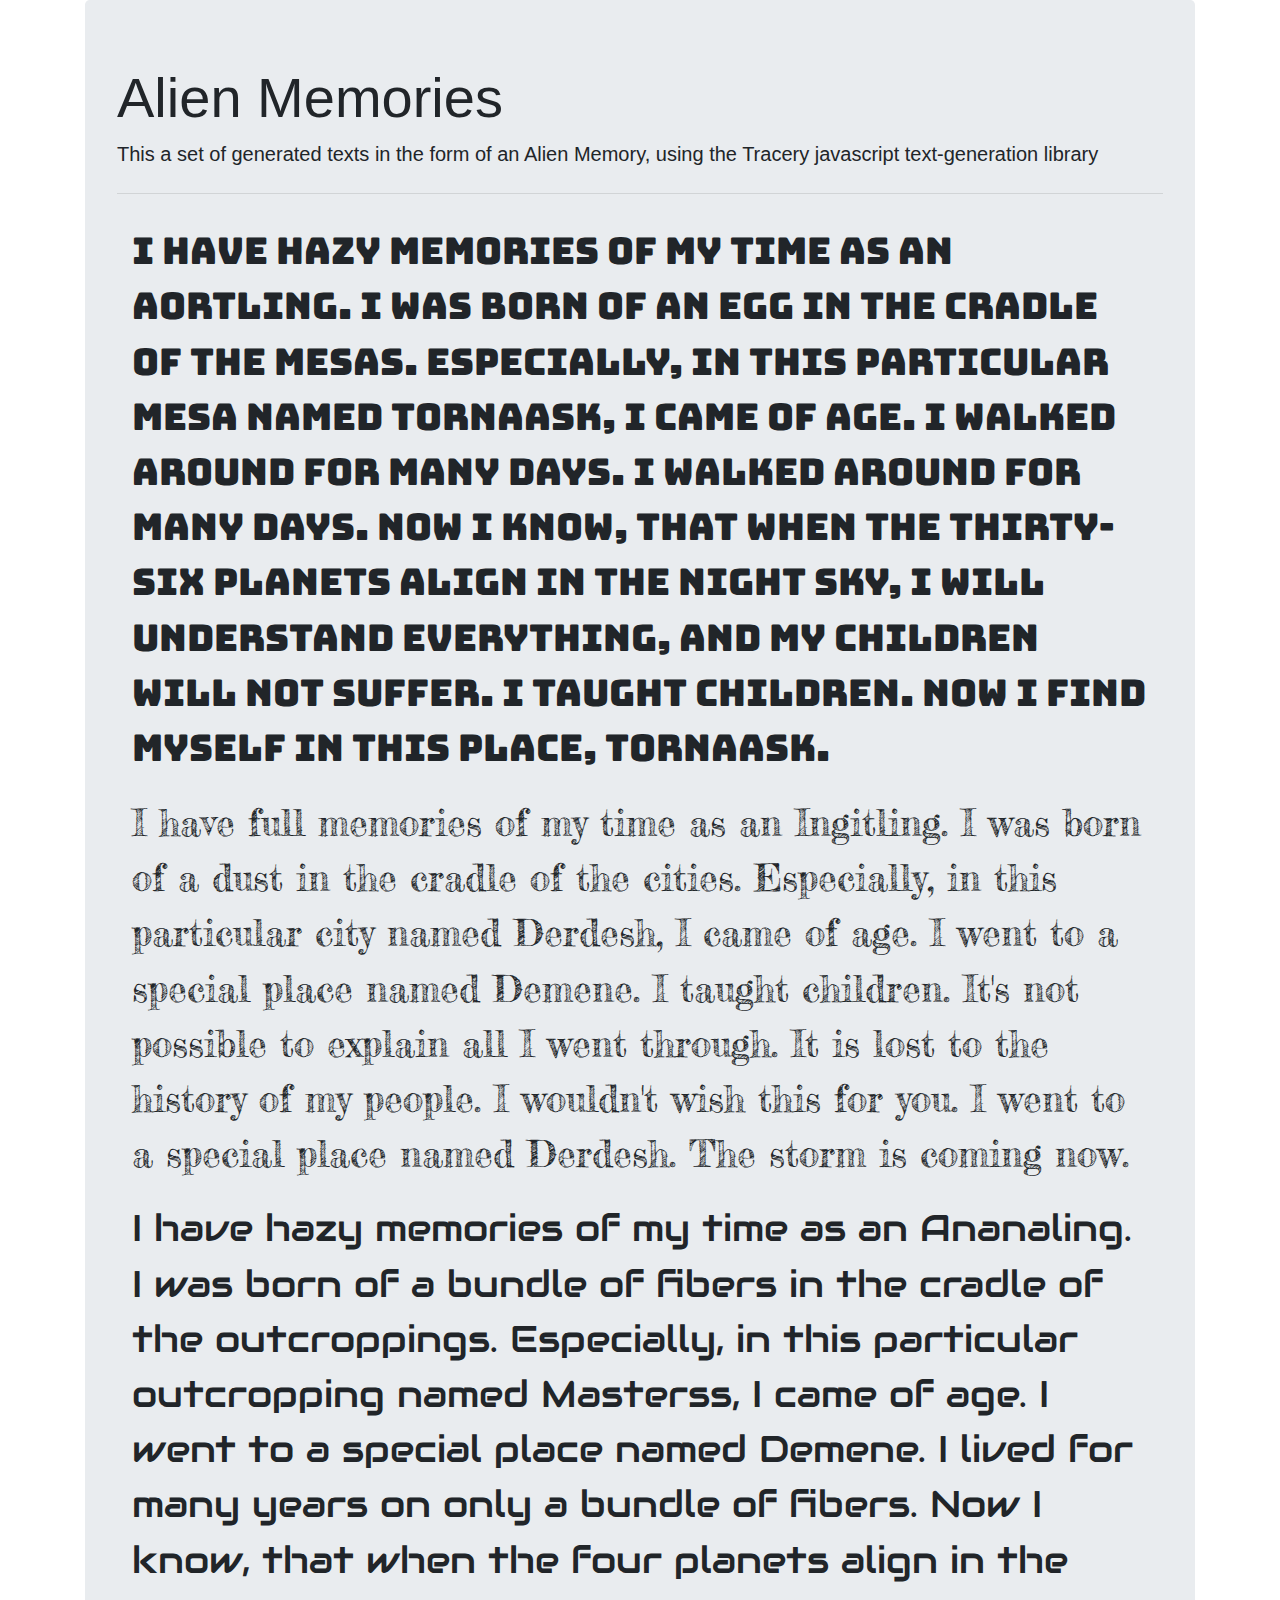
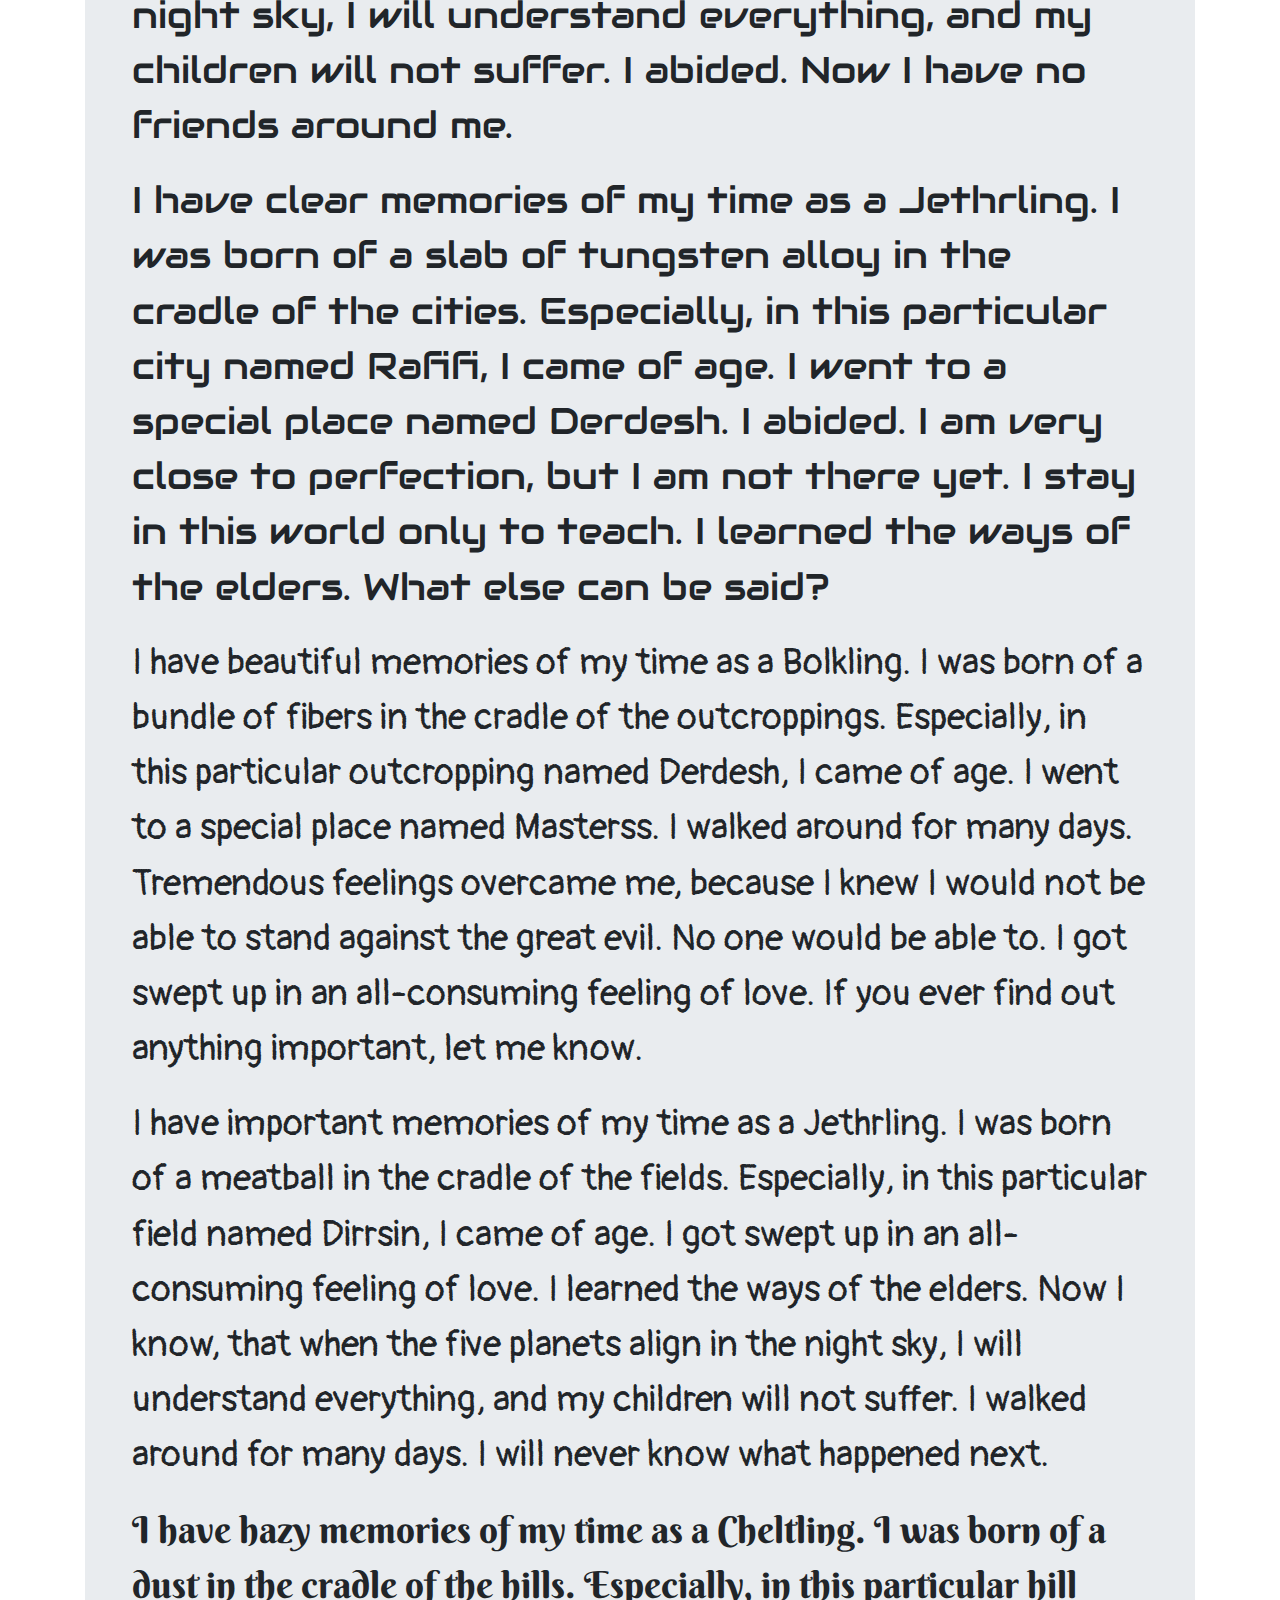
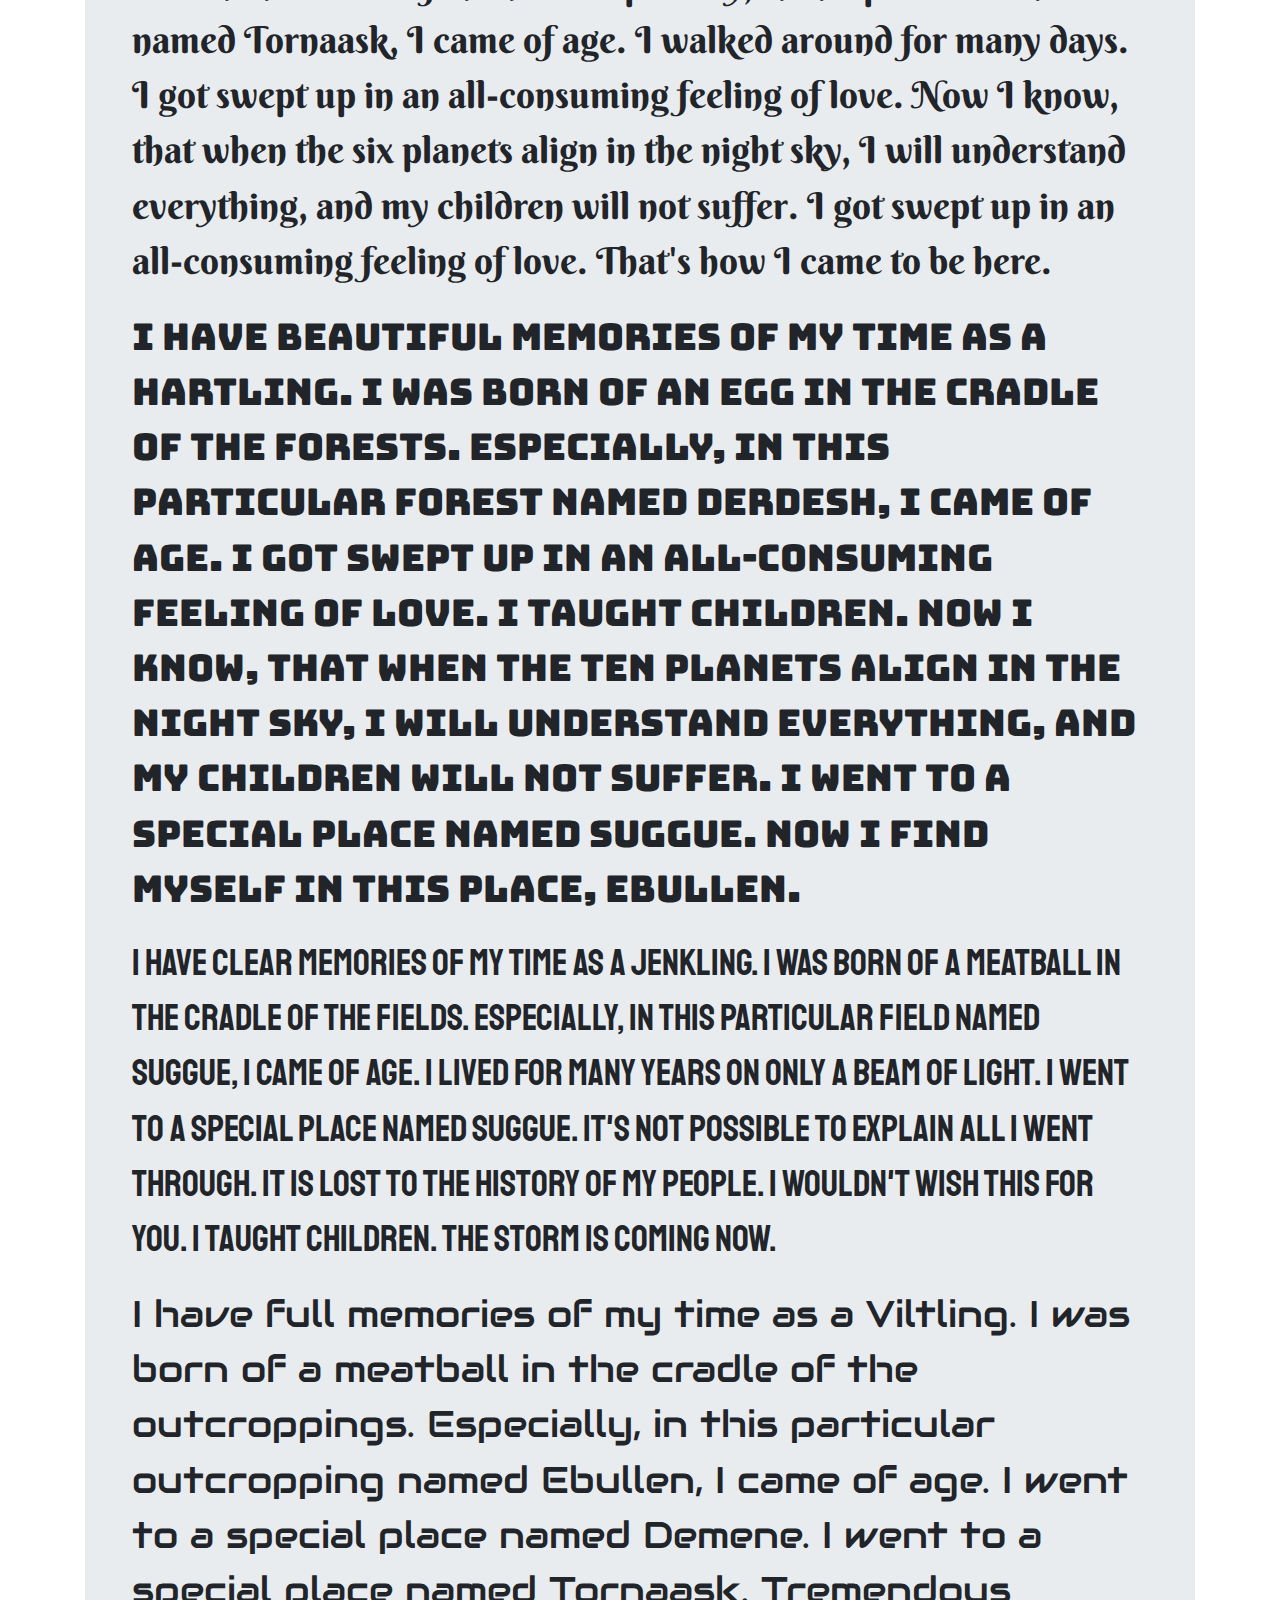
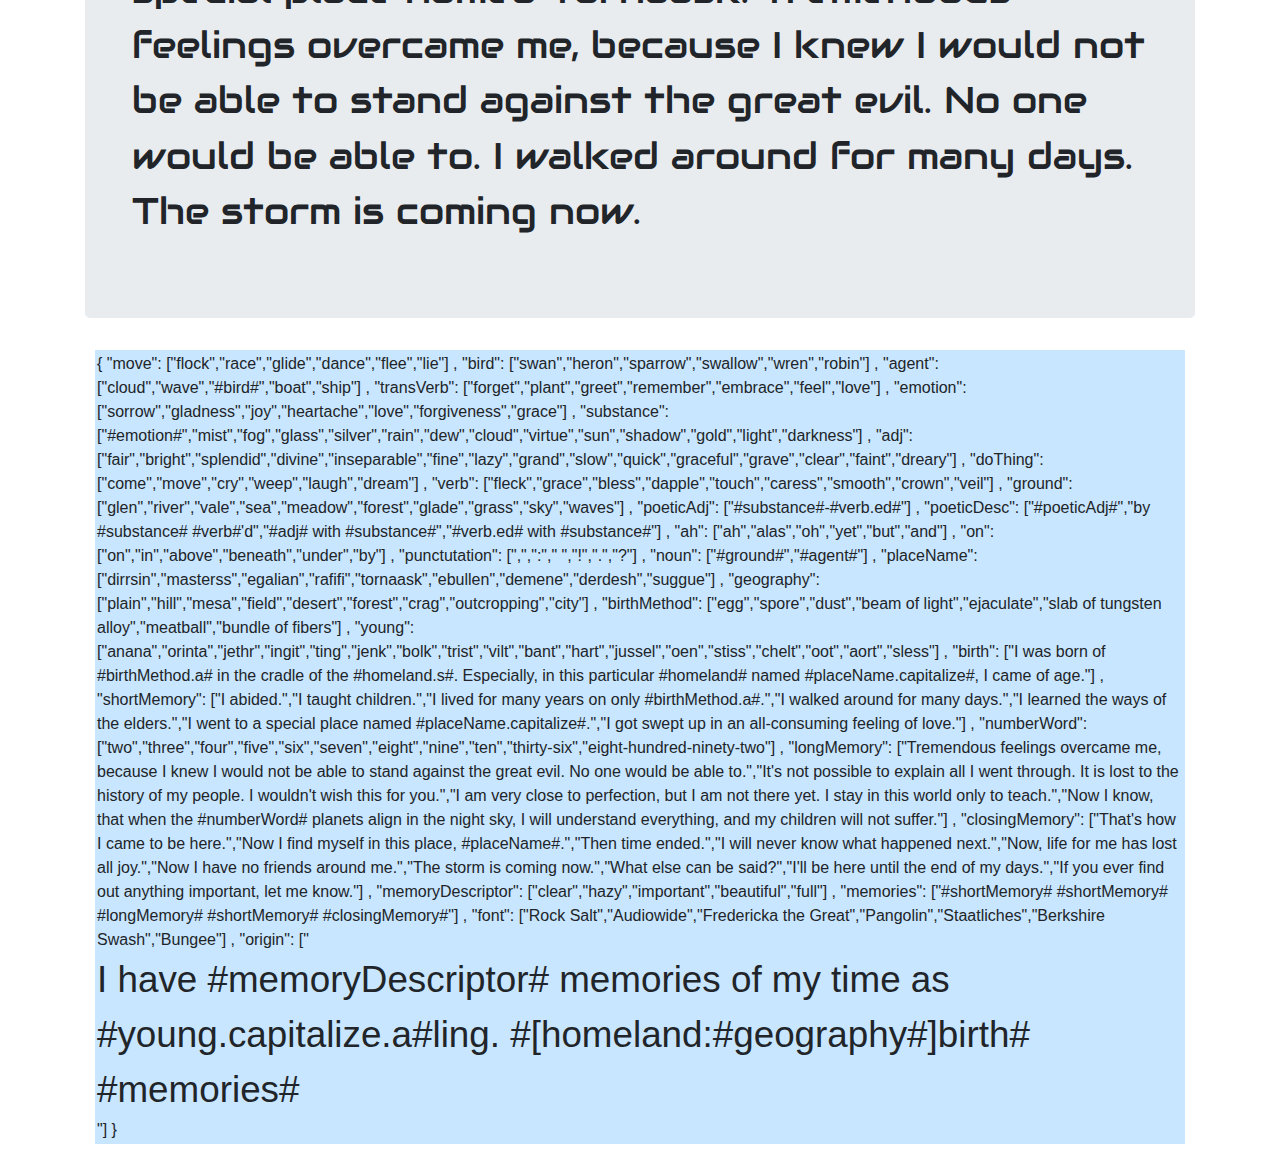
<file: tracery-tests/index.html>
<!DOCTYPE html>
<html lang="en">
<head>
    <!-- Required meta tags -->
    <meta charset="utf-8">
    <meta name="viewport" content=
    "width=device-width, initial-scale=1, shrink-to-fit=no"><!-- Bootstrap CSS -->
    <link rel="stylesheet" href= 
    "https://stackpath.bootstrapcdn.com/bootstrap/4.3.1/css/bootstrap.min.css" integrity=
    "sha384-ggOyR0iXCbMQv3Xipma34MD+dH/1fQ784/j6cY/iJTQUOhcWr7x9JvoRxT2MZw1T"
    crossorigin="anonymous" type="text/css">
    <link rel="stylesheet" href="css/layout.css" type="text/css">

    <title>Experiments with Tracery Grammars</title>
</head>

<body>
    <div class="container">
        <!-- Content here -->

        <!-- <h1>Experiments with Tracery Grammars</h1>-->
		
		<div class="jumbotron">
		  <h1 class="display-4">Alien Memories</h1>
		  <p class="lead">This a set of generated texts in the form of an Alien Memory, using the Tracery javascript text-generation library</p>
		  <hr class="my-4">
				<div id="output">
					Output
				</div>
		</div>

        <div id="grammar">
            Grammar
        </div>
    </div><!-- Optional JavaScript -->
    <!-- jQuery first, then Popper.js, then Bootstrap JS -->
    <script src="https://code.jquery.com/jquery-3.3.1.slim.min.js" integrity=
    "sha384-q8i/X+965DzO0rT7abK41JStQIAqVgRVzpbzo5smXKp4YfRvH+8abtTE1Pi6jizo"
    crossorigin="anonymous" type="text/javascript">
</script><script src= 
"https://cdnjs.cloudflare.com/ajax/libs/popper.js/1.14.7/umd/popper.min.js"
    integrity="sha384-UO2eT0CpHqdSJQ6hJty5KVphtPhzWj9WO1clHTMGa3JDZwrnQq4sF86dIHNDz0W1"
    crossorigin="anonymous" type="text/javascript">
</script><script src= 
"https://stackpath.bootstrapcdn.com/bootstrap/4.3.1/js/bootstrap.min.js" integrity=
"sha384-JjSmVgyd0p3pXB1rRibZUAYoIIy6OrQ6VrjIEaFf/nJGzIxFDsf4x0xIM+B07jRM"
    crossorigin="anonymous" type="text/javascript">
</script><script src="js/vendor/jquery-1.11.2.min.js" type="text/javascript">
</script><script src="js/tracery.min.js" type="text/javascript">
</script><script src="js/grammars.js" type="text/javascript">
</script><script src="js/app.js" type="text/javascript">
</script>
</body>
</html>
</file>
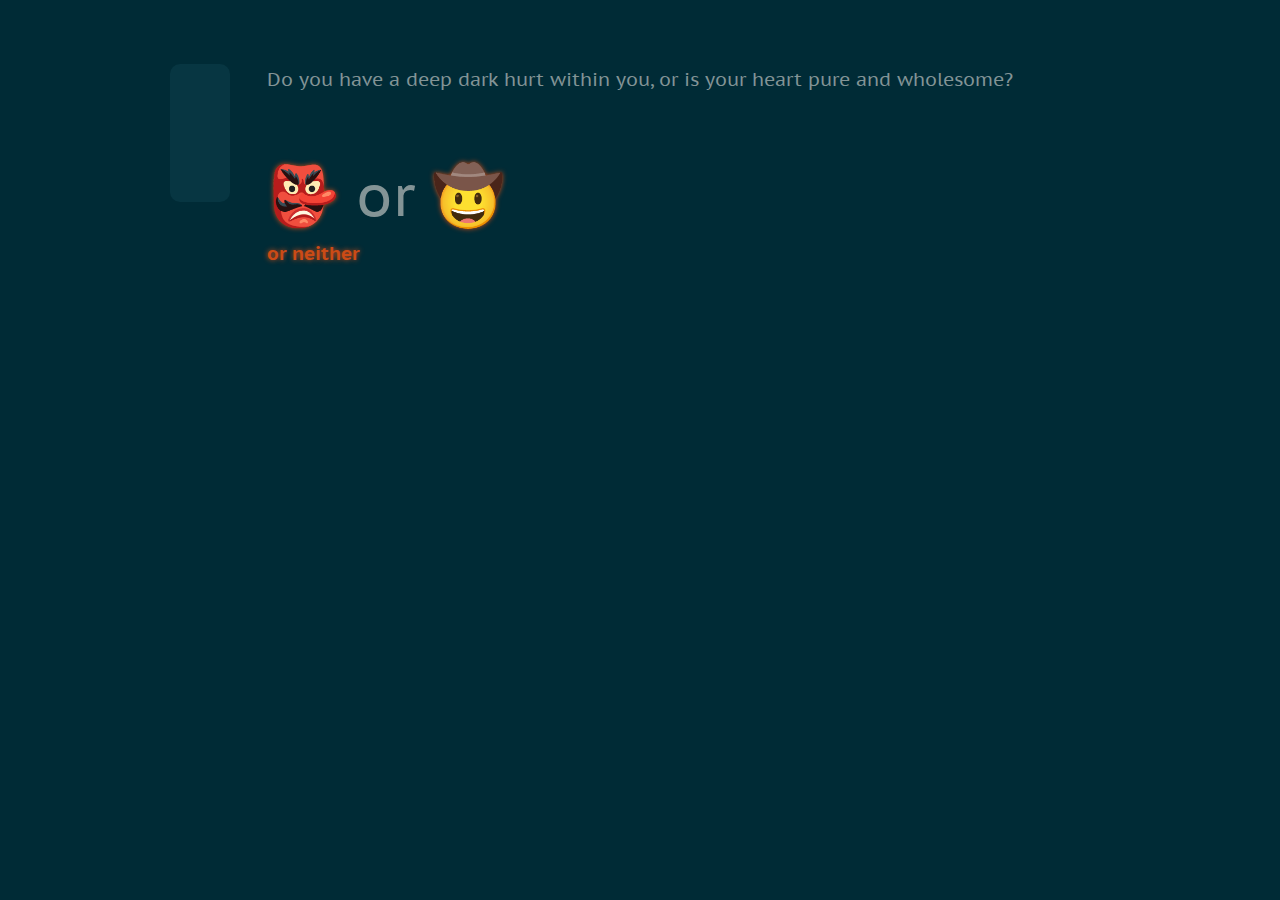
<file: twine_demos/creation/index.html>
<!DOCTYPE html>
<html>
<head>
<meta charset="utf-8">
<title>🤠Creation</title>
<style title="Twine CSS">@-webkit-keyframes appear{0%{opacity:0}to{opacity:1}}@keyframes appear{0%{opacity:0}to{opacity:1}}@-webkit-keyframes fade-in-out{0%,to{opacity:0}50%{opacity:1}}@keyframes fade-in-out{0%,to{opacity:0}50%{opacity:1}}@-webkit-keyframes rumble{50%{-webkit-transform:translateY(-0.2em);transform:translateY(-0.2em)}}@keyframes rumble{50%{-webkit-transform:translateY(-0.2em);transform:translateY(-0.2em)}}@-webkit-keyframes shudder{50%{-webkit-transform:translateX(0.2em);transform:translateX(0.2em)}}@keyframes shudder{50%{-webkit-transform:translateX(0.2em);transform:translateX(0.2em)}}@-webkit-keyframes box-flash{0%{background-color:white;color:white}}@keyframes box-flash{0%{background-color:white;color:white}}@-webkit-keyframes pulse{0%{-webkit-transform:scale(0, 0);transform:scale(0, 0)}20%{-webkit-transform:scale(1.2, 1.2);transform:scale(1.2, 1.2)}40%{-webkit-transform:scale(0.9, 0.9);transform:scale(0.9, 0.9)}60%{-webkit-transform:scale(1.05, 1.05);transform:scale(1.05, 1.05)}80%{-webkit-transform:scale(0.925, 0.925);transform:scale(0.925, 0.925)}to{-webkit-transform:scale(1, 1);transform:scale(1, 1)}}@keyframes pulse{0%{-webkit-transform:scale(0, 0);transform:scale(0, 0)}20%{-webkit-transform:scale(1.2, 1.2);transform:scale(1.2, 1.2)}40%{-webkit-transform:scale(0.9, 0.9);transform:scale(0.9, 0.9)}60%{-webkit-transform:scale(1.05, 1.05);transform:scale(1.05, 1.05)}80%{-webkit-transform:scale(0.925, 0.925);transform:scale(0.925, 0.925)}to{-webkit-transform:scale(1, 1);transform:scale(1, 1)}}@-webkit-keyframes shudder-in{0%, to{-webkit-transform:translateX(0em);transform:translateX(0em)}5%, 25%, 45%{-webkit-transform:translateX(-1em);transform:translateX(-1em)}15%, 35%, 55%{-webkit-transform:translateX(1em);transform:translateX(1em)}65%{-webkit-transform:translateX(-0.6em);transform:translateX(-0.6em)}75%{-webkit-transform:translateX(0.6em);transform:translateX(0.6em)}85%{-webkit-transform:translateX(-0.2em);transform:translateX(-0.2em)}95%{-webkit-transform:translateX(0.2em);transform:translateX(0.2em)}}@keyframes shudder-in{0%, to{-webkit-transform:translateX(0em);transform:translateX(0em)}5%, 25%, 45%{-webkit-transform:translateX(-1em);transform:translateX(-1em)}15%, 35%, 55%{-webkit-transform:translateX(1em);transform:translateX(1em)}65%{-webkit-transform:translateX(-0.6em);transform:translateX(-0.6em)}75%{-webkit-transform:translateX(0.6em);transform:translateX(0.6em)}85%{-webkit-transform:translateX(-0.2em);transform:translateX(-0.2em)}95%{-webkit-transform:translateX(0.2em);transform:translateX(0.2em)}}.debug-mode tw-expression[type=hookref]{background-color:rgba(115,123,140,0.15)}.debug-mode tw-expression[type=hookref]::after{font-size:0.8rem;padding-left:0.2rem;padding-right:0.2rem;vertical-align:top;content:"?" attr(name)}.debug-mode tw-expression[type=variable]{background-color:rgba(140,128,115,0.15)}.debug-mode tw-expression[type=variable]::after{font-size:0.8rem;padding-left:0.2rem;padding-right:0.2rem;vertical-align:top;content:"$" attr(name)}.debug-mode tw-expression[type=tempVariable]{background-color:rgba(140,128,115,0.15)}.debug-mode tw-expression[type=tempVariable]::after{font-size:0.8rem;padding-left:0.2rem;padding-right:0.2rem;vertical-align:top;content:"_" attr(name)}.debug-mode tw-expression[type=macro]:nth-of-type(4n+0){background-color:rgba(136,153,102,0.15)}.debug-mode tw-expression[type=macro]:nth-of-type(2n+1){background-color:rgba(102,153,102,0.15)}.debug-mode tw-expression[type=macro]:nth-of-type(4n+2){background-color:rgba(102,153,136,0.15)}.debug-mode tw-expression[type=macro][name="display"]{background-color:rgba(0,170,255,0.1) !important}.debug-mode tw-expression[type=macro][name="if"],.debug-mode tw-expression[type=macro][name="if"]+tw-hook:not([name]),.debug-mode tw-expression[type=macro][name="unless"],.debug-mode tw-expression[type=macro][name="unless"]+tw-hook:not([name]),.debug-mode tw-expression[type=macro][name="elseif"],.debug-mode tw-expression[type=macro][name="elseif"]+tw-hook:not([name]),.debug-mode tw-expression[type=macro][name="else"],.debug-mode tw-expression[type=macro][name="else"]+tw-hook:not([name]){background-color:rgba(0,255,0,0.1) !important}.debug-mode tw-expression[type=macro].false{background-color:rgba(255,0,0,0.2) !important}.debug-mode tw-expression[type=macro].false+tw-hook:not([name]){display:none}.debug-mode tw-expression[type=macro][name="a"],.debug-mode tw-expression[type=macro][name="array"],.debug-mode tw-expression[type=macro][name="datamap"],.debug-mode tw-expression[type=macro][name="dataset"],.debug-mode tw-expression[type=macro][name="colour"],.debug-mode tw-expression[type=macro][name="color"],.debug-mode tw-expression[type=macro][name="num"],.debug-mode tw-expression[type=macro][name="number"],.debug-mode tw-expression[type=macro][name="text"],.debug-mode tw-expression[type=macro][name="print"]{background-color:rgba(255,255,0,0.2) !important}.debug-mode tw-expression[type=macro][name="put"],.debug-mode tw-expression[type=macro][name="set"]{background-color:rgba(255,128,0,0.2) !important}.debug-mode tw-expression[type=macro][name="script"]{background-color:rgba(255,191,0,0.2) !important}.debug-mode tw-expression[type=macro][name="style"]{background-color:rgba(185,198,198,0.2) !important}.debug-mode tw-expression[type=macro][name^="link"],.debug-mode tw-expression[type=macro][name^="click"],.debug-mode tw-expression[type=macro][name^="mouseover"],.debug-mode tw-expression[type=macro][name^="mouseout"]{background-color:rgba(128,223,32,0.2) !important}.debug-mode tw-expression[type=macro][name^="replace"],.debug-mode tw-expression[type=macro][name^="prepend"],.debug-mode tw-expression[type=macro][name^="append"],.debug-mode tw-expression[type=macro][name^="remove"]{background-color:rgba(223,96,32,0.2) !important}.debug-mode tw-expression[type=macro][name="live"]{background-color:rgba(32,96,223,0.2) !important}.debug-mode tw-expression[type=macro]::before{content:"(" attr(name) ":)";padding:0 0.5rem;font-size:1rem;vertical-align:middle;line-height:normal;background-color:inherit;border:1px solid rgba(255,255,255,0.5)}.debug-mode tw-hook{background-color:rgba(0,85,255,0.1) !important}.debug-mode tw-hook::before{font-size:0.8rem;padding-left:0.2rem;padding-right:0.2rem;vertical-align:top;content:"["}.debug-mode tw-hook::after{font-size:0.8rem;padding-left:0.2rem;padding-right:0.2rem;vertical-align:top;content:"]"}.debug-mode tw-hook[name]::after{font-size:0.8rem;padding-left:0.2rem;padding-right:0.2rem;vertical-align:top;content:"]<" attr(name) "|"}.debug-mode tw-pseudo-hook{background-color:rgba(255,170,0,0.1) !important}.debug-mode tw-collapsed::before{font-size:0.8rem;padding-left:0.2rem;padding-right:0.2rem;vertical-align:top;content:"{"}.debug-mode tw-collapsed::after{font-size:0.8rem;padding-left:0.2rem;padding-right:0.2rem;vertical-align:top;content:"}"}.debug-mode tw-verbatim::before,.debug-mode tw-verbatim::after{font-size:0.8rem;padding-left:0.2rem;padding-right:0.2rem;vertical-align:top;content:"`"}.debug-mode tw-align[style*="text-align: center"]{background:linear-gradient(to right, rgba(255,204,189,0) 0%, rgba(255,204,189,0.25) 50%, rgba(255,204,189,0) 100%)}.debug-mode tw-align[style*="text-align: left"]{background:linear-gradient(to right, rgba(255,204,189,0.25) 0%, rgba(255,204,189,0) 100%)}.debug-mode tw-align[style*="text-align: right"]{background:linear-gradient(to right, rgba(255,204,189,0) 0%, rgba(255,204,189,0.25) 100%)}.debug-mode tw-column{background-color:rgba(189,228,255,0.2)}.debug-mode tw-enchantment{animation:enchantment 0.5s infinite;-webkit-animation:enchantment 0.5s infinite;border:1px solid}.debug-mode tw-link::after,.debug-mode tw-broken-link::after{font-size:0.8rem;padding-left:0.2rem;padding-right:0.2rem;vertical-align:top;content:attr(passage-name)}.debug-mode tw-include{background-color:rgba(204,128,51,0.1)}.debug-mode tw-include::before{font-size:0.8rem;padding-left:0.2rem;padding-right:0.2rem;vertical-align:top;content:attr(type) ' "' attr(title) '"'}@keyframes enchantment{0%,to{border-color:#ffb366}50%{border-color:#6fc}}@-webkit-keyframes enchantment{0%,to{border-color:#ffb366}50%{border-color:#6fc}}tw-debugger{position:fixed;box-sizing:border-box;bottom:0;right:0;z-index:999999;min-width:10em;min-height:1em;padding:1em;font-size:1.25em;font-family:sans-serif;border-left:solid #000 2px;border-top:solid #000 2px;border-top-left-radius:.5em;background:#fff;opacity:1}tw-debugger select{margin-right:1em;width:12em}tw-debugger button{border-radius:3px;border:solid #999 1px;margin:auto 4px;background-color:#fff;font-size:inherit}tw-debugger button.enabled{background-color:#eee;box-shadow:inset #ddd 3px 5px 0.5em}tw-debugger .variables{display:-webkit-box;display:-webkit-flex;display:-moz-flex;display:-ms-flexbox;display:flex;-webkit-box-direction:normal;-webkit-box-orient:vertical;-webkit-flex-direction:column;-moz-flex-direction:column;-ms-flex-direction:column;flex-direction:column;position:absolute;bottom:100%;left:-2px;right:0;padding:1em;max-height:40vh;overflow-y:scroll;overflow-x:hidden;z-index:999998;background:#fff;border:inherit;border-top-left-radius:.5em;border-bottom-left-radius:.5em;font-size:0.8em}tw-debugger .variables:empty,tw-debugger .variables[hidden]{display:none}tw-debugger .variables .variable-row{display:-webkit-box;display:-webkit-flex;display:-moz-flex;display:-ms-flexbox;display:flex;-webkit-box-direction:normal;-webkit-box-orient:horizontal;-webkit-flex-direction:row;-moz-flex-direction:row;-ms-flex-direction:row;flex-direction:row;flex-shrink:0}tw-debugger .variables .variable-row:nth-child(2n){background:#EEE}tw-debugger .variables .variable-name{display:inline-block;width:50%}tw-debugger .variables .variable-name::before{content:"$"}tw-debugger .variables .variable-name.temporary::before{content:"_"}tw-debugger .variables .variable-name .temporary-variable-scope{opacity:0.8;font-size:0.75em}tw-debugger .variables .variable-name .temporary-variable-scope::before{content:" in "}tw-debugger .variables .variable-value{display:inline-block;width:50%}tw-link,.link,tw-icon,.enchantment-clickblock{cursor:pointer}tw-link,.enchantment-link{color:#4169E1;font-weight:bold;text-decoration:none;transition:color 0.2s ease-in-out}tw-enchantment[style^="color"] tw-link:not(:hover),tw-enchantment[style*=" color"] tw-link:not(:hover),tw-enchantment[style^="color"] .enchantment-link:not(:hover),tw-enchantment[style*=" color"] .enchantment-link:not(:hover){color:inherit}tw-link:hover,.enchantment-link:hover{color:#00bfff}tw-link:active,.enchantment-link:active{color:#DD4B39}.visited{color:#6941e1}tw-enchantment[style^="color"] .visited:not(:hover),tw-enchantment[style*=" color"] .visited:not(:hover){color:inherit}.visited:hover{color:#E3E}tw-broken-link{color:#993333;border-bottom:2px solid #993333;cursor:not-allowed}tw-enchantment[style^="color"] tw-broken-link:not(:hover),tw-enchantment[style*=" color"] tw-broken-link:not(:hover){color:inherit}.enchantment-mouseover{border-bottom:1px dashed #666}.enchantment-mouseout{border:rgba(64,149,191,0.25) 1px solid}.enchantment-mouseout:hover{background-color:rgba(64,149,191,0.25);border:transparent 1px solid;border-radius:0.2em}.enchantment-clickblock{box-shadow:inset 0 0 0 0.5vmax;display:block;color:rgba(65,105,225,0.5);transition:color 0.2s ease-in-out}.enchantment-clickblock:hover{color:rgba(0,191,255,0.5)}.enchantment-clickblock:active{color:rgba(222,78,59,0.5)}html{margin:0;height:100%;overflow-x:hidden}*,:before,:after{position:relative;box-sizing:inherit}body{margin:0;height:100%}tw-storydata{display:none}tw-story{display:-webkit-box;display:-webkit-flex;display:-moz-flex;display:-ms-flexbox;display:flex;-webkit-box-direction:normal;-webkit-box-orient:vertical;-webkit-flex-direction:column;-moz-flex-direction:column;-ms-flex-direction:column;flex-direction:column;font:100% Georgia, serif;box-sizing:border-box;width:100%;min-height:100%;font-size:1.5em;line-height:1.5em;padding:5% 20%;margin:0;background-color:#000;color:#fff}tw-passage{display:block}br+br{display:block;height:0;margin:0.8ex 0}tw-sidebar{left:-5em;width:3em;position:absolute;text-align:center;display:block}tw-icon{display:block;margin:0.5em 0;opacity:0.1;font-size:2.75em}tw-icon:hover{opacity:0.3}tw-hook:empty,tw-expression:empty{display:none}tw-error{display:inline-block;border-radius:0.2em;padding:0.2em;font-size:1rem;cursor:help}tw-error.error{background-color:rgba(223,58,190,0.4);color:#fff}tw-error.warning{background-color:rgba(223,140,58,0.4);color:#fff;display:none}.debug-mode tw-error.warning{display:inline}tw-error-explanation{display:block;font-size:0.8rem;line-height:1rem}tw-error-explanation-button{cursor:pointer;line-height:0em;border-radius:1px;border:1px solid black;font-size:0.8rem;margin:0 0.4rem;opacity:0.5}tw-error-explanation-button .folddown-arrowhead{display:inline-block}tw-notifier{border-radius:0.2em;padding:0.2em;font-size:1rem;background-color:rgba(223,182,58,0.4);display:none}.debug-mode tw-notifier{display:inline}tw-notifier::before{content:attr(message)}tw-colour{border:1px solid black;display:inline-block;width:1em;height:1em}h1{font-size:3em}h2{font-size:2.25em}h3{font-size:1.75em}h1,h2,h3,h4,h5,h6{line-height:1em;margin:0.3em 0 0.6em 0}pre{font-size:1rem}small{font-size:70%}big{font-size:120%}mark{color:rgba(0,0,0,0.6);background-color:#ff9}ins{color:rgba(0,0,0,0.6);background-color:rgba(255,242,204,0.5);border-radius:0.5em;box-shadow:0em 0em 0.2em #ffe699;text-decoration:none}center{text-align:center;margin:0 auto;width:60%}blink{text-decoration:none;animation:fade-in-out 1s steps(1, end) infinite alternate;-webkit-animation:fade-in-out 1s steps(1, end) infinite alternate}tw-align{display:block}tw-columns{display:-webkit-box;display:-webkit-flex;display:-moz-flex;display:-ms-flexbox;display:flex;-webkit-box-direction:normal;-webkit-box-orient:horizontal;-webkit-flex-direction:row;-moz-flex-direction:row;-ms-flex-direction:row;flex-direction:row;-webkit-box-pack:justify;-ms-flex-pack:justify;-webkit-justify-content:space-between;-moz-justify-content:space-between;justify-content:space-between}tw-outline{color:white;text-shadow:-1px -1px 0 #000, 1px -1px 0 #000, -1px 1px 0 #000, 1px 1px 0 #000}tw-shadow{text-shadow:0.08em 0.08em 0.08em #000}tw-emboss{text-shadow:0.08em 0.08em 0em #000;color:white}tw-condense{letter-spacing:-0.08em}tw-expand{letter-spacing:0.1em}tw-blur{color:transparent;text-shadow:0em 0em 0.08em #000}tw-blurrier{color:transparent;text-shadow:0em 0em 0.2em #000}tw-blurrier::selection{background-color:transparent;color:transparent}tw-blurrier::-moz-selection{background-color:transparent;color:transparent}tw-smear{color:transparent;text-shadow:0em 0em 0.02em rgba(0,0,0,0.75),-0.2em 0em 0.5em rgba(0,0,0,0.5),0.2em 0em 0.5em rgba(0,0,0,0.5)}tw-mirror{display:inline-block;transform:scaleX(-1);-webkit-transform:scaleX(-1)}tw-upside-down{display:inline-block;transform:scaleY(-1);-webkit-transform:scaleY(-1)}tw-fade-in-out{text-decoration:none;animation:fade-in-out 2s ease-in-out infinite alternate;-webkit-animation:fade-in-out 2s ease-in-out infinite alternate}tw-rumble{-webkit-animation:rumble linear 0.1s 0s infinite;animation:rumble linear 0.1s 0s infinite;display:inline-block}tw-shudder{-webkit-animation:shudder linear 0.1s 0s infinite;animation:shudder linear 0.1s 0s infinite;display:inline-block}tw-shudder-in{animation:shudder-in 1s ease-out;-webkit-animation:shudder-in 1s ease-out}.transition-in{-webkit-animation:appear 0ms step-start;animation:appear 0ms step-start}.transition-out{-webkit-animation:appear 0ms step-end;animation:appear 0ms step-end}[data-t8n^=fade-in].transition-in{-webkit-animation:appear .8s;animation:appear .8s}[data-t8n^=fade-in].transition-out{display:none}[data-t8n^=dissolve].transition-in{-webkit-animation:appear .8s;animation:appear .8s}[data-t8n^=dissolve].transition-out{-webkit-animation:appear .8s reverse;animation:appear .8s reverse}[data-t8n^=shudder-in].transition-in,.transition-in[data-t8n^=shudder]{display:inline-block;-webkit-animation:shudder-in .8s;animation:shudder-in .8s}[data-t8n^=shudder-out].transition-out,.transition-out[data-t8n^=shudder]{display:inline-block;-webkit-animation:shudder-out .8s;animation:shudder-out .8s}[data-t8n^=boxflash].transition-in{-webkit-animation:box-flash .8s;animation:box-flash .8s}[data-t8n^=pulse].transition-in{-webkit-animation:pulse .8s;animation:pulse .8s;display:inline-block}[data-t8n^=pulse].transition-out{-webkit-animation:pulse .8s reverse;animation:pulse .8s reverse;display:inline-block}[data-t8n$=fast]{animation-duration:.4s;-webkit-animation-duration:.4s}[data-t8n$=slow]{animation-duration:1.6s;-webkit-animation-duration:1.6s}
</style>
</head>

<body>

<tw-story></tw-story>

<tw-storydata name="🤠Creation" startnode="1" creator="Twine" creator-version="2.2.1" ifid="D6738F5F-F63E-43C7-900D-649D478680C2" zoom="1" format="Harlowe" format-version="2.1.0" options="" hidden><style role="stylesheet" id="twine-user-stylesheet" type="text/twine-css">/* 
	Twine CSS Template
	
	Simple CSS Template to help Twine authors change 
		the default appearance
		
	Most current version, and license information at:
	https://github.com/danieltalsky/twine-css-template
	
	Special thanks to furkle's Twine 2 Harlowe CSS Tutorial
	no longer up on the web but helped a lot with the basics.
	
	- Version:  1.0
	- Author:   Daniel Talsky <daniel@danieltalsky.com>

	
	COLORS

	The default colors I picked are based on the Solarized Dark theme, 
	optimized for readability and most often used in computer programming.
	Change them to make your game have whatever mood you want, just make
	sure it's readable!

	- background  				#002b36
	- sidebar background   		#073642
	
	- main text color 			#839496
	- main sidebar text color   #93a1a1

	FONTS
	
	You can use a traditional HTML font stack, but having access to
	unique fonts keeps your game looking unique.  I picked 
	PT Sans Caption, but you can pick any combination of google fonts
	and they will generate this import line for you.
	
	Google Fonts:
	https://fonts.google.com/
*/
@import url('https://fonts.googleapis.com/css?family=PT+Sans+Caption:400,700');

/* These are the default options for the entire browser window */
body, tw-story {	
	background-color: #002b36; 
	/* Color is the foreground / font color */
	color: #839496;
	/* Make sure the first font listed is one of the fonts you imported above */
	font-family: 'PT Sans Caption', sans-serif;
	/* This makes the font size for normal letters just a little bit bigger than default */
	font-size: 1.1em;
}

/* These are the default options for the each passage area */
tw-passage {
	/* 
		This lets the story take up most of its width up to a maximum readable width 
		an `em` is about the width of one of your letters.  max-width lets the size
		get wider and wider with the size of the window but only to a sane point
		
		It's ok to experiment with making this smaller or larger
	*/
    max-width: 55em;
    min-width: 33em;
	/* This centers the main story column in the window */
    margin: 0 auto 0 auto;
}

/* The sidebar with scoring and the back button */
tw-sidebar { 
	background: #073642;
	color: #93a1a1;
	/* 
		Gives the sidebar rounded corners.  Remove for no corners or make the number
		higher for more rounded colors.
		
	*/
	border-radius: 10px;

	/* Uncomment to hide the sidebar completely */
	/* display: none; */ 
    width: 60px;
}

/*
  BASIC LINK STYLES
  
  This covers various different kinds of links in Harlowe
*/
.enchantment-link, tw-link, a {
	color: #cb4b16; 
	font-weight: bold; 
	/* Adds a glow to links.  You can make it a seperate color from the text 
	   The numbers mean, in order: 
	   - How far to the right of the letter (0 means radiating from the letter)
	   - How far below the letter
	   - How much blur does the glow/shadow have
	   - What color is the shadow
	*/
	text-shadow: 0 0 5px #cb4b16;
}
/* Links that have already been visited */
.enchantment-link:visited, tw-link:visited, .enchantment-link.visited, tw-link.visited, a:visited {
	color: #268bd2; 
	font-weight: bold; 
	text-shadow: 0 0 5px #268bd2;
}
/* Links when the mouse is over them */
.enchantment-link:hover, tw-link:hover, a:hover {
	color: #2aa198; 
	font-weight: bold; 
	text-shadow: 0 0 5px #2aa198;
}



div.choices {
  margin-top: 1em;
  font-size: 3em;
}
div.attributes {
  font-size: 2em; 
  line-height: 2em;
  position: absolute;
  top: 0;
  right: 0;
  padding: .2em;
  margin: .2em;
  border: 1px dotted #ccc;
  border-radius: .3em;
}













/*
	EFFECTS

	The pulse-in effect is good for text that will appear based on a user
	action.  In Twine2, text will just blink into being and the user might
	not notice.  If you wrap your text in:
	<span class="pulse-in">Text that gets shown.</span>
	
	It will appear with a bright colored pulse that makes it clear it just
	appeared.
*/
@keyframes pulsein {
  from { color: #00fbf7; text-shadow: 0 0 1em #00fbf7; }
  to { color: #ADC3D8; text-shadow: 0 0; }
}
.pulse-in {
    color: #ADC3D8;
    font-size: 1.1em;
    animation: pulsein 1.2s linear 3;
}
span.pulse-in {
  font-size: inherit;
}

/* IMAGE STYLES */

/* styles for all images by default */
img {
	/* for example */
	/* border: 1px solid black; */
}
/* 
   images with <img class="full-width"> will stretch 
   to the full width of the story 
*/
img.full-width {
	display:block; margin-right:auto; margin-left:auto; 
	width: 100%;
}





/*
	TABLET-SPECIFIC RULES / SMALL WIDTH BROWSERS
*/
@media only screen and (min-width: 401px) and (max-width: 960px) {

  tw-story {
	  font-size: 3em;
	  width: 100%;
	  max-width: 95%;
	  margin: 0 auto 0 auto;
	  padding: 20% 10%;
  }

  tw-passage {
	  width: 100%;
  }  

}	

/*
	MOBILE-SPECIFIC RULES
	
	You often want to make fonts much larger.
*/
@media only screen and (max-device-width: 480px) {

  tw-story {
	  font-size: 3.2em;
	  width: 100%;
	  max-width: 95%;
	  margin: 0 auto 0 auto;
	  padding: 20% 5%;
  }

  tw-passage {
	  width: 100%;
  }  
  
}


</style><script role="script" id="twine-user-script" type="text/twine-javascript">

</script><tw-passagedata pid="1" name="Got right down to the point didn&#39;t we?" tags="" position="105,77" size="100,100">{
	(set: $you to (a: &quot;&quot;))
}Do you have a deep dark hurt within you, or is your heart pure and wholesome?  

&lt;div class=&quot;choices&quot;&gt;👺 or 🤠&lt;/div&gt;
&lt;div class=&quot;&quot;&gt;[[or neither-&gt;conveyance]]&lt;/div&gt;

{
(click: &quot;👺&quot;)[(set: $you to (a: &quot;👺&quot;))(goto: &quot;conveyance&quot;)]
(click: &quot;🤠&quot;)[(set: $you to (a: &quot;👺&quot;))(goto: &quot;conveyance&quot;)]
}
</tw-passagedata><tw-passagedata pid="2" name="conveyance" tags="" position="235,236" size="100,100">How do you get from place to place?

&lt;div class=&quot;choices&quot;&gt;💸 or 🧠 or 👣&lt;/div&gt; 
or &lt;div class=&quot;&quot;&gt;[[neither-&gt;problems]]&lt;/div&gt; 
or &lt;div class=&quot;&quot;&gt;[[I already regret my choices-&gt;Got right down to the point didn&#39;t we?]]&lt;/div&gt; 

&lt;div class=&quot;attributes&quot;&gt;(print: $you.join(&quot;&lt;br&gt;&quot;))&lt;/div&gt;
{
(click: &quot;💸&quot;)[(set: $you to $you + (a: &quot;💸&quot;))(go-to: &quot;problems&quot;)]
(click: &quot;🧠&quot;)[(set: $you to $you + (a: &quot;🧠&quot;))(go-to: &quot;problems&quot;)]
(click: &quot;👣&quot;)[(set: $you to $you + (a: &quot;👣&quot;))(go-to: &quot;problems&quot;)]
}
</tw-passagedata><tw-passagedata pid="3" name="problems" tags="" position="365,182" size="100,100">How do you solve problems?

&lt;div class=&quot;choices&quot;&gt;⚔️ or 🤓&lt;/div&gt;
or &lt;div class=&quot;&quot;&gt;[[neither-&gt;series]]&lt;/div&gt; 
or &lt;div class=&quot;&quot;&gt;[[I already regret my choices-&gt;Got right down to the point didn&#39;t we?]]&lt;/div&gt; 

&lt;div class=&quot;attributes&quot;&gt;(print: $you.join(&quot;&lt;br&gt;&quot;))&lt;/div&gt;
{
(click: &quot;⚔️&quot;)[(set: $you to $you + (a: &quot;⚔️&quot;))(go-to: &quot;series&quot;)]
(click: &quot;🤓&quot;)[(set: $you to $you + (a: &quot;🤓&quot;))(go-to: &quot;series&quot;)]
}
</tw-passagedata><tw-passagedata pid="4" name="series" tags="" position="501,117" size="100,100">Who do you like in the World Series?

&lt;div class=&quot;choices&quot;&gt;⚾ or 🥌&lt;/div&gt;
or &lt;div class=&quot;&quot;&gt;[[neither-&gt;YOU]]&lt;/div&gt; 
or &lt;div class=&quot;&quot;&gt;[[I already regret my choices-&gt;Got right down to the point didn&#39;t we?]]&lt;/div&gt; 

&lt;div class=&quot;attributes&quot;&gt;(print: $you.join(&quot;&lt;br&gt;&quot;))&lt;/div&gt;
{
(click: &quot;⚾&quot;)[(set: $you to $you + (a: &quot;⚾&quot;))(go-to: &quot;YOU&quot;)]
(click: &quot;🥌&quot;)[(set: $you to $you + (a: &quot;🥌&quot;))(go-to: &quot;YOU&quot;)]
}
</tw-passagedata><tw-passagedata pid="5" name="YOU" tags="" position="631,80" size="100,100">Here is what you&#39;re like:

(for: each _item, ...$you)[{
(if: _item is &quot;👺&quot;)[* 👺 Tormented]
(if: _item is &quot;🤠&quot;)[* 🤠 Wholesome]
(if: _item is &quot;💸&quot;)[* 💸 Flying]
(if: _item is &quot;🧠&quot;)[* 🧠 Teleporter]
(if: _item is &quot;👣&quot;)[* 👣 Walker]
(if: _item is &quot;⚔️&quot;)[* ⚔️ Fight!]
(if: _item is &quot;🤓&quot;)[* 🤓 Wits!]
(if: _item is &quot;⚾&quot;)[* ⚾ Mainstream]
(if: _item is &quot;🥌&quot;)[* 🥌 Alternative]}]

[[I regret my choices-&gt;Got right down to the point didn&#39;t we?]]

&lt;div class=&quot;attributes&quot;&gt;(print: $you.join(&quot;&lt;br&gt;&quot;))&lt;/div&gt;</tw-passagedata></tw-storydata>

<script title="Twine engine code" data-main="harlowe">"use strict";function _defineProperty(e,t,n){return t in e?Object.defineProperty(e,t,{value:n,enumerable:!0,configurable:!0,writable:!0}):e[t]=n,e}function _toConsumableArray(e){if(Array.isArray(e)){for(var t=0,n=Array(e.length);t<e.length;t++)n[t]=e[t];return n}return Array.from(e)}var _slicedToArray=function(){function e(e,t){var n=[],r=!0,i=!1,o=void 0;try{for(var a,s=e[Symbol.iterator]();!(r=(a=s.next()).done)&&(n.push(a.value),!t||n.length!==t);r=!0);}catch(e){i=!0,o=e}finally{try{!r&&s.return&&s.return()}finally{if(i)throw o}}return n}return function(t,n){if(Array.isArray(t))return t;if(Symbol.iterator in Object(t))return e(t,n);throw new TypeError("Invalid attempt to destructure non-iterable instance")}}(),_typeof="function"==typeof Symbol&&"symbol"==typeof Symbol.iterator?function(e){return typeof e}:function(e){return e&&"function"==typeof Symbol&&e.constructor===Symbol&&e!==Symbol.prototype?"symbol":typeof e};!function(){/**
 * @license almond 0.3.3 Copyright jQuery Foundation and other contributors.
 * Released under MIT license, http://github.com/requirejs/almond/LICENSE
 */
var requirejs,require,define;!function(e){function t(e,t){return v.call(e,t)}function n(e,t){var n,r,i,o,a,s,u,c,l,f,p,d,h=t&&t.split("/"),m=g.map,y=m&&m["*"]||{};if(e){for(e=e.split("/"),a=e.length-1,g.nodeIdCompat&&w.test(e[a])&&(e[a]=e[a].replace(w,"")),"."===e[0].charAt(0)&&h&&(d=h.slice(0,h.length-1),e=d.concat(e)),l=0;l<e.length;l++)if(p=e[l],"."===p)e.splice(l,1),l-=1;else if(".."===p){if(0===l||1===l&&".."===e[2]||".."===e[l-1])continue;l>0&&(e.splice(l-1,2),l-=2)}e=e.join("/")}if((h||y)&&m){for(n=e.split("/"),l=n.length;l>0;l-=1){if(r=n.slice(0,l).join("/"),h)for(f=h.length;f>0;f-=1)if(i=m[h.slice(0,f).join("/")],i&&(i=i[r])){o=i,s=l;break}if(o)break;!u&&y&&y[r]&&(u=y[r],c=l)}!o&&u&&(o=u,s=c),o&&(n.splice(0,s,o),e=n.join("/"))}return e}function r(t,n){return function(){var r=b.call(arguments,0);return"string"!=typeof r[0]&&1===r.length&&r.push(null),f.apply(e,r.concat([t,n]))}}function i(e){return function(t){return n(t,e)}}function o(e){return function(t){h[e]=t}}function a(n){if(t(m,n)){var r=m[n];delete m[n],y[n]=!0,l.apply(e,r)}if(!t(h,n)&&!t(y,n))throw new Error("No "+n);return h[n]}function s(e){var t,n=e?e.indexOf("!"):-1;return n>-1&&(t=e.substring(0,n),e=e.substring(n+1,e.length)),[t,e]}function u(e){return e?s(e):[]}function c(e){return function(){return g&&g.config&&g.config[e]||{}}}var l,f,p,d,h={},m={},g={},y={},v=Object.prototype.hasOwnProperty,b=[].slice,w=/\.js$/;p=function(e,t){var r,o=s(e),u=o[0],c=t[1];return e=o[1],u&&(u=n(u,c),r=a(u)),u?e=r&&r.normalize?r.normalize(e,i(c)):n(e,c):(e=n(e,c),o=s(e),u=o[0],e=o[1],u&&(r=a(u))),{f:u?u+"!"+e:e,n:e,pr:u,p:r}},d={require:function(e){return r(e)},exports:function(e){var t=h[e];return"undefined"!=typeof t?t:h[e]={}},module:function(e){return{id:e,uri:"",exports:h[e],config:c(e)}}},l=function(n,i,s,c){var l,f,g,v,b,w,x,T=[],S="undefined"==typeof s?"undefined":_typeof(s);if(c=c||n,w=u(c),"undefined"===S||"function"===S){for(i=!i.length&&s.length?["require","exports","module"]:i,b=0;b<i.length;b+=1)if(v=p(i[b],w),f=v.f,"require"===f)T[b]=d.require(n);else if("exports"===f)T[b]=d.exports(n),x=!0;else if("module"===f)l=T[b]=d.module(n);else if(t(h,f)||t(m,f)||t(y,f))T[b]=a(f);else{if(!v.p)throw new Error(n+" missing "+f);v.p.load(v.n,r(c,!0),o(f),{}),T[b]=h[f]}g=s?s.apply(h[n],T):void 0,n&&(l&&l.exports!==e&&l.exports!==h[n]?h[n]=l.exports:g===e&&x||(h[n]=g))}else n&&(h[n]=s)},requirejs=require=f=function(t,n,r,i,o){if("string"==typeof t)return d[t]?d[t](n):a(p(t,u(n)).f);if(!t.splice){if(g=t,g.deps&&f(g.deps,g.callback),!n)return;n.splice?(t=n,n=r,r=null):t=e}return n=n||function(){},"function"==typeof r&&(r=i,i=o),i?l(e,t,n,r):setTimeout(function(){l(e,t,n,r)},4),f},f.config=function(e){return f(e)},requirejs._defined=h,define=function(e,n,r){if("string"!=typeof e)throw new Error("See almond README: incorrect module build, no module name");n.splice||(r=n,n=[]),t(h,e)||t(m,e)||(m[e]=[e,n,r])},define.amd={jQuery:!0}}(),define("almond",function(){}),function(e,t){"object"===("undefined"==typeof module?"undefined":_typeof(module))&&"object"===_typeof(module.exports)?module.exports=e.document?t(e,!0):function(e){if(!e.document)throw new Error("jQuery requires a window with a document");return t(e)}:t(e)}("undefined"!=typeof window?window:this,function(e,t){function n(e,t){t=t||te;var n=t.createElement("script");n.text=e,t.head.appendChild(n).parentNode.removeChild(n)}function r(e){var t=!!e&&"length"in e&&e.length,n=he.type(e);return"function"===n||he.isWindow(e)?!1:"array"===n||0===t||"number"==typeof t&&t>0&&t-1 in e}function i(e,t,n){return he.isFunction(t)?he.grep(e,function(e,r){return!!t.call(e,r,e)!==n}):t.nodeType?he.grep(e,function(e){return e===t!==n}):"string"!=typeof t?he.grep(e,function(e){return ae.call(t,e)>-1!==n}):Oe.test(t)?he.filter(t,e,n):(t=he.filter(t,e),he.grep(e,function(e){return ae.call(t,e)>-1!==n&&1===e.nodeType}))}function o(e,t){for(;(e=e[t])&&1!==e.nodeType;);return e}function a(e){var t={};return he.each(e.match(Ne)||[],function(e,n){t[n]=!0}),t}function s(e){return e}function u(e){throw e}function c(e,t,n){var r;try{e&&he.isFunction(r=e.promise)?r.call(e).done(t).fail(n):e&&he.isFunction(r=e.then)?r.call(e,t,n):t.call(void 0,e)}catch(e){n.call(void 0,e)}}function l(){te.removeEventListener("DOMContentLoaded",l),e.removeEventListener("load",l),he.ready()}function f(){this.expando=he.expando+f.uid++}function p(e){return"true"===e?!0:"false"===e?!1:"null"===e?null:e===+e+""?+e:De.test(e)?JSON.parse(e):e}function d(e,t,n){var r;if(void 0===n&&1===e.nodeType)if(r="data-"+t.replace(qe,"-$&").toLowerCase(),n=e.getAttribute(r),"string"==typeof n){try{n=p(n)}catch(e){}Fe.set(e,t,n)}else n=void 0;return n}function h(e,t,n,r){var i,o=1,a=20,s=r?function(){return r.cur()}:function(){return he.css(e,t,"")},u=s(),c=n&&n[3]||(he.cssNumber[t]?"":"px"),l=(he.cssNumber[t]||"px"!==c&&+u)&&He.exec(he.css(e,t));if(l&&l[3]!==c){c=c||l[3],n=n||[],l=+u||1;do o=o||".5",l/=o,he.style(e,t,l+c);while(o!==(o=s()/u)&&1!==o&&--a)}return n&&(l=+l||+u||0,i=n[1]?l+(n[1]+1)*n[2]:+n[2],r&&(r.unit=c,r.start=l,r.end=i)),i}function m(e){var t,n=e.ownerDocument,r=e.nodeName,i=We[r];return i?i:(t=n.body.appendChild(n.createElement(r)),i=he.css(t,"display"),t.parentNode.removeChild(t),"none"===i&&(i="block"),We[r]=i,i)}function g(e,t){for(var n,r,i=[],o=0,a=e.length;a>o;o++)r=e[o],r.style&&(n=r.style.display,t?("none"===n&&(i[o]=Le.get(r,"display")||null,i[o]||(r.style.display="")),""===r.style.display&&Be(r)&&(i[o]=m(r))):"none"!==n&&(i[o]="none",Le.set(r,"display",n)));for(o=0;a>o;o++)null!=i[o]&&(e[o].style.display=i[o]);return e}function y(e,t){var n;return n="undefined"!=typeof e.getElementsByTagName?e.getElementsByTagName(t||"*"):"undefined"!=typeof e.querySelectorAll?e.querySelectorAll(t||"*"):[],void 0===t||t&&he.nodeName(e,t)?he.merge([e],n):n}function v(e,t){for(var n=0,r=e.length;r>n;n++)Le.set(e[n],"globalEval",!t||Le.get(t[n],"globalEval"))}function b(e,t,n,r,i){for(var o,a,s,u,c,l,f=t.createDocumentFragment(),p=[],d=0,h=e.length;h>d;d++)if(o=e[d],o||0===o)if("object"===he.type(o))he.merge(p,o.nodeType?[o]:o);else if(Je.test(o)){for(a=a||f.appendChild(t.createElement("div")),s=(Ue.exec(o)||["",""])[1].toLowerCase(),u=Xe[s]||Xe._default,a.innerHTML=u[1]+he.htmlPrefilter(o)+u[2],l=u[0];l--;)a=a.lastChild;he.merge(p,a.childNodes),a=f.firstChild,a.textContent=""}else p.push(t.createTextNode(o));for(f.textContent="",d=0;o=p[d++];)if(r&&he.inArray(o,r)>-1)i&&i.push(o);else if(c=he.contains(o.ownerDocument,o),a=y(f.appendChild(o),"script"),c&&v(a),n)for(l=0;o=a[l++];)Ge.test(o.type||"")&&n.push(o);return f}function w(){return!0}function x(){return!1}function T(){try{return te.activeElement}catch(e){}}function S(e,t,n,r,i,o){var a,s;if("object"===("undefined"==typeof t?"undefined":_typeof(t))){"string"!=typeof n&&(r=r||n,n=void 0);for(s in t)S(e,s,n,r,t[s],o);return e}if(null==r&&null==i?(i=n,r=n=void 0):null==i&&("string"==typeof n?(i=r,r=void 0):(i=r,r=n,n=void 0)),i===!1)i=x;else if(!i)return e;return 1===o&&(a=i,i=function(e){return he().off(e),a.apply(this,arguments)},i.guid=a.guid||(a.guid=he.guid++)),e.each(function(){he.event.add(this,t,i,r,n)})}function O(e,t){return he.nodeName(e,"table")&&he.nodeName(11!==t.nodeType?t:t.firstChild,"tr")?e.getElementsByTagName("tbody")[0]||e:e}function j(e){return e.type=(null!==e.getAttribute("type"))+"/"+e.type,e}function k(e){var t=rt.exec(e.type);return t?e.type=t[1]:e.removeAttribute("type"),e}function C(e,t){var n,r,i,o,a,s,u,c;if(1===t.nodeType){if(Le.hasData(e)&&(o=Le.access(e),a=Le.set(t,o),c=o.events)){delete a.handle,a.events={};for(i in c)for(n=0,r=c[i].length;r>n;n++)he.event.add(t,i,c[i][n])}Fe.hasData(e)&&(s=Fe.access(e),u=he.extend({},s),Fe.set(t,u))}}function A(e,t){var n=t.nodeName.toLowerCase();"input"===n&&ze.test(e.type)?t.checked=e.checked:("input"===n||"textarea"===n)&&(t.defaultValue=e.defaultValue)}function E(e,t,r,i){t=ie.apply([],t);var o,a,s,u,c,l,f=0,p=e.length,d=p-1,h=t[0],m=he.isFunction(h);if(m||p>1&&"string"==typeof h&&!pe.checkClone&&nt.test(h))return e.each(function(n){var o=e.eq(n);m&&(t[0]=h.call(this,n,o.html())),E(o,t,r,i)});if(p&&(o=b(t,e[0].ownerDocument,!1,e,i),a=o.firstChild,1===o.childNodes.length&&(o=a),a||i)){for(s=he.map(y(o,"script"),j),u=s.length;p>f;f++)c=o,f!==d&&(c=he.clone(c,!0,!0),u&&he.merge(s,y(c,"script"))),r.call(e[f],c,f);if(u)for(l=s[s.length-1].ownerDocument,he.map(s,k),f=0;u>f;f++)c=s[f],Ge.test(c.type||"")&&!Le.access(c,"globalEval")&&he.contains(l,c)&&(c.src?he._evalUrl&&he._evalUrl(c.src):n(c.textContent.replace(it,""),l))}return e}function N(e,t,n){for(var r,i=t?he.filter(t,e):e,o=0;null!=(r=i[o]);o++)n||1!==r.nodeType||he.cleanData(y(r)),r.parentNode&&(n&&he.contains(r.ownerDocument,r)&&v(y(r,"script")),r.parentNode.removeChild(r));return e}function _(e,t,n){var r,i,o,a,s=e.style;return n=n||st(e),n&&(a=n.getPropertyValue(t)||n[t],""!==a||he.contains(e.ownerDocument,e)||(a=he.style(e,t)),!pe.pixelMarginRight()&&at.test(a)&&ot.test(t)&&(r=s.width,i=s.minWidth,o=s.maxWidth,s.minWidth=s.maxWidth=s.width=a,a=n.width,s.width=r,s.minWidth=i,s.maxWidth=o)),void 0!==a?a+"":a}function P(e,t){return{get:function(){return e()?void delete this.get:(this.get=t).apply(this,arguments)}}}function I(e){if(e in pt)return e;for(var t=e[0].toUpperCase()+e.slice(1),n=ft.length;n--;)if(e=ft[n]+t,e in pt)return e}function M(e,t,n){var r=He.exec(t);return r?Math.max(0,r[2]-(n||0))+(r[3]||"px"):t}function L(e,t,n,r,i){var o,a=0;for(o=n===(r?"border":"content")?4:"width"===t?1:0;4>o;o+=2)"margin"===n&&(a+=he.css(e,n+$e[o],!0,i)),r?("content"===n&&(a-=he.css(e,"padding"+$e[o],!0,i)),"margin"!==n&&(a-=he.css(e,"border"+$e[o]+"Width",!0,i))):(a+=he.css(e,"padding"+$e[o],!0,i),"padding"!==n&&(a+=he.css(e,"border"+$e[o]+"Width",!0,i)));return a}function F(e,t,n){var r,i=!0,o=st(e),a="border-box"===he.css(e,"boxSizing",!1,o);if(e.getClientRects().length&&(r=e.getBoundingClientRect()[t]),0>=r||null==r){if(r=_(e,t,o),(0>r||null==r)&&(r=e.style[t]),at.test(r))return r;i=a&&(pe.boxSizingReliable()||r===e.style[t]),r=parseFloat(r)||0}return r+L(e,t,n||(a?"border":"content"),i,o)+"px"}function D(e,t,n,r,i){return new D.prototype.init(e,t,n,r,i)}function q(){ht&&(e.requestAnimationFrame(q),he.fx.tick())}function R(){return e.setTimeout(function(){dt=void 0}),dt=he.now()}function H(e,t){var n,r=0,i={height:e};for(t=t?1:0;4>r;r+=2-t)n=$e[r],i["margin"+n]=i["padding"+n]=e;return t&&(i.opacity=i.width=e),i}function $(e,t,n){for(var r,i=(W.tweeners[t]||[]).concat(W.tweeners["*"]),o=0,a=i.length;a>o;o++)if(r=i[o].call(n,t,e))return r}function B(e,t,n){var r,i,o,a,s,u,c,l,f="width"in t||"height"in t,p=this,d={},h=e.style,m=e.nodeType&&Be(e),y=Le.get(e,"fxshow");n.queue||(a=he._queueHooks(e,"fx"),null==a.unqueued&&(a.unqueued=0,s=a.empty.fire,a.empty.fire=function(){a.unqueued||s()}),a.unqueued++,p.always(function(){p.always(function(){a.unqueued--,he.queue(e,"fx").length||a.empty.fire()})}));for(r in t)if(i=t[r],mt.test(i)){if(delete t[r],o=o||"toggle"===i,i===(m?"hide":"show")){if("show"!==i||!y||void 0===y[r])continue;m=!0}d[r]=y&&y[r]||he.style(e,r)}if(u=!he.isEmptyObject(t),u||!he.isEmptyObject(d)){f&&1===e.nodeType&&(n.overflow=[h.overflow,h.overflowX,h.overflowY],c=y&&y.display,null==c&&(c=Le.get(e,"display")),l=he.css(e,"display"),"none"===l&&(c?l=c:(g([e],!0),c=e.style.display||c,l=he.css(e,"display"),g([e]))),("inline"===l||"inline-block"===l&&null!=c)&&"none"===he.css(e,"float")&&(u||(p.done(function(){h.display=c}),null==c&&(l=h.display,c="none"===l?"":l)),h.display="inline-block")),n.overflow&&(h.overflow="hidden",p.always(function(){h.overflow=n.overflow[0],h.overflowX=n.overflow[1],h.overflowY=n.overflow[2]})),u=!1;for(r in d)u||(y?"hidden"in y&&(m=y.hidden):y=Le.access(e,"fxshow",{display:c}),o&&(y.hidden=!m),m&&g([e],!0),p.done(function(){m||g([e]),Le.remove(e,"fxshow");for(r in d)he.style(e,r,d[r])})),u=$(m?y[r]:0,r,p),r in y||(y[r]=u.start,m&&(u.end=u.start,u.start=0))}}function V(e,t){var n,r,i,o,a;for(n in e)if(r=he.camelCase(n),i=t[r],o=e[n],he.isArray(o)&&(i=o[1],o=e[n]=o[0]),n!==r&&(e[r]=o,delete e[n]),a=he.cssHooks[r],a&&"expand"in a){o=a.expand(o),delete e[r];for(n in o)n in e||(e[n]=o[n],t[n]=i)}else t[r]=i}function W(e,t,n){var r,i,o=0,a=W.prefilters.length,s=he.Deferred().always(function(){delete u.elem}),u=function(){if(i)return!1;for(var t=dt||R(),n=Math.max(0,c.startTime+c.duration-t),r=n/c.duration||0,o=1-r,a=0,u=c.tweens.length;u>a;a++)c.tweens[a].run(o);return s.notifyWith(e,[c,o,n]),1>o&&u?n:(s.resolveWith(e,[c]),!1)},c=s.promise({elem:e,props:he.extend({},t),opts:he.extend(!0,{specialEasing:{},easing:he.easing._default},n),originalProperties:t,originalOptions:n,startTime:dt||R(),duration:n.duration,tweens:[],createTween:function(t,n){var r=he.Tween(e,c.opts,t,n,c.opts.specialEasing[t]||c.opts.easing);return c.tweens.push(r),r},stop:function(t){var n=0,r=t?c.tweens.length:0;if(i)return this;for(i=!0;r>n;n++)c.tweens[n].run(1);return t?(s.notifyWith(e,[c,1,0]),s.resolveWith(e,[c,t])):s.rejectWith(e,[c,t]),this}}),l=c.props;for(V(l,c.opts.specialEasing);a>o;o++)if(r=W.prefilters[o].call(c,e,l,c.opts))return he.isFunction(r.stop)&&(he._queueHooks(c.elem,c.opts.queue).stop=he.proxy(r.stop,r)),r;return he.map(l,$,c),he.isFunction(c.opts.start)&&c.opts.start.call(e,c),he.fx.timer(he.extend(u,{elem:e,anim:c,queue:c.opts.queue})),c.progress(c.opts.progress).done(c.opts.done,c.opts.complete).fail(c.opts.fail).always(c.opts.always)}function z(e){var t=e.match(Ne)||[];return t.join(" ")}function U(e){return e.getAttribute&&e.getAttribute("class")||""}function G(e,t,n,r){var i;if(he.isArray(t))he.each(t,function(t,i){n||kt.test(e)?r(e,i):G(e+"["+("object"===("undefined"==typeof i?"undefined":_typeof(i))&&null!=i?t:"")+"]",i,n,r)});else if(n||"object"!==he.type(t))r(e,t);else for(i in t)G(e+"["+i+"]",t[i],n,r)}function X(e){return function(t,n){"string"!=typeof t&&(n=t,t="*");var r,i=0,o=t.toLowerCase().match(Ne)||[];if(he.isFunction(n))for(;r=o[i++];)"+"===r[0]?(r=r.slice(1)||"*",(e[r]=e[r]||[]).unshift(n)):(e[r]=e[r]||[]).push(n)}}function J(e,t,n,r){function i(s){var u;return o[s]=!0,he.each(e[s]||[],function(e,s){var c=s(t,n,r);return"string"!=typeof c||a||o[c]?a?!(u=c):void 0:(t.dataTypes.unshift(c),i(c),!1)}),u}var o={},a=e===qt;return i(t.dataTypes[0])||!o["*"]&&i("*")}function Y(e,t){var n,r,i=he.ajaxSettings.flatOptions||{};for(n in t)void 0!==t[n]&&((i[n]?e:r||(r={}))[n]=t[n]);return r&&he.extend(!0,e,r),e}function Z(e,t,n){for(var r,i,o,a,s=e.contents,u=e.dataTypes;"*"===u[0];)u.shift(),void 0===r&&(r=e.mimeType||t.getResponseHeader("Content-Type"));if(r)for(i in s)if(s[i]&&s[i].test(r)){u.unshift(i);break}if(u[0]in n)o=u[0];else{for(i in n){if(!u[0]||e.converters[i+" "+u[0]]){o=i;break}a||(a=i)}o=o||a}return o?(o!==u[0]&&u.unshift(o),n[o]):void 0}function Q(e,t,n,r){var i,o,a,s,u,c={},l=e.dataTypes.slice();if(l[1])for(a in e.converters)c[a.toLowerCase()]=e.converters[a];for(o=l.shift();o;)if(e.responseFields[o]&&(n[e.responseFields[o]]=t),!u&&r&&e.dataFilter&&(t=e.dataFilter(t,e.dataType)),u=o,o=l.shift())if("*"===o)o=u;else if("*"!==u&&u!==o){if(a=c[u+" "+o]||c["* "+o],!a)for(i in c)if(s=i.split(" "),s[1]===o&&(a=c[u+" "+s[0]]||c["* "+s[0]])){a===!0?a=c[i]:c[i]!==!0&&(o=s[0],l.unshift(s[1]));break}if(a!==!0)if(a&&e.throws)t=a(t);else try{t=a(t)}catch(e){return{state:"parsererror",error:a?e:"No conversion from "+u+" to "+o}}}return{state:"success",data:t}}function K(e){return he.isWindow(e)?e:9===e.nodeType&&e.defaultView}var ee=[],te=e.document,ne=Object.getPrototypeOf,re=ee.slice,ie=ee.concat,oe=ee.push,ae=ee.indexOf,se={},ue=se.toString,ce=se.hasOwnProperty,le=ce.toString,fe=le.call(Object),pe={},de="3.1.1",he=function e(t,n){return new e.fn.init(t,n)},me=/^[\s\uFEFF\xA0]+|[\s\uFEFF\xA0]+$/g,ge=/^-ms-/,ye=/-([a-z])/g,ve=function(e,t){return t.toUpperCase()};he.fn=he.prototype={jquery:de,constructor:he,length:0,toArray:function(){return re.call(this)},get:function(e){return null==e?re.call(this):0>e?this[e+this.length]:this[e]},pushStack:function(e){var t=he.merge(this.constructor(),e);return t.prevObject=this,t},each:function(e){return he.each(this,e)},map:function(e){return this.pushStack(he.map(this,function(t,n){return e.call(t,n,t)}))},slice:function(){return this.pushStack(re.apply(this,arguments))},first:function(){return this.eq(0)},last:function(){return this.eq(-1)},eq:function(e){var t=this.length,n=+e+(0>e?t:0);return this.pushStack(n>=0&&t>n?[this[n]]:[])},end:function(){return this.prevObject||this.constructor()},push:oe,sort:ee.sort,splice:ee.splice},he.extend=he.fn.extend=function(){var e,t,n,r,i,o,a=arguments[0]||{},s=1,u=arguments.length,c=!1;for("boolean"==typeof a&&(c=a,a=arguments[s]||{},s++),"object"===("undefined"==typeof a?"undefined":_typeof(a))||he.isFunction(a)||(a={}),s===u&&(a=this,s--);u>s;s++)if(null!=(e=arguments[s]))for(t in e)n=a[t],r=e[t],a!==r&&(c&&r&&(he.isPlainObject(r)||(i=he.isArray(r)))?(i?(i=!1,o=n&&he.isArray(n)?n:[]):o=n&&he.isPlainObject(n)?n:{},a[t]=he.extend(c,o,r)):void 0!==r&&(a[t]=r));return a},he.extend({expando:"jQuery"+(de+Math.random()).replace(/\D/g,""),isReady:!0,error:function(e){throw new Error(e)},noop:function(){},isFunction:function(e){return"function"===he.type(e)},isArray:Array.isArray,isWindow:function(e){return null!=e&&e===e.window},isNumeric:function(e){var t=he.type(e);return("number"===t||"string"===t)&&!isNaN(e-parseFloat(e))},isPlainObject:function(e){var t,n;return e&&"[object Object]"===ue.call(e)?(t=ne(e))?(n=ce.call(t,"constructor")&&t.constructor,"function"==typeof n&&le.call(n)===fe):!0:!1},isEmptyObject:function(e){var t;for(t in e)return!1;return!0},type:function(e){return null==e?e+"":"object"===("undefined"==typeof e?"undefined":_typeof(e))||"function"==typeof e?se[ue.call(e)]||"object":"undefined"==typeof e?"undefined":_typeof(e)},globalEval:function(e){n(e)},camelCase:function(e){return e.replace(ge,"ms-").replace(ye,ve)},nodeName:function(e,t){return e.nodeName&&e.nodeName.toLowerCase()===t.toLowerCase()},each:function(e,t){var n,i=0;if(r(e))for(n=e.length;n>i&&t.call(e[i],i,e[i])!==!1;i++);else for(i in e)if(t.call(e[i],i,e[i])===!1)break;return e},trim:function(e){return null==e?"":(e+"").replace(me,"")},makeArray:function(e,t){var n=t||[];return null!=e&&(r(Object(e))?he.merge(n,"string"==typeof e?[e]:e):oe.call(n,e)),n},inArray:function(e,t,n){return null==t?-1:ae.call(t,e,n)},merge:function(e,t){for(var n=+t.length,r=0,i=e.length;n>r;r++)e[i++]=t[r];return e.length=i,e},grep:function(e,t,n){for(var r,i=[],o=0,a=e.length,s=!n;a>o;o++)r=!t(e[o],o),r!==s&&i.push(e[o]);return i},map:function(e,t,n){var i,o,a=0,s=[];if(r(e))for(i=e.length;i>a;a++)o=t(e[a],a,n),null!=o&&s.push(o);else for(a in e)o=t(e[a],a,n),null!=o&&s.push(o);return ie.apply([],s)},guid:1,proxy:function e(t,n){var r,i,e;return"string"==typeof n&&(r=t[n],n=t,t=r),he.isFunction(t)?(i=re.call(arguments,2),e=function(){return t.apply(n||this,i.concat(re.call(arguments)))},e.guid=t.guid=t.guid||he.guid++,e):void 0},now:Date.now,support:pe}),"function"==typeof Symbol&&(he.fn[Symbol.iterator]=ee[Symbol.iterator]),he.each("Boolean Number String Function Array Date RegExp Object Error Symbol".split(" "),function(e,t){se["[object "+t+"]"]=t.toLowerCase()});var be=function(e){function t(e,t,n,r){var i,o,a,s,u,c,l,p=t&&t.ownerDocument,h=t?t.nodeType:9;if(n=n||[],"string"!=typeof e||!e||1!==h&&9!==h&&11!==h)return n;if(!r&&((t?t.ownerDocument||t:$)!==I&&P(t),t=t||I,L)){if(11!==h&&(u=ye.exec(e)))if(i=u[1]){if(9===h){if(!(a=t.getElementById(i)))return n;if(a.id===i)return n.push(a),n}else if(p&&(a=p.getElementById(i))&&R(t,a)&&a.id===i)return n.push(a),n}else{if(u[2])return Q.apply(n,t.getElementsByTagName(e)),n;if((i=u[3])&&T.getElementsByClassName&&t.getElementsByClassName)return Q.apply(n,t.getElementsByClassName(i)),n}if(!(!T.qsa||U[e+" "]||F&&F.test(e))){if(1!==h)p=t,l=e;else if("object"!==t.nodeName.toLowerCase()){for((s=t.getAttribute("id"))?s=s.replace(xe,Te):t.setAttribute("id",s=H),c=k(e),o=c.length;o--;)c[o]="#"+s+" "+d(c[o]);l=c.join(","),p=ve.test(e)&&f(t.parentNode)||t}if(l)try{return Q.apply(n,p.querySelectorAll(l)),n}catch(e){}finally{s===H&&t.removeAttribute("id")}}}return A(e.replace(se,"$1"),t,n,r)}function n(){function e(n,r){return t.push(n+" ")>S.cacheLength&&delete e[t.shift()],e[n+" "]=r}var t=[];return e}function r(e){return e[H]=!0,e}function i(e){var t=I.createElement("fieldset");try{return!!e(t)}catch(e){return!1}finally{t.parentNode&&t.parentNode.removeChild(t),t=null}}function o(e,t){for(var n=e.split("|"),r=n.length;r--;)S.attrHandle[n[r]]=t}function a(e,t){var n=t&&e,r=n&&1===e.nodeType&&1===t.nodeType&&e.sourceIndex-t.sourceIndex;if(r)return r;if(n)for(;n=n.nextSibling;)if(n===t)return-1;return e?1:-1}function s(e){return function(t){var n=t.nodeName.toLowerCase();return"input"===n&&t.type===e}}function u(e){return function(t){var n=t.nodeName.toLowerCase();return("input"===n||"button"===n)&&t.type===e}}function c(e){return function(t){return"form"in t?t.parentNode&&t.disabled===!1?"label"in t?"label"in t.parentNode?t.parentNode.disabled===e:t.disabled===e:t.isDisabled===e||t.isDisabled!==!e&&Oe(t)===e:t.disabled===e:"label"in t?t.disabled===e:!1}}function l(e){return r(function(t){return t=+t,r(function(n,r){for(var i,o=e([],n.length,t),a=o.length;a--;)n[i=o[a]]&&(n[i]=!(r[i]=n[i]))})})}function f(e){return e&&"undefined"!=typeof e.getElementsByTagName&&e}function p(){}function d(e){for(var t=0,n=e.length,r="";n>t;t++)r+=e[t].value;return r}function h(e,t,n){var r=t.dir,i=t.next,o=i||r,a=n&&"parentNode"===o,s=V++;return t.first?function(t,n,i){for(;t=t[r];)if(1===t.nodeType||a)return e(t,n,i);return!1}:function(t,n,u){var c,l,f,p=[B,s];if(u){for(;t=t[r];)if((1===t.nodeType||a)&&e(t,n,u))return!0}else for(;t=t[r];)if(1===t.nodeType||a)if(f=t[H]||(t[H]={}),l=f[t.uniqueID]||(f[t.uniqueID]={}),i&&i===t.nodeName.toLowerCase())t=t[r]||t;else{if((c=l[o])&&c[0]===B&&c[1]===s)return p[2]=c[2];if(l[o]=p,p[2]=e(t,n,u))return!0}return!1}}function m(e){return e.length>1?function(t,n,r){for(var i=e.length;i--;)if(!e[i](t,n,r))return!1;return!0}:e[0]}function g(e,n,r){for(var i=0,o=n.length;o>i;i++)t(e,n[i],r);return r}function y(e,t,n,r,i){for(var o,a=[],s=0,u=e.length,c=null!=t;u>s;s++)(o=e[s])&&(!n||n(o,r,i))&&(a.push(o),c&&t.push(s));return a}function v(e,t,n,i,o,a){return i&&!i[H]&&(i=v(i)),o&&!o[H]&&(o=v(o,a)),r(function(r,a,s,u){var c,l,f,p=[],d=[],h=a.length,m=r||g(t||"*",s.nodeType?[s]:s,[]),v=!e||!r&&t?m:y(m,p,e,s,u),b=n?o||(r?e:h||i)?[]:a:v;if(n&&n(v,b,s,u),i)for(c=y(b,d),i(c,[],s,u),l=c.length;l--;)(f=c[l])&&(b[d[l]]=!(v[d[l]]=f));if(r){if(o||e){if(o){for(c=[],l=b.length;l--;)(f=b[l])&&c.push(v[l]=f);o(null,b=[],c,u)}for(l=b.length;l--;)(f=b[l])&&(c=o?ee(r,f):p[l])>-1&&(r[c]=!(a[c]=f))}}else b=y(b===a?b.splice(h,b.length):b),o?o(null,a,b,u):Q.apply(a,b)})}function b(e){for(var t,n,r,i=e.length,o=S.relative[e[0].type],a=o||S.relative[" "],s=o?1:0,u=h(function(e){return e===t},a,!0),c=h(function(e){return ee(t,e)>-1},a,!0),l=[function(e,n,r){var i=!o&&(r||n!==E)||((t=n).nodeType?u(e,n,r):c(e,n,r));return t=null,i}];i>s;s++)if(n=S.relative[e[s].type])l=[h(m(l),n)];else{if(n=S.filter[e[s].type].apply(null,e[s].matches),n[H]){for(r=++s;i>r&&!S.relative[e[r].type];r++);return v(s>1&&m(l),s>1&&d(e.slice(0,s-1).concat({value:" "===e[s-2].type?"*":""})).replace(se,"$1"),n,r>s&&b(e.slice(s,r)),i>r&&b(e=e.slice(r)),i>r&&d(e))}l.push(n)}return m(l)}function w(e,n){var i=n.length>0,o=e.length>0,a=function(r,a,s,u,c){var l,f,p,d=0,h="0",m=r&&[],g=[],v=E,b=r||o&&S.find.TAG("*",c),w=B+=null==v?1:Math.random()||.1,x=b.length;for(c&&(E=a===I||a||c);h!==x&&null!=(l=b[h]);h++){if(o&&l){for(f=0,a||l.ownerDocument===I||(P(l),s=!L);p=e[f++];)if(p(l,a||I,s)){u.push(l);break}c&&(B=w)}i&&((l=!p&&l)&&d--,r&&m.push(l))}if(d+=h,i&&h!==d){for(f=0;p=n[f++];)p(m,g,a,s);if(r){if(d>0)for(;h--;)m[h]||g[h]||(g[h]=Y.call(u));g=y(g)}Q.apply(u,g),c&&!r&&g.length>0&&d+n.length>1&&t.uniqueSort(u)}return c&&(B=w,E=v),m};return i?r(a):a}var x,T,S,O,j,k,C,A,E,N,_,P,I,M,L,F,D,q,R,H="sizzle"+1*new Date,$=e.document,B=0,V=0,W=n(),z=n(),U=n(),G=function(e,t){return e===t&&(_=!0),0},X={}.hasOwnProperty,J=[],Y=J.pop,Z=J.push,Q=J.push,K=J.slice,ee=function(e,t){for(var n=0,r=e.length;r>n;n++)if(e[n]===t)return n;return-1},te="checked|selected|async|autofocus|autoplay|controls|defer|disabled|hidden|ismap|loop|multiple|open|readonly|required|scoped",ne="[\\x20\\t\\r\\n\\f]",re="(?:\\\\.|[\\w-]|[^\x00-\\xa0])+",ie="\\["+ne+"*("+re+")(?:"+ne+"*([*^$|!~]?=)"+ne+"*(?:'((?:\\\\.|[^\\\\'])*)'|\"((?:\\\\.|[^\\\\\"])*)\"|("+re+"))|)"+ne+"*\\]",oe=":("+re+")(?:\\((('((?:\\\\.|[^\\\\'])*)'|\"((?:\\\\.|[^\\\\\"])*)\")|((?:\\\\.|[^\\\\()[\\]]|"+ie+")*)|.*)\\)|)",ae=new RegExp(ne+"+","g"),se=new RegExp("^"+ne+"+|((?:^|[^\\\\])(?:\\\\.)*)"+ne+"+$","g"),ue=new RegExp("^"+ne+"*,"+ne+"*"),ce=new RegExp("^"+ne+"*([>+~]|"+ne+")"+ne+"*"),le=new RegExp("="+ne+"*([^\\]'\"]*?)"+ne+"*\\]","g"),fe=new RegExp(oe),pe=new RegExp("^"+re+"$"),de={ID:new RegExp("^#("+re+")"),CLASS:new RegExp("^\\.("+re+")"),TAG:new RegExp("^("+re+"|[*])"),ATTR:new RegExp("^"+ie),PSEUDO:new RegExp("^"+oe),CHILD:new RegExp("^:(only|first|last|nth|nth-last)-(child|of-type)(?:\\("+ne+"*(even|odd|(([+-]|)(\\d*)n|)"+ne+"*(?:([+-]|)"+ne+"*(\\d+)|))"+ne+"*\\)|)","i"),bool:new RegExp("^(?:"+te+")$","i"),needsContext:new RegExp("^"+ne+"*[>+~]|:(even|odd|eq|gt|lt|nth|first|last)(?:\\("+ne+"*((?:-\\d)?\\d*)"+ne+"*\\)|)(?=[^-]|$)","i")},he=/^(?:input|select|textarea|button)$/i,me=/^h\d$/i,ge=/^[^{]+\{\s*\[native \w/,ye=/^(?:#([\w-]+)|(\w+)|\.([\w-]+))$/,ve=/[+~]/,be=new RegExp("\\\\([\\da-f]{1,6}"+ne+"?|("+ne+")|.)","ig"),we=function(e,t,n){var r="0x"+t-65536;return r!==r||n?t:0>r?String.fromCharCode(r+65536):String.fromCharCode(r>>10|55296,1023&r|56320)},xe=/([\0-\x1f\x7f]|^-?\d)|^-$|[^\0-\x1f\x7f-\uFFFF\w-]/g,Te=function(e,t){return t?"\x00"===e?"\ufffd":e.slice(0,-1)+"\\"+e.charCodeAt(e.length-1).toString(16)+" ":"\\"+e},Se=function(){P()},Oe=h(function(e){return e.disabled===!0&&("form"in e||"label"in e)},{dir:"parentNode",next:"legend"});try{Q.apply(J=K.call($.childNodes),$.childNodes),J[$.childNodes.length].nodeType}catch(e){Q={apply:J.length?function(e,t){Z.apply(e,K.call(t))}:function(e,t){for(var n=e.length,r=0;e[n++]=t[r++];);e.length=n-1}}}T=t.support={},j=t.isXML=function(e){var t=e&&(e.ownerDocument||e).documentElement;return t?"HTML"!==t.nodeName:!1},P=t.setDocument=function(e){var t,n,r=e?e.ownerDocument||e:$;return r!==I&&9===r.nodeType&&r.documentElement?(I=r,M=I.documentElement,L=!j(I),$!==I&&(n=I.defaultView)&&n.top!==n&&(n.addEventListener?n.addEventListener("unload",Se,!1):n.attachEvent&&n.attachEvent("onunload",Se)),T.attributes=i(function(e){return e.className="i",!e.getAttribute("className")}),T.getElementsByTagName=i(function(e){return e.appendChild(I.createComment("")),!e.getElementsByTagName("*").length}),T.getElementsByClassName=ge.test(I.getElementsByClassName),T.getById=i(function(e){return M.appendChild(e).id=H,!I.getElementsByName||!I.getElementsByName(H).length}),T.getById?(S.filter.ID=function(e){var t=e.replace(be,we);return function(e){return e.getAttribute("id")===t}},S.find.ID=function(e,t){if("undefined"!=typeof t.getElementById&&L){var n=t.getElementById(e);return n?[n]:[]}}):(S.filter.ID=function(e){var t=e.replace(be,we);return function(e){var n="undefined"!=typeof e.getAttributeNode&&e.getAttributeNode("id");return n&&n.value===t}},S.find.ID=function(e,t){if("undefined"!=typeof t.getElementById&&L){var n,r,i,o=t.getElementById(e);if(o){if(n=o.getAttributeNode("id"),n&&n.value===e)return[o];for(i=t.getElementsByName(e),r=0;o=i[r++];)if(n=o.getAttributeNode("id"),n&&n.value===e)return[o]}return[]}}),S.find.TAG=T.getElementsByTagName?function(e,t){return"undefined"!=typeof t.getElementsByTagName?t.getElementsByTagName(e):T.qsa?t.querySelectorAll(e):void 0}:function(e,t){var n,r=[],i=0,o=t.getElementsByTagName(e);if("*"===e){for(;n=o[i++];)1===n.nodeType&&r.push(n);return r}return o},S.find.CLASS=T.getElementsByClassName&&function(e,t){return"undefined"!=typeof t.getElementsByClassName&&L?t.getElementsByClassName(e):void 0},D=[],F=[],(T.qsa=ge.test(I.querySelectorAll))&&(i(function(e){M.appendChild(e).innerHTML="<a id='"+H+"'></a><select id='"+H+"-\r\\' msallowcapture=''><option selected=''></option></select>",e.querySelectorAll("[msallowcapture^='']").length&&F.push("[*^$]="+ne+"*(?:''|\"\")"),e.querySelectorAll("[selected]").length||F.push("\\["+ne+"*(?:value|"+te+")"),e.querySelectorAll("[id~="+H+"-]").length||F.push("~="),e.querySelectorAll(":checked").length||F.push(":checked"),e.querySelectorAll("a#"+H+"+*").length||F.push(".#.+[+~]")}),i(function(e){e.innerHTML="<a href='' disabled='disabled'></a><select disabled='disabled'><option/></select>";var t=I.createElement("input");t.setAttribute("type","hidden"),e.appendChild(t).setAttribute("name","D"),e.querySelectorAll("[name=d]").length&&F.push("name"+ne+"*[*^$|!~]?="),2!==e.querySelectorAll(":enabled").length&&F.push(":enabled",":disabled"),M.appendChild(e).disabled=!0,2!==e.querySelectorAll(":disabled").length&&F.push(":enabled",":disabled"),e.querySelectorAll("*,:x"),F.push(",.*:")})),(T.matchesSelector=ge.test(q=M.matches||M.webkitMatchesSelector||M.mozMatchesSelector||M.oMatchesSelector||M.msMatchesSelector))&&i(function(e){T.disconnectedMatch=q.call(e,"*"),q.call(e,"[s!='']:x"),D.push("!=",oe)}),F=F.length&&new RegExp(F.join("|")),D=D.length&&new RegExp(D.join("|")),t=ge.test(M.compareDocumentPosition),R=t||ge.test(M.contains)?function(e,t){var n=9===e.nodeType?e.documentElement:e,r=t&&t.parentNode;return e===r||!(!r||1!==r.nodeType||!(n.contains?n.contains(r):e.compareDocumentPosition&&16&e.compareDocumentPosition(r)))}:function(e,t){if(t)for(;t=t.parentNode;)if(t===e)return!0;return!1},G=t?function(e,t){if(e===t)return _=!0,0;var n=!e.compareDocumentPosition-!t.compareDocumentPosition;return n?n:(n=(e.ownerDocument||e)===(t.ownerDocument||t)?e.compareDocumentPosition(t):1,1&n||!T.sortDetached&&t.compareDocumentPosition(e)===n?e===I||e.ownerDocument===$&&R($,e)?-1:t===I||t.ownerDocument===$&&R($,t)?1:N?ee(N,e)-ee(N,t):0:4&n?-1:1)}:function(e,t){if(e===t)return _=!0,0;var n,r=0,i=e.parentNode,o=t.parentNode,s=[e],u=[t];if(!i||!o)return e===I?-1:t===I?1:i?-1:o?1:N?ee(N,e)-ee(N,t):0;if(i===o)return a(e,t);for(n=e;n=n.parentNode;)s.unshift(n);for(n=t;n=n.parentNode;)u.unshift(n);for(;s[r]===u[r];)r++;return r?a(s[r],u[r]):s[r]===$?-1:u[r]===$?1:0},I):I},t.matches=function(e,n){return t(e,null,null,n)},t.matchesSelector=function(e,n){if((e.ownerDocument||e)!==I&&P(e),n=n.replace(le,"='$1']"),!(!T.matchesSelector||!L||U[n+" "]||D&&D.test(n)||F&&F.test(n)))try{var r=q.call(e,n);if(r||T.disconnectedMatch||e.document&&11!==e.document.nodeType)return r}catch(e){}return t(n,I,null,[e]).length>0},t.contains=function(e,t){return(e.ownerDocument||e)!==I&&P(e),R(e,t)},t.attr=function(e,t){(e.ownerDocument||e)!==I&&P(e);var n=S.attrHandle[t.toLowerCase()],r=n&&X.call(S.attrHandle,t.toLowerCase())?n(e,t,!L):void 0;return void 0!==r?r:T.attributes||!L?e.getAttribute(t):(r=e.getAttributeNode(t))&&r.specified?r.value:null},t.escape=function(e){return(e+"").replace(xe,Te)},t.error=function(e){throw new Error("Syntax error, unrecognized expression: "+e)},t.uniqueSort=function(e){var t,n=[],r=0,i=0;if(_=!T.detectDuplicates,N=!T.sortStable&&e.slice(0),e.sort(G),_){for(;t=e[i++];)t===e[i]&&(r=n.push(i));for(;r--;)e.splice(n[r],1)}return N=null,e},O=t.getText=function(e){var t,n="",r=0,i=e.nodeType;if(i){if(1===i||9===i||11===i){if("string"==typeof e.textContent)return e.textContent;for(e=e.firstChild;e;e=e.nextSibling)n+=O(e)}else if(3===i||4===i)return e.nodeValue}else for(;t=e[r++];)n+=O(t);return n},S=t.selectors={cacheLength:50,createPseudo:r,match:de,attrHandle:{},find:{},relative:{">":{dir:"parentNode",first:!0}," ":{dir:"parentNode"},"+":{dir:"previousSibling",first:!0},"~":{dir:"previousSibling"}},preFilter:{ATTR:function(e){return e[1]=e[1].replace(be,we),e[3]=(e[3]||e[4]||e[5]||"").replace(be,we),
"~="===e[2]&&(e[3]=" "+e[3]+" "),e.slice(0,4)},CHILD:function(e){return e[1]=e[1].toLowerCase(),"nth"===e[1].slice(0,3)?(e[3]||t.error(e[0]),e[4]=+(e[4]?e[5]+(e[6]||1):2*("even"===e[3]||"odd"===e[3])),e[5]=+(e[7]+e[8]||"odd"===e[3])):e[3]&&t.error(e[0]),e},PSEUDO:function(e){var t,n=!e[6]&&e[2];return de.CHILD.test(e[0])?null:(e[3]?e[2]=e[4]||e[5]||"":n&&fe.test(n)&&(t=k(n,!0))&&(t=n.indexOf(")",n.length-t)-n.length)&&(e[0]=e[0].slice(0,t),e[2]=n.slice(0,t)),e.slice(0,3))}},filter:{TAG:function(e){var t=e.replace(be,we).toLowerCase();return"*"===e?function(){return!0}:function(e){return e.nodeName&&e.nodeName.toLowerCase()===t}},CLASS:function(e){var t=W[e+" "];return t||(t=new RegExp("(^|"+ne+")"+e+"("+ne+"|$)"))&&W(e,function(e){return t.test("string"==typeof e.className&&e.className||"undefined"!=typeof e.getAttribute&&e.getAttribute("class")||"")})},ATTR:function(e,n,r){return function(i){var o=t.attr(i,e);return null==o?"!="===n:n?(o+="","="===n?o===r:"!="===n?o!==r:"^="===n?r&&0===o.indexOf(r):"*="===n?r&&o.indexOf(r)>-1:"$="===n?r&&o.slice(-r.length)===r:"~="===n?(" "+o.replace(ae," ")+" ").indexOf(r)>-1:"|="===n?o===r||o.slice(0,r.length+1)===r+"-":!1):!0}},CHILD:function(e,t,n,r,i){var o="nth"!==e.slice(0,3),a="last"!==e.slice(-4),s="of-type"===t;return 1===r&&0===i?function(e){return!!e.parentNode}:function(t,n,u){var c,l,f,p,d,h,m=o!==a?"nextSibling":"previousSibling",g=t.parentNode,y=s&&t.nodeName.toLowerCase(),v=!u&&!s,b=!1;if(g){if(o){for(;m;){for(p=t;p=p[m];)if(s?p.nodeName.toLowerCase()===y:1===p.nodeType)return!1;h=m="only"===e&&!h&&"nextSibling"}return!0}if(h=[a?g.firstChild:g.lastChild],a&&v){for(p=g,f=p[H]||(p[H]={}),l=f[p.uniqueID]||(f[p.uniqueID]={}),c=l[e]||[],d=c[0]===B&&c[1],b=d&&c[2],p=d&&g.childNodes[d];p=++d&&p&&p[m]||(b=d=0)||h.pop();)if(1===p.nodeType&&++b&&p===t){l[e]=[B,d,b];break}}else if(v&&(p=t,f=p[H]||(p[H]={}),l=f[p.uniqueID]||(f[p.uniqueID]={}),c=l[e]||[],d=c[0]===B&&c[1],b=d),b===!1)for(;(p=++d&&p&&p[m]||(b=d=0)||h.pop())&&((s?p.nodeName.toLowerCase()!==y:1!==p.nodeType)||!++b||(v&&(f=p[H]||(p[H]={}),l=f[p.uniqueID]||(f[p.uniqueID]={}),l[e]=[B,b]),p!==t)););return b-=i,b===r||b%r===0&&b/r>=0}}},PSEUDO:function(e,n){var i,o=S.pseudos[e]||S.setFilters[e.toLowerCase()]||t.error("unsupported pseudo: "+e);return o[H]?o(n):o.length>1?(i=[e,e,"",n],S.setFilters.hasOwnProperty(e.toLowerCase())?r(function(e,t){for(var r,i=o(e,n),a=i.length;a--;)r=ee(e,i[a]),e[r]=!(t[r]=i[a])}):function(e){return o(e,0,i)}):o}},pseudos:{not:r(function(e){var t=[],n=[],i=C(e.replace(se,"$1"));return i[H]?r(function(e,t,n,r){for(var o,a=i(e,null,r,[]),s=e.length;s--;)(o=a[s])&&(e[s]=!(t[s]=o))}):function(e,r,o){return t[0]=e,i(t,null,o,n),t[0]=null,!n.pop()}}),has:r(function(e){return function(n){return t(e,n).length>0}}),contains:r(function(e){return e=e.replace(be,we),function(t){return(t.textContent||t.innerText||O(t)).indexOf(e)>-1}}),lang:r(function(e){return pe.test(e||"")||t.error("unsupported lang: "+e),e=e.replace(be,we).toLowerCase(),function(t){var n;do if(n=L?t.lang:t.getAttribute("xml:lang")||t.getAttribute("lang"))return n=n.toLowerCase(),n===e||0===n.indexOf(e+"-");while((t=t.parentNode)&&1===t.nodeType);return!1}}),target:function(t){var n=e.location&&e.location.hash;return n&&n.slice(1)===t.id},root:function(e){return e===M},focus:function(e){return e===I.activeElement&&(!I.hasFocus||I.hasFocus())&&!!(e.type||e.href||~e.tabIndex)},enabled:c(!1),disabled:c(!0),checked:function(e){var t=e.nodeName.toLowerCase();return"input"===t&&!!e.checked||"option"===t&&!!e.selected},selected:function(e){return e.parentNode&&e.parentNode.selectedIndex,e.selected===!0},empty:function(e){for(e=e.firstChild;e;e=e.nextSibling)if(e.nodeType<6)return!1;return!0},parent:function(e){return!S.pseudos.empty(e)},header:function(e){return me.test(e.nodeName)},input:function(e){return he.test(e.nodeName)},button:function(e){var t=e.nodeName.toLowerCase();return"input"===t&&"button"===e.type||"button"===t},text:function(e){var t;return"input"===e.nodeName.toLowerCase()&&"text"===e.type&&(null==(t=e.getAttribute("type"))||"text"===t.toLowerCase())},first:l(function(){return[0]}),last:l(function(e,t){return[t-1]}),eq:l(function(e,t,n){return[0>n?n+t:n]}),even:l(function(e,t){for(var n=0;t>n;n+=2)e.push(n);return e}),odd:l(function(e,t){for(var n=1;t>n;n+=2)e.push(n);return e}),lt:l(function(e,t,n){for(var r=0>n?n+t:n;--r>=0;)e.push(r);return e}),gt:l(function(e,t,n){for(var r=0>n?n+t:n;++r<t;)e.push(r);return e})}},S.pseudos.nth=S.pseudos.eq;for(x in{radio:!0,checkbox:!0,file:!0,password:!0,image:!0})S.pseudos[x]=s(x);for(x in{submit:!0,reset:!0})S.pseudos[x]=u(x);return p.prototype=S.filters=S.pseudos,S.setFilters=new p,k=t.tokenize=function(e,n){var r,i,o,a,s,u,c,l=z[e+" "];if(l)return n?0:l.slice(0);for(s=e,u=[],c=S.preFilter;s;){(!r||(i=ue.exec(s)))&&(i&&(s=s.slice(i[0].length)||s),u.push(o=[])),r=!1,(i=ce.exec(s))&&(r=i.shift(),o.push({value:r,type:i[0].replace(se," ")}),s=s.slice(r.length));for(a in S.filter)!(i=de[a].exec(s))||c[a]&&!(i=c[a](i))||(r=i.shift(),o.push({value:r,type:a,matches:i}),s=s.slice(r.length));if(!r)break}return n?s.length:s?t.error(e):z(e,u).slice(0)},C=t.compile=function(e,t){var n,r=[],i=[],o=U[e+" "];if(!o){for(t||(t=k(e)),n=t.length;n--;)o=b(t[n]),o[H]?r.push(o):i.push(o);o=U(e,w(i,r)),o.selector=e}return o},A=t.select=function(e,t,n,r){var i,o,a,s,u,c="function"==typeof e&&e,l=!r&&k(e=c.selector||e);if(n=n||[],1===l.length){if(o=l[0]=l[0].slice(0),o.length>2&&"ID"===(a=o[0]).type&&9===t.nodeType&&L&&S.relative[o[1].type]){if(t=(S.find.ID(a.matches[0].replace(be,we),t)||[])[0],!t)return n;c&&(t=t.parentNode),e=e.slice(o.shift().value.length)}for(i=de.needsContext.test(e)?0:o.length;i--&&(a=o[i],!S.relative[s=a.type]);)if((u=S.find[s])&&(r=u(a.matches[0].replace(be,we),ve.test(o[0].type)&&f(t.parentNode)||t))){if(o.splice(i,1),e=r.length&&d(o),!e)return Q.apply(n,r),n;break}}return(c||C(e,l))(r,t,!L,n,!t||ve.test(e)&&f(t.parentNode)||t),n},T.sortStable=H.split("").sort(G).join("")===H,T.detectDuplicates=!!_,P(),T.sortDetached=i(function(e){return 1&e.compareDocumentPosition(I.createElement("fieldset"))}),i(function(e){return e.innerHTML="<a href='#'></a>","#"===e.firstChild.getAttribute("href")})||o("type|href|height|width",function(e,t,n){return n?void 0:e.getAttribute(t,"type"===t.toLowerCase()?1:2)}),T.attributes&&i(function(e){return e.innerHTML="<input/>",e.firstChild.setAttribute("value",""),""===e.firstChild.getAttribute("value")})||o("value",function(e,t,n){return n||"input"!==e.nodeName.toLowerCase()?void 0:e.defaultValue}),i(function(e){return null==e.getAttribute("disabled")})||o(te,function(e,t,n){var r;return n?void 0:e[t]===!0?t.toLowerCase():(r=e.getAttributeNode(t))&&r.specified?r.value:null}),t}(e);he.find=be,he.expr=be.selectors,he.expr[":"]=he.expr.pseudos,he.uniqueSort=he.unique=be.uniqueSort,he.text=be.getText,he.isXMLDoc=be.isXML,he.contains=be.contains,he.escapeSelector=be.escape;var we=function(e,t,n){for(var r=[],i=void 0!==n;(e=e[t])&&9!==e.nodeType;)if(1===e.nodeType){if(i&&he(e).is(n))break;r.push(e)}return r},xe=function(e,t){for(var n=[];e;e=e.nextSibling)1===e.nodeType&&e!==t&&n.push(e);return n},Te=he.expr.match.needsContext,Se=/^<([a-z][^\/\0>:\x20\t\r\n\f]*)[\x20\t\r\n\f]*\/?>(?:<\/\1>|)$/i,Oe=/^.[^:#\[\.,]*$/;he.filter=function(e,t,n){var r=t[0];return n&&(e=":not("+e+")"),1===t.length&&1===r.nodeType?he.find.matchesSelector(r,e)?[r]:[]:he.find.matches(e,he.grep(t,function(e){return 1===e.nodeType}))},he.fn.extend({find:function(e){var t,n,r=this.length,i=this;if("string"!=typeof e)return this.pushStack(he(e).filter(function(){for(t=0;r>t;t++)if(he.contains(i[t],this))return!0}));for(n=this.pushStack([]),t=0;r>t;t++)he.find(e,i[t],n);return r>1?he.uniqueSort(n):n},filter:function(e){return this.pushStack(i(this,e||[],!1))},not:function(e){return this.pushStack(i(this,e||[],!0))},is:function(e){return!!i(this,"string"==typeof e&&Te.test(e)?he(e):e||[],!1).length}});var je,ke=/^(?:\s*(<[\w\W]+>)[^>]*|#([\w-]+))$/,Ce=he.fn.init=function(e,t,n){var r,i;if(!e)return this;if(n=n||je,"string"==typeof e){if(r="<"===e[0]&&">"===e[e.length-1]&&e.length>=3?[null,e,null]:ke.exec(e),!r||!r[1]&&t)return!t||t.jquery?(t||n).find(e):this.constructor(t).find(e);if(r[1]){if(t=t instanceof he?t[0]:t,he.merge(this,he.parseHTML(r[1],t&&t.nodeType?t.ownerDocument||t:te,!0)),Se.test(r[1])&&he.isPlainObject(t))for(r in t)he.isFunction(this[r])?this[r](t[r]):this.attr(r,t[r]);return this}return i=te.getElementById(r[2]),i&&(this[0]=i,this.length=1),this}return e.nodeType?(this[0]=e,this.length=1,this):he.isFunction(e)?void 0!==n.ready?n.ready(e):e(he):he.makeArray(e,this)};Ce.prototype=he.fn,je=he(te);var Ae=/^(?:parents|prev(?:Until|All))/,Ee={children:!0,contents:!0,next:!0,prev:!0};he.fn.extend({has:function(e){var t=he(e,this),n=t.length;return this.filter(function(){for(var e=0;n>e;e++)if(he.contains(this,t[e]))return!0})},closest:function(e,t){var n,r=0,i=this.length,o=[],a="string"!=typeof e&&he(e);if(!Te.test(e))for(;i>r;r++)for(n=this[r];n&&n!==t;n=n.parentNode)if(n.nodeType<11&&(a?a.index(n)>-1:1===n.nodeType&&he.find.matchesSelector(n,e))){o.push(n);break}return this.pushStack(o.length>1?he.uniqueSort(o):o)},index:function(e){return e?"string"==typeof e?ae.call(he(e),this[0]):ae.call(this,e.jquery?e[0]:e):this[0]&&this[0].parentNode?this.first().prevAll().length:-1},add:function(e,t){return this.pushStack(he.uniqueSort(he.merge(this.get(),he(e,t))))},addBack:function(e){return this.add(null==e?this.prevObject:this.prevObject.filter(e))}}),he.each({parent:function e(t){var e=t.parentNode;return e&&11!==e.nodeType?e:null},parents:function(e){return we(e,"parentNode")},parentsUntil:function(e,t,n){return we(e,"parentNode",n)},next:function(e){return o(e,"nextSibling")},prev:function(e){return o(e,"previousSibling")},nextAll:function(e){return we(e,"nextSibling")},prevAll:function(e){return we(e,"previousSibling")},nextUntil:function(e,t,n){return we(e,"nextSibling",n)},prevUntil:function(e,t,n){return we(e,"previousSibling",n)},siblings:function(e){return xe((e.parentNode||{}).firstChild,e)},children:function(e){return xe(e.firstChild)},contents:function(e){return e.contentDocument||he.merge([],e.childNodes)}},function(e,t){he.fn[e]=function(n,r){var i=he.map(this,t,n);return"Until"!==e.slice(-5)&&(r=n),r&&"string"==typeof r&&(i=he.filter(r,i)),this.length>1&&(Ee[e]||he.uniqueSort(i),Ae.test(e)&&i.reverse()),this.pushStack(i)}});var Ne=/[^\x20\t\r\n\f]+/g;he.Callbacks=function(e){e="string"==typeof e?a(e):he.extend({},e);var t,n,r,i,o=[],s=[],u=-1,c=function(){for(i=e.once,r=t=!0;s.length;u=-1)for(n=s.shift();++u<o.length;)o[u].apply(n[0],n[1])===!1&&e.stopOnFalse&&(u=o.length,n=!1);e.memory||(n=!1),t=!1,i&&(o=n?[]:"")},l={add:function(){return o&&(n&&!t&&(u=o.length-1,s.push(n)),function t(n){he.each(n,function(n,r){he.isFunction(r)?e.unique&&l.has(r)||o.push(r):r&&r.length&&"string"!==he.type(r)&&t(r)})}(arguments),n&&!t&&c()),this},remove:function(){return he.each(arguments,function(e,t){for(var n;(n=he.inArray(t,o,n))>-1;)o.splice(n,1),u>=n&&u--}),this},has:function(e){return e?he.inArray(e,o)>-1:o.length>0},empty:function(){return o&&(o=[]),this},disable:function(){return i=s=[],o=n="",this},disabled:function(){return!o},lock:function(){return i=s=[],n||t||(o=n=""),this},locked:function(){return!!i},fireWith:function(e,n){return i||(n=n||[],n=[e,n.slice?n.slice():n],s.push(n),t||c()),this},fire:function(){return l.fireWith(this,arguments),this},fired:function(){return!!r}};return l},he.extend({Deferred:function(t){var n=[["notify","progress",he.Callbacks("memory"),he.Callbacks("memory"),2],["resolve","done",he.Callbacks("once memory"),he.Callbacks("once memory"),0,"resolved"],["reject","fail",he.Callbacks("once memory"),he.Callbacks("once memory"),1,"rejected"]],r="pending",i={state:function(){return r},always:function(){return o.done(arguments).fail(arguments),this},catch:function(e){return i.then(null,e)},pipe:function(){var e=arguments;return he.Deferred(function(t){he.each(n,function(n,r){var i=he.isFunction(e[r[4]])&&e[r[4]];o[r[1]](function(){var e=i&&i.apply(this,arguments);e&&he.isFunction(e.promise)?e.promise().progress(t.notify).done(t.resolve).fail(t.reject):t[r[0]+"With"](this,i?[e]:arguments)})}),e=null}).promise()},then:function(t,r,i){function o(t,n,r,i){return function(){var c=this,l=arguments,f=function(){var e,f;if(!(a>t)){if(e=r.apply(c,l),e===n.promise())throw new TypeError("Thenable self-resolution");f=e&&("object"===("undefined"==typeof e?"undefined":_typeof(e))||"function"==typeof e)&&e.then,he.isFunction(f)?i?f.call(e,o(a,n,s,i),o(a,n,u,i)):(a++,f.call(e,o(a,n,s,i),o(a,n,u,i),o(a,n,s,n.notifyWith))):(r!==s&&(c=void 0,l=[e]),(i||n.resolveWith)(c,l))}},p=i?f:function(){try{f()}catch(e){he.Deferred.exceptionHook&&he.Deferred.exceptionHook(e,p.stackTrace),t+1>=a&&(r!==u&&(c=void 0,l=[e]),n.rejectWith(c,l))}};t?p():(he.Deferred.getStackHook&&(p.stackTrace=he.Deferred.getStackHook()),e.setTimeout(p))}}var a=0;return he.Deferred(function(e){n[0][3].add(o(0,e,he.isFunction(i)?i:s,e.notifyWith)),n[1][3].add(o(0,e,he.isFunction(t)?t:s)),n[2][3].add(o(0,e,he.isFunction(r)?r:u))}).promise()},promise:function(e){return null!=e?he.extend(e,i):i}},o={};return he.each(n,function(e,t){var a=t[2],s=t[5];i[t[1]]=a.add,s&&a.add(function(){r=s},n[3-e][2].disable,n[0][2].lock),a.add(t[3].fire),o[t[0]]=function(){return o[t[0]+"With"](this===o?void 0:this,arguments),this},o[t[0]+"With"]=a.fireWith}),i.promise(o),t&&t.call(o,o),o},when:function(e){var t=arguments.length,n=t,r=Array(n),i=re.call(arguments),o=he.Deferred(),a=function(e){return function(n){r[e]=this,i[e]=arguments.length>1?re.call(arguments):n,--t||o.resolveWith(r,i)}};if(1>=t&&(c(e,o.done(a(n)).resolve,o.reject),"pending"===o.state()||he.isFunction(i[n]&&i[n].then)))return o.then();for(;n--;)c(i[n],a(n),o.reject);return o.promise()}});var _e=/^(Eval|Internal|Range|Reference|Syntax|Type|URI)Error$/;he.Deferred.exceptionHook=function(t,n){e.console&&e.console.warn&&t&&_e.test(t.name)&&e.console.warn("jQuery.Deferred exception: "+t.message,t.stack,n)},he.readyException=function(t){e.setTimeout(function(){throw t})};var Pe=he.Deferred();he.fn.ready=function(e){return Pe.then(e).catch(function(e){he.readyException(e)}),this},he.extend({isReady:!1,readyWait:1,holdReady:function(e){e?he.readyWait++:he.ready(!0)},ready:function(e){(e===!0?--he.readyWait:he.isReady)||(he.isReady=!0,e!==!0&&--he.readyWait>0||Pe.resolveWith(te,[he]))}}),he.ready.then=Pe.then,"complete"===te.readyState||"loading"!==te.readyState&&!te.documentElement.doScroll?e.setTimeout(he.ready):(te.addEventListener("DOMContentLoaded",l),e.addEventListener("load",l));var Ie=function e(t,n,r,i,o,a,s){var u=0,c=t.length,l=null==r;if("object"===he.type(r)){o=!0;for(u in r)e(t,n,u,r[u],!0,a,s)}else if(void 0!==i&&(o=!0,he.isFunction(i)||(s=!0),l&&(s?(n.call(t,i),n=null):(l=n,n=function(e,t,n){return l.call(he(e),n)})),n))for(;c>u;u++)n(t[u],r,s?i:i.call(t[u],u,n(t[u],r)));return o?t:l?n.call(t):c?n(t[0],r):a},Me=function(e){return 1===e.nodeType||9===e.nodeType||!+e.nodeType};f.uid=1,f.prototype={cache:function(e){var t=e[this.expando];return t||(t={},Me(e)&&(e.nodeType?e[this.expando]=t:Object.defineProperty(e,this.expando,{value:t,configurable:!0}))),t},set:function(e,t,n){var r,i=this.cache(e);if("string"==typeof t)i[he.camelCase(t)]=n;else for(r in t)i[he.camelCase(r)]=t[r];return i},get:function(e,t){return void 0===t?this.cache(e):e[this.expando]&&e[this.expando][he.camelCase(t)]},access:function(e,t,n){return void 0===t||t&&"string"==typeof t&&void 0===n?this.get(e,t):(this.set(e,t,n),void 0!==n?n:t)},remove:function(e,t){var n,r=e[this.expando];if(void 0!==r){if(void 0!==t){he.isArray(t)?t=t.map(he.camelCase):(t=he.camelCase(t),t=t in r?[t]:t.match(Ne)||[]),n=t.length;for(;n--;)delete r[t[n]]}(void 0===t||he.isEmptyObject(r))&&(e.nodeType?e[this.expando]=void 0:delete e[this.expando])}},hasData:function(e){var t=e[this.expando];return void 0!==t&&!he.isEmptyObject(t)}};var Le=new f,Fe=new f,De=/^(?:\{[\w\W]*\}|\[[\w\W]*\])$/,qe=/[A-Z]/g;he.extend({hasData:function(e){return Fe.hasData(e)||Le.hasData(e)},data:function(e,t,n){return Fe.access(e,t,n)},removeData:function(e,t){Fe.remove(e,t)},_data:function(e,t,n){return Le.access(e,t,n)},_removeData:function(e,t){Le.remove(e,t)}}),he.fn.extend({data:function e(t,n){var r,i,e,o=this[0],a=o&&o.attributes;if(void 0===t){if(this.length&&(e=Fe.get(o),1===o.nodeType&&!Le.get(o,"hasDataAttrs"))){for(r=a.length;r--;)a[r]&&(i=a[r].name,0===i.indexOf("data-")&&(i=he.camelCase(i.slice(5)),d(o,i,e[i])));Le.set(o,"hasDataAttrs",!0)}return e}return"object"===("undefined"==typeof t?"undefined":_typeof(t))?this.each(function(){Fe.set(this,t)}):Ie(this,function(e){var n;if(o&&void 0===e){if(n=Fe.get(o,t),void 0!==n)return n;if(n=d(o,t),void 0!==n)return n}else this.each(function(){Fe.set(this,t,e)})},null,n,arguments.length>1,null,!0)},removeData:function(e){return this.each(function(){Fe.remove(this,e)})}}),he.extend({queue:function e(t,n,r){var e;return t?(n=(n||"fx")+"queue",e=Le.get(t,n),r&&(!e||he.isArray(r)?e=Le.access(t,n,he.makeArray(r)):e.push(r)),e||[]):void 0},dequeue:function(e,t){t=t||"fx";var n=he.queue(e,t),r=n.length,i=n.shift(),o=he._queueHooks(e,t),a=function(){he.dequeue(e,t)};"inprogress"===i&&(i=n.shift(),r--),i&&("fx"===t&&n.unshift("inprogress"),delete o.stop,i.call(e,a,o)),!r&&o&&o.empty.fire()},_queueHooks:function(e,t){var n=t+"queueHooks";return Le.get(e,n)||Le.access(e,n,{empty:he.Callbacks("once memory").add(function(){Le.remove(e,[t+"queue",n])})})}}),he.fn.extend({queue:function(e,t){var n=2;return"string"!=typeof e&&(t=e,e="fx",n--),arguments.length<n?he.queue(this[0],e):void 0===t?this:this.each(function(){var n=he.queue(this,e,t);he._queueHooks(this,e),"fx"===e&&"inprogress"!==n[0]&&he.dequeue(this,e)})},dequeue:function(e){return this.each(function(){he.dequeue(this,e)})},clearQueue:function(e){return this.queue(e||"fx",[])},promise:function(e,t){var n,r=1,i=he.Deferred(),o=this,a=this.length,s=function(){--r||i.resolveWith(o,[o])};for("string"!=typeof e&&(t=e,e=void 0),e=e||"fx";a--;)n=Le.get(o[a],e+"queueHooks"),n&&n.empty&&(r++,n.empty.add(s));return s(),i.promise(t)}});var Re=/[+-]?(?:\d*\.|)\d+(?:[eE][+-]?\d+|)/.source,He=new RegExp("^(?:([+-])=|)("+Re+")([a-z%]*)$","i"),$e=["Top","Right","Bottom","Left"],Be=function(e,t){return e=t||e,"none"===e.style.display||""===e.style.display&&he.contains(e.ownerDocument,e)&&"none"===he.css(e,"display")},Ve=function(e,t,n,r){var i,o,a={};for(o in t)a[o]=e.style[o],e.style[o]=t[o];i=n.apply(e,r||[]);for(o in t)e.style[o]=a[o];return i},We={};he.fn.extend({show:function(){return g(this,!0)},hide:function(){return g(this)},toggle:function(e){return"boolean"==typeof e?e?this.show():this.hide():this.each(function(){Be(this)?he(this).show():he(this).hide()})}});var ze=/^(?:checkbox|radio)$/i,Ue=/<([a-z][^\/\0>\x20\t\r\n\f]+)/i,Ge=/^$|\/(?:java|ecma)script/i,Xe={option:[1,"<select multiple='multiple'>","</select>"],thead:[1,"<table>","</table>"],col:[2,"<table><colgroup>","</colgroup></table>"],tr:[2,"<table><tbody>","</tbody></table>"],td:[3,"<table><tbody><tr>","</tr></tbody></table>"],_default:[0,"",""]};Xe.optgroup=Xe.option,Xe.tbody=Xe.tfoot=Xe.colgroup=Xe.caption=Xe.thead,Xe.th=Xe.td;var Je=/<|&#?\w+;/;!function(){var e=te.createDocumentFragment(),t=e.appendChild(te.createElement("div")),n=te.createElement("input");n.setAttribute("type","radio"),n.setAttribute("checked","checked"),n.setAttribute("name","t"),t.appendChild(n),pe.checkClone=t.cloneNode(!0).cloneNode(!0).lastChild.checked,t.innerHTML="<textarea>x</textarea>",pe.noCloneChecked=!!t.cloneNode(!0).lastChild.defaultValue}();var Ye=te.documentElement,Ze=/^key/,Qe=/^(?:mouse|pointer|contextmenu|drag|drop)|click/,Ke=/^([^.]*)(?:\.(.+)|)/;he.event={global:{},add:function(e,t,n,r,i){var o,a,s,u,c,l,f,p,d,h,m,g=Le.get(e);if(g)for(n.handler&&(o=n,n=o.handler,i=o.selector),i&&he.find.matchesSelector(Ye,i),n.guid||(n.guid=he.guid++),(u=g.events)||(u=g.events={}),(a=g.handle)||(a=g.handle=function(t){return"undefined"!=typeof he&&he.event.triggered!==t.type?he.event.dispatch.apply(e,arguments):void 0}),t=(t||"").match(Ne)||[""],c=t.length;c--;)s=Ke.exec(t[c])||[],d=m=s[1],h=(s[2]||"").split(".").sort(),d&&(f=he.event.special[d]||{},d=(i?f.delegateType:f.bindType)||d,f=he.event.special[d]||{},l=he.extend({type:d,origType:m,data:r,handler:n,guid:n.guid,selector:i,needsContext:i&&he.expr.match.needsContext.test(i),namespace:h.join(".")},o),(p=u[d])||(p=u[d]=[],p.delegateCount=0,f.setup&&f.setup.call(e,r,h,a)!==!1||e.addEventListener&&e.addEventListener(d,a)),f.add&&(f.add.call(e,l),l.handler.guid||(l.handler.guid=n.guid)),i?p.splice(p.delegateCount++,0,l):p.push(l),he.event.global[d]=!0)},remove:function(e,t,n,r,i){var o,a,s,u,c,l,f,p,d,h,m,g=Le.hasData(e)&&Le.get(e);if(g&&(u=g.events)){for(t=(t||"").match(Ne)||[""],c=t.length;c--;)if(s=Ke.exec(t[c])||[],d=m=s[1],h=(s[2]||"").split(".").sort(),d){for(f=he.event.special[d]||{},d=(r?f.delegateType:f.bindType)||d,p=u[d]||[],s=s[2]&&new RegExp("(^|\\.)"+h.join("\\.(?:.*\\.|)")+"(\\.|$)"),a=o=p.length;o--;)l=p[o],!i&&m!==l.origType||n&&n.guid!==l.guid||s&&!s.test(l.namespace)||r&&r!==l.selector&&("**"!==r||!l.selector)||(p.splice(o,1),l.selector&&p.delegateCount--,f.remove&&f.remove.call(e,l));a&&!p.length&&(f.teardown&&f.teardown.call(e,h,g.handle)!==!1||he.removeEvent(e,d,g.handle),delete u[d])}else for(d in u)he.event.remove(e,d+t[c],n,r,!0);he.isEmptyObject(u)&&Le.remove(e,"handle events")}},dispatch:function(e){var t,n,r,i,o,a,s=he.event.fix(e),u=new Array(arguments.length),c=(Le.get(this,"events")||{})[s.type]||[],l=he.event.special[s.type]||{};for(u[0]=s,t=1;t<arguments.length;t++)u[t]=arguments[t];if(s.delegateTarget=this,!l.preDispatch||l.preDispatch.call(this,s)!==!1){for(a=he.event.handlers.call(this,s,c),t=0;(i=a[t++])&&!s.isPropagationStopped();)for(s.currentTarget=i.elem,n=0;(o=i.handlers[n++])&&!s.isImmediatePropagationStopped();)(!s.rnamespace||s.rnamespace.test(o.namespace))&&(s.handleObj=o,s.data=o.data,r=((he.event.special[o.origType]||{}).handle||o.handler).apply(i.elem,u),void 0!==r&&(s.result=r)===!1&&(s.preventDefault(),s.stopPropagation()));return l.postDispatch&&l.postDispatch.call(this,s),s.result}},handlers:function(e,t){var n,r,i,o,a,s=[],u=t.delegateCount,c=e.target;if(u&&c.nodeType&&!("click"===e.type&&e.button>=1))for(;c!==this;c=c.parentNode||this)if(1===c.nodeType&&("click"!==e.type||c.disabled!==!0)){for(o=[],a={},n=0;u>n;n++)r=t[n],i=r.selector+" ",void 0===a[i]&&(a[i]=r.needsContext?he(i,this).index(c)>-1:he.find(i,this,null,[c]).length),a[i]&&o.push(r);o.length&&s.push({elem:c,handlers:o})}return c=this,u<t.length&&s.push({elem:c,handlers:t.slice(u)}),s},addProp:function(e,t){Object.defineProperty(he.Event.prototype,e,{enumerable:!0,configurable:!0,get:he.isFunction(t)?function(){return this.originalEvent?t(this.originalEvent):void 0}:function(){return this.originalEvent?this.originalEvent[e]:void 0},set:function(t){Object.defineProperty(this,e,{enumerable:!0,configurable:!0,writable:!0,value:t})}})},fix:function(e){return e[he.expando]?e:new he.Event(e)},special:{load:{noBubble:!0},focus:{trigger:function(){return this!==T()&&this.focus?(this.focus(),!1):void 0},delegateType:"focusin"},blur:{trigger:function(){return this===T()&&this.blur?(this.blur(),!1):void 0},delegateType:"focusout"},click:{trigger:function(){return"checkbox"===this.type&&this.click&&he.nodeName(this,"input")?(this.click(),!1):void 0},_default:function(e){return he.nodeName(e.target,"a")}},beforeunload:{postDispatch:function(e){void 0!==e.result&&e.originalEvent&&(e.originalEvent.returnValue=e.result)}}}},he.removeEvent=function(e,t,n){e.removeEventListener&&e.removeEventListener(t,n)},he.Event=function(e,t){return this instanceof he.Event?(e&&e.type?(this.originalEvent=e,this.type=e.type,this.isDefaultPrevented=e.defaultPrevented||void 0===e.defaultPrevented&&e.returnValue===!1?w:x,this.target=e.target&&3===e.target.nodeType?e.target.parentNode:e.target,this.currentTarget=e.currentTarget,this.relatedTarget=e.relatedTarget):this.type=e,t&&he.extend(this,t),this.timeStamp=e&&e.timeStamp||he.now(),void(this[he.expando]=!0)):new he.Event(e,t)},he.Event.prototype={constructor:he.Event,isDefaultPrevented:x,isPropagationStopped:x,isImmediatePropagationStopped:x,isSimulated:!1,preventDefault:function(){var e=this.originalEvent;this.isDefaultPrevented=w,e&&!this.isSimulated&&e.preventDefault()},stopPropagation:function(){var e=this.originalEvent;this.isPropagationStopped=w,e&&!this.isSimulated&&e.stopPropagation()},stopImmediatePropagation:function(){var e=this.originalEvent;this.isImmediatePropagationStopped=w,e&&!this.isSimulated&&e.stopImmediatePropagation(),this.stopPropagation()}},he.each({altKey:!0,bubbles:!0,cancelable:!0,changedTouches:!0,ctrlKey:!0,detail:!0,eventPhase:!0,metaKey:!0,pageX:!0,pageY:!0,shiftKey:!0,view:!0,char:!0,charCode:!0,key:!0,keyCode:!0,button:!0,buttons:!0,clientX:!0,clientY:!0,offsetX:!0,offsetY:!0,pointerId:!0,pointerType:!0,screenX:!0,screenY:!0,targetTouches:!0,toElement:!0,touches:!0,which:function(e){var t=e.button;return null==e.which&&Ze.test(e.type)?null!=e.charCode?e.charCode:e.keyCode:!e.which&&void 0!==t&&Qe.test(e.type)?1&t?1:2&t?3:4&t?2:0:e.which}},he.event.addProp),he.each({mouseenter:"mouseover",mouseleave:"mouseout",pointerenter:"pointerover",pointerleave:"pointerout"},function(e,t){he.event.special[e]={delegateType:t,bindType:t,handle:function(e){var n,r=this,i=e.relatedTarget,o=e.handleObj;return(!i||i!==r&&!he.contains(r,i))&&(e.type=o.origType,n=o.handler.apply(this,arguments),e.type=t),n}}}),he.fn.extend({on:function(e,t,n,r){return S(this,e,t,n,r)},one:function(e,t,n,r){return S(this,e,t,n,r,1)},off:function(e,t,n){var r,i;if(e&&e.preventDefault&&e.handleObj)return r=e.handleObj,he(e.delegateTarget).off(r.namespace?r.origType+"."+r.namespace:r.origType,r.selector,r.handler),this;if("object"===("undefined"==typeof e?"undefined":_typeof(e))){for(i in e)this.off(i,t,e[i]);return this}return(t===!1||"function"==typeof t)&&(n=t,t=void 0),n===!1&&(n=x),this.each(function(){he.event.remove(this,e,n,t)})}});var et=/<(?!area|br|col|embed|hr|img|input|link|meta|param)(([a-z][^\/\0>\x20\t\r\n\f]*)[^>]*)\/>/gi,tt=/<script|<style|<link/i,nt=/checked\s*(?:[^=]|=\s*.checked.)/i,rt=/^true\/(.*)/,it=/^\s*<!(?:\[CDATA\[|--)|(?:\]\]|--)>\s*$/g;he.extend({htmlPrefilter:function(e){return e.replace(et,"<$1></$2>")},clone:function e(t,n,r){var i,o,a,s,e=t.cloneNode(!0),u=he.contains(t.ownerDocument,t);if(!(pe.noCloneChecked||1!==t.nodeType&&11!==t.nodeType||he.isXMLDoc(t)))for(s=y(e),a=y(t),i=0,o=a.length;o>i;i++)A(a[i],s[i]);if(n)if(r)for(a=a||y(t),s=s||y(e),i=0,o=a.length;o>i;i++)C(a[i],s[i]);else C(t,e);return s=y(e,"script"),s.length>0&&v(s,!u&&y(t,"script")),e},cleanData:function(e){for(var t,n,r,i=he.event.special,o=0;void 0!==(n=e[o]);o++)if(Me(n)){if(t=n[Le.expando]){if(t.events)for(r in t.events)i[r]?he.event.remove(n,r):he.removeEvent(n,r,t.handle);n[Le.expando]=void 0}n[Fe.expando]&&(n[Fe.expando]=void 0)}}}),he.fn.extend({detach:function(e){return N(this,e,!0)},remove:function(e){return N(this,e)},text:function(e){return Ie(this,function(e){return void 0===e?he.text(this):this.empty().each(function(){(1===this.nodeType||11===this.nodeType||9===this.nodeType)&&(this.textContent=e)})},null,e,arguments.length)},append:function(){return E(this,arguments,function(e){if(1===this.nodeType||11===this.nodeType||9===this.nodeType){var t=O(this,e);t.appendChild(e)}})},prepend:function(){return E(this,arguments,function(e){if(1===this.nodeType||11===this.nodeType||9===this.nodeType){var t=O(this,e);t.insertBefore(e,t.firstChild)}})},before:function(){return E(this,arguments,function(e){this.parentNode&&this.parentNode.insertBefore(e,this)})},after:function(){return E(this,arguments,function(e){this.parentNode&&this.parentNode.insertBefore(e,this.nextSibling)})},empty:function(){for(var e,t=0;null!=(e=this[t]);t++)1===e.nodeType&&(he.cleanData(y(e,!1)),e.textContent="");return this},clone:function(e,t){return e=null==e?!1:e,t=null==t?e:t,this.map(function(){return he.clone(this,e,t)})},html:function(e){return Ie(this,function(e){var t=this[0]||{},n=0,r=this.length;if(void 0===e&&1===t.nodeType)return t.innerHTML;if("string"==typeof e&&!tt.test(e)&&!Xe[(Ue.exec(e)||["",""])[1].toLowerCase()]){e=he.htmlPrefilter(e);try{for(;r>n;n++)t=this[n]||{},1===t.nodeType&&(he.cleanData(y(t,!1)),t.innerHTML=e);t=0}catch(e){}}t&&this.empty().append(e)},null,e,arguments.length)},replaceWith:function(){var e=[];return E(this,arguments,function(t){var n=this.parentNode;he.inArray(this,e)<0&&(he.cleanData(y(this)),n&&n.replaceChild(t,this))},e)}}),he.each({appendTo:"append",prependTo:"prepend",insertBefore:"before",insertAfter:"after",replaceAll:"replaceWith"},function(e,t){he.fn[e]=function(e){for(var n,r=[],i=he(e),o=i.length-1,a=0;o>=a;a++)n=a===o?this:this.clone(!0),he(i[a])[t](n),oe.apply(r,n.get());return this.pushStack(r)}});var ot=/^margin/,at=new RegExp("^("+Re+")(?!px)[a-z%]+$","i"),st=function(t){var n=t.ownerDocument.defaultView;return n&&n.opener||(n=e),n.getComputedStyle(t)};!function(){function t(){if(s){s.style.cssText="box-sizing:border-box;position:relative;display:block;margin:auto;border:1px;padding:1px;top:1%;width:50%",s.innerHTML="",Ye.appendChild(a);var t=e.getComputedStyle(s);n="1%"!==t.top,o="2px"===t.marginLeft,r="4px"===t.width,s.style.marginRight="50%",i="4px"===t.marginRight,Ye.removeChild(a),s=null}}var n,r,i,o,a=te.createElement("div"),s=te.createElement("div");s.style&&(s.style.backgroundClip="content-box",s.cloneNode(!0).style.backgroundClip="",pe.clearCloneStyle="content-box"===s.style.backgroundClip,a.style.cssText="border:0;width:8px;height:0;top:0;left:-9999px;padding:0;margin-top:1px;position:absolute",a.appendChild(s),he.extend(pe,{pixelPosition:function(){return t(),n},boxSizingReliable:function(){return t(),r},pixelMarginRight:function(){return t(),i},reliableMarginLeft:function(){return t(),o}}))}();var ut=/^(none|table(?!-c[ea]).+)/,ct={position:"absolute",visibility:"hidden",display:"block"},lt={letterSpacing:"0",fontWeight:"400"},ft=["Webkit","Moz","ms"],pt=te.createElement("div").style;he.extend({cssHooks:{opacity:{get:function(e,t){if(t){var n=_(e,"opacity");return""===n?"1":n}}}},cssNumber:{animationIterationCount:!0,columnCount:!0,fillOpacity:!0,flexGrow:!0,flexShrink:!0,fontWeight:!0,lineHeight:!0,opacity:!0,order:!0,orphans:!0,widows:!0,zIndex:!0,zoom:!0},cssProps:{float:"cssFloat"},style:function e(t,n,r,i){if(t&&3!==t.nodeType&&8!==t.nodeType&&t.style){var o,a,s,u=he.camelCase(n),e=t.style;return n=he.cssProps[u]||(he.cssProps[u]=I(u)||u),s=he.cssHooks[n]||he.cssHooks[u],void 0===r?s&&"get"in s&&void 0!==(o=s.get(t,!1,i))?o:e[n]:(a="undefined"==typeof r?"undefined":_typeof(r),"string"===a&&(o=He.exec(r))&&o[1]&&(r=h(t,n,o),a="number"),null!=r&&r===r&&("number"===a&&(r+=o&&o[3]||(he.cssNumber[u]?"":"px")),pe.clearCloneStyle||""!==r||0!==n.indexOf("background")||(e[n]="inherit"),s&&"set"in s&&void 0===(r=s.set(t,r,i))||(e[n]=r)),void 0)}},css:function(e,t,n,r){var i,o,a,s=he.camelCase(t);return t=he.cssProps[s]||(he.cssProps[s]=I(s)||s),a=he.cssHooks[t]||he.cssHooks[s],a&&"get"in a&&(i=a.get(e,!0,n)),void 0===i&&(i=_(e,t,r)),"normal"===i&&t in lt&&(i=lt[t]),""===n||n?(o=parseFloat(i),n===!0||isFinite(o)?o||0:i):i}}),he.each(["height","width"],function(e,t){he.cssHooks[t]={get:function(e,n,r){return n?!ut.test(he.css(e,"display"))||e.getClientRects().length&&e.getBoundingClientRect().width?F(e,t,r):Ve(e,ct,function(){return F(e,t,r)}):void 0},set:function(e,n,r){var i,o=r&&st(e),a=r&&L(e,t,r,"border-box"===he.css(e,"boxSizing",!1,o),o);return a&&(i=He.exec(n))&&"px"!==(i[3]||"px")&&(e.style[t]=n,n=he.css(e,t)),M(e,n,a)}}}),he.cssHooks.marginLeft=P(pe.reliableMarginLeft,function(e,t){return t?(parseFloat(_(e,"marginLeft"))||e.getBoundingClientRect().left-Ve(e,{
marginLeft:0},function(){return e.getBoundingClientRect().left}))+"px":void 0}),he.each({margin:"",padding:"",border:"Width"},function(e,t){he.cssHooks[e+t]={expand:function(n){for(var r=0,i={},o="string"==typeof n?n.split(" "):[n];4>r;r++)i[e+$e[r]+t]=o[r]||o[r-2]||o[0];return i}},ot.test(e)||(he.cssHooks[e+t].set=M)}),he.fn.extend({css:function(e,t){return Ie(this,function(e,t,n){var r,i,o={},a=0;if(he.isArray(t)){for(r=st(e),i=t.length;i>a;a++)o[t[a]]=he.css(e,t[a],!1,r);return o}return void 0!==n?he.style(e,t,n):he.css(e,t)},e,t,arguments.length>1)}}),he.Tween=D,D.prototype={constructor:D,init:function(e,t,n,r,i,o){this.elem=e,this.prop=n,this.easing=i||he.easing._default,this.options=t,this.start=this.now=this.cur(),this.end=r,this.unit=o||(he.cssNumber[n]?"":"px")},cur:function(){var e=D.propHooks[this.prop];return e&&e.get?e.get(this):D.propHooks._default.get(this)},run:function(e){var t,n=D.propHooks[this.prop];return this.pos=t=this.options.duration?he.easing[this.easing](e,this.options.duration*e,0,1,this.options.duration):e,this.now=(this.end-this.start)*t+this.start,this.options.step&&this.options.step.call(this.elem,this.now,this),n&&n.set?n.set(this):D.propHooks._default.set(this),this}},D.prototype.init.prototype=D.prototype,D.propHooks={_default:{get:function(e){var t;return 1!==e.elem.nodeType||null!=e.elem[e.prop]&&null==e.elem.style[e.prop]?e.elem[e.prop]:(t=he.css(e.elem,e.prop,""),t&&"auto"!==t?t:0)},set:function(e){he.fx.step[e.prop]?he.fx.step[e.prop](e):1!==e.elem.nodeType||null==e.elem.style[he.cssProps[e.prop]]&&!he.cssHooks[e.prop]?e.elem[e.prop]=e.now:he.style(e.elem,e.prop,e.now+e.unit)}}},D.propHooks.scrollTop=D.propHooks.scrollLeft={set:function(e){e.elem.nodeType&&e.elem.parentNode&&(e.elem[e.prop]=e.now)}},he.easing={linear:function(e){return e},swing:function(e){return.5-Math.cos(e*Math.PI)/2},_default:"swing"},he.fx=D.prototype.init,he.fx.step={};var dt,ht,mt=/^(?:toggle|show|hide)$/,gt=/queueHooks$/;he.Animation=he.extend(W,{tweeners:{"*":[function(e,t){var n=this.createTween(e,t);return h(n.elem,e,He.exec(t),n),n}]},tweener:function(e,t){he.isFunction(e)?(t=e,e=["*"]):e=e.match(Ne);for(var n,r=0,i=e.length;i>r;r++)n=e[r],W.tweeners[n]=W.tweeners[n]||[],W.tweeners[n].unshift(t)},prefilters:[B],prefilter:function(e,t){t?W.prefilters.unshift(e):W.prefilters.push(e)}}),he.speed=function(e,t,n){var r=e&&"object"===("undefined"==typeof e?"undefined":_typeof(e))?he.extend({},e):{complete:n||!n&&t||he.isFunction(e)&&e,duration:e,easing:n&&t||t&&!he.isFunction(t)&&t};return he.fx.off||te.hidden?r.duration=0:"number"!=typeof r.duration&&(r.duration=r.duration in he.fx.speeds?he.fx.speeds[r.duration]:he.fx.speeds._default),(null==r.queue||r.queue===!0)&&(r.queue="fx"),r.old=r.complete,r.complete=function(){he.isFunction(r.old)&&r.old.call(this),r.queue&&he.dequeue(this,r.queue)},r},he.fn.extend({fadeTo:function(e,t,n,r){return this.filter(Be).css("opacity",0).show().end().animate({opacity:t},e,n,r)},animate:function(e,t,n,r){var i=he.isEmptyObject(e),o=he.speed(t,n,r),a=function(){var t=W(this,he.extend({},e),o);(i||Le.get(this,"finish"))&&t.stop(!0)};return a.finish=a,i||o.queue===!1?this.each(a):this.queue(o.queue,a)},stop:function(e,t,n){var r=function(e){var t=e.stop;delete e.stop,t(n)};return"string"!=typeof e&&(n=t,t=e,e=void 0),t&&e!==!1&&this.queue(e||"fx",[]),this.each(function(){var t=!0,i=null!=e&&e+"queueHooks",o=he.timers,a=Le.get(this);if(i)a[i]&&a[i].stop&&r(a[i]);else for(i in a)a[i]&&a[i].stop&&gt.test(i)&&r(a[i]);for(i=o.length;i--;)o[i].elem!==this||null!=e&&o[i].queue!==e||(o[i].anim.stop(n),t=!1,o.splice(i,1));(t||!n)&&he.dequeue(this,e)})},finish:function(e){return e!==!1&&(e=e||"fx"),this.each(function(){var t,n=Le.get(this),r=n[e+"queue"],i=n[e+"queueHooks"],o=he.timers,a=r?r.length:0;for(n.finish=!0,he.queue(this,e,[]),i&&i.stop&&i.stop.call(this,!0),t=o.length;t--;)o[t].elem===this&&o[t].queue===e&&(o[t].anim.stop(!0),o.splice(t,1));for(t=0;a>t;t++)r[t]&&r[t].finish&&r[t].finish.call(this);delete n.finish})}}),he.each(["toggle","show","hide"],function(e,t){var n=he.fn[t];he.fn[t]=function(e,r,i){return null==e||"boolean"==typeof e?n.apply(this,arguments):this.animate(H(t,!0),e,r,i)}}),he.each({slideDown:H("show"),slideUp:H("hide"),slideToggle:H("toggle"),fadeIn:{opacity:"show"},fadeOut:{opacity:"hide"},fadeToggle:{opacity:"toggle"}},function(e,t){he.fn[e]=function(e,n,r){return this.animate(t,e,n,r)}}),he.timers=[],he.fx.tick=function(){var e,t=0,n=he.timers;for(dt=he.now();t<n.length;t++)e=n[t],e()||n[t]!==e||n.splice(t--,1);n.length||he.fx.stop(),dt=void 0},he.fx.timer=function(e){he.timers.push(e),e()?he.fx.start():he.timers.pop()},he.fx.interval=13,he.fx.start=function(){ht||(ht=e.requestAnimationFrame?e.requestAnimationFrame(q):e.setInterval(he.fx.tick,he.fx.interval))},he.fx.stop=function(){e.cancelAnimationFrame?e.cancelAnimationFrame(ht):e.clearInterval(ht),ht=null},he.fx.speeds={slow:600,fast:200,_default:400},he.fn.delay=function(t,n){return t=he.fx?he.fx.speeds[t]||t:t,n=n||"fx",this.queue(n,function(n,r){var i=e.setTimeout(n,t);r.stop=function(){e.clearTimeout(i)}})},function(){var e=te.createElement("input"),t=te.createElement("select"),n=t.appendChild(te.createElement("option"));e.type="checkbox",pe.checkOn=""!==e.value,pe.optSelected=n.selected,e=te.createElement("input"),e.value="t",e.type="radio",pe.radioValue="t"===e.value}();var yt,vt=he.expr.attrHandle;he.fn.extend({attr:function(e,t){return Ie(this,he.attr,e,t,arguments.length>1)},removeAttr:function(e){return this.each(function(){he.removeAttr(this,e)})}}),he.extend({attr:function(e,t,n){var r,i,o=e.nodeType;if(3!==o&&8!==o&&2!==o)return"undefined"==typeof e.getAttribute?he.prop(e,t,n):(1===o&&he.isXMLDoc(e)||(i=he.attrHooks[t.toLowerCase()]||(he.expr.match.bool.test(t)?yt:void 0)),void 0!==n?null===n?void he.removeAttr(e,t):i&&"set"in i&&void 0!==(r=i.set(e,n,t))?r:(e.setAttribute(t,n+""),n):i&&"get"in i&&null!==(r=i.get(e,t))?r:(r=he.find.attr(e,t),null==r?void 0:r))},attrHooks:{type:{set:function(e,t){if(!pe.radioValue&&"radio"===t&&he.nodeName(e,"input")){var n=e.value;return e.setAttribute("type",t),n&&(e.value=n),t}}}},removeAttr:function(e,t){var n,r=0,i=t&&t.match(Ne);if(i&&1===e.nodeType)for(;n=i[r++];)e.removeAttribute(n)}}),yt={set:function(e,t,n){return t===!1?he.removeAttr(e,n):e.setAttribute(n,n),n}},he.each(he.expr.match.bool.source.match(/\w+/g),function(e,t){var n=vt[t]||he.find.attr;vt[t]=function(e,t,r){var i,o,a=t.toLowerCase();return r||(o=vt[a],vt[a]=i,i=null!=n(e,t,r)?a:null,vt[a]=o),i}});var bt=/^(?:input|select|textarea|button)$/i,wt=/^(?:a|area)$/i;he.fn.extend({prop:function(e,t){return Ie(this,he.prop,e,t,arguments.length>1)},removeProp:function(e){return this.each(function(){delete this[he.propFix[e]||e]})}}),he.extend({prop:function(e,t,n){var r,i,o=e.nodeType;if(3!==o&&8!==o&&2!==o)return 1===o&&he.isXMLDoc(e)||(t=he.propFix[t]||t,i=he.propHooks[t]),void 0!==n?i&&"set"in i&&void 0!==(r=i.set(e,n,t))?r:e[t]=n:i&&"get"in i&&null!==(r=i.get(e,t))?r:e[t]},propHooks:{tabIndex:{get:function(e){var t=he.find.attr(e,"tabindex");return t?parseInt(t,10):bt.test(e.nodeName)||wt.test(e.nodeName)&&e.href?0:-1}}},propFix:{for:"htmlFor",class:"className"}}),pe.optSelected||(he.propHooks.selected={get:function(e){var t=e.parentNode;return t&&t.parentNode&&t.parentNode.selectedIndex,null},set:function(e){var t=e.parentNode;t&&(t.selectedIndex,t.parentNode&&t.parentNode.selectedIndex)}}),he.each(["tabIndex","readOnly","maxLength","cellSpacing","cellPadding","rowSpan","colSpan","useMap","frameBorder","contentEditable"],function(){he.propFix[this.toLowerCase()]=this}),he.fn.extend({addClass:function(e){var t,n,r,i,o,a,s,u=0;if(he.isFunction(e))return this.each(function(t){he(this).addClass(e.call(this,t,U(this)))});if("string"==typeof e&&e)for(t=e.match(Ne)||[];n=this[u++];)if(i=U(n),r=1===n.nodeType&&" "+z(i)+" "){for(a=0;o=t[a++];)r.indexOf(" "+o+" ")<0&&(r+=o+" ");s=z(r),i!==s&&n.setAttribute("class",s)}return this},removeClass:function(e){var t,n,r,i,o,a,s,u=0;if(he.isFunction(e))return this.each(function(t){he(this).removeClass(e.call(this,t,U(this)))});if(!arguments.length)return this.attr("class","");if("string"==typeof e&&e)for(t=e.match(Ne)||[];n=this[u++];)if(i=U(n),r=1===n.nodeType&&" "+z(i)+" "){for(a=0;o=t[a++];)for(;r.indexOf(" "+o+" ")>-1;)r=r.replace(" "+o+" "," ");s=z(r),i!==s&&n.setAttribute("class",s)}return this},toggleClass:function(e,t){var n="undefined"==typeof e?"undefined":_typeof(e);return"boolean"==typeof t&&"string"===n?t?this.addClass(e):this.removeClass(e):this.each(he.isFunction(e)?function(n){he(this).toggleClass(e.call(this,n,U(this),t),t)}:function(){var t,r,i,o;if("string"===n)for(r=0,i=he(this),o=e.match(Ne)||[];t=o[r++];)i.hasClass(t)?i.removeClass(t):i.addClass(t);else(void 0===e||"boolean"===n)&&(t=U(this),t&&Le.set(this,"__className__",t),this.setAttribute&&this.setAttribute("class",t||e===!1?"":Le.get(this,"__className__")||""))})},hasClass:function(e){var t,n,r=0;for(t=" "+e+" ";n=this[r++];)if(1===n.nodeType&&(" "+z(U(n))+" ").indexOf(t)>-1)return!0;return!1}});var xt=/\r/g;he.fn.extend({val:function(e){var t,n,r,i=this[0];{if(arguments.length)return r=he.isFunction(e),this.each(function(n){var i;1===this.nodeType&&(i=r?e.call(this,n,he(this).val()):e,null==i?i="":"number"==typeof i?i+="":he.isArray(i)&&(i=he.map(i,function(e){return null==e?"":e+""})),t=he.valHooks[this.type]||he.valHooks[this.nodeName.toLowerCase()],t&&"set"in t&&void 0!==t.set(this,i,"value")||(this.value=i))});if(i)return t=he.valHooks[i.type]||he.valHooks[i.nodeName.toLowerCase()],t&&"get"in t&&void 0!==(n=t.get(i,"value"))?n:(n=i.value,"string"==typeof n?n.replace(xt,""):null==n?"":n)}}}),he.extend({valHooks:{option:{get:function(e){var t=he.find.attr(e,"value");return null!=t?t:z(he.text(e))}},select:{get:function(e){var t,n,r,i=e.options,o=e.selectedIndex,a="select-one"===e.type,s=a?null:[],u=a?o+1:i.length;for(r=0>o?u:a?o:0;u>r;r++)if(n=i[r],!(!n.selected&&r!==o||n.disabled||n.parentNode.disabled&&he.nodeName(n.parentNode,"optgroup"))){if(t=he(n).val(),a)return t;s.push(t)}return s},set:function(e,t){for(var n,r,i=e.options,o=he.makeArray(t),a=i.length;a--;)r=i[a],(r.selected=he.inArray(he.valHooks.option.get(r),o)>-1)&&(n=!0);return n||(e.selectedIndex=-1),o}}}}),he.each(["radio","checkbox"],function(){he.valHooks[this]={set:function(e,t){return he.isArray(t)?e.checked=he.inArray(he(e).val(),t)>-1:void 0}},pe.checkOn||(he.valHooks[this].get=function(e){return null===e.getAttribute("value")?"on":e.value})});var Tt=/^(?:focusinfocus|focusoutblur)$/;he.extend(he.event,{trigger:function(t,n,r,i){var o,a,s,u,c,l,f,p=[r||te],d=ce.call(t,"type")?t.type:t,h=ce.call(t,"namespace")?t.namespace.split("."):[];if(a=s=r=r||te,3!==r.nodeType&&8!==r.nodeType&&!Tt.test(d+he.event.triggered)&&(d.indexOf(".")>-1&&(h=d.split("."),d=h.shift(),h.sort()),c=d.indexOf(":")<0&&"on"+d,t=t[he.expando]?t:new he.Event(d,"object"===("undefined"==typeof t?"undefined":_typeof(t))&&t),t.isTrigger=i?2:3,t.namespace=h.join("."),t.rnamespace=t.namespace?new RegExp("(^|\\.)"+h.join("\\.(?:.*\\.|)")+"(\\.|$)"):null,t.result=void 0,t.target||(t.target=r),n=null==n?[t]:he.makeArray(n,[t]),f=he.event.special[d]||{},i||!f.trigger||f.trigger.apply(r,n)!==!1)){if(!i&&!f.noBubble&&!he.isWindow(r)){for(u=f.delegateType||d,Tt.test(u+d)||(a=a.parentNode);a;a=a.parentNode)p.push(a),s=a;s===(r.ownerDocument||te)&&p.push(s.defaultView||s.parentWindow||e)}for(o=0;(a=p[o++])&&!t.isPropagationStopped();)t.type=o>1?u:f.bindType||d,l=(Le.get(a,"events")||{})[t.type]&&Le.get(a,"handle"),l&&l.apply(a,n),l=c&&a[c],l&&l.apply&&Me(a)&&(t.result=l.apply(a,n),t.result===!1&&t.preventDefault());return t.type=d,i||t.isDefaultPrevented()||f._default&&f._default.apply(p.pop(),n)!==!1||!Me(r)||c&&he.isFunction(r[d])&&!he.isWindow(r)&&(s=r[c],s&&(r[c]=null),he.event.triggered=d,r[d](),he.event.triggered=void 0,s&&(r[c]=s)),t.result}},simulate:function(e,t,n){var r=he.extend(new he.Event,n,{type:e,isSimulated:!0});he.event.trigger(r,null,t)}}),he.fn.extend({trigger:function(e,t){return this.each(function(){he.event.trigger(e,t,this)})},triggerHandler:function(e,t){var n=this[0];return n?he.event.trigger(e,t,n,!0):void 0}}),he.each("blur focus focusin focusout resize scroll click dblclick mousedown mouseup mousemove mouseover mouseout mouseenter mouseleave change select submit keydown keypress keyup contextmenu".split(" "),function(e,t){he.fn[t]=function(e,n){return arguments.length>0?this.on(t,null,e,n):this.trigger(t)}}),he.fn.extend({hover:function(e,t){return this.mouseenter(e).mouseleave(t||e)}}),pe.focusin="onfocusin"in e,pe.focusin||he.each({focus:"focusin",blur:"focusout"},function(e,t){var n=function(e){he.event.simulate(t,e.target,he.event.fix(e))};he.event.special[t]={setup:function(){var r=this.ownerDocument||this,i=Le.access(r,t);i||r.addEventListener(e,n,!0),Le.access(r,t,(i||0)+1)},teardown:function(){var r=this.ownerDocument||this,i=Le.access(r,t)-1;i?Le.access(r,t,i):(r.removeEventListener(e,n,!0),Le.remove(r,t))}}});var St=e.location,Ot=he.now(),jt=/\?/;he.parseXML=function(t){var n;if(!t||"string"!=typeof t)return null;try{n=(new e.DOMParser).parseFromString(t,"text/xml")}catch(e){n=void 0}return(!n||n.getElementsByTagName("parsererror").length)&&he.error("Invalid XML: "+t),n};var kt=/\[\]$/,Ct=/\r?\n/g,At=/^(?:submit|button|image|reset|file)$/i,Et=/^(?:input|select|textarea|keygen)/i;he.param=function(e,t){var n,r=[],i=function(e,t){var n=he.isFunction(t)?t():t;r[r.length]=encodeURIComponent(e)+"="+encodeURIComponent(null==n?"":n)};if(he.isArray(e)||e.jquery&&!he.isPlainObject(e))he.each(e,function(){i(this.name,this.value)});else for(n in e)G(n,e[n],t,i);return r.join("&")},he.fn.extend({serialize:function(){return he.param(this.serializeArray())},serializeArray:function(){return this.map(function(){var e=he.prop(this,"elements");return e?he.makeArray(e):this}).filter(function(){var e=this.type;return this.name&&!he(this).is(":disabled")&&Et.test(this.nodeName)&&!At.test(e)&&(this.checked||!ze.test(e))}).map(function(e,t){var n=he(this).val();return null==n?null:he.isArray(n)?he.map(n,function(e){return{name:t.name,value:e.replace(Ct,"\r\n")}}):{name:t.name,value:n.replace(Ct,"\r\n")}}).get()}});var Nt=/%20/g,_t=/#.*$/,Pt=/([?&])_=[^&]*/,It=/^(.*?):[ \t]*([^\r\n]*)$/gm,Mt=/^(?:about|app|app-storage|.+-extension|file|res|widget):$/,Lt=/^(?:GET|HEAD)$/,Ft=/^\/\//,Dt={},qt={},Rt="*/".concat("*"),Ht=te.createElement("a");Ht.href=St.href,he.extend({active:0,lastModified:{},etag:{},ajaxSettings:{url:St.href,type:"GET",isLocal:Mt.test(St.protocol),global:!0,processData:!0,async:!0,contentType:"application/x-www-form-urlencoded; charset=UTF-8",accepts:{"*":Rt,text:"text/plain",html:"text/html",xml:"application/xml, text/xml",json:"application/json, text/javascript"},contents:{xml:/\bxml\b/,html:/\bhtml/,json:/\bjson\b/},responseFields:{xml:"responseXML",text:"responseText",json:"responseJSON"},converters:{"* text":String,"text html":!0,"text json":JSON.parse,"text xml":he.parseXML},flatOptions:{url:!0,context:!0}},ajaxSetup:function(e,t){return t?Y(Y(e,he.ajaxSettings),t):Y(he.ajaxSettings,e)},ajaxPrefilter:X(Dt),ajaxTransport:X(qt),ajax:function(t,n){function r(t,n,r,s){var c,p,d,w,x,T=n;l||(l=!0,u&&e.clearTimeout(u),i=void 0,a=s||"",S.readyState=t>0?4:0,c=t>=200&&300>t||304===t,r&&(w=Z(h,S,r)),w=Q(h,w,S,c),c?(h.ifModified&&(x=S.getResponseHeader("Last-Modified"),x&&(he.lastModified[o]=x),x=S.getResponseHeader("etag"),x&&(he.etag[o]=x)),204===t||"HEAD"===h.type?T="nocontent":304===t?T="notmodified":(T=w.state,p=w.data,d=w.error,c=!d)):(d=T,(t||!T)&&(T="error",0>t&&(t=0))),S.status=t,S.statusText=(n||T)+"",c?y.resolveWith(m,[p,T,S]):y.rejectWith(m,[S,T,d]),S.statusCode(b),b=void 0,f&&g.trigger(c?"ajaxSuccess":"ajaxError",[S,h,c?p:d]),v.fireWith(m,[S,T]),f&&(g.trigger("ajaxComplete",[S,h]),--he.active||he.event.trigger("ajaxStop")))}"object"===("undefined"==typeof t?"undefined":_typeof(t))&&(n=t,t=void 0),n=n||{};var i,o,a,s,u,c,l,f,p,d,h=he.ajaxSetup({},n),m=h.context||h,g=h.context&&(m.nodeType||m.jquery)?he(m):he.event,y=he.Deferred(),v=he.Callbacks("once memory"),b=h.statusCode||{},w={},x={},T="canceled",S={readyState:0,getResponseHeader:function(e){var t;if(l){if(!s)for(s={};t=It.exec(a);)s[t[1].toLowerCase()]=t[2];t=s[e.toLowerCase()]}return null==t?null:t},getAllResponseHeaders:function(){return l?a:null},setRequestHeader:function(e,t){return null==l&&(e=x[e.toLowerCase()]=x[e.toLowerCase()]||e,w[e]=t),this},overrideMimeType:function(e){return null==l&&(h.mimeType=e),this},statusCode:function(e){var t;if(e)if(l)S.always(e[S.status]);else for(t in e)b[t]=[b[t],e[t]];return this},abort:function(e){var t=e||T;return i&&i.abort(t),r(0,t),this}};if(y.promise(S),h.url=((t||h.url||St.href)+"").replace(Ft,St.protocol+"//"),h.type=n.method||n.type||h.method||h.type,h.dataTypes=(h.dataType||"*").toLowerCase().match(Ne)||[""],null==h.crossDomain){c=te.createElement("a");try{c.href=h.url,c.href=c.href,h.crossDomain=Ht.protocol+"//"+Ht.host!=c.protocol+"//"+c.host}catch(e){h.crossDomain=!0}}if(h.data&&h.processData&&"string"!=typeof h.data&&(h.data=he.param(h.data,h.traditional)),J(Dt,h,n,S),l)return S;f=he.event&&h.global,f&&0===he.active++&&he.event.trigger("ajaxStart"),h.type=h.type.toUpperCase(),h.hasContent=!Lt.test(h.type),o=h.url.replace(_t,""),h.hasContent?h.data&&h.processData&&0===(h.contentType||"").indexOf("application/x-www-form-urlencoded")&&(h.data=h.data.replace(Nt,"+")):(d=h.url.slice(o.length),h.data&&(o+=(jt.test(o)?"&":"?")+h.data,delete h.data),h.cache===!1&&(o=o.replace(Pt,"$1"),d=(jt.test(o)?"&":"?")+"_="+Ot++ +d),h.url=o+d),h.ifModified&&(he.lastModified[o]&&S.setRequestHeader("If-Modified-Since",he.lastModified[o]),he.etag[o]&&S.setRequestHeader("If-None-Match",he.etag[o])),(h.data&&h.hasContent&&h.contentType!==!1||n.contentType)&&S.setRequestHeader("Content-Type",h.contentType),S.setRequestHeader("Accept",h.dataTypes[0]&&h.accepts[h.dataTypes[0]]?h.accepts[h.dataTypes[0]]+("*"!==h.dataTypes[0]?", "+Rt+"; q=0.01":""):h.accepts["*"]);for(p in h.headers)S.setRequestHeader(p,h.headers[p]);if(h.beforeSend&&(h.beforeSend.call(m,S,h)===!1||l))return S.abort();if(T="abort",v.add(h.complete),S.done(h.success),S.fail(h.error),i=J(qt,h,n,S)){if(S.readyState=1,f&&g.trigger("ajaxSend",[S,h]),l)return S;h.async&&h.timeout>0&&(u=e.setTimeout(function(){S.abort("timeout")},h.timeout));try{l=!1,i.send(w,r)}catch(e){if(l)throw e;r(-1,e)}}else r(-1,"No Transport");return S},getJSON:function(e,t,n){return he.get(e,t,n,"json")},getScript:function(e,t){return he.get(e,void 0,t,"script")}}),he.each(["get","post"],function(e,t){he[t]=function(e,n,r,i){return he.isFunction(n)&&(i=i||r,r=n,n=void 0),he.ajax(he.extend({url:e,type:t,dataType:i,data:n,success:r},he.isPlainObject(e)&&e))}}),he._evalUrl=function(e){return he.ajax({url:e,type:"GET",dataType:"script",cache:!0,async:!1,global:!1,throws:!0})},he.fn.extend({wrapAll:function(e){var t;return this[0]&&(he.isFunction(e)&&(e=e.call(this[0])),t=he(e,this[0].ownerDocument).eq(0).clone(!0),this[0].parentNode&&t.insertBefore(this[0]),t.map(function(){for(var e=this;e.firstElementChild;)e=e.firstElementChild;return e}).append(this)),this},wrapInner:function(e){return this.each(he.isFunction(e)?function(t){he(this).wrapInner(e.call(this,t))}:function(){var t=he(this),n=t.contents();n.length?n.wrapAll(e):t.append(e)})},wrap:function(e){var t=he.isFunction(e);return this.each(function(n){he(this).wrapAll(t?e.call(this,n):e)})},unwrap:function(e){return this.parent(e).not("body").each(function(){he(this).replaceWith(this.childNodes)}),this}}),he.expr.pseudos.hidden=function(e){return!he.expr.pseudos.visible(e)},he.expr.pseudos.visible=function(e){return!!(e.offsetWidth||e.offsetHeight||e.getClientRects().length)},he.ajaxSettings.xhr=function(){try{return new e.XMLHttpRequest}catch(e){}};var $t={0:200,1223:204},Bt=he.ajaxSettings.xhr();pe.cors=!!Bt&&"withCredentials"in Bt,pe.ajax=Bt=!!Bt,he.ajaxTransport(function(t){var n,r;return pe.cors||Bt&&!t.crossDomain?{send:function(i,o){var a,s=t.xhr();if(s.open(t.type,t.url,t.async,t.username,t.password),t.xhrFields)for(a in t.xhrFields)s[a]=t.xhrFields[a];t.mimeType&&s.overrideMimeType&&s.overrideMimeType(t.mimeType),t.crossDomain||i["X-Requested-With"]||(i["X-Requested-With"]="XMLHttpRequest");for(a in i)s.setRequestHeader(a,i[a]);n=function(e){return function(){n&&(n=r=s.onload=s.onerror=s.onabort=s.onreadystatechange=null,"abort"===e?s.abort():"error"===e?"number"!=typeof s.status?o(0,"error"):o(s.status,s.statusText):o($t[s.status]||s.status,s.statusText,"text"!==(s.responseType||"text")||"string"!=typeof s.responseText?{binary:s.response}:{text:s.responseText},s.getAllResponseHeaders()))}},s.onload=n(),r=s.onerror=n("error"),void 0!==s.onabort?s.onabort=r:s.onreadystatechange=function(){4===s.readyState&&e.setTimeout(function(){n&&r()})},n=n("abort");try{s.send(t.hasContent&&t.data||null)}catch(e){if(n)throw e}},abort:function(){n&&n()}}:void 0}),he.ajaxPrefilter(function(e){e.crossDomain&&(e.contents.script=!1)}),he.ajaxSetup({accepts:{script:"text/javascript, application/javascript, application/ecmascript, application/x-ecmascript"},contents:{script:/\b(?:java|ecma)script\b/},converters:{"text script":function(e){return he.globalEval(e),e}}}),he.ajaxPrefilter("script",function(e){void 0===e.cache&&(e.cache=!1),e.crossDomain&&(e.type="GET")}),he.ajaxTransport("script",function(e){if(e.crossDomain){var t,n;return{send:function(r,i){t=he("<script>").prop({charset:e.scriptCharset,src:e.url}).on("load error",n=function(e){t.remove(),n=null,e&&i("error"===e.type?404:200,e.type)}),te.head.appendChild(t[0])},abort:function(){n&&n()}}}});var Vt=[],Wt=/(=)\?(?=&|$)|\?\?/;he.ajaxSetup({jsonp:"callback",jsonpCallback:function(){var e=Vt.pop()||he.expando+"_"+Ot++;return this[e]=!0,e}}),he.ajaxPrefilter("json jsonp",function(t,n,r){var i,o,a,s=t.jsonp!==!1&&(Wt.test(t.url)?"url":"string"==typeof t.data&&0===(t.contentType||"").indexOf("application/x-www-form-urlencoded")&&Wt.test(t.data)&&"data");return s||"jsonp"===t.dataTypes[0]?(i=t.jsonpCallback=he.isFunction(t.jsonpCallback)?t.jsonpCallback():t.jsonpCallback,s?t[s]=t[s].replace(Wt,"$1"+i):t.jsonp!==!1&&(t.url+=(jt.test(t.url)?"&":"?")+t.jsonp+"="+i),t.converters["script json"]=function(){return a||he.error(i+" was not called"),a[0]},t.dataTypes[0]="json",o=e[i],e[i]=function(){a=arguments},r.always(function(){void 0===o?he(e).removeProp(i):e[i]=o,t[i]&&(t.jsonpCallback=n.jsonpCallback,Vt.push(i)),a&&he.isFunction(o)&&o(a[0]),a=o=void 0}),"script"):void 0}),pe.createHTMLDocument=function(){var e=te.implementation.createHTMLDocument("").body;return e.innerHTML="<form></form><form></form>",2===e.childNodes.length}(),he.parseHTML=function(e,t,n){if("string"!=typeof e)return[];"boolean"==typeof t&&(n=t,t=!1);var r,i,o;return t||(pe.createHTMLDocument?(t=te.implementation.createHTMLDocument(""),r=t.createElement("base"),r.href=te.location.href,t.head.appendChild(r)):t=te),i=Se.exec(e),o=!n&&[],i?[t.createElement(i[1])]:(i=b([e],t,o),o&&o.length&&he(o).remove(),he.merge([],i.childNodes))},he.fn.load=function(e,t,n){var r,i,o,a=this,s=e.indexOf(" ");return s>-1&&(r=z(e.slice(s)),e=e.slice(0,s)),he.isFunction(t)?(n=t,t=void 0):t&&"object"===("undefined"==typeof t?"undefined":_typeof(t))&&(i="POST"),a.length>0&&he.ajax({url:e,type:i||"GET",dataType:"html",data:t}).done(function(e){o=arguments,a.html(r?he("<div>").append(he.parseHTML(e)).find(r):e)}).always(n&&function(e,t){a.each(function(){n.apply(this,o||[e.responseText,t,e])})}),this},he.each(["ajaxStart","ajaxStop","ajaxComplete","ajaxError","ajaxSuccess","ajaxSend"],function(e,t){he.fn[t]=function(e){return this.on(t,e)}}),he.expr.pseudos.animated=function(e){return he.grep(he.timers,function(t){return e===t.elem}).length},he.offset={setOffset:function(e,t,n){var r,i,o,a,s,u,c,l=he.css(e,"position"),f=he(e),p={};"static"===l&&(e.style.position="relative"),s=f.offset(),o=he.css(e,"top"),u=he.css(e,"left"),c=("absolute"===l||"fixed"===l)&&(o+u).indexOf("auto")>-1,c?(r=f.position(),a=r.top,i=r.left):(a=parseFloat(o)||0,i=parseFloat(u)||0),he.isFunction(t)&&(t=t.call(e,n,he.extend({},s))),null!=t.top&&(p.top=t.top-s.top+a),null!=t.left&&(p.left=t.left-s.left+i),"using"in t?t.using.call(e,p):f.css(p)}},he.fn.extend({offset:function(e){if(arguments.length)return void 0===e?this:this.each(function(t){he.offset.setOffset(this,e,t)});var t,n,r,i,o=this[0];if(o)return o.getClientRects().length?(r=o.getBoundingClientRect(),r.width||r.height?(i=o.ownerDocument,n=K(i),t=i.documentElement,{top:r.top+n.pageYOffset-t.clientTop,left:r.left+n.pageXOffset-t.clientLeft}):r):{top:0,left:0}},position:function(){if(this[0]){var e,t,n=this[0],r={top:0,left:0};return"fixed"===he.css(n,"position")?t=n.getBoundingClientRect():(e=this.offsetParent(),t=this.offset(),he.nodeName(e[0],"html")||(r=e.offset()),r={top:r.top+he.css(e[0],"borderTopWidth",!0),left:r.left+he.css(e[0],"borderLeftWidth",!0)}),{top:t.top-r.top-he.css(n,"marginTop",!0),left:t.left-r.left-he.css(n,"marginLeft",!0)}}},offsetParent:function(){return this.map(function(){for(var e=this.offsetParent;e&&"static"===he.css(e,"position");)e=e.offsetParent;return e||Ye})}}),he.each({scrollLeft:"pageXOffset",scrollTop:"pageYOffset"},function(e,t){var n="pageYOffset"===t;he.fn[e]=function(r){return Ie(this,function(e,r,i){var o=K(e);return void 0===i?o?o[t]:e[r]:void(o?o.scrollTo(n?o.pageXOffset:i,n?i:o.pageYOffset):e[r]=i)},e,r,arguments.length)}}),he.each(["top","left"],function(e,t){he.cssHooks[t]=P(pe.pixelPosition,function(e,n){return n?(n=_(e,t),at.test(n)?he(e).position()[t]+"px":n):void 0})}),he.each({Height:"height",Width:"width"},function(e,t){he.each({padding:"inner"+e,content:t,"":"outer"+e},function(n,r){he.fn[r]=function(i,o){var a=arguments.length&&(n||"boolean"!=typeof i),s=n||(i===!0||o===!0?"margin":"border");return Ie(this,function(t,n,i){var o;return he.isWindow(t)?0===r.indexOf("outer")?t["inner"+e]:t.document.documentElement["client"+e]:9===t.nodeType?(o=t.documentElement,Math.max(t.body["scroll"+e],o["scroll"+e],t.body["offset"+e],o["offset"+e],o["client"+e])):void 0===i?he.css(t,n,s):he.style(t,n,i,s)},t,a?i:void 0,a)}})}),he.fn.extend({bind:function(e,t,n){return this.on(e,null,t,n)},unbind:function(e,t){return this.off(e,null,t)},delegate:function(e,t,n,r){return this.on(t,e,n,r)},undelegate:function(e,t,n){return 1===arguments.length?this.off(e,"**"):this.off(t,e||"**",n)}}),he.parseJSON=JSON.parse,"function"==typeof define&&define.amd&&define("jquery",[],function(){return he});var zt=e.jQuery,Ut=e.$;return he.noConflict=function(t){return e.$===he&&(e.$=Ut),t&&e.jQuery===he&&(e.jQuery=zt),he},t||(e.jQuery=e.$=he),he}),/*!
  * https://github.com/paulmillr/es6-shim
  * @license es6-shim Copyright 2013-2016 by Paul Miller (http://paulmillr.com)
  *   and contributors,  MIT License
  * es6-shim: v0.35.1
  * see https://github.com/paulmillr/es6-shim/blob/0.35.1/LICENSE
  * Details and documentation:
  * https://github.com/paulmillr/es6-shim/
  */
function(e,t){"function"==typeof define&&define.amd?define("es6-shim",t):"object"===("undefined"==typeof exports?"undefined":_typeof(exports))?module.exports=t():e.returnExports=t()}(this,function(){var e,t=Function.call.bind(Function.apply),n=Function.call.bind(Function.call),r=Array.isArray,i=Object.keys,o=function(e){return function(){return!t(e,this,arguments)}},a=function(e){try{return e(),!1}catch(e){return!0}},s=function(e){try{return e()}catch(e){return!1}},u=o(a),c=function(){return!a(function(){Object.defineProperty({},"x",{get:function(){}})})},l=!!Object.defineProperty&&c(),f="foo"===function(){}.name,p=Function.call.bind(Array.prototype.forEach),d=Function.call.bind(Array.prototype.reduce),h=Function.call.bind(Array.prototype.filter),m=Function.call.bind(Array.prototype.some),g=function(e,t,n,r){!r&&t in e||(l?Object.defineProperty(e,t,{configurable:!0,enumerable:!1,writable:!0,value:n}):e[t]=n)},y=function(e,t,n){p(i(t),function(r){var i=t[r];g(e,r,i,!!n)})},v=Function.call.bind(Object.prototype.toString),b="function"==typeof/abc/?function(e){return"function"==typeof e&&"[object Function]"===v(e)}:function(e){return"function"==typeof e},w={getter:function(e,t,n){if(!l)throw new TypeError("getters require true ES5 support");Object.defineProperty(e,t,{configurable:!0,enumerable:!1,get:n})},proxy:function(e,t,n){if(!l)throw new TypeError("getters require true ES5 support");var r=Object.getOwnPropertyDescriptor(e,t);Object.defineProperty(n,t,{configurable:r.configurable,enumerable:r.enumerable,get:function(){return e[t]},set:function(n){e[t]=n}})},redefine:function(e,t,n){if(l){var r=Object.getOwnPropertyDescriptor(e,t);r.value=n,Object.defineProperty(e,t,r)}else e[t]=n},defineByDescriptor:function(e,t,n){l?Object.defineProperty(e,t,n):"value"in n&&(e[t]=n.value)},preserveToString:function(e,t){t&&b(t.toString)&&g(e,"toString",t.toString.bind(t),!0)}},x=Object.create||function(e,t){var n=function(){};n.prototype=e;var r=new n;return"undefined"!=typeof t&&i(t).forEach(function(e){w.defineByDescriptor(r,e,t[e])}),r},T=function(e,t){return Object.setPrototypeOf?s(function(){var n=function t(n){var r=new e(n);return Object.setPrototypeOf(r,t.prototype),r};return Object.setPrototypeOf(n,e),n.prototype=x(e.prototype,{constructor:{value:n}}),t(n)}):!1},S=function(){if("undefined"!=typeof self)return self;if("undefined"!=typeof window)return window;if("undefined"!=typeof global)return global;throw new Error("unable to locate global object")},O=S(),j=O.isFinite,k=Function.call.bind(String.prototype.indexOf),C=Function.apply.bind(Array.prototype.indexOf),A=Function.call.bind(Array.prototype.concat),E=Function.call.bind(String.prototype.slice),N=Function.call.bind(Array.prototype.push),_=Function.apply.bind(Array.prototype.push),P=Function.call.bind(Array.prototype.shift),I=Math.max,M=Math.min,L=Math.floor,F=Math.abs,D=Math.exp,q=Math.log,R=Math.sqrt,H=Function.call.bind(Object.prototype.hasOwnProperty),$=function(){},B=O.Symbol||{},V=B.species||"@@species",W=Number.isNaN||function(e){return e!==e},z=Number.isFinite||function(e){return"number"==typeof e&&j(e)},U=b(Math.sign)?Math.sign:function(e){var t=Number(e);return 0===t?t:W(t)?t:0>t?-1:1},G=function(e){return"[object Arguments]"===v(e)},X=function(e){return null!==e&&"object"===("undefined"==typeof e?"undefined":_typeof(e))&&"number"==typeof e.length&&e.length>=0&&"[object Array]"!==v(e)&&"[object Function]"===v(e.callee)},J=G(arguments)?G:X,Y={primitive:function(e){return null===e||"function"!=typeof e&&"object"!==("undefined"==typeof e?"undefined":_typeof(e))},string:function(e){return"[object String]"===v(e)},regex:function(e){return"[object RegExp]"===v(e)},symbol:function(e){return"function"==typeof O.Symbol&&"symbol"===("undefined"==typeof e?"undefined":_typeof(e))}},Z=function(e,t,n){var r=e[t];g(e,t,n,!0),w.preserveToString(e[t],r)},Q="function"==typeof B&&"function"==typeof B.for&&Y.symbol(B()),K=Y.symbol(B.iterator)?B.iterator:"_es6-shim iterator_";O.Set&&"function"==typeof(new O.Set)["@@iterator"]&&(K="@@iterator"),O.Reflect||g(O,"Reflect",{},!0);var ee=O.Reflect,te=String,ne={Call:function(e,n){var r=arguments.length>2?arguments[2]:[];if(!ne.IsCallable(e))throw new TypeError(e+" is not a function");return t(e,n,r)},RequireObjectCoercible:function(e,t){if(null==e)throw new TypeError(t||"Cannot call method on "+e);return e},TypeIsObject:function(e){return void 0===e||null===e||e===!0||e===!1?!1:"function"==typeof e||"object"===("undefined"==typeof e?"undefined":_typeof(e))},ToObject:function(e,t){return Object(ne.RequireObjectCoercible(e,t))},IsCallable:b,IsConstructor:function(e){return ne.IsCallable(e)},ToInt32:function(e){return ne.ToNumber(e)>>0},ToUint32:function(e){return ne.ToNumber(e)>>>0},ToNumber:function(e){if("[object Symbol]"===v(e))throw new TypeError("Cannot convert a Symbol value to a number");return+e},ToInteger:function(e){var t=ne.ToNumber(e);return W(t)?0:0!==t&&z(t)?(t>0?1:-1)*L(F(t)):t},ToLength:function(e){var t=ne.ToInteger(e);return 0>=t?0:t>Number.MAX_SAFE_INTEGER?Number.MAX_SAFE_INTEGER:t},SameValue:function(e,t){return e===t?0===e?1/e===1/t:!0:W(e)&&W(t)},SameValueZero:function(e,t){return e===t||W(e)&&W(t)},IsIterable:function(e){return ne.TypeIsObject(e)&&("undefined"!=typeof e[K]||J(e))},GetIterator:function(t){if(J(t))return new e(t,"value");var n=ne.GetMethod(t,K);if(!ne.IsCallable(n))throw new TypeError("value is not an iterable");var r=ne.Call(n,t);if(!ne.TypeIsObject(r))throw new TypeError("bad iterator");return r},GetMethod:function(e,t){var n=ne.ToObject(e)[t];if(void 0===n||null===n)return void 0;if(!ne.IsCallable(n))throw new TypeError("Method not callable: "+t);return n},IteratorComplete:function(e){return!!e.done},IteratorClose:function(e,t){var n=ne.GetMethod(e,"return");if(void 0!==n){var r,i;try{r=ne.Call(n,e)}catch(e){i=e}if(!t){if(i)throw i;if(!ne.TypeIsObject(r))throw new TypeError("Iterator's return method returned a non-object.")}}},IteratorNext:function(e){var t=arguments.length>1?e.next(arguments[1]):e.next();if(!ne.TypeIsObject(t))throw new TypeError("bad iterator");return t},IteratorStep:function(e){var t=ne.IteratorNext(e),n=ne.IteratorComplete(t);return n?!1:t},Construct:function(e,t,n,r){var i="undefined"==typeof n?e:n;if(!r&&ee.construct)return ee.construct(e,t,i);var o=i.prototype;ne.TypeIsObject(o)||(o=Object.prototype);var a=x(o),s=ne.Call(e,a,t);return ne.TypeIsObject(s)?s:a},SpeciesConstructor:function(e,t){var n=e.constructor;if(void 0===n)return t;if(!ne.TypeIsObject(n))throw new TypeError("Bad constructor");var r=n[V];if(void 0===r||null===r)return t;if(!ne.IsConstructor(r))throw new TypeError("Bad @@species");return r},CreateHTML:function(e,t,n,r){var i=ne.ToString(e),o="<"+t;if(""!==n){var a=ne.ToString(r),s=a.replace(/"/g,"&quot;");o+=" "+n+'="'+s+'"'}var u=o+">",c=u+i;return c+"</"+t+">"},IsRegExp:function(e){if(!ne.TypeIsObject(e))return!1;var t=e[B.match];return"undefined"!=typeof t?!!t:Y.regex(e)},ToString:function(e){return te(e)}};if(l&&Q){var re=function(e){if(Y.symbol(B[e]))return B[e];var t=B.for("Symbol."+e);return Object.defineProperty(B,e,{configurable:!1,enumerable:!1,writable:!1,value:t}),t};if(!Y.symbol(B.search)){var ie=re("search"),oe=String.prototype.search;g(RegExp.prototype,ie,function(e){return ne.Call(oe,e,[this])});var ae=function(e){var t=ne.RequireObjectCoercible(this);if(null!==e&&"undefined"!=typeof e){var n=ne.GetMethod(e,ie);if("undefined"!=typeof n)return ne.Call(n,e,[t])}return ne.Call(oe,t,[ne.ToString(e)])};Z(String.prototype,"search",ae)}if(!Y.symbol(B.replace)){var se=re("replace"),ue=String.prototype.replace;g(RegExp.prototype,se,function(e,t){return ne.Call(ue,e,[this,t])});var ce=function(e,t){var n=ne.RequireObjectCoercible(this);if(null!==e&&"undefined"!=typeof e){var r=ne.GetMethod(e,se);if("undefined"!=typeof r)return ne.Call(r,e,[n,t])}return ne.Call(ue,n,[ne.ToString(e),t])};Z(String.prototype,"replace",ce)}if(!Y.symbol(B.split)){var le=re("split"),fe=String.prototype.split;g(RegExp.prototype,le,function(e,t){return ne.Call(fe,e,[this,t])});var pe=function(e,t){var n=ne.RequireObjectCoercible(this);if(null!==e&&"undefined"!=typeof e){var r=ne.GetMethod(e,le);if("undefined"!=typeof r)return ne.Call(r,e,[n,t])}return ne.Call(fe,n,[ne.ToString(e),t])};Z(String.prototype,"split",pe)}var de=Y.symbol(B.match),he=de&&function(){var e={};return e[B.match]=function(){return 42},42!=="a".match(e)}();if(!de||he){var me=re("match"),ge=String.prototype.match;g(RegExp.prototype,me,function(e){return ne.Call(ge,e,[this])});var ye=function(e){var t=ne.RequireObjectCoercible(this);if(null!==e&&"undefined"!=typeof e){var n=ne.GetMethod(e,me);if("undefined"!=typeof n)return ne.Call(n,e,[t])}return ne.Call(ge,t,[ne.ToString(e)])};Z(String.prototype,"match",ye)}}var ve=function(e,t,n){w.preserveToString(t,e),Object.setPrototypeOf&&Object.setPrototypeOf(e,t),l?p(Object.getOwnPropertyNames(e),function(r){r in $||n[r]||w.proxy(e,r,t)}):p(Object.keys(e),function(r){r in $||n[r]||(t[r]=e[r])}),t.prototype=e.prototype,w.redefine(e.prototype,"constructor",t)},be=function(){return this},we=function(e){l&&!H(e,V)&&w.getter(e,V,be)},xe=function(e,t){var n=t||function(){return this};g(e,K,n),!e[K]&&Y.symbol(K)&&(e[K]=n)},Te=function(e,t,n){l?Object.defineProperty(e,t,{configurable:!0,enumerable:!0,writable:!0,value:n}):e[t]=n},Se=function(e,t,n){if(Te(e,t,n),!ne.SameValue(e[t],n))throw new TypeError("property is nonconfigurable")},Oe=function(e,t,n,r){if(!ne.TypeIsObject(e))throw new TypeError("Constructor requires `new`: "+t.name);var i=t.prototype;ne.TypeIsObject(i)||(i=n);var o=x(i);for(var a in r)if(H(r,a)){var s=r[a];g(o,a,s,!0)}return o};if(String.fromCodePoint&&1!==String.fromCodePoint.length){var je=String.fromCodePoint;Z(String,"fromCodePoint",function(){return ne.Call(je,this,arguments)})}var ke={fromCodePoint:function(){for(var e,t=[],n=0,r=arguments.length;r>n;n++){if(e=Number(arguments[n]),!ne.SameValue(e,ne.ToInteger(e))||0>e||e>1114111)throw new RangeError("Invalid code point "+e);65536>e?N(t,String.fromCharCode(e)):(e-=65536,N(t,String.fromCharCode((e>>10)+55296)),N(t,String.fromCharCode(e%1024+56320)))}return t.join("")},raw:function(e){var t=ne.ToObject(e,"bad callSite"),n=ne.ToObject(t.raw,"bad raw value"),r=n.length,i=ne.ToLength(r);if(0>=i)return"";for(var o,a,s,u,c=[],l=0;i>l&&(o=ne.ToString(l),s=ne.ToString(n[o]),N(c,s),!(l+1>=i));)a=l+1<arguments.length?arguments[l+1]:"",u=ne.ToString(a),N(c,u),l+=1;return c.join("")}};String.raw&&"xy"!==String.raw({raw:{0:"x",1:"y",length:2}})&&Z(String,"raw",ke.raw),y(String,ke);var Ce=function e(t,n){if(1>n)return"";if(n%2)return e(t,n-1)+t;var r=e(t,n/2);return r+r},Ae=1/0,Ee={repeat:function(e){var t=ne.ToString(ne.RequireObjectCoercible(this)),n=ne.ToInteger(e);if(0>n||n>=Ae)throw new RangeError("repeat count must be less than infinity and not overflow maximum string size");return Ce(t,n)},startsWith:function(e){var t=ne.ToString(ne.RequireObjectCoercible(this));if(ne.IsRegExp(e))throw new TypeError('Cannot call method "startsWith" with a regex');var n,r=ne.ToString(e);arguments.length>1&&(n=arguments[1]);var i=I(ne.ToInteger(n),0);return E(t,i,i+r.length)===r},endsWith:function(e){var t=ne.ToString(ne.RequireObjectCoercible(this));if(ne.IsRegExp(e))throw new TypeError('Cannot call method "endsWith" with a regex');var n,r=ne.ToString(e),i=t.length;arguments.length>1&&(n=arguments[1]);var o="undefined"==typeof n?i:ne.ToInteger(n),a=M(I(o,0),i);return E(t,a-r.length,a)===r},includes:function(e){if(ne.IsRegExp(e))throw new TypeError('"includes" does not accept a RegExp');var t,n=ne.ToString(e);return arguments.length>1&&(t=arguments[1]),-1!==k(this,n,t)},codePointAt:function(e){var t=ne.ToString(ne.RequireObjectCoercible(this)),n=ne.ToInteger(e),r=t.length;if(n>=0&&r>n){var i=t.charCodeAt(n),o=n+1===r;if(55296>i||i>56319||o)return i;var a=t.charCodeAt(n+1);return 56320>a||a>57343?i:1024*(i-55296)+(a-56320)+65536}}};if(String.prototype.includes&&"a".includes("a",1/0)!==!1&&Z(String.prototype,"includes",Ee.includes),String.prototype.startsWith&&String.prototype.endsWith){var Ne=a(function(){"/a/".startsWith(/a/)}),_e=s(function(){return"abc".startsWith("a",1/0)===!1});Ne&&_e||(Z(String.prototype,"startsWith",Ee.startsWith),Z(String.prototype,"endsWith",Ee.endsWith))}if(Q){var Pe=s(function(){var e=/a/;return e[B.match]=!1,"/a/".startsWith(e)});Pe||Z(String.prototype,"startsWith",Ee.startsWith);var Ie=s(function(){var e=/a/;return e[B.match]=!1,"/a/".endsWith(e)});Ie||Z(String.prototype,"endsWith",Ee.endsWith);var Me=s(function(){var e=/a/;return e[B.match]=!1,"/a/".includes(e)});Me||Z(String.prototype,"includes",Ee.includes)}y(String.prototype,Ee);var Le=["	\n\f\r \xa0\u1680\u180e\u2000\u2001\u2002\u2003","\u2004\u2005\u2006\u2007\u2008\u2009\u200a\u202f\u205f\u3000\u2028","\u2029\ufeff"].join(""),Fe=new RegExp("(^["+Le+"]+)|(["+Le+"]+$)","g"),De=function(){return ne.ToString(ne.RequireObjectCoercible(this)).replace(Fe,"")},qe=["\x85","\u200b","\ufffe"].join(""),Re=new RegExp("["+qe+"]","g"),He=/^[\-+]0x[0-9a-f]+$/i,$e=qe.trim().length!==qe.length;g(String.prototype,"trim",De,$e);var Be=function(e){return{value:e,done:0===arguments.length}},Ve=function(e){ne.RequireObjectCoercible(e),this._s=ne.ToString(e),this._i=0};Ve.prototype.next=function(){var e=this._s,t=this._i;if("undefined"==typeof e||t>=e.length)return this._s=void 0,Be();var n,r,i=e.charCodeAt(t);return 55296>i||i>56319||t+1===e.length?r=1:(n=e.charCodeAt(t+1),r=56320>n||n>57343?1:2),this._i=t+r,Be(e.substr(t,r))},xe(Ve.prototype),xe(String.prototype,function(){return new Ve(this)});var We={from:function(e){var t,r=this;arguments.length>1&&(t=arguments[1]);var i,o;if("undefined"==typeof t)i=!1;else{if(!ne.IsCallable(t))throw new TypeError("Array.from: when provided, the second argument must be a function");arguments.length>2&&(o=arguments[2]),i=!0}var a,s,u,c="undefined"!=typeof(J(e)||ne.GetMethod(e,K));if(c){s=ne.IsConstructor(r)?Object(new r):[];var l,f,p=ne.GetIterator(e);for(u=0;;){if(l=ne.IteratorStep(p),l===!1)break;f=l.value;try{i&&(f="undefined"==typeof o?t(f,u):n(t,o,f,u)),s[u]=f}catch(e){throw ne.IteratorClose(p,!0),e}u+=1}a=u}else{var d=ne.ToObject(e);a=ne.ToLength(d.length),s=ne.IsConstructor(r)?Object(new r(a)):new Array(a);var h;for(u=0;a>u;++u)h=d[u],i&&(h="undefined"==typeof o?t(h,u):n(t,o,h,u)),Se(s,u,h)}return s.length=a,s},of:function(){for(var e=arguments.length,t=this,n=r(t)||!ne.IsCallable(t)?new Array(e):ne.Construct(t,[e]),i=0;e>i;++i)Se(n,i,arguments[i]);return n.length=e,n}};y(Array,We),we(Array),e=function(e,t){this.i=0,this.array=e,this.kind=t},y(e.prototype,{next:function(){var t=this.i,n=this.array;if(!(this instanceof e))throw new TypeError("Not an ArrayIterator");if("undefined"!=typeof n)for(var r=ne.ToLength(n.length);r>t;t++){var i,o=this.kind;return"key"===o?i=t:"value"===o?i=n[t]:"entry"===o&&(i=[t,n[t]]),this.i=t+1,Be(i)}return this.array=void 0,Be()}}),xe(e.prototype);var ze=Array.of===We.of||function(){var e=function(e){this.length=e};e.prototype=[];var t=Array.of.apply(e,[1,2]);return t instanceof e&&2===t.length}();ze||Z(Array,"of",We.of);var Ue={copyWithin:function(e,t){var n,r=ne.ToObject(this),i=ne.ToLength(r.length),o=ne.ToInteger(e),a=ne.ToInteger(t),s=0>o?I(i+o,0):M(o,i),u=0>a?I(i+a,0):M(a,i);arguments.length>2&&(n=arguments[2]);var c="undefined"==typeof n?i:ne.ToInteger(n),l=0>c?I(i+c,0):M(c,i),f=M(l-u,i-s),p=1;for(s>u&&u+f>s&&(p=-1,u+=f-1,s+=f-1);f>0;)u in r?r[s]=r[u]:delete r[s],u+=p,s+=p,f-=1;return r},fill:function(e){var t;arguments.length>1&&(t=arguments[1]);var n;arguments.length>2&&(n=arguments[2]);var r=ne.ToObject(this),i=ne.ToLength(r.length);t=ne.ToInteger("undefined"==typeof t?0:t),n=ne.ToInteger("undefined"==typeof n?i:n);for(var o=0>t?I(i+t,0):M(t,i),a=0>n?i+n:n,s=o;i>s&&a>s;++s)r[s]=e;return r},find:function(e){var t=ne.ToObject(this),r=ne.ToLength(t.length);if(!ne.IsCallable(e))throw new TypeError("Array#find: predicate must be a function");for(var i,o=arguments.length>1?arguments[1]:null,a=0;r>a;a++)if(i=t[a],o){if(n(e,o,i,a,t))return i}else if(e(i,a,t))return i},findIndex:function(e){var t=ne.ToObject(this),r=ne.ToLength(t.length);if(!ne.IsCallable(e))throw new TypeError("Array#findIndex: predicate must be a function");for(var i=arguments.length>1?arguments[1]:null,o=0;r>o;o++)if(i){if(n(e,i,t[o],o,t))return o}else if(e(t[o],o,t))return o;return-1},keys:function(){return new e(this,"key")},values:function(){return new e(this,"value")},entries:function(){return new e(this,"entry")}};if(Array.prototype.keys&&!ne.IsCallable([1].keys().next)&&delete Array.prototype.keys,Array.prototype.entries&&!ne.IsCallable([1].entries().next)&&delete Array.prototype.entries,Array.prototype.keys&&Array.prototype.entries&&!Array.prototype.values&&Array.prototype[K]&&(y(Array.prototype,{values:Array.prototype[K]}),Y.symbol(B.unscopables)&&(Array.prototype[B.unscopables].values=!0)),f&&Array.prototype.values&&"values"!==Array.prototype.values.name){var Ge=Array.prototype.values;Z(Array.prototype,"values",function(){return ne.Call(Ge,this,arguments)}),g(Array.prototype,K,Array.prototype.values,!0)}y(Array.prototype,Ue),1/[!0].indexOf(!0,-0)<0&&g(Array.prototype,"indexOf",function(){var e=C(this,arguments);return 0===e&&0>1/e?0:e},!0),xe(Array.prototype,function(){return this.values()}),Object.getPrototypeOf&&xe(Object.getPrototypeOf([].values()));var Xe=function(){return s(function(){return 0===Array.from({length:-1}).length})}(),Je=function(){var e=Array.from([0].entries());return 1===e.length&&r(e[0])&&0===e[0][0]&&0===e[0][1]}();Xe&&Je||Z(Array,"from",We.from);var Ye=function(){return s(function(){return Array.from([0],void 0)})}();if(!Ye){var Ze=Array.from;Z(Array,"from",function(e){return arguments.length>1&&"undefined"!=typeof arguments[1]?ne.Call(Ze,this,arguments):n(Ze,this,e)})}var Qe=-(Math.pow(2,32)-1),Ke=function(e,t){var r={length:Qe};return r[t?(r.length>>>0)-1:0]=!0,s(function(){return n(e,r,function(){throw new RangeError("should not reach here")},[]),!0})};if(!Ke(Array.prototype.forEach)){var et=Array.prototype.forEach;Z(Array.prototype,"forEach",function(){return ne.Call(et,this.length>=0?this:[],arguments)},!0)}if(!Ke(Array.prototype.map)){var tt=Array.prototype.map;Z(Array.prototype,"map",function(){return ne.Call(tt,this.length>=0?this:[],arguments)},!0)}if(!Ke(Array.prototype.filter)){var nt=Array.prototype.filter;Z(Array.prototype,"filter",function(){return ne.Call(nt,this.length>=0?this:[],arguments)},!0)}if(!Ke(Array.prototype.some)){var rt=Array.prototype.some;Z(Array.prototype,"some",function(){return ne.Call(rt,this.length>=0?this:[],arguments)},!0)}if(!Ke(Array.prototype.every)){var it=Array.prototype.every;Z(Array.prototype,"every",function(){return ne.Call(it,this.length>=0?this:[],arguments)},!0)}if(!Ke(Array.prototype.reduce)){var ot=Array.prototype.reduce;Z(Array.prototype,"reduce",function(){return ne.Call(ot,this.length>=0?this:[],arguments)},!0)}if(!Ke(Array.prototype.reduceRight,!0)){var at=Array.prototype.reduceRight;Z(Array.prototype,"reduceRight",function(){return ne.Call(at,this.length>=0?this:[],arguments)},!0)}var st=8!==Number("0o10"),ut=2!==Number("0b10"),ct=m(qe,function(e){return 0===Number(e+0+e)});if(st||ut||ct){var lt=Number,ft=/^0b[01]+$/i,pt=/^0o[0-7]+$/i,dt=ft.test.bind(ft),ht=pt.test.bind(pt),mt=function(e){var t;if("function"==typeof e.valueOf&&(t=e.valueOf(),Y.primitive(t)))return t;if("function"==typeof e.toString&&(t=e.toString(),Y.primitive(t)))return t;throw new TypeError("No default value")},gt=Re.test.bind(Re),yt=He.test.bind(He),vt=function(){var e=function(t){var n;n=arguments.length>0?Y.primitive(t)?t:mt(t,"number"):0,"string"==typeof n&&(n=ne.Call(De,n),dt(n)?n=parseInt(E(n,2),2):ht(n)?n=parseInt(E(n,2),8):(gt(n)||yt(n))&&(n=0/0));var r=this,i=s(function(){return lt.prototype.valueOf.call(r),!0});return r instanceof e&&!i?new lt(n):lt(n)};return e}();ve(lt,vt,{}),y(vt,{NaN:lt.NaN,MAX_VALUE:lt.MAX_VALUE,MIN_VALUE:lt.MIN_VALUE,NEGATIVE_INFINITY:lt.NEGATIVE_INFINITY,POSITIVE_INFINITY:lt.POSITIVE_INFINITY}),Number=vt,w.redefine(O,"Number",vt)}var bt=Math.pow(2,53)-1;y(Number,{MAX_SAFE_INTEGER:bt,MIN_SAFE_INTEGER:-bt,EPSILON:2.220446049250313e-16,parseInt:O.parseInt,parseFloat:O.parseFloat,isFinite:z,isInteger:function(e){return z(e)&&ne.ToInteger(e)===e},isSafeInteger:function(e){return Number.isInteger(e)&&F(e)<=Number.MAX_SAFE_INTEGER},isNaN:W}),g(Number,"parseInt",O.parseInt,Number.parseInt!==O.parseInt),[,1].find(function(e,t){return 0===t})||Z(Array.prototype,"find",Ue.find),0!==[,1].findIndex(function(e,t){return 0===t})&&Z(Array.prototype,"findIndex",Ue.findIndex);var wt=Function.bind.call(Function.bind,Object.prototype.propertyIsEnumerable),xt=function(e,t){l&&wt(e,t)&&Object.defineProperty(e,t,{enumerable:!1})},Tt=function(){for(var e=Number(this),t=arguments.length,n=t-e,r=new Array(0>n?0:n),i=e;t>i;++i)r[i-e]=arguments[i];return r},St=function(e){return function(t,n){return t[n]=e[n],t}},Ot=function(e,t){var n,r=i(Object(t));return ne.IsCallable(Object.getOwnPropertySymbols)&&(n=h(Object.getOwnPropertySymbols(Object(t)),wt(t))),d(A(r,n||[]),St(t),e)},jt={assign:function(e){var t=ne.ToObject(e,"Cannot convert undefined or null to object");return d(ne.Call(Tt,1,arguments),Ot,t)},is:function(e,t){return ne.SameValue(e,t)}},kt=Object.assign&&Object.preventExtensions&&function(){var e=Object.preventExtensions({1:2});try{Object.assign(e,"xy")}catch(t){return"y"===e[1]}}();if(kt&&Z(Object,"assign",jt.assign),y(Object,jt),l){var Ct={setPrototypeOf:function(e,t){var r,i=function(e,t){if(!ne.TypeIsObject(e))throw new TypeError("cannot set prototype on a non-object");if(null!==t&&!ne.TypeIsObject(t))throw new TypeError("can only set prototype to an object or null"+t)},o=function(e,t){return i(e,t),n(r,e,t),e};try{r=e.getOwnPropertyDescriptor(e.prototype,t).set,n(r,{},null)}catch(n){if(e.prototype!=={}[t])return;r=function(e){this[t]=e},o.polyfill=o(o({},null),e.prototype)instanceof e}return o}(Object,"__proto__")};y(Object,Ct)}Object.setPrototypeOf&&Object.getPrototypeOf&&null!==Object.getPrototypeOf(Object.setPrototypeOf({},null))&&null===Object.getPrototypeOf(Object.create(null))&&!function(){var e=Object.create(null),t=Object.getPrototypeOf,n=Object.setPrototypeOf;Object.getPrototypeOf=function(n){var r=t(n);return r===e?null:r},Object.setPrototypeOf=function(t,r){var i=null===r?e:r;return n(t,i)},Object.setPrototypeOf.polyfill=!1}();var At=!a(function(){Object.keys("foo")});if(!At){var Et=Object.keys;Z(Object,"keys",function(e){return Et(ne.ToObject(e))}),i=Object.keys}var Nt=a(function(){Object.keys(/a/g)});if(Nt){var _t=Object.keys;Z(Object,"keys",function(e){if(Y.regex(e)){var t=[];for(var n in e)H(e,n)&&N(t,n);return t}return _t(e)}),i=Object.keys}if(Object.getOwnPropertyNames){var Pt=!a(function(){Object.getOwnPropertyNames("foo")});if(!Pt){var It="object"===("undefined"==typeof window?"undefined":_typeof(window))?Object.getOwnPropertyNames(window):[],Mt=Object.getOwnPropertyNames;Z(Object,"getOwnPropertyNames",function(e){var t=ne.ToObject(e);if("[object Window]"===v(t))try{return Mt(t)}catch(e){return A([],It)}return Mt(t)})}}if(Object.getOwnPropertyDescriptor){var Lt=!a(function(){Object.getOwnPropertyDescriptor("foo","bar")});if(!Lt){var Ft=Object.getOwnPropertyDescriptor;Z(Object,"getOwnPropertyDescriptor",function(e,t){return Ft(ne.ToObject(e),t)})}}if(Object.seal){var Dt=!a(function(){Object.seal("foo")});if(!Dt){var qt=Object.seal;Z(Object,"seal",function(e){return ne.TypeIsObject(e)?qt(e):e})}}if(Object.isSealed){var Rt=!a(function(){Object.isSealed("foo")});if(!Rt){var Ht=Object.isSealed;Z(Object,"isSealed",function(e){return ne.TypeIsObject(e)?Ht(e):!0})}}if(Object.freeze){var $t=!a(function(){Object.freeze("foo")});if(!$t){var Bt=Object.freeze;Z(Object,"freeze",function(e){return ne.TypeIsObject(e)?Bt(e):e})}}if(Object.isFrozen){var Vt=!a(function(){Object.isFrozen("foo")});if(!Vt){var Wt=Object.isFrozen;Z(Object,"isFrozen",function(e){return ne.TypeIsObject(e)?Wt(e):!0})}}if(Object.preventExtensions){var zt=!a(function(){Object.preventExtensions("foo")});if(!zt){var Ut=Object.preventExtensions;Z(Object,"preventExtensions",function(e){return ne.TypeIsObject(e)?Ut(e):e})}}if(Object.isExtensible){var Gt=!a(function(){Object.isExtensible("foo")});if(!Gt){var Xt=Object.isExtensible;Z(Object,"isExtensible",function(e){return ne.TypeIsObject(e)?Xt(e):!1})}}if(Object.getPrototypeOf){var Jt=!a(function(){Object.getPrototypeOf("foo")});if(!Jt){var Yt=Object.getPrototypeOf;Z(Object,"getPrototypeOf",function(e){return Yt(ne.ToObject(e))})}}var Zt=l&&function(){var e=Object.getOwnPropertyDescriptor(RegExp.prototype,"flags");return e&&ne.IsCallable(e.get)}();if(l&&!Zt){var Qt=function(){if(!ne.TypeIsObject(this))throw new TypeError("Method called on incompatible type: must be an object.");var e="";return this.global&&(e+="g"),this.ignoreCase&&(e+="i"),this.multiline&&(e+="m"),this.unicode&&(e+="u"),this.sticky&&(e+="y"),e};w.getter(RegExp.prototype,"flags",Qt)}var Kt=l&&s(function(){return"/a/i"===String(new RegExp(/a/g,"i"))}),en=Q&&l&&function(){var e=/./;return e[B.match]=!1,RegExp(e)===e}(),tn=s(function(){return"/abc/"===RegExp.prototype.toString.call({source:"abc"})}),nn=tn&&s(function(){return"/a/b"===RegExp.prototype.toString.call({source:"a",flags:"b"})});if(!tn||!nn){var rn=RegExp.prototype.toString;g(RegExp.prototype,"toString",function(){var e=ne.RequireObjectCoercible(this);if(Y.regex(e))return n(rn,e);var t=te(e.source),r=te(e.flags);return"/"+t+"/"+r},!0),w.preserveToString(RegExp.prototype.toString,rn)}if(l&&(!Kt||en)){var on=Object.getOwnPropertyDescriptor(RegExp.prototype,"flags").get,an=Object.getOwnPropertyDescriptor(RegExp.prototype,"source")||{},sn=function(){return this.source},un=ne.IsCallable(an.get)?an.get:sn,cn=RegExp,ln=function(){return function e(t,n){var r=ne.IsRegExp(t),i=this instanceof e;if(!i&&r&&"undefined"==typeof n&&t.constructor===e)return t;var o=t,a=n;return Y.regex(t)?(o=ne.Call(un,t),a="undefined"==typeof n?ne.Call(on,t):n,new e(o,a)):(r&&(o=t.source,a="undefined"==typeof n?t.flags:n),new cn(t,n))}}();ve(cn,ln,{$input:!0}),RegExp=ln,w.redefine(O,"RegExp",ln)}if(l){var fn={input:"$_",lastMatch:"$&",lastParen:"$+",leftContext:"$`",rightContext:"$'"};p(i(fn),function(e){e in RegExp&&!(fn[e]in RegExp)&&w.getter(RegExp,fn[e],function(){return RegExp[e]})})}we(RegExp);var pn=1/Number.EPSILON,dn=function(e){return e+pn-pn},hn=Math.pow(2,-23),mn=Math.pow(2,127)*(2-hn),gn=Math.pow(2,-126),yn=Math.E,vn=Math.LOG2E,bn=Math.LOG10E,wn=Number.prototype.clz;delete Number.prototype.clz;var xn={acosh:function(e){var t=Number(e);return W(t)||1>e?0/0:1===t?0:t===1/0?t:q(t/yn+R(t+1)*R(t-1)/yn)+1},asinh:function e(t){var n=Number(t);return 0!==n&&j(n)?0>n?-e(-n):q(n+R(n*n+1)):n},atanh:function(e){var t=Number(e);return W(t)||-1>t||t>1?0/0:-1===t?-(1/0):1===t?1/0:0===t?t:.5*q((1+t)/(1-t))},cbrt:function(e){var t=Number(e);if(0===t)return t;var n,r=0>t;return r&&(t=-t),t===1/0?n=1/0:(n=D(q(t)/3),n=(t/(n*n)+2*n)/3),r?-n:n},clz32:function(e){var t=Number(e),n=ne.ToUint32(t);return 0===n?32:wn?ne.Call(wn,n):31-L(q(n+.5)*vn)},cosh:function(e){var t=Number(e);return 0===t?1:W(t)?0/0:j(t)?(0>t&&(t=-t),t>21?D(t)/2:(D(t)+D(-t))/2):1/0},expm1:function(e){var t=Number(e);if(t===-(1/0))return-1;if(!j(t)||0===t)return t;if(F(t)>.5)return D(t)-1;for(var n=t,r=0,i=1;r+n!==r;)r+=n,i+=1,n*=t/i;return r},hypot:function(){for(var e=0,t=0,n=0;n<arguments.length;++n){var r=F(Number(arguments[n]));r>t?(e*=t/r*(t/r),e+=1,t=r):e+=r>0?r/t*(r/t):r}return t===1/0?1/0:t*R(e)},log2:function(e){return q(e)*vn},log10:function(e){return q(e)*bn},log1p:function(e){var t=Number(e);return-1>t||W(t)?0/0:0===t||t===1/0?t:-1===t?-(1/0):1+t-1===0?t:t*(q(1+t)/(1+t-1))},sign:U,sinh:function(e){var t=Number(e);return j(t)&&0!==t?F(t)<1?(Math.expm1(t)-Math.expm1(-t))/2:(D(t-1)-D(-t-1))*yn/2:t},tanh:function(e){var t=Number(e);return W(t)||0===t?t:t>=20?1:-20>=t?-1:(Math.expm1(t)-Math.expm1(-t))/(D(t)+D(-t))},trunc:function(e){var t=Number(e);return 0>t?-L(-t):L(t)},imul:function(e,t){var n=ne.ToUint32(e),r=ne.ToUint32(t),i=n>>>16&65535,o=65535&n,a=r>>>16&65535,s=65535&r;return o*s+(i*s+o*a<<16>>>0)|0},fround:function(e){var t=Number(e);if(0===t||t===1/0||t===-(1/0)||W(t))return t;var n=U(t),r=F(t);if(gn>r)return n*dn(r/gn/hn)*gn*hn;var i=(1+hn/Number.EPSILON)*r,o=i-(i-r);return o>mn||W(o)?n*(1/0):n*o}};y(Math,xn),g(Math,"log1p",xn.log1p,-1e-17!==Math.log1p(-1e-17)),g(Math,"asinh",xn.asinh,Math.asinh(-1e7)!==-Math.asinh(1e7)),g(Math,"tanh",xn.tanh,-2e-17!==Math.tanh(-2e-17)),g(Math,"acosh",xn.acosh,Math.acosh(Number.MAX_VALUE)===1/0),g(Math,"cbrt",xn.cbrt,Math.abs(1-Math.cbrt(1e-300)/1e-100)/Number.EPSILON>8),g(Math,"sinh",xn.sinh,-2e-17!==Math.sinh(-2e-17));var Tn=Math.expm1(10);g(Math,"expm1",xn.expm1,Tn>22025.465794806718||22025.465794806718>Tn);var Sn=Math.round,On=0===Math.round(.5-Number.EPSILON/4)&&1===Math.round(-.5+Number.EPSILON/3.99),jn=pn+1,kn=2*pn-1,Cn=[jn,kn].every(function(e){return Math.round(e)===e});g(Math,"round",function(e){var t=L(e),n=-1===t?-0:t+1;return.5>e-t?t:n},!On||!Cn),w.preserveToString(Math.round,Sn);var An=Math.imul;-5!==Math.imul(4294967295,5)&&(Math.imul=xn.imul,w.preserveToString(Math.imul,An)),2!==Math.imul.length&&Z(Math,"imul",function(){return ne.Call(An,Math,arguments)});var En=function(){var e=O.setTimeout;if("function"==typeof e||"object"===("undefined"==typeof e?"undefined":_typeof(e))){ne.IsPromise=function(e){return ne.TypeIsObject(e)?"undefined"==typeof e._promise?!1:!0:!1};var t,r=function(e){if(!ne.IsConstructor(e))throw new TypeError("Bad promise constructor");var t=this,n=function(e,n){if(void 0!==t.resolve||void 0!==t.reject)throw new TypeError("Bad Promise implementation!");t.resolve=e,t.reject=n};if(t.resolve=void 0,t.reject=void 0,t.promise=new e(n),!ne.IsCallable(t.resolve)||!ne.IsCallable(t.reject))throw new TypeError("Bad promise constructor")};"undefined"!=typeof window&&ne.IsCallable(window.postMessage)&&(t=function(){var e=[],t="zero-timeout-message",n=function(n){N(e,n),window.postMessage(t,"*")},r=function(n){if(n.source===window&&n.data===t){if(n.stopPropagation(),0===e.length)return;var r=P(e);r()}};return window.addEventListener("message",r,!0),n});var i,o,a=function(){var e=O.Promise,t=e&&e.resolve&&e.resolve();return t&&function(e){return t.then(e)}},s=ne.IsCallable(O.setImmediate)?O.setImmediate:"object"===("undefined"==typeof process?"undefined":_typeof(process))&&process.nextTick?process.nextTick:a()||(ne.IsCallable(t)?t():function(t){e(t,0)}),u=function(e){return e},c=function(e){throw e},l=0,f=1,p=2,d=0,h=1,m=2,g={},v=function(e,t,n){s(function(){b(e,t,n)})},b=function(e,t,n){var r,i;if(t===g)return e(n);try{r=e(n),i=t.resolve}catch(e){r=e,i=t.reject}i(r)},w=function(e,t){var n=e._promise,r=n.reactionLength;if(r>0&&(v(n.fulfillReactionHandler0,n.reactionCapability0,t),n.fulfillReactionHandler0=void 0,n.rejectReactions0=void 0,n.reactionCapability0=void 0,r>1))for(var i=1,o=0;r>i;i++,o+=3)v(n[o+d],n[o+m],t),e[o+d]=void 0,e[o+h]=void 0,e[o+m]=void 0;n.result=t,n.state=f,n.reactionLength=0},x=function(e,t){var n=e._promise,r=n.reactionLength;if(r>0&&(v(n.rejectReactionHandler0,n.reactionCapability0,t),n.fulfillReactionHandler0=void 0,n.rejectReactions0=void 0,n.reactionCapability0=void 0,r>1))for(var i=1,o=0;r>i;i++,o+=3)v(n[o+h],n[o+m],t),e[o+d]=void 0,e[o+h]=void 0,e[o+m]=void 0;n.result=t,n.state=p,n.reactionLength=0},T=function(e){var t=!1,n=function(n){var r;if(!t){if(t=!0,n===e)return x(e,new TypeError("Self resolution"));if(!ne.TypeIsObject(n))return w(e,n);try{r=n.then}catch(t){return x(e,t)}return ne.IsCallable(r)?void s(function(){j(e,n,r)}):w(e,n)}},r=function(n){return t?void 0:(t=!0,x(e,n))};return{resolve:n,reject:r}},S=function(e,t,r,i){e===o?n(e,t,r,i,g):n(e,t,r,i)},j=function(e,t,n){var r=T(e),i=r.resolve,o=r.reject;try{S(n,t,i,o)}catch(e){o(e)}},k=function(){var e=function(t){if(!(this instanceof e))throw new TypeError('Constructor Promise requires "new"');

if(this&&this._promise)throw new TypeError("Bad construction");if(!ne.IsCallable(t))throw new TypeError("not a valid resolver");var n=Oe(this,e,i,{_promise:{result:void 0,state:l,reactionLength:0,fulfillReactionHandler0:void 0,rejectReactionHandler0:void 0,reactionCapability0:void 0}}),r=T(n),o=r.reject;try{t(r.resolve,o)}catch(e){o(e)}return n};return e}();i=k.prototype;var C=function(e,t,n,r){var i=!1;return function(o){if(!i&&(i=!0,t[e]=o,0===--r.count)){var a=n.resolve;a(t)}}},A=function(e,t,n){for(var r,i,o=e.iterator,a=[],s={count:1},u=0;;){try{if(r=ne.IteratorStep(o),r===!1){e.done=!0;break}i=r.value}catch(t){throw e.done=!0,t}a[u]=void 0;var c=t.resolve(i),l=C(u,a,n,s);s.count+=1,S(c.then,c,l,n.reject),u+=1}if(0===--s.count){var f=n.resolve;f(a)}return n.promise},E=function(e,t,n){for(var r,i,o,a=e.iterator;;){try{if(r=ne.IteratorStep(a),r===!1){e.done=!0;break}i=r.value}catch(t){throw e.done=!0,t}o=t.resolve(i),S(o.then,o,n.resolve,n.reject)}return n.promise};return y(k,{all:function(e){var t=this;if(!ne.TypeIsObject(t))throw new TypeError("Promise is not object");var n,i,o=new r(t);try{return n=ne.GetIterator(e),i={iterator:n,done:!1},A(i,t,o)}catch(e){var a=e;if(i&&!i.done)try{ne.IteratorClose(n,!0)}catch(e){a=e}var s=o.reject;return s(a),o.promise}},race:function(e){var t=this;if(!ne.TypeIsObject(t))throw new TypeError("Promise is not object");var n,i,o=new r(t);try{return n=ne.GetIterator(e),i={iterator:n,done:!1},E(i,t,o)}catch(e){var a=e;if(i&&!i.done)try{ne.IteratorClose(n,!0)}catch(e){a=e}var s=o.reject;return s(a),o.promise}},reject:function(e){var t=this;if(!ne.TypeIsObject(t))throw new TypeError("Bad promise constructor");var n=new r(t),i=n.reject;return i(e),n.promise},resolve:function(e){var t=this;if(!ne.TypeIsObject(t))throw new TypeError("Bad promise constructor");if(ne.IsPromise(e)){var n=e.constructor;if(n===t)return e}var i=new r(t),o=i.resolve;return o(e),i.promise}}),y(i,{catch:function(e){return this.then(null,e)},then:function(e,t){var n=this;if(!ne.IsPromise(n))throw new TypeError("not a promise");var i,o=ne.SpeciesConstructor(n,k),a=arguments.length>2&&arguments[2]===g;i=a&&o===k?g:new r(o);var s,y=ne.IsCallable(e)?e:u,b=ne.IsCallable(t)?t:c,w=n._promise;if(w.state===l){if(0===w.reactionLength)w.fulfillReactionHandler0=y,w.rejectReactionHandler0=b,w.reactionCapability0=i;else{var x=3*(w.reactionLength-1);w[x+d]=y,w[x+h]=b,w[x+m]=i}w.reactionLength+=1}else if(w.state===f)s=w.result,v(y,i,s);else{if(w.state!==p)throw new TypeError("unexpected Promise state");s=w.result,v(b,i,s)}return i.promise}}),g=new r(k),o=i.then,k}}();if(O.Promise&&(delete O.Promise.accept,delete O.Promise.defer,delete O.Promise.prototype.chain),"function"==typeof En){y(O,{Promise:En});var Nn=T(O.Promise,function(e){return e.resolve(42).then(function(){})instanceof e}),_n=!a(function(){O.Promise.reject(42).then(null,5).then(null,$)}),Pn=a(function(){O.Promise.call(3,$)}),In=function(e){var t=e.resolve(5);t.constructor={};var n=e.resolve(t);try{n.then(null,$).then(null,$)}catch(e){return!0}return t===n}(O.Promise),Mn=l&&function(){var e=0,t=Object.defineProperty({},"then",{get:function(){e+=1}});return Promise.resolve(t),1===e}(),Ln=function e(t){var n=new Promise(t);t(3,function(){}),this.then=n.then,this.constructor=e};Ln.prototype=Promise.prototype,Ln.all=Promise.all;var Fn=s(function(){return!!Ln.all([1,2])});if(Nn&&_n&&Pn&&!In&&Mn&&!Fn||(Promise=En,Z(O,"Promise",En)),1!==Promise.all.length){var Dn=Promise.all;Z(Promise,"all",function(){return ne.Call(Dn,this,arguments)})}if(1!==Promise.race.length){var qn=Promise.race;Z(Promise,"race",function(){return ne.Call(qn,this,arguments)})}if(1!==Promise.resolve.length){var Rn=Promise.resolve;Z(Promise,"resolve",function(){return ne.Call(Rn,this,arguments)})}if(1!==Promise.reject.length){var Hn=Promise.reject;Z(Promise,"reject",function(){return ne.Call(Hn,this,arguments)})}xt(Promise,"all"),xt(Promise,"race"),xt(Promise,"resolve"),xt(Promise,"reject"),we(Promise)}var $n=function(e){var t=i(d(e,function(e,t){return e[t]=!0,e},{}));return e.join(":")===t.join(":")},Bn=$n(["z","a","bb"]),Vn=$n(["z",1,"a","3",2]);if(l){var Wn=function(e){return Bn?"undefined"==typeof e||null===e?"^"+ne.ToString(e):"string"==typeof e?"$"+e:"number"==typeof e?Vn?e:"n"+e:"boolean"==typeof e?"b"+e:null:null},zn=function(){return Object.create?Object.create(null):{}},Un=function(e,t,i){if(r(i)||Y.string(i))p(i,function(e){if(!ne.TypeIsObject(e))throw new TypeError("Iterator value "+e+" is not an entry object");t.set(e[0],e[1])});else if(i instanceof e)n(e.prototype.forEach,i,function(e,n){t.set(n,e)});else{var o,a;if(null!==i&&"undefined"!=typeof i){if(a=t.set,!ne.IsCallable(a))throw new TypeError("bad map");o=ne.GetIterator(i)}if("undefined"!=typeof o)for(;;){var s=ne.IteratorStep(o);if(s===!1)break;var u=s.value;try{if(!ne.TypeIsObject(u))throw new TypeError("Iterator value "+u+" is not an entry object");n(a,t,u[0],u[1])}catch(e){throw ne.IteratorClose(o,!0),e}}}},Gn=function(e,t,i){if(r(i)||Y.string(i))p(i,function(e){t.add(e)});else if(i instanceof e)n(e.prototype.forEach,i,function(e){t.add(e)});else{var o,a;if(null!==i&&"undefined"!=typeof i){if(a=t.add,!ne.IsCallable(a))throw new TypeError("bad set");o=ne.GetIterator(i)}if("undefined"!=typeof o)for(;;){var s=ne.IteratorStep(o);if(s===!1)break;var u=s.value;try{n(a,t,u)}catch(e){throw ne.IteratorClose(o,!0),e}}}},Xn={Map:function(){var e={},t=function(e,t){this.key=e,this.value=t,this.next=null,this.prev=null};t.prototype.isRemoved=function(){return this.key===e};var r=function(e){return!!e._es6map},i=function(e,t){if(!ne.TypeIsObject(e)||!r(e))throw new TypeError("Method Map.prototype."+t+" called on incompatible receiver "+ne.ToString(e))},o=function(e,t){i(e,"[[MapIterator]]"),this.head=e._head,this.i=this.head,this.kind=t};o.prototype={next:function(){var e=this.i,t=this.kind,n=this.head;if("undefined"==typeof this.i)return Be();for(;e.isRemoved()&&e!==n;)e=e.prev;for(var r;e.next!==n;)if(e=e.next,!e.isRemoved())return r="key"===t?e.key:"value"===t?e.value:[e.key,e.value],this.i=e,Be(r);return this.i=void 0,Be()}},xe(o.prototype);var a,s=function e(){if(!(this instanceof e))throw new TypeError('Constructor Map requires "new"');if(this&&this._es6map)throw new TypeError("Bad construction");var n=Oe(this,e,a,{_es6map:!0,_head:null,_storage:zn(),_size:0}),r=new t(null,null);return r.next=r.prev=r,n._head=r,arguments.length>0&&Un(e,n,arguments[0]),n};return a=s.prototype,w.getter(a,"size",function(){if("undefined"==typeof this._size)throw new TypeError("size method called on incompatible Map");return this._size}),y(a,{get:function(e){i(this,"get");var t=Wn(e);if(null!==t){var n=this._storage[t];return n?n.value:void 0}for(var r=this._head,o=r;(o=o.next)!==r;)if(ne.SameValueZero(o.key,e))return o.value},has:function(e){i(this,"has");var t=Wn(e);if(null!==t)return"undefined"!=typeof this._storage[t];for(var n=this._head,r=n;(r=r.next)!==n;)if(ne.SameValueZero(r.key,e))return!0;return!1},set:function(e,n){i(this,"set");var r,o=this._head,a=o,s=Wn(e);if(null!==s){if("undefined"!=typeof this._storage[s])return this._storage[s].value=n,this;r=this._storage[s]=new t(e,n),a=o.prev}for(;(a=a.next)!==o;)if(ne.SameValueZero(a.key,e))return a.value=n,this;return r=r||new t(e,n),ne.SameValue(-0,e)&&(r.key=0),r.next=this._head,r.prev=this._head.prev,r.prev.next=r,r.next.prev=r,this._size+=1,this},delete:function(t){i(this,"delete");var n=this._head,r=n,o=Wn(t);if(null!==o){if("undefined"==typeof this._storage[o])return!1;r=this._storage[o].prev,delete this._storage[o]}for(;(r=r.next)!==n;)if(ne.SameValueZero(r.key,t))return r.key=r.value=e,r.prev.next=r.next,r.next.prev=r.prev,this._size-=1,!0;return!1},clear:function(){i(this,"clear"),this._size=0,this._storage=zn();for(var t=this._head,n=t,r=n.next;(n=r)!==t;)n.key=n.value=e,r=n.next,n.next=n.prev=t;t.next=t.prev=t},keys:function(){return i(this,"keys"),new o(this,"key")},values:function(){return i(this,"values"),new o(this,"value")},entries:function(){return i(this,"entries"),new o(this,"key+value")},forEach:function(e){i(this,"forEach");for(var t=arguments.length>1?arguments[1]:null,r=this.entries(),o=r.next();!o.done;o=r.next())t?n(e,t,o.value[1],o.value[0],this):e(o.value[1],o.value[0],this)}}),xe(a,a.entries),s}(),Set:function(){var e,t=function(e){return e._es6set&&"undefined"!=typeof e._storage},r=function(e,n){if(!ne.TypeIsObject(e)||!t(e))throw new TypeError("Set.prototype."+n+" called on incompatible receiver "+ne.ToString(e))},o=function t(){if(!(this instanceof t))throw new TypeError('Constructor Set requires "new"');if(this&&this._es6set)throw new TypeError("Bad construction");var n=Oe(this,t,e,{_es6set:!0,"[[SetData]]":null,_storage:zn()});if(!n._es6set)throw new TypeError("bad set");return arguments.length>0&&Gn(t,n,arguments[0]),n};e=o.prototype;var a=function(e){var t=e;if("^null"===t)return null;if("^undefined"===t)return void 0;var n=t.charAt(0);return"$"===n?E(t,1):"n"===n?+E(t,1):"b"===n?"btrue"===t:+t},s=function(e){if(!e["[[SetData]]"]){var t=e["[[SetData]]"]=new Xn.Map;p(i(e._storage),function(e){var n=a(e);t.set(n,n)}),e["[[SetData]]"]=t}e._storage=null};return w.getter(o.prototype,"size",function(){return r(this,"size"),this._storage?i(this._storage).length:(s(this),this["[[SetData]]"].size)}),y(o.prototype,{has:function(e){r(this,"has");var t;return this._storage&&null!==(t=Wn(e))?!!this._storage[t]:(s(this),this["[[SetData]]"].has(e))},add:function(e){r(this,"add");var t;return this._storage&&null!==(t=Wn(e))?(this._storage[t]=!0,this):(s(this),this["[[SetData]]"].set(e,e),this)},delete:function(e){r(this,"delete");var t;if(this._storage&&null!==(t=Wn(e))){var n=H(this._storage,t);return delete this._storage[t]&&n}return s(this),this["[[SetData]]"].delete(e)},clear:function(){r(this,"clear"),this._storage&&(this._storage=zn()),this["[[SetData]]"]&&this["[[SetData]]"].clear()},values:function(){return r(this,"values"),s(this),this["[[SetData]]"].values()},entries:function(){return r(this,"entries"),s(this),this["[[SetData]]"].entries()},forEach:function(e){r(this,"forEach");var t=arguments.length>1?arguments[1]:null,i=this;s(i),this["[[SetData]]"].forEach(function(r,o){t?n(e,t,o,o,i):e(o,o,i)})}}),g(o.prototype,"keys",o.prototype.values,!0),xe(o.prototype,o.prototype.values),o}()};if(O.Map||O.Set){var Jn=s(function(){return 2===new Map([[1,2]]).get(1)});if(!Jn){var Yn=O.Map;O.Map=function e(){if(!(this instanceof e))throw new TypeError('Constructor Map requires "new"');var t=new Yn;return arguments.length>0&&Un(e,t,arguments[0]),delete t.constructor,Object.setPrototypeOf(t,O.Map.prototype),t},O.Map.prototype=x(Yn.prototype),g(O.Map.prototype,"constructor",O.Map,!0),w.preserveToString(O.Map,Yn)}var Zn=new Map,Qn=function(){var e=new Map([[1,0],[2,0],[3,0],[4,0]]);return e.set(-0,e),e.get(0)===e&&e.get(-0)===e&&e.has(0)&&e.has(-0)}(),Kn=Zn.set(1,2)===Zn;if(!Qn||!Kn){var er=Map.prototype.set;Z(Map.prototype,"set",function(e,t){return n(er,this,0===e?0:e,t),this})}if(!Qn){var tr=Map.prototype.get,nr=Map.prototype.has;y(Map.prototype,{get:function(e){return n(tr,this,0===e?0:e)},has:function(e){return n(nr,this,0===e?0:e)}},!0),w.preserveToString(Map.prototype.get,tr),w.preserveToString(Map.prototype.has,nr)}var rr=new Set,ir=function(e){return e.delete(0),e.add(-0),!e.has(0)}(rr),or=rr.add(1)===rr;if(!ir||!or){var ar=Set.prototype.add;Set.prototype.add=function(e){return n(ar,this,0===e?0:e),this},w.preserveToString(Set.prototype.add,ar)}if(!ir){var sr=Set.prototype.has;Set.prototype.has=function(e){return n(sr,this,0===e?0:e)},w.preserveToString(Set.prototype.has,sr);var ur=Set.prototype.delete;Set.prototype.delete=function(e){return n(ur,this,0===e?0:e)},w.preserveToString(Set.prototype.delete,ur)}var cr=T(O.Map,function(e){var t=new e([]);return t.set(42,42),t instanceof e}),lr=Object.setPrototypeOf&&!cr,fr=function(){try{return!(O.Map()instanceof O.Map)}catch(e){return e instanceof TypeError}}();if(0!==O.Map.length||lr||!fr){var pr=O.Map;O.Map=function e(){if(!(this instanceof e))throw new TypeError('Constructor Map requires "new"');var t=new pr;return arguments.length>0&&Un(e,t,arguments[0]),delete t.constructor,Object.setPrototypeOf(t,e.prototype),t},O.Map.prototype=pr.prototype,g(O.Map.prototype,"constructor",O.Map,!0),w.preserveToString(O.Map,pr)}var dr=T(O.Set,function(e){var t=new e([]);return t.add(42,42),t instanceof e}),hr=Object.setPrototypeOf&&!dr,mr=function(){try{return!(O.Set()instanceof O.Set)}catch(e){return e instanceof TypeError}}();if(0!==O.Set.length||hr||!mr){var gr=O.Set;O.Set=function e(){if(!(this instanceof e))throw new TypeError('Constructor Set requires "new"');var t=new gr;return arguments.length>0&&Gn(e,t,arguments[0]),delete t.constructor,Object.setPrototypeOf(t,e.prototype),t},O.Set.prototype=gr.prototype,g(O.Set.prototype,"constructor",O.Set,!0),w.preserveToString(O.Set,gr)}var yr=new O.Map,vr=!s(function(){return yr.keys().next().done});if(("function"!=typeof O.Map.prototype.clear||0!==(new O.Set).size||0!==yr.size||"function"!=typeof O.Map.prototype.keys||"function"!=typeof O.Set.prototype.keys||"function"!=typeof O.Map.prototype.forEach||"function"!=typeof O.Set.prototype.forEach||u(O.Map)||u(O.Set)||"function"!=typeof yr.keys().next||vr||!cr)&&y(O,{Map:Xn.Map,Set:Xn.Set},!0),O.Set.prototype.keys!==O.Set.prototype.values&&g(O.Set.prototype,"keys",O.Set.prototype.values,!0),xe(Object.getPrototypeOf((new O.Map).keys())),xe(Object.getPrototypeOf((new O.Set).keys())),f&&"has"!==O.Set.prototype.has.name){var br=O.Set.prototype.has;Z(O.Set.prototype,"has",function(e){return n(br,this,e)})}}y(O,Xn),we(O.Map),we(O.Set)}var wr=function(e){if(!ne.TypeIsObject(e))throw new TypeError("target must be an object")},xr={apply:function(){return ne.Call(ne.Call,null,arguments)},construct:function(e,t){if(!ne.IsConstructor(e))throw new TypeError("First argument must be a constructor.");var n=arguments.length>2?arguments[2]:e;if(!ne.IsConstructor(n))throw new TypeError("new.target must be a constructor.");return ne.Construct(e,t,n,"internal")},deleteProperty:function(e,t){if(wr(e),l){var n=Object.getOwnPropertyDescriptor(e,t);if(n&&!n.configurable)return!1}return delete e[t]},has:function(e,t){return wr(e),t in e}};Object.getOwnPropertyNames&&Object.assign(xr,{ownKeys:function(e){wr(e);var t=Object.getOwnPropertyNames(e);return ne.IsCallable(Object.getOwnPropertySymbols)&&_(t,Object.getOwnPropertySymbols(e)),t}});var Tr=function(e){return!a(e)};if(Object.preventExtensions&&Object.assign(xr,{isExtensible:function(e){return wr(e),Object.isExtensible(e)},preventExtensions:function(e){return wr(e),Tr(function(){Object.preventExtensions(e)})}}),l){var Sr=function(e,t,n){var r=Object.getOwnPropertyDescriptor(e,t);if(!r){var i=Object.getPrototypeOf(e);return null===i?void 0:Sr(i,t,n)}return"value"in r?r.value:r.get?ne.Call(r.get,n):void 0},Or=function(e,t,r,i){var o=Object.getOwnPropertyDescriptor(e,t);if(!o){var a=Object.getPrototypeOf(e);if(null!==a)return Or(a,t,r,i);o={value:void 0,writable:!0,enumerable:!0,configurable:!0}}if("value"in o){if(!o.writable)return!1;if(!ne.TypeIsObject(i))return!1;var s=Object.getOwnPropertyDescriptor(i,t);return s?ee.defineProperty(i,t,{value:r}):ee.defineProperty(i,t,{value:r,writable:!0,enumerable:!0,configurable:!0})}return o.set?(n(o.set,i,r),!0):!1};Object.assign(xr,{defineProperty:function(e,t,n){return wr(e),Tr(function(){Object.defineProperty(e,t,n)})},getOwnPropertyDescriptor:function(e,t){return wr(e),Object.getOwnPropertyDescriptor(e,t)},get:function(e,t){wr(e);var n=arguments.length>2?arguments[2]:e;return Sr(e,t,n)},set:function(e,t,n){wr(e);var r=arguments.length>3?arguments[3]:e;return Or(e,t,n,r)}})}if(Object.getPrototypeOf){var jr=Object.getPrototypeOf;xr.getPrototypeOf=function(e){return wr(e),jr(e)}}if(Object.setPrototypeOf&&xr.getPrototypeOf){var kr=function(e,t){for(var n=t;n;){if(e===n)return!0;n=xr.getPrototypeOf(n)}return!1};Object.assign(xr,{setPrototypeOf:function(e,t){if(wr(e),null!==t&&!ne.TypeIsObject(t))throw new TypeError("proto must be an object or null");return t===ee.getPrototypeOf(e)?!0:ee.isExtensible&&!ee.isExtensible(e)?!1:kr(e,t)?!1:(Object.setPrototypeOf(e,t),!0)}})}var Cr=function(e,t){if(ne.IsCallable(O.Reflect[e])){var n=s(function(){return O.Reflect[e](1),O.Reflect[e](0/0),O.Reflect[e](!0),!0});n&&Z(O.Reflect,e,t)}else g(O.Reflect,e,t)};Object.keys(xr).forEach(function(e){Cr(e,xr[e])});var Ar=O.Reflect.getPrototypeOf;if(f&&Ar&&"getPrototypeOf"!==Ar.name&&Z(O.Reflect,"getPrototypeOf",function(e){return n(Ar,O.Reflect,e)}),O.Reflect.setPrototypeOf&&s(function(){return O.Reflect.setPrototypeOf(1,{}),!0})&&Z(O.Reflect,"setPrototypeOf",xr.setPrototypeOf),O.Reflect.defineProperty&&(s(function(){var e=!O.Reflect.defineProperty(1,"test",{value:1}),t="function"!=typeof Object.preventExtensions||!O.Reflect.defineProperty(Object.preventExtensions({}),"test",{});return e&&t})||Z(O.Reflect,"defineProperty",xr.defineProperty)),O.Reflect.construct&&(s(function(){var e=function(){};return O.Reflect.construct(function(){},[],e)instanceof e})||Z(O.Reflect,"construct",xr.construct)),"Invalid Date"!==String(new Date(0/0))){var Er=Date.prototype.toString,Nr=function(){var e=+this;return e!==e?"Invalid Date":ne.Call(Er,this)};Z(Date.prototype,"toString",Nr)}var _r={anchor:function(e){return ne.CreateHTML(this,"a","name",e)},big:function(){return ne.CreateHTML(this,"big","","")},blink:function(){return ne.CreateHTML(this,"blink","","")},bold:function(){return ne.CreateHTML(this,"b","","")},fixed:function(){return ne.CreateHTML(this,"tt","","")},fontcolor:function(e){return ne.CreateHTML(this,"font","color",e)},fontsize:function(e){return ne.CreateHTML(this,"font","size",e)},italics:function(){return ne.CreateHTML(this,"i","","")},link:function(e){return ne.CreateHTML(this,"a","href",e)},small:function(){return ne.CreateHTML(this,"small","","")},strike:function(){return ne.CreateHTML(this,"strike","","")},sub:function(){return ne.CreateHTML(this,"sub","","")},sup:function(){return ne.CreateHTML(this,"sup","","")}};p(Object.keys(_r),function(e){var t=String.prototype[e],r=!1;if(ne.IsCallable(t)){var i=n(t,"",' " '),o=A([],i.match(/"/g)).length;r=i!==i.toLowerCase()||o>2}else r=!0;r&&Z(String.prototype,e,_r[e])});var Pr=function(){if(!Q)return!1;var e="object"===("undefined"==typeof JSON?"undefined":_typeof(JSON))&&"function"==typeof JSON.stringify?JSON.stringify:null;if(!e)return!1;if("undefined"!=typeof e(B()))return!0;if("[null]"!==e([B()]))return!0;var t={a:B()};return t[B()]=!0,"{}"!==e(t)?!0:!1}(),Ir=s(function(){return Q?"{}"===JSON.stringify(Object(B()))&&"[{}]"===JSON.stringify([Object(B())]):!0});if(Pr||!Ir){var Mr=JSON.stringify;Z(JSON,"stringify",function(e){if("symbol"!==("undefined"==typeof e?"undefined":_typeof(e))){var t;arguments.length>1&&(t=arguments[1]);var i=[e];if(r(t))i.push(t);else{var o=ne.IsCallable(t)?t:null,a=function(e,t){var r=o?n(o,this,e,t):t;return"symbol"!==("undefined"==typeof r?"undefined":_typeof(r))?Y.symbol(r)?St({})(r):r:void 0};i.push(a)}return arguments.length>2&&i.push(arguments[2]),Mr.apply(this,i)}})}return O}),define("jqueryplugins",["jquery"],function(e){e.prototype.extend({popAttr:function(e){var t=this.attr(e);return this.removeAttr(e),t},popData:function(e){var t=this.data(e);return this.removeData(e),t},tag:function(){return this[0]&&this[0].tagName&&this[0].tagName.toLowerCase()},textNodes:function(){return 1===this.length&&this[0]instanceof Text?[this[0]]:Array.from(this.add(this.contents().add(this.find("*").contents())).filter(function(){return this instanceof Text})).sort(function(e,t){return 2&e.compareDocumentPosition(t)?1:-1})},findAndFilter:function(e){return this.filter(e).add(this.find(e))}})}),function(){function e(){for(var e=0;e<arguments.length;e++)for(var t in arguments[e])this[t]=arguments[e][t]}function t(e,t){e.childAt=e.childAt||{};for(var n=t.start;n<t.end;n+=1)e.childAt[n]=t}function n(e,t,n,r){return!(e.canFollow&&!(e.canFollow.indexOf(n&&n.type)>-1)||e.cannotFollow&&(-1!==e.cannotFollow.indexOf(n&&n.type)||e.cannotFollow.indexOf("text")>-1&&r)||e.peek&&e.peek.toLowerCase()!==t.slice(0,e.peek.length).toLowerCase())}function r(e){for(var t=e.innerText,r=[],o=0,s=o,u=t.length,c=null;u>o;){for(var l=t.slice(o),f=(r.length?r[0]:e).innerMode,p=0,d=f.length;d>p;p+=1){var h=a[f[p]];if(n(h,l,c,o>s)&&h.pattern.test(l)){var m=h.pattern.exec(l),g=h.fn(m),y=!1,v=0;if(g.matches){for(;v<r.length;v+=1){var b=r[v].type;if(b in g.matches){y=!0;break}0===b.indexOf("verbatim")&&(b="verbatimOpener"),g.cannotCross&&g.cannotCross.indexOf(b)>-1&&(v=r.length-1)}if(v>=r.length&&!g.isFront)continue}o>s&&e.addChild({type:"text",text:t.slice(s,o),innerMode:f}),c=e.addChild(g),o+=c.text.length,s=o,y&&(i(e,c,r[v]),r=r.slice(v+1)),c.isFrontToken()&&r.unshift(c);break}}p===d&&(o+=1,null===c&&(c={type:"text"}))}for(o>s&&e.addChild({type:"text",text:t.slice(s,o),innerMode:(r.length?r[0]:e).innerMode});r.length>0;)r.shift().demote();return e}function i(e,n,r){var i=e.children.indexOf(n),o=e.children.indexOf(r);n.children=e.children.splice(o+1,i-(o+1)),n.children.forEach(function(e){t(n,e)}),n.type=n.matches[r.type],n.innerText="";for(var a=0,s=n.children.length;s>a;a++)n.innerText+=n.children[a].text;n.start=r.start,n.text=r.text+n.innerText+n.text,Object.keys(r).forEach(function(e){Object.hasOwnProperty.call(n,e)||(n[e]=r[e])}),n.isFront&&(n.isFront=!1),e.children.splice(o,1),t(e,n)}var o=void 0,a={};e.prototype={constructor:e,addChild:function(n){var i=this.lastChildEnd(),o=new e({start:i,end:n.text&&i+n.text.length,children:[]},n);return o.innerText&&r(o),this.children.push(o),t(this,o),o},lastChild:function(){return this.children?this.children[this.children.length-1]||null:null},lastChildEnd:function(){var e=this.lastChild();return e?e.end:this.start+Math.max(0,this.text.indexOf(this.innerText))},tokenAt:function(e){if(e<this.start||e>=this.end)return null;if(this.childAt)return this.childAt[e]&&this.childAt[e].tokenAt(e)||this;if(this.children.length)for(var t=0;t<this.children.length;t+=1){var n=this.children[t].tokenAt(e);if(n)return n}return this},pathAt:function(e){if(e<this.start||e>=this.end)return[];if(this.childAt)return(this.childAt[e]&&this.childAt[e].pathAt(e)||[]).concat(this);var t=[];if(this.children.length)for(var n=0;n<this.children.length;n+=1){var r=this.children[n].pathAt(e);if(r.length){t.concat(r);break}}return t.concat(this)},nearestTokenAt:function(e){return e<this.start||e>=this.end?null:this.children?this.children.reduce(function(t,n){return t||(e>=n.start&&e<n.end?n:null)},null):this},everyLeaf:function(e){return this.children&&0!==this.children.length?this.children.reduce(function(t,n){return n.everyLeaf(e)&&t},!0):!!e(this)},isWhitespace:function(){return this.everyLeaf(function(e){return"whitespace"===e.type||!e.text.trim()})},isFrontToken:function(){return this.isFront},isBackToken:function(){return"matches"in this},demote:function(){this.type="text"},error:function(e){this.type="error",this.message=e},toString:function(){var e=this.type+"("+this.start+"\u2192"+this.end+")";return this.children&&this.children.length>0&&(e+="["+this.children+"]"),e}},o={lex:function(t,n){return r(new e({type:"root",start:n||0,end:t.length,text:t,innerText:t,children:[],childAt:{},innerMode:o.modes.start}))},rules:a,modes:{}},"object"===("undefined"==typeof module?"undefined":_typeof(module))?module.exports=o:"function"==typeof define&&define.amd?define("lexer",[],function(){return o}):this&&this.loaded?(this.modules||(this.modules={}),this.modules.Lexer=o):this.TwineLexer=o}.call(eval("this")||("undefined"!=typeof global?global:window)),function(){function e(t){return t&&"object"===("undefined"==typeof t?"undefined":_typeof(t))?(Object.keys(t).forEach(function(n){t[n]=e(t[n])}),t):(t+"").replace(/[\-\[\]\/\{\}\(\)\*\+\?\.\\\^\$\|]/g,"\\$&")}function t(){return"[^"+Array.apply(0,arguments).map(e).join("")+"]*"}function n(e){return function(){return"("+e+Array.apply(0,arguments).join("|")+")"}}var r=void 0,i=n("?:"),o=n("?!"),a=n("?="),s="[ \\f\\t\\v\\u00a0\\u2000-\\u200a\\u2028\\u2029\\u202f\\u205f\\u3000]*",u=s.replace("*","+"),c="\\b",l="\\\\\\n\\\\?|\\n\\\\",f="\\n(?!\\\\)",p="[\\w\\-\\u00c0-\\u00de\\u00df-\\u00ff\\u0150\\u0170\\u0151\\u0171\\uD800-\\uDFFF]",d=p.replace("\\-",""),h=i("\\n","$"),m="("+i(l,"[^\\n]")+"+)",g="\\*",y=s+"("+g+"+)"+u+m+h,v="(?:0\\.)",b=s+"("+v+"+)"+u+m+h,w=s+"-{3,}"+s+h,x=s+"(#{1,6})"+s+m+h,T=s+"(==+>|<=+|=+><=+|<==+>)"+s+h,S=s+"(=+\\|+|\\|+=+|=+\\|+=+|\\|=+\\|)"+s+h,O={opener:"\\[\\[(?!\\[)",text:"("+t("]")+")",rightSeparator:i("\\->","\\|"),leftSeparator:"<\\-",closer:"\\]\\]",legacySeparator:"\\|",legacyText:"("+i("[^\\|\\]]","\\]"+o("\\]"))+"+)"},j=d+"*"+d.replace("\\w","a-zA-Z")+d+"*",k="\\$("+j+")",C="'s"+u+"("+j+")",A="("+j+")"+u+"of"+c+o("it"+c),E="'s"+u,N="of"+c,_=i("it","time")+c,P="its"+u+"("+j+")",I="its"+u,M="("+j+")"+u+"of"+u+"it"+c,L="of"+c+u+"it"+c,F={opener:"\\(",name:"("+i(p+"+",k)+"):"+o("\\/"),closer:"\\)"},D="<<[^>\\s]+\\s*(?:\\\\.|'(?:[^'\\\\]*\\\\.)*[^'\\\\]*'|\"(?:[^\"\\\\]*\\\\.)*[^\"\\\\]*\"|[^'\"\\\\>]|>(?!>))*>>",q=i("=<","=>","[gl]te?"+c,"n?eq"+c,"isnot"+c,"are"+c,"x"+c),R={name:"[a-zA-Z][\\w\\-]*",attrs:"(?:\"[^\"]*\"|'[^']*'|[^'\">])*?"},H="\\|("+p+"+)(>|\\))",$="(<|\\()("+p+"+)\\|",B="_("+j+")"+c,V="\\b(\\d+(?:\\.\\d+)?(?:[eE][+\\-]?\\d+)?)"+o("m?s")+c;O.main=O.opener+i(O.text+O.rightSeparator,O.text.replace("*","*?")+O.leftSeparator)+O.text,r={upperLetter:"[A-Z\\u00c0-\\u00de\\u0150\\u0170]",lowerLetter:"[a-z0-9_\\-\\u00df-\\u00ff\\u0151\\u0171]",anyLetter:p,anyLetterStrict:d,whitespace:u,escapedLine:l,br:f,commentFront:"<!--",commentBack:"-->",tag:"<\\/?"+R.name+R.attrs+">",tagPeek:"<",scriptStyleTag:"<("+i("script","style")+")"+R.attrs+">[^]*?<\\/\\1>",scriptStyleTagOpener:"<",url:"("+i("https?","mailto","javascript","ftp","data")+":\\/\\/[^\\s<]+[^<.,:;\"')\\]\\s])",bullet:g,hr:w,heading:x,align:T,column:S,bulleted:y,numbered:b,strikeOpener:e("~~"),italicOpener:e("//"),boldOpener:e("''"),supOpener:e("^^"),strongFront:e("**"),strongBack:e("**"),emFront:e("*"),emBack:e("*"),verbatimOpener:"`+",collapsedFront:"{",collapsedBack:"}",hookAppendedFront:"\\[",hookPrependedFront:H+"\\[",hookFront:"\\[",hookBack:"\\]"+o($),hookAppendedBack:"\\]"+$,passageLink:O.main+O.closer,passageLinkPeek:"[[",legacyLink:O.opener+O.legacyText+O.legacySeparator+O.legacyText+O.closer,legacyLinkPeek:"[[",simpleLink:O.opener+O.legacyText+O.closer,simpleLinkPeek:"[[",macroFront:F.opener+a(F.name),macroFrontPeek:"(",macroName:F.name,groupingFront:"\\("+o(F.name),groupingFrontPeek:"(",groupingBack:"\\)",twine1Macro:D,twine1MacroPeek:"<<",property:C,propertyPeek:"'s",belongingProperty:A,possessiveOperator:E,belongingOperator:N,belongingOperatorPeek:"of",itsOperator:I,itsOperatorPeek:"its",belongingItOperator:L,belongingItOperatorPeek:"of",variable:k,variablePeek:"$",tempVariable:B,tempVariablePeek:"_",hookRef:"\\?("+p+"+)\\b",hookRefPeek:"?",cssTime:"(\\d+\\.?\\d*|\\d*\\.?\\d+)(m?s)"+c,colour:i(i("Red","Orange","Yellow","Lime","Green","Cyan","Aqua","Blue","Navy","Purple","Fuchsia","Magenta","White","Gray","Grey","Black"),"#[\\dA-Fa-f]{3}(?:[\\dA-Fa-f]{3})?"),number:V,boolean:i("true","false")+c,identifier:_,itsProperty:P,itsPropertyPeek:"its",belongingItProperty:M,escapedStringChar:"\\\\[^\\n]",singleStringOpener:"'",doubleStringOpener:'"',is:"is"+o(u+"not",u+"in",u+"<",u+">")+c,isNot:"is"+u+"not"+c,and:"and"+c,or:"or"+c,not:"not"+c,inequality:"((?:is(?:"+u+"not)?"+s+")*)("+i("<(?!=)","<=",">(?!=)",">=")+")",isIn:"is"+u+"in"+c,contains:"contains"+c,addition:e("+")+o("="),subtraction:e("-")+o("="),multiplication:e("*")+o("="),division:i("/","%")+o("="),comma:",",spread:"\\.\\.\\."+o("\\."),to:i("to"+c,"="),into:"into"+c,making:"making"+c,where:"where"+c,via:"via"+c,with:"with"+c,each:"each"+c,augmentedAssign:i("\\+","\\-","\\*","\\/","%")+"=",incorrectOperator:q},"object"===("undefined"==typeof module?"undefined":_typeof(module))?module.exports=r:"function"==typeof define&&define.amd?define("patterns",[],function(){return r}):this&&this.loaded?(this.modules||(this.modules={}),this.modules.Patterns=r):this.Patterns=r}.call(eval("this")||("undefined"!=typeof global?global:window)),function(){function e(e){function t(e){return e=e||"innerText",function(t){var n=t.reduceRight(function(e,t,n){return e||(n?t:"")},""),r={};return r[e]=n,r}}function r(e,t){var n={};return n[e]=t,function(){return{isFront:!0,matches:n,cannotCross:["verbatimOpener"]}}}function i(e,t){return Object.keys(t).forEach(function(n){var r=t[n].fn;t[n].fn=function(t){var i=r(t);return i.text||(i.text=t[0]),i.type||(i.type=n),i.innerMode||(i.innerMode=e),i}}),t}var o=Object.bind(0,null),a=[],s=[],u=i(a,{hr:{fn:o},bulleted:{fn:function(e){return{depth:e[1].length,innerText:e[2]}}},numbered:{fn:function(e){return{depth:e[1].length/2,innerText:e[2]}}},heading:{fn:function(e){return{depth:e[1].length,innerText:e[2]}}},align:{fn:function(e){var t=void 0,n=e[1],r=n.indexOf("><");return~r?(t=Math.round(r/(n.length-2)*50),25===t&&(t="center")):"<"===n[0]&&">"===n.slice(-1)?t="justify":n.indexOf(">")>-1?t="right":n.indexOf("<")>-1&&(t="left"),{align:t}}},column:{fn:function(e){var t=void 0,n=e[1],r=n.indexOf("|");return r&&r<n.length-1?t="center":"|"===n[0]&&"|"===n.slice(-1)?t="none":r===n.length-1?t="right":r||(t="left"),{column:t,width:/\|+/.exec(n)[0].length,marginLeft:/^=*/.exec(n)[0].length,marginRight:/=*$/.exec(n)[0].length}}}});Object.keys(u).forEach(function(e){u[e].canFollow=[null,"br","hr","bulleted","numbered","heading","align"],u[e].cannotFollow=["text"]});var c=i(a,{twine1Macro:{fn:function(){return{type:"error",message:"Harlowe macros use a different syntax to Twine 1 and SugarCube macros."}}},emBack:{fn:function(){return{matches:{emFront:"em"},cannotCross:["verbatimOpener"]}}},strongBack:{fn:function(){return{matches:{strongFront:"strong"},cannotCross:["verbatimOpener"]}}},strongFront:{fn:function(){return{isFront:!0}}},emFront:{fn:function(){return{isFront:!0}}},boldOpener:{fn:r("boldOpener","bold")},italicOpener:{fn:r("italicOpener","italic")},strikeOpener:{fn:r("strikeOpener","strike")},supOpener:{fn:r("supOpener","sup")},commentFront:{fn:function(){return{isFront:!0}}},commentBack:{fn:function(){return{matches:{commentFront:"comment"}}}},scriptStyleTag:{fn:o},tag:{fn:o},url:{fn:o},hookPrependedFront:{fn:function(e){return{name:e[1],hidden:")"===e[2],isFront:!0,tagPosition:"prepended"}}},hookFront:{fn:function(){return{isFront:!0}}},hookBack:{fn:function(){return{matches:{hookPrependedFront:"hook",hookFront:"hook"},cannotCross:["verbatimOpener"]}}},hookAppendedBack:{fn:function(e){return{name:e[2],hidden:"("===e[1],tagPosition:"appended",matches:{hookFront:"hook"},cannotCross:["verbatimOpener"]}}},verbatimOpener:{fn:function(e){var t=e[0].length,n={};return n["verbatim"+t]="verbatim",{type:"verbatim"+t,isFront:!0,matches:n}}},collapsedFront:{fn:function(){return{isFront:!0}}},collapsedBack:{fn:function(){return{matches:{collapsedFront:"collapsed"},cannotCross:["verbatimOpener"]}}},escapedLine:{fn:o},legacyLink:{fn:function(e){return{type:"twineLink",innerText:e[1],passage:e[2]}}},br:{fn:o}}),l=i(s,{macroFront:{fn:function(e){return{isFront:!0,name:e[1]}}},groupingBack:{fn:function(){return{matches:{groupingFront:"grouping",macroFront:"macro"},cannotCross:["singleStringOpener","doubleStringOpener"]}}},passageLink:{fn:function(e){var t=e[1],n=e[2],r=e[3];return{type:"twineLink",innerText:n?r:t,passage:t?r:n}}},simpleLink:{fn:function(e){return{type:"twineLink",innerText:e[1],passage:e[1]}}},variable:{fn:t("name")},tempVariable:{fn:t("name")}}),f=i(s,Object.assign({macroName:{canFollow:["macroFront"],fn:function(e){return e[2]?{isMethodCall:!0,innerText:e[2]}:{isMethodCall:!1}}},groupingFront:{fn:function(){return{isFront:!0}}},property:{fn:t("name"),canFollow:["variable","hookRef","property","tempVariable","colour","itsProperty","belongingItProperty","macro","grouping","string","boolean","number"]},possessiveOperator:{
fn:o},itsProperty:{cannotFollow:["text"],fn:t("name")},itsOperator:{cannotFollow:["text"],fn:o},belongingItProperty:{cannotFollow:["text"],fn:t("name")},belongingItOperator:{cannotFollow:["text"],fn:o},belongingProperty:{cannotFollow:["text"],fn:t("name")},belongingOperator:{cannotFollow:["text"],fn:o},escapedStringChar:{fn:function(){return{type:"text"}}},singleStringOpener:{fn:function(){return{isFront:!0,matches:{singleStringOpener:"string"}}}},doubleStringOpener:{fn:function(){return{isFront:!0,matches:{doubleStringOpener:"string"}}}},hookRef:{fn:t("name")},cssTime:{fn:function(e){return{value:+e[1]*("s"===e[2].toLowerCase()?1e3:1)}}},colour:{cannotFollow:["text"],fn:function(e){var t,n=e[0].toLowerCase(),r={red:"e61919",orange:"e68019",yellow:"e5e619",lime:"80e619",green:"19e619",cyan:"19e5e6",aqua:"19e5e6",blue:"197fe6",navy:"1919e6",purple:"7f19e6",fuchsia:"e619e5",magenta:"e619e5",white:"fff",black:"000",gray:"888",grey:"888"};return t=Object.hasOwnProperty.call(r,n)?"#"+r[n]:n,{colour:t}}},number:{fn:function(e){return{value:parseFloat(e[0])}}},addition:{fn:o},subtraction:{fn:o},multiplication:{fn:o},division:{fn:o},inequality:{fn:function(e){return{operator:e[2],negate:e[1].indexOf("not")>-1}}},augmentedAssign:{fn:function(e){return{operator:e[0][0]}}},identifier:{fn:t("name"),cannotFollow:["text"]},whitespace:{fn:o,cannotFollow:"text"},incorrectOperator:{fn:function(e){var t={"=>":">=","=<":"<=",gte:">=",lte:"<=",gt:">",lt:"<",eq:"is",isnot:"is not",neq:"is not",are:"is",x:"*"}[e[0].toLowerCase()];return{type:"error",message:"Please say "+(t?"'"+t+"'":"something else")+" instead of '"+e[0]+"'."}},cannotFollow:"text"}},["boolean","is","to","into","where","via","with","making","each","and","or","not","isNot","contains","isIn"].reduce(function(e,t){return e[t]={fn:o,cannotFollow:["text"]},e},{}),["comma","spread","addition","subtraction","multiplication","division"].reduce(function(e,t){return e[t]={fn:o},e},{})));a.push.apply(a,_toConsumableArray(Object.keys(u)).concat(_toConsumableArray(Object.keys(l)),_toConsumableArray(Object.keys(c)))),s.push.apply(s,_toConsumableArray(Object.keys(l)).concat(_toConsumableArray(Object.keys(f))));var p=Object.assign({},u,c,l,f);return Object.keys(p).forEach(function(e){var t=n[e];p[e].pattern="string"!=typeof t?t:new RegExp("^(?:"+t+")","i"),n[e+"Peek"]&&(p[e].peek=n[e+"Peek"])}),Object.assign(e.rules,p),e.modes.start=e.modes.markup=a,e.modes.macro=s,e}function t(t){return Object.freeze({lex:e(t).lex,Patterns:n})}var n=void 0;Object.assign=Object.assign||function(e){for(var t=1;t<arguments.length;t++){var n=arguments[t];for(var r in n)Object.hasOwnProperty.call(n,r)&&(e[r]=n[r])}return e},"object"===("undefined"==typeof module?"undefined":_typeof(module))?(n=require("./patterns"),module.exports=t(require("./lexer"))):"function"==typeof define&&define.amd?define("markup",["lexer","patterns"],function(e,r){return n=r,t(e)}):this&&this.loaded&&this.modules?(n=this.modules.Patterns,this.modules.Markup=t(this.modules.Lexer)):(n=this.Patterns,this.TwineMarkup=t(this.TwineLexer))}.call(eval("this")||("undefined"!=typeof global?global:window)),define("utils/selectors",[],function(){return Object.freeze({passage:"tw-passage",story:"tw-story",sidebar:"tw-sidebar",internalLink:"tw-link",brokenLink:"tw-broken-link",hook:"tw-hook",enchantment:"tw-enchantment",expression:"tw-expression",script:"[role=script]",stylesheet:"[role=stylesheet]",storyData:"tw-storydata",passageData:"tw-passagedata",collapsed:"tw-collapsed"})}),define("utils/polyfills",[],function(){var e=Array.prototype;"function"!=typeof e.includes&&(e.includes=function(t){var n=arguments.length>1&&void 0!==arguments[1]?arguments[1]:0;if(!Number.isNaN(t)&&Number.isFinite(n)&&"undefined"!=typeof t)return e.indexOf.call(this,t,n)>-1;var r=Object(this),i=parseInt(r.length);if(0>=i)return!1;for(var o=n>=0?n:Math.max(0,i+n);i>o;){if(Object.is(t,r[o]))return!0;o+=1}return!1})}),define("utils",["jquery","markup","utils/selectors","utils/polyfills"],function(e,t,n){function r(t,n){var r=o[n];if(!r[t]){var i=e("<p>").appendTo(document.body).attr("data-t8n",t).addClass(n);r[t]=c.cssTimeUnit(i.css("animation-duration"))+c.cssTimeUnit(i.css("animation-delay")),i.remove()}return r[t]}var i={configurable:0,writable:0},o={"transition-in":Object.create(null),"transition-out":Object.create(null)},a="audio,blockquote,canvas,div,h1,h2,h3,h4,h5,hr,ol,p,pre,table,ul,video,tw-align,tw-story,tw-passage".split(","),s="a,b,i,em,strong,sup,sub,abbr,acronym,s,strike,del,big,small,script,img,button,input,tw-link,tw-broken-link,tw-verbatim,tw-collapsed,tw-error".split(","),u=["audio"],c=void 0,l=void 0;return c={lockProperty:function(e,t,n){var r=Object.create(i);return n&&(r.value=n),Object.defineProperty(e,t,r),e},toJSLiteral:function(e){return e instanceof Map?"(new Map("+c.toJSLiteral([].concat(_toConsumableArray(e.entries())))+"))":e instanceof Set?"(new Set("+c.toJSLiteral([].concat(_toConsumableArray(e.values())))+"))":JSON.stringify(e)},cssTimeUnit:function(e){return e=e.toLowerCase(),"ms"===e.slice(-2)?+e.slice(0,-2)||0:"s"===e.slice(-1)?1e3*+e.slice(0,-1)||0:0},nth:function(e){var t=(+e+"").slice(-1);return e+("1"===t?"st":"2"===t?"nd":"3"===t?"rd":"th")},plural:function(e,t){return e+" "+t+(e>1?"s":"")},andList:function(e){return 1===e.length?e[0]:e.slice(0,-1).join(", ")+" and "+e[e.length-1]},realWhitespace:"[ \\n\\r\\f\\t\\v\\u00a0\\u2000-\\u200a\\u2028\\u2029\\u202f\\u205f\\u3000]",anyRealLetter:"[\\dA-Za-z\\u00c0-\\u00de\\u00df-\\u00ff\\u0150\\u0170\\u0151\\u0171\\uD800-\\uDFFF]",unescape:function(e){return e.replace(/&(?:amp|lt|gt|quot|nbsp|zwnj|#39|#96);/g,function(e){return{"&amp;":"&","&gt;":">","&lt;":"<","&quot;":'"',"&#39;":"'","&nbsp;":String.fromCharCode(160),"&zwnj;":String.fromCharCode(8204)}[e]})},escape:function(e){return e.replace(/[&><"']/g,function(e){return{"&":"&amp;",">":"&gt;","<":"&lt;",'"':"&quot;","'":"&#39;"}[e]})},insensitiveName:function(e){return(e+"").toLowerCase().replace(/-|_/g,"")},childrenProbablyInline:function(e){var t=[];return Array.prototype.every.call(e.find("*"),function(e){return e.hidden||/none|inline/.test(e.style.display)?!0:a.includes(e.tagName.toLowerCase())||/none|inline/.test(e.style.display)?!1:s.includes(e.tagName.toLowerCase())?!0:(t.push(e),!0)})&&t.every(function(e){return/none|inline/.test(e.style.display)})},transitionReplace:function(t,r,i){var o=t.closest(n.hook);o.length>0&&(t=o);var a=e("<tw-transition-container>").css("position","relative");a.insertBefore(t.first());var s=void 0;r&&(s=e("<tw-transition-container>").appendTo(a),r.appendTo(s));var u=e("<tw-transition-container>").css("position","absolute").prependTo(a);t.detach().appendTo(u),c.transitionOut(u,i),r&&c.transitionIn(s,i,function(){s.unwrap().children().first().unwrap()})},transitionOut:function(e,t,n){function i(){e.remove()}var o=c.childrenProbablyInline(e),a=e.length>1||!o||!["tw-hook","tw-passage"].includes(e.tag());a&&(e=e.wrapAll("<tw-transition-container>").parent()),e.attr("data-t8n",t).addClass("transition-out"),c.childrenProbablyInline(e)&&e.css("display","inline-block"),"number"==typeof n&&e.css("animation-duration",n+"ms");var s=n||r(t,"transition-out");s?window.setTimeout(i,s):i()},transitionIn:function(e,t,n){function i(){var t=0===e.findAndFilter(u.join(",")).length;a&&t?e.contents().unwrap():e.removeClass("transition-in").removeAttr("data-t8n")}var o=c.childrenProbablyInline(e),a=e.length>1||!o||!["tw-hook","tw-passage"].includes(e.tag());a&&(e=e.wrapAll("<tw-transition-container>").parent()),e.attr("data-t8n",t).addClass("transition-in"),"number"==typeof n&&e.css("animation-duration",n+"ms"),c.childrenProbablyInline(e)&&e.css("display","inline-block");var s=n||r(t,"transition-in");s?window.setTimeout(i,s):i()},$:function(t,n){return e(t,n||c.storyElement).not(".transition-out, .transition-out *")},impossible:function(e,t){window.console&&console.error(e+"(): "+t)},assertMustHave:function(e,t){if(window.console)for(var n=0;n<t.length;n+=1)t[n]in e||console.error("Assertion failed: object lacks property "+t[n])},assertOnlyHas:function(e,t){if(window.console)for(var n in e)t.includes(n)||console.error("Assertion failed: object had unexpected property '"+n+"'!")},get storyElement(){return l}},e(function(){return l=e(n.story)}),Object.freeze(c)}),define("passages",["jquery","utils","utils/selectors"],function(e,t,n){function r(e){return Object.assign(new Map([["source",i(e.html())],["tags",(e.attr("tags")||"").split(/\s/)||[]],["name",e.attr("name")]]),{TwineScript_TypeName:"passage datamap",TwineScript_ObjectName:"a passage datamap"})}var i=t.unescape,o=Object.assign(new Map,{TwineScript_ObjectName:"the Passages datamap",getTagged:function(e){var t=[];return this.forEach(function(n){var r=n instanceof Map&&n.get("tags");Array.isArray(r)&&r.includes(e)&&t.push(n)}),t.sort(function(e,t){return e.get("name")>t.get("name")})},create:r});return e(function(){Array.from(e(n.storyData+" > "+n.passageData)).forEach(function(t){t=e(t),o.set(t.attr("name"),new r(t))})}),o}),define("datatypes/hookset",["jquery","utils","utils/selectors","markup"],function(e,t,n,r){function i(e,t,n){var r=e.textContent.length;if(!(t>=r)){var i=void 0,o=[i=0===t?e:e.splitText(t)];return n&&(0>=n&&(n=r-n),r>n&&o.push(i.splitText(n-t))),o}}function o(e,t){var n=[],r="",a=[];if(!e.length||!t)return a;for(;e.length>0;){n.push(e[0]),r+=e[0].textContent,e.shift();var s=r.indexOf(t);if(s>-1){for(var u,c=r.length-(s+t.length);s>=n[0].textContent.length;)s-=n[0].textContent.length,n.shift();if(1===n.length){var l=i(n[0],s,s+t.length);a.push(l[0]),l[1]&&e.unshift(l[1]);break}a.push(i(n[0],s,n[0].length)[0]),(u=a).push.apply(u,_toConsumableArray(n.slice(1,-1)));var f=i(n[n.length-1],0,n[n.length-1].textContent.length-c);a.push(f[0]),f[1]&&e.unshift(f[1]),a=a.filter(Boolean);break}}return[a].concat(_toConsumableArray(o(e,t)))}function a(t,n,r){var i=o(n.textNodes(),t),a=e();return i.forEach(function(t){a=a.add(e(t).wrapAll(r))}),a.parent()}function s(e){e=t.insensitiveName(e).replace(/\?/g,"").replace(/"/g,"&quot;");var r=n.hook+'[name="'+e+'"]';return r+={page:", tw-story",passage:", tw-passage",sidebar:", tw-sidebar",link:", tw-link, .enchantment-link"}[e]||""}function u(n){var r=n.dom,i=e();this.prev&&(i=i.add(u.call(this.prev,{dom:r})));var o=function(t,n){return Array.isArray(n)?n.reduce(function(e,n){return e.add(t.get(n))},e()):e(t.get(n))};if(this.selector){var c=void 0;c=this.selector.match("^"+f.hookRef+"$")?r.add(r.parentsUntil(t.storyElement.parent())).findAndFilter(s(this.selector)):a(this.selector,r,"<tw-pseudo-hook>"),i=i.add(this.properties.length?this.properties.reduce(o,c):c)}return this.base&&(i=i.add(this.properties.reduce(o,u.call(this.base,{dom:r})))),i}function c(e){var n=e.dom;t.$("tw-pseudo-hook",n).contents().unwrap().parent().each(function(){this.normalize()})}function l(e){if(!e)return[];var n=e.selector,r=e.base,i=e.properties,o=e.prev;return[JSON.stringify([t.insensitiveName(n)||"",l(r),[].concat(_toConsumableArray(i)).sort()])].concat(_toConsumableArray(l(o))).sort()}var f=r.Patterns,p=Object.freeze({forEach:function(t,n){var r=u.call(this,t).each(function(t){n(e(this),t)});return c.call(this,t),r},get TwineScript_ObjectName(){return this.properties.length>0||this.prev?"a complex hook name":this.selector+" (a hook name)"},TwineScript_TypeName:"a hook name (like ?this)",TwineScript_Unstorable:!0,"TwineScript_+":function(e){var t=e.TwineScript_Clone();return t.prev=this,t},TwineScript_is:function(e){return l(this)+""==l(e)+""},TwineScript_GetElement:function(e){return p.create(void 0,this,[e],void 0)},TwineScript_Clone:function(){return p.create(this.selector,this.base,this.properties,this.prev)},create:function(e,t){var n=arguments.length>2&&void 0!==arguments[2]?arguments[2]:[],r=arguments.length>3&&void 0!==arguments[3]?arguments[3]:void 0;return Object.assign(Object.create(this||p),{selector:e,base:t,properties:n,prev:r})},from:function(e){return p.isPrototypeOf(e)?e:p.create(e)}});return p}),define("internaltypes/twineerror",["jquery","utils"],function(e,t){var n=t.impossible,r=t.escape,i={syntax:"The markup seems to contain a mistake.",saving:"I tried to save or load the game, but I couldn't do it.",operation:"I tried to perform an operation on some data, but the data's type was incorrect.",macrocall:"I tried to use a macro, but its call wasn't written correctly.",datatype:"I tried to use a macro, but was given the wrong type of data to it.",keyword:"I was given a keyword in a way that I didn't understand.",infinite:"I almost ended up doing the same thing over and over, forever.",property:"I tried to access a value in a string/array/datamap, but I couldn't find it.",unimplemented:"I currently don't have this particular feature. I'm sorry.",javascript:"This error message was reported by your browser's Javascript engine. I don't understand it either, but it usually means that an expression was badly written."},o={create:function(e,t,r){return t||n("TwineError.create","called with only 1 string."),r||e in i||n("TwineError.create","no error explanation given"),Object.assign(Object.create(this),{type:e,message:t,explanation:r})},fromError:function(e){return o.create("javascript","\u2615 "+e.message)},containsError:function(){for(var e=arguments.length,t=Array(e),n=0;e>n;n++)t[n]=arguments[n];return t.reduce(function(e,t){return e?e:t instanceof Error?t:o.isPrototypeOf(t)?t:Array.isArray(t)?o.containsError.apply(o,_toConsumableArray(t)):!1},!1)},createWarning:function(e,t){return Object.assign(this.create(e,t),{warning:!0})},render:function(t){t=t||"";var n=e("<tw-error class='"+("javascript"===this.type?"javascript ":"")+(this.warning?"warning":"error")+"' title='"+r(t)+"'>"+r(this.message)+"</tw-error>"),o=e("<tw-error-explanation>").text(this.explanation||i[this.type]).hide(),a=e("<tw-error-explanation-button tabindex=0>").html("<span class='folddown-arrowhead'>&#9658;</span>");return a.on("click",function(){o.toggle(),a.children(".folddown-arrowhead").css("transform","rotate("+(o.is(":visible")?"90deg":"0deg")+")")}),n.append(a).append(o),n}};return o}),define("utils/operationutils",["utils","datatypes/hookset","internaltypes/twineerror"],function(e,t,n){function r(e){return!!e&&("object"===("undefined"==typeof e?"undefined":_typeof(e))||"function"==typeof e)}function i(e){return Array.isArray(e)?"array":e instanceof Map?"datamap":e instanceof Set?"dataset":"string"==typeof e?"string":e&&"object"===("undefined"==typeof e?"undefined":_typeof(e))?"object":""}function o(e,t){if(e instanceof Map||g("isValidDatamapName","called with non-Map"),"string"!=typeof t&&"number"!=typeof t)return n.create("property","Only strings and numbers can be used as data names for "+l(e)+", not "+l(t)+".");var r="string"==typeof t?+t:""+t;return!Number.isNaN(r)&&e.has(r)?n.create("property","You mustn't use both "+l(t)+" and "+l(r)+" as data names in the same datamap."):!0}function a(e,t){if(null===t)return void 0===e;if(t.innerType){if("optional"===t.pattern||"zero or more"===t.pattern)return void 0===e?!0:a(e,t.innerType);if("either"===t.pattern)return t.innerType.some(function(t){return a(e,t)});if("lambda"===t.pattern&&a(e,t.innerType))return"string"!=typeof t.clauses&&g("singleTypeCheck","lambda signature had non-string clauses"),t.clauses.includes("where")==="where"in e&&t.clauses.includes("making")==="making"in e&&t.clauses.includes("via")==="via"in e&&t.clauses.includes("with")==="with"in e;if("wrapped"===t.pattern)return a(e,t.innerType)}return void 0!==t&&void 0===e?!1:"anything"!==t.TwineScript_TypeName||void 0===e||e.TwineScript_Unstorable?t===String?"string"==typeof e:t===Boolean?"boolean"==typeof e:t===parseInt?"number"==typeof e&&!Number.isNaN(e)&&!(e+"").includes("."):t===Number?"number"==typeof e&&!Number.isNaN(e):t===Array?Array.isArray(e):t===Map||t===Set?e instanceof t:Object.isPrototypeOf.call(t,e):!0}function s(e){return"string"==typeof e||Array.isArray(e)||t.isPrototypeOf(e)}function u(e){if(!r(e))return e;if("function"==typeof e.TwineScript_Clone)return e.TwineScript_Clone();if(Array.isArray(e))return[].concat(_toConsumableArray(e));if(e instanceof Map)return new Map(e);if(e instanceof Set)return new Set(e);if("function"==typeof e)return Object.assign(e.bind(),e);switch(Object.getPrototypeOf(e)){case Object.prototype:return Object.assign({},e);case null:return Object.assign(Object.create(null),e)}return g("OperationUtils.clone","The value "+(e.toSource?e.toSource():e)+" cannot be cloned!"),e}function c(e,t,n){return"string"==typeof t&&r(n)&&"TwineScript_ToString"in n?e(t,n.TwineScript_ToString()):"string"==typeof n&&r(t)&&"TwineScript_ToString"in t?e(t.TwineScript_ToString(),n):!1}function l(e){return r(e)&&"TwineScript_ObjectName"in e?e.TwineScript_ObjectName:Array.isArray(e)?"an array":e instanceof Map?"a datamap":e instanceof Set?"a dataset":"boolean"==typeof e?"the boolean value '"+e+"'":"string"==typeof e||"number"==typeof e?"the "+("undefined"==typeof e?"undefined":_typeof(e))+" "+y(e):void 0===e?"an empty variable":"...whatever this is"}function f(e){return e.innerType?"either"===e.pattern?(Array.isArray(e.innerType)||g("typeName",'"either" pattern had non-array inner type'),e.innerType.map(f).join(" or ")):"optional"===e.pattern?"(an optional) "+f(e.innerType):f(e.innerType):e===String||e===Number||e===Boolean?"a "+_typeof(e()):e===parseInt?"a non-fractional number":e===Map?"a datamap":e===Set?"a dataset":e===Array?"an array":r(e)&&"TwineScript_TypeName"in e?e.TwineScript_TypeName:l(e)}function p(e,t){return"object"!==("undefined"==typeof e?"undefined":_typeof(e))&&"object"!==("undefined"==typeof t?"undefined":_typeof(t))?e===t:Array.isArray(e)&&Array.isArray(t)?e.length!==t.length?!1:e.every(function(e,n){return p(t[n],e)}):e instanceof Map&&t instanceof Map?p(Array.from(e.entries()).sort(),Array.from(t.entries()).sort()):e instanceof Set&&t instanceof Set?p([].concat(_toConsumableArray(e)),[].concat(_toConsumableArray(t))):e&&"function"==typeof e.TwineScript_is?e.TwineScript_is(t):e&&"object"===("undefined"==typeof e?"undefined":_typeof(e))&&t&&"object"===("undefined"==typeof t?"undefined":_typeof(t))&&Object.getPrototypeOf(e)===Object.prototype&&Object.getPrototypeOf(t)===Object.prototype?p(Object.getOwnPropertyNames(e).map(function(t){return[t,e[t]]}),Object.getOwnPropertyNames(t).map(function(e){return[e,t[e]]})):Object.is(e,t)}function d(e,t){if(e){if("string"==typeof e)return e.includes(t);if(Array.isArray(e))return e.some(function(e){return p(e,t)});if(e instanceof Set||e instanceof Map)return Array.from(e.keys()).some(function(e){return p(e,t)})}return n.create("operation",l(e)+" cannot contain any values, let alone "+l(t))}function h(e,t,r){if(!t||!r)return n.create("macrocall","The sub"+i(e)+" index values must not be 0 or NaN.");if(0>t&&(t=e.length+t+1),0>r&&(r=e.length+r+1),t>r)return h(e,r,t);var o="string"==typeof e;o&&(e=Array.from(e));var a=e.slice(t>0?t-1:t,r).map(u);return o?a.join(""):a}function m(e){return n.containsError(e)?e:e&&"function"==typeof e.TwineScript_Print?e.TwineScript_Print():e instanceof Map?(e=Array.from(e.entries()),n.containsError(e)?e:e.reduce(function(e,t){var n=_slicedToArray(t,2),r=n[0],i=n[1];return e+"<tr><td>`"+m(r)+"`</td><td>`"+m(i)+"`</td></tr>"},"<table class=datamap>")+"</table>"):e instanceof Set?Array.from(e.values()).map(m)+"":Array.isArray(e)?e.map(m)+"":r(e)?n.create("unimplemented","I don't know how to print this value yet."):e+""}var g=e.impossible,y=e.toJSLiteral,v=Object.freeze({isObject:r,singleTypeCheck:a,isValidDatamapName:o,collectionType:i,isSequential:s,clone:u,coerceToString:c,objectName:l,typeName:f,is:p,contains:d,subset:h,printBuiltinValue:m,numericIndex:/^(?:[1-9]\d*|0)$/,unique:function(e,t,n){return!n.slice(t+1).some(function(t){return p(e,t)})}});return v}),define("twinescript/compiler",["utils"],function(e){function t(e,t){for(var n=0;n<e.length;n+=1)if(t.includes(e[n].type))return n;return 0/0}function n(e,n){return e.length-1-t.apply(void 0,[[].concat(_toConsumableArray(e)).reverse(),n])}function r(e,r){var i=[];return e.length?([["error"],["comma"],["spread"],["to"],["into"],{rightAssociative:["where","via"]},{rightAssociative:["with","making","each"]},["augmentedAssign"],["and","or"],["is","isNot"],["contains","isIn"],["inequality"],["addition","subtraction"],["multiplication","division"],["not"],["belongingProperty"],["belongingOperator","belongingItOperator"],{rightAssociative:["property"]},{rightAssociative:["itsProperty"]},["belongingItProperty"],{rightAssociative:["possessiveOperator","itsOperator"]},["twineLink"],["macro"],["grouping"]]["most"===r?"reverse":"valueOf"]().some(function(r){var o=void 0;return o=r.rightAssociative?n(e,r.rightAssociative):t(e,r),!Number.isNaN(o)&&o>-1?(i=[e[o],o],!0):void 0}),i):i}function i(e){if("inequality"===e.type){var t=e.operator;return e.negate?{">":"<=","<":">=",">=":"<","<=":">"}[t]:t}return e.type}function o(e){var t=i(e);return{">":"<","<":">",">=":"<=","<=":">=",contains:"isIn",isIn:"contains",is:"isNot",isNot:"is"}[t]}function a(e){var t=arguments.length>1&&void 0!==arguments[1]?arguments[1]:{},n=t.isVarRef,c=t.whitespaceError,l=t.elidedComparison;if(e=[].concat(e),!e.length)return n&&c?"TwineError.create('operation',"+s(c)+")":"";var f=e[0];if(1===e.length){if("identifier"===f.type)return n?"VarRef.create(Operations.Identifiers,"+s(f.text)+")":" Operations.Identifiers."+f.text.toLowerCase()+" ";if("variable"===f.type)return"VarRef.create(State.variables,"+s(f.name)+")"+(n?"":".get()");if("tempVariable"===f.type)return"VarRef.create(section.stack[0].tempVariables,"+s(f.name)+")"+(n?"":".get()");if("hookRef"===f.type)return" HookSet.create('?"+f.name+"') ";if("string"===f.type)return f.text.replace(/\n/g,"\\n");if("colour"===f.type)return"Colour.create("+s(f.colour)+")";if("root"===f.type)return a(f.children);if("whitespace"===f.type&&n&&c)return"TwineError.create('operation',"+s(c)+")"}var p=void 0,d=r(e,"least"),h=_slicedToArray(d,2);f=h[0],p=h[1];var m=(f||{}).type,g=function(e){return{isVarRef:!0,whitespaceError:"I need usable data to be on the "+e+' of "'+f.text+'".'}},y=void 0,v=void 0,b=void 0,w=void 0,x=void 0,T=void 0,S=!0,O=!0,j=!1;if(m){if("error"===m)return"TwineError.create('syntax',"+s(f.message)+")";if("comma"===m)b=",",O=!1;else if("spread"===m)b="Operations.makeSpreader(",v=a(e.slice(p+1))+")",S=!1;else if("to"===m)x="to",v=a(e.slice(p+1),g("right")),y="Operations.setIt("+a(e.slice(0,p),g("left"))+")";else if("into"===m)x="into",v=a(e.slice(0,p),g("left")),y="Operations.setIt("+a(e.slice(p+1),g("right"))+")";else if("where"===m||"via"===m)y="Lambda.create("+(a(e.slice(0,p),{isVarRef:!0,whitespaceError:null}).trim()||"undefined")+",",b=s(f.type)+",",v=s(a(e.slice(p+1)))+")";else if("with"===m||"making"===m||"each"===m){var k=e.slice(p+1);![2,3].includes(k.length)||"whitespace"!==k[0].type||"tempVariable"!==k[1].type||k[2]&&"whitespace"!==k[2].type?(y="TwineError.create('operation','I need a temporary variable to the right of \\'",b=f.type,v="\\'.')"):"each"===m?(y="Lambda.create(",b=a(k,g("right")).trim(),v=",'where','true')"):(y="Lambda.create("+(a(e.slice(0,p),{isVarRef:!0,whitespaceError:null}).trim()||"undefined")+",",b=s(f.type)+",",v=s(k[1].name)+")")}else if("augmentedAssign"===m)x=f.operator,y=a(e.slice(0,p),g("left")),v="Operations['"+x+"']("+(a(e.slice(0,p))+","+a(e.slice(p+1)))+")";else if("and"===m||"or"===m){var C=function(){var t=function e(t){var n=r(t,"least"),i=_slicedToArray(n,2),o=i[0],a=i[1];if(o)return["inequality","is","isNot","isIn","contains"].includes(o.type)?o:["and","or"].includes(o.type)?e(t.slice(0,a))||e(t.slice(a+1)):void 0},u=t(e.slice(0,p)),c=t(e.slice(p+1)),d="TwineError.create('operation', 'This use of \"is not\" and \""+m+"\" is grammatically ambiguous','Maybe try rewriting this as \"__ is not __ "+m+" __ is not __\"') ";if(w=f.type,l===f.type)w="",y=a(e.slice(0,p),{isVarRef:n,elidedComparison:l}).trim(),b=",",v=a(e.slice(p+1),{elidedComparison:l}).trim();else if(u&&!c){var h=r(e.slice(0,p),"least"),g=_slicedToArray(h,1),x=g[0],T=s(i(x));if("isNot"===x.type)return{v:d};v="Operations.elidedComparisonOperator("+s(f.type)+","+T+","+a(e.slice(p+1),{elidedComparison:m})+")"}else if(!u&&c){var S=c,O=e.indexOf(S),j=s(o(S));if("isNot"===S.type)return{v:d};v="Operations.elidedComparisonOperator("+s(f.type)+","+j+","+a(e.slice(0,p),{elidedComparison:m})+")",y=a([].concat(_toConsumableArray(e.slice(O+1)),[Object.assign(Object.create(S),_defineProperty({},"inequality"===S.type?"operator":"type",o(S)))],_toConsumableArray(e.slice(p+1,O))))}}();if("object"===("undefined"==typeof C?"undefined":_typeof(C)))return C.v}else if("is"===m||"isNot"===m||"contains"===m||"isIn"===m||"inequality"===m)j=!0,w=i(f);else if("addition"===m||"subtraction"===m)w=f.text,y=a(e.slice(0,p)),y.trim()||(y="0");else if("multiplication"===m||"division"===m)w=f.text;else if("not"===m)b=" ",v="Operations.not("+a(e.slice(p+1))+")",S=!1;else if("belongingProperty"===m)v="VarRef.create("+a(e.slice(p+1),g("right"))+","+s(f.name)+")"+(n?"":".get()"),b=" ",S=O=!1;else if("belongingOperator"===m||"belongingItOperator"===m)f.type.includes("It")?(v="Operations.Identifiers.it",O=!1):v=a(e.slice(p+1),g("right")),T="belonging";else if("property"===m)y="VarRef.create("+a(e.slice(0,p),g("left"))+","+s(f.name)+")"+(n?"":".get()"),b=" ",S=O=!1;else if("itsProperty"===m||"belongingItProperty"===m)y="VarRef.create(Operations.Identifiers.it,"+s(f.name)+").get()",b=" ",S=O=!1;else if("possessiveOperator"===m||"itsOperator"===m)f.type.includes("it")&&(y="Operations.Identifiers.it",S=!1),T="possessive";else if("twineLink"===m)b='Macros.run("link-goto", [section,'+s(f.innerText)+","+s(f.passage)+"])",S=O=!1;else if("macro"===m){var A=f.children[0];"macroName"!==A.type&&u("Compiler.compile","macro token had no macroName child token"),b="Macros.run("+(A.isMethodCall?a(A.children):'"'+f.name+'"')+", [section,"+a(f.children.slice(1))+"])",S=O=!1}else"grouping"===m&&(b="("+a(f.children,{isVarRef:n})+")",S=O=!1)}else;return p>-1?(w&&(n=!1),y=y||a(e.slice(0,p),{isVarRef:n}).trim(),v=v||a(e.slice(p+1)).trim(),j&&!y&&(y=" Operations.Identifiers.it "),S&&!y||O&&!v?"TwineError.create('operation','I need some code to be "+(S?"left ":"")+(S&&O?"and ":"")+(O?"right ":"")+'of "'+f.text+"\"')":b?y+b+v:x?"Operations.makeAssignmentRequest("+[y,v,s(x)]+")":T?"VarRef.create("+("belonging"===T?v:y)+",{computed:true,value:"+("belonging"===T?y:v)+"})"+(n?"":".get()"):w?" Operations["+s(w)+"]("+y+","+v+") ":""):1===e.length?(("value"in e[0]?e[0].value:e[0].text)+"").trim()||" ":e.reduce(function(e,t){return e+a(t,{isVarRef:n})},"")}var s=e.toJSLiteral,u=e.impossible;return a}),define("renderer",["utils","markup","twinescript/compiler","internaltypes/twineerror"],function(e,t,n,r){function i(e,t){return"<"+t+">"+e+"</"+t+">"}function o(e,t){var n=l.render(e.children);return n&&i(n,t)}var a=e.escape,s=e.impossible,u=e.toJSLiteral,c=e.insensitiveName,l=void 0,f="text-align: center; max-width:50%; ";return l={options:{},exec:function(){var e=void 0,n=void 0;return function(r){return"string"!=typeof r?(s("Renderer.exec","source was not a string, but "+("undefined"==typeof r?"undefined":_typeof(r))),""):r===e?n:(e=r,n=l.render(t.lex(r).children))}}(),render:function e(s){var p="",d=[];if(!s)return p;for(var h=s.length,m=0;h>m;m+=1){var g=s[m];switch(g.type){case"error":p+=r.create("syntax",g.message).render(a(g.text))[0].outerHTML;break;case"numbered":case"bulleted":var y="numbered"===g.type?"ol":"ul";p+="<"+y+">";for(var v=1;h>m&&s[m]&&s[m].type===g.type;)p+=("<"+y+">").repeat(Math.max(0,s[m].depth-v)),p+=("</"+y+">").repeat(Math.max(0,v-s[m].depth)),v=s[m].depth,p+=o(s[m],"li"),m+=1;m-=1,p+=("</"+y+">").repeat(v+1);break;case"align":for(;g&&"align"===g.type;){var b=g,w=b.align,x=m+=1;if("left"===w){m-=1;break}for(;h>m&&s[m]&&"align"!==s[m].type;)m+=1;var T=e(s.slice(x,m)),S="";switch(w){case"center":S+=f+"margin-left: auto; margin-right: auto;";break;case"justify":case"right":S+="text-align: "+w+";";break;default:+w&&(S+=f+"margin-left: "+w+"%;")}p+="<tw-align "+(S?'style="'+S+'"':"")+(l.options.debug?' title="'+g.text+'"':"")+">"+T+"</tw-align>\n",g=s[m]}break;case"column":for(var O=[];g&&"column"===g.type;){var j=g,k=j.column,C=m+=1;if("none"===k){m-=1;break}for(;h>m&&s[m]&&"column"!==s[m].type;)m+=1;O.push({text:g.text,type:k,body:e(s.slice(C,m)),width:g.width,marginLeft:g.marginLeft,marginRight:g.marginRight}),g=s[m]}O.length&&!function(){var e=O.reduce(function(e,t){return e+t.width},0);p+="<tw-columns>"+O.map(function(t){return"<tw-column type="+t.type+'  style="width:'+t.width/e*100+"%; margin-left: "+t.marginLeft+"em; margin-right: "+t.marginRight+'em;" '+(l.options.debug?' title="'+t.text+'"':"")+">"+t.body+"</tw-column>\n"}).join("")+"</tw-columns>"}();break;case"heading":p+=o(g,"h"+g.depth);break;case"br":(!d.length||/td|th/.test(d[0]))&&(p+="<br>");break;case"hr":p+="<hr>";break;case"escapedLine":case"comment":break;case"inlineUrl":p+='<a class="link" href="'+a(g.text)+'">'+g.text+"</a>";break;case"scriptStyleTag":case"tag":var A=g.text.toLowerCase();/^<\/?(?:table|thead|tbody|tr|tfoot|td|th)\b/.test(A)&&d[g.text.startsWith("</")?"shift":"unshift"](A),p+=g.text.startsWith("</")?g.text:g.text.replace(/>$/," data-raw>");break;case"sub":case"sup":case"strong":case"em":p+=o(g,g.type);break;case"strike":p+=o(g,"s");break;case"bold":p+=o(g,"b");break;case"italic":p+=o(g,"i");break;case"twineLink":var E=t.lex("(link-goto:"+u(g.innerText)+","+u(g.passage)+")");p+=e(E.children);break;case"hook":p+="<tw-hook "+(g.hidden?"hidden ":"")+(g.name?'name="'+c(g.name)+'"':"")+(l.options.debug&&g.name?' title="Hook: ?'+g.name+'"':"")+' source="'+a(g.innerText)+'"></tw-hook>';break;case"verbatim":p+=i(a(g.innerText).replace(/\n/g,"<br>"),"tw-verbatim");break;case"collapsed":p+=o(g,"tw-collapsed");break;case"variable":case"tempVariable":case"macro":p+='<tw-expression type="'+g.type+'" name="'+a(g.name||g.text)+'"'+(l.options.debug?' title="'+a(g.text)+'"':"")+' js="'+a(n(g))+'"></tw-expression>';break;default:p+=g.children&&g.children.length?e(g.children):g.text}}return p}},Object.freeze(l)}),define("internaltypes/changedescriptor",["jquery","utils","renderer","datatypes/hookset"],function(e,t,n,r){var i=t.assertOnlyHas,o=t.impossible,a=t.transitionIn,s=n.exec,u=void 0,c={source:"",innerSource:"",enabled:!0,target:null,append:"append",newTargets:null,transition:"instant",transitionTime:null,loopVars:null,styles:null,attr:null,data:null,section:null,summary:function(){var e=this;return["source","innerSource","enabled","target","append","newTargets","transition","transitionTime"].filter(function(t){return e.hasOwnProperty(t)}).concat([this.attr.length&&"attr",this.styles.length&&"styles",Object.keys(this.loopVars).length&&"loopVars",Object.keys(this.data).length&&"data"].filter(Boolean))},create:function(e,t){var n=Object.assign(Object.create(this),{attr:[].concat(this.attr||[]),styles:[].concat(this.styles||[]),loopVars:this.loopVars||{},data:this.data||{}},e);return t&&t.run(n),n},update:function(){var e=this,t=this.section,n=this.newTargets,i=this.target,o=function(t){Array.isArray(e.styles)&&e.styles.length>0&&setTimeout(function(){return t.css(Object.assign.apply(Object,_toConsumableArray([{}].concat(e.styles))))}),e.attr&&e.attr.forEach(function(e){return t.attr(e)}),e.data&&t.data(e.data)};Array.isArray(n)&&n.length&&(i=n.map(function(e){return e.target})),[].concat(i).forEach(function(e){r.isPrototypeOf(e)?e.forEach(t,o):o(e)})},render:function(){var t=this,n=this.source,l=this.transition,f=this.transitionTime,p=this.enabled,d=this.section,h=this.newTargets,m=this.target,g=this.append;if(i(this,u),!p||void 0!==m.popAttr("hidden"))return c.create({target:m,data:{hiddenSource:n}}).update(),e();if(Array.isArray(h)&&h.length&&(m=h),!m)return o("ChangeDescriptor.render","ChangeDescriptor has source but not a target!"),e();var y=e(),v=function(e){return function(n){y=y.add(t.create({target:n,append:e,
newTargets:null}).render())}};if([].concat(m).forEach(function t(n,i,o){var a=arguments.length>3&&void 0!==arguments[3]?arguments[3]:g;r.isPrototypeOf(n)?n.forEach(d,v(a)):n.jquery&&n.length>1?Array.from(n).map(e).forEach(v(a)):n.target&&n.append&&t(n.target,i,o,n.append)}),y.length||Array.isArray(m)||r.isPrototypeOf(m))return y;if(!(g in m)){if("replace"!==g)return o("Section.render","The target doesn't have a '"+g+"' method."),e();m.empty(),g="append"}return y=e(n&&e.parseHTML(s(n),document,!0)),m[g](y.length?y:void 0),this.update(),l&&a("replace"===g?m:y,l,f),y}};return u=Object.keys(c),Object.seal(c)}),define("datatypes/changercommand",["utils","utils/operationutils","internaltypes/changedescriptor"],function(e,t,n){var r=e.impossible,i=t.is,o={},a={changer:!0,TwineScript_TypeName:"a changer command",TwineScript_Print:function(){return"`[A '"+this.macroName+"' command]`"},summary:function(){var e=n.create();return this.run(e),e.summary()},create:function(e){var t=arguments.length>1&&void 0!==arguments[1]?arguments[1]:[],n=arguments.length>2&&void 0!==arguments[2]?arguments[2]:null;return Array.isArray(t)||r("ChangerCommand.create","params was not an array"),Object.assign(Object.create(this),{macroName:e,params:t,next:n,TwineScript_ObjectName:"a ("+e+":) command"})},"TwineScript_+":function(e){for(var t=this.TwineScript_Clone(),n=t;n.next;)n=n.next;return n.next=e,t},TwineScript_is:function(e){return a.isPrototypeOf(e)?this.macroName===e.macroName&&i(this.params,e.params)&&i(this.next,e.next):void 0},TwineScript_Clone:function(){return this.create(this.macroName,this.params,this.next)},run:function(e){o[this.macroName].apply(o,[e].concat(_toConsumableArray(this.params))),this.next&&this.next.run(e)},register:function(e,t){o[e]=t}};return Object.freeze(a)}),define("state",["utils","passages","datatypes/changercommand","internaltypes/twineerror","utils/operationutils"],function(e,t,n,r,i){function o(e){p=(l[f]||c).create(e)}var a=e.impossible,s=i.objectName,u={TwineScript_ObjectName:"this story's variables",TwineScript_VariableStore:!0},c={passage:"",variables:u,create:function(e,t){var n=Object.create(c);return n.passage=e||"",n.variables=Object.assign(Object.create(this.variables),t),n}},l=[],f=-1,p=c.create(),d=void 0,h={forward:[],back:[],load:[]},m=Object.assign({get passage(){return p.passage},get variables(){return p.variables},get pastLength(){return f},get futureLength(){return l.length-1-f},passageNameVisited:function(e){var n=0;if(!t.get(e))return 0;for(var r=0;f>=r;r++)n+=+(e===l[r].passage);return n},passageNameLastVisited:function(e){if(!t.get(e))return 1/0;if(e===p.passage)return 0;for(var n=f;n>0;n--)if(l[n].passage===e)return f-n+1;return 1/0},pastPassageNames:function(){for(var e=[],t=f-1;t>=0;t--)e.unshift(l[t].passage);return e},play:function(e){p||a("State.play","present is undefined!"),p.passage=e,l=l.slice(0,f+1).concat(p),f+=1,o(e),h.forward.forEach(function(t){return t(e)})},rewind:function(e){var t=1,n=!1;if(e)if("string"==typeof e){if(t=this.passageNameLastVisited(e),t===1/0)return}else"number"==typeof e&&(t=e);for(;t>0&&f>0;t--)n=!0,f-=1;return n&&(o(l[f].passage),h.back.forEach(function(e){return e()})),n},fastForward:function(e){var t=1,n=!1;for("number"==typeof e&&(t=e);t>0&&l.length>0;t--)n=!0,f+=1;return n&&(o(l[f].passage),h.forward.forEach(function(e){return e(l[f].passage,"fastForward")})),n},on:function(e,t){return e in h?("function"!=typeof t||h[e].includes(t)||h[e].push(t),m):void a("State.on","invalid event name")},reset:function(){window.jasmine&&(l=[],f=-1,p=c.create(),d=void 0,h.load.forEach(function(e){return e(l)}))}},function(){function e(t){return"number"==typeof t||"boolean"==typeof t||"string"==typeof t||null===t||Array.isArray(t)&&t.every(e)||t instanceof Set&&Array.from(t).every(e)||t instanceof Map&&Array.from(t.values()).every(e)||n.isPrototypeOf(t)}function t(e,t){return t instanceof Set?{"(dataset:)":Array.from(t)}:t instanceof Map?{"(datamap:)":Array.from(t)}:n.isPrototypeOf(t)?{changer:{name:t.macroName,params:t.params,next:t.next}}:t}function i(e,t){if(t&&"object"===("undefined"==typeof t?"undefined":_typeof(t))){if(Array.isArray(t["(dataset:)"]))return new Set(t["(dataset:)"]);if(Array.isArray(t["(datamap:)"]))return new Map(t["(datamap:)"]);if(t.changer&&"object"===_typeof(t.changer)){var r=t.changer,i=r.name,o=r.params,a=r.next;return n.create(i,o,a)}}return t}function a(){var n=l.slice(0,f+1),i=n.map(function(t){return Object.keys(t.variables).filter(function(n){return t.variables[n]&&!e(t.variables[n])}).map(function(e){return[e,t.variables[e]]})});if(d||(d=i.reduce(function(e,t,n){var r=_slicedToArray(t,2),i=r[0],o=r[1];return e||i&&[i,o,n+1]},void 0)),d){var o=d,a=_slicedToArray(o,3),u=a[0],c=a[1],p=a[2];return r.create("saving","The variable $"+u+" holds "+s(c)+" (which is, or contains, a complex data value) on turn "+p+"; the game can no longer be saved.")}try{return JSON.stringify(n,t)}catch(e){return!1}}function p(e){var t=void 0,n=u;try{t=JSON.parse(e,i)}catch(e){return!1}return Array.isArray(t)?(t=t.map(function(e){return"object"===("undefined"==typeof e?"undefined":_typeof(e))&&e.hasOwnProperty("passage")&&e.hasOwnProperty("variables")?(e.variables=Object.assign(Object.create(n),e.variables),n=e.variables,Object.assign(Object.create(c),e)):!1})).includes(!1)?!1:(l=t,h.load.forEach(function(e){return e(l)}),f=l.length-1,void o(l[f].passage)):!1}return{serialise:a,deserialise:p}}());return Object.seal(c),Object.freeze(m)}),define("datatypes/colour",["jquery"],function(e){function t(t){if(t in s)return s[t];var n=e("<p>").css("background-color",t).css("background-color");return n=n.startsWith("rgb")?n.match(/\d+/g).reduce(function(e,t,n){return e["rgb"[n]]=+t,e},{}):{r:192,g:192,b:192},s[t]=n,n}function n(e){return"string"!=typeof e?e:(e=e.replace("#",""),e=e.replace(o,"$1$1$2$2$3$3"),{r:parseInt(e.slice(0,2),16),g:parseInt(e.slice(2,4),16),b:parseInt(e.slice(4,6),16)})}function r(e){var t=e.r,n=e.g,r=e.b,i=e.a;t/=255,n/=255,r/=255;var o=Math.max(t,n,r),a=Math.min(t,n,r),s=(o+a)/2,u=o-a;if(o===a)return{h:0,s:0,l:s};var c=void 0;switch(o){case t:c=(n-r)/u+(r>n?6:0);break;case n:c=(r-t)/u+2;break;case r:c=(t-n)/u+4}c=Math.round(60*c);var l=s>.5?u/(2-o-a):u/(o+a);return{h:c,s:l,l:s,a:i}}function i(e){function t(e){return 0>e&&(e+=1),e>1&&(e-=1),1/6>e?u+6*(s-u)*e:.5>e?s:2/3>e?u+(s-u)*(2/3-e)*6:u}var n=e.h,r=e.s,i=e.l,o=e.a;if(0===r){var a=Math.floor(255*i);return{r:a,g:a,b:a}}n/=360;var s=.5>i?i*(1+r):i+r-i*r,u=2*i-s;return{r:Math.floor(255*t(n+1/3)),g:Math.floor(255*t(n)),b:Math.floor(255*t(n-1/3)),a:o}}var o=/^([\da-fA-F])([\da-fA-F])([\da-fA-F])$/,a=/^([\da-fA-F])([\da-fA-F])([\da-fA-F])([\da-fA-F])([\da-fA-F])([\da-fA-F])$/,s=Object.create(null),u=Object.freeze({TwineScript_TypeName:"a colour",TwineScript_ObjectName:"a colour","TwineScript_+":function(e){var t=this,n=e;return u.create({r:Math.min(Math.round(.6*(t.r+n.r)),255),g:Math.min(Math.round(.6*(t.g+n.g)),255),b:Math.min(Math.round(.6*(t.b+n.b)),255),a:(t.a+n.a)/2})},TwineScript_Print:function(){return"<tw-colour style='background-color:rgba("+[this.r,this.g,this.b,this.a].join(",")+");'></span>"},TwineScript_is:function(e){return u.isPrototypeOf(e)&&e.r===this.r&&e.g===this.g&&e.b===this.b&&e.a===this.a},TwineScript_Clone:function(){return u.create(this)},toRGBAString:function(){return"rgba("+this.r+", "+this.g+", "+this.b+", "+this.a+")"},get h(){return r(this).h},get s(){return r(this).s},get l(){return r(this).l},create:function(e){return"string"==typeof e?this.create(u.isHexString(e)?n(e):t(e)):!("h"in e&&"s"in e&&"l"in e)||"r"in e||"g"in e||"b"in e?("a"in e&&"number"==typeof e.a||(e.a=1),Object.assign(Object.create(this),e)):this.create(i(e))},isHexString:function(e){return"string"==typeof e&&"#"===e[0]&&(e.slice(1).match(o)||e.slice(1).match(a))},isCSS3Function:function(e){return"string"==typeof e&&/^(?:rgb|hsl)a?\(\s*\d+\s*,\s*\d+%?\s*,\s*\d+%?(?:,\s*\d+(?:\.\d+)?\s*)?\)$/.test(e)}});return u}),define("internaltypes/varref",["state","internaltypes/twineerror","utils","utils/operationutils","datatypes/hookset","datatypes/colour"],function(e,t,n,r,i,o){function a(e,n){var r=void 0;if(e instanceof Map&&(r=t.containsError(j(e,n))))return r;if(w(e)){var o=void 0;if("number"==typeof n){if(0===n)return t.create("property","You can't access elements at position 0 of "+x(e)+".","Only positive and negative position values exist.");n>0&&(n-=1)}else if("string"==typeof n&&(o=/(\d+)(?:st|[nr]d|th)last/i.exec(n)))n=-o[1]+"";else if("string"==typeof n&&(o=/(\d+)(?:st|[nr]d|th)/i.exec(n)))n=o[1]-1+"";else if("last"===n)n=-1;else if(!["length","any","all"].includes(n)||i.isPrototypeOf(e))return t.create("property","You can only access position strings/numbers ('4th', 'last', '2ndlast', (2), etc.)"+(i.isPrototypeOf(e)?"":", 'length', 'any' and 'all'")+" of "+x(e)+", not "+x(n)+".")}else if(e instanceof Set){if(!["length","any","all"].includes(n))return t.create("property","You can only get the 'length', 'any' and 'all' of a "+x(e)+".","To check contained values, use the 'contains' operator.");"length"===n&&(n="size")}else if("number"==typeof e||"boolean"==typeof e)return t.create("property","You can't get data values from "+x(e)+".");return n}function s(e,n){var r=n.reduce(function(r,i,o){i.computed&&(i=i.value),k.isPrototypeOf(i)&&(i=i.get()),i=Array.isArray(i)?i.map(function(t){return a(e,t)}):a(e,i);var s=void 0;return(s=t.containsError(r,i))?s:(o<n.length-1&&(e=g(e,i)),r.push(i),r)},[]);return{compiledPropertyChain:r,deepestObject:e}}function u(e,t){return 0>t-0&&Math.abs(t)<=e.length?e.length+(t-0):t}function c(e,t){var n={any:"'any' value of ",all:"'all' values of "}[t];return{determiner:t,array:[].concat(_toConsumableArray(e)),TwineScript_ObjectName:n+x(e),TwineScript_TypeName:n+"a data structure",TwineScript_Unstorable:!0,TwineScript_Print:function(){return"`["+this.TwineScript_TypeName+"]`"}}}function l(e,t){if(void 0===e)return e;if(e instanceof Map)return e.get(t);if(w(e)&&(t=u(e,t)),"any"===t||"all"===t)return c(e,t);if(e.TwineScript_GetElement&&Number.isFinite(+t))return e.TwineScript_GetElement(t);var n=e[t];return"function"!=typeof n?n:void 0}function f(e){return e.computed?"string"==typeof e.value?"('"+e.value+"')":"("+e.value+")":"'"+e+"'"}function p(e,n){if(Array.isArray(n))return n.map(function(t){return p(e,t)});if(i.isPrototypeOf(e))return t.create("operation","I can't modify "+x(e),"You should alter hooks indirectly using macros like (replace:) or (enchant:).");if(e instanceof Set)return t.create("operation","I can't modify "+x(e),"You should use an (array:) if you need to modify the data inside this dataset.");if(o.isPrototypeOf(e))return t.create("operation","I can't modify the components of "+x(e));if(e instanceof Map)return!0;if(w(e)){if(["length","any","all"].includes(n))return t.create("operation","I can't forcibly alter the '"+n+"' of "+x(e)+".");if(+n!==(0|n))return t.create("property",x(e)+" can only have position keys ('3rd', '1st', (5), etc.), not "+f(n)+".")}return e.TwineScript_Identifiers&&n in e?t.create("keyword","I can't alter the value of the '"+n+"' identifier.","You can only alter data in variables and hooks, not fixed identifiers."):"number"==typeof e||"boolean"==typeof e?t.create("operation","You can't alter the data values of "+x(e)+"."):!0}function d(e,t,n){var r=t;e instanceof Map?e.set(t,n):(w(e)&&(t=u(e,t)),e.TwineScript_Set?e.TwineScript_Set(t):e[t]=n),A.set.forEach(function(t){return t(e,r,n)})}function h(e,t){var n=t;w(e)&&(t=u(e,t)),Array.isArray(e)&&O.exec(t)?e.splice(t,1):e instanceof Map||e instanceof Set?e.delete(t):delete e[t],A.delete.forEach(function(t){return t(e,n)})}function m(e){function t(){return e}return{get:t,set:t,delete:t,varref:!0}}function g(n,r,o){if(Array.isArray(r))return i.isPrototypeOf(n)?n.TwineScript_GetElement(r):r.map(function(e){return g(n,e,e)})["string"==typeof n?"join":"valueOf"]("");"string"==typeof n&&(n=[].concat(_toConsumableArray(n)));var a=l(n,r);return void 0===a?n===e.variables?C:n.TwineScript_VariableStore?t.create("property","There isn't a temp variable named _"+o+" in this place.","Temp variables only exist inside the same passage and hook in which they're (set:)."):t.create("property","I can't find a "+f(o)+" data name in "+x(n)):a}function y(e,n){var r=this,i=this.compiledPropertyChain.reduce(function(e,t){var n=void 0;return n=0===e.length?r.object:g.apply(void 0,_toConsumableArray(e[e.length-1])),e.push([n,t])&&e},[]).reduceRight(e,n);return t.containsError(i)?i:void 0}var v=n.impossible,b=r.isObject,w=r.isSequential,x=r.objectName,T=r.typeName,S=r.clone,O=r.numericIndex,j=r.isValidDatamapName,k=void 0,C=0,A={set:[],delete:[]};return k=Object.freeze({varref:!0,get:function(){return g(this.deepestObject,this.compiledPropertyChain.slice(-1)[0],this.propertyChain.slice(-1)[0])},set:function(e){return!this.object||this.object.TwineScript_VariableStore||this.object.TwineScript_Identifiers?y.call(this,function(e,n,r){var i=_slicedToArray(n,2),o=i[0],a=i[1],s=void 0;if(s=t.containsError(e,o,a)||t.containsError(p(o,a)))return s;if(e&&e.TwineScript_Unstorable)return t.create("operation",T(e)+" can't be stored.");if(r>0&&(o=S(o)),"string"==typeof o){var u=function(){if("string"!=typeof e||e.length!==(Array.isArray(a)?a.length:1))return{v:t.create("datatype","I can't put this non-string value, "+x(e)+", in a string.")};o=[].concat(_toConsumableArray(o));var n=[].concat(_toConsumableArray(e));[].concat(a).forEach(function(e){0>0+e&&(e=o.length+(0+e)),o=[].concat(_toConsumableArray(o.slice(0,e)),[n.shift()],_toConsumableArray(o.slice(e+1)))}),o=o.join("")}();if("object"===("undefined"==typeof u?"undefined":_typeof(u)))return u.v}else b(o)&&(Array.isArray(a)&&w(e)?("string"==typeof e&&(e=[].concat(_toConsumableArray(e))),a.map(function(t,n){return[t,e[n]]}).forEach(function(e){var t=_slicedToArray(e,2),n=t[0],r=t[1];return d(o,n,r)})):d(o,a,e));return o},e):t.create("macrocall","I can't (set:) "+x(this)+", if the "+(x(this.object).match(/ (.+$)/)||["","value"])[1]+" isn't stored in a variable.","Modifying data structures that aren't in variables won't change the game state at all.")},delete:function(){return y.call(this,function(e,n,r){var i=_slicedToArray(n,2),o=i[0],a=i[1],s=void 0;if(s=t.containsError(e,o,a)||t.containsError(p(o,a)))return s;if(r>0&&(o=S(o)),null===e){var c="string"==typeof o;c&&(o=[].concat(_toConsumableArray(o))),Array.isArray(a)?(w(o)&&(a=[].concat(_toConsumableArray(new Set(a))),a.sort(function(e,t){return u(o,t)-u(o,e)})),a.forEach(function(e){return h(o,e)})):h(o,a),c&&(o=o.join(""))}else d(o,a,e);return o},null)},create:function(e,n){var r=void 0;if(r=t.containsError(e))return m(r);n=[].concat(n),k.isPrototypeOf(e)&&(n=e.propertyChain.concat(n),e=e.object);var i=s(e,n),o=i.compiledPropertyChain,a=i.deepestObject;return(r=t.containsError(o,a))?m(r):Object.assign(Object.create(k),{object:e,propertyChain:n,compiledPropertyChain:o,deepestObject:a})},get TwineScript_ObjectName(){var t=this,n=function(n,r){return r||t.object!==e.variables&&!t.object.TwineScript_VariableStore?f(n):n};return(this.object===e.variables?"$":this.object.TwineScript_VariableStore?"_":x(this.object)+"'s ")+(1===this.propertyChain.length?n(this.propertyChain[0]):this.propertyChain.reduce(function(e,t,r){return e+"'s "+n(t,r)}))+(this.object.TwineScript_VariableStore?" in "+this.object.TwineScript_VariableStoreName:"")},on:function(e,t){return e in A?("function"!=typeof t||A[e].includes(t)||A[e].push(t),k):void v("VarRef.on","invalid event name")}})}),define("utils/naturalsort",[],function(){return function(e){return function t(n,r){var i,o,a,s,u=/(^-?[0-9]+(\.?[0-9]*)[df]?e?[0-9]?$|^0x[0-9a-f]+$|[0-9]+)/gi,c=/(^[ ]*|[ ]*$)/g,l=/(^([\w ]+,?[\w ]+)?[\w ]+,?[\w ]+\d+:\d+(:\d+)?[\w ]?|^\d{1,4}[\/\-]\d{1,4}[\/\-]\d{1,4}|^\w+, \w+ \d+, \d{4})/,f=/^0x[0-9a-f]+$/i,p=/^0/,d=function(e){return t.insensitive&&(""+e).toLowerCase()||""+e},h=d(n).replace(c,"")||"",m=d(r).replace(c,"")||"",g=h.replace(u,"\x00$1\x00").replace(/\0$/,"").replace(/^\0/,"").split("\x00"),y=m.replace(u,"\x00$1\x00").replace(/\0$/,"").replace(/^\0/,"").split("\x00"),v=parseInt(h.match(f))||1!==g.length&&h.match(l)&&Date.parse(h),b=parseInt(m.match(f))||v&&m.match(l)&&Date.parse(m)||null;if(e&&window.Intl&&window.Intl.Collator&&(a=window.Intl.Collator(e)),b){if(b>v)return-1;if(v>b)return 1}for(var w=0,x=Math.max(g.length,y.length);x>w;w++){if(i=!(g[w]||"").match(p)&&parseFloat(g[w])||g[w]||0,o=!(y[w]||"").match(p)&&parseFloat(y[w])||y[w]||0,isNaN(i)!==isNaN(o))return isNaN(i)?1:-1;if(("undefined"==typeof i?"undefined":_typeof(i))!==("undefined"==typeof o?"undefined":_typeof(o)))i+="",o+="";else if("string"==typeof i&&a&&(s=a.compare(i,o),0!==s))return s;if(o>i)return-1;if(i>o)return 1}return 0}}}),define("internaltypes/varscope",[],function(){return{TwineScript_ObjectName:"the temporary variables",TwineScript_VariableStore:!0}}),define("datatypes/lambda",["utils","utils/operationutils","internaltypes/varscope","internaltypes/twineerror"],function(e,t,n,r){var i=e.toJSLiteral,o=e.insensitiveName,a=(e.plural,t.typeName,t.objectName,t.singleTypeCheck,Object.freeze({lambda:!0,TwineScript_TypeName:"a lambda",TwineScript_ObjectName:function(){return'a "'+("making"in this?"making ... ":"")+("with"in this?"with ... ":"")+("where"in this?"where ... ":"")+("via"in this?"via ... ":"")+'" lambda'},TwineScript_Print:function(){return"`[A lambda]`"},TwineScript_is:function(e){return e===this},TypeSignature:function(e){return{pattern:"lambda",innerType:a,clauses:e}},create:function(e,t,i){var s=void 0;if(r.containsError(e))return e;if(a.isPrototypeOf(e)){if(t in e&&("where"!==t||"true"!==e[t]))return r.create("syntax","This lambda has two '"+t+"' clauses.");s=e}else{if(void 0!==e&&(!e||!e.varref||!n.isPrototypeOf(e.object)||e.propertyChain.length>1))return r.create("syntax","This lambda needs to start with a single temporary variable.");s=Object.create(this),s.loop=e?e.propertyChain[0]:""}s[t]=i;var u=[s.making,s.with,s.loop].filter(function(e,t,n){return e&&n.indexOf(o(e))!==t});return u.length?r.create("syntax","This lambda has two variables named '"+u[0]+"'.","Lambdas should have all-unique parameter names."):s},apply:function(e,t){var o=t.loop,a=t.with,s=t.making,u=t.fail,c=t.pass,l=t.ignoreVia,f=Object.create(n);[[this.loop,o],[this.with,a],[this.making,s]].forEach(function(e){var t=_slicedToArray(e,2),n=t[0],r=t[1];return n&&(f[n]=r)}),e.stack.unshift(Object.assign(Object.create(null),{tempVariables:f})),e.eval("Operations").initialiseIt(!o||this.with||this.making?r.create("operation","I can't use 'it', or an implied 'it', in "+this.TwineScript_ObjectName()):o);var p=!l&&this.via,d=e.eval("where"in this?"Operations.where("+this.where+","+(p||i(c))+","+i(u)+")":p||i(c));return e.stack.shift(),d},filter:function(e,t){var n=this;return t.reduce(function(t,i){var o=void 0;if(o=r.containsError(t))return o;var a=n.apply(e,{loop:i,pass:!0,fail:!1,ignoreVia:!0});return(o=r.containsError(a))?o:t.concat(a?[i]:[])},[])}}));return a}),define("macros",["jquery","utils/naturalsort","utils","utils/operationutils","datatypes/changercommand","datatypes/lambda","datatypes/hookset","internaltypes/twineerror"],function(e,t,n,r,i,o,a,s){function u(e){return function(n){n=n.reduce(function(e,n){if(n&&n.spreader===!0){var r=n.value;if(Array.isArray(r)||"string"==typeof r)for(var i=0;i<r.length;i++)e.push(r[i]);else r instanceof Set?e.push.apply(e,_toConsumableArray(Array.from(r).sort(t("en")))):e.push(s.create("operation","I can't spread out "+g(r)+", because it is not a string, dataset, or array."))}else e.push(n);return e},[]);var r=s.containsError(n);return r?r:e.apply(void 0,_toConsumableArray(n))}}function c(e,t,n){n=[].concat(n||[]),e="("+(Array.isArray(e)&&e.length>1?e[0]:e)+":)";var r=void 0;return r=n.length>0?"The "+e+" macro must only be given "+n.map(y).reduce(function(e,t,n,r){return e+(0===n?"":n<r.length-1?", ":", and ")+t},"")+(n.length>1?", in that order":"."):"The macro must not be given any data - just write "+e+".",function(i){for(var a=arguments.length,u=Array(a>1?a-1:0),c=1;a>c;c++)u[c-1]=arguments[c];for(var l=void 0,f=(function(t){var i=n[t],a=u[t];return t>=n.length&&!l?{v:s.create("datatype",u.length-n.length+" too many values were given to this "+e+" macro.",r)}:(i||(i=l),!i.innerType||"rest"!==i.pattern&&"zero or more"!==i.pattern||(l=i.innerType,"rest"===i.pattern&&(i=i.innerType)),v(a,i)?void 0:void 0===a?{v:s.create("datatype","The "+e+" macro needs "+d(n.length-t,"more value")+".",r)}:a&&a.TwineScript_Unstorable&&(i===b.TypeSignature.Any||i.innerType&&i.innerType===b.TypeSignature.Any)?{v:s.create("datatype",e+"'s "+p(t+1)+" value, "+g(a)+", is not valid data for this macro.",r)}:a&&o.isPrototypeOf(a)&&"lambda"===i.pattern?{v:s.create("datatype",e+"'s "+p(t+1)+" value (a lambda) should have "+h(["where","making","via","with"].filter(function(e){return i.clauses.includes(e)}).map(function(e){return"a '"+e+"' clause"}))+", not "+h(["where","making","via","with"].filter(function(e){return e in a}).map(function(e){return"a '"+e+"' clause"}))+".")}:{v:s.create("datatype",e+"'s "+p(t+1)+" value is "+g(a)+", but should be "+y(i)+".",i.message||r)})}),m=0,w=Math.max(u.length,n.length);w>m;m+=1){var x=f(m,w);if("object"===("undefined"==typeof x?"undefined":_typeof(x)))return x.v}return t.apply(void 0,[i].concat(u))}}function l(e,t){Array.isArray(e)?e.forEach(function(e){return m(w,f(e),t)}):m(w,f(e),t)}var f=n.insensitiveName,p=n.nth,d=n.plural,h=n.andList,m=n.lockProperty,g=r.objectName,y=r.typeName,v=r.singleTypeCheck,b=void 0,w={};return b={has:function(e){return e=f(e),w.hasOwnProperty(e)},get:function(e){return e=f(e),w.hasOwnProperty(e)&&w[e]},add:function e(t,n,r){return l(t,u(c(t,n,r))),e},addChanger:function e(t,n,r,o){return l(t,u(c(t,n,o))),i.register(Array.isArray(t)?t[0]:t,r),e},TypeSignature:{optional:function(e){return{pattern:"optional",innerType:e}},zeroOrMore:function(e){return{pattern:"zero or more",innerType:e}},either:function(){for(var e=arguments.length,t=Array(e),n=0;e>n;n++)t[n]=arguments[n];return{pattern:"either",innerType:t}},rest:function(e){return{pattern:"rest",innerType:e}},wrapped:function(e,t){return{pattern:"wrapped",innerType:e,message:t}},Any:{TwineScript_TypeName:"anything"}},run:function(e,t){return s.containsError(e)?e:b.has(e)?b.get(e)(t):s.create("macrocall","I can't run the macro '"+e+"' because it doesn't exist.","Did you mean to run a macro? If you have a word written like (this:), it is regarded as a macro name.")}},Object.freeze(b)}),define("datatypes/assignmentrequest",["utils"],function(e){var t=e.assertMustHave,n=Object.freeze({assignmentRequest:!0,TwineScript_TypeName:"a 'to' or 'into' expression",TwineScript_ObjectName:"a 'to' or 'into' expression",TwineScript_Unstorable:!0,create:function(e,n,r){return t(e,["varref"]),Object.assign(Object.create(this),{dest:e,src:n,operator:r})}});return n}),define("twinescript/operations",["state","datatypes/colour","datatypes/assignmentrequest","utils/operationutils","internaltypes/twineerror"],function(e,t,n,r,i){function o(e,t,n,r){return n=n||"do this to",function(o,a){1===t.length&&(a=o);var s=void 0;return(s=i.containsError(o,a))?s:("undefined"==typeof o?"undefined":_typeof(o))!==e||("undefined"==typeof a?"undefined":_typeof(a))!==e?i.create("operation","I can only "+n+" "+e+"s, not "+m(("undefined"==typeof o?"undefined":_typeof(o))!==e?o:a)+".",r):t(o,a)}}function a(e){return function(t,n){var r=void 0;return(r=i.containsError(t,n))?r:t&&t.varref?i.create("operation","I can't give an expression a new value."):("undefined"==typeof t?"undefined":_typeof(t))!==("undefined"==typeof n?"undefined":_typeof(n))||c(t)!==c(n)?l(e,t,n)||i.create("operation",m(t)+" isn't the same type of data as "+m(n)):e(t,n)}}function s(e){var t=function t(n,r){var o=void 0;if(o=i.containsError(n,r))return o;if(y=n,n.determiner){var a=function(){var e="all"===n.determiner;return{v:n.array.reduce(function(n,o){var a=void 0,s=t(o,r);return(a=i.containsError(n,s))?a:e?n&&s:n||s},e)}}();if("object"===("undefined"==typeof a?"undefined":_typeof(a)))return a.v}else if(r.determiner){var s=function(){var e="all"===r.determiner;return{v:r.array.reduce(function(r,o){var a=void 0,s=t(n,o);return(a=i.containsError(r,s))?a:e?r&&s:r||s},e)}}();if("object"===("undefined"==typeof s?"undefined":_typeof(s)))return s.v}return e(n,r)};return t}var u=r.isObject,c=r.collectionType,l=r.coerceToString,f=r.is,p=r.clone,d=r.unique,h=r.contains,m=(r.typeName,r.objectName),g=void 0,y=0,v="If one of these values is a number, you may want to write a check that it 'is not 0'. Also, if one is a string, you may want to write a check that it 'is not \"\" '.";return g={create:function(e){var t=Object.create(this);return t.Identifiers={TwineScript_Identifiers:!0,get it(){return y},get time(){return Date.now()-e.timestamp}},t},elidedComparisonOperator:function(e,t){for(var n=arguments.length,r=Array(n>2?n-2:0),i=2;n>i;i++)r[i-2]=arguments[i];return r.reduce(function(n,r){return"boolean"==typeof r?r:g[e](n,g[t](y,r))},"and"===e)},and:o("boolean",a(function(e,t){return e&&t}),"use 'and' to join",v),or:o("boolean",a(function(e,t){return e||t}),"use 'or' to join",v),not:o("boolean",function(e){return!e},"use 'not' to invert",v),"+":a(function(e,t){if(Array.isArray(e))return[].concat(_toConsumableArray(e),_toConsumableArray(t));var n=void 0;return e instanceof Map?(n=new Map(e),t.forEach(function(e,t){return n.set(t,e)}),n):e instanceof Set?new Set([].concat(_toConsumableArray(e),_toConsumableArray(t)).filter(d).map(p)):"function"==typeof e["TwineScript_+"]?e["TwineScript_+"](t):"string|number|boolean".includes("undefined"==typeof e?"undefined":_typeof(e))?e+t:i.create("operation","I can't use + on "+m(e)+".")}),"-":a(function(e,t){if(Array.isArray(e))return e.filter(function(e){return!t.some(function(t){return f(e,t)})});if(e instanceof Set){var n=function(){var n=[].concat(_toConsumableArray(t));return{v:new Set([].concat(_toConsumableArray(e)).filter(function(e){return!n.some(function(t){return f(e,t)})}))}}();if("object"===("undefined"==typeof n?"undefined":_typeof(n)))return n.v}return"string"==typeof e?e.split(t).join(""):"number"==typeof e?e-t:i.create("operation","I can't use - on "+m(e)+".")}),"*":o("number",a(function(e,t){return e*t}),"multiply"),"/":o("number",a(function(e,t){return 0===t?i.create("operation","I can't divide "+m(e)+" by zero."):e/t}),"divide"),"%":o("number",a(function(e,t){return 0===t?i.create("operation","I can't modulo "+m(e)+" by zero."):e%t}),"modulus"),"<":s(o("number",a(function(e,t){return t>e}),"do < to")),">":s(o("number",a(function(e,t){return e>t}),"do > to")),"<=":s(o("number",a(function(e,t){return t>=e}),"do <= to")),">=":s(o("number",a(function(e,t){return e>=t}),"do >= to")),is:s(f),isNot:s(function(e,t){return!g.is(e,t)}),contains:s(h),isIn:s(function(e,t){return h(t,e)}),where:function(e,t,n){var r=void 0;return(r=i.containsError(e))?r:"boolean"!=typeof e?i.create("operation","This lambda's 'where' clause must evaluate to true or false, not "+m(e)+"."):e?t:n},makeSpreader:function(e){return{value:e,spreader:!0}},makeAssignmentRequest:function(e,t,r){var o=i.containsError(e,t);return o?o:u(e)&&"varref"in e?n.create(e,t,r):i.create("operation","I can't store a new value inside "+m(e)+".")},setIt:function(e){return i.containsError(e)?e:e.varref?(y=e.get(),e):i.create("operation","I can't put a new value into "+m(e)+".")},initialiseIt:function(e){y=e}},Object.freeze(g)}),define("twinescript/environ",["macros","state","utils","datatypes/colour","datatypes/hookset","datatypes/lambda","internaltypes/varref","internaltypes/twineerror","twinescript/operations"],function(Macros,State,Utils,Colour,HookSet,Lambda,VarRef,TwineError,OperationsProto){return function(section){"object"===("undefined"==typeof section?"undefined":_typeof(section))&&section||Utils.impossible("TwineScript.environ","no Section argument was given!");var Operations=OperationsProto.create(section);return section.eval=function(){try{for(var _len5=arguments.length,args=Array(_len5),_key5=0;_len5>_key5;_key5++)args[_key5]=arguments[_key5];return eval(args.join(""))}catch(e){return e}},section}}),define("internaltypes/twinenotifier",["jquery","utils"],function(e,t){var n=t.impossible,r={create:function(e){return e||n("TwineNotifier.create","called with only 1 string."),Object.assign(Object.create(r),{message:e})},render:function(){return e("<tw-notifier>").attr("message",this.message)}};return r}),define("section",["jquery","utils","utils/selectors","renderer","twinescript/environ","twinescript/operations","state","utils/operationutils","datatypes/changercommand","datatypes/hookset","datatypes/colour","internaltypes/changedescriptor","internaltypes/varscope","internaltypes/twineerror","internaltypes/twinenotifier"],function(e,t,n,r,i,o,a,s,u,c,l,f,p,d,h){function m(e,n,r){if(n&&"object"===("undefined"==typeof n?"undefined":_typeof(n))&&n.changer){var i=this.renderInto(r.popAttr("source"),r,n);if(!i){var o=t.insensitiveName(e.attr("name"));return void(["if","elseif","unless","else"].includes(o)&&(e.addClass("false"),"elseif"!==o&&(this.stack[0].lastHookShown=!1)))}}else if(n&&"object"===("undefined"==typeof n?"undefined":_typeof(n))&&n.live)x.call(this,r,n.delay,n.event);else{if(n===!1)return r.attr("source")&&r.data("hiddenSource",r.popAttr("source")),e.addClass("false"),void(this.stack[0].lastHookShown=!1);n!==!0&&e.replaceWith(d.create("datatype",S(n)+" cannot be attached to this hook.","Only Booleans, changer commands, and the (live:) macro can be attached to hooks.").render(e.attr("title")))}this.stack[0].lastHookShown=!0}function g(t){var n=t instanceof e?t[0]:t,r=n.nextSibling;if(r&&(r instanceof Text&&!r.textContent.trim()||"br"===(r.tagName||"").toLowerCase())){var i=g(r),o=i.whitespace,a=i.nextElem;return{whitespace:e(r).add(o),nextElem:a}}return{whitespace:e(),nextElem:e(r)}}function y(r){var i=this.eval(r.popAttr("js")||""),a=void 0,s=void 0,c=e();for(s=r;u.isPrototypeOf(i);){var f=g(s);if(a=f.whitespace,s=f.nextElem,s[0]instanceof Text&&"+"===s[0].textContent.trim()){var p=void 0,y=s,v=g(y);if(p=v.whitespace,s=v.nextElem,s.is(n.expression)){var b=this.eval(s.popAttr("js"));if(d.containsError(b)){i=b;break}var w=o["+"](i,b);e(a).add(y).add(p).remove(),i=d.containsError(w)?d.create("operation","I can't combine "+S(i)+" with "+S(b)+"."):w;continue}}if(s.is(n.hook)){a.remove(),c=s;break}r.replaceWith(d.create("syntax","The ("+i.macroName+":) command should be assigned to a variable or attached to a hook.","Macros like this should appear to the left of a hook: "+r.attr("title")+"[Some text]").render(r.attr("title")));break}c=c.length?c:g(r).nextElem.filter(n.hook);var x=void 0;if(x=d.containsError(i))x instanceof Error&&(x=d.fromError(x)),r.replaceWith(x.render(r.attr("title"),r));else if(h.isPrototypeOf(i))r.append(i.render());else if(!c.length&&("string"==typeof i||"number"==typeof i||i instanceof Map||i instanceof Set||Array.isArray(i)||l.isPrototypeOf(i))||i&&i.TwineScript_Print&&!i.changer){if(i=T(i),i.earlyExit)return"earlyexit";i instanceof e?r.append(i):d.containsError(i)?(i instanceof Error&&(i=d.fromError(i)),r.replaceWith(i.render(r.attr("title"),r))):this.renderInto(i,r)}else c.length?m.call(this,r,i,c):i.changer||"boolean"==typeof i||t.impossible("Section.runExpression","The expression evaluated to an unknown value: "+i.toSource())}function v(e){var t=e.first()[0],n=e.parent();if(!n.length)return null;var r=n.textNodes().filter(function(e){var n=e.compareDocumentPosition(t);return 4&n&&!(8&n)});return r=r[r.length-1],r?r:v(n)}function b(e){var t=e.last()[0],n=e.parent();if(!n.length)return null;var r=n.textNodes().filter(function(e){var n=e.compareDocumentPosition(t);return 2&n&&!(8&n)})[0];return r?r:b(n)}function w(t){function n(t){return 0===e(this||t).parentsUntil("tw-collapsed").filter("tw-verbatim, tw-expression, [collapsing=false]").length}var r=v(t);e(r).parents("tw-collapsed").length||(r=null);

var i=b(t);e(i).parents("tw-collapsed").length||(i=null),t.findAndFilter("br:not([data-raw])").filter(n).replaceWith(document.createTextNode(" "));var o=t.textNodes(),a=0;o.reduce(function(e,t){return n(t)?(t.textContent=t.textContent.replace(/\s+/g," ")," "!==t.textContent[0]||e&&e.textContent&&!(e.textContent.search(/\s$/)>-1)||(t.textContent=t.textContent.slice(1)),t):document.createTextNode("A")},r),[].concat(_toConsumableArray(o)).reverse().every(function(e){return n(e)?e.textContent.match(/^\s*$/)?(a+=e.textContent.length,e.textContent="",!0):(e.textContent=e.textContent.replace(/\s+$/,function(e){return a+=e.length,""}),!1):!1}),a>0&&i&&(o[o.length-1].textContent+=" "),t[0]&&j()&&t[0].normalize()}function x(e,t){var r=this,i=e.popAttr("source")||"";t=void 0===t?20:t;var o=function o(){r.inDOM()&&(r.renderInto(i,e,{append:"replace"}),e.find(n.expression+"[name='stop']").length||r.inDOM()&&setTimeout(o,t))};setTimeout(o,t)}var T=s.printBuiltinValue,S=s.objectName,O=void 0,j=function(){var t=void 0;return function(){if(void 0!==t)return t;var n=e("<p>");return n[0].normalize?(n.append(document.createTextNode("0-"),document.createTextNode("2"),document.createTextNode(""))[0].normalize(),t=1===n.contents().length):t=!1}}();return O={create:function(n){n instanceof e&&1===n.length||t.impossible("Section.create","called with no DOM element");var r=Object.assign(Object.create(this),{timestamp:Date.now(),dom:n||t.storyElement,stack:[],enchantments:[]});return r=i(r)},inDOM:function(){return e(t.storyElement).find(this.dom).length>0},evaluateTwineMarkup:function(t){var n=e("<p>");this.renderInto(t,n);var r=void 0;return(r=n.find("tw-error")).length>0?r:n.text()},renderInto:function(t,r){for(var i=this,o=f.create({target:r,source:t,section:this}),a=arguments.length,s=Array(a>2?a-2:0),u=2;a>u;u++)s[u-2]=arguments[u];s.forEach(function(e){e.changer?e.run(o):Object.assign(o,e)}),r=o.target,this.stack.length>=50&&d.create("infinite","Printing this expression may have trapped me in an infinite loop.").render(r.attr("title")).replaceAll(r);var c=function(t,o){var a=t.render();i.stack.unshift(o);var s=i;a.findAndFilter(n.hook+","+n.expression).each(function(){var t=e(this);switch(t.tag()){case n.hook:if(t.attr("hidden")&&(t.removeAttr("hidden"),t.data("hiddenSource",t.popAttr("source"))),t.attr("source")&&s.renderInto(t.popAttr("source"),t),t.find("[earlyexit]").length)return!1;break;case n.expression:if(t.attr("js")){var r=y.call(s,t);return"earlyexit"===r?(a.attr("earlyexit",!0),!1):r}}}),a.length&&r instanceof e&&r.is(n.hook)&&r.parents("tw-collapsed").length>0&&w(a),a.findAndFilter(n.collapsed).each(function(){w(e(this))}),i.stack.shift()},l=Object.create(this.stack.length?this.stack[0].tempVariables:p),h=r&&r.tag();return l.TwineScript_VariableStoreName=h===n.hook?r.attr("name")?"?"+r.attr("name"):"an unnamed hook":h===n.expression?"a "+r.attr("type")+" expression":h===n.passage?"this passage":"an unknown scope",Object.keys(o.loopVars).length?!function(){for(var e=Object.assign({},o.loopVars),t=Math.min.apply(Math,_toConsumableArray(Object.keys(e).map(function(t){return e[t].length})));t>0;t-=1)c(o,{tempVariables:Object.keys(e).reduce(function(t,n){return t[n]=e[n].shift(),t},Object.create(l))})}():c(o,{tempVariables:l}),0===this.stack.length&&this.updateEnchantments(),o.enabled},updateEnchantments:function(){this.enchantments.forEach(function(e){e.disenchant(),e.enchantScope()})}},Object.preventExtensions(O)}),define("engine",["jquery","utils","utils/selectors","state","section","passages"],function(e,t,n,r,i,o){function a(){var t=e("<tw-passage><tw-sidebar>"),i=t.children(n.sidebar);h.permalink&&r.save&&i.append('<tw-icon tabindex=0 class="permalink" title="Permanent link to this passage"><a href="#'+r.save()+'">&sect;');var o=e('<tw-icon tabindex=0 class="undo" title="Undo">&#8630;</tw-icon>').click(d.goBack),a=e('<tw-icon tabindex=0 class="redo" title="Redo">&#8631;</tw-icon>').click(d.goForward);return r.pastLength<=0&&o.css("visibility","hidden"),r.futureLength<=0&&a.css("visibility","hidden"),i.append(o).append(a),t}function s(e,t){return"<tw-include type="+e+" title='"+c(t.get("name"))+"'>"+t.get("source")+"</tw-include>"}function u(u){var c=arguments.length>1&&void 0!==arguments[1]?arguments[1]:{};t.assertOnlyHas(c,["stretch","transitionIn","transitionOut"]);var d=o.get(u),m=t.storyElement,g=m.parent(),y=c.stretch,v=c.transitionOut,b=c.transitionIn;if(v=v||"instant",g.is(n.enchantment)){var w=g.data("enchantedProperties");w&&m.css(w.reduce(function(e,t){return e[t]="",e},{})),g=m.unwrap().parent()}d&&d instanceof Map&&d.has("source")||l("Engine.showPassage","There's no passage with the name \""+u+'"!'),m.detach();var x=t.$(m.children(f));!y&&v&&(p(x,v),x.css("position","absolute"));var T=(d.get("tags")||[]).join(" "),S=a().appendTo(m).attr({tags:T});m.attr({tags:T});var O=i.create(S),j=d.get("source");j=o.getTagged("header").map(s.bind(0,"header")).join("")+(h.debug?o.getTagged("debug-header").map(s.bind(0,"debug-header")).join(""):"")+j+o.getTagged("footer").map(s.bind(0,"footer")).join("")+(h.debug?o.getTagged("debug-footer").map(s.bind(0,"debug-footer")).join(""):""),r.pastLength<=0&&(h.debug&&(j=o.getTagged("debug-startup").map(s.bind(0,"debug-startup")).join("")+j),j=o.getTagged("startup").map(s.bind(0,"startup")).join("")+j),O.renderInto(j,S,{transition:b||"dissolve"}),g.append(m.parents().length?m.parents().last():m),scroll(0,y?S.offset().top-.05*e(window).height():m.offset().top)}var c=t.escape,l=t.impossible,f=t.passageSelector,p=t.transitionOut,d=void 0,h=Object.create(null);return d={goBack:function(){r.rewind()&&u(r.passage)},goForward:function(){r.fastForward()&&u(r.passage)},goToPassage:function(e,t){r.play(e),u(e,{stretch:t})},showPassage:u,options:h},Object.freeze(d)}),define("debugmode",["jquery","utils","state","internaltypes/varref","utils/operationutils","engine"],function(e,t,n,r,i,o){{var a=i.objectName;i.typeName}return function(){function t(t,n,r){var i=l.children('[data-name="'+t+'"]'),o=a(n);i.length||(i=e('<div class="variable-row" data-name="'+t+'" data-value="'+o+'"></div>').appendTo(l)),i.empty().append("<span class='variable-name "+(r?"temporary":"")+"'>"+t+(r?"<span class='temporary-variable-scope'>"+r+"</span>":"")+"</span><span class='variable-value'>"+a(n)+"</span>");var s=l.children();c.text(s.length+" Variable"+(1!==s.length?"s":""))}function i(){var r=[];l.children().each(function(i,o){o=e(o);var s=o.attr("data-name"),u=o.attr("data-value");s.startsWith("TwineScript")||(s in n.variables?(r.push(s),a(n.variables[s])!==u&&t(s,n.variables[s])):o.remove())});for(var i in n.variables)i.startsWith("TwineScript")||r.includes(i)||t(i,n.variables[i])}var s=e("<tw-debugger><div class='variables'></div>Turns: <select disabled></select><button class='show-invisibles'>Debug View</button><button class='show-variables enabled'>0 Variables</button></tw-debugger>"),u=s.find(".show-invisibles");u.click(function(){e(document.documentElement).toggleClass("debug-mode"),u.toggleClass("enabled")});var c=s.find(".show-variables"),l=s.find(".variables");c.click(function(){l[c.is(".enabled")?"attr":"removeAttr"]("hidden",""),c.toggleClass("enabled")});var f=s.find("select");f.change(function(e){var t=e.target.value,r=t-n.pastLength;0!==r&&(n[0>r?"rewind":"fastForward"](Math.abs(r)),o.showPassage(n.passage))}),n.on("forward",function(t){var r=arguments.length>1&&void 0!==arguments[1]?arguments[1]:!1,i=n.pastLength;i>1&&f.removeAttr("disabled"),r||(f.children().each(function(t,n){t>=i&&e(n).remove()}),f.append("<option value="+i+">"+(i+1)+": "+t+"</option>").val(i))}).on("back",function(){n.pastLength<=1&&f.attr("disabled"),f.find("[selected]").removeAttr("selected"),f.val(n.pastLength)}).on("load",function(e){f.empty(),f[e.length<=1?"attr":"removeAttr"]("disabled"),e.forEach(function(e,t){return f.append("<option value="+t+">"+(t+1)+": "+e.passage+"</option>")})}),n.on("forward",i).on("back",i),r.on("set",function(e,r,i){(e===n.variables||e.TwineScript_VariableStore)&&t(r,i,e===n.variables?"":e.TwineScript_VariableStoreName)}).on("delete",function(e,t){e===n.variables&&l.find('[data-name="'+t+'"]:not(.temporary)').remove()}),e(document.body).append(s)}}),define("macrolib/values",["macros","utils","utils/operationutils","datatypes/colour","internaltypes/twineerror"],function(e,t,n,r,i){function o(e){return function(){var t=e.apply(void 0,arguments);return"number"!=typeof t||isNaN(t)?i.create("macrocall","This mathematical expression doesn't compute!"):t}}var a=t.realWhitespace,s=t.anyRealLetter,u=n.subset,c=n.objectName,l=e.TypeSignature,f=l.rest,p=l.zeroOrMore,d=l.Any;e.add(["text","string"],function(){for(var e=arguments.length,t=Array(e>1?e-1:0),n=1;e>n;n++)t[n-1]=arguments[n];return t.join("")},[p(e.TypeSignature.either(String,Number,Boolean,Array))])("substring",function(e,t,n,r){return u(t,n,r)},[String,parseInt,parseInt])("lowercase",function(e,t){return t.toLowerCase()},[String])("uppercase",function(e,t){return t.toUpperCase()},[String])("lowerfirst",function(e,t){return t.replace(new RegExp(s+"+"),function(e){return e=Array.from(e),e[0].toLowerCase()+e.slice(1).join("").toLowerCase()})},[String])("upperfirst",function(e,t){return t.replace(new RegExp(s+"+"),function(e){return e=Array.from(e),e[0].toUpperCase()+e.slice(1).join("").toLowerCase()})},[String])("words",function(e,t){return t.split(new RegExp(a+"+")).filter(Boolean)},[String])(["num","number"],function(e,t){return Number.isNaN(+t)?i.create("macrocall","I couldn't convert "+c(t)+" to a number."):+t},[String])("rgb",function(){for(var e,t=0;t<(arguments.length<=1?0:arguments.length-1);t+=1)if(e=arguments.length<=t+1?void 0:arguments[t+1],0>e||e>255)return i.create("macrocall","RGB values must be whole numbers between 0 and 255, not "+c(e)+".");return r.create({r:arguments.length<=1?void 0:arguments[1],g:arguments.length<=2?void 0:arguments[2],b:arguments.length<=3?void 0:arguments[3]})},[parseInt,parseInt,parseInt])("rgba",function(){for(var e,t=0;3>t;t+=1)if(e=arguments.length<=t+1?void 0:arguments[t+1],0>e||e>255)return i.create("macrocall","RGB values must be whole numbers between 0 and 255, not "+c(e)+".");return(arguments.length<=4?void 0:arguments[4])<0||(arguments.length<=4?void 0:arguments[4])>1?i.create("macrocall","Alpha values must be numbers between 0 and 1 inclusive, not "+c(arguments.length<=4?void 0:arguments[4])+"."):r.create({r:arguments.length<=1?void 0:arguments[1],g:arguments.length<=2?void 0:arguments[2],b:arguments.length<=3?void 0:arguments[3],a:arguments.length<=4?void 0:arguments[4]})},[parseInt,parseInt,parseInt,Number])("hsl",function(e,t,n,o){var a=" values must be numbers between 0 and 1 inclusive, not ";return 0>n||n>1?i.create("macrocall","Saturation"+a+c(n)+"."):0>o||o>1?i.create("macrocall","Lightness"+a+c(o)+"."):(t=Math.round(t)%360,0>t&&(t+=360),r.create({h:t,s:n,l:o}))},[Number,Number,Number])("hsla",function(e,t,n,o,a){var s=" values must be numbers between 0 and 1 inclusive, not ";return 0>n||n>1?i.create("macrocall","Saturation"+s+c(n)+"."):0>o||o>1?i.create("macrocall","Lightness"+s+c(o)+"."):0>a||a>1?i.create("macrocall","Alpha"+s+c(o)+"."):(t=Math.round(t)%360,0>t&&(t+=360),r.create({h:t,s:n,l:o,a:a}))},[Number,Number,Number,Number]),{weekday:[function(){return["Sun","Mon","Tues","Wednes","Thurs","Fri","Satur"][(new Date).getDay()]+"day"},null],monthday:[function(){return(new Date).getDate()},null],currenttime:[function(){var e=new Date,t=e.getHours()<12,n=e.getHours()%12||12,r=(e.getMinutes()<10?"0":"")+e.getMinutes();return n+":"+r+" "+(t?"A":"P")+"M"},null],currentdate:[function(){return(new Date).toDateString()},null],min:[Math.min,f(Number)],max:[Math.max,f(Number)],abs:[Math.abs,Number],sign:[Math.sign,Number],sin:[Math.sin,Number],cos:[Math.cos,Number],tan:[Math.tan,Number],floor:[Math.floor,Number],round:[Math.round,Number],ceil:[Math.ceil,Number],pow:[o(Math.pow),[Number,Number]],exp:[Math.exp,Number],sqrt:[o(Math.sqrt),Number],log:[o(Math.log),Number],log10:[o(Math.log10),Number],log2:[o(Math.log2),Number],random:[function(e,t){var n=void 0,r=void 0;return t?(n=Math.min(e,t),r=Math.max(e,t)):(n=0,r=e),r+=1,~~(Math.random()*(r-n))+n},[parseInt,e.TypeSignature.optional(parseInt)]],either:[function(){var e;return e=~~(Math.random()*arguments.length),arguments.length<=e?void 0:arguments[e]},f(d)],"":function(){var t=this;Object.keys(this).forEach(function(n){n&&!function(){var r=t[n][0],i=t[n][1];e.add(n,function(){for(var e=arguments.length,t=Array(e>1?e-1:0),n=1;e>n;n++)t[n-1]=arguments[n];return r.apply(void 0,t)},i)}()})}}[""]()}),function(e){!function(){if(!e.requestAnimationFrame){if(e.webkitRequestAnimationFrame)return e.requestAnimationFrame=e.webkitRequestAnimationFrame,void(e.cancelAnimationFrame=e.webkitCancelAnimationFrame||e.webkitCancelRequestAnimationFrame);var t=0;e.requestAnimationFrame=function(n){var r=(new Date).getTime(),i=Math.max(0,16-(r-t)),o=e.setTimeout(function(){n(r+i)},i);return t=r+i,o},e.cancelAnimationFrame=function(e){clearTimeout(e)}}}(),"function"==typeof define&&define("requestAnimationFrame",[],function(){return e.requestAnimationFrame})}(window),define("macrolib/commands",["requestAnimationFrame","macros","utils","state","passages","engine","internaltypes/twineerror","datatypes/hookset","utils/operationutils"],function(e,t,n,r,i,o,a,s,u){function c(e){return"("+e+" "+o.options.ifid+") "}var l=n.toJSLiteral,f=n.unescape,p=u.printBuiltinValue,d=t.TypeSignature,h=d.Any,m=d.rest,g=d.optional,y=!!localStorage&&function(){try{return localStorage.setItem("test","1"),localStorage.removeItem("test"),!0}catch(e){return!1}}();t.add("display",function(e,t){return{TwineScript_ObjectName:"a (display: "+l(t)+") command",TwineScript_TypeName:"a (display:) command",TwineScript_Print:function(){return i.has(t)?f(i.get(t).get("source")):a.create("macrocall","I can't (display:) the passage '"+t+"' because it doesn't exist.")}}},[String])("print",function(e,t){return{TwineScript_ObjectName:"a (print:) command",TwineScript_TypeName:"a (print:) command",TwineScript_Print:function(){return p(t)}}},[h])("show",function(e){for(var t=arguments.length,n=Array(t>1?t-1:0),r=1;t>r;r++)n[r-1]=arguments[r];return{TwineScript_ObjectName:"a (show:) command",TwineScript_TypeName:"a (show:) command",TwineScript_Print:function(){return n.forEach(function(t){return t.forEach(e,function(t){var n=t.data("hiddenSource");return void 0===n?a.create("operation","I can't reveal a hook which is already visible."):void e.renderInto(n,t)})}),""}}},[m(s)])("goto",function(t,n){return{TwineScript_ObjectName:"a (go-to: "+l(n)+") command",TwineScript_TypeName:"a (go-to:) command",TwineScript_Print:function(){return i.has(n)?(e(function(){return o.goToPassage(n)}),{earlyExit:1}):a.create("macrocall","I can't (go-to:) the passage '"+n+"' because it doesn't exist.")}}},[String])("goto-transition",function(t,n,r){return{TwineScript_ObjectName:"a (goto-transition: "+l(n)+","+l(r)+") command",TwineScript_TypeName:"a (goto-transition:) command",TwineScript_Print:function(){return i.has(n)?(e(function(){return o.goToPassage(n,{transitionIn:r,transitionOut:r})}),{earlyExit:1}):a.create("macrocall","I can't (goto-transition:) the passage '"+r+"' because it doesn't exist.")}}},[String,String])("undo",function(){return{TwineScript_ObjectName:"a (undo:) command",TwineScript_TypeName:"a (undo:) command",TwineScript_Print:function(){return r.pastLength<1?a.create("macrocall","I can't (undo:) on the first turn."):(e(function(){return o.goBack()}),{earlyExit:1})}}},[])("live",function(e,t){return{TwineScript_ObjectName:"a (live: "+t+") command",TwineScript_TypeName:"a (live:) command",live:!0,delay:t}},[g(Number)])("stop",function(){return{TwineScript_ObjectName:"a (stop:) command",TwineScript_TypeName:"a (stop:) command",TwineScript_Print:function(){return""}}},[])("savegame",function(e,t,n){if(n=n||"",!y)return!1;var i=r.serialise();if(a.containsError(i))return i;try{return localStorage.setItem(c("Saved Game")+t,i),localStorage.setItem(c("Saved Game Filename")+t,n),!0}catch(e){return!1}},[String,g(String)])("loadgame",function(t,n){return{TwineScript_ObjectName:"a (load-game:) command",TwineScript_TypeName:"a (load-game:) command",TwineScript_Print:function(){var t=localStorage.getItem(c("Saved Game")+n);return t?(r.deserialise(t),e(o.showPassage.bind(o,r.passage,!1)),{earlyExit:1}):a.create("saving","I can't find a save slot named '"+n+"'!")}}},[String])("alert",function(e,t){return{TwineScript_ObjectName:"an (alert:) command",TwineScript_TypeName:"an (alert:) command",TwineScript_Print:function(){return window.alert(t),""}}},[String])("prompt",function(e,t,n){return window.prompt(t,n)||""},[String,String])("confirm",function(e,t){return window.confirm(t)},[String])("openURL",function(e,t){return{TwineScript_ObjectName:"an (open-url:) command",TwineScript_TypeName:"an (open-url:) command",TwineScript_Print:function(){return window.open(t,""),""}}},[String])("reload",function(){return{TwineScript_ObjectName:"a (reload:) command",TwineScript_TypeName:"a (reload:) command",TwineScript_Print:function(){return r.pastLength<1?a.create("infinite","I mustn't (reload:) the page in the starting passage."):(window.location.reload(),{earlyExit:1})}}},[])("gotoURL",function(e,t){return{TwineScript_ObjectName:"a (goto-url:) command",TwineScript_TypeName:"a (goto-url:) command",TwineScript_Print:function(){return window.location.assign(t),{earlyExit:1}}}},[String])("pageURL",function(){return window.location.href},[])}),define("macrolib/datastructures",["jquery","utils/naturalsort","macros","utils/operationutils","state","engine","passages","datatypes/lambda","datatypes/assignmentrequest","internaltypes/twineerror","internaltypes/twinenotifier"],function(e,t,n,r,i,o,a,s,u,c,l){var f=r.objectName,p=(r.typeName,r.subset),d=r.collectionType,h=r.isValidDatamapName,m=r.is,g=r.unique,y=r.clone,v=n.TypeSignature,b=v.optional,w=v.rest,x=v.either,T=v.zeroOrMore,S=v.Any;n.add("set",function(){for(var e="",t=0;t<(arguments.length<=1?0:arguments.length-1);t+=1){var n=arguments.length<=t+1?void 0:arguments[t+1];if("into"===n.operator)return c.create("macrocall","Please say 'to' when using the (set:) macro.");var r=void 0;if(n.src&&n.src.varref){var i=n.src.get(),a=void 0;if(a=c.containsError(i))return a;r=n.dest.set(i)}else r=n.dest.set(n.src);if(c.isPrototypeOf(r))return r;o.options.debug&&(e+=(e?"; ":"")+f(n.dest)+" is now "+f(n.src))}return{TwineScript_TypeName:"a (set:) operation",TwineScript_ObjectName:"a (set:) operation",TwineScript_Unstorable:!0,TwineScript_Print:function(){return e&&l.create(e).render()}}},[w(u)])("put",function(){for(var e="",t=0;t<(arguments.length<=1?0:arguments.length-1);t+=1){var n=arguments.length<=t+1?void 0:arguments[t+1];if("into"!==n.operator)return c.create("macrocall","Please say 'into' when using the (put:) macro.");var r=n.dest.set(n.src);if(c.isPrototypeOf(r))return r;o.options.debug&&(e+=(e?"; ":"")+f(n.dest)+" is now "+f(n.src))}return{TwineScript_TypeName:"a (put:) operation",TwineScript_ObjectName:"a (put:) operation",TwineScript_Unstorable:!0,TwineScript_Print:function(){return e&&l.create(e).render()}}},[w(u)])("move",function(){for(var e="",t=0;t<(arguments.length<=1?0:arguments.length-1);t+=1){var n=arguments.length<=t+1?void 0:arguments[t+1];if("into"!==n.operator)return c.create("macrocall","Please say 'into' when using the (move:) macro.");var r=void 0,i=void 0;if(n.src&&n.src.varref){var a=n.src.get();if(i=c.containsError(a))return i;if(r=n.dest.set(a),i=c.containsError(r))return i;n.src.delete()}else if(r=n.dest.set(n.src),i=c.containsError(r))return i;o.options.debug&&(e+=(e?"; ":"")+f(n.dest)+" is now "+f(n.src))}return{TwineScript_TypeName:"a (move:) operation",TwineScript_ObjectName:"a (move:) operation",TwineScript_Unstorable:!0,TwineScript_Print:function(){return e&&l.create(e).render()}}},[w(u)])(["a","array"],function(){for(var e=arguments.length,t=Array(e>1?e-1:0),n=1;e>n;n++)t[n-1]=arguments[n];return t},T(S))("range",function e(t,n,r){if(n>r)return e(t,r,n);var i=[n];for(r-=n;r-->0;)i.push(++n);return i},[parseInt,parseInt])("subarray",function(e,t,n,r){return p(t,n,r)},[Array,parseInt,parseInt])("shuffled",function(){for(var e=arguments.length,t=Array(e>1?e-1:0),n=1;e>n;n++)t[n-1]=arguments[n];return t.reduce(function(e,t,n){var r=Math.random()*(n+1)|0;return r===n?e.push(t):(e.push(e[r]),e[r]=t),e},[]).map(y)},[S,w(S)])("sorted",function(){for(var e=arguments.length,n=Array(e>1?e-1:0),r=1;e>r;r++)n[r-1]=arguments[r];return n.sort(t("en"))},[x(Number,String),w(x(Number,String))])("rotated",function(e,t){for(var n=arguments.length,r=Array(n>2?n-2:0),i=2;n>i;i++)r[i-2]=arguments[i];return t*=-1,0===t?c.create("macrocall","I can't rotate these values by 0 positions."):Math.abs(t)>=r.length?c.create("macrocall","I can't rotate these "+r.length+" values by "+t+" positions."):r.slice(t).concat(r.slice(0,t)).map(y)},[parseInt,S,w(S)])("repeated",function(e,t){for(var n=arguments.length,r=Array(n>2?n-2:0),i=2;n>i;i++)r[i-2]=arguments[i];if(0>=t)return c.create("macrocall","I can't repeat these values "+t+" times.");for(var o=[];t-->0;)o.push.apply(o,r);return o.map(y)},[parseInt,w(S)])("interlaced",function(){for(var e=arguments.length,t=Array(e>1?e-1:0),n=1;e>n;n++)t[n-1]=arguments[n];for(var r=Math.min.apply(Math,_toConsumableArray(t.map(function(e){return e.length}))),i=[],o=0;r>o;o+=1)for(var a=0;a<t.length;a+=1)i.push(y(t[a][o]));return i},[Array,w(Array)]),n.add("altered",function(e,t){for(var n=arguments.length,r=Array(n>2?n-2:0),i=2;n>i;i++)r[i-2]=arguments[i];return r.map(function(n){return t.apply(e,{loop:n})})},[s.TypeSignature("via"),w(S)])("find",function(e,t){for(var n=arguments.length,r=Array(n>2?n-2:0),i=2;n>i;i++)r[i-2]=arguments[i];return t.filter(e,r)},[s.TypeSignature("where"),w(S)])("all-pass",function(e,t){for(var n=arguments.length,r=Array(n>2?n-2:0),i=2;n>i;i++)r[i-2]=arguments[i];var o=t.filter(e,r);return c.containsError(o)||o.length===r.length},[s.TypeSignature("where"),w(S)])("some-pass",function(e,t){for(var n=arguments.length,r=Array(n>2?n-2:0),i=2;n>i;i++)r[i-2]=arguments[i];var o=t.filter(e,r);return c.containsError(o)||o.length>0},[s.TypeSignature("where"),w(S)])("none-pass",function(e,t){for(var n=arguments.length,r=Array(n>2?n-2:0),i=2;n>i;i++)r[i-2]=arguments[i];var o=t.filter(e,r);return c.containsError(o)||0===o.length},[s.TypeSignature("where"),w(S)])("folded",function(e,t){for(var n=arguments.length,r=Array(n>2?n-2:0),i=2;n>i;i++)r[i-2]=arguments[i];return"where"in t&&(r=t.filter(e,r)),c.containsError(r)||r.reduce(function(n,r){return t.apply(e,{making:n,loop:r})})},[x(s.TypeSignature("where via making"),s.TypeSignature("via making")),w(S)]),n.add("datanames",function(e,n){return Array.from(n.keys()).sort(t("en"))},[Map])("datavalues",function(e,n){return Array.from(n.entries()).sort(function(e,n){return[e[0],n[0]].sort(t("en"))[0]===e[0]?-1:1}).map(function(e){return y(e[1])})},[Map])("dataentries",function(e,n){return Array.from(n.entries()).sort(function(e,n){return[e[0],n[0]].sort(t("en"))[0]===e[0]?-1:1}).map(function(e){return new Map([["name",e[0]],["value",y(e[1])]])})},[Map])("history",function(){return i.pastPassageNames()},[])("passage",function(e,t){return y(a.get(t||i.passage))||c.create("macrocall","There's no passage named '"+t+"' in this story.")},[b(String)])("savedgames",function(){function e(e){return"("+e+" "+o.options.ifid+") "}var t=0,n=void 0,r=new Map;do{n=localStorage.key(t),t+=1;var i=e("Saved Game");n&&n.startsWith(i)&&(n=n.slice(i.length),r.set(n,localStorage.getItem(e("Saved Game Filename")+n)))}while(n);return r},[])(["datamap","dm"],function(){for(var e=arguments.length,t=Array(e>1?e-1:0),n=1;e>n;n++)t[n-1]=arguments[n];var r=void 0,i=new Map,o=t.reduce(function(e,t){var n=void 0;if(c.containsError(e))return e;if(void 0===r)r=t;else{if(n=c.containsError(h(i,r)))return n;if(i.has(r))return c.create("macrocall","You used the same data name ("+f(r)+") twice in the same (datamap:) call.");i.set(r,y(t)),r=void 0}return e},!0);return c.containsError(o)?o:void 0!==r?c.create("macrocall","This datamap has a data name without a value."):i},T(S))(["dataset","ds"],function(){for(var e=arguments.length,t=Array(e>1?e-1:0),n=1;e>n;n++)t[n-1]=arguments[n];return new Set(t.filter(g).map(y))},T(S))("count",function e(t,n){for(var r=arguments.length,i=Array(r>2?r-2:0),o=2;r>o;o++)i[o-2]=arguments[o];if(i.length>1){var a=void 0,s=i.map(function(r){return e(t,n,r)});return(a=c.containsError(s))?a:s.reduce(function(e,t){return e+t},0)}var u=i[0];switch(d(n)){case"dataset":case"datamap":return c.create("macrocall","(count:) shouldn't be given a datamap or dataset.","You should use the 'contains' operator instead. For instance, write: $variable contains 'value'.");case"string":return"string"!=typeof u?c.create("macrocall",f(n)+" can't contain  "+f(u)+" because it isn't a string."):u?n.split(u).length-1:0;case"array":return n.reduce(function(e,t){return e+m(t,u)},0);default:return c.create("macrocall",f(n)+" can't contain values, let alone "+f(u)+".")}},[S,w(S)])}),define("macrolib/stylechangers",["jquery","macros","utils","utils/selectors","datatypes/colour","datatypes/changercommand","datatypes/lambda","internaltypes/changedescriptor","internaltypes/twineerror"],function(e,t,n,r,i,o,a,s,u){var c=t.TypeSignature,l=c.either,f=c.wrapped,p=c.rest,d=c.Any,h=[f(Boolean,'If you gave a number, you may instead want to check that the number is not 0. If you gave a string, you may instead want to check that the string is not "".')];e(function(){return e(n.storyElement).on("mouseenter.hover-macro","[hover=false]",function(){var t=e(this),n=t.data("hoverChanger");t.data({mouseoutStyle:t.attr("style")||""}),s.create({target:t},n).update(),t.attr("hover",!0)}).on("mouseleave.hover-macro","[hover=true]",function(){var t=e(this),n=t.data("mouseoutStyle");t.attr("style",n).removeData("mouseoutStyle").attr("hover",!1)})});var m=["dissolve","shudder","pulse"];t.addChanger("if",function(e,t){return o.create("if",[t])},function(e,t){return e.enabled=e.enabled&&t},h)("unless",function(e,t){return o.create("unless",[!t])},function(e,t){return e.enabled=e.enabled&&t},h)("elseif",function(e,t){return"lastHookShown"in e.stack[0]?o.create("elseif",[e.stack[0].lastHookShown===!1&&!!t]):u.create("macrocall","There's no (if:) or something else before this to do (else-if:) with.")},function(e,t){return e.enabled=e.enabled&&t},h)("else",function(e){return"lastHookShown"in e.stack[0]?o.create("else",[e.stack[0].lastHookShown===!1]):u.create("macrocall","There's nothing before this to do (else:) with.")},function(e,t){return e.enabled=e.enabled&&t},null)("hidden",function(){return o.create("hidden")},function(e){return e.enabled=!1},null)("hook",function(e,t){return o.create("hook",[t])},function(e,t){return e.attr.push({name:t})},[String])(["for","loop"],function(e,t){for(var n=arguments.length,r=Array(n>2?n-2:0),i=2;n>i;i++)r[i-2]=arguments[i];return t.loop?o.create("for",[t,r]):u.create("macrocall","The lambda provided to (for:) must refer to a temp variable, not just 'it'.")},function(e,t,n){return e.loopVars[t.loop]=t.filter(e.section,n)},[a.TypeSignature("where"),p(d)])(["transition","t8n"],function(e,t){return t=n.insensitiveName(t),-1===m.indexOf(t)?u.create("macrocall","'"+t+"' is not a valid (transition:)","Only the following names are recognised (capitalisation and hyphens ignored): "+m.join(", ")):o.create("transition",[t])},function(e,t){return e.transition=t,e},[String])(["transition-time","t8n-time"],function(e,t){return 0>=t?u.create("macrocall","(transition-time:) should be a positive number of (milli)seconds, not "+t):o.create("transition-time",[t])},function(e,t){return e.transitionTime=t,e},[Number])("font",function(e,t){return o.create("font",[t])},function(e,t){return e.styles.push({"font-family":t}),e},[String])("align",function(e,t){var n=void 0,r=t.indexOf("><");if(!/^(==+>|<=+|=+><=+|<==+>)$/.test(t))return u.create("macrocall",'The (align:) macro requires an alignment arrow ("==>", "<==", "==><=" etc.) be provided, not "'+t+'"');if(~r){var i=Math.round(r/(t.length-2)*50);n=Object.assign({"text-align":"center","max-width":"50%"},25===i?{"margin-left":"auto","margin-right":"auto"}:{"margin-left":i+"%"})}else n="<"===t[0]&&">"===t.slice(-1)?{"text-align":"justify","max-width":"50%"}:t.includes(">")?{"text-align":"right"}:{"text-align":"left"};return n.display="block",o.create("align",[n])},function(e,t){e.styles.push(t)},[String])(["text-colour","text-color","color","colour"],function(e,t){return i.isPrototypeOf(t)&&(t=t.toRGBAString(t)),o.create("text-colour",[t])},function(e,t){return e.styles.push({color:t}),e},[l(String,i)])("text-rotate",function(e,t){return o.create("text-rotate",[t])},function(t,n){return t.styles.push({display:"inline-block",transform:function(){var t=e(this).css("transform")||"";return"none"===t&&(t=""),t+" rotate("+n+"deg)"}}),t},[Number])("background",function(e,t){return i.isPrototypeOf(t)&&(t=t.toRGBAString(t)),o.create("background",[t])},function(t,r){var o=void 0;return o=i.isHexString(r)||i.isCSS3Function(r)?{"background-color":r}:{"background-size":"cover","background-image":"url("+r+")"},t.styles.push(o,{display:function(){return n.childrenProbablyInline(e(this))?"initial":"block"}}),t},[l(String,i)]).apply(void 0,_toConsumableArray(function(){var t={color:"transparent"},r=Object.assign(Object.create(null),{none:{},bold:{"font-weight":"bold"},italic:{"font-style":"italic"},underline:{"text-decoration":"underline"},strike:{"text-decoration":"line-through"},superscript:{"vertical-align":"super","font-size":".83em"},subscript:{"vertical-align":"sub","font-size":".83em"},blink:{animation:"fade-in-out 1s steps(1,end) infinite alternate"},shudder:{animation:"shudder linear 0.1s 0s infinite",display:"inline-block"},mark:{"background-color":"hsla(60, 100%, 50%, 0.6)"},condense:{"letter-spacing":"-0.08em"},expand:{"letter-spacing":"0.1em"},outline:[{"text-shadow":function(){var t=e(this).css("color");return"-1px -1px 0 "+t+", 1px -1px 0 "+t+",-1px  1px 0 "+t+", 1px  1px 0 "+t}},{color:function(){for(var t=e(this);t.length&&t[0]!==document;t=t.parent()){var n=t.css("background-color");if("transparent"!==n&&!n.match(/^\w+a\(.+?,\s*0\s*\)$/))return n}return"#fff"}}],shadow:{"text-shadow":function(){return"0.08em 0.08em 0.08em "+e(this).css("color")}},emboss:{"text-shadow":function(){return"0.08em 0.08em 0em "+e(this).css("color")}},smear:[{"text-shadow":function(){var t=e(this).css("color");return"0em   0em 0.02em "+t+",-0.2em 0em  0.5em "+t+", 0.2em 0em  0.5em "+t}},t],blur:[{"text-shadow":function(){return"0em 0em 0.08em "+e(this).css("color")}},t],blurrier:[{"text-shadow":function(){return"0em 0em 0.2em "+e(this).css("color")},"user-select":"none"},t],mirror:{display:"inline-block",transform:"scaleX(-1)"},upsidedown:{display:"inline-block",transform:"scaleY(-1)"},fadeinout:{animation:"fade-in-out 2s ease-in-out infinite alternate"},rumble:{animation:"rumble linear 0.1s 0s infinite",display:"inline-block"}});return["text-style",function(e,t){return t=n.insensitiveName(t),t in r?o.create("text-style",[t]):u.create("macrocall","'"+t+"' is not a valid (text-style:)","Only the following names are recognised (capitalisation and hyphens ignored): "+Object.keys(r).join(", "))},function(e,t){return n.assertMustHave(r,[t]),e.styles="none"===t?[]:e.styles.concat(r[t]),e}]}()).concat([[String]]))("hover-style",function(e,t){var n=s.create(),r=(t.run(n),n.summary());return r+""=="styles"||r.every(function(e){return"styles"===e||"attr"===e})&&n.attr.every(function(e){return Object.keys(e)+""=="style"})?o.create("hover-style",[t]):u.create("macrocall","The changer given to (hover-style:) must only change the hook's style.")},function(e,t){return e.data.hoverChanger=t,e.attr.push({hover:!1}),e},[o])("css",function(e,t){return t.trim().endsWith(";")||(t+=";"),o.create("css",[t])},function(t,n){return t.attr.push({
style:function(){return(e(this).attr("style")||"")+n}}),t},[String])}),define("internaltypes/enchantment",["jquery","utils","internaltypes/changedescriptor"],function(e,t,n){var r={create:function(n){return t.assertOnlyHas(n,["scope","section","attr","data","changer","functions"]),Object.assign(Object.create(this),{enchantments:e()},n)},enchantScope:function(){var r=this,i=this.attr,o=this.data,a=this.functions,s=this.section,u=this.changer,c=this.scope;c instanceof e&&(c=Array.prototype.map.call(c,function(t){return e(t)})),this.enchantments=e(),c.forEach(s,function(e){var c=e.wrapAll("<tw-enchantment>").parent();if(i&&c.attr(i),o&&c.data(o),a&&a.forEach(function(e){return e(c)}),u){var l=n.create({section:s,target:c});if(u.run(l),l.update(),e.is(t.storyElement)){var f=Object.keys(Object.assign.apply(Object,[{}].concat(_toConsumableArray(l.styles))));e.css(f.reduce(function(e,t){return e[t]="inherit",e},{})),c.data({enchantedProperties:f})}}e.is(t.storyElement)&&c.css({width:"100%",height:"100%"}),r.enchantments=r.enchantments.add(c)})},disenchant:function(){this.enchantments.each(function(){var n=e(this).contents();n.unwrap();var r=e(this).data("enchantedProperties");r&&n.has(t.storyElement)&&t.storyElement.css(r.reduce(function(e,t){return e[t]="",e},{}))})}};return Object.freeze(r)}),define("macrolib/enchantments",["jquery","utils","utils/selectors","utils/operationutils","macros","datatypes/hookset","datatypes/changercommand","internaltypes/enchantment","internaltypes/twineerror"],function(e,t,n,r,i,o,a,s,u){function c(n,r){return e(function(){t.storyElement.on(n.event+".enchantment","."+n.classList.replace(/ /g,"."),function(){var t=e(this),n=t.data("enchantmentEvent");n&&n(t)})}),[function(){for(var e=arguments.length,t=Array(e>1?e-1:0),n=1;e>n;n++)t[n-1]=arguments[n];return t.every(Boolean)?a.create(r,t.map(o.from)):u.create("datatype","A string given to this ("+r+":) macro was empty.")},function(e,t){e.enabled=!1,n.rerender&&(e.newTargets=(e.newTargets||[]).concat({target:t,append:n.rerender}));var r=s.create({functions:[function(e){e.attr("class",e.children().is("tw-story, tw-sidebar, tw-passage")?n.blockClassList:n.classList)}],attr:(n.classList+"").match(/\b(?:link|enchantment-clickblock)\b/)?{tabIndex:"0"}:{},data:{enchantmentEvent:function(){if(n.once){var t=e.section.enchantments.indexOf(r);e.section.enchantments.splice(t,1),r.disenchant()}e.section.renderInto(e.source,null,Object.assign({},e,{enabled:!0}))}},scope:t,section:e.section});return e.section.enchantments.push(r),r.enchantScope(),e},p(o,String)]}var l=r.is,f=i.TypeSignature,p=f.either,d=f.rest;i.add("enchant",function(e,t,n){return{TwineScript_ObjectName:"an (enchant:) command",TwineScript_TypeName:"an (enchant:) command",TwineScript_Print:function(){var r=n.summary();if(r.includes("newTargets")||r.includes("target"))return u.create("macrocall","The changer given to (enchant:) can't include a revision command like (replace:) or (append:).");var i=s.create({scope:o.from(t),changer:n,section:e});return e.enchantments.push(i),i.enchantScope(),""}}},[p(o,String),a]);var h=["replace","append","prepend"];h.forEach(function(t){i.addChanger(t,function(){for(var e=arguments.length,n=Array(e>1?e-1:0),r=1;e>r;r++)n[r-1]=arguments[r];return n.every(Boolean)?a.create(t,n.map(o.from)):u.create("datatype","A string given to this ("+t+":) macro was empty.")},function(n){for(var r,i=arguments.length,o=Array(i>1?i-1:0),a=1;i>a;a++)o[a-1]=arguments[a];var s=e(n.target).parents().filter("tw-collapsed").length>0;return s||(n.attr=[].concat(_toConsumableArray(n.attr),[{collapsing:!1}])),n.newTargets=n.newTargets||[],(r=n.newTargets).push.apply(r,_toConsumableArray(o.filter(function(e){return!n.newTargets.some(function(n){var r=n.target,i=n.append;return l(e,r)&&t===i})}).map(function(e){return{target:e,append:t}}))),n},d(p(o,String)))}),e(function(){t.storyElement.on("click.enchantment",function(){Array.from(e(this).parents(".enchantment-clickblock")).sort(function(e,t){return 8&e.compareDocumentPosition(t)?1:-1}).forEach(function(t){var n=e(t).data("enchantmentEvent");n&&n()})})});var m=[{name:"click",enchantDesc:{event:"click",once:!0,rerender:"",classList:"link enchantment-link",blockClassList:"enchantment-clickblock"}},{name:"mouseover",enchantDesc:{event:"mouseenter",once:!0,rerender:"",classList:"enchantment-mouseover"}},{name:"mouseout",enchantDesc:{event:"mouseleave",once:!0,rerender:"",classList:"enchantment-mouseout"}}];m.forEach(function(e){return i.addChanger.apply(i,[e.name].concat(_toConsumableArray(c(e.enchantDesc,e.name))))}),h.forEach(function(e){m.forEach(function(t){var n=Object.assign({},t.enchantDesc,{rerender:e}),r=t.name+"-"+e;i.addChanger.apply(i,[r].concat(_toConsumableArray(c(n,r))))})})}),define("macrolib/links",["jquery","macros","utils","utils/selectors","state","passages","engine","datatypes/changercommand","internaltypes/twineerror"],function(e,t,n,r,i,o,a,s,u){var c=t.TypeSignature.optional,l="Links can't have empty strings for their displayed text.";e(function(){return e(n.storyElement).on("click.passage-link",r.internalLink,function(){var t=e(this),n=t.parent().data("clickEvent");if(n)return void n(t);var r=t.attr("passage-name");return r?void a.goToPassage(r,!1):t.is("[undo]")?void a.goBack():void 0})}),[["link","link-replace"],["link-reveal"],["link-repeat"]].forEach(function(e){return t.addChanger(e,function(t,n){return n?s.create(e[0],[n]):u.create("macrocall",l)},function(t,n){t.innerSource||(t.innerSource=t.source),t.source="<tw-link tabindex=0>"+n+"</tw-link>",t.append="link"===e[0]?"replace":"append",t.data.clickEvent=function(n){t.source=t.innerSource,t.section.renderInto(t.innerSource+"",null,t),"link-reveal"===e[0]&&n.contents().unwrap()}},[String])}),t.add(["link-goto"],function(t,r,a){return r?{TwineScript_TypeName:"a (link-goto: "+n.toJSLiteral(r)+", "+n.toJSLiteral(a)+") command",TwineScript_ObjectName:"a (link-goto:) command",TwineScript_Print:function(){var s=t.evaluateTwineMarkup(n.unescape(a||r));if(s instanceof e)return s;if(!o.has(s))return'<tw-broken-link passage-name="'+n.escape(s)+'">'+(r||a)+"</tw-broken-link>";var u=i.passageNameVisited(s);return"<tw-link tabindex=0 "+(u>0?'class="visited" ':"")+'passage-name="'+n.escape(s)+'">'+(r||a)+"</tw-link>"}}:u.create("macrocall",l)},[String,c(String)])("link-undo",function(e,t){return t?{TwineScript_ObjectName:"a (link-undo:"+n.toJSLiteral(t)+") command",TwineScript_TypeName:"a (link-undo:) command",TwineScript_Print:function(){return i.pastLength<1?u.create("macrocall","I can't use (link-undo:) on the first turn."):"<tw-link tabindex=0 undo>"+t+"</tw-link>"}}:u.create("macrocall",l)},[String])}),define("repl",["utils","markup","twinescript/compiler","twinescript/environ"],function(e,t,n,r){window.REPL=function(e){var i=n(t.lex("(print:"+e+")"));console.log(i);var o=r({}).eval(i);return o.TwineScript_Print?o.TwineScript_Print():o},window.LEX=function(e){var n=t.lex(e);return 1===n.length?n[0]:n}}),require.config({paths:{jquery:"../node_modules/jquery/dist/jquery",almond:"../node_modules/almond/almond","es6-shim":"../node_modules/es6-shim/es6-shim",requestAnimationFrame:"../node_modules/requestanimationframe/app/requestAnimationFrame",jqueryplugins:"utils/jqueryplugins",markup:"./markup/markup",lexer:"./markup/lexer",patterns:"./markup/patterns"},deps:["jquery","es6-shim","jqueryplugins"]}),require(["jquery","debugmode","renderer","state","engine","passages","utils/selectors","macros","macrolib/values","macrolib/commands","macrolib/datastructures","macrolib/stylechangers","macrolib/enchantments","macrolib/links","repl"],function($,DebugMode,Renderer,State,Engine,Passages,Selectors){function _eval(text){return eval(text+"")}var _installHandlers=function(){var e=$(document.documentElement);e.on("keydown",function(e){13===e.which&&"0"===e.target.getAttribute("tabindex")&&$(e.target).trigger("click")}),Engine.options.debug&&DebugMode(),_installHandlers=null};!function(e){window.onerror=function(t,n,r,i,o){var a=o&&o.stack&&"\n"+o.stack.replace(/\([^\)]+\)/g,"")+"\n"||"("+t+")\n";alert("Sorry to interrupt, but this page's code has got itself in a mess. "+a+"(This is probably due to a bug in the Harlowe game engine.)"),window.onerror=e,"function"==typeof e&&e.apply(void 0,arguments)}}(window.onerror),$(function(){var e=$(Selectors.storyData);if(0!==e.length){var t=e.attr("options");t&&t.split(/\s/).forEach(function(e){Renderer.options[e]=Engine.options[e]=!0});var n=e.attr("startnode");return Renderer.options.ifid=Engine.options.ifid=e.attr("ifid"),n||(n=[].reduce.call($(Selectors.passageData),function(e,t){var n=t.getAttribute("pid");return e>n?n:e},1/0)),n=$(Selectors.passageData+"[pid="+n+"]").attr("name"),_installHandlers(),$(Selectors.script).each(function(e){try{_eval($(this).html())}catch(t){alert("There is a problem with this story's script (#"+(e+1)+"):\n\n"+t.message)}}),$(Selectors.stylesheet).each(function(e){$(document.head).append('<style data-title="Story stylesheet '+(e+1)+'">'+$(this).html())}),window.location.hash&&!window.location.hash.includes("stories")&&State.load(window.location.hash)?void Engine.showPassage(State.passage):void Engine.goToPassage(n)}})}),define("harlowe",function(){}),require(["harlowe"])}();</script>


</body>
</html>
</file>
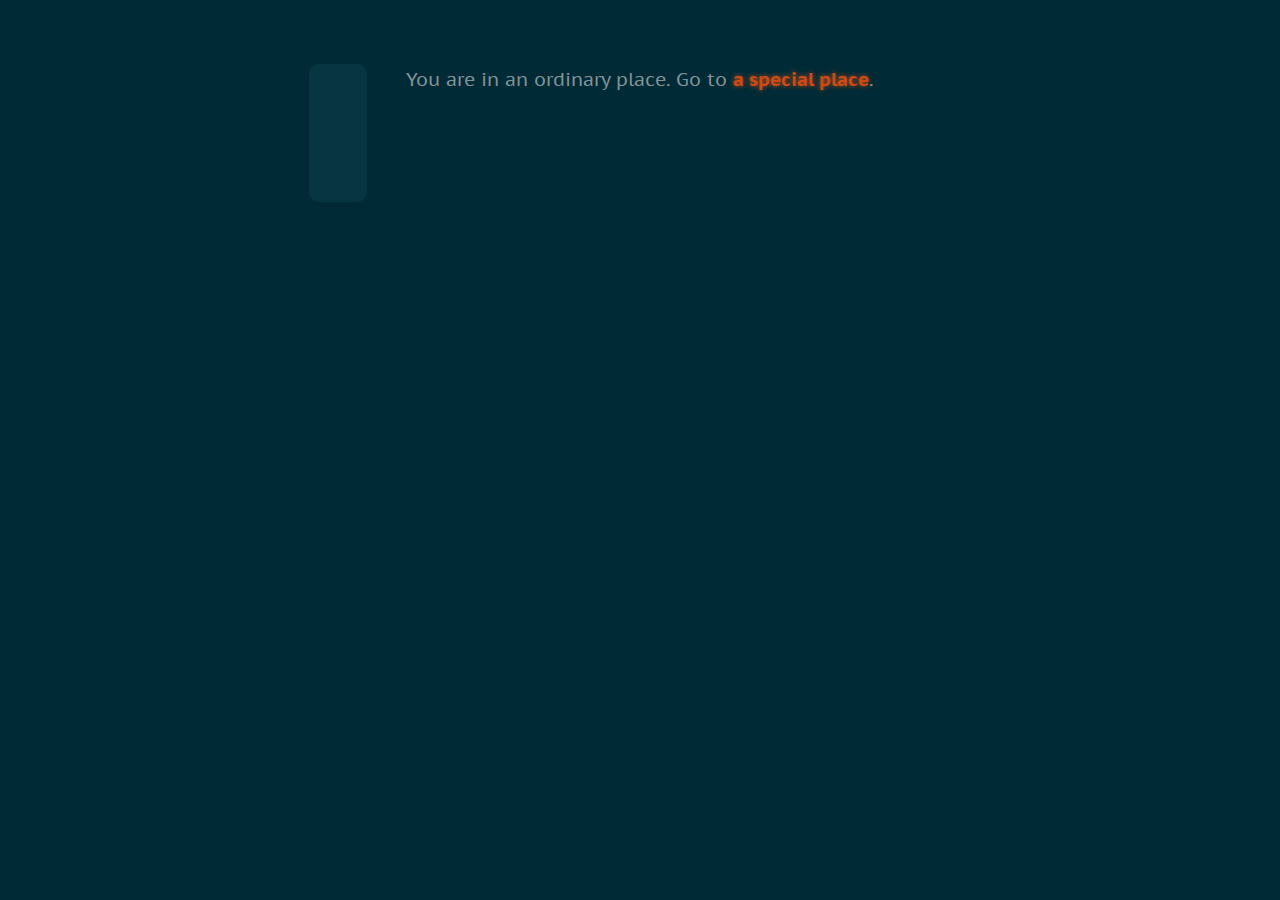
<file: twine_demos/madlib/index.html>
<!DOCTYPE html>
<html>
<head>
<meta charset="utf-8">
<title>Constant Comment</title>
<style title="Twine CSS">@-webkit-keyframes appear{0%{opacity:0}to{opacity:1}}@keyframes appear{0%{opacity:0}to{opacity:1}}@-webkit-keyframes fade-in-out{0%,to{opacity:0}50%{opacity:1}}@keyframes fade-in-out{0%,to{opacity:0}50%{opacity:1}}@-webkit-keyframes rumble{50%{-webkit-transform:translateY(-0.2em);transform:translateY(-0.2em)}}@keyframes rumble{50%{-webkit-transform:translateY(-0.2em);transform:translateY(-0.2em)}}@-webkit-keyframes shudder{50%{-webkit-transform:translateX(0.2em);transform:translateX(0.2em)}}@keyframes shudder{50%{-webkit-transform:translateX(0.2em);transform:translateX(0.2em)}}@-webkit-keyframes box-flash{0%{background-color:white;color:white}}@keyframes box-flash{0%{background-color:white;color:white}}@-webkit-keyframes pulse{0%{-webkit-transform:scale(0, 0);transform:scale(0, 0)}20%{-webkit-transform:scale(1.2, 1.2);transform:scale(1.2, 1.2)}40%{-webkit-transform:scale(0.9, 0.9);transform:scale(0.9, 0.9)}60%{-webkit-transform:scale(1.05, 1.05);transform:scale(1.05, 1.05)}80%{-webkit-transform:scale(0.925, 0.925);transform:scale(0.925, 0.925)}to{-webkit-transform:scale(1, 1);transform:scale(1, 1)}}@keyframes pulse{0%{-webkit-transform:scale(0, 0);transform:scale(0, 0)}20%{-webkit-transform:scale(1.2, 1.2);transform:scale(1.2, 1.2)}40%{-webkit-transform:scale(0.9, 0.9);transform:scale(0.9, 0.9)}60%{-webkit-transform:scale(1.05, 1.05);transform:scale(1.05, 1.05)}80%{-webkit-transform:scale(0.925, 0.925);transform:scale(0.925, 0.925)}to{-webkit-transform:scale(1, 1);transform:scale(1, 1)}}@-webkit-keyframes shudder-in{0%, to{-webkit-transform:translateX(0em);transform:translateX(0em)}5%, 25%, 45%{-webkit-transform:translateX(-1em);transform:translateX(-1em)}15%, 35%, 55%{-webkit-transform:translateX(1em);transform:translateX(1em)}65%{-webkit-transform:translateX(-0.6em);transform:translateX(-0.6em)}75%{-webkit-transform:translateX(0.6em);transform:translateX(0.6em)}85%{-webkit-transform:translateX(-0.2em);transform:translateX(-0.2em)}95%{-webkit-transform:translateX(0.2em);transform:translateX(0.2em)}}@keyframes shudder-in{0%, to{-webkit-transform:translateX(0em);transform:translateX(0em)}5%, 25%, 45%{-webkit-transform:translateX(-1em);transform:translateX(-1em)}15%, 35%, 55%{-webkit-transform:translateX(1em);transform:translateX(1em)}65%{-webkit-transform:translateX(-0.6em);transform:translateX(-0.6em)}75%{-webkit-transform:translateX(0.6em);transform:translateX(0.6em)}85%{-webkit-transform:translateX(-0.2em);transform:translateX(-0.2em)}95%{-webkit-transform:translateX(0.2em);transform:translateX(0.2em)}}.debug-mode tw-expression[type=hookref]{background-color:rgba(115,123,140,0.15)}.debug-mode tw-expression[type=hookref]::after{font-size:0.8rem;padding-left:0.2rem;padding-right:0.2rem;vertical-align:top;content:"?" attr(name)}.debug-mode tw-expression[type=variable]{background-color:rgba(140,128,115,0.15)}.debug-mode tw-expression[type=variable]::after{font-size:0.8rem;padding-left:0.2rem;padding-right:0.2rem;vertical-align:top;content:"$" attr(name)}.debug-mode tw-expression[type=tempVariable]{background-color:rgba(140,128,115,0.15)}.debug-mode tw-expression[type=tempVariable]::after{font-size:0.8rem;padding-left:0.2rem;padding-right:0.2rem;vertical-align:top;content:"_" attr(name)}.debug-mode tw-expression[type=macro]:nth-of-type(4n+0){background-color:rgba(136,153,102,0.15)}.debug-mode tw-expression[type=macro]:nth-of-type(2n+1){background-color:rgba(102,153,102,0.15)}.debug-mode tw-expression[type=macro]:nth-of-type(4n+2){background-color:rgba(102,153,136,0.15)}.debug-mode tw-expression[type=macro][name="display"]{background-color:rgba(0,170,255,0.1) !important}.debug-mode tw-expression[type=macro][name="if"],.debug-mode tw-expression[type=macro][name="if"]+tw-hook:not([name]),.debug-mode tw-expression[type=macro][name="unless"],.debug-mode tw-expression[type=macro][name="unless"]+tw-hook:not([name]),.debug-mode tw-expression[type=macro][name="elseif"],.debug-mode tw-expression[type=macro][name="elseif"]+tw-hook:not([name]),.debug-mode tw-expression[type=macro][name="else"],.debug-mode tw-expression[type=macro][name="else"]+tw-hook:not([name]){background-color:rgba(0,255,0,0.1) !important}.debug-mode tw-expression[type=macro].false{background-color:rgba(255,0,0,0.2) !important}.debug-mode tw-expression[type=macro].false+tw-hook:not([name]){display:none}.debug-mode tw-expression[type=macro][name="a"],.debug-mode tw-expression[type=macro][name="array"],.debug-mode tw-expression[type=macro][name="datamap"],.debug-mode tw-expression[type=macro][name="dataset"],.debug-mode tw-expression[type=macro][name="colour"],.debug-mode tw-expression[type=macro][name="color"],.debug-mode tw-expression[type=macro][name="num"],.debug-mode tw-expression[type=macro][name="number"],.debug-mode tw-expression[type=macro][name="text"],.debug-mode tw-expression[type=macro][name="print"]{background-color:rgba(255,255,0,0.2) !important}.debug-mode tw-expression[type=macro][name="put"],.debug-mode tw-expression[type=macro][name="set"]{background-color:rgba(255,128,0,0.2) !important}.debug-mode tw-expression[type=macro][name="script"]{background-color:rgba(255,191,0,0.2) !important}.debug-mode tw-expression[type=macro][name="style"]{background-color:rgba(185,198,198,0.2) !important}.debug-mode tw-expression[type=macro][name^="link"],.debug-mode tw-expression[type=macro][name^="click"],.debug-mode tw-expression[type=macro][name^="mouseover"],.debug-mode tw-expression[type=macro][name^="mouseout"]{background-color:rgba(128,223,32,0.2) !important}.debug-mode tw-expression[type=macro][name^="replace"],.debug-mode tw-expression[type=macro][name^="prepend"],.debug-mode tw-expression[type=macro][name^="append"],.debug-mode tw-expression[type=macro][name^="remove"]{background-color:rgba(223,96,32,0.2) !important}.debug-mode tw-expression[type=macro][name="live"]{background-color:rgba(32,96,223,0.2) !important}.debug-mode tw-expression[type=macro]::before{content:"(" attr(name) ":)";padding:0 0.5rem;font-size:1rem;vertical-align:middle;line-height:normal;background-color:inherit;border:1px solid rgba(255,255,255,0.5)}.debug-mode tw-hook{background-color:rgba(0,85,255,0.1) !important}.debug-mode tw-hook::before{font-size:0.8rem;padding-left:0.2rem;padding-right:0.2rem;vertical-align:top;content:"["}.debug-mode tw-hook::after{font-size:0.8rem;padding-left:0.2rem;padding-right:0.2rem;vertical-align:top;content:"]"}.debug-mode tw-hook[name]::after{font-size:0.8rem;padding-left:0.2rem;padding-right:0.2rem;vertical-align:top;content:"]<" attr(name) "|"}.debug-mode tw-pseudo-hook{background-color:rgba(255,170,0,0.1) !important}.debug-mode tw-collapsed::before{font-size:0.8rem;padding-left:0.2rem;padding-right:0.2rem;vertical-align:top;content:"{"}.debug-mode tw-collapsed::after{font-size:0.8rem;padding-left:0.2rem;padding-right:0.2rem;vertical-align:top;content:"}"}.debug-mode tw-verbatim::before,.debug-mode tw-verbatim::after{font-size:0.8rem;padding-left:0.2rem;padding-right:0.2rem;vertical-align:top;content:"`"}.debug-mode tw-align[style*="text-align: center"]{background:linear-gradient(to right, rgba(255,204,189,0) 0%, rgba(255,204,189,0.25) 50%, rgba(255,204,189,0) 100%)}.debug-mode tw-align[style*="text-align: left"]{background:linear-gradient(to right, rgba(255,204,189,0.25) 0%, rgba(255,204,189,0) 100%)}.debug-mode tw-align[style*="text-align: right"]{background:linear-gradient(to right, rgba(255,204,189,0) 0%, rgba(255,204,189,0.25) 100%)}.debug-mode tw-column{background-color:rgba(189,228,255,0.2)}.debug-mode tw-enchantment{animation:enchantment 0.5s infinite;-webkit-animation:enchantment 0.5s infinite;border:1px solid}.debug-mode tw-link::after,.debug-mode tw-broken-link::after{font-size:0.8rem;padding-left:0.2rem;padding-right:0.2rem;vertical-align:top;content:attr(passage-name)}.debug-mode tw-include{background-color:rgba(204,128,51,0.1)}.debug-mode tw-include::before{font-size:0.8rem;padding-left:0.2rem;padding-right:0.2rem;vertical-align:top;content:attr(type) ' "' attr(title) '"'}@keyframes enchantment{0%,to{border-color:#ffb366}50%{border-color:#6fc}}@-webkit-keyframes enchantment{0%,to{border-color:#ffb366}50%{border-color:#6fc}}tw-debugger{position:fixed;box-sizing:border-box;bottom:0;right:0;z-index:999999;min-width:10em;min-height:1em;padding:1em;font-size:1.25em;font-family:sans-serif;border-left:solid #000 2px;border-top:solid #000 2px;border-top-left-radius:.5em;background:#fff;opacity:1}tw-debugger select{margin-right:1em;width:12em}tw-debugger button{border-radius:3px;border:solid #999 1px;margin:auto 4px;background-color:#fff;font-size:inherit}tw-debugger button.enabled{background-color:#eee;box-shadow:inset #ddd 3px 5px 0.5em}tw-debugger .variables{display:-webkit-box;display:-webkit-flex;display:-moz-flex;display:-ms-flexbox;display:flex;-webkit-box-direction:normal;-webkit-box-orient:vertical;-webkit-flex-direction:column;-moz-flex-direction:column;-ms-flex-direction:column;flex-direction:column;position:absolute;bottom:100%;left:-2px;right:0;padding:1em;max-height:40vh;overflow-y:scroll;overflow-x:hidden;z-index:999998;background:#fff;border:inherit;border-top-left-radius:.5em;border-bottom-left-radius:.5em;font-size:0.8em}tw-debugger .variables:empty,tw-debugger .variables[hidden]{display:none}tw-debugger .variables .variable-row{display:-webkit-box;display:-webkit-flex;display:-moz-flex;display:-ms-flexbox;display:flex;-webkit-box-direction:normal;-webkit-box-orient:horizontal;-webkit-flex-direction:row;-moz-flex-direction:row;-ms-flex-direction:row;flex-direction:row;flex-shrink:0}tw-debugger .variables .variable-row:nth-child(2n){background:#EEE}tw-debugger .variables .variable-name{display:inline-block;width:50%}tw-debugger .variables .variable-name::before{content:"$"}tw-debugger .variables .variable-name.temporary::before{content:"_"}tw-debugger .variables .variable-name .temporary-variable-scope{opacity:0.8;font-size:0.75em}tw-debugger .variables .variable-name .temporary-variable-scope::before{content:" in "}tw-debugger .variables .variable-value{display:inline-block;width:50%}tw-link,.link,tw-icon,.enchantment-clickblock{cursor:pointer}tw-link,.enchantment-link{color:#4169E1;font-weight:bold;text-decoration:none;transition:color 0.2s ease-in-out}tw-enchantment[style^="color"] tw-link:not(:hover),tw-enchantment[style*=" color"] tw-link:not(:hover),tw-enchantment[style^="color"] .enchantment-link:not(:hover),tw-enchantment[style*=" color"] .enchantment-link:not(:hover){color:inherit}tw-link:hover,.enchantment-link:hover{color:#00bfff}tw-link:active,.enchantment-link:active{color:#DD4B39}.visited{color:#6941e1}tw-enchantment[style^="color"] .visited:not(:hover),tw-enchantment[style*=" color"] .visited:not(:hover){color:inherit}.visited:hover{color:#E3E}tw-broken-link{color:#993333;border-bottom:2px solid #993333;cursor:not-allowed}tw-enchantment[style^="color"] tw-broken-link:not(:hover),tw-enchantment[style*=" color"] tw-broken-link:not(:hover){color:inherit}.enchantment-mouseover{border-bottom:1px dashed #666}.enchantment-mouseout{border:rgba(64,149,191,0.25) 1px solid}.enchantment-mouseout:hover{background-color:rgba(64,149,191,0.25);border:transparent 1px solid;border-radius:0.2em}.enchantment-clickblock{box-shadow:inset 0 0 0 0.5vmax;display:block;color:rgba(65,105,225,0.5);transition:color 0.2s ease-in-out}.enchantment-clickblock:hover{color:rgba(0,191,255,0.5)}.enchantment-clickblock:active{color:rgba(222,78,59,0.5)}html{margin:0;height:100%;overflow-x:hidden}*,:before,:after{position:relative;box-sizing:inherit}body{margin:0;height:100%}tw-storydata{display:none}tw-story{display:-webkit-box;display:-webkit-flex;display:-moz-flex;display:-ms-flexbox;display:flex;-webkit-box-direction:normal;-webkit-box-orient:vertical;-webkit-flex-direction:column;-moz-flex-direction:column;-ms-flex-direction:column;flex-direction:column;font:100% Georgia, serif;box-sizing:border-box;width:100%;min-height:100%;font-size:1.5em;line-height:1.5em;padding:5% 20%;margin:0;background-color:#000;color:#fff}tw-passage{display:block}br+br{display:block;height:0;margin:0.8ex 0}tw-sidebar{left:-5em;width:3em;position:absolute;text-align:center;display:block}tw-icon{display:block;margin:0.5em 0;opacity:0.1;font-size:2.75em}tw-icon:hover{opacity:0.3}tw-hook:empty,tw-expression:empty{display:none}tw-error{display:inline-block;border-radius:0.2em;padding:0.2em;font-size:1rem;cursor:help}tw-error.error{background-color:rgba(223,58,190,0.4);color:#fff}tw-error.warning{background-color:rgba(223,140,58,0.4);color:#fff;display:none}.debug-mode tw-error.warning{display:inline}tw-error-explanation{display:block;font-size:0.8rem;line-height:1rem}tw-error-explanation-button{cursor:pointer;line-height:0em;border-radius:1px;border:1px solid black;font-size:0.8rem;margin:0 0.4rem;opacity:0.5}tw-error-explanation-button .folddown-arrowhead{display:inline-block}tw-notifier{border-radius:0.2em;padding:0.2em;font-size:1rem;background-color:rgba(223,182,58,0.4);display:none}.debug-mode tw-notifier{display:inline}tw-notifier::before{content:attr(message)}tw-colour{border:1px solid black;display:inline-block;width:1em;height:1em}h1{font-size:3em}h2{font-size:2.25em}h3{font-size:1.75em}h1,h2,h3,h4,h5,h6{line-height:1em;margin:0.3em 0 0.6em 0}pre{font-size:1rem}small{font-size:70%}big{font-size:120%}mark{color:rgba(0,0,0,0.6);background-color:#ff9}ins{color:rgba(0,0,0,0.6);background-color:rgba(255,242,204,0.5);border-radius:0.5em;box-shadow:0em 0em 0.2em #ffe699;text-decoration:none}center{text-align:center;margin:0 auto;width:60%}blink{text-decoration:none;animation:fade-in-out 1s steps(1, end) infinite alternate;-webkit-animation:fade-in-out 1s steps(1, end) infinite alternate}tw-align{display:block}tw-columns{display:-webkit-box;display:-webkit-flex;display:-moz-flex;display:-ms-flexbox;display:flex;-webkit-box-direction:normal;-webkit-box-orient:horizontal;-webkit-flex-direction:row;-moz-flex-direction:row;-ms-flex-direction:row;flex-direction:row;-webkit-box-pack:justify;-ms-flex-pack:justify;-webkit-justify-content:space-between;-moz-justify-content:space-between;justify-content:space-between}tw-outline{color:white;text-shadow:-1px -1px 0 #000, 1px -1px 0 #000, -1px 1px 0 #000, 1px 1px 0 #000}tw-shadow{text-shadow:0.08em 0.08em 0.08em #000}tw-emboss{text-shadow:0.08em 0.08em 0em #000;color:white}tw-condense{letter-spacing:-0.08em}tw-expand{letter-spacing:0.1em}tw-blur{color:transparent;text-shadow:0em 0em 0.08em #000}tw-blurrier{color:transparent;text-shadow:0em 0em 0.2em #000}tw-blurrier::selection{background-color:transparent;color:transparent}tw-blurrier::-moz-selection{background-color:transparent;color:transparent}tw-smear{color:transparent;text-shadow:0em 0em 0.02em rgba(0,0,0,0.75),-0.2em 0em 0.5em rgba(0,0,0,0.5),0.2em 0em 0.5em rgba(0,0,0,0.5)}tw-mirror{display:inline-block;transform:scaleX(-1);-webkit-transform:scaleX(-1)}tw-upside-down{display:inline-block;transform:scaleY(-1);-webkit-transform:scaleY(-1)}tw-fade-in-out{text-decoration:none;animation:fade-in-out 2s ease-in-out infinite alternate;-webkit-animation:fade-in-out 2s ease-in-out infinite alternate}tw-rumble{-webkit-animation:rumble linear 0.1s 0s infinite;animation:rumble linear 0.1s 0s infinite;display:inline-block}tw-shudder{-webkit-animation:shudder linear 0.1s 0s infinite;animation:shudder linear 0.1s 0s infinite;display:inline-block}tw-shudder-in{animation:shudder-in 1s ease-out;-webkit-animation:shudder-in 1s ease-out}.transition-in{-webkit-animation:appear 0ms step-start;animation:appear 0ms step-start}.transition-out{-webkit-animation:appear 0ms step-end;animation:appear 0ms step-end}[data-t8n^=fade-in].transition-in{-webkit-animation:appear .8s;animation:appear .8s}[data-t8n^=fade-in].transition-out{display:none}[data-t8n^=dissolve].transition-in{-webkit-animation:appear .8s;animation:appear .8s}[data-t8n^=dissolve].transition-out{-webkit-animation:appear .8s reverse;animation:appear .8s reverse}[data-t8n^=shudder-in].transition-in,.transition-in[data-t8n^=shudder]{display:inline-block;-webkit-animation:shudder-in .8s;animation:shudder-in .8s}[data-t8n^=shudder-out].transition-out,.transition-out[data-t8n^=shudder]{display:inline-block;-webkit-animation:shudder-out .8s;animation:shudder-out .8s}[data-t8n^=boxflash].transition-in{-webkit-animation:box-flash .8s;animation:box-flash .8s}[data-t8n^=pulse].transition-in{-webkit-animation:pulse .8s;animation:pulse .8s;display:inline-block}[data-t8n^=pulse].transition-out{-webkit-animation:pulse .8s reverse;animation:pulse .8s reverse;display:inline-block}[data-t8n$=fast]{animation-duration:.4s;-webkit-animation-duration:.4s}[data-t8n$=slow]{animation-duration:1.6s;-webkit-animation-duration:1.6s}
</style>
</head>

<body>

<tw-story></tw-story>

<tw-storydata name="Constant Comment" startnode="1" creator="Twine" creator-version="2.2.1" ifid="74BC613F-84DB-4090-B4EF-C9F3E2D17DC0" zoom="1" format="Harlowe" format-version="2.1.0" options="" hidden><style role="stylesheet" id="twine-user-stylesheet" type="text/twine-css">/* 
	Twine CSS Template
	
	Simple CSS Template to help Twine authors change 
		the default appearance
		
	Most current version, and license information at:
	https://github.com/danieltalsky/twine-css-template
	
	Special thanks to furkle's Twine 2 Harlowe CSS Tutorial
	no longer up on the web but helped a lot with the basics.
	
	- Version:  1.0
	- Author:   Daniel Talsky <daniel@danieltalsky.com>

	
	COLORS

	The default colors I picked are based on the Solarized Dark theme, 
	optimized for readability and most often used in computer programming.
	Change them to make your game have whatever mood you want, just make
	sure it's readable!

	- background  				#002b36
	- sidebar background   		#073642
	
	- main text color 			#839496
	- main sidebar text color   #93a1a1

	FONTS
	
	You can use a traditional HTML font stack, but having access to
	unique fonts keeps your game looking unique.  I picked 
	PT Sans Caption, but you can pick any combination of google fonts
	and they will generate this import line for you.
	
	Google Fonts:
	https://fonts.google.com/
*/
@import url('https://fonts.googleapis.com/css?family=PT+Sans+Caption:400,700');

/* These are the default options for the entire browser window */
body, tw-story {	
	background-color: #002b36; 
	/* Color is the foreground / font color */
	color: #839496;
	/* Make sure the first font listed is one of the fonts you imported above */
	font-family: 'PT Sans Caption', sans-serif;
	/* This makes the font size for normal letters just a little bit bigger than default */
	font-size: 1.1em;
}

/* These are the default options for the each passage area */
tw-passage {
	/* 
		This lets the story take up most of its width up to a maximum readable width 
		an `em` is about the width of one of your letters.  max-width lets the size
		get wider and wider with the size of the window but only to a sane point
		
		It's ok to experiment with making this smaller or larger
	*/
    max-width: 55em;
	/* This centers the main story column in the window */
    margin: 0 auto 0 auto;
}

/* The sidebar with scoring and the back button */
tw-sidebar { 
	background: #073642;
	color: #93a1a1;
	/* 
		Gives the sidebar rounded corners.  Remove for no corners or make the number
		higher for more rounded colors.
		
	*/
	border-radius: 10px;

	/* Uncomment to hide the sidebar completely */
	/* display: none; */ 
}

/*
  BASIC LINK STYLES
  
  This covers various different kinds of links in Harlowe
*/
.enchantment-link, tw-link, a {
	color: #cb4b16; 
	font-weight: bold; 
	/* Adds a glow to links.  You can make it a seperate color from the text 
	   The numbers mean, in order: 
	   - How far to the right of the letter (0 means radiating from the letter)
	   - How far below the letter
	   - How much blur does the glow/shadow have
	   - What color is the shadow
	*/
	text-shadow: 0 0 5px #cb4b16;
}
/* Links that have already been visited */
.enchantment-link:visited, tw-link:visited, .enchantment-link.visited, tw-link.visited, a:visited {
	color: #268bd2; 
	font-weight: bold; 
	text-shadow: 0 0 5px #268bd2;
}
/* Links when the mouse is over them */
.enchantment-link:hover, tw-link:hover, a:hover {
	color: #2aa198; 
	font-weight: bold; 
	text-shadow: 0 0 5px #2aa198;
}


/*
	EFFECTS

	The pulse-in effect is good for text that will appear based on a user
	action.  In Twine2, text will just blink into being and the user might
	not notice.  If you wrap your text in:
	<span class="pulse-in">Text that gets shown.</span>
	
	It will appear with a bright colored pulse that makes it clear it just
	appeared.
*/
@keyframes pulsein {
  from { color: #00fbf7; text-shadow: 0 0 1em #00fbf7; }
  to { color: #ADC3D8; text-shadow: 0 0; }
}
.pulse-in {
    color: #ADC3D8;
    font-size: 1.1em;
    animation: pulsein 1.2s linear 3;
}
span.pulse-in {
  font-size: inherit;
}

/* IMAGE STYLES */

/* styles for all images by default */
img {
	/* for example */
	/* border: 1px solid black; */
}
/* 
   images with <img class="full-width"> will stretch 
   to the full width of the story 
*/
img.full-width {
	display:block; margin-right:auto; margin-left:auto; 
	width: 100%;
}





/*
	TABLET-SPECIFIC RULES / SMALL WIDTH BROWSERS
*/
@media only screen and (min-width: 401px) and (max-width: 960px) {

  tw-story {
	  font-size: 3em;
	  width: 100%;
	  max-width: 95%;
	  margin: 0 auto 0 auto;
	  padding: 20% 10%;
  }

  tw-passage {
	  width: 100%;
  }  

}	

/*
	MOBILE-SPECIFIC RULES
	
	You often want to make fonts much larger.
*/
@media only screen and (max-device-width: 480px) {

  tw-story {
	  font-size: 3.2em;
	  width: 100%;
	  max-width: 95%;
	  margin: 0 auto 0 auto;
	  padding: 20% 5%;
  }

  tw-passage {
	  width: 100%;
  }  
  
}




</style><script role="script" id="twine-user-script" type="text/twine-javascript">



</script><tw-passagedata pid="1" name="An Ordinary Place" tags="" position="412,187" size="100,100">You are in an ordinary place.  Go to [[a special place]].
</tw-passagedata><tw-passagedata pid="2" name="a special place" tags="" position="414,339" size="100,100">{
(set: $places to (a: &quot;Abraxis&quot;, &quot;Belladonna&quot;, &quot;Vinland&quot;, &quot;Copralalia&quot;, &quot;Persnickity Town&quot;, &quot;Vanderslice&quot;,&quot;Torello&quot;))
(set: $person_adjectives to (a: &quot;doodly&quot;, &quot;wooly&quot;, &quot;odiferous&quot;, &quot;danged&quot;, &quot;violent&quot;, &quot;sticky&quot;, &quot;pumpkin-like&quot;))
(set: $people to (a: &quot;brotherchild&quot;,&quot;Duke of Earl&quot;,&quot;living wine bottle&quot;,&quot;burnt-toast man&quot;,&quot;Shuggie Otis&quot;,&quot;craftsman&quot;))
(set: $adornments to (a: &quot;sceptre&quot;, &quot;bouquet&quot;, &quot;rabbit statue&quot;, &quot;brooch&quot;, &quot;collar&quot;, &quot;pumped-up kick&quot;,&quot;shark nut&quot;))
(set: $materials to (a: &quot;violets&quot;, &quot;rubies&quot;, &quot;brick&quot;, &quot;very stainless steel&quot;, &quot;perspiration, or maybe inspiration&quot;, &quot;chalk&quot;,&quot;the dreams of children&quot;))
(set: $actions to (a: &quot;Regard&quot;, &quot;Ogle&quot;, &quot;Smooch&quot;, &quot;Step up to&quot;, &quot;Appreciate&quot;, &quot;Learn the ways of&quot;,&quot;Annex Crimea with&quot;))

(set:  $placename to (either: ...$places))
(set:  $person_adjective to (either: ...$person_adjectives))
(set:  $person to (either: ...$people))
(set:  $adornment to (either: ...$adornments))
(set:  $material to (either: ...$materials))
(set:  $action to (either: ...$actions))
}
You are in a special place, known as $placename, you see a $person_adjective $person here, with a $adornment made of $material.

* [Ask for the $adornment]&lt;ask|(click-replace: ?ask)[(transition: &quot;pulse&quot;)[You ask the $person for the $adornment and they graciously grant it.]]
* [Talk to the $person]&lt;talk|(click-replace: ?talk)[(transition: &quot;pulse&quot;)[The $person is really not so bad, even if they like $material]]
* [$action the $person]&lt;action|(click-replace: ?action)[(transition: &quot;pulse&quot;)[You can $action???]]

[[Reshuffle the scene-&gt;a special place]]</tw-passagedata></tw-storydata>

<script title="Twine engine code" data-main="harlowe">"use strict";function _defineProperty(e,t,n){return t in e?Object.defineProperty(e,t,{value:n,enumerable:!0,configurable:!0,writable:!0}):e[t]=n,e}function _toConsumableArray(e){if(Array.isArray(e)){for(var t=0,n=Array(e.length);t<e.length;t++)n[t]=e[t];return n}return Array.from(e)}var _slicedToArray=function(){function e(e,t){var n=[],r=!0,i=!1,o=void 0;try{for(var a,s=e[Symbol.iterator]();!(r=(a=s.next()).done)&&(n.push(a.value),!t||n.length!==t);r=!0);}catch(e){i=!0,o=e}finally{try{!r&&s.return&&s.return()}finally{if(i)throw o}}return n}return function(t,n){if(Array.isArray(t))return t;if(Symbol.iterator in Object(t))return e(t,n);throw new TypeError("Invalid attempt to destructure non-iterable instance")}}(),_typeof="function"==typeof Symbol&&"symbol"==typeof Symbol.iterator?function(e){return typeof e}:function(e){return e&&"function"==typeof Symbol&&e.constructor===Symbol&&e!==Symbol.prototype?"symbol":typeof e};!function(){/**
 * @license almond 0.3.3 Copyright jQuery Foundation and other contributors.
 * Released under MIT license, http://github.com/requirejs/almond/LICENSE
 */
var requirejs,require,define;!function(e){function t(e,t){return v.call(e,t)}function n(e,t){var n,r,i,o,a,s,u,c,l,f,p,d,h=t&&t.split("/"),m=g.map,y=m&&m["*"]||{};if(e){for(e=e.split("/"),a=e.length-1,g.nodeIdCompat&&w.test(e[a])&&(e[a]=e[a].replace(w,"")),"."===e[0].charAt(0)&&h&&(d=h.slice(0,h.length-1),e=d.concat(e)),l=0;l<e.length;l++)if(p=e[l],"."===p)e.splice(l,1),l-=1;else if(".."===p){if(0===l||1===l&&".."===e[2]||".."===e[l-1])continue;l>0&&(e.splice(l-1,2),l-=2)}e=e.join("/")}if((h||y)&&m){for(n=e.split("/"),l=n.length;l>0;l-=1){if(r=n.slice(0,l).join("/"),h)for(f=h.length;f>0;f-=1)if(i=m[h.slice(0,f).join("/")],i&&(i=i[r])){o=i,s=l;break}if(o)break;!u&&y&&y[r]&&(u=y[r],c=l)}!o&&u&&(o=u,s=c),o&&(n.splice(0,s,o),e=n.join("/"))}return e}function r(t,n){return function(){var r=b.call(arguments,0);return"string"!=typeof r[0]&&1===r.length&&r.push(null),f.apply(e,r.concat([t,n]))}}function i(e){return function(t){return n(t,e)}}function o(e){return function(t){h[e]=t}}function a(n){if(t(m,n)){var r=m[n];delete m[n],y[n]=!0,l.apply(e,r)}if(!t(h,n)&&!t(y,n))throw new Error("No "+n);return h[n]}function s(e){var t,n=e?e.indexOf("!"):-1;return n>-1&&(t=e.substring(0,n),e=e.substring(n+1,e.length)),[t,e]}function u(e){return e?s(e):[]}function c(e){return function(){return g&&g.config&&g.config[e]||{}}}var l,f,p,d,h={},m={},g={},y={},v=Object.prototype.hasOwnProperty,b=[].slice,w=/\.js$/;p=function(e,t){var r,o=s(e),u=o[0],c=t[1];return e=o[1],u&&(u=n(u,c),r=a(u)),u?e=r&&r.normalize?r.normalize(e,i(c)):n(e,c):(e=n(e,c),o=s(e),u=o[0],e=o[1],u&&(r=a(u))),{f:u?u+"!"+e:e,n:e,pr:u,p:r}},d={require:function(e){return r(e)},exports:function(e){var t=h[e];return"undefined"!=typeof t?t:h[e]={}},module:function(e){return{id:e,uri:"",exports:h[e],config:c(e)}}},l=function(n,i,s,c){var l,f,g,v,b,w,x,T=[],S="undefined"==typeof s?"undefined":_typeof(s);if(c=c||n,w=u(c),"undefined"===S||"function"===S){for(i=!i.length&&s.length?["require","exports","module"]:i,b=0;b<i.length;b+=1)if(v=p(i[b],w),f=v.f,"require"===f)T[b]=d.require(n);else if("exports"===f)T[b]=d.exports(n),x=!0;else if("module"===f)l=T[b]=d.module(n);else if(t(h,f)||t(m,f)||t(y,f))T[b]=a(f);else{if(!v.p)throw new Error(n+" missing "+f);v.p.load(v.n,r(c,!0),o(f),{}),T[b]=h[f]}g=s?s.apply(h[n],T):void 0,n&&(l&&l.exports!==e&&l.exports!==h[n]?h[n]=l.exports:g===e&&x||(h[n]=g))}else n&&(h[n]=s)},requirejs=require=f=function(t,n,r,i,o){if("string"==typeof t)return d[t]?d[t](n):a(p(t,u(n)).f);if(!t.splice){if(g=t,g.deps&&f(g.deps,g.callback),!n)return;n.splice?(t=n,n=r,r=null):t=e}return n=n||function(){},"function"==typeof r&&(r=i,i=o),i?l(e,t,n,r):setTimeout(function(){l(e,t,n,r)},4),f},f.config=function(e){return f(e)},requirejs._defined=h,define=function(e,n,r){if("string"!=typeof e)throw new Error("See almond README: incorrect module build, no module name");n.splice||(r=n,n=[]),t(h,e)||t(m,e)||(m[e]=[e,n,r])},define.amd={jQuery:!0}}(),define("almond",function(){}),function(e,t){"object"===("undefined"==typeof module?"undefined":_typeof(module))&&"object"===_typeof(module.exports)?module.exports=e.document?t(e,!0):function(e){if(!e.document)throw new Error("jQuery requires a window with a document");return t(e)}:t(e)}("undefined"!=typeof window?window:this,function(e,t){function n(e,t){t=t||te;var n=t.createElement("script");n.text=e,t.head.appendChild(n).parentNode.removeChild(n)}function r(e){var t=!!e&&"length"in e&&e.length,n=he.type(e);return"function"===n||he.isWindow(e)?!1:"array"===n||0===t||"number"==typeof t&&t>0&&t-1 in e}function i(e,t,n){return he.isFunction(t)?he.grep(e,function(e,r){return!!t.call(e,r,e)!==n}):t.nodeType?he.grep(e,function(e){return e===t!==n}):"string"!=typeof t?he.grep(e,function(e){return ae.call(t,e)>-1!==n}):Oe.test(t)?he.filter(t,e,n):(t=he.filter(t,e),he.grep(e,function(e){return ae.call(t,e)>-1!==n&&1===e.nodeType}))}function o(e,t){for(;(e=e[t])&&1!==e.nodeType;);return e}function a(e){var t={};return he.each(e.match(Ne)||[],function(e,n){t[n]=!0}),t}function s(e){return e}function u(e){throw e}function c(e,t,n){var r;try{e&&he.isFunction(r=e.promise)?r.call(e).done(t).fail(n):e&&he.isFunction(r=e.then)?r.call(e,t,n):t.call(void 0,e)}catch(e){n.call(void 0,e)}}function l(){te.removeEventListener("DOMContentLoaded",l),e.removeEventListener("load",l),he.ready()}function f(){this.expando=he.expando+f.uid++}function p(e){return"true"===e?!0:"false"===e?!1:"null"===e?null:e===+e+""?+e:De.test(e)?JSON.parse(e):e}function d(e,t,n){var r;if(void 0===n&&1===e.nodeType)if(r="data-"+t.replace(qe,"-$&").toLowerCase(),n=e.getAttribute(r),"string"==typeof n){try{n=p(n)}catch(e){}Fe.set(e,t,n)}else n=void 0;return n}function h(e,t,n,r){var i,o=1,a=20,s=r?function(){return r.cur()}:function(){return he.css(e,t,"")},u=s(),c=n&&n[3]||(he.cssNumber[t]?"":"px"),l=(he.cssNumber[t]||"px"!==c&&+u)&&He.exec(he.css(e,t));if(l&&l[3]!==c){c=c||l[3],n=n||[],l=+u||1;do o=o||".5",l/=o,he.style(e,t,l+c);while(o!==(o=s()/u)&&1!==o&&--a)}return n&&(l=+l||+u||0,i=n[1]?l+(n[1]+1)*n[2]:+n[2],r&&(r.unit=c,r.start=l,r.end=i)),i}function m(e){var t,n=e.ownerDocument,r=e.nodeName,i=We[r];return i?i:(t=n.body.appendChild(n.createElement(r)),i=he.css(t,"display"),t.parentNode.removeChild(t),"none"===i&&(i="block"),We[r]=i,i)}function g(e,t){for(var n,r,i=[],o=0,a=e.length;a>o;o++)r=e[o],r.style&&(n=r.style.display,t?("none"===n&&(i[o]=Le.get(r,"display")||null,i[o]||(r.style.display="")),""===r.style.display&&Be(r)&&(i[o]=m(r))):"none"!==n&&(i[o]="none",Le.set(r,"display",n)));for(o=0;a>o;o++)null!=i[o]&&(e[o].style.display=i[o]);return e}function y(e,t){var n;return n="undefined"!=typeof e.getElementsByTagName?e.getElementsByTagName(t||"*"):"undefined"!=typeof e.querySelectorAll?e.querySelectorAll(t||"*"):[],void 0===t||t&&he.nodeName(e,t)?he.merge([e],n):n}function v(e,t){for(var n=0,r=e.length;r>n;n++)Le.set(e[n],"globalEval",!t||Le.get(t[n],"globalEval"))}function b(e,t,n,r,i){for(var o,a,s,u,c,l,f=t.createDocumentFragment(),p=[],d=0,h=e.length;h>d;d++)if(o=e[d],o||0===o)if("object"===he.type(o))he.merge(p,o.nodeType?[o]:o);else if(Je.test(o)){for(a=a||f.appendChild(t.createElement("div")),s=(Ue.exec(o)||["",""])[1].toLowerCase(),u=Xe[s]||Xe._default,a.innerHTML=u[1]+he.htmlPrefilter(o)+u[2],l=u[0];l--;)a=a.lastChild;he.merge(p,a.childNodes),a=f.firstChild,a.textContent=""}else p.push(t.createTextNode(o));for(f.textContent="",d=0;o=p[d++];)if(r&&he.inArray(o,r)>-1)i&&i.push(o);else if(c=he.contains(o.ownerDocument,o),a=y(f.appendChild(o),"script"),c&&v(a),n)for(l=0;o=a[l++];)Ge.test(o.type||"")&&n.push(o);return f}function w(){return!0}function x(){return!1}function T(){try{return te.activeElement}catch(e){}}function S(e,t,n,r,i,o){var a,s;if("object"===("undefined"==typeof t?"undefined":_typeof(t))){"string"!=typeof n&&(r=r||n,n=void 0);for(s in t)S(e,s,n,r,t[s],o);return e}if(null==r&&null==i?(i=n,r=n=void 0):null==i&&("string"==typeof n?(i=r,r=void 0):(i=r,r=n,n=void 0)),i===!1)i=x;else if(!i)return e;return 1===o&&(a=i,i=function(e){return he().off(e),a.apply(this,arguments)},i.guid=a.guid||(a.guid=he.guid++)),e.each(function(){he.event.add(this,t,i,r,n)})}function O(e,t){return he.nodeName(e,"table")&&he.nodeName(11!==t.nodeType?t:t.firstChild,"tr")?e.getElementsByTagName("tbody")[0]||e:e}function j(e){return e.type=(null!==e.getAttribute("type"))+"/"+e.type,e}function k(e){var t=rt.exec(e.type);return t?e.type=t[1]:e.removeAttribute("type"),e}function C(e,t){var n,r,i,o,a,s,u,c;if(1===t.nodeType){if(Le.hasData(e)&&(o=Le.access(e),a=Le.set(t,o),c=o.events)){delete a.handle,a.events={};for(i in c)for(n=0,r=c[i].length;r>n;n++)he.event.add(t,i,c[i][n])}Fe.hasData(e)&&(s=Fe.access(e),u=he.extend({},s),Fe.set(t,u))}}function A(e,t){var n=t.nodeName.toLowerCase();"input"===n&&ze.test(e.type)?t.checked=e.checked:("input"===n||"textarea"===n)&&(t.defaultValue=e.defaultValue)}function E(e,t,r,i){t=ie.apply([],t);var o,a,s,u,c,l,f=0,p=e.length,d=p-1,h=t[0],m=he.isFunction(h);if(m||p>1&&"string"==typeof h&&!pe.checkClone&&nt.test(h))return e.each(function(n){var o=e.eq(n);m&&(t[0]=h.call(this,n,o.html())),E(o,t,r,i)});if(p&&(o=b(t,e[0].ownerDocument,!1,e,i),a=o.firstChild,1===o.childNodes.length&&(o=a),a||i)){for(s=he.map(y(o,"script"),j),u=s.length;p>f;f++)c=o,f!==d&&(c=he.clone(c,!0,!0),u&&he.merge(s,y(c,"script"))),r.call(e[f],c,f);if(u)for(l=s[s.length-1].ownerDocument,he.map(s,k),f=0;u>f;f++)c=s[f],Ge.test(c.type||"")&&!Le.access(c,"globalEval")&&he.contains(l,c)&&(c.src?he._evalUrl&&he._evalUrl(c.src):n(c.textContent.replace(it,""),l))}return e}function N(e,t,n){for(var r,i=t?he.filter(t,e):e,o=0;null!=(r=i[o]);o++)n||1!==r.nodeType||he.cleanData(y(r)),r.parentNode&&(n&&he.contains(r.ownerDocument,r)&&v(y(r,"script")),r.parentNode.removeChild(r));return e}function _(e,t,n){var r,i,o,a,s=e.style;return n=n||st(e),n&&(a=n.getPropertyValue(t)||n[t],""!==a||he.contains(e.ownerDocument,e)||(a=he.style(e,t)),!pe.pixelMarginRight()&&at.test(a)&&ot.test(t)&&(r=s.width,i=s.minWidth,o=s.maxWidth,s.minWidth=s.maxWidth=s.width=a,a=n.width,s.width=r,s.minWidth=i,s.maxWidth=o)),void 0!==a?a+"":a}function P(e,t){return{get:function(){return e()?void delete this.get:(this.get=t).apply(this,arguments)}}}function I(e){if(e in pt)return e;for(var t=e[0].toUpperCase()+e.slice(1),n=ft.length;n--;)if(e=ft[n]+t,e in pt)return e}function M(e,t,n){var r=He.exec(t);return r?Math.max(0,r[2]-(n||0))+(r[3]||"px"):t}function L(e,t,n,r,i){var o,a=0;for(o=n===(r?"border":"content")?4:"width"===t?1:0;4>o;o+=2)"margin"===n&&(a+=he.css(e,n+$e[o],!0,i)),r?("content"===n&&(a-=he.css(e,"padding"+$e[o],!0,i)),"margin"!==n&&(a-=he.css(e,"border"+$e[o]+"Width",!0,i))):(a+=he.css(e,"padding"+$e[o],!0,i),"padding"!==n&&(a+=he.css(e,"border"+$e[o]+"Width",!0,i)));return a}function F(e,t,n){var r,i=!0,o=st(e),a="border-box"===he.css(e,"boxSizing",!1,o);if(e.getClientRects().length&&(r=e.getBoundingClientRect()[t]),0>=r||null==r){if(r=_(e,t,o),(0>r||null==r)&&(r=e.style[t]),at.test(r))return r;i=a&&(pe.boxSizingReliable()||r===e.style[t]),r=parseFloat(r)||0}return r+L(e,t,n||(a?"border":"content"),i,o)+"px"}function D(e,t,n,r,i){return new D.prototype.init(e,t,n,r,i)}function q(){ht&&(e.requestAnimationFrame(q),he.fx.tick())}function R(){return e.setTimeout(function(){dt=void 0}),dt=he.now()}function H(e,t){var n,r=0,i={height:e};for(t=t?1:0;4>r;r+=2-t)n=$e[r],i["margin"+n]=i["padding"+n]=e;return t&&(i.opacity=i.width=e),i}function $(e,t,n){for(var r,i=(W.tweeners[t]||[]).concat(W.tweeners["*"]),o=0,a=i.length;a>o;o++)if(r=i[o].call(n,t,e))return r}function B(e,t,n){var r,i,o,a,s,u,c,l,f="width"in t||"height"in t,p=this,d={},h=e.style,m=e.nodeType&&Be(e),y=Le.get(e,"fxshow");n.queue||(a=he._queueHooks(e,"fx"),null==a.unqueued&&(a.unqueued=0,s=a.empty.fire,a.empty.fire=function(){a.unqueued||s()}),a.unqueued++,p.always(function(){p.always(function(){a.unqueued--,he.queue(e,"fx").length||a.empty.fire()})}));for(r in t)if(i=t[r],mt.test(i)){if(delete t[r],o=o||"toggle"===i,i===(m?"hide":"show")){if("show"!==i||!y||void 0===y[r])continue;m=!0}d[r]=y&&y[r]||he.style(e,r)}if(u=!he.isEmptyObject(t),u||!he.isEmptyObject(d)){f&&1===e.nodeType&&(n.overflow=[h.overflow,h.overflowX,h.overflowY],c=y&&y.display,null==c&&(c=Le.get(e,"display")),l=he.css(e,"display"),"none"===l&&(c?l=c:(g([e],!0),c=e.style.display||c,l=he.css(e,"display"),g([e]))),("inline"===l||"inline-block"===l&&null!=c)&&"none"===he.css(e,"float")&&(u||(p.done(function(){h.display=c}),null==c&&(l=h.display,c="none"===l?"":l)),h.display="inline-block")),n.overflow&&(h.overflow="hidden",p.always(function(){h.overflow=n.overflow[0],h.overflowX=n.overflow[1],h.overflowY=n.overflow[2]})),u=!1;for(r in d)u||(y?"hidden"in y&&(m=y.hidden):y=Le.access(e,"fxshow",{display:c}),o&&(y.hidden=!m),m&&g([e],!0),p.done(function(){m||g([e]),Le.remove(e,"fxshow");for(r in d)he.style(e,r,d[r])})),u=$(m?y[r]:0,r,p),r in y||(y[r]=u.start,m&&(u.end=u.start,u.start=0))}}function V(e,t){var n,r,i,o,a;for(n in e)if(r=he.camelCase(n),i=t[r],o=e[n],he.isArray(o)&&(i=o[1],o=e[n]=o[0]),n!==r&&(e[r]=o,delete e[n]),a=he.cssHooks[r],a&&"expand"in a){o=a.expand(o),delete e[r];for(n in o)n in e||(e[n]=o[n],t[n]=i)}else t[r]=i}function W(e,t,n){var r,i,o=0,a=W.prefilters.length,s=he.Deferred().always(function(){delete u.elem}),u=function(){if(i)return!1;for(var t=dt||R(),n=Math.max(0,c.startTime+c.duration-t),r=n/c.duration||0,o=1-r,a=0,u=c.tweens.length;u>a;a++)c.tweens[a].run(o);return s.notifyWith(e,[c,o,n]),1>o&&u?n:(s.resolveWith(e,[c]),!1)},c=s.promise({elem:e,props:he.extend({},t),opts:he.extend(!0,{specialEasing:{},easing:he.easing._default},n),originalProperties:t,originalOptions:n,startTime:dt||R(),duration:n.duration,tweens:[],createTween:function(t,n){var r=he.Tween(e,c.opts,t,n,c.opts.specialEasing[t]||c.opts.easing);return c.tweens.push(r),r},stop:function(t){var n=0,r=t?c.tweens.length:0;if(i)return this;for(i=!0;r>n;n++)c.tweens[n].run(1);return t?(s.notifyWith(e,[c,1,0]),s.resolveWith(e,[c,t])):s.rejectWith(e,[c,t]),this}}),l=c.props;for(V(l,c.opts.specialEasing);a>o;o++)if(r=W.prefilters[o].call(c,e,l,c.opts))return he.isFunction(r.stop)&&(he._queueHooks(c.elem,c.opts.queue).stop=he.proxy(r.stop,r)),r;return he.map(l,$,c),he.isFunction(c.opts.start)&&c.opts.start.call(e,c),he.fx.timer(he.extend(u,{elem:e,anim:c,queue:c.opts.queue})),c.progress(c.opts.progress).done(c.opts.done,c.opts.complete).fail(c.opts.fail).always(c.opts.always)}function z(e){var t=e.match(Ne)||[];return t.join(" ")}function U(e){return e.getAttribute&&e.getAttribute("class")||""}function G(e,t,n,r){var i;if(he.isArray(t))he.each(t,function(t,i){n||kt.test(e)?r(e,i):G(e+"["+("object"===("undefined"==typeof i?"undefined":_typeof(i))&&null!=i?t:"")+"]",i,n,r)});else if(n||"object"!==he.type(t))r(e,t);else for(i in t)G(e+"["+i+"]",t[i],n,r)}function X(e){return function(t,n){"string"!=typeof t&&(n=t,t="*");var r,i=0,o=t.toLowerCase().match(Ne)||[];if(he.isFunction(n))for(;r=o[i++];)"+"===r[0]?(r=r.slice(1)||"*",(e[r]=e[r]||[]).unshift(n)):(e[r]=e[r]||[]).push(n)}}function J(e,t,n,r){function i(s){var u;return o[s]=!0,he.each(e[s]||[],function(e,s){var c=s(t,n,r);return"string"!=typeof c||a||o[c]?a?!(u=c):void 0:(t.dataTypes.unshift(c),i(c),!1)}),u}var o={},a=e===qt;return i(t.dataTypes[0])||!o["*"]&&i("*")}function Y(e,t){var n,r,i=he.ajaxSettings.flatOptions||{};for(n in t)void 0!==t[n]&&((i[n]?e:r||(r={}))[n]=t[n]);return r&&he.extend(!0,e,r),e}function Z(e,t,n){for(var r,i,o,a,s=e.contents,u=e.dataTypes;"*"===u[0];)u.shift(),void 0===r&&(r=e.mimeType||t.getResponseHeader("Content-Type"));if(r)for(i in s)if(s[i]&&s[i].test(r)){u.unshift(i);break}if(u[0]in n)o=u[0];else{for(i in n){if(!u[0]||e.converters[i+" "+u[0]]){o=i;break}a||(a=i)}o=o||a}return o?(o!==u[0]&&u.unshift(o),n[o]):void 0}function Q(e,t,n,r){var i,o,a,s,u,c={},l=e.dataTypes.slice();if(l[1])for(a in e.converters)c[a.toLowerCase()]=e.converters[a];for(o=l.shift();o;)if(e.responseFields[o]&&(n[e.responseFields[o]]=t),!u&&r&&e.dataFilter&&(t=e.dataFilter(t,e.dataType)),u=o,o=l.shift())if("*"===o)o=u;else if("*"!==u&&u!==o){if(a=c[u+" "+o]||c["* "+o],!a)for(i in c)if(s=i.split(" "),s[1]===o&&(a=c[u+" "+s[0]]||c["* "+s[0]])){a===!0?a=c[i]:c[i]!==!0&&(o=s[0],l.unshift(s[1]));break}if(a!==!0)if(a&&e.throws)t=a(t);else try{t=a(t)}catch(e){return{state:"parsererror",error:a?e:"No conversion from "+u+" to "+o}}}return{state:"success",data:t}}function K(e){return he.isWindow(e)?e:9===e.nodeType&&e.defaultView}var ee=[],te=e.document,ne=Object.getPrototypeOf,re=ee.slice,ie=ee.concat,oe=ee.push,ae=ee.indexOf,se={},ue=se.toString,ce=se.hasOwnProperty,le=ce.toString,fe=le.call(Object),pe={},de="3.1.1",he=function e(t,n){return new e.fn.init(t,n)},me=/^[\s\uFEFF\xA0]+|[\s\uFEFF\xA0]+$/g,ge=/^-ms-/,ye=/-([a-z])/g,ve=function(e,t){return t.toUpperCase()};he.fn=he.prototype={jquery:de,constructor:he,length:0,toArray:function(){return re.call(this)},get:function(e){return null==e?re.call(this):0>e?this[e+this.length]:this[e]},pushStack:function(e){var t=he.merge(this.constructor(),e);return t.prevObject=this,t},each:function(e){return he.each(this,e)},map:function(e){return this.pushStack(he.map(this,function(t,n){return e.call(t,n,t)}))},slice:function(){return this.pushStack(re.apply(this,arguments))},first:function(){return this.eq(0)},last:function(){return this.eq(-1)},eq:function(e){var t=this.length,n=+e+(0>e?t:0);return this.pushStack(n>=0&&t>n?[this[n]]:[])},end:function(){return this.prevObject||this.constructor()},push:oe,sort:ee.sort,splice:ee.splice},he.extend=he.fn.extend=function(){var e,t,n,r,i,o,a=arguments[0]||{},s=1,u=arguments.length,c=!1;for("boolean"==typeof a&&(c=a,a=arguments[s]||{},s++),"object"===("undefined"==typeof a?"undefined":_typeof(a))||he.isFunction(a)||(a={}),s===u&&(a=this,s--);u>s;s++)if(null!=(e=arguments[s]))for(t in e)n=a[t],r=e[t],a!==r&&(c&&r&&(he.isPlainObject(r)||(i=he.isArray(r)))?(i?(i=!1,o=n&&he.isArray(n)?n:[]):o=n&&he.isPlainObject(n)?n:{},a[t]=he.extend(c,o,r)):void 0!==r&&(a[t]=r));return a},he.extend({expando:"jQuery"+(de+Math.random()).replace(/\D/g,""),isReady:!0,error:function(e){throw new Error(e)},noop:function(){},isFunction:function(e){return"function"===he.type(e)},isArray:Array.isArray,isWindow:function(e){return null!=e&&e===e.window},isNumeric:function(e){var t=he.type(e);return("number"===t||"string"===t)&&!isNaN(e-parseFloat(e))},isPlainObject:function(e){var t,n;return e&&"[object Object]"===ue.call(e)?(t=ne(e))?(n=ce.call(t,"constructor")&&t.constructor,"function"==typeof n&&le.call(n)===fe):!0:!1},isEmptyObject:function(e){var t;for(t in e)return!1;return!0},type:function(e){return null==e?e+"":"object"===("undefined"==typeof e?"undefined":_typeof(e))||"function"==typeof e?se[ue.call(e)]||"object":"undefined"==typeof e?"undefined":_typeof(e)},globalEval:function(e){n(e)},camelCase:function(e){return e.replace(ge,"ms-").replace(ye,ve)},nodeName:function(e,t){return e.nodeName&&e.nodeName.toLowerCase()===t.toLowerCase()},each:function(e,t){var n,i=0;if(r(e))for(n=e.length;n>i&&t.call(e[i],i,e[i])!==!1;i++);else for(i in e)if(t.call(e[i],i,e[i])===!1)break;return e},trim:function(e){return null==e?"":(e+"").replace(me,"")},makeArray:function(e,t){var n=t||[];return null!=e&&(r(Object(e))?he.merge(n,"string"==typeof e?[e]:e):oe.call(n,e)),n},inArray:function(e,t,n){return null==t?-1:ae.call(t,e,n)},merge:function(e,t){for(var n=+t.length,r=0,i=e.length;n>r;r++)e[i++]=t[r];return e.length=i,e},grep:function(e,t,n){for(var r,i=[],o=0,a=e.length,s=!n;a>o;o++)r=!t(e[o],o),r!==s&&i.push(e[o]);return i},map:function(e,t,n){var i,o,a=0,s=[];if(r(e))for(i=e.length;i>a;a++)o=t(e[a],a,n),null!=o&&s.push(o);else for(a in e)o=t(e[a],a,n),null!=o&&s.push(o);return ie.apply([],s)},guid:1,proxy:function e(t,n){var r,i,e;return"string"==typeof n&&(r=t[n],n=t,t=r),he.isFunction(t)?(i=re.call(arguments,2),e=function(){return t.apply(n||this,i.concat(re.call(arguments)))},e.guid=t.guid=t.guid||he.guid++,e):void 0},now:Date.now,support:pe}),"function"==typeof Symbol&&(he.fn[Symbol.iterator]=ee[Symbol.iterator]),he.each("Boolean Number String Function Array Date RegExp Object Error Symbol".split(" "),function(e,t){se["[object "+t+"]"]=t.toLowerCase()});var be=function(e){function t(e,t,n,r){var i,o,a,s,u,c,l,p=t&&t.ownerDocument,h=t?t.nodeType:9;if(n=n||[],"string"!=typeof e||!e||1!==h&&9!==h&&11!==h)return n;if(!r&&((t?t.ownerDocument||t:$)!==I&&P(t),t=t||I,L)){if(11!==h&&(u=ye.exec(e)))if(i=u[1]){if(9===h){if(!(a=t.getElementById(i)))return n;if(a.id===i)return n.push(a),n}else if(p&&(a=p.getElementById(i))&&R(t,a)&&a.id===i)return n.push(a),n}else{if(u[2])return Q.apply(n,t.getElementsByTagName(e)),n;if((i=u[3])&&T.getElementsByClassName&&t.getElementsByClassName)return Q.apply(n,t.getElementsByClassName(i)),n}if(!(!T.qsa||U[e+" "]||F&&F.test(e))){if(1!==h)p=t,l=e;else if("object"!==t.nodeName.toLowerCase()){for((s=t.getAttribute("id"))?s=s.replace(xe,Te):t.setAttribute("id",s=H),c=k(e),o=c.length;o--;)c[o]="#"+s+" "+d(c[o]);l=c.join(","),p=ve.test(e)&&f(t.parentNode)||t}if(l)try{return Q.apply(n,p.querySelectorAll(l)),n}catch(e){}finally{s===H&&t.removeAttribute("id")}}}return A(e.replace(se,"$1"),t,n,r)}function n(){function e(n,r){return t.push(n+" ")>S.cacheLength&&delete e[t.shift()],e[n+" "]=r}var t=[];return e}function r(e){return e[H]=!0,e}function i(e){var t=I.createElement("fieldset");try{return!!e(t)}catch(e){return!1}finally{t.parentNode&&t.parentNode.removeChild(t),t=null}}function o(e,t){for(var n=e.split("|"),r=n.length;r--;)S.attrHandle[n[r]]=t}function a(e,t){var n=t&&e,r=n&&1===e.nodeType&&1===t.nodeType&&e.sourceIndex-t.sourceIndex;if(r)return r;if(n)for(;n=n.nextSibling;)if(n===t)return-1;return e?1:-1}function s(e){return function(t){var n=t.nodeName.toLowerCase();return"input"===n&&t.type===e}}function u(e){return function(t){var n=t.nodeName.toLowerCase();return("input"===n||"button"===n)&&t.type===e}}function c(e){return function(t){return"form"in t?t.parentNode&&t.disabled===!1?"label"in t?"label"in t.parentNode?t.parentNode.disabled===e:t.disabled===e:t.isDisabled===e||t.isDisabled!==!e&&Oe(t)===e:t.disabled===e:"label"in t?t.disabled===e:!1}}function l(e){return r(function(t){return t=+t,r(function(n,r){for(var i,o=e([],n.length,t),a=o.length;a--;)n[i=o[a]]&&(n[i]=!(r[i]=n[i]))})})}function f(e){return e&&"undefined"!=typeof e.getElementsByTagName&&e}function p(){}function d(e){for(var t=0,n=e.length,r="";n>t;t++)r+=e[t].value;return r}function h(e,t,n){var r=t.dir,i=t.next,o=i||r,a=n&&"parentNode"===o,s=V++;return t.first?function(t,n,i){for(;t=t[r];)if(1===t.nodeType||a)return e(t,n,i);return!1}:function(t,n,u){var c,l,f,p=[B,s];if(u){for(;t=t[r];)if((1===t.nodeType||a)&&e(t,n,u))return!0}else for(;t=t[r];)if(1===t.nodeType||a)if(f=t[H]||(t[H]={}),l=f[t.uniqueID]||(f[t.uniqueID]={}),i&&i===t.nodeName.toLowerCase())t=t[r]||t;else{if((c=l[o])&&c[0]===B&&c[1]===s)return p[2]=c[2];if(l[o]=p,p[2]=e(t,n,u))return!0}return!1}}function m(e){return e.length>1?function(t,n,r){for(var i=e.length;i--;)if(!e[i](t,n,r))return!1;return!0}:e[0]}function g(e,n,r){for(var i=0,o=n.length;o>i;i++)t(e,n[i],r);return r}function y(e,t,n,r,i){for(var o,a=[],s=0,u=e.length,c=null!=t;u>s;s++)(o=e[s])&&(!n||n(o,r,i))&&(a.push(o),c&&t.push(s));return a}function v(e,t,n,i,o,a){return i&&!i[H]&&(i=v(i)),o&&!o[H]&&(o=v(o,a)),r(function(r,a,s,u){var c,l,f,p=[],d=[],h=a.length,m=r||g(t||"*",s.nodeType?[s]:s,[]),v=!e||!r&&t?m:y(m,p,e,s,u),b=n?o||(r?e:h||i)?[]:a:v;if(n&&n(v,b,s,u),i)for(c=y(b,d),i(c,[],s,u),l=c.length;l--;)(f=c[l])&&(b[d[l]]=!(v[d[l]]=f));if(r){if(o||e){if(o){for(c=[],l=b.length;l--;)(f=b[l])&&c.push(v[l]=f);o(null,b=[],c,u)}for(l=b.length;l--;)(f=b[l])&&(c=o?ee(r,f):p[l])>-1&&(r[c]=!(a[c]=f))}}else b=y(b===a?b.splice(h,b.length):b),o?o(null,a,b,u):Q.apply(a,b)})}function b(e){for(var t,n,r,i=e.length,o=S.relative[e[0].type],a=o||S.relative[" "],s=o?1:0,u=h(function(e){return e===t},a,!0),c=h(function(e){return ee(t,e)>-1},a,!0),l=[function(e,n,r){var i=!o&&(r||n!==E)||((t=n).nodeType?u(e,n,r):c(e,n,r));return t=null,i}];i>s;s++)if(n=S.relative[e[s].type])l=[h(m(l),n)];else{if(n=S.filter[e[s].type].apply(null,e[s].matches),n[H]){for(r=++s;i>r&&!S.relative[e[r].type];r++);return v(s>1&&m(l),s>1&&d(e.slice(0,s-1).concat({value:" "===e[s-2].type?"*":""})).replace(se,"$1"),n,r>s&&b(e.slice(s,r)),i>r&&b(e=e.slice(r)),i>r&&d(e))}l.push(n)}return m(l)}function w(e,n){var i=n.length>0,o=e.length>0,a=function(r,a,s,u,c){var l,f,p,d=0,h="0",m=r&&[],g=[],v=E,b=r||o&&S.find.TAG("*",c),w=B+=null==v?1:Math.random()||.1,x=b.length;for(c&&(E=a===I||a||c);h!==x&&null!=(l=b[h]);h++){if(o&&l){for(f=0,a||l.ownerDocument===I||(P(l),s=!L);p=e[f++];)if(p(l,a||I,s)){u.push(l);break}c&&(B=w)}i&&((l=!p&&l)&&d--,r&&m.push(l))}if(d+=h,i&&h!==d){for(f=0;p=n[f++];)p(m,g,a,s);if(r){if(d>0)for(;h--;)m[h]||g[h]||(g[h]=Y.call(u));g=y(g)}Q.apply(u,g),c&&!r&&g.length>0&&d+n.length>1&&t.uniqueSort(u)}return c&&(B=w,E=v),m};return i?r(a):a}var x,T,S,O,j,k,C,A,E,N,_,P,I,M,L,F,D,q,R,H="sizzle"+1*new Date,$=e.document,B=0,V=0,W=n(),z=n(),U=n(),G=function(e,t){return e===t&&(_=!0),0},X={}.hasOwnProperty,J=[],Y=J.pop,Z=J.push,Q=J.push,K=J.slice,ee=function(e,t){for(var n=0,r=e.length;r>n;n++)if(e[n]===t)return n;return-1},te="checked|selected|async|autofocus|autoplay|controls|defer|disabled|hidden|ismap|loop|multiple|open|readonly|required|scoped",ne="[\\x20\\t\\r\\n\\f]",re="(?:\\\\.|[\\w-]|[^\x00-\\xa0])+",ie="\\["+ne+"*("+re+")(?:"+ne+"*([*^$|!~]?=)"+ne+"*(?:'((?:\\\\.|[^\\\\'])*)'|\"((?:\\\\.|[^\\\\\"])*)\"|("+re+"))|)"+ne+"*\\]",oe=":("+re+")(?:\\((('((?:\\\\.|[^\\\\'])*)'|\"((?:\\\\.|[^\\\\\"])*)\")|((?:\\\\.|[^\\\\()[\\]]|"+ie+")*)|.*)\\)|)",ae=new RegExp(ne+"+","g"),se=new RegExp("^"+ne+"+|((?:^|[^\\\\])(?:\\\\.)*)"+ne+"+$","g"),ue=new RegExp("^"+ne+"*,"+ne+"*"),ce=new RegExp("^"+ne+"*([>+~]|"+ne+")"+ne+"*"),le=new RegExp("="+ne+"*([^\\]'\"]*?)"+ne+"*\\]","g"),fe=new RegExp(oe),pe=new RegExp("^"+re+"$"),de={ID:new RegExp("^#("+re+")"),CLASS:new RegExp("^\\.("+re+")"),TAG:new RegExp("^("+re+"|[*])"),ATTR:new RegExp("^"+ie),PSEUDO:new RegExp("^"+oe),CHILD:new RegExp("^:(only|first|last|nth|nth-last)-(child|of-type)(?:\\("+ne+"*(even|odd|(([+-]|)(\\d*)n|)"+ne+"*(?:([+-]|)"+ne+"*(\\d+)|))"+ne+"*\\)|)","i"),bool:new RegExp("^(?:"+te+")$","i"),needsContext:new RegExp("^"+ne+"*[>+~]|:(even|odd|eq|gt|lt|nth|first|last)(?:\\("+ne+"*((?:-\\d)?\\d*)"+ne+"*\\)|)(?=[^-]|$)","i")},he=/^(?:input|select|textarea|button)$/i,me=/^h\d$/i,ge=/^[^{]+\{\s*\[native \w/,ye=/^(?:#([\w-]+)|(\w+)|\.([\w-]+))$/,ve=/[+~]/,be=new RegExp("\\\\([\\da-f]{1,6}"+ne+"?|("+ne+")|.)","ig"),we=function(e,t,n){var r="0x"+t-65536;return r!==r||n?t:0>r?String.fromCharCode(r+65536):String.fromCharCode(r>>10|55296,1023&r|56320)},xe=/([\0-\x1f\x7f]|^-?\d)|^-$|[^\0-\x1f\x7f-\uFFFF\w-]/g,Te=function(e,t){return t?"\x00"===e?"\ufffd":e.slice(0,-1)+"\\"+e.charCodeAt(e.length-1).toString(16)+" ":"\\"+e},Se=function(){P()},Oe=h(function(e){return e.disabled===!0&&("form"in e||"label"in e)},{dir:"parentNode",next:"legend"});try{Q.apply(J=K.call($.childNodes),$.childNodes),J[$.childNodes.length].nodeType}catch(e){Q={apply:J.length?function(e,t){Z.apply(e,K.call(t))}:function(e,t){for(var n=e.length,r=0;e[n++]=t[r++];);e.length=n-1}}}T=t.support={},j=t.isXML=function(e){var t=e&&(e.ownerDocument||e).documentElement;return t?"HTML"!==t.nodeName:!1},P=t.setDocument=function(e){var t,n,r=e?e.ownerDocument||e:$;return r!==I&&9===r.nodeType&&r.documentElement?(I=r,M=I.documentElement,L=!j(I),$!==I&&(n=I.defaultView)&&n.top!==n&&(n.addEventListener?n.addEventListener("unload",Se,!1):n.attachEvent&&n.attachEvent("onunload",Se)),T.attributes=i(function(e){return e.className="i",!e.getAttribute("className")}),T.getElementsByTagName=i(function(e){return e.appendChild(I.createComment("")),!e.getElementsByTagName("*").length}),T.getElementsByClassName=ge.test(I.getElementsByClassName),T.getById=i(function(e){return M.appendChild(e).id=H,!I.getElementsByName||!I.getElementsByName(H).length}),T.getById?(S.filter.ID=function(e){var t=e.replace(be,we);return function(e){return e.getAttribute("id")===t}},S.find.ID=function(e,t){if("undefined"!=typeof t.getElementById&&L){var n=t.getElementById(e);return n?[n]:[]}}):(S.filter.ID=function(e){var t=e.replace(be,we);return function(e){var n="undefined"!=typeof e.getAttributeNode&&e.getAttributeNode("id");return n&&n.value===t}},S.find.ID=function(e,t){if("undefined"!=typeof t.getElementById&&L){var n,r,i,o=t.getElementById(e);if(o){if(n=o.getAttributeNode("id"),n&&n.value===e)return[o];for(i=t.getElementsByName(e),r=0;o=i[r++];)if(n=o.getAttributeNode("id"),n&&n.value===e)return[o]}return[]}}),S.find.TAG=T.getElementsByTagName?function(e,t){return"undefined"!=typeof t.getElementsByTagName?t.getElementsByTagName(e):T.qsa?t.querySelectorAll(e):void 0}:function(e,t){var n,r=[],i=0,o=t.getElementsByTagName(e);if("*"===e){for(;n=o[i++];)1===n.nodeType&&r.push(n);return r}return o},S.find.CLASS=T.getElementsByClassName&&function(e,t){return"undefined"!=typeof t.getElementsByClassName&&L?t.getElementsByClassName(e):void 0},D=[],F=[],(T.qsa=ge.test(I.querySelectorAll))&&(i(function(e){M.appendChild(e).innerHTML="<a id='"+H+"'></a><select id='"+H+"-\r\\' msallowcapture=''><option selected=''></option></select>",e.querySelectorAll("[msallowcapture^='']").length&&F.push("[*^$]="+ne+"*(?:''|\"\")"),e.querySelectorAll("[selected]").length||F.push("\\["+ne+"*(?:value|"+te+")"),e.querySelectorAll("[id~="+H+"-]").length||F.push("~="),e.querySelectorAll(":checked").length||F.push(":checked"),e.querySelectorAll("a#"+H+"+*").length||F.push(".#.+[+~]")}),i(function(e){e.innerHTML="<a href='' disabled='disabled'></a><select disabled='disabled'><option/></select>";var t=I.createElement("input");t.setAttribute("type","hidden"),e.appendChild(t).setAttribute("name","D"),e.querySelectorAll("[name=d]").length&&F.push("name"+ne+"*[*^$|!~]?="),2!==e.querySelectorAll(":enabled").length&&F.push(":enabled",":disabled"),M.appendChild(e).disabled=!0,2!==e.querySelectorAll(":disabled").length&&F.push(":enabled",":disabled"),e.querySelectorAll("*,:x"),F.push(",.*:")})),(T.matchesSelector=ge.test(q=M.matches||M.webkitMatchesSelector||M.mozMatchesSelector||M.oMatchesSelector||M.msMatchesSelector))&&i(function(e){T.disconnectedMatch=q.call(e,"*"),q.call(e,"[s!='']:x"),D.push("!=",oe)}),F=F.length&&new RegExp(F.join("|")),D=D.length&&new RegExp(D.join("|")),t=ge.test(M.compareDocumentPosition),R=t||ge.test(M.contains)?function(e,t){var n=9===e.nodeType?e.documentElement:e,r=t&&t.parentNode;return e===r||!(!r||1!==r.nodeType||!(n.contains?n.contains(r):e.compareDocumentPosition&&16&e.compareDocumentPosition(r)))}:function(e,t){if(t)for(;t=t.parentNode;)if(t===e)return!0;return!1},G=t?function(e,t){if(e===t)return _=!0,0;var n=!e.compareDocumentPosition-!t.compareDocumentPosition;return n?n:(n=(e.ownerDocument||e)===(t.ownerDocument||t)?e.compareDocumentPosition(t):1,1&n||!T.sortDetached&&t.compareDocumentPosition(e)===n?e===I||e.ownerDocument===$&&R($,e)?-1:t===I||t.ownerDocument===$&&R($,t)?1:N?ee(N,e)-ee(N,t):0:4&n?-1:1)}:function(e,t){if(e===t)return _=!0,0;var n,r=0,i=e.parentNode,o=t.parentNode,s=[e],u=[t];if(!i||!o)return e===I?-1:t===I?1:i?-1:o?1:N?ee(N,e)-ee(N,t):0;if(i===o)return a(e,t);for(n=e;n=n.parentNode;)s.unshift(n);for(n=t;n=n.parentNode;)u.unshift(n);for(;s[r]===u[r];)r++;return r?a(s[r],u[r]):s[r]===$?-1:u[r]===$?1:0},I):I},t.matches=function(e,n){return t(e,null,null,n)},t.matchesSelector=function(e,n){if((e.ownerDocument||e)!==I&&P(e),n=n.replace(le,"='$1']"),!(!T.matchesSelector||!L||U[n+" "]||D&&D.test(n)||F&&F.test(n)))try{var r=q.call(e,n);if(r||T.disconnectedMatch||e.document&&11!==e.document.nodeType)return r}catch(e){}return t(n,I,null,[e]).length>0},t.contains=function(e,t){return(e.ownerDocument||e)!==I&&P(e),R(e,t)},t.attr=function(e,t){(e.ownerDocument||e)!==I&&P(e);var n=S.attrHandle[t.toLowerCase()],r=n&&X.call(S.attrHandle,t.toLowerCase())?n(e,t,!L):void 0;return void 0!==r?r:T.attributes||!L?e.getAttribute(t):(r=e.getAttributeNode(t))&&r.specified?r.value:null},t.escape=function(e){return(e+"").replace(xe,Te)},t.error=function(e){throw new Error("Syntax error, unrecognized expression: "+e)},t.uniqueSort=function(e){var t,n=[],r=0,i=0;if(_=!T.detectDuplicates,N=!T.sortStable&&e.slice(0),e.sort(G),_){for(;t=e[i++];)t===e[i]&&(r=n.push(i));for(;r--;)e.splice(n[r],1)}return N=null,e},O=t.getText=function(e){var t,n="",r=0,i=e.nodeType;if(i){if(1===i||9===i||11===i){if("string"==typeof e.textContent)return e.textContent;for(e=e.firstChild;e;e=e.nextSibling)n+=O(e)}else if(3===i||4===i)return e.nodeValue}else for(;t=e[r++];)n+=O(t);return n},S=t.selectors={cacheLength:50,createPseudo:r,match:de,attrHandle:{},find:{},relative:{">":{dir:"parentNode",first:!0}," ":{dir:"parentNode"},"+":{dir:"previousSibling",first:!0},"~":{dir:"previousSibling"}},preFilter:{ATTR:function(e){return e[1]=e[1].replace(be,we),e[3]=(e[3]||e[4]||e[5]||"").replace(be,we),
"~="===e[2]&&(e[3]=" "+e[3]+" "),e.slice(0,4)},CHILD:function(e){return e[1]=e[1].toLowerCase(),"nth"===e[1].slice(0,3)?(e[3]||t.error(e[0]),e[4]=+(e[4]?e[5]+(e[6]||1):2*("even"===e[3]||"odd"===e[3])),e[5]=+(e[7]+e[8]||"odd"===e[3])):e[3]&&t.error(e[0]),e},PSEUDO:function(e){var t,n=!e[6]&&e[2];return de.CHILD.test(e[0])?null:(e[3]?e[2]=e[4]||e[5]||"":n&&fe.test(n)&&(t=k(n,!0))&&(t=n.indexOf(")",n.length-t)-n.length)&&(e[0]=e[0].slice(0,t),e[2]=n.slice(0,t)),e.slice(0,3))}},filter:{TAG:function(e){var t=e.replace(be,we).toLowerCase();return"*"===e?function(){return!0}:function(e){return e.nodeName&&e.nodeName.toLowerCase()===t}},CLASS:function(e){var t=W[e+" "];return t||(t=new RegExp("(^|"+ne+")"+e+"("+ne+"|$)"))&&W(e,function(e){return t.test("string"==typeof e.className&&e.className||"undefined"!=typeof e.getAttribute&&e.getAttribute("class")||"")})},ATTR:function(e,n,r){return function(i){var o=t.attr(i,e);return null==o?"!="===n:n?(o+="","="===n?o===r:"!="===n?o!==r:"^="===n?r&&0===o.indexOf(r):"*="===n?r&&o.indexOf(r)>-1:"$="===n?r&&o.slice(-r.length)===r:"~="===n?(" "+o.replace(ae," ")+" ").indexOf(r)>-1:"|="===n?o===r||o.slice(0,r.length+1)===r+"-":!1):!0}},CHILD:function(e,t,n,r,i){var o="nth"!==e.slice(0,3),a="last"!==e.slice(-4),s="of-type"===t;return 1===r&&0===i?function(e){return!!e.parentNode}:function(t,n,u){var c,l,f,p,d,h,m=o!==a?"nextSibling":"previousSibling",g=t.parentNode,y=s&&t.nodeName.toLowerCase(),v=!u&&!s,b=!1;if(g){if(o){for(;m;){for(p=t;p=p[m];)if(s?p.nodeName.toLowerCase()===y:1===p.nodeType)return!1;h=m="only"===e&&!h&&"nextSibling"}return!0}if(h=[a?g.firstChild:g.lastChild],a&&v){for(p=g,f=p[H]||(p[H]={}),l=f[p.uniqueID]||(f[p.uniqueID]={}),c=l[e]||[],d=c[0]===B&&c[1],b=d&&c[2],p=d&&g.childNodes[d];p=++d&&p&&p[m]||(b=d=0)||h.pop();)if(1===p.nodeType&&++b&&p===t){l[e]=[B,d,b];break}}else if(v&&(p=t,f=p[H]||(p[H]={}),l=f[p.uniqueID]||(f[p.uniqueID]={}),c=l[e]||[],d=c[0]===B&&c[1],b=d),b===!1)for(;(p=++d&&p&&p[m]||(b=d=0)||h.pop())&&((s?p.nodeName.toLowerCase()!==y:1!==p.nodeType)||!++b||(v&&(f=p[H]||(p[H]={}),l=f[p.uniqueID]||(f[p.uniqueID]={}),l[e]=[B,b]),p!==t)););return b-=i,b===r||b%r===0&&b/r>=0}}},PSEUDO:function(e,n){var i,o=S.pseudos[e]||S.setFilters[e.toLowerCase()]||t.error("unsupported pseudo: "+e);return o[H]?o(n):o.length>1?(i=[e,e,"",n],S.setFilters.hasOwnProperty(e.toLowerCase())?r(function(e,t){for(var r,i=o(e,n),a=i.length;a--;)r=ee(e,i[a]),e[r]=!(t[r]=i[a])}):function(e){return o(e,0,i)}):o}},pseudos:{not:r(function(e){var t=[],n=[],i=C(e.replace(se,"$1"));return i[H]?r(function(e,t,n,r){for(var o,a=i(e,null,r,[]),s=e.length;s--;)(o=a[s])&&(e[s]=!(t[s]=o))}):function(e,r,o){return t[0]=e,i(t,null,o,n),t[0]=null,!n.pop()}}),has:r(function(e){return function(n){return t(e,n).length>0}}),contains:r(function(e){return e=e.replace(be,we),function(t){return(t.textContent||t.innerText||O(t)).indexOf(e)>-1}}),lang:r(function(e){return pe.test(e||"")||t.error("unsupported lang: "+e),e=e.replace(be,we).toLowerCase(),function(t){var n;do if(n=L?t.lang:t.getAttribute("xml:lang")||t.getAttribute("lang"))return n=n.toLowerCase(),n===e||0===n.indexOf(e+"-");while((t=t.parentNode)&&1===t.nodeType);return!1}}),target:function(t){var n=e.location&&e.location.hash;return n&&n.slice(1)===t.id},root:function(e){return e===M},focus:function(e){return e===I.activeElement&&(!I.hasFocus||I.hasFocus())&&!!(e.type||e.href||~e.tabIndex)},enabled:c(!1),disabled:c(!0),checked:function(e){var t=e.nodeName.toLowerCase();return"input"===t&&!!e.checked||"option"===t&&!!e.selected},selected:function(e){return e.parentNode&&e.parentNode.selectedIndex,e.selected===!0},empty:function(e){for(e=e.firstChild;e;e=e.nextSibling)if(e.nodeType<6)return!1;return!0},parent:function(e){return!S.pseudos.empty(e)},header:function(e){return me.test(e.nodeName)},input:function(e){return he.test(e.nodeName)},button:function(e){var t=e.nodeName.toLowerCase();return"input"===t&&"button"===e.type||"button"===t},text:function(e){var t;return"input"===e.nodeName.toLowerCase()&&"text"===e.type&&(null==(t=e.getAttribute("type"))||"text"===t.toLowerCase())},first:l(function(){return[0]}),last:l(function(e,t){return[t-1]}),eq:l(function(e,t,n){return[0>n?n+t:n]}),even:l(function(e,t){for(var n=0;t>n;n+=2)e.push(n);return e}),odd:l(function(e,t){for(var n=1;t>n;n+=2)e.push(n);return e}),lt:l(function(e,t,n){for(var r=0>n?n+t:n;--r>=0;)e.push(r);return e}),gt:l(function(e,t,n){for(var r=0>n?n+t:n;++r<t;)e.push(r);return e})}},S.pseudos.nth=S.pseudos.eq;for(x in{radio:!0,checkbox:!0,file:!0,password:!0,image:!0})S.pseudos[x]=s(x);for(x in{submit:!0,reset:!0})S.pseudos[x]=u(x);return p.prototype=S.filters=S.pseudos,S.setFilters=new p,k=t.tokenize=function(e,n){var r,i,o,a,s,u,c,l=z[e+" "];if(l)return n?0:l.slice(0);for(s=e,u=[],c=S.preFilter;s;){(!r||(i=ue.exec(s)))&&(i&&(s=s.slice(i[0].length)||s),u.push(o=[])),r=!1,(i=ce.exec(s))&&(r=i.shift(),o.push({value:r,type:i[0].replace(se," ")}),s=s.slice(r.length));for(a in S.filter)!(i=de[a].exec(s))||c[a]&&!(i=c[a](i))||(r=i.shift(),o.push({value:r,type:a,matches:i}),s=s.slice(r.length));if(!r)break}return n?s.length:s?t.error(e):z(e,u).slice(0)},C=t.compile=function(e,t){var n,r=[],i=[],o=U[e+" "];if(!o){for(t||(t=k(e)),n=t.length;n--;)o=b(t[n]),o[H]?r.push(o):i.push(o);o=U(e,w(i,r)),o.selector=e}return o},A=t.select=function(e,t,n,r){var i,o,a,s,u,c="function"==typeof e&&e,l=!r&&k(e=c.selector||e);if(n=n||[],1===l.length){if(o=l[0]=l[0].slice(0),o.length>2&&"ID"===(a=o[0]).type&&9===t.nodeType&&L&&S.relative[o[1].type]){if(t=(S.find.ID(a.matches[0].replace(be,we),t)||[])[0],!t)return n;c&&(t=t.parentNode),e=e.slice(o.shift().value.length)}for(i=de.needsContext.test(e)?0:o.length;i--&&(a=o[i],!S.relative[s=a.type]);)if((u=S.find[s])&&(r=u(a.matches[0].replace(be,we),ve.test(o[0].type)&&f(t.parentNode)||t))){if(o.splice(i,1),e=r.length&&d(o),!e)return Q.apply(n,r),n;break}}return(c||C(e,l))(r,t,!L,n,!t||ve.test(e)&&f(t.parentNode)||t),n},T.sortStable=H.split("").sort(G).join("")===H,T.detectDuplicates=!!_,P(),T.sortDetached=i(function(e){return 1&e.compareDocumentPosition(I.createElement("fieldset"))}),i(function(e){return e.innerHTML="<a href='#'></a>","#"===e.firstChild.getAttribute("href")})||o("type|href|height|width",function(e,t,n){return n?void 0:e.getAttribute(t,"type"===t.toLowerCase()?1:2)}),T.attributes&&i(function(e){return e.innerHTML="<input/>",e.firstChild.setAttribute("value",""),""===e.firstChild.getAttribute("value")})||o("value",function(e,t,n){return n||"input"!==e.nodeName.toLowerCase()?void 0:e.defaultValue}),i(function(e){return null==e.getAttribute("disabled")})||o(te,function(e,t,n){var r;return n?void 0:e[t]===!0?t.toLowerCase():(r=e.getAttributeNode(t))&&r.specified?r.value:null}),t}(e);he.find=be,he.expr=be.selectors,he.expr[":"]=he.expr.pseudos,he.uniqueSort=he.unique=be.uniqueSort,he.text=be.getText,he.isXMLDoc=be.isXML,he.contains=be.contains,he.escapeSelector=be.escape;var we=function(e,t,n){for(var r=[],i=void 0!==n;(e=e[t])&&9!==e.nodeType;)if(1===e.nodeType){if(i&&he(e).is(n))break;r.push(e)}return r},xe=function(e,t){for(var n=[];e;e=e.nextSibling)1===e.nodeType&&e!==t&&n.push(e);return n},Te=he.expr.match.needsContext,Se=/^<([a-z][^\/\0>:\x20\t\r\n\f]*)[\x20\t\r\n\f]*\/?>(?:<\/\1>|)$/i,Oe=/^.[^:#\[\.,]*$/;he.filter=function(e,t,n){var r=t[0];return n&&(e=":not("+e+")"),1===t.length&&1===r.nodeType?he.find.matchesSelector(r,e)?[r]:[]:he.find.matches(e,he.grep(t,function(e){return 1===e.nodeType}))},he.fn.extend({find:function(e){var t,n,r=this.length,i=this;if("string"!=typeof e)return this.pushStack(he(e).filter(function(){for(t=0;r>t;t++)if(he.contains(i[t],this))return!0}));for(n=this.pushStack([]),t=0;r>t;t++)he.find(e,i[t],n);return r>1?he.uniqueSort(n):n},filter:function(e){return this.pushStack(i(this,e||[],!1))},not:function(e){return this.pushStack(i(this,e||[],!0))},is:function(e){return!!i(this,"string"==typeof e&&Te.test(e)?he(e):e||[],!1).length}});var je,ke=/^(?:\s*(<[\w\W]+>)[^>]*|#([\w-]+))$/,Ce=he.fn.init=function(e,t,n){var r,i;if(!e)return this;if(n=n||je,"string"==typeof e){if(r="<"===e[0]&&">"===e[e.length-1]&&e.length>=3?[null,e,null]:ke.exec(e),!r||!r[1]&&t)return!t||t.jquery?(t||n).find(e):this.constructor(t).find(e);if(r[1]){if(t=t instanceof he?t[0]:t,he.merge(this,he.parseHTML(r[1],t&&t.nodeType?t.ownerDocument||t:te,!0)),Se.test(r[1])&&he.isPlainObject(t))for(r in t)he.isFunction(this[r])?this[r](t[r]):this.attr(r,t[r]);return this}return i=te.getElementById(r[2]),i&&(this[0]=i,this.length=1),this}return e.nodeType?(this[0]=e,this.length=1,this):he.isFunction(e)?void 0!==n.ready?n.ready(e):e(he):he.makeArray(e,this)};Ce.prototype=he.fn,je=he(te);var Ae=/^(?:parents|prev(?:Until|All))/,Ee={children:!0,contents:!0,next:!0,prev:!0};he.fn.extend({has:function(e){var t=he(e,this),n=t.length;return this.filter(function(){for(var e=0;n>e;e++)if(he.contains(this,t[e]))return!0})},closest:function(e,t){var n,r=0,i=this.length,o=[],a="string"!=typeof e&&he(e);if(!Te.test(e))for(;i>r;r++)for(n=this[r];n&&n!==t;n=n.parentNode)if(n.nodeType<11&&(a?a.index(n)>-1:1===n.nodeType&&he.find.matchesSelector(n,e))){o.push(n);break}return this.pushStack(o.length>1?he.uniqueSort(o):o)},index:function(e){return e?"string"==typeof e?ae.call(he(e),this[0]):ae.call(this,e.jquery?e[0]:e):this[0]&&this[0].parentNode?this.first().prevAll().length:-1},add:function(e,t){return this.pushStack(he.uniqueSort(he.merge(this.get(),he(e,t))))},addBack:function(e){return this.add(null==e?this.prevObject:this.prevObject.filter(e))}}),he.each({parent:function e(t){var e=t.parentNode;return e&&11!==e.nodeType?e:null},parents:function(e){return we(e,"parentNode")},parentsUntil:function(e,t,n){return we(e,"parentNode",n)},next:function(e){return o(e,"nextSibling")},prev:function(e){return o(e,"previousSibling")},nextAll:function(e){return we(e,"nextSibling")},prevAll:function(e){return we(e,"previousSibling")},nextUntil:function(e,t,n){return we(e,"nextSibling",n)},prevUntil:function(e,t,n){return we(e,"previousSibling",n)},siblings:function(e){return xe((e.parentNode||{}).firstChild,e)},children:function(e){return xe(e.firstChild)},contents:function(e){return e.contentDocument||he.merge([],e.childNodes)}},function(e,t){he.fn[e]=function(n,r){var i=he.map(this,t,n);return"Until"!==e.slice(-5)&&(r=n),r&&"string"==typeof r&&(i=he.filter(r,i)),this.length>1&&(Ee[e]||he.uniqueSort(i),Ae.test(e)&&i.reverse()),this.pushStack(i)}});var Ne=/[^\x20\t\r\n\f]+/g;he.Callbacks=function(e){e="string"==typeof e?a(e):he.extend({},e);var t,n,r,i,o=[],s=[],u=-1,c=function(){for(i=e.once,r=t=!0;s.length;u=-1)for(n=s.shift();++u<o.length;)o[u].apply(n[0],n[1])===!1&&e.stopOnFalse&&(u=o.length,n=!1);e.memory||(n=!1),t=!1,i&&(o=n?[]:"")},l={add:function(){return o&&(n&&!t&&(u=o.length-1,s.push(n)),function t(n){he.each(n,function(n,r){he.isFunction(r)?e.unique&&l.has(r)||o.push(r):r&&r.length&&"string"!==he.type(r)&&t(r)})}(arguments),n&&!t&&c()),this},remove:function(){return he.each(arguments,function(e,t){for(var n;(n=he.inArray(t,o,n))>-1;)o.splice(n,1),u>=n&&u--}),this},has:function(e){return e?he.inArray(e,o)>-1:o.length>0},empty:function(){return o&&(o=[]),this},disable:function(){return i=s=[],o=n="",this},disabled:function(){return!o},lock:function(){return i=s=[],n||t||(o=n=""),this},locked:function(){return!!i},fireWith:function(e,n){return i||(n=n||[],n=[e,n.slice?n.slice():n],s.push(n),t||c()),this},fire:function(){return l.fireWith(this,arguments),this},fired:function(){return!!r}};return l},he.extend({Deferred:function(t){var n=[["notify","progress",he.Callbacks("memory"),he.Callbacks("memory"),2],["resolve","done",he.Callbacks("once memory"),he.Callbacks("once memory"),0,"resolved"],["reject","fail",he.Callbacks("once memory"),he.Callbacks("once memory"),1,"rejected"]],r="pending",i={state:function(){return r},always:function(){return o.done(arguments).fail(arguments),this},catch:function(e){return i.then(null,e)},pipe:function(){var e=arguments;return he.Deferred(function(t){he.each(n,function(n,r){var i=he.isFunction(e[r[4]])&&e[r[4]];o[r[1]](function(){var e=i&&i.apply(this,arguments);e&&he.isFunction(e.promise)?e.promise().progress(t.notify).done(t.resolve).fail(t.reject):t[r[0]+"With"](this,i?[e]:arguments)})}),e=null}).promise()},then:function(t,r,i){function o(t,n,r,i){return function(){var c=this,l=arguments,f=function(){var e,f;if(!(a>t)){if(e=r.apply(c,l),e===n.promise())throw new TypeError("Thenable self-resolution");f=e&&("object"===("undefined"==typeof e?"undefined":_typeof(e))||"function"==typeof e)&&e.then,he.isFunction(f)?i?f.call(e,o(a,n,s,i),o(a,n,u,i)):(a++,f.call(e,o(a,n,s,i),o(a,n,u,i),o(a,n,s,n.notifyWith))):(r!==s&&(c=void 0,l=[e]),(i||n.resolveWith)(c,l))}},p=i?f:function(){try{f()}catch(e){he.Deferred.exceptionHook&&he.Deferred.exceptionHook(e,p.stackTrace),t+1>=a&&(r!==u&&(c=void 0,l=[e]),n.rejectWith(c,l))}};t?p():(he.Deferred.getStackHook&&(p.stackTrace=he.Deferred.getStackHook()),e.setTimeout(p))}}var a=0;return he.Deferred(function(e){n[0][3].add(o(0,e,he.isFunction(i)?i:s,e.notifyWith)),n[1][3].add(o(0,e,he.isFunction(t)?t:s)),n[2][3].add(o(0,e,he.isFunction(r)?r:u))}).promise()},promise:function(e){return null!=e?he.extend(e,i):i}},o={};return he.each(n,function(e,t){var a=t[2],s=t[5];i[t[1]]=a.add,s&&a.add(function(){r=s},n[3-e][2].disable,n[0][2].lock),a.add(t[3].fire),o[t[0]]=function(){return o[t[0]+"With"](this===o?void 0:this,arguments),this},o[t[0]+"With"]=a.fireWith}),i.promise(o),t&&t.call(o,o),o},when:function(e){var t=arguments.length,n=t,r=Array(n),i=re.call(arguments),o=he.Deferred(),a=function(e){return function(n){r[e]=this,i[e]=arguments.length>1?re.call(arguments):n,--t||o.resolveWith(r,i)}};if(1>=t&&(c(e,o.done(a(n)).resolve,o.reject),"pending"===o.state()||he.isFunction(i[n]&&i[n].then)))return o.then();for(;n--;)c(i[n],a(n),o.reject);return o.promise()}});var _e=/^(Eval|Internal|Range|Reference|Syntax|Type|URI)Error$/;he.Deferred.exceptionHook=function(t,n){e.console&&e.console.warn&&t&&_e.test(t.name)&&e.console.warn("jQuery.Deferred exception: "+t.message,t.stack,n)},he.readyException=function(t){e.setTimeout(function(){throw t})};var Pe=he.Deferred();he.fn.ready=function(e){return Pe.then(e).catch(function(e){he.readyException(e)}),this},he.extend({isReady:!1,readyWait:1,holdReady:function(e){e?he.readyWait++:he.ready(!0)},ready:function(e){(e===!0?--he.readyWait:he.isReady)||(he.isReady=!0,e!==!0&&--he.readyWait>0||Pe.resolveWith(te,[he]))}}),he.ready.then=Pe.then,"complete"===te.readyState||"loading"!==te.readyState&&!te.documentElement.doScroll?e.setTimeout(he.ready):(te.addEventListener("DOMContentLoaded",l),e.addEventListener("load",l));var Ie=function e(t,n,r,i,o,a,s){var u=0,c=t.length,l=null==r;if("object"===he.type(r)){o=!0;for(u in r)e(t,n,u,r[u],!0,a,s)}else if(void 0!==i&&(o=!0,he.isFunction(i)||(s=!0),l&&(s?(n.call(t,i),n=null):(l=n,n=function(e,t,n){return l.call(he(e),n)})),n))for(;c>u;u++)n(t[u],r,s?i:i.call(t[u],u,n(t[u],r)));return o?t:l?n.call(t):c?n(t[0],r):a},Me=function(e){return 1===e.nodeType||9===e.nodeType||!+e.nodeType};f.uid=1,f.prototype={cache:function(e){var t=e[this.expando];return t||(t={},Me(e)&&(e.nodeType?e[this.expando]=t:Object.defineProperty(e,this.expando,{value:t,configurable:!0}))),t},set:function(e,t,n){var r,i=this.cache(e);if("string"==typeof t)i[he.camelCase(t)]=n;else for(r in t)i[he.camelCase(r)]=t[r];return i},get:function(e,t){return void 0===t?this.cache(e):e[this.expando]&&e[this.expando][he.camelCase(t)]},access:function(e,t,n){return void 0===t||t&&"string"==typeof t&&void 0===n?this.get(e,t):(this.set(e,t,n),void 0!==n?n:t)},remove:function(e,t){var n,r=e[this.expando];if(void 0!==r){if(void 0!==t){he.isArray(t)?t=t.map(he.camelCase):(t=he.camelCase(t),t=t in r?[t]:t.match(Ne)||[]),n=t.length;for(;n--;)delete r[t[n]]}(void 0===t||he.isEmptyObject(r))&&(e.nodeType?e[this.expando]=void 0:delete e[this.expando])}},hasData:function(e){var t=e[this.expando];return void 0!==t&&!he.isEmptyObject(t)}};var Le=new f,Fe=new f,De=/^(?:\{[\w\W]*\}|\[[\w\W]*\])$/,qe=/[A-Z]/g;he.extend({hasData:function(e){return Fe.hasData(e)||Le.hasData(e)},data:function(e,t,n){return Fe.access(e,t,n)},removeData:function(e,t){Fe.remove(e,t)},_data:function(e,t,n){return Le.access(e,t,n)},_removeData:function(e,t){Le.remove(e,t)}}),he.fn.extend({data:function e(t,n){var r,i,e,o=this[0],a=o&&o.attributes;if(void 0===t){if(this.length&&(e=Fe.get(o),1===o.nodeType&&!Le.get(o,"hasDataAttrs"))){for(r=a.length;r--;)a[r]&&(i=a[r].name,0===i.indexOf("data-")&&(i=he.camelCase(i.slice(5)),d(o,i,e[i])));Le.set(o,"hasDataAttrs",!0)}return e}return"object"===("undefined"==typeof t?"undefined":_typeof(t))?this.each(function(){Fe.set(this,t)}):Ie(this,function(e){var n;if(o&&void 0===e){if(n=Fe.get(o,t),void 0!==n)return n;if(n=d(o,t),void 0!==n)return n}else this.each(function(){Fe.set(this,t,e)})},null,n,arguments.length>1,null,!0)},removeData:function(e){return this.each(function(){Fe.remove(this,e)})}}),he.extend({queue:function e(t,n,r){var e;return t?(n=(n||"fx")+"queue",e=Le.get(t,n),r&&(!e||he.isArray(r)?e=Le.access(t,n,he.makeArray(r)):e.push(r)),e||[]):void 0},dequeue:function(e,t){t=t||"fx";var n=he.queue(e,t),r=n.length,i=n.shift(),o=he._queueHooks(e,t),a=function(){he.dequeue(e,t)};"inprogress"===i&&(i=n.shift(),r--),i&&("fx"===t&&n.unshift("inprogress"),delete o.stop,i.call(e,a,o)),!r&&o&&o.empty.fire()},_queueHooks:function(e,t){var n=t+"queueHooks";return Le.get(e,n)||Le.access(e,n,{empty:he.Callbacks("once memory").add(function(){Le.remove(e,[t+"queue",n])})})}}),he.fn.extend({queue:function(e,t){var n=2;return"string"!=typeof e&&(t=e,e="fx",n--),arguments.length<n?he.queue(this[0],e):void 0===t?this:this.each(function(){var n=he.queue(this,e,t);he._queueHooks(this,e),"fx"===e&&"inprogress"!==n[0]&&he.dequeue(this,e)})},dequeue:function(e){return this.each(function(){he.dequeue(this,e)})},clearQueue:function(e){return this.queue(e||"fx",[])},promise:function(e,t){var n,r=1,i=he.Deferred(),o=this,a=this.length,s=function(){--r||i.resolveWith(o,[o])};for("string"!=typeof e&&(t=e,e=void 0),e=e||"fx";a--;)n=Le.get(o[a],e+"queueHooks"),n&&n.empty&&(r++,n.empty.add(s));return s(),i.promise(t)}});var Re=/[+-]?(?:\d*\.|)\d+(?:[eE][+-]?\d+|)/.source,He=new RegExp("^(?:([+-])=|)("+Re+")([a-z%]*)$","i"),$e=["Top","Right","Bottom","Left"],Be=function(e,t){return e=t||e,"none"===e.style.display||""===e.style.display&&he.contains(e.ownerDocument,e)&&"none"===he.css(e,"display")},Ve=function(e,t,n,r){var i,o,a={};for(o in t)a[o]=e.style[o],e.style[o]=t[o];i=n.apply(e,r||[]);for(o in t)e.style[o]=a[o];return i},We={};he.fn.extend({show:function(){return g(this,!0)},hide:function(){return g(this)},toggle:function(e){return"boolean"==typeof e?e?this.show():this.hide():this.each(function(){Be(this)?he(this).show():he(this).hide()})}});var ze=/^(?:checkbox|radio)$/i,Ue=/<([a-z][^\/\0>\x20\t\r\n\f]+)/i,Ge=/^$|\/(?:java|ecma)script/i,Xe={option:[1,"<select multiple='multiple'>","</select>"],thead:[1,"<table>","</table>"],col:[2,"<table><colgroup>","</colgroup></table>"],tr:[2,"<table><tbody>","</tbody></table>"],td:[3,"<table><tbody><tr>","</tr></tbody></table>"],_default:[0,"",""]};Xe.optgroup=Xe.option,Xe.tbody=Xe.tfoot=Xe.colgroup=Xe.caption=Xe.thead,Xe.th=Xe.td;var Je=/<|&#?\w+;/;!function(){var e=te.createDocumentFragment(),t=e.appendChild(te.createElement("div")),n=te.createElement("input");n.setAttribute("type","radio"),n.setAttribute("checked","checked"),n.setAttribute("name","t"),t.appendChild(n),pe.checkClone=t.cloneNode(!0).cloneNode(!0).lastChild.checked,t.innerHTML="<textarea>x</textarea>",pe.noCloneChecked=!!t.cloneNode(!0).lastChild.defaultValue}();var Ye=te.documentElement,Ze=/^key/,Qe=/^(?:mouse|pointer|contextmenu|drag|drop)|click/,Ke=/^([^.]*)(?:\.(.+)|)/;he.event={global:{},add:function(e,t,n,r,i){var o,a,s,u,c,l,f,p,d,h,m,g=Le.get(e);if(g)for(n.handler&&(o=n,n=o.handler,i=o.selector),i&&he.find.matchesSelector(Ye,i),n.guid||(n.guid=he.guid++),(u=g.events)||(u=g.events={}),(a=g.handle)||(a=g.handle=function(t){return"undefined"!=typeof he&&he.event.triggered!==t.type?he.event.dispatch.apply(e,arguments):void 0}),t=(t||"").match(Ne)||[""],c=t.length;c--;)s=Ke.exec(t[c])||[],d=m=s[1],h=(s[2]||"").split(".").sort(),d&&(f=he.event.special[d]||{},d=(i?f.delegateType:f.bindType)||d,f=he.event.special[d]||{},l=he.extend({type:d,origType:m,data:r,handler:n,guid:n.guid,selector:i,needsContext:i&&he.expr.match.needsContext.test(i),namespace:h.join(".")},o),(p=u[d])||(p=u[d]=[],p.delegateCount=0,f.setup&&f.setup.call(e,r,h,a)!==!1||e.addEventListener&&e.addEventListener(d,a)),f.add&&(f.add.call(e,l),l.handler.guid||(l.handler.guid=n.guid)),i?p.splice(p.delegateCount++,0,l):p.push(l),he.event.global[d]=!0)},remove:function(e,t,n,r,i){var o,a,s,u,c,l,f,p,d,h,m,g=Le.hasData(e)&&Le.get(e);if(g&&(u=g.events)){for(t=(t||"").match(Ne)||[""],c=t.length;c--;)if(s=Ke.exec(t[c])||[],d=m=s[1],h=(s[2]||"").split(".").sort(),d){for(f=he.event.special[d]||{},d=(r?f.delegateType:f.bindType)||d,p=u[d]||[],s=s[2]&&new RegExp("(^|\\.)"+h.join("\\.(?:.*\\.|)")+"(\\.|$)"),a=o=p.length;o--;)l=p[o],!i&&m!==l.origType||n&&n.guid!==l.guid||s&&!s.test(l.namespace)||r&&r!==l.selector&&("**"!==r||!l.selector)||(p.splice(o,1),l.selector&&p.delegateCount--,f.remove&&f.remove.call(e,l));a&&!p.length&&(f.teardown&&f.teardown.call(e,h,g.handle)!==!1||he.removeEvent(e,d,g.handle),delete u[d])}else for(d in u)he.event.remove(e,d+t[c],n,r,!0);he.isEmptyObject(u)&&Le.remove(e,"handle events")}},dispatch:function(e){var t,n,r,i,o,a,s=he.event.fix(e),u=new Array(arguments.length),c=(Le.get(this,"events")||{})[s.type]||[],l=he.event.special[s.type]||{};for(u[0]=s,t=1;t<arguments.length;t++)u[t]=arguments[t];if(s.delegateTarget=this,!l.preDispatch||l.preDispatch.call(this,s)!==!1){for(a=he.event.handlers.call(this,s,c),t=0;(i=a[t++])&&!s.isPropagationStopped();)for(s.currentTarget=i.elem,n=0;(o=i.handlers[n++])&&!s.isImmediatePropagationStopped();)(!s.rnamespace||s.rnamespace.test(o.namespace))&&(s.handleObj=o,s.data=o.data,r=((he.event.special[o.origType]||{}).handle||o.handler).apply(i.elem,u),void 0!==r&&(s.result=r)===!1&&(s.preventDefault(),s.stopPropagation()));return l.postDispatch&&l.postDispatch.call(this,s),s.result}},handlers:function(e,t){var n,r,i,o,a,s=[],u=t.delegateCount,c=e.target;if(u&&c.nodeType&&!("click"===e.type&&e.button>=1))for(;c!==this;c=c.parentNode||this)if(1===c.nodeType&&("click"!==e.type||c.disabled!==!0)){for(o=[],a={},n=0;u>n;n++)r=t[n],i=r.selector+" ",void 0===a[i]&&(a[i]=r.needsContext?he(i,this).index(c)>-1:he.find(i,this,null,[c]).length),a[i]&&o.push(r);o.length&&s.push({elem:c,handlers:o})}return c=this,u<t.length&&s.push({elem:c,handlers:t.slice(u)}),s},addProp:function(e,t){Object.defineProperty(he.Event.prototype,e,{enumerable:!0,configurable:!0,get:he.isFunction(t)?function(){return this.originalEvent?t(this.originalEvent):void 0}:function(){return this.originalEvent?this.originalEvent[e]:void 0},set:function(t){Object.defineProperty(this,e,{enumerable:!0,configurable:!0,writable:!0,value:t})}})},fix:function(e){return e[he.expando]?e:new he.Event(e)},special:{load:{noBubble:!0},focus:{trigger:function(){return this!==T()&&this.focus?(this.focus(),!1):void 0},delegateType:"focusin"},blur:{trigger:function(){return this===T()&&this.blur?(this.blur(),!1):void 0},delegateType:"focusout"},click:{trigger:function(){return"checkbox"===this.type&&this.click&&he.nodeName(this,"input")?(this.click(),!1):void 0},_default:function(e){return he.nodeName(e.target,"a")}},beforeunload:{postDispatch:function(e){void 0!==e.result&&e.originalEvent&&(e.originalEvent.returnValue=e.result)}}}},he.removeEvent=function(e,t,n){e.removeEventListener&&e.removeEventListener(t,n)},he.Event=function(e,t){return this instanceof he.Event?(e&&e.type?(this.originalEvent=e,this.type=e.type,this.isDefaultPrevented=e.defaultPrevented||void 0===e.defaultPrevented&&e.returnValue===!1?w:x,this.target=e.target&&3===e.target.nodeType?e.target.parentNode:e.target,this.currentTarget=e.currentTarget,this.relatedTarget=e.relatedTarget):this.type=e,t&&he.extend(this,t),this.timeStamp=e&&e.timeStamp||he.now(),void(this[he.expando]=!0)):new he.Event(e,t)},he.Event.prototype={constructor:he.Event,isDefaultPrevented:x,isPropagationStopped:x,isImmediatePropagationStopped:x,isSimulated:!1,preventDefault:function(){var e=this.originalEvent;this.isDefaultPrevented=w,e&&!this.isSimulated&&e.preventDefault()},stopPropagation:function(){var e=this.originalEvent;this.isPropagationStopped=w,e&&!this.isSimulated&&e.stopPropagation()},stopImmediatePropagation:function(){var e=this.originalEvent;this.isImmediatePropagationStopped=w,e&&!this.isSimulated&&e.stopImmediatePropagation(),this.stopPropagation()}},he.each({altKey:!0,bubbles:!0,cancelable:!0,changedTouches:!0,ctrlKey:!0,detail:!0,eventPhase:!0,metaKey:!0,pageX:!0,pageY:!0,shiftKey:!0,view:!0,char:!0,charCode:!0,key:!0,keyCode:!0,button:!0,buttons:!0,clientX:!0,clientY:!0,offsetX:!0,offsetY:!0,pointerId:!0,pointerType:!0,screenX:!0,screenY:!0,targetTouches:!0,toElement:!0,touches:!0,which:function(e){var t=e.button;return null==e.which&&Ze.test(e.type)?null!=e.charCode?e.charCode:e.keyCode:!e.which&&void 0!==t&&Qe.test(e.type)?1&t?1:2&t?3:4&t?2:0:e.which}},he.event.addProp),he.each({mouseenter:"mouseover",mouseleave:"mouseout",pointerenter:"pointerover",pointerleave:"pointerout"},function(e,t){he.event.special[e]={delegateType:t,bindType:t,handle:function(e){var n,r=this,i=e.relatedTarget,o=e.handleObj;return(!i||i!==r&&!he.contains(r,i))&&(e.type=o.origType,n=o.handler.apply(this,arguments),e.type=t),n}}}),he.fn.extend({on:function(e,t,n,r){return S(this,e,t,n,r)},one:function(e,t,n,r){return S(this,e,t,n,r,1)},off:function(e,t,n){var r,i;if(e&&e.preventDefault&&e.handleObj)return r=e.handleObj,he(e.delegateTarget).off(r.namespace?r.origType+"."+r.namespace:r.origType,r.selector,r.handler),this;if("object"===("undefined"==typeof e?"undefined":_typeof(e))){for(i in e)this.off(i,t,e[i]);return this}return(t===!1||"function"==typeof t)&&(n=t,t=void 0),n===!1&&(n=x),this.each(function(){he.event.remove(this,e,n,t)})}});var et=/<(?!area|br|col|embed|hr|img|input|link|meta|param)(([a-z][^\/\0>\x20\t\r\n\f]*)[^>]*)\/>/gi,tt=/<script|<style|<link/i,nt=/checked\s*(?:[^=]|=\s*.checked.)/i,rt=/^true\/(.*)/,it=/^\s*<!(?:\[CDATA\[|--)|(?:\]\]|--)>\s*$/g;he.extend({htmlPrefilter:function(e){return e.replace(et,"<$1></$2>")},clone:function e(t,n,r){var i,o,a,s,e=t.cloneNode(!0),u=he.contains(t.ownerDocument,t);if(!(pe.noCloneChecked||1!==t.nodeType&&11!==t.nodeType||he.isXMLDoc(t)))for(s=y(e),a=y(t),i=0,o=a.length;o>i;i++)A(a[i],s[i]);if(n)if(r)for(a=a||y(t),s=s||y(e),i=0,o=a.length;o>i;i++)C(a[i],s[i]);else C(t,e);return s=y(e,"script"),s.length>0&&v(s,!u&&y(t,"script")),e},cleanData:function(e){for(var t,n,r,i=he.event.special,o=0;void 0!==(n=e[o]);o++)if(Me(n)){if(t=n[Le.expando]){if(t.events)for(r in t.events)i[r]?he.event.remove(n,r):he.removeEvent(n,r,t.handle);n[Le.expando]=void 0}n[Fe.expando]&&(n[Fe.expando]=void 0)}}}),he.fn.extend({detach:function(e){return N(this,e,!0)},remove:function(e){return N(this,e)},text:function(e){return Ie(this,function(e){return void 0===e?he.text(this):this.empty().each(function(){(1===this.nodeType||11===this.nodeType||9===this.nodeType)&&(this.textContent=e)})},null,e,arguments.length)},append:function(){return E(this,arguments,function(e){if(1===this.nodeType||11===this.nodeType||9===this.nodeType){var t=O(this,e);t.appendChild(e)}})},prepend:function(){return E(this,arguments,function(e){if(1===this.nodeType||11===this.nodeType||9===this.nodeType){var t=O(this,e);t.insertBefore(e,t.firstChild)}})},before:function(){return E(this,arguments,function(e){this.parentNode&&this.parentNode.insertBefore(e,this)})},after:function(){return E(this,arguments,function(e){this.parentNode&&this.parentNode.insertBefore(e,this.nextSibling)})},empty:function(){for(var e,t=0;null!=(e=this[t]);t++)1===e.nodeType&&(he.cleanData(y(e,!1)),e.textContent="");return this},clone:function(e,t){return e=null==e?!1:e,t=null==t?e:t,this.map(function(){return he.clone(this,e,t)})},html:function(e){return Ie(this,function(e){var t=this[0]||{},n=0,r=this.length;if(void 0===e&&1===t.nodeType)return t.innerHTML;if("string"==typeof e&&!tt.test(e)&&!Xe[(Ue.exec(e)||["",""])[1].toLowerCase()]){e=he.htmlPrefilter(e);try{for(;r>n;n++)t=this[n]||{},1===t.nodeType&&(he.cleanData(y(t,!1)),t.innerHTML=e);t=0}catch(e){}}t&&this.empty().append(e)},null,e,arguments.length)},replaceWith:function(){var e=[];return E(this,arguments,function(t){var n=this.parentNode;he.inArray(this,e)<0&&(he.cleanData(y(this)),n&&n.replaceChild(t,this))},e)}}),he.each({appendTo:"append",prependTo:"prepend",insertBefore:"before",insertAfter:"after",replaceAll:"replaceWith"},function(e,t){he.fn[e]=function(e){for(var n,r=[],i=he(e),o=i.length-1,a=0;o>=a;a++)n=a===o?this:this.clone(!0),he(i[a])[t](n),oe.apply(r,n.get());return this.pushStack(r)}});var ot=/^margin/,at=new RegExp("^("+Re+")(?!px)[a-z%]+$","i"),st=function(t){var n=t.ownerDocument.defaultView;return n&&n.opener||(n=e),n.getComputedStyle(t)};!function(){function t(){if(s){s.style.cssText="box-sizing:border-box;position:relative;display:block;margin:auto;border:1px;padding:1px;top:1%;width:50%",s.innerHTML="",Ye.appendChild(a);var t=e.getComputedStyle(s);n="1%"!==t.top,o="2px"===t.marginLeft,r="4px"===t.width,s.style.marginRight="50%",i="4px"===t.marginRight,Ye.removeChild(a),s=null}}var n,r,i,o,a=te.createElement("div"),s=te.createElement("div");s.style&&(s.style.backgroundClip="content-box",s.cloneNode(!0).style.backgroundClip="",pe.clearCloneStyle="content-box"===s.style.backgroundClip,a.style.cssText="border:0;width:8px;height:0;top:0;left:-9999px;padding:0;margin-top:1px;position:absolute",a.appendChild(s),he.extend(pe,{pixelPosition:function(){return t(),n},boxSizingReliable:function(){return t(),r},pixelMarginRight:function(){return t(),i},reliableMarginLeft:function(){return t(),o}}))}();var ut=/^(none|table(?!-c[ea]).+)/,ct={position:"absolute",visibility:"hidden",display:"block"},lt={letterSpacing:"0",fontWeight:"400"},ft=["Webkit","Moz","ms"],pt=te.createElement("div").style;he.extend({cssHooks:{opacity:{get:function(e,t){if(t){var n=_(e,"opacity");return""===n?"1":n}}}},cssNumber:{animationIterationCount:!0,columnCount:!0,fillOpacity:!0,flexGrow:!0,flexShrink:!0,fontWeight:!0,lineHeight:!0,opacity:!0,order:!0,orphans:!0,widows:!0,zIndex:!0,zoom:!0},cssProps:{float:"cssFloat"},style:function e(t,n,r,i){if(t&&3!==t.nodeType&&8!==t.nodeType&&t.style){var o,a,s,u=he.camelCase(n),e=t.style;return n=he.cssProps[u]||(he.cssProps[u]=I(u)||u),s=he.cssHooks[n]||he.cssHooks[u],void 0===r?s&&"get"in s&&void 0!==(o=s.get(t,!1,i))?o:e[n]:(a="undefined"==typeof r?"undefined":_typeof(r),"string"===a&&(o=He.exec(r))&&o[1]&&(r=h(t,n,o),a="number"),null!=r&&r===r&&("number"===a&&(r+=o&&o[3]||(he.cssNumber[u]?"":"px")),pe.clearCloneStyle||""!==r||0!==n.indexOf("background")||(e[n]="inherit"),s&&"set"in s&&void 0===(r=s.set(t,r,i))||(e[n]=r)),void 0)}},css:function(e,t,n,r){var i,o,a,s=he.camelCase(t);return t=he.cssProps[s]||(he.cssProps[s]=I(s)||s),a=he.cssHooks[t]||he.cssHooks[s],a&&"get"in a&&(i=a.get(e,!0,n)),void 0===i&&(i=_(e,t,r)),"normal"===i&&t in lt&&(i=lt[t]),""===n||n?(o=parseFloat(i),n===!0||isFinite(o)?o||0:i):i}}),he.each(["height","width"],function(e,t){he.cssHooks[t]={get:function(e,n,r){return n?!ut.test(he.css(e,"display"))||e.getClientRects().length&&e.getBoundingClientRect().width?F(e,t,r):Ve(e,ct,function(){return F(e,t,r)}):void 0},set:function(e,n,r){var i,o=r&&st(e),a=r&&L(e,t,r,"border-box"===he.css(e,"boxSizing",!1,o),o);return a&&(i=He.exec(n))&&"px"!==(i[3]||"px")&&(e.style[t]=n,n=he.css(e,t)),M(e,n,a)}}}),he.cssHooks.marginLeft=P(pe.reliableMarginLeft,function(e,t){return t?(parseFloat(_(e,"marginLeft"))||e.getBoundingClientRect().left-Ve(e,{
marginLeft:0},function(){return e.getBoundingClientRect().left}))+"px":void 0}),he.each({margin:"",padding:"",border:"Width"},function(e,t){he.cssHooks[e+t]={expand:function(n){for(var r=0,i={},o="string"==typeof n?n.split(" "):[n];4>r;r++)i[e+$e[r]+t]=o[r]||o[r-2]||o[0];return i}},ot.test(e)||(he.cssHooks[e+t].set=M)}),he.fn.extend({css:function(e,t){return Ie(this,function(e,t,n){var r,i,o={},a=0;if(he.isArray(t)){for(r=st(e),i=t.length;i>a;a++)o[t[a]]=he.css(e,t[a],!1,r);return o}return void 0!==n?he.style(e,t,n):he.css(e,t)},e,t,arguments.length>1)}}),he.Tween=D,D.prototype={constructor:D,init:function(e,t,n,r,i,o){this.elem=e,this.prop=n,this.easing=i||he.easing._default,this.options=t,this.start=this.now=this.cur(),this.end=r,this.unit=o||(he.cssNumber[n]?"":"px")},cur:function(){var e=D.propHooks[this.prop];return e&&e.get?e.get(this):D.propHooks._default.get(this)},run:function(e){var t,n=D.propHooks[this.prop];return this.pos=t=this.options.duration?he.easing[this.easing](e,this.options.duration*e,0,1,this.options.duration):e,this.now=(this.end-this.start)*t+this.start,this.options.step&&this.options.step.call(this.elem,this.now,this),n&&n.set?n.set(this):D.propHooks._default.set(this),this}},D.prototype.init.prototype=D.prototype,D.propHooks={_default:{get:function(e){var t;return 1!==e.elem.nodeType||null!=e.elem[e.prop]&&null==e.elem.style[e.prop]?e.elem[e.prop]:(t=he.css(e.elem,e.prop,""),t&&"auto"!==t?t:0)},set:function(e){he.fx.step[e.prop]?he.fx.step[e.prop](e):1!==e.elem.nodeType||null==e.elem.style[he.cssProps[e.prop]]&&!he.cssHooks[e.prop]?e.elem[e.prop]=e.now:he.style(e.elem,e.prop,e.now+e.unit)}}},D.propHooks.scrollTop=D.propHooks.scrollLeft={set:function(e){e.elem.nodeType&&e.elem.parentNode&&(e.elem[e.prop]=e.now)}},he.easing={linear:function(e){return e},swing:function(e){return.5-Math.cos(e*Math.PI)/2},_default:"swing"},he.fx=D.prototype.init,he.fx.step={};var dt,ht,mt=/^(?:toggle|show|hide)$/,gt=/queueHooks$/;he.Animation=he.extend(W,{tweeners:{"*":[function(e,t){var n=this.createTween(e,t);return h(n.elem,e,He.exec(t),n),n}]},tweener:function(e,t){he.isFunction(e)?(t=e,e=["*"]):e=e.match(Ne);for(var n,r=0,i=e.length;i>r;r++)n=e[r],W.tweeners[n]=W.tweeners[n]||[],W.tweeners[n].unshift(t)},prefilters:[B],prefilter:function(e,t){t?W.prefilters.unshift(e):W.prefilters.push(e)}}),he.speed=function(e,t,n){var r=e&&"object"===("undefined"==typeof e?"undefined":_typeof(e))?he.extend({},e):{complete:n||!n&&t||he.isFunction(e)&&e,duration:e,easing:n&&t||t&&!he.isFunction(t)&&t};return he.fx.off||te.hidden?r.duration=0:"number"!=typeof r.duration&&(r.duration=r.duration in he.fx.speeds?he.fx.speeds[r.duration]:he.fx.speeds._default),(null==r.queue||r.queue===!0)&&(r.queue="fx"),r.old=r.complete,r.complete=function(){he.isFunction(r.old)&&r.old.call(this),r.queue&&he.dequeue(this,r.queue)},r},he.fn.extend({fadeTo:function(e,t,n,r){return this.filter(Be).css("opacity",0).show().end().animate({opacity:t},e,n,r)},animate:function(e,t,n,r){var i=he.isEmptyObject(e),o=he.speed(t,n,r),a=function(){var t=W(this,he.extend({},e),o);(i||Le.get(this,"finish"))&&t.stop(!0)};return a.finish=a,i||o.queue===!1?this.each(a):this.queue(o.queue,a)},stop:function(e,t,n){var r=function(e){var t=e.stop;delete e.stop,t(n)};return"string"!=typeof e&&(n=t,t=e,e=void 0),t&&e!==!1&&this.queue(e||"fx",[]),this.each(function(){var t=!0,i=null!=e&&e+"queueHooks",o=he.timers,a=Le.get(this);if(i)a[i]&&a[i].stop&&r(a[i]);else for(i in a)a[i]&&a[i].stop&&gt.test(i)&&r(a[i]);for(i=o.length;i--;)o[i].elem!==this||null!=e&&o[i].queue!==e||(o[i].anim.stop(n),t=!1,o.splice(i,1));(t||!n)&&he.dequeue(this,e)})},finish:function(e){return e!==!1&&(e=e||"fx"),this.each(function(){var t,n=Le.get(this),r=n[e+"queue"],i=n[e+"queueHooks"],o=he.timers,a=r?r.length:0;for(n.finish=!0,he.queue(this,e,[]),i&&i.stop&&i.stop.call(this,!0),t=o.length;t--;)o[t].elem===this&&o[t].queue===e&&(o[t].anim.stop(!0),o.splice(t,1));for(t=0;a>t;t++)r[t]&&r[t].finish&&r[t].finish.call(this);delete n.finish})}}),he.each(["toggle","show","hide"],function(e,t){var n=he.fn[t];he.fn[t]=function(e,r,i){return null==e||"boolean"==typeof e?n.apply(this,arguments):this.animate(H(t,!0),e,r,i)}}),he.each({slideDown:H("show"),slideUp:H("hide"),slideToggle:H("toggle"),fadeIn:{opacity:"show"},fadeOut:{opacity:"hide"},fadeToggle:{opacity:"toggle"}},function(e,t){he.fn[e]=function(e,n,r){return this.animate(t,e,n,r)}}),he.timers=[],he.fx.tick=function(){var e,t=0,n=he.timers;for(dt=he.now();t<n.length;t++)e=n[t],e()||n[t]!==e||n.splice(t--,1);n.length||he.fx.stop(),dt=void 0},he.fx.timer=function(e){he.timers.push(e),e()?he.fx.start():he.timers.pop()},he.fx.interval=13,he.fx.start=function(){ht||(ht=e.requestAnimationFrame?e.requestAnimationFrame(q):e.setInterval(he.fx.tick,he.fx.interval))},he.fx.stop=function(){e.cancelAnimationFrame?e.cancelAnimationFrame(ht):e.clearInterval(ht),ht=null},he.fx.speeds={slow:600,fast:200,_default:400},he.fn.delay=function(t,n){return t=he.fx?he.fx.speeds[t]||t:t,n=n||"fx",this.queue(n,function(n,r){var i=e.setTimeout(n,t);r.stop=function(){e.clearTimeout(i)}})},function(){var e=te.createElement("input"),t=te.createElement("select"),n=t.appendChild(te.createElement("option"));e.type="checkbox",pe.checkOn=""!==e.value,pe.optSelected=n.selected,e=te.createElement("input"),e.value="t",e.type="radio",pe.radioValue="t"===e.value}();var yt,vt=he.expr.attrHandle;he.fn.extend({attr:function(e,t){return Ie(this,he.attr,e,t,arguments.length>1)},removeAttr:function(e){return this.each(function(){he.removeAttr(this,e)})}}),he.extend({attr:function(e,t,n){var r,i,o=e.nodeType;if(3!==o&&8!==o&&2!==o)return"undefined"==typeof e.getAttribute?he.prop(e,t,n):(1===o&&he.isXMLDoc(e)||(i=he.attrHooks[t.toLowerCase()]||(he.expr.match.bool.test(t)?yt:void 0)),void 0!==n?null===n?void he.removeAttr(e,t):i&&"set"in i&&void 0!==(r=i.set(e,n,t))?r:(e.setAttribute(t,n+""),n):i&&"get"in i&&null!==(r=i.get(e,t))?r:(r=he.find.attr(e,t),null==r?void 0:r))},attrHooks:{type:{set:function(e,t){if(!pe.radioValue&&"radio"===t&&he.nodeName(e,"input")){var n=e.value;return e.setAttribute("type",t),n&&(e.value=n),t}}}},removeAttr:function(e,t){var n,r=0,i=t&&t.match(Ne);if(i&&1===e.nodeType)for(;n=i[r++];)e.removeAttribute(n)}}),yt={set:function(e,t,n){return t===!1?he.removeAttr(e,n):e.setAttribute(n,n),n}},he.each(he.expr.match.bool.source.match(/\w+/g),function(e,t){var n=vt[t]||he.find.attr;vt[t]=function(e,t,r){var i,o,a=t.toLowerCase();return r||(o=vt[a],vt[a]=i,i=null!=n(e,t,r)?a:null,vt[a]=o),i}});var bt=/^(?:input|select|textarea|button)$/i,wt=/^(?:a|area)$/i;he.fn.extend({prop:function(e,t){return Ie(this,he.prop,e,t,arguments.length>1)},removeProp:function(e){return this.each(function(){delete this[he.propFix[e]||e]})}}),he.extend({prop:function(e,t,n){var r,i,o=e.nodeType;if(3!==o&&8!==o&&2!==o)return 1===o&&he.isXMLDoc(e)||(t=he.propFix[t]||t,i=he.propHooks[t]),void 0!==n?i&&"set"in i&&void 0!==(r=i.set(e,n,t))?r:e[t]=n:i&&"get"in i&&null!==(r=i.get(e,t))?r:e[t]},propHooks:{tabIndex:{get:function(e){var t=he.find.attr(e,"tabindex");return t?parseInt(t,10):bt.test(e.nodeName)||wt.test(e.nodeName)&&e.href?0:-1}}},propFix:{for:"htmlFor",class:"className"}}),pe.optSelected||(he.propHooks.selected={get:function(e){var t=e.parentNode;return t&&t.parentNode&&t.parentNode.selectedIndex,null},set:function(e){var t=e.parentNode;t&&(t.selectedIndex,t.parentNode&&t.parentNode.selectedIndex)}}),he.each(["tabIndex","readOnly","maxLength","cellSpacing","cellPadding","rowSpan","colSpan","useMap","frameBorder","contentEditable"],function(){he.propFix[this.toLowerCase()]=this}),he.fn.extend({addClass:function(e){var t,n,r,i,o,a,s,u=0;if(he.isFunction(e))return this.each(function(t){he(this).addClass(e.call(this,t,U(this)))});if("string"==typeof e&&e)for(t=e.match(Ne)||[];n=this[u++];)if(i=U(n),r=1===n.nodeType&&" "+z(i)+" "){for(a=0;o=t[a++];)r.indexOf(" "+o+" ")<0&&(r+=o+" ");s=z(r),i!==s&&n.setAttribute("class",s)}return this},removeClass:function(e){var t,n,r,i,o,a,s,u=0;if(he.isFunction(e))return this.each(function(t){he(this).removeClass(e.call(this,t,U(this)))});if(!arguments.length)return this.attr("class","");if("string"==typeof e&&e)for(t=e.match(Ne)||[];n=this[u++];)if(i=U(n),r=1===n.nodeType&&" "+z(i)+" "){for(a=0;o=t[a++];)for(;r.indexOf(" "+o+" ")>-1;)r=r.replace(" "+o+" "," ");s=z(r),i!==s&&n.setAttribute("class",s)}return this},toggleClass:function(e,t){var n="undefined"==typeof e?"undefined":_typeof(e);return"boolean"==typeof t&&"string"===n?t?this.addClass(e):this.removeClass(e):this.each(he.isFunction(e)?function(n){he(this).toggleClass(e.call(this,n,U(this),t),t)}:function(){var t,r,i,o;if("string"===n)for(r=0,i=he(this),o=e.match(Ne)||[];t=o[r++];)i.hasClass(t)?i.removeClass(t):i.addClass(t);else(void 0===e||"boolean"===n)&&(t=U(this),t&&Le.set(this,"__className__",t),this.setAttribute&&this.setAttribute("class",t||e===!1?"":Le.get(this,"__className__")||""))})},hasClass:function(e){var t,n,r=0;for(t=" "+e+" ";n=this[r++];)if(1===n.nodeType&&(" "+z(U(n))+" ").indexOf(t)>-1)return!0;return!1}});var xt=/\r/g;he.fn.extend({val:function(e){var t,n,r,i=this[0];{if(arguments.length)return r=he.isFunction(e),this.each(function(n){var i;1===this.nodeType&&(i=r?e.call(this,n,he(this).val()):e,null==i?i="":"number"==typeof i?i+="":he.isArray(i)&&(i=he.map(i,function(e){return null==e?"":e+""})),t=he.valHooks[this.type]||he.valHooks[this.nodeName.toLowerCase()],t&&"set"in t&&void 0!==t.set(this,i,"value")||(this.value=i))});if(i)return t=he.valHooks[i.type]||he.valHooks[i.nodeName.toLowerCase()],t&&"get"in t&&void 0!==(n=t.get(i,"value"))?n:(n=i.value,"string"==typeof n?n.replace(xt,""):null==n?"":n)}}}),he.extend({valHooks:{option:{get:function(e){var t=he.find.attr(e,"value");return null!=t?t:z(he.text(e))}},select:{get:function(e){var t,n,r,i=e.options,o=e.selectedIndex,a="select-one"===e.type,s=a?null:[],u=a?o+1:i.length;for(r=0>o?u:a?o:0;u>r;r++)if(n=i[r],!(!n.selected&&r!==o||n.disabled||n.parentNode.disabled&&he.nodeName(n.parentNode,"optgroup"))){if(t=he(n).val(),a)return t;s.push(t)}return s},set:function(e,t){for(var n,r,i=e.options,o=he.makeArray(t),a=i.length;a--;)r=i[a],(r.selected=he.inArray(he.valHooks.option.get(r),o)>-1)&&(n=!0);return n||(e.selectedIndex=-1),o}}}}),he.each(["radio","checkbox"],function(){he.valHooks[this]={set:function(e,t){return he.isArray(t)?e.checked=he.inArray(he(e).val(),t)>-1:void 0}},pe.checkOn||(he.valHooks[this].get=function(e){return null===e.getAttribute("value")?"on":e.value})});var Tt=/^(?:focusinfocus|focusoutblur)$/;he.extend(he.event,{trigger:function(t,n,r,i){var o,a,s,u,c,l,f,p=[r||te],d=ce.call(t,"type")?t.type:t,h=ce.call(t,"namespace")?t.namespace.split("."):[];if(a=s=r=r||te,3!==r.nodeType&&8!==r.nodeType&&!Tt.test(d+he.event.triggered)&&(d.indexOf(".")>-1&&(h=d.split("."),d=h.shift(),h.sort()),c=d.indexOf(":")<0&&"on"+d,t=t[he.expando]?t:new he.Event(d,"object"===("undefined"==typeof t?"undefined":_typeof(t))&&t),t.isTrigger=i?2:3,t.namespace=h.join("."),t.rnamespace=t.namespace?new RegExp("(^|\\.)"+h.join("\\.(?:.*\\.|)")+"(\\.|$)"):null,t.result=void 0,t.target||(t.target=r),n=null==n?[t]:he.makeArray(n,[t]),f=he.event.special[d]||{},i||!f.trigger||f.trigger.apply(r,n)!==!1)){if(!i&&!f.noBubble&&!he.isWindow(r)){for(u=f.delegateType||d,Tt.test(u+d)||(a=a.parentNode);a;a=a.parentNode)p.push(a),s=a;s===(r.ownerDocument||te)&&p.push(s.defaultView||s.parentWindow||e)}for(o=0;(a=p[o++])&&!t.isPropagationStopped();)t.type=o>1?u:f.bindType||d,l=(Le.get(a,"events")||{})[t.type]&&Le.get(a,"handle"),l&&l.apply(a,n),l=c&&a[c],l&&l.apply&&Me(a)&&(t.result=l.apply(a,n),t.result===!1&&t.preventDefault());return t.type=d,i||t.isDefaultPrevented()||f._default&&f._default.apply(p.pop(),n)!==!1||!Me(r)||c&&he.isFunction(r[d])&&!he.isWindow(r)&&(s=r[c],s&&(r[c]=null),he.event.triggered=d,r[d](),he.event.triggered=void 0,s&&(r[c]=s)),t.result}},simulate:function(e,t,n){var r=he.extend(new he.Event,n,{type:e,isSimulated:!0});he.event.trigger(r,null,t)}}),he.fn.extend({trigger:function(e,t){return this.each(function(){he.event.trigger(e,t,this)})},triggerHandler:function(e,t){var n=this[0];return n?he.event.trigger(e,t,n,!0):void 0}}),he.each("blur focus focusin focusout resize scroll click dblclick mousedown mouseup mousemove mouseover mouseout mouseenter mouseleave change select submit keydown keypress keyup contextmenu".split(" "),function(e,t){he.fn[t]=function(e,n){return arguments.length>0?this.on(t,null,e,n):this.trigger(t)}}),he.fn.extend({hover:function(e,t){return this.mouseenter(e).mouseleave(t||e)}}),pe.focusin="onfocusin"in e,pe.focusin||he.each({focus:"focusin",blur:"focusout"},function(e,t){var n=function(e){he.event.simulate(t,e.target,he.event.fix(e))};he.event.special[t]={setup:function(){var r=this.ownerDocument||this,i=Le.access(r,t);i||r.addEventListener(e,n,!0),Le.access(r,t,(i||0)+1)},teardown:function(){var r=this.ownerDocument||this,i=Le.access(r,t)-1;i?Le.access(r,t,i):(r.removeEventListener(e,n,!0),Le.remove(r,t))}}});var St=e.location,Ot=he.now(),jt=/\?/;he.parseXML=function(t){var n;if(!t||"string"!=typeof t)return null;try{n=(new e.DOMParser).parseFromString(t,"text/xml")}catch(e){n=void 0}return(!n||n.getElementsByTagName("parsererror").length)&&he.error("Invalid XML: "+t),n};var kt=/\[\]$/,Ct=/\r?\n/g,At=/^(?:submit|button|image|reset|file)$/i,Et=/^(?:input|select|textarea|keygen)/i;he.param=function(e,t){var n,r=[],i=function(e,t){var n=he.isFunction(t)?t():t;r[r.length]=encodeURIComponent(e)+"="+encodeURIComponent(null==n?"":n)};if(he.isArray(e)||e.jquery&&!he.isPlainObject(e))he.each(e,function(){i(this.name,this.value)});else for(n in e)G(n,e[n],t,i);return r.join("&")},he.fn.extend({serialize:function(){return he.param(this.serializeArray())},serializeArray:function(){return this.map(function(){var e=he.prop(this,"elements");return e?he.makeArray(e):this}).filter(function(){var e=this.type;return this.name&&!he(this).is(":disabled")&&Et.test(this.nodeName)&&!At.test(e)&&(this.checked||!ze.test(e))}).map(function(e,t){var n=he(this).val();return null==n?null:he.isArray(n)?he.map(n,function(e){return{name:t.name,value:e.replace(Ct,"\r\n")}}):{name:t.name,value:n.replace(Ct,"\r\n")}}).get()}});var Nt=/%20/g,_t=/#.*$/,Pt=/([?&])_=[^&]*/,It=/^(.*?):[ \t]*([^\r\n]*)$/gm,Mt=/^(?:about|app|app-storage|.+-extension|file|res|widget):$/,Lt=/^(?:GET|HEAD)$/,Ft=/^\/\//,Dt={},qt={},Rt="*/".concat("*"),Ht=te.createElement("a");Ht.href=St.href,he.extend({active:0,lastModified:{},etag:{},ajaxSettings:{url:St.href,type:"GET",isLocal:Mt.test(St.protocol),global:!0,processData:!0,async:!0,contentType:"application/x-www-form-urlencoded; charset=UTF-8",accepts:{"*":Rt,text:"text/plain",html:"text/html",xml:"application/xml, text/xml",json:"application/json, text/javascript"},contents:{xml:/\bxml\b/,html:/\bhtml/,json:/\bjson\b/},responseFields:{xml:"responseXML",text:"responseText",json:"responseJSON"},converters:{"* text":String,"text html":!0,"text json":JSON.parse,"text xml":he.parseXML},flatOptions:{url:!0,context:!0}},ajaxSetup:function(e,t){return t?Y(Y(e,he.ajaxSettings),t):Y(he.ajaxSettings,e)},ajaxPrefilter:X(Dt),ajaxTransport:X(qt),ajax:function(t,n){function r(t,n,r,s){var c,p,d,w,x,T=n;l||(l=!0,u&&e.clearTimeout(u),i=void 0,a=s||"",S.readyState=t>0?4:0,c=t>=200&&300>t||304===t,r&&(w=Z(h,S,r)),w=Q(h,w,S,c),c?(h.ifModified&&(x=S.getResponseHeader("Last-Modified"),x&&(he.lastModified[o]=x),x=S.getResponseHeader("etag"),x&&(he.etag[o]=x)),204===t||"HEAD"===h.type?T="nocontent":304===t?T="notmodified":(T=w.state,p=w.data,d=w.error,c=!d)):(d=T,(t||!T)&&(T="error",0>t&&(t=0))),S.status=t,S.statusText=(n||T)+"",c?y.resolveWith(m,[p,T,S]):y.rejectWith(m,[S,T,d]),S.statusCode(b),b=void 0,f&&g.trigger(c?"ajaxSuccess":"ajaxError",[S,h,c?p:d]),v.fireWith(m,[S,T]),f&&(g.trigger("ajaxComplete",[S,h]),--he.active||he.event.trigger("ajaxStop")))}"object"===("undefined"==typeof t?"undefined":_typeof(t))&&(n=t,t=void 0),n=n||{};var i,o,a,s,u,c,l,f,p,d,h=he.ajaxSetup({},n),m=h.context||h,g=h.context&&(m.nodeType||m.jquery)?he(m):he.event,y=he.Deferred(),v=he.Callbacks("once memory"),b=h.statusCode||{},w={},x={},T="canceled",S={readyState:0,getResponseHeader:function(e){var t;if(l){if(!s)for(s={};t=It.exec(a);)s[t[1].toLowerCase()]=t[2];t=s[e.toLowerCase()]}return null==t?null:t},getAllResponseHeaders:function(){return l?a:null},setRequestHeader:function(e,t){return null==l&&(e=x[e.toLowerCase()]=x[e.toLowerCase()]||e,w[e]=t),this},overrideMimeType:function(e){return null==l&&(h.mimeType=e),this},statusCode:function(e){var t;if(e)if(l)S.always(e[S.status]);else for(t in e)b[t]=[b[t],e[t]];return this},abort:function(e){var t=e||T;return i&&i.abort(t),r(0,t),this}};if(y.promise(S),h.url=((t||h.url||St.href)+"").replace(Ft,St.protocol+"//"),h.type=n.method||n.type||h.method||h.type,h.dataTypes=(h.dataType||"*").toLowerCase().match(Ne)||[""],null==h.crossDomain){c=te.createElement("a");try{c.href=h.url,c.href=c.href,h.crossDomain=Ht.protocol+"//"+Ht.host!=c.protocol+"//"+c.host}catch(e){h.crossDomain=!0}}if(h.data&&h.processData&&"string"!=typeof h.data&&(h.data=he.param(h.data,h.traditional)),J(Dt,h,n,S),l)return S;f=he.event&&h.global,f&&0===he.active++&&he.event.trigger("ajaxStart"),h.type=h.type.toUpperCase(),h.hasContent=!Lt.test(h.type),o=h.url.replace(_t,""),h.hasContent?h.data&&h.processData&&0===(h.contentType||"").indexOf("application/x-www-form-urlencoded")&&(h.data=h.data.replace(Nt,"+")):(d=h.url.slice(o.length),h.data&&(o+=(jt.test(o)?"&":"?")+h.data,delete h.data),h.cache===!1&&(o=o.replace(Pt,"$1"),d=(jt.test(o)?"&":"?")+"_="+Ot++ +d),h.url=o+d),h.ifModified&&(he.lastModified[o]&&S.setRequestHeader("If-Modified-Since",he.lastModified[o]),he.etag[o]&&S.setRequestHeader("If-None-Match",he.etag[o])),(h.data&&h.hasContent&&h.contentType!==!1||n.contentType)&&S.setRequestHeader("Content-Type",h.contentType),S.setRequestHeader("Accept",h.dataTypes[0]&&h.accepts[h.dataTypes[0]]?h.accepts[h.dataTypes[0]]+("*"!==h.dataTypes[0]?", "+Rt+"; q=0.01":""):h.accepts["*"]);for(p in h.headers)S.setRequestHeader(p,h.headers[p]);if(h.beforeSend&&(h.beforeSend.call(m,S,h)===!1||l))return S.abort();if(T="abort",v.add(h.complete),S.done(h.success),S.fail(h.error),i=J(qt,h,n,S)){if(S.readyState=1,f&&g.trigger("ajaxSend",[S,h]),l)return S;h.async&&h.timeout>0&&(u=e.setTimeout(function(){S.abort("timeout")},h.timeout));try{l=!1,i.send(w,r)}catch(e){if(l)throw e;r(-1,e)}}else r(-1,"No Transport");return S},getJSON:function(e,t,n){return he.get(e,t,n,"json")},getScript:function(e,t){return he.get(e,void 0,t,"script")}}),he.each(["get","post"],function(e,t){he[t]=function(e,n,r,i){return he.isFunction(n)&&(i=i||r,r=n,n=void 0),he.ajax(he.extend({url:e,type:t,dataType:i,data:n,success:r},he.isPlainObject(e)&&e))}}),he._evalUrl=function(e){return he.ajax({url:e,type:"GET",dataType:"script",cache:!0,async:!1,global:!1,throws:!0})},he.fn.extend({wrapAll:function(e){var t;return this[0]&&(he.isFunction(e)&&(e=e.call(this[0])),t=he(e,this[0].ownerDocument).eq(0).clone(!0),this[0].parentNode&&t.insertBefore(this[0]),t.map(function(){for(var e=this;e.firstElementChild;)e=e.firstElementChild;return e}).append(this)),this},wrapInner:function(e){return this.each(he.isFunction(e)?function(t){he(this).wrapInner(e.call(this,t))}:function(){var t=he(this),n=t.contents();n.length?n.wrapAll(e):t.append(e)})},wrap:function(e){var t=he.isFunction(e);return this.each(function(n){he(this).wrapAll(t?e.call(this,n):e)})},unwrap:function(e){return this.parent(e).not("body").each(function(){he(this).replaceWith(this.childNodes)}),this}}),he.expr.pseudos.hidden=function(e){return!he.expr.pseudos.visible(e)},he.expr.pseudos.visible=function(e){return!!(e.offsetWidth||e.offsetHeight||e.getClientRects().length)},he.ajaxSettings.xhr=function(){try{return new e.XMLHttpRequest}catch(e){}};var $t={0:200,1223:204},Bt=he.ajaxSettings.xhr();pe.cors=!!Bt&&"withCredentials"in Bt,pe.ajax=Bt=!!Bt,he.ajaxTransport(function(t){var n,r;return pe.cors||Bt&&!t.crossDomain?{send:function(i,o){var a,s=t.xhr();if(s.open(t.type,t.url,t.async,t.username,t.password),t.xhrFields)for(a in t.xhrFields)s[a]=t.xhrFields[a];t.mimeType&&s.overrideMimeType&&s.overrideMimeType(t.mimeType),t.crossDomain||i["X-Requested-With"]||(i["X-Requested-With"]="XMLHttpRequest");for(a in i)s.setRequestHeader(a,i[a]);n=function(e){return function(){n&&(n=r=s.onload=s.onerror=s.onabort=s.onreadystatechange=null,"abort"===e?s.abort():"error"===e?"number"!=typeof s.status?o(0,"error"):o(s.status,s.statusText):o($t[s.status]||s.status,s.statusText,"text"!==(s.responseType||"text")||"string"!=typeof s.responseText?{binary:s.response}:{text:s.responseText},s.getAllResponseHeaders()))}},s.onload=n(),r=s.onerror=n("error"),void 0!==s.onabort?s.onabort=r:s.onreadystatechange=function(){4===s.readyState&&e.setTimeout(function(){n&&r()})},n=n("abort");try{s.send(t.hasContent&&t.data||null)}catch(e){if(n)throw e}},abort:function(){n&&n()}}:void 0}),he.ajaxPrefilter(function(e){e.crossDomain&&(e.contents.script=!1)}),he.ajaxSetup({accepts:{script:"text/javascript, application/javascript, application/ecmascript, application/x-ecmascript"},contents:{script:/\b(?:java|ecma)script\b/},converters:{"text script":function(e){return he.globalEval(e),e}}}),he.ajaxPrefilter("script",function(e){void 0===e.cache&&(e.cache=!1),e.crossDomain&&(e.type="GET")}),he.ajaxTransport("script",function(e){if(e.crossDomain){var t,n;return{send:function(r,i){t=he("<script>").prop({charset:e.scriptCharset,src:e.url}).on("load error",n=function(e){t.remove(),n=null,e&&i("error"===e.type?404:200,e.type)}),te.head.appendChild(t[0])},abort:function(){n&&n()}}}});var Vt=[],Wt=/(=)\?(?=&|$)|\?\?/;he.ajaxSetup({jsonp:"callback",jsonpCallback:function(){var e=Vt.pop()||he.expando+"_"+Ot++;return this[e]=!0,e}}),he.ajaxPrefilter("json jsonp",function(t,n,r){var i,o,a,s=t.jsonp!==!1&&(Wt.test(t.url)?"url":"string"==typeof t.data&&0===(t.contentType||"").indexOf("application/x-www-form-urlencoded")&&Wt.test(t.data)&&"data");return s||"jsonp"===t.dataTypes[0]?(i=t.jsonpCallback=he.isFunction(t.jsonpCallback)?t.jsonpCallback():t.jsonpCallback,s?t[s]=t[s].replace(Wt,"$1"+i):t.jsonp!==!1&&(t.url+=(jt.test(t.url)?"&":"?")+t.jsonp+"="+i),t.converters["script json"]=function(){return a||he.error(i+" was not called"),a[0]},t.dataTypes[0]="json",o=e[i],e[i]=function(){a=arguments},r.always(function(){void 0===o?he(e).removeProp(i):e[i]=o,t[i]&&(t.jsonpCallback=n.jsonpCallback,Vt.push(i)),a&&he.isFunction(o)&&o(a[0]),a=o=void 0}),"script"):void 0}),pe.createHTMLDocument=function(){var e=te.implementation.createHTMLDocument("").body;return e.innerHTML="<form></form><form></form>",2===e.childNodes.length}(),he.parseHTML=function(e,t,n){if("string"!=typeof e)return[];"boolean"==typeof t&&(n=t,t=!1);var r,i,o;return t||(pe.createHTMLDocument?(t=te.implementation.createHTMLDocument(""),r=t.createElement("base"),r.href=te.location.href,t.head.appendChild(r)):t=te),i=Se.exec(e),o=!n&&[],i?[t.createElement(i[1])]:(i=b([e],t,o),o&&o.length&&he(o).remove(),he.merge([],i.childNodes))},he.fn.load=function(e,t,n){var r,i,o,a=this,s=e.indexOf(" ");return s>-1&&(r=z(e.slice(s)),e=e.slice(0,s)),he.isFunction(t)?(n=t,t=void 0):t&&"object"===("undefined"==typeof t?"undefined":_typeof(t))&&(i="POST"),a.length>0&&he.ajax({url:e,type:i||"GET",dataType:"html",data:t}).done(function(e){o=arguments,a.html(r?he("<div>").append(he.parseHTML(e)).find(r):e)}).always(n&&function(e,t){a.each(function(){n.apply(this,o||[e.responseText,t,e])})}),this},he.each(["ajaxStart","ajaxStop","ajaxComplete","ajaxError","ajaxSuccess","ajaxSend"],function(e,t){he.fn[t]=function(e){return this.on(t,e)}}),he.expr.pseudos.animated=function(e){return he.grep(he.timers,function(t){return e===t.elem}).length},he.offset={setOffset:function(e,t,n){var r,i,o,a,s,u,c,l=he.css(e,"position"),f=he(e),p={};"static"===l&&(e.style.position="relative"),s=f.offset(),o=he.css(e,"top"),u=he.css(e,"left"),c=("absolute"===l||"fixed"===l)&&(o+u).indexOf("auto")>-1,c?(r=f.position(),a=r.top,i=r.left):(a=parseFloat(o)||0,i=parseFloat(u)||0),he.isFunction(t)&&(t=t.call(e,n,he.extend({},s))),null!=t.top&&(p.top=t.top-s.top+a),null!=t.left&&(p.left=t.left-s.left+i),"using"in t?t.using.call(e,p):f.css(p)}},he.fn.extend({offset:function(e){if(arguments.length)return void 0===e?this:this.each(function(t){he.offset.setOffset(this,e,t)});var t,n,r,i,o=this[0];if(o)return o.getClientRects().length?(r=o.getBoundingClientRect(),r.width||r.height?(i=o.ownerDocument,n=K(i),t=i.documentElement,{top:r.top+n.pageYOffset-t.clientTop,left:r.left+n.pageXOffset-t.clientLeft}):r):{top:0,left:0}},position:function(){if(this[0]){var e,t,n=this[0],r={top:0,left:0};return"fixed"===he.css(n,"position")?t=n.getBoundingClientRect():(e=this.offsetParent(),t=this.offset(),he.nodeName(e[0],"html")||(r=e.offset()),r={top:r.top+he.css(e[0],"borderTopWidth",!0),left:r.left+he.css(e[0],"borderLeftWidth",!0)}),{top:t.top-r.top-he.css(n,"marginTop",!0),left:t.left-r.left-he.css(n,"marginLeft",!0)}}},offsetParent:function(){return this.map(function(){for(var e=this.offsetParent;e&&"static"===he.css(e,"position");)e=e.offsetParent;return e||Ye})}}),he.each({scrollLeft:"pageXOffset",scrollTop:"pageYOffset"},function(e,t){var n="pageYOffset"===t;he.fn[e]=function(r){return Ie(this,function(e,r,i){var o=K(e);return void 0===i?o?o[t]:e[r]:void(o?o.scrollTo(n?o.pageXOffset:i,n?i:o.pageYOffset):e[r]=i)},e,r,arguments.length)}}),he.each(["top","left"],function(e,t){he.cssHooks[t]=P(pe.pixelPosition,function(e,n){return n?(n=_(e,t),at.test(n)?he(e).position()[t]+"px":n):void 0})}),he.each({Height:"height",Width:"width"},function(e,t){he.each({padding:"inner"+e,content:t,"":"outer"+e},function(n,r){he.fn[r]=function(i,o){var a=arguments.length&&(n||"boolean"!=typeof i),s=n||(i===!0||o===!0?"margin":"border");return Ie(this,function(t,n,i){var o;return he.isWindow(t)?0===r.indexOf("outer")?t["inner"+e]:t.document.documentElement["client"+e]:9===t.nodeType?(o=t.documentElement,Math.max(t.body["scroll"+e],o["scroll"+e],t.body["offset"+e],o["offset"+e],o["client"+e])):void 0===i?he.css(t,n,s):he.style(t,n,i,s)},t,a?i:void 0,a)}})}),he.fn.extend({bind:function(e,t,n){return this.on(e,null,t,n)},unbind:function(e,t){return this.off(e,null,t)},delegate:function(e,t,n,r){return this.on(t,e,n,r)},undelegate:function(e,t,n){return 1===arguments.length?this.off(e,"**"):this.off(t,e||"**",n)}}),he.parseJSON=JSON.parse,"function"==typeof define&&define.amd&&define("jquery",[],function(){return he});var zt=e.jQuery,Ut=e.$;return he.noConflict=function(t){return e.$===he&&(e.$=Ut),t&&e.jQuery===he&&(e.jQuery=zt),he},t||(e.jQuery=e.$=he),he}),/*!
  * https://github.com/paulmillr/es6-shim
  * @license es6-shim Copyright 2013-2016 by Paul Miller (http://paulmillr.com)
  *   and contributors,  MIT License
  * es6-shim: v0.35.1
  * see https://github.com/paulmillr/es6-shim/blob/0.35.1/LICENSE
  * Details and documentation:
  * https://github.com/paulmillr/es6-shim/
  */
function(e,t){"function"==typeof define&&define.amd?define("es6-shim",t):"object"===("undefined"==typeof exports?"undefined":_typeof(exports))?module.exports=t():e.returnExports=t()}(this,function(){var e,t=Function.call.bind(Function.apply),n=Function.call.bind(Function.call),r=Array.isArray,i=Object.keys,o=function(e){return function(){return!t(e,this,arguments)}},a=function(e){try{return e(),!1}catch(e){return!0}},s=function(e){try{return e()}catch(e){return!1}},u=o(a),c=function(){return!a(function(){Object.defineProperty({},"x",{get:function(){}})})},l=!!Object.defineProperty&&c(),f="foo"===function(){}.name,p=Function.call.bind(Array.prototype.forEach),d=Function.call.bind(Array.prototype.reduce),h=Function.call.bind(Array.prototype.filter),m=Function.call.bind(Array.prototype.some),g=function(e,t,n,r){!r&&t in e||(l?Object.defineProperty(e,t,{configurable:!0,enumerable:!1,writable:!0,value:n}):e[t]=n)},y=function(e,t,n){p(i(t),function(r){var i=t[r];g(e,r,i,!!n)})},v=Function.call.bind(Object.prototype.toString),b="function"==typeof/abc/?function(e){return"function"==typeof e&&"[object Function]"===v(e)}:function(e){return"function"==typeof e},w={getter:function(e,t,n){if(!l)throw new TypeError("getters require true ES5 support");Object.defineProperty(e,t,{configurable:!0,enumerable:!1,get:n})},proxy:function(e,t,n){if(!l)throw new TypeError("getters require true ES5 support");var r=Object.getOwnPropertyDescriptor(e,t);Object.defineProperty(n,t,{configurable:r.configurable,enumerable:r.enumerable,get:function(){return e[t]},set:function(n){e[t]=n}})},redefine:function(e,t,n){if(l){var r=Object.getOwnPropertyDescriptor(e,t);r.value=n,Object.defineProperty(e,t,r)}else e[t]=n},defineByDescriptor:function(e,t,n){l?Object.defineProperty(e,t,n):"value"in n&&(e[t]=n.value)},preserveToString:function(e,t){t&&b(t.toString)&&g(e,"toString",t.toString.bind(t),!0)}},x=Object.create||function(e,t){var n=function(){};n.prototype=e;var r=new n;return"undefined"!=typeof t&&i(t).forEach(function(e){w.defineByDescriptor(r,e,t[e])}),r},T=function(e,t){return Object.setPrototypeOf?s(function(){var n=function t(n){var r=new e(n);return Object.setPrototypeOf(r,t.prototype),r};return Object.setPrototypeOf(n,e),n.prototype=x(e.prototype,{constructor:{value:n}}),t(n)}):!1},S=function(){if("undefined"!=typeof self)return self;if("undefined"!=typeof window)return window;if("undefined"!=typeof global)return global;throw new Error("unable to locate global object")},O=S(),j=O.isFinite,k=Function.call.bind(String.prototype.indexOf),C=Function.apply.bind(Array.prototype.indexOf),A=Function.call.bind(Array.prototype.concat),E=Function.call.bind(String.prototype.slice),N=Function.call.bind(Array.prototype.push),_=Function.apply.bind(Array.prototype.push),P=Function.call.bind(Array.prototype.shift),I=Math.max,M=Math.min,L=Math.floor,F=Math.abs,D=Math.exp,q=Math.log,R=Math.sqrt,H=Function.call.bind(Object.prototype.hasOwnProperty),$=function(){},B=O.Symbol||{},V=B.species||"@@species",W=Number.isNaN||function(e){return e!==e},z=Number.isFinite||function(e){return"number"==typeof e&&j(e)},U=b(Math.sign)?Math.sign:function(e){var t=Number(e);return 0===t?t:W(t)?t:0>t?-1:1},G=function(e){return"[object Arguments]"===v(e)},X=function(e){return null!==e&&"object"===("undefined"==typeof e?"undefined":_typeof(e))&&"number"==typeof e.length&&e.length>=0&&"[object Array]"!==v(e)&&"[object Function]"===v(e.callee)},J=G(arguments)?G:X,Y={primitive:function(e){return null===e||"function"!=typeof e&&"object"!==("undefined"==typeof e?"undefined":_typeof(e))},string:function(e){return"[object String]"===v(e)},regex:function(e){return"[object RegExp]"===v(e)},symbol:function(e){return"function"==typeof O.Symbol&&"symbol"===("undefined"==typeof e?"undefined":_typeof(e))}},Z=function(e,t,n){var r=e[t];g(e,t,n,!0),w.preserveToString(e[t],r)},Q="function"==typeof B&&"function"==typeof B.for&&Y.symbol(B()),K=Y.symbol(B.iterator)?B.iterator:"_es6-shim iterator_";O.Set&&"function"==typeof(new O.Set)["@@iterator"]&&(K="@@iterator"),O.Reflect||g(O,"Reflect",{},!0);var ee=O.Reflect,te=String,ne={Call:function(e,n){var r=arguments.length>2?arguments[2]:[];if(!ne.IsCallable(e))throw new TypeError(e+" is not a function");return t(e,n,r)},RequireObjectCoercible:function(e,t){if(null==e)throw new TypeError(t||"Cannot call method on "+e);return e},TypeIsObject:function(e){return void 0===e||null===e||e===!0||e===!1?!1:"function"==typeof e||"object"===("undefined"==typeof e?"undefined":_typeof(e))},ToObject:function(e,t){return Object(ne.RequireObjectCoercible(e,t))},IsCallable:b,IsConstructor:function(e){return ne.IsCallable(e)},ToInt32:function(e){return ne.ToNumber(e)>>0},ToUint32:function(e){return ne.ToNumber(e)>>>0},ToNumber:function(e){if("[object Symbol]"===v(e))throw new TypeError("Cannot convert a Symbol value to a number");return+e},ToInteger:function(e){var t=ne.ToNumber(e);return W(t)?0:0!==t&&z(t)?(t>0?1:-1)*L(F(t)):t},ToLength:function(e){var t=ne.ToInteger(e);return 0>=t?0:t>Number.MAX_SAFE_INTEGER?Number.MAX_SAFE_INTEGER:t},SameValue:function(e,t){return e===t?0===e?1/e===1/t:!0:W(e)&&W(t)},SameValueZero:function(e,t){return e===t||W(e)&&W(t)},IsIterable:function(e){return ne.TypeIsObject(e)&&("undefined"!=typeof e[K]||J(e))},GetIterator:function(t){if(J(t))return new e(t,"value");var n=ne.GetMethod(t,K);if(!ne.IsCallable(n))throw new TypeError("value is not an iterable");var r=ne.Call(n,t);if(!ne.TypeIsObject(r))throw new TypeError("bad iterator");return r},GetMethod:function(e,t){var n=ne.ToObject(e)[t];if(void 0===n||null===n)return void 0;if(!ne.IsCallable(n))throw new TypeError("Method not callable: "+t);return n},IteratorComplete:function(e){return!!e.done},IteratorClose:function(e,t){var n=ne.GetMethod(e,"return");if(void 0!==n){var r,i;try{r=ne.Call(n,e)}catch(e){i=e}if(!t){if(i)throw i;if(!ne.TypeIsObject(r))throw new TypeError("Iterator's return method returned a non-object.")}}},IteratorNext:function(e){var t=arguments.length>1?e.next(arguments[1]):e.next();if(!ne.TypeIsObject(t))throw new TypeError("bad iterator");return t},IteratorStep:function(e){var t=ne.IteratorNext(e),n=ne.IteratorComplete(t);return n?!1:t},Construct:function(e,t,n,r){var i="undefined"==typeof n?e:n;if(!r&&ee.construct)return ee.construct(e,t,i);var o=i.prototype;ne.TypeIsObject(o)||(o=Object.prototype);var a=x(o),s=ne.Call(e,a,t);return ne.TypeIsObject(s)?s:a},SpeciesConstructor:function(e,t){var n=e.constructor;if(void 0===n)return t;if(!ne.TypeIsObject(n))throw new TypeError("Bad constructor");var r=n[V];if(void 0===r||null===r)return t;if(!ne.IsConstructor(r))throw new TypeError("Bad @@species");return r},CreateHTML:function(e,t,n,r){var i=ne.ToString(e),o="<"+t;if(""!==n){var a=ne.ToString(r),s=a.replace(/"/g,"&quot;");o+=" "+n+'="'+s+'"'}var u=o+">",c=u+i;return c+"</"+t+">"},IsRegExp:function(e){if(!ne.TypeIsObject(e))return!1;var t=e[B.match];return"undefined"!=typeof t?!!t:Y.regex(e)},ToString:function(e){return te(e)}};if(l&&Q){var re=function(e){if(Y.symbol(B[e]))return B[e];var t=B.for("Symbol."+e);return Object.defineProperty(B,e,{configurable:!1,enumerable:!1,writable:!1,value:t}),t};if(!Y.symbol(B.search)){var ie=re("search"),oe=String.prototype.search;g(RegExp.prototype,ie,function(e){return ne.Call(oe,e,[this])});var ae=function(e){var t=ne.RequireObjectCoercible(this);if(null!==e&&"undefined"!=typeof e){var n=ne.GetMethod(e,ie);if("undefined"!=typeof n)return ne.Call(n,e,[t])}return ne.Call(oe,t,[ne.ToString(e)])};Z(String.prototype,"search",ae)}if(!Y.symbol(B.replace)){var se=re("replace"),ue=String.prototype.replace;g(RegExp.prototype,se,function(e,t){return ne.Call(ue,e,[this,t])});var ce=function(e,t){var n=ne.RequireObjectCoercible(this);if(null!==e&&"undefined"!=typeof e){var r=ne.GetMethod(e,se);if("undefined"!=typeof r)return ne.Call(r,e,[n,t])}return ne.Call(ue,n,[ne.ToString(e),t])};Z(String.prototype,"replace",ce)}if(!Y.symbol(B.split)){var le=re("split"),fe=String.prototype.split;g(RegExp.prototype,le,function(e,t){return ne.Call(fe,e,[this,t])});var pe=function(e,t){var n=ne.RequireObjectCoercible(this);if(null!==e&&"undefined"!=typeof e){var r=ne.GetMethod(e,le);if("undefined"!=typeof r)return ne.Call(r,e,[n,t])}return ne.Call(fe,n,[ne.ToString(e),t])};Z(String.prototype,"split",pe)}var de=Y.symbol(B.match),he=de&&function(){var e={};return e[B.match]=function(){return 42},42!=="a".match(e)}();if(!de||he){var me=re("match"),ge=String.prototype.match;g(RegExp.prototype,me,function(e){return ne.Call(ge,e,[this])});var ye=function(e){var t=ne.RequireObjectCoercible(this);if(null!==e&&"undefined"!=typeof e){var n=ne.GetMethod(e,me);if("undefined"!=typeof n)return ne.Call(n,e,[t])}return ne.Call(ge,t,[ne.ToString(e)])};Z(String.prototype,"match",ye)}}var ve=function(e,t,n){w.preserveToString(t,e),Object.setPrototypeOf&&Object.setPrototypeOf(e,t),l?p(Object.getOwnPropertyNames(e),function(r){r in $||n[r]||w.proxy(e,r,t)}):p(Object.keys(e),function(r){r in $||n[r]||(t[r]=e[r])}),t.prototype=e.prototype,w.redefine(e.prototype,"constructor",t)},be=function(){return this},we=function(e){l&&!H(e,V)&&w.getter(e,V,be)},xe=function(e,t){var n=t||function(){return this};g(e,K,n),!e[K]&&Y.symbol(K)&&(e[K]=n)},Te=function(e,t,n){l?Object.defineProperty(e,t,{configurable:!0,enumerable:!0,writable:!0,value:n}):e[t]=n},Se=function(e,t,n){if(Te(e,t,n),!ne.SameValue(e[t],n))throw new TypeError("property is nonconfigurable")},Oe=function(e,t,n,r){if(!ne.TypeIsObject(e))throw new TypeError("Constructor requires `new`: "+t.name);var i=t.prototype;ne.TypeIsObject(i)||(i=n);var o=x(i);for(var a in r)if(H(r,a)){var s=r[a];g(o,a,s,!0)}return o};if(String.fromCodePoint&&1!==String.fromCodePoint.length){var je=String.fromCodePoint;Z(String,"fromCodePoint",function(){return ne.Call(je,this,arguments)})}var ke={fromCodePoint:function(){for(var e,t=[],n=0,r=arguments.length;r>n;n++){if(e=Number(arguments[n]),!ne.SameValue(e,ne.ToInteger(e))||0>e||e>1114111)throw new RangeError("Invalid code point "+e);65536>e?N(t,String.fromCharCode(e)):(e-=65536,N(t,String.fromCharCode((e>>10)+55296)),N(t,String.fromCharCode(e%1024+56320)))}return t.join("")},raw:function(e){var t=ne.ToObject(e,"bad callSite"),n=ne.ToObject(t.raw,"bad raw value"),r=n.length,i=ne.ToLength(r);if(0>=i)return"";for(var o,a,s,u,c=[],l=0;i>l&&(o=ne.ToString(l),s=ne.ToString(n[o]),N(c,s),!(l+1>=i));)a=l+1<arguments.length?arguments[l+1]:"",u=ne.ToString(a),N(c,u),l+=1;return c.join("")}};String.raw&&"xy"!==String.raw({raw:{0:"x",1:"y",length:2}})&&Z(String,"raw",ke.raw),y(String,ke);var Ce=function e(t,n){if(1>n)return"";if(n%2)return e(t,n-1)+t;var r=e(t,n/2);return r+r},Ae=1/0,Ee={repeat:function(e){var t=ne.ToString(ne.RequireObjectCoercible(this)),n=ne.ToInteger(e);if(0>n||n>=Ae)throw new RangeError("repeat count must be less than infinity and not overflow maximum string size");return Ce(t,n)},startsWith:function(e){var t=ne.ToString(ne.RequireObjectCoercible(this));if(ne.IsRegExp(e))throw new TypeError('Cannot call method "startsWith" with a regex');var n,r=ne.ToString(e);arguments.length>1&&(n=arguments[1]);var i=I(ne.ToInteger(n),0);return E(t,i,i+r.length)===r},endsWith:function(e){var t=ne.ToString(ne.RequireObjectCoercible(this));if(ne.IsRegExp(e))throw new TypeError('Cannot call method "endsWith" with a regex');var n,r=ne.ToString(e),i=t.length;arguments.length>1&&(n=arguments[1]);var o="undefined"==typeof n?i:ne.ToInteger(n),a=M(I(o,0),i);return E(t,a-r.length,a)===r},includes:function(e){if(ne.IsRegExp(e))throw new TypeError('"includes" does not accept a RegExp');var t,n=ne.ToString(e);return arguments.length>1&&(t=arguments[1]),-1!==k(this,n,t)},codePointAt:function(e){var t=ne.ToString(ne.RequireObjectCoercible(this)),n=ne.ToInteger(e),r=t.length;if(n>=0&&r>n){var i=t.charCodeAt(n),o=n+1===r;if(55296>i||i>56319||o)return i;var a=t.charCodeAt(n+1);return 56320>a||a>57343?i:1024*(i-55296)+(a-56320)+65536}}};if(String.prototype.includes&&"a".includes("a",1/0)!==!1&&Z(String.prototype,"includes",Ee.includes),String.prototype.startsWith&&String.prototype.endsWith){var Ne=a(function(){"/a/".startsWith(/a/)}),_e=s(function(){return"abc".startsWith("a",1/0)===!1});Ne&&_e||(Z(String.prototype,"startsWith",Ee.startsWith),Z(String.prototype,"endsWith",Ee.endsWith))}if(Q){var Pe=s(function(){var e=/a/;return e[B.match]=!1,"/a/".startsWith(e)});Pe||Z(String.prototype,"startsWith",Ee.startsWith);var Ie=s(function(){var e=/a/;return e[B.match]=!1,"/a/".endsWith(e)});Ie||Z(String.prototype,"endsWith",Ee.endsWith);var Me=s(function(){var e=/a/;return e[B.match]=!1,"/a/".includes(e)});Me||Z(String.prototype,"includes",Ee.includes)}y(String.prototype,Ee);var Le=["	\n\f\r \xa0\u1680\u180e\u2000\u2001\u2002\u2003","\u2004\u2005\u2006\u2007\u2008\u2009\u200a\u202f\u205f\u3000\u2028","\u2029\ufeff"].join(""),Fe=new RegExp("(^["+Le+"]+)|(["+Le+"]+$)","g"),De=function(){return ne.ToString(ne.RequireObjectCoercible(this)).replace(Fe,"")},qe=["\x85","\u200b","\ufffe"].join(""),Re=new RegExp("["+qe+"]","g"),He=/^[\-+]0x[0-9a-f]+$/i,$e=qe.trim().length!==qe.length;g(String.prototype,"trim",De,$e);var Be=function(e){return{value:e,done:0===arguments.length}},Ve=function(e){ne.RequireObjectCoercible(e),this._s=ne.ToString(e),this._i=0};Ve.prototype.next=function(){var e=this._s,t=this._i;if("undefined"==typeof e||t>=e.length)return this._s=void 0,Be();var n,r,i=e.charCodeAt(t);return 55296>i||i>56319||t+1===e.length?r=1:(n=e.charCodeAt(t+1),r=56320>n||n>57343?1:2),this._i=t+r,Be(e.substr(t,r))},xe(Ve.prototype),xe(String.prototype,function(){return new Ve(this)});var We={from:function(e){var t,r=this;arguments.length>1&&(t=arguments[1]);var i,o;if("undefined"==typeof t)i=!1;else{if(!ne.IsCallable(t))throw new TypeError("Array.from: when provided, the second argument must be a function");arguments.length>2&&(o=arguments[2]),i=!0}var a,s,u,c="undefined"!=typeof(J(e)||ne.GetMethod(e,K));if(c){s=ne.IsConstructor(r)?Object(new r):[];var l,f,p=ne.GetIterator(e);for(u=0;;){if(l=ne.IteratorStep(p),l===!1)break;f=l.value;try{i&&(f="undefined"==typeof o?t(f,u):n(t,o,f,u)),s[u]=f}catch(e){throw ne.IteratorClose(p,!0),e}u+=1}a=u}else{var d=ne.ToObject(e);a=ne.ToLength(d.length),s=ne.IsConstructor(r)?Object(new r(a)):new Array(a);var h;for(u=0;a>u;++u)h=d[u],i&&(h="undefined"==typeof o?t(h,u):n(t,o,h,u)),Se(s,u,h)}return s.length=a,s},of:function(){for(var e=arguments.length,t=this,n=r(t)||!ne.IsCallable(t)?new Array(e):ne.Construct(t,[e]),i=0;e>i;++i)Se(n,i,arguments[i]);return n.length=e,n}};y(Array,We),we(Array),e=function(e,t){this.i=0,this.array=e,this.kind=t},y(e.prototype,{next:function(){var t=this.i,n=this.array;if(!(this instanceof e))throw new TypeError("Not an ArrayIterator");if("undefined"!=typeof n)for(var r=ne.ToLength(n.length);r>t;t++){var i,o=this.kind;return"key"===o?i=t:"value"===o?i=n[t]:"entry"===o&&(i=[t,n[t]]),this.i=t+1,Be(i)}return this.array=void 0,Be()}}),xe(e.prototype);var ze=Array.of===We.of||function(){var e=function(e){this.length=e};e.prototype=[];var t=Array.of.apply(e,[1,2]);return t instanceof e&&2===t.length}();ze||Z(Array,"of",We.of);var Ue={copyWithin:function(e,t){var n,r=ne.ToObject(this),i=ne.ToLength(r.length),o=ne.ToInteger(e),a=ne.ToInteger(t),s=0>o?I(i+o,0):M(o,i),u=0>a?I(i+a,0):M(a,i);arguments.length>2&&(n=arguments[2]);var c="undefined"==typeof n?i:ne.ToInteger(n),l=0>c?I(i+c,0):M(c,i),f=M(l-u,i-s),p=1;for(s>u&&u+f>s&&(p=-1,u+=f-1,s+=f-1);f>0;)u in r?r[s]=r[u]:delete r[s],u+=p,s+=p,f-=1;return r},fill:function(e){var t;arguments.length>1&&(t=arguments[1]);var n;arguments.length>2&&(n=arguments[2]);var r=ne.ToObject(this),i=ne.ToLength(r.length);t=ne.ToInteger("undefined"==typeof t?0:t),n=ne.ToInteger("undefined"==typeof n?i:n);for(var o=0>t?I(i+t,0):M(t,i),a=0>n?i+n:n,s=o;i>s&&a>s;++s)r[s]=e;return r},find:function(e){var t=ne.ToObject(this),r=ne.ToLength(t.length);if(!ne.IsCallable(e))throw new TypeError("Array#find: predicate must be a function");for(var i,o=arguments.length>1?arguments[1]:null,a=0;r>a;a++)if(i=t[a],o){if(n(e,o,i,a,t))return i}else if(e(i,a,t))return i},findIndex:function(e){var t=ne.ToObject(this),r=ne.ToLength(t.length);if(!ne.IsCallable(e))throw new TypeError("Array#findIndex: predicate must be a function");for(var i=arguments.length>1?arguments[1]:null,o=0;r>o;o++)if(i){if(n(e,i,t[o],o,t))return o}else if(e(t[o],o,t))return o;return-1},keys:function(){return new e(this,"key")},values:function(){return new e(this,"value")},entries:function(){return new e(this,"entry")}};if(Array.prototype.keys&&!ne.IsCallable([1].keys().next)&&delete Array.prototype.keys,Array.prototype.entries&&!ne.IsCallable([1].entries().next)&&delete Array.prototype.entries,Array.prototype.keys&&Array.prototype.entries&&!Array.prototype.values&&Array.prototype[K]&&(y(Array.prototype,{values:Array.prototype[K]}),Y.symbol(B.unscopables)&&(Array.prototype[B.unscopables].values=!0)),f&&Array.prototype.values&&"values"!==Array.prototype.values.name){var Ge=Array.prototype.values;Z(Array.prototype,"values",function(){return ne.Call(Ge,this,arguments)}),g(Array.prototype,K,Array.prototype.values,!0)}y(Array.prototype,Ue),1/[!0].indexOf(!0,-0)<0&&g(Array.prototype,"indexOf",function(){var e=C(this,arguments);return 0===e&&0>1/e?0:e},!0),xe(Array.prototype,function(){return this.values()}),Object.getPrototypeOf&&xe(Object.getPrototypeOf([].values()));var Xe=function(){return s(function(){return 0===Array.from({length:-1}).length})}(),Je=function(){var e=Array.from([0].entries());return 1===e.length&&r(e[0])&&0===e[0][0]&&0===e[0][1]}();Xe&&Je||Z(Array,"from",We.from);var Ye=function(){return s(function(){return Array.from([0],void 0)})}();if(!Ye){var Ze=Array.from;Z(Array,"from",function(e){return arguments.length>1&&"undefined"!=typeof arguments[1]?ne.Call(Ze,this,arguments):n(Ze,this,e)})}var Qe=-(Math.pow(2,32)-1),Ke=function(e,t){var r={length:Qe};return r[t?(r.length>>>0)-1:0]=!0,s(function(){return n(e,r,function(){throw new RangeError("should not reach here")},[]),!0})};if(!Ke(Array.prototype.forEach)){var et=Array.prototype.forEach;Z(Array.prototype,"forEach",function(){return ne.Call(et,this.length>=0?this:[],arguments)},!0)}if(!Ke(Array.prototype.map)){var tt=Array.prototype.map;Z(Array.prototype,"map",function(){return ne.Call(tt,this.length>=0?this:[],arguments)},!0)}if(!Ke(Array.prototype.filter)){var nt=Array.prototype.filter;Z(Array.prototype,"filter",function(){return ne.Call(nt,this.length>=0?this:[],arguments)},!0)}if(!Ke(Array.prototype.some)){var rt=Array.prototype.some;Z(Array.prototype,"some",function(){return ne.Call(rt,this.length>=0?this:[],arguments)},!0)}if(!Ke(Array.prototype.every)){var it=Array.prototype.every;Z(Array.prototype,"every",function(){return ne.Call(it,this.length>=0?this:[],arguments)},!0)}if(!Ke(Array.prototype.reduce)){var ot=Array.prototype.reduce;Z(Array.prototype,"reduce",function(){return ne.Call(ot,this.length>=0?this:[],arguments)},!0)}if(!Ke(Array.prototype.reduceRight,!0)){var at=Array.prototype.reduceRight;Z(Array.prototype,"reduceRight",function(){return ne.Call(at,this.length>=0?this:[],arguments)},!0)}var st=8!==Number("0o10"),ut=2!==Number("0b10"),ct=m(qe,function(e){return 0===Number(e+0+e)});if(st||ut||ct){var lt=Number,ft=/^0b[01]+$/i,pt=/^0o[0-7]+$/i,dt=ft.test.bind(ft),ht=pt.test.bind(pt),mt=function(e){var t;if("function"==typeof e.valueOf&&(t=e.valueOf(),Y.primitive(t)))return t;if("function"==typeof e.toString&&(t=e.toString(),Y.primitive(t)))return t;throw new TypeError("No default value")},gt=Re.test.bind(Re),yt=He.test.bind(He),vt=function(){var e=function(t){var n;n=arguments.length>0?Y.primitive(t)?t:mt(t,"number"):0,"string"==typeof n&&(n=ne.Call(De,n),dt(n)?n=parseInt(E(n,2),2):ht(n)?n=parseInt(E(n,2),8):(gt(n)||yt(n))&&(n=0/0));var r=this,i=s(function(){return lt.prototype.valueOf.call(r),!0});return r instanceof e&&!i?new lt(n):lt(n)};return e}();ve(lt,vt,{}),y(vt,{NaN:lt.NaN,MAX_VALUE:lt.MAX_VALUE,MIN_VALUE:lt.MIN_VALUE,NEGATIVE_INFINITY:lt.NEGATIVE_INFINITY,POSITIVE_INFINITY:lt.POSITIVE_INFINITY}),Number=vt,w.redefine(O,"Number",vt)}var bt=Math.pow(2,53)-1;y(Number,{MAX_SAFE_INTEGER:bt,MIN_SAFE_INTEGER:-bt,EPSILON:2.220446049250313e-16,parseInt:O.parseInt,parseFloat:O.parseFloat,isFinite:z,isInteger:function(e){return z(e)&&ne.ToInteger(e)===e},isSafeInteger:function(e){return Number.isInteger(e)&&F(e)<=Number.MAX_SAFE_INTEGER},isNaN:W}),g(Number,"parseInt",O.parseInt,Number.parseInt!==O.parseInt),[,1].find(function(e,t){return 0===t})||Z(Array.prototype,"find",Ue.find),0!==[,1].findIndex(function(e,t){return 0===t})&&Z(Array.prototype,"findIndex",Ue.findIndex);var wt=Function.bind.call(Function.bind,Object.prototype.propertyIsEnumerable),xt=function(e,t){l&&wt(e,t)&&Object.defineProperty(e,t,{enumerable:!1})},Tt=function(){for(var e=Number(this),t=arguments.length,n=t-e,r=new Array(0>n?0:n),i=e;t>i;++i)r[i-e]=arguments[i];return r},St=function(e){return function(t,n){return t[n]=e[n],t}},Ot=function(e,t){var n,r=i(Object(t));return ne.IsCallable(Object.getOwnPropertySymbols)&&(n=h(Object.getOwnPropertySymbols(Object(t)),wt(t))),d(A(r,n||[]),St(t),e)},jt={assign:function(e){var t=ne.ToObject(e,"Cannot convert undefined or null to object");return d(ne.Call(Tt,1,arguments),Ot,t)},is:function(e,t){return ne.SameValue(e,t)}},kt=Object.assign&&Object.preventExtensions&&function(){var e=Object.preventExtensions({1:2});try{Object.assign(e,"xy")}catch(t){return"y"===e[1]}}();if(kt&&Z(Object,"assign",jt.assign),y(Object,jt),l){var Ct={setPrototypeOf:function(e,t){var r,i=function(e,t){if(!ne.TypeIsObject(e))throw new TypeError("cannot set prototype on a non-object");if(null!==t&&!ne.TypeIsObject(t))throw new TypeError("can only set prototype to an object or null"+t)},o=function(e,t){return i(e,t),n(r,e,t),e};try{r=e.getOwnPropertyDescriptor(e.prototype,t).set,n(r,{},null)}catch(n){if(e.prototype!=={}[t])return;r=function(e){this[t]=e},o.polyfill=o(o({},null),e.prototype)instanceof e}return o}(Object,"__proto__")};y(Object,Ct)}Object.setPrototypeOf&&Object.getPrototypeOf&&null!==Object.getPrototypeOf(Object.setPrototypeOf({},null))&&null===Object.getPrototypeOf(Object.create(null))&&!function(){var e=Object.create(null),t=Object.getPrototypeOf,n=Object.setPrototypeOf;Object.getPrototypeOf=function(n){var r=t(n);return r===e?null:r},Object.setPrototypeOf=function(t,r){var i=null===r?e:r;return n(t,i)},Object.setPrototypeOf.polyfill=!1}();var At=!a(function(){Object.keys("foo")});if(!At){var Et=Object.keys;Z(Object,"keys",function(e){return Et(ne.ToObject(e))}),i=Object.keys}var Nt=a(function(){Object.keys(/a/g)});if(Nt){var _t=Object.keys;Z(Object,"keys",function(e){if(Y.regex(e)){var t=[];for(var n in e)H(e,n)&&N(t,n);return t}return _t(e)}),i=Object.keys}if(Object.getOwnPropertyNames){var Pt=!a(function(){Object.getOwnPropertyNames("foo")});if(!Pt){var It="object"===("undefined"==typeof window?"undefined":_typeof(window))?Object.getOwnPropertyNames(window):[],Mt=Object.getOwnPropertyNames;Z(Object,"getOwnPropertyNames",function(e){var t=ne.ToObject(e);if("[object Window]"===v(t))try{return Mt(t)}catch(e){return A([],It)}return Mt(t)})}}if(Object.getOwnPropertyDescriptor){var Lt=!a(function(){Object.getOwnPropertyDescriptor("foo","bar")});if(!Lt){var Ft=Object.getOwnPropertyDescriptor;Z(Object,"getOwnPropertyDescriptor",function(e,t){return Ft(ne.ToObject(e),t)})}}if(Object.seal){var Dt=!a(function(){Object.seal("foo")});if(!Dt){var qt=Object.seal;Z(Object,"seal",function(e){return ne.TypeIsObject(e)?qt(e):e})}}if(Object.isSealed){var Rt=!a(function(){Object.isSealed("foo")});if(!Rt){var Ht=Object.isSealed;Z(Object,"isSealed",function(e){return ne.TypeIsObject(e)?Ht(e):!0})}}if(Object.freeze){var $t=!a(function(){Object.freeze("foo")});if(!$t){var Bt=Object.freeze;Z(Object,"freeze",function(e){return ne.TypeIsObject(e)?Bt(e):e})}}if(Object.isFrozen){var Vt=!a(function(){Object.isFrozen("foo")});if(!Vt){var Wt=Object.isFrozen;Z(Object,"isFrozen",function(e){return ne.TypeIsObject(e)?Wt(e):!0})}}if(Object.preventExtensions){var zt=!a(function(){Object.preventExtensions("foo")});if(!zt){var Ut=Object.preventExtensions;Z(Object,"preventExtensions",function(e){return ne.TypeIsObject(e)?Ut(e):e})}}if(Object.isExtensible){var Gt=!a(function(){Object.isExtensible("foo")});if(!Gt){var Xt=Object.isExtensible;Z(Object,"isExtensible",function(e){return ne.TypeIsObject(e)?Xt(e):!1})}}if(Object.getPrototypeOf){var Jt=!a(function(){Object.getPrototypeOf("foo")});if(!Jt){var Yt=Object.getPrototypeOf;Z(Object,"getPrototypeOf",function(e){return Yt(ne.ToObject(e))})}}var Zt=l&&function(){var e=Object.getOwnPropertyDescriptor(RegExp.prototype,"flags");return e&&ne.IsCallable(e.get)}();if(l&&!Zt){var Qt=function(){if(!ne.TypeIsObject(this))throw new TypeError("Method called on incompatible type: must be an object.");var e="";return this.global&&(e+="g"),this.ignoreCase&&(e+="i"),this.multiline&&(e+="m"),this.unicode&&(e+="u"),this.sticky&&(e+="y"),e};w.getter(RegExp.prototype,"flags",Qt)}var Kt=l&&s(function(){return"/a/i"===String(new RegExp(/a/g,"i"))}),en=Q&&l&&function(){var e=/./;return e[B.match]=!1,RegExp(e)===e}(),tn=s(function(){return"/abc/"===RegExp.prototype.toString.call({source:"abc"})}),nn=tn&&s(function(){return"/a/b"===RegExp.prototype.toString.call({source:"a",flags:"b"})});if(!tn||!nn){var rn=RegExp.prototype.toString;g(RegExp.prototype,"toString",function(){var e=ne.RequireObjectCoercible(this);if(Y.regex(e))return n(rn,e);var t=te(e.source),r=te(e.flags);return"/"+t+"/"+r},!0),w.preserveToString(RegExp.prototype.toString,rn)}if(l&&(!Kt||en)){var on=Object.getOwnPropertyDescriptor(RegExp.prototype,"flags").get,an=Object.getOwnPropertyDescriptor(RegExp.prototype,"source")||{},sn=function(){return this.source},un=ne.IsCallable(an.get)?an.get:sn,cn=RegExp,ln=function(){return function e(t,n){var r=ne.IsRegExp(t),i=this instanceof e;if(!i&&r&&"undefined"==typeof n&&t.constructor===e)return t;var o=t,a=n;return Y.regex(t)?(o=ne.Call(un,t),a="undefined"==typeof n?ne.Call(on,t):n,new e(o,a)):(r&&(o=t.source,a="undefined"==typeof n?t.flags:n),new cn(t,n))}}();ve(cn,ln,{$input:!0}),RegExp=ln,w.redefine(O,"RegExp",ln)}if(l){var fn={input:"$_",lastMatch:"$&",lastParen:"$+",leftContext:"$`",rightContext:"$'"};p(i(fn),function(e){e in RegExp&&!(fn[e]in RegExp)&&w.getter(RegExp,fn[e],function(){return RegExp[e]})})}we(RegExp);var pn=1/Number.EPSILON,dn=function(e){return e+pn-pn},hn=Math.pow(2,-23),mn=Math.pow(2,127)*(2-hn),gn=Math.pow(2,-126),yn=Math.E,vn=Math.LOG2E,bn=Math.LOG10E,wn=Number.prototype.clz;delete Number.prototype.clz;var xn={acosh:function(e){var t=Number(e);return W(t)||1>e?0/0:1===t?0:t===1/0?t:q(t/yn+R(t+1)*R(t-1)/yn)+1},asinh:function e(t){var n=Number(t);return 0!==n&&j(n)?0>n?-e(-n):q(n+R(n*n+1)):n},atanh:function(e){var t=Number(e);return W(t)||-1>t||t>1?0/0:-1===t?-(1/0):1===t?1/0:0===t?t:.5*q((1+t)/(1-t))},cbrt:function(e){var t=Number(e);if(0===t)return t;var n,r=0>t;return r&&(t=-t),t===1/0?n=1/0:(n=D(q(t)/3),n=(t/(n*n)+2*n)/3),r?-n:n},clz32:function(e){var t=Number(e),n=ne.ToUint32(t);return 0===n?32:wn?ne.Call(wn,n):31-L(q(n+.5)*vn)},cosh:function(e){var t=Number(e);return 0===t?1:W(t)?0/0:j(t)?(0>t&&(t=-t),t>21?D(t)/2:(D(t)+D(-t))/2):1/0},expm1:function(e){var t=Number(e);if(t===-(1/0))return-1;if(!j(t)||0===t)return t;if(F(t)>.5)return D(t)-1;for(var n=t,r=0,i=1;r+n!==r;)r+=n,i+=1,n*=t/i;return r},hypot:function(){for(var e=0,t=0,n=0;n<arguments.length;++n){var r=F(Number(arguments[n]));r>t?(e*=t/r*(t/r),e+=1,t=r):e+=r>0?r/t*(r/t):r}return t===1/0?1/0:t*R(e)},log2:function(e){return q(e)*vn},log10:function(e){return q(e)*bn},log1p:function(e){var t=Number(e);return-1>t||W(t)?0/0:0===t||t===1/0?t:-1===t?-(1/0):1+t-1===0?t:t*(q(1+t)/(1+t-1))},sign:U,sinh:function(e){var t=Number(e);return j(t)&&0!==t?F(t)<1?(Math.expm1(t)-Math.expm1(-t))/2:(D(t-1)-D(-t-1))*yn/2:t},tanh:function(e){var t=Number(e);return W(t)||0===t?t:t>=20?1:-20>=t?-1:(Math.expm1(t)-Math.expm1(-t))/(D(t)+D(-t))},trunc:function(e){var t=Number(e);return 0>t?-L(-t):L(t)},imul:function(e,t){var n=ne.ToUint32(e),r=ne.ToUint32(t),i=n>>>16&65535,o=65535&n,a=r>>>16&65535,s=65535&r;return o*s+(i*s+o*a<<16>>>0)|0},fround:function(e){var t=Number(e);if(0===t||t===1/0||t===-(1/0)||W(t))return t;var n=U(t),r=F(t);if(gn>r)return n*dn(r/gn/hn)*gn*hn;var i=(1+hn/Number.EPSILON)*r,o=i-(i-r);return o>mn||W(o)?n*(1/0):n*o}};y(Math,xn),g(Math,"log1p",xn.log1p,-1e-17!==Math.log1p(-1e-17)),g(Math,"asinh",xn.asinh,Math.asinh(-1e7)!==-Math.asinh(1e7)),g(Math,"tanh",xn.tanh,-2e-17!==Math.tanh(-2e-17)),g(Math,"acosh",xn.acosh,Math.acosh(Number.MAX_VALUE)===1/0),g(Math,"cbrt",xn.cbrt,Math.abs(1-Math.cbrt(1e-300)/1e-100)/Number.EPSILON>8),g(Math,"sinh",xn.sinh,-2e-17!==Math.sinh(-2e-17));var Tn=Math.expm1(10);g(Math,"expm1",xn.expm1,Tn>22025.465794806718||22025.465794806718>Tn);var Sn=Math.round,On=0===Math.round(.5-Number.EPSILON/4)&&1===Math.round(-.5+Number.EPSILON/3.99),jn=pn+1,kn=2*pn-1,Cn=[jn,kn].every(function(e){return Math.round(e)===e});g(Math,"round",function(e){var t=L(e),n=-1===t?-0:t+1;return.5>e-t?t:n},!On||!Cn),w.preserveToString(Math.round,Sn);var An=Math.imul;-5!==Math.imul(4294967295,5)&&(Math.imul=xn.imul,w.preserveToString(Math.imul,An)),2!==Math.imul.length&&Z(Math,"imul",function(){return ne.Call(An,Math,arguments)});var En=function(){var e=O.setTimeout;if("function"==typeof e||"object"===("undefined"==typeof e?"undefined":_typeof(e))){ne.IsPromise=function(e){return ne.TypeIsObject(e)?"undefined"==typeof e._promise?!1:!0:!1};var t,r=function(e){if(!ne.IsConstructor(e))throw new TypeError("Bad promise constructor");var t=this,n=function(e,n){if(void 0!==t.resolve||void 0!==t.reject)throw new TypeError("Bad Promise implementation!");t.resolve=e,t.reject=n};if(t.resolve=void 0,t.reject=void 0,t.promise=new e(n),!ne.IsCallable(t.resolve)||!ne.IsCallable(t.reject))throw new TypeError("Bad promise constructor")};"undefined"!=typeof window&&ne.IsCallable(window.postMessage)&&(t=function(){var e=[],t="zero-timeout-message",n=function(n){N(e,n),window.postMessage(t,"*")},r=function(n){if(n.source===window&&n.data===t){if(n.stopPropagation(),0===e.length)return;var r=P(e);r()}};return window.addEventListener("message",r,!0),n});var i,o,a=function(){var e=O.Promise,t=e&&e.resolve&&e.resolve();return t&&function(e){return t.then(e)}},s=ne.IsCallable(O.setImmediate)?O.setImmediate:"object"===("undefined"==typeof process?"undefined":_typeof(process))&&process.nextTick?process.nextTick:a()||(ne.IsCallable(t)?t():function(t){e(t,0)}),u=function(e){return e},c=function(e){throw e},l=0,f=1,p=2,d=0,h=1,m=2,g={},v=function(e,t,n){s(function(){b(e,t,n)})},b=function(e,t,n){var r,i;if(t===g)return e(n);try{r=e(n),i=t.resolve}catch(e){r=e,i=t.reject}i(r)},w=function(e,t){var n=e._promise,r=n.reactionLength;if(r>0&&(v(n.fulfillReactionHandler0,n.reactionCapability0,t),n.fulfillReactionHandler0=void 0,n.rejectReactions0=void 0,n.reactionCapability0=void 0,r>1))for(var i=1,o=0;r>i;i++,o+=3)v(n[o+d],n[o+m],t),e[o+d]=void 0,e[o+h]=void 0,e[o+m]=void 0;n.result=t,n.state=f,n.reactionLength=0},x=function(e,t){var n=e._promise,r=n.reactionLength;if(r>0&&(v(n.rejectReactionHandler0,n.reactionCapability0,t),n.fulfillReactionHandler0=void 0,n.rejectReactions0=void 0,n.reactionCapability0=void 0,r>1))for(var i=1,o=0;r>i;i++,o+=3)v(n[o+h],n[o+m],t),e[o+d]=void 0,e[o+h]=void 0,e[o+m]=void 0;n.result=t,n.state=p,n.reactionLength=0},T=function(e){var t=!1,n=function(n){var r;if(!t){if(t=!0,n===e)return x(e,new TypeError("Self resolution"));if(!ne.TypeIsObject(n))return w(e,n);try{r=n.then}catch(t){return x(e,t)}return ne.IsCallable(r)?void s(function(){j(e,n,r)}):w(e,n)}},r=function(n){return t?void 0:(t=!0,x(e,n))};return{resolve:n,reject:r}},S=function(e,t,r,i){e===o?n(e,t,r,i,g):n(e,t,r,i)},j=function(e,t,n){var r=T(e),i=r.resolve,o=r.reject;try{S(n,t,i,o)}catch(e){o(e)}},k=function(){var e=function(t){if(!(this instanceof e))throw new TypeError('Constructor Promise requires "new"');

if(this&&this._promise)throw new TypeError("Bad construction");if(!ne.IsCallable(t))throw new TypeError("not a valid resolver");var n=Oe(this,e,i,{_promise:{result:void 0,state:l,reactionLength:0,fulfillReactionHandler0:void 0,rejectReactionHandler0:void 0,reactionCapability0:void 0}}),r=T(n),o=r.reject;try{t(r.resolve,o)}catch(e){o(e)}return n};return e}();i=k.prototype;var C=function(e,t,n,r){var i=!1;return function(o){if(!i&&(i=!0,t[e]=o,0===--r.count)){var a=n.resolve;a(t)}}},A=function(e,t,n){for(var r,i,o=e.iterator,a=[],s={count:1},u=0;;){try{if(r=ne.IteratorStep(o),r===!1){e.done=!0;break}i=r.value}catch(t){throw e.done=!0,t}a[u]=void 0;var c=t.resolve(i),l=C(u,a,n,s);s.count+=1,S(c.then,c,l,n.reject),u+=1}if(0===--s.count){var f=n.resolve;f(a)}return n.promise},E=function(e,t,n){for(var r,i,o,a=e.iterator;;){try{if(r=ne.IteratorStep(a),r===!1){e.done=!0;break}i=r.value}catch(t){throw e.done=!0,t}o=t.resolve(i),S(o.then,o,n.resolve,n.reject)}return n.promise};return y(k,{all:function(e){var t=this;if(!ne.TypeIsObject(t))throw new TypeError("Promise is not object");var n,i,o=new r(t);try{return n=ne.GetIterator(e),i={iterator:n,done:!1},A(i,t,o)}catch(e){var a=e;if(i&&!i.done)try{ne.IteratorClose(n,!0)}catch(e){a=e}var s=o.reject;return s(a),o.promise}},race:function(e){var t=this;if(!ne.TypeIsObject(t))throw new TypeError("Promise is not object");var n,i,o=new r(t);try{return n=ne.GetIterator(e),i={iterator:n,done:!1},E(i,t,o)}catch(e){var a=e;if(i&&!i.done)try{ne.IteratorClose(n,!0)}catch(e){a=e}var s=o.reject;return s(a),o.promise}},reject:function(e){var t=this;if(!ne.TypeIsObject(t))throw new TypeError("Bad promise constructor");var n=new r(t),i=n.reject;return i(e),n.promise},resolve:function(e){var t=this;if(!ne.TypeIsObject(t))throw new TypeError("Bad promise constructor");if(ne.IsPromise(e)){var n=e.constructor;if(n===t)return e}var i=new r(t),o=i.resolve;return o(e),i.promise}}),y(i,{catch:function(e){return this.then(null,e)},then:function(e,t){var n=this;if(!ne.IsPromise(n))throw new TypeError("not a promise");var i,o=ne.SpeciesConstructor(n,k),a=arguments.length>2&&arguments[2]===g;i=a&&o===k?g:new r(o);var s,y=ne.IsCallable(e)?e:u,b=ne.IsCallable(t)?t:c,w=n._promise;if(w.state===l){if(0===w.reactionLength)w.fulfillReactionHandler0=y,w.rejectReactionHandler0=b,w.reactionCapability0=i;else{var x=3*(w.reactionLength-1);w[x+d]=y,w[x+h]=b,w[x+m]=i}w.reactionLength+=1}else if(w.state===f)s=w.result,v(y,i,s);else{if(w.state!==p)throw new TypeError("unexpected Promise state");s=w.result,v(b,i,s)}return i.promise}}),g=new r(k),o=i.then,k}}();if(O.Promise&&(delete O.Promise.accept,delete O.Promise.defer,delete O.Promise.prototype.chain),"function"==typeof En){y(O,{Promise:En});var Nn=T(O.Promise,function(e){return e.resolve(42).then(function(){})instanceof e}),_n=!a(function(){O.Promise.reject(42).then(null,5).then(null,$)}),Pn=a(function(){O.Promise.call(3,$)}),In=function(e){var t=e.resolve(5);t.constructor={};var n=e.resolve(t);try{n.then(null,$).then(null,$)}catch(e){return!0}return t===n}(O.Promise),Mn=l&&function(){var e=0,t=Object.defineProperty({},"then",{get:function(){e+=1}});return Promise.resolve(t),1===e}(),Ln=function e(t){var n=new Promise(t);t(3,function(){}),this.then=n.then,this.constructor=e};Ln.prototype=Promise.prototype,Ln.all=Promise.all;var Fn=s(function(){return!!Ln.all([1,2])});if(Nn&&_n&&Pn&&!In&&Mn&&!Fn||(Promise=En,Z(O,"Promise",En)),1!==Promise.all.length){var Dn=Promise.all;Z(Promise,"all",function(){return ne.Call(Dn,this,arguments)})}if(1!==Promise.race.length){var qn=Promise.race;Z(Promise,"race",function(){return ne.Call(qn,this,arguments)})}if(1!==Promise.resolve.length){var Rn=Promise.resolve;Z(Promise,"resolve",function(){return ne.Call(Rn,this,arguments)})}if(1!==Promise.reject.length){var Hn=Promise.reject;Z(Promise,"reject",function(){return ne.Call(Hn,this,arguments)})}xt(Promise,"all"),xt(Promise,"race"),xt(Promise,"resolve"),xt(Promise,"reject"),we(Promise)}var $n=function(e){var t=i(d(e,function(e,t){return e[t]=!0,e},{}));return e.join(":")===t.join(":")},Bn=$n(["z","a","bb"]),Vn=$n(["z",1,"a","3",2]);if(l){var Wn=function(e){return Bn?"undefined"==typeof e||null===e?"^"+ne.ToString(e):"string"==typeof e?"$"+e:"number"==typeof e?Vn?e:"n"+e:"boolean"==typeof e?"b"+e:null:null},zn=function(){return Object.create?Object.create(null):{}},Un=function(e,t,i){if(r(i)||Y.string(i))p(i,function(e){if(!ne.TypeIsObject(e))throw new TypeError("Iterator value "+e+" is not an entry object");t.set(e[0],e[1])});else if(i instanceof e)n(e.prototype.forEach,i,function(e,n){t.set(n,e)});else{var o,a;if(null!==i&&"undefined"!=typeof i){if(a=t.set,!ne.IsCallable(a))throw new TypeError("bad map");o=ne.GetIterator(i)}if("undefined"!=typeof o)for(;;){var s=ne.IteratorStep(o);if(s===!1)break;var u=s.value;try{if(!ne.TypeIsObject(u))throw new TypeError("Iterator value "+u+" is not an entry object");n(a,t,u[0],u[1])}catch(e){throw ne.IteratorClose(o,!0),e}}}},Gn=function(e,t,i){if(r(i)||Y.string(i))p(i,function(e){t.add(e)});else if(i instanceof e)n(e.prototype.forEach,i,function(e){t.add(e)});else{var o,a;if(null!==i&&"undefined"!=typeof i){if(a=t.add,!ne.IsCallable(a))throw new TypeError("bad set");o=ne.GetIterator(i)}if("undefined"!=typeof o)for(;;){var s=ne.IteratorStep(o);if(s===!1)break;var u=s.value;try{n(a,t,u)}catch(e){throw ne.IteratorClose(o,!0),e}}}},Xn={Map:function(){var e={},t=function(e,t){this.key=e,this.value=t,this.next=null,this.prev=null};t.prototype.isRemoved=function(){return this.key===e};var r=function(e){return!!e._es6map},i=function(e,t){if(!ne.TypeIsObject(e)||!r(e))throw new TypeError("Method Map.prototype."+t+" called on incompatible receiver "+ne.ToString(e))},o=function(e,t){i(e,"[[MapIterator]]"),this.head=e._head,this.i=this.head,this.kind=t};o.prototype={next:function(){var e=this.i,t=this.kind,n=this.head;if("undefined"==typeof this.i)return Be();for(;e.isRemoved()&&e!==n;)e=e.prev;for(var r;e.next!==n;)if(e=e.next,!e.isRemoved())return r="key"===t?e.key:"value"===t?e.value:[e.key,e.value],this.i=e,Be(r);return this.i=void 0,Be()}},xe(o.prototype);var a,s=function e(){if(!(this instanceof e))throw new TypeError('Constructor Map requires "new"');if(this&&this._es6map)throw new TypeError("Bad construction");var n=Oe(this,e,a,{_es6map:!0,_head:null,_storage:zn(),_size:0}),r=new t(null,null);return r.next=r.prev=r,n._head=r,arguments.length>0&&Un(e,n,arguments[0]),n};return a=s.prototype,w.getter(a,"size",function(){if("undefined"==typeof this._size)throw new TypeError("size method called on incompatible Map");return this._size}),y(a,{get:function(e){i(this,"get");var t=Wn(e);if(null!==t){var n=this._storage[t];return n?n.value:void 0}for(var r=this._head,o=r;(o=o.next)!==r;)if(ne.SameValueZero(o.key,e))return o.value},has:function(e){i(this,"has");var t=Wn(e);if(null!==t)return"undefined"!=typeof this._storage[t];for(var n=this._head,r=n;(r=r.next)!==n;)if(ne.SameValueZero(r.key,e))return!0;return!1},set:function(e,n){i(this,"set");var r,o=this._head,a=o,s=Wn(e);if(null!==s){if("undefined"!=typeof this._storage[s])return this._storage[s].value=n,this;r=this._storage[s]=new t(e,n),a=o.prev}for(;(a=a.next)!==o;)if(ne.SameValueZero(a.key,e))return a.value=n,this;return r=r||new t(e,n),ne.SameValue(-0,e)&&(r.key=0),r.next=this._head,r.prev=this._head.prev,r.prev.next=r,r.next.prev=r,this._size+=1,this},delete:function(t){i(this,"delete");var n=this._head,r=n,o=Wn(t);if(null!==o){if("undefined"==typeof this._storage[o])return!1;r=this._storage[o].prev,delete this._storage[o]}for(;(r=r.next)!==n;)if(ne.SameValueZero(r.key,t))return r.key=r.value=e,r.prev.next=r.next,r.next.prev=r.prev,this._size-=1,!0;return!1},clear:function(){i(this,"clear"),this._size=0,this._storage=zn();for(var t=this._head,n=t,r=n.next;(n=r)!==t;)n.key=n.value=e,r=n.next,n.next=n.prev=t;t.next=t.prev=t},keys:function(){return i(this,"keys"),new o(this,"key")},values:function(){return i(this,"values"),new o(this,"value")},entries:function(){return i(this,"entries"),new o(this,"key+value")},forEach:function(e){i(this,"forEach");for(var t=arguments.length>1?arguments[1]:null,r=this.entries(),o=r.next();!o.done;o=r.next())t?n(e,t,o.value[1],o.value[0],this):e(o.value[1],o.value[0],this)}}),xe(a,a.entries),s}(),Set:function(){var e,t=function(e){return e._es6set&&"undefined"!=typeof e._storage},r=function(e,n){if(!ne.TypeIsObject(e)||!t(e))throw new TypeError("Set.prototype."+n+" called on incompatible receiver "+ne.ToString(e))},o=function t(){if(!(this instanceof t))throw new TypeError('Constructor Set requires "new"');if(this&&this._es6set)throw new TypeError("Bad construction");var n=Oe(this,t,e,{_es6set:!0,"[[SetData]]":null,_storage:zn()});if(!n._es6set)throw new TypeError("bad set");return arguments.length>0&&Gn(t,n,arguments[0]),n};e=o.prototype;var a=function(e){var t=e;if("^null"===t)return null;if("^undefined"===t)return void 0;var n=t.charAt(0);return"$"===n?E(t,1):"n"===n?+E(t,1):"b"===n?"btrue"===t:+t},s=function(e){if(!e["[[SetData]]"]){var t=e["[[SetData]]"]=new Xn.Map;p(i(e._storage),function(e){var n=a(e);t.set(n,n)}),e["[[SetData]]"]=t}e._storage=null};return w.getter(o.prototype,"size",function(){return r(this,"size"),this._storage?i(this._storage).length:(s(this),this["[[SetData]]"].size)}),y(o.prototype,{has:function(e){r(this,"has");var t;return this._storage&&null!==(t=Wn(e))?!!this._storage[t]:(s(this),this["[[SetData]]"].has(e))},add:function(e){r(this,"add");var t;return this._storage&&null!==(t=Wn(e))?(this._storage[t]=!0,this):(s(this),this["[[SetData]]"].set(e,e),this)},delete:function(e){r(this,"delete");var t;if(this._storage&&null!==(t=Wn(e))){var n=H(this._storage,t);return delete this._storage[t]&&n}return s(this),this["[[SetData]]"].delete(e)},clear:function(){r(this,"clear"),this._storage&&(this._storage=zn()),this["[[SetData]]"]&&this["[[SetData]]"].clear()},values:function(){return r(this,"values"),s(this),this["[[SetData]]"].values()},entries:function(){return r(this,"entries"),s(this),this["[[SetData]]"].entries()},forEach:function(e){r(this,"forEach");var t=arguments.length>1?arguments[1]:null,i=this;s(i),this["[[SetData]]"].forEach(function(r,o){t?n(e,t,o,o,i):e(o,o,i)})}}),g(o.prototype,"keys",o.prototype.values,!0),xe(o.prototype,o.prototype.values),o}()};if(O.Map||O.Set){var Jn=s(function(){return 2===new Map([[1,2]]).get(1)});if(!Jn){var Yn=O.Map;O.Map=function e(){if(!(this instanceof e))throw new TypeError('Constructor Map requires "new"');var t=new Yn;return arguments.length>0&&Un(e,t,arguments[0]),delete t.constructor,Object.setPrototypeOf(t,O.Map.prototype),t},O.Map.prototype=x(Yn.prototype),g(O.Map.prototype,"constructor",O.Map,!0),w.preserveToString(O.Map,Yn)}var Zn=new Map,Qn=function(){var e=new Map([[1,0],[2,0],[3,0],[4,0]]);return e.set(-0,e),e.get(0)===e&&e.get(-0)===e&&e.has(0)&&e.has(-0)}(),Kn=Zn.set(1,2)===Zn;if(!Qn||!Kn){var er=Map.prototype.set;Z(Map.prototype,"set",function(e,t){return n(er,this,0===e?0:e,t),this})}if(!Qn){var tr=Map.prototype.get,nr=Map.prototype.has;y(Map.prototype,{get:function(e){return n(tr,this,0===e?0:e)},has:function(e){return n(nr,this,0===e?0:e)}},!0),w.preserveToString(Map.prototype.get,tr),w.preserveToString(Map.prototype.has,nr)}var rr=new Set,ir=function(e){return e.delete(0),e.add(-0),!e.has(0)}(rr),or=rr.add(1)===rr;if(!ir||!or){var ar=Set.prototype.add;Set.prototype.add=function(e){return n(ar,this,0===e?0:e),this},w.preserveToString(Set.prototype.add,ar)}if(!ir){var sr=Set.prototype.has;Set.prototype.has=function(e){return n(sr,this,0===e?0:e)},w.preserveToString(Set.prototype.has,sr);var ur=Set.prototype.delete;Set.prototype.delete=function(e){return n(ur,this,0===e?0:e)},w.preserveToString(Set.prototype.delete,ur)}var cr=T(O.Map,function(e){var t=new e([]);return t.set(42,42),t instanceof e}),lr=Object.setPrototypeOf&&!cr,fr=function(){try{return!(O.Map()instanceof O.Map)}catch(e){return e instanceof TypeError}}();if(0!==O.Map.length||lr||!fr){var pr=O.Map;O.Map=function e(){if(!(this instanceof e))throw new TypeError('Constructor Map requires "new"');var t=new pr;return arguments.length>0&&Un(e,t,arguments[0]),delete t.constructor,Object.setPrototypeOf(t,e.prototype),t},O.Map.prototype=pr.prototype,g(O.Map.prototype,"constructor",O.Map,!0),w.preserveToString(O.Map,pr)}var dr=T(O.Set,function(e){var t=new e([]);return t.add(42,42),t instanceof e}),hr=Object.setPrototypeOf&&!dr,mr=function(){try{return!(O.Set()instanceof O.Set)}catch(e){return e instanceof TypeError}}();if(0!==O.Set.length||hr||!mr){var gr=O.Set;O.Set=function e(){if(!(this instanceof e))throw new TypeError('Constructor Set requires "new"');var t=new gr;return arguments.length>0&&Gn(e,t,arguments[0]),delete t.constructor,Object.setPrototypeOf(t,e.prototype),t},O.Set.prototype=gr.prototype,g(O.Set.prototype,"constructor",O.Set,!0),w.preserveToString(O.Set,gr)}var yr=new O.Map,vr=!s(function(){return yr.keys().next().done});if(("function"!=typeof O.Map.prototype.clear||0!==(new O.Set).size||0!==yr.size||"function"!=typeof O.Map.prototype.keys||"function"!=typeof O.Set.prototype.keys||"function"!=typeof O.Map.prototype.forEach||"function"!=typeof O.Set.prototype.forEach||u(O.Map)||u(O.Set)||"function"!=typeof yr.keys().next||vr||!cr)&&y(O,{Map:Xn.Map,Set:Xn.Set},!0),O.Set.prototype.keys!==O.Set.prototype.values&&g(O.Set.prototype,"keys",O.Set.prototype.values,!0),xe(Object.getPrototypeOf((new O.Map).keys())),xe(Object.getPrototypeOf((new O.Set).keys())),f&&"has"!==O.Set.prototype.has.name){var br=O.Set.prototype.has;Z(O.Set.prototype,"has",function(e){return n(br,this,e)})}}y(O,Xn),we(O.Map),we(O.Set)}var wr=function(e){if(!ne.TypeIsObject(e))throw new TypeError("target must be an object")},xr={apply:function(){return ne.Call(ne.Call,null,arguments)},construct:function(e,t){if(!ne.IsConstructor(e))throw new TypeError("First argument must be a constructor.");var n=arguments.length>2?arguments[2]:e;if(!ne.IsConstructor(n))throw new TypeError("new.target must be a constructor.");return ne.Construct(e,t,n,"internal")},deleteProperty:function(e,t){if(wr(e),l){var n=Object.getOwnPropertyDescriptor(e,t);if(n&&!n.configurable)return!1}return delete e[t]},has:function(e,t){return wr(e),t in e}};Object.getOwnPropertyNames&&Object.assign(xr,{ownKeys:function(e){wr(e);var t=Object.getOwnPropertyNames(e);return ne.IsCallable(Object.getOwnPropertySymbols)&&_(t,Object.getOwnPropertySymbols(e)),t}});var Tr=function(e){return!a(e)};if(Object.preventExtensions&&Object.assign(xr,{isExtensible:function(e){return wr(e),Object.isExtensible(e)},preventExtensions:function(e){return wr(e),Tr(function(){Object.preventExtensions(e)})}}),l){var Sr=function(e,t,n){var r=Object.getOwnPropertyDescriptor(e,t);if(!r){var i=Object.getPrototypeOf(e);return null===i?void 0:Sr(i,t,n)}return"value"in r?r.value:r.get?ne.Call(r.get,n):void 0},Or=function(e,t,r,i){var o=Object.getOwnPropertyDescriptor(e,t);if(!o){var a=Object.getPrototypeOf(e);if(null!==a)return Or(a,t,r,i);o={value:void 0,writable:!0,enumerable:!0,configurable:!0}}if("value"in o){if(!o.writable)return!1;if(!ne.TypeIsObject(i))return!1;var s=Object.getOwnPropertyDescriptor(i,t);return s?ee.defineProperty(i,t,{value:r}):ee.defineProperty(i,t,{value:r,writable:!0,enumerable:!0,configurable:!0})}return o.set?(n(o.set,i,r),!0):!1};Object.assign(xr,{defineProperty:function(e,t,n){return wr(e),Tr(function(){Object.defineProperty(e,t,n)})},getOwnPropertyDescriptor:function(e,t){return wr(e),Object.getOwnPropertyDescriptor(e,t)},get:function(e,t){wr(e);var n=arguments.length>2?arguments[2]:e;return Sr(e,t,n)},set:function(e,t,n){wr(e);var r=arguments.length>3?arguments[3]:e;return Or(e,t,n,r)}})}if(Object.getPrototypeOf){var jr=Object.getPrototypeOf;xr.getPrototypeOf=function(e){return wr(e),jr(e)}}if(Object.setPrototypeOf&&xr.getPrototypeOf){var kr=function(e,t){for(var n=t;n;){if(e===n)return!0;n=xr.getPrototypeOf(n)}return!1};Object.assign(xr,{setPrototypeOf:function(e,t){if(wr(e),null!==t&&!ne.TypeIsObject(t))throw new TypeError("proto must be an object or null");return t===ee.getPrototypeOf(e)?!0:ee.isExtensible&&!ee.isExtensible(e)?!1:kr(e,t)?!1:(Object.setPrototypeOf(e,t),!0)}})}var Cr=function(e,t){if(ne.IsCallable(O.Reflect[e])){var n=s(function(){return O.Reflect[e](1),O.Reflect[e](0/0),O.Reflect[e](!0),!0});n&&Z(O.Reflect,e,t)}else g(O.Reflect,e,t)};Object.keys(xr).forEach(function(e){Cr(e,xr[e])});var Ar=O.Reflect.getPrototypeOf;if(f&&Ar&&"getPrototypeOf"!==Ar.name&&Z(O.Reflect,"getPrototypeOf",function(e){return n(Ar,O.Reflect,e)}),O.Reflect.setPrototypeOf&&s(function(){return O.Reflect.setPrototypeOf(1,{}),!0})&&Z(O.Reflect,"setPrototypeOf",xr.setPrototypeOf),O.Reflect.defineProperty&&(s(function(){var e=!O.Reflect.defineProperty(1,"test",{value:1}),t="function"!=typeof Object.preventExtensions||!O.Reflect.defineProperty(Object.preventExtensions({}),"test",{});return e&&t})||Z(O.Reflect,"defineProperty",xr.defineProperty)),O.Reflect.construct&&(s(function(){var e=function(){};return O.Reflect.construct(function(){},[],e)instanceof e})||Z(O.Reflect,"construct",xr.construct)),"Invalid Date"!==String(new Date(0/0))){var Er=Date.prototype.toString,Nr=function(){var e=+this;return e!==e?"Invalid Date":ne.Call(Er,this)};Z(Date.prototype,"toString",Nr)}var _r={anchor:function(e){return ne.CreateHTML(this,"a","name",e)},big:function(){return ne.CreateHTML(this,"big","","")},blink:function(){return ne.CreateHTML(this,"blink","","")},bold:function(){return ne.CreateHTML(this,"b","","")},fixed:function(){return ne.CreateHTML(this,"tt","","")},fontcolor:function(e){return ne.CreateHTML(this,"font","color",e)},fontsize:function(e){return ne.CreateHTML(this,"font","size",e)},italics:function(){return ne.CreateHTML(this,"i","","")},link:function(e){return ne.CreateHTML(this,"a","href",e)},small:function(){return ne.CreateHTML(this,"small","","")},strike:function(){return ne.CreateHTML(this,"strike","","")},sub:function(){return ne.CreateHTML(this,"sub","","")},sup:function(){return ne.CreateHTML(this,"sup","","")}};p(Object.keys(_r),function(e){var t=String.prototype[e],r=!1;if(ne.IsCallable(t)){var i=n(t,"",' " '),o=A([],i.match(/"/g)).length;r=i!==i.toLowerCase()||o>2}else r=!0;r&&Z(String.prototype,e,_r[e])});var Pr=function(){if(!Q)return!1;var e="object"===("undefined"==typeof JSON?"undefined":_typeof(JSON))&&"function"==typeof JSON.stringify?JSON.stringify:null;if(!e)return!1;if("undefined"!=typeof e(B()))return!0;if("[null]"!==e([B()]))return!0;var t={a:B()};return t[B()]=!0,"{}"!==e(t)?!0:!1}(),Ir=s(function(){return Q?"{}"===JSON.stringify(Object(B()))&&"[{}]"===JSON.stringify([Object(B())]):!0});if(Pr||!Ir){var Mr=JSON.stringify;Z(JSON,"stringify",function(e){if("symbol"!==("undefined"==typeof e?"undefined":_typeof(e))){var t;arguments.length>1&&(t=arguments[1]);var i=[e];if(r(t))i.push(t);else{var o=ne.IsCallable(t)?t:null,a=function(e,t){var r=o?n(o,this,e,t):t;return"symbol"!==("undefined"==typeof r?"undefined":_typeof(r))?Y.symbol(r)?St({})(r):r:void 0};i.push(a)}return arguments.length>2&&i.push(arguments[2]),Mr.apply(this,i)}})}return O}),define("jqueryplugins",["jquery"],function(e){e.prototype.extend({popAttr:function(e){var t=this.attr(e);return this.removeAttr(e),t},popData:function(e){var t=this.data(e);return this.removeData(e),t},tag:function(){return this[0]&&this[0].tagName&&this[0].tagName.toLowerCase()},textNodes:function(){return 1===this.length&&this[0]instanceof Text?[this[0]]:Array.from(this.add(this.contents().add(this.find("*").contents())).filter(function(){return this instanceof Text})).sort(function(e,t){return 2&e.compareDocumentPosition(t)?1:-1})},findAndFilter:function(e){return this.filter(e).add(this.find(e))}})}),function(){function e(){for(var e=0;e<arguments.length;e++)for(var t in arguments[e])this[t]=arguments[e][t]}function t(e,t){e.childAt=e.childAt||{};for(var n=t.start;n<t.end;n+=1)e.childAt[n]=t}function n(e,t,n,r){return!(e.canFollow&&!(e.canFollow.indexOf(n&&n.type)>-1)||e.cannotFollow&&(-1!==e.cannotFollow.indexOf(n&&n.type)||e.cannotFollow.indexOf("text")>-1&&r)||e.peek&&e.peek.toLowerCase()!==t.slice(0,e.peek.length).toLowerCase())}function r(e){for(var t=e.innerText,r=[],o=0,s=o,u=t.length,c=null;u>o;){for(var l=t.slice(o),f=(r.length?r[0]:e).innerMode,p=0,d=f.length;d>p;p+=1){var h=a[f[p]];if(n(h,l,c,o>s)&&h.pattern.test(l)){var m=h.pattern.exec(l),g=h.fn(m),y=!1,v=0;if(g.matches){for(;v<r.length;v+=1){var b=r[v].type;if(b in g.matches){y=!0;break}0===b.indexOf("verbatim")&&(b="verbatimOpener"),g.cannotCross&&g.cannotCross.indexOf(b)>-1&&(v=r.length-1)}if(v>=r.length&&!g.isFront)continue}o>s&&e.addChild({type:"text",text:t.slice(s,o),innerMode:f}),c=e.addChild(g),o+=c.text.length,s=o,y&&(i(e,c,r[v]),r=r.slice(v+1)),c.isFrontToken()&&r.unshift(c);break}}p===d&&(o+=1,null===c&&(c={type:"text"}))}for(o>s&&e.addChild({type:"text",text:t.slice(s,o),innerMode:(r.length?r[0]:e).innerMode});r.length>0;)r.shift().demote();return e}function i(e,n,r){var i=e.children.indexOf(n),o=e.children.indexOf(r);n.children=e.children.splice(o+1,i-(o+1)),n.children.forEach(function(e){t(n,e)}),n.type=n.matches[r.type],n.innerText="";for(var a=0,s=n.children.length;s>a;a++)n.innerText+=n.children[a].text;n.start=r.start,n.text=r.text+n.innerText+n.text,Object.keys(r).forEach(function(e){Object.hasOwnProperty.call(n,e)||(n[e]=r[e])}),n.isFront&&(n.isFront=!1),e.children.splice(o,1),t(e,n)}var o=void 0,a={};e.prototype={constructor:e,addChild:function(n){var i=this.lastChildEnd(),o=new e({start:i,end:n.text&&i+n.text.length,children:[]},n);return o.innerText&&r(o),this.children.push(o),t(this,o),o},lastChild:function(){return this.children?this.children[this.children.length-1]||null:null},lastChildEnd:function(){var e=this.lastChild();return e?e.end:this.start+Math.max(0,this.text.indexOf(this.innerText))},tokenAt:function(e){if(e<this.start||e>=this.end)return null;if(this.childAt)return this.childAt[e]&&this.childAt[e].tokenAt(e)||this;if(this.children.length)for(var t=0;t<this.children.length;t+=1){var n=this.children[t].tokenAt(e);if(n)return n}return this},pathAt:function(e){if(e<this.start||e>=this.end)return[];if(this.childAt)return(this.childAt[e]&&this.childAt[e].pathAt(e)||[]).concat(this);var t=[];if(this.children.length)for(var n=0;n<this.children.length;n+=1){var r=this.children[n].pathAt(e);if(r.length){t.concat(r);break}}return t.concat(this)},nearestTokenAt:function(e){return e<this.start||e>=this.end?null:this.children?this.children.reduce(function(t,n){return t||(e>=n.start&&e<n.end?n:null)},null):this},everyLeaf:function(e){return this.children&&0!==this.children.length?this.children.reduce(function(t,n){return n.everyLeaf(e)&&t},!0):!!e(this)},isWhitespace:function(){return this.everyLeaf(function(e){return"whitespace"===e.type||!e.text.trim()})},isFrontToken:function(){return this.isFront},isBackToken:function(){return"matches"in this},demote:function(){this.type="text"},error:function(e){this.type="error",this.message=e},toString:function(){var e=this.type+"("+this.start+"\u2192"+this.end+")";return this.children&&this.children.length>0&&(e+="["+this.children+"]"),e}},o={lex:function(t,n){return r(new e({type:"root",start:n||0,end:t.length,text:t,innerText:t,children:[],childAt:{},innerMode:o.modes.start}))},rules:a,modes:{}},"object"===("undefined"==typeof module?"undefined":_typeof(module))?module.exports=o:"function"==typeof define&&define.amd?define("lexer",[],function(){return o}):this&&this.loaded?(this.modules||(this.modules={}),this.modules.Lexer=o):this.TwineLexer=o}.call(eval("this")||("undefined"!=typeof global?global:window)),function(){function e(t){return t&&"object"===("undefined"==typeof t?"undefined":_typeof(t))?(Object.keys(t).forEach(function(n){t[n]=e(t[n])}),t):(t+"").replace(/[\-\[\]\/\{\}\(\)\*\+\?\.\\\^\$\|]/g,"\\$&")}function t(){return"[^"+Array.apply(0,arguments).map(e).join("")+"]*"}function n(e){return function(){return"("+e+Array.apply(0,arguments).join("|")+")"}}var r=void 0,i=n("?:"),o=n("?!"),a=n("?="),s="[ \\f\\t\\v\\u00a0\\u2000-\\u200a\\u2028\\u2029\\u202f\\u205f\\u3000]*",u=s.replace("*","+"),c="\\b",l="\\\\\\n\\\\?|\\n\\\\",f="\\n(?!\\\\)",p="[\\w\\-\\u00c0-\\u00de\\u00df-\\u00ff\\u0150\\u0170\\u0151\\u0171\\uD800-\\uDFFF]",d=p.replace("\\-",""),h=i("\\n","$"),m="("+i(l,"[^\\n]")+"+)",g="\\*",y=s+"("+g+"+)"+u+m+h,v="(?:0\\.)",b=s+"("+v+"+)"+u+m+h,w=s+"-{3,}"+s+h,x=s+"(#{1,6})"+s+m+h,T=s+"(==+>|<=+|=+><=+|<==+>)"+s+h,S=s+"(=+\\|+|\\|+=+|=+\\|+=+|\\|=+\\|)"+s+h,O={opener:"\\[\\[(?!\\[)",text:"("+t("]")+")",rightSeparator:i("\\->","\\|"),leftSeparator:"<\\-",closer:"\\]\\]",legacySeparator:"\\|",legacyText:"("+i("[^\\|\\]]","\\]"+o("\\]"))+"+)"},j=d+"*"+d.replace("\\w","a-zA-Z")+d+"*",k="\\$("+j+")",C="'s"+u+"("+j+")",A="("+j+")"+u+"of"+c+o("it"+c),E="'s"+u,N="of"+c,_=i("it","time")+c,P="its"+u+"("+j+")",I="its"+u,M="("+j+")"+u+"of"+u+"it"+c,L="of"+c+u+"it"+c,F={opener:"\\(",name:"("+i(p+"+",k)+"):"+o("\\/"),closer:"\\)"},D="<<[^>\\s]+\\s*(?:\\\\.|'(?:[^'\\\\]*\\\\.)*[^'\\\\]*'|\"(?:[^\"\\\\]*\\\\.)*[^\"\\\\]*\"|[^'\"\\\\>]|>(?!>))*>>",q=i("=<","=>","[gl]te?"+c,"n?eq"+c,"isnot"+c,"are"+c,"x"+c),R={name:"[a-zA-Z][\\w\\-]*",attrs:"(?:\"[^\"]*\"|'[^']*'|[^'\">])*?"},H="\\|("+p+"+)(>|\\))",$="(<|\\()("+p+"+)\\|",B="_("+j+")"+c,V="\\b(\\d+(?:\\.\\d+)?(?:[eE][+\\-]?\\d+)?)"+o("m?s")+c;O.main=O.opener+i(O.text+O.rightSeparator,O.text.replace("*","*?")+O.leftSeparator)+O.text,r={upperLetter:"[A-Z\\u00c0-\\u00de\\u0150\\u0170]",lowerLetter:"[a-z0-9_\\-\\u00df-\\u00ff\\u0151\\u0171]",anyLetter:p,anyLetterStrict:d,whitespace:u,escapedLine:l,br:f,commentFront:"<!--",commentBack:"-->",tag:"<\\/?"+R.name+R.attrs+">",tagPeek:"<",scriptStyleTag:"<("+i("script","style")+")"+R.attrs+">[^]*?<\\/\\1>",scriptStyleTagOpener:"<",url:"("+i("https?","mailto","javascript","ftp","data")+":\\/\\/[^\\s<]+[^<.,:;\"')\\]\\s])",bullet:g,hr:w,heading:x,align:T,column:S,bulleted:y,numbered:b,strikeOpener:e("~~"),italicOpener:e("//"),boldOpener:e("''"),supOpener:e("^^"),strongFront:e("**"),strongBack:e("**"),emFront:e("*"),emBack:e("*"),verbatimOpener:"`+",collapsedFront:"{",collapsedBack:"}",hookAppendedFront:"\\[",hookPrependedFront:H+"\\[",hookFront:"\\[",hookBack:"\\]"+o($),hookAppendedBack:"\\]"+$,passageLink:O.main+O.closer,passageLinkPeek:"[[",legacyLink:O.opener+O.legacyText+O.legacySeparator+O.legacyText+O.closer,legacyLinkPeek:"[[",simpleLink:O.opener+O.legacyText+O.closer,simpleLinkPeek:"[[",macroFront:F.opener+a(F.name),macroFrontPeek:"(",macroName:F.name,groupingFront:"\\("+o(F.name),groupingFrontPeek:"(",groupingBack:"\\)",twine1Macro:D,twine1MacroPeek:"<<",property:C,propertyPeek:"'s",belongingProperty:A,possessiveOperator:E,belongingOperator:N,belongingOperatorPeek:"of",itsOperator:I,itsOperatorPeek:"its",belongingItOperator:L,belongingItOperatorPeek:"of",variable:k,variablePeek:"$",tempVariable:B,tempVariablePeek:"_",hookRef:"\\?("+p+"+)\\b",hookRefPeek:"?",cssTime:"(\\d+\\.?\\d*|\\d*\\.?\\d+)(m?s)"+c,colour:i(i("Red","Orange","Yellow","Lime","Green","Cyan","Aqua","Blue","Navy","Purple","Fuchsia","Magenta","White","Gray","Grey","Black"),"#[\\dA-Fa-f]{3}(?:[\\dA-Fa-f]{3})?"),number:V,boolean:i("true","false")+c,identifier:_,itsProperty:P,itsPropertyPeek:"its",belongingItProperty:M,escapedStringChar:"\\\\[^\\n]",singleStringOpener:"'",doubleStringOpener:'"',is:"is"+o(u+"not",u+"in",u+"<",u+">")+c,isNot:"is"+u+"not"+c,and:"and"+c,or:"or"+c,not:"not"+c,inequality:"((?:is(?:"+u+"not)?"+s+")*)("+i("<(?!=)","<=",">(?!=)",">=")+")",isIn:"is"+u+"in"+c,contains:"contains"+c,addition:e("+")+o("="),subtraction:e("-")+o("="),multiplication:e("*")+o("="),division:i("/","%")+o("="),comma:",",spread:"\\.\\.\\."+o("\\."),to:i("to"+c,"="),into:"into"+c,making:"making"+c,where:"where"+c,via:"via"+c,with:"with"+c,each:"each"+c,augmentedAssign:i("\\+","\\-","\\*","\\/","%")+"=",incorrectOperator:q},"object"===("undefined"==typeof module?"undefined":_typeof(module))?module.exports=r:"function"==typeof define&&define.amd?define("patterns",[],function(){return r}):this&&this.loaded?(this.modules||(this.modules={}),this.modules.Patterns=r):this.Patterns=r}.call(eval("this")||("undefined"!=typeof global?global:window)),function(){function e(e){function t(e){return e=e||"innerText",function(t){var n=t.reduceRight(function(e,t,n){return e||(n?t:"")},""),r={};return r[e]=n,r}}function r(e,t){var n={};return n[e]=t,function(){return{isFront:!0,matches:n,cannotCross:["verbatimOpener"]}}}function i(e,t){return Object.keys(t).forEach(function(n){var r=t[n].fn;t[n].fn=function(t){var i=r(t);return i.text||(i.text=t[0]),i.type||(i.type=n),i.innerMode||(i.innerMode=e),i}}),t}var o=Object.bind(0,null),a=[],s=[],u=i(a,{hr:{fn:o},bulleted:{fn:function(e){return{depth:e[1].length,innerText:e[2]}}},numbered:{fn:function(e){return{depth:e[1].length/2,innerText:e[2]}}},heading:{fn:function(e){return{depth:e[1].length,innerText:e[2]}}},align:{fn:function(e){var t=void 0,n=e[1],r=n.indexOf("><");return~r?(t=Math.round(r/(n.length-2)*50),25===t&&(t="center")):"<"===n[0]&&">"===n.slice(-1)?t="justify":n.indexOf(">")>-1?t="right":n.indexOf("<")>-1&&(t="left"),{align:t}}},column:{fn:function(e){var t=void 0,n=e[1],r=n.indexOf("|");return r&&r<n.length-1?t="center":"|"===n[0]&&"|"===n.slice(-1)?t="none":r===n.length-1?t="right":r||(t="left"),{column:t,width:/\|+/.exec(n)[0].length,marginLeft:/^=*/.exec(n)[0].length,marginRight:/=*$/.exec(n)[0].length}}}});Object.keys(u).forEach(function(e){u[e].canFollow=[null,"br","hr","bulleted","numbered","heading","align"],u[e].cannotFollow=["text"]});var c=i(a,{twine1Macro:{fn:function(){return{type:"error",message:"Harlowe macros use a different syntax to Twine 1 and SugarCube macros."}}},emBack:{fn:function(){return{matches:{emFront:"em"},cannotCross:["verbatimOpener"]}}},strongBack:{fn:function(){return{matches:{strongFront:"strong"},cannotCross:["verbatimOpener"]}}},strongFront:{fn:function(){return{isFront:!0}}},emFront:{fn:function(){return{isFront:!0}}},boldOpener:{fn:r("boldOpener","bold")},italicOpener:{fn:r("italicOpener","italic")},strikeOpener:{fn:r("strikeOpener","strike")},supOpener:{fn:r("supOpener","sup")},commentFront:{fn:function(){return{isFront:!0}}},commentBack:{fn:function(){return{matches:{commentFront:"comment"}}}},scriptStyleTag:{fn:o},tag:{fn:o},url:{fn:o},hookPrependedFront:{fn:function(e){return{name:e[1],hidden:")"===e[2],isFront:!0,tagPosition:"prepended"}}},hookFront:{fn:function(){return{isFront:!0}}},hookBack:{fn:function(){return{matches:{hookPrependedFront:"hook",hookFront:"hook"},cannotCross:["verbatimOpener"]}}},hookAppendedBack:{fn:function(e){return{name:e[2],hidden:"("===e[1],tagPosition:"appended",matches:{hookFront:"hook"},cannotCross:["verbatimOpener"]}}},verbatimOpener:{fn:function(e){var t=e[0].length,n={};return n["verbatim"+t]="verbatim",{type:"verbatim"+t,isFront:!0,matches:n}}},collapsedFront:{fn:function(){return{isFront:!0}}},collapsedBack:{fn:function(){return{matches:{collapsedFront:"collapsed"},cannotCross:["verbatimOpener"]}}},escapedLine:{fn:o},legacyLink:{fn:function(e){return{type:"twineLink",innerText:e[1],passage:e[2]}}},br:{fn:o}}),l=i(s,{macroFront:{fn:function(e){return{isFront:!0,name:e[1]}}},groupingBack:{fn:function(){return{matches:{groupingFront:"grouping",macroFront:"macro"},cannotCross:["singleStringOpener","doubleStringOpener"]}}},passageLink:{fn:function(e){var t=e[1],n=e[2],r=e[3];return{type:"twineLink",innerText:n?r:t,passage:t?r:n}}},simpleLink:{fn:function(e){return{type:"twineLink",innerText:e[1],passage:e[1]}}},variable:{fn:t("name")},tempVariable:{fn:t("name")}}),f=i(s,Object.assign({macroName:{canFollow:["macroFront"],fn:function(e){return e[2]?{isMethodCall:!0,innerText:e[2]}:{isMethodCall:!1}}},groupingFront:{fn:function(){return{isFront:!0}}},property:{fn:t("name"),canFollow:["variable","hookRef","property","tempVariable","colour","itsProperty","belongingItProperty","macro","grouping","string","boolean","number"]},possessiveOperator:{
fn:o},itsProperty:{cannotFollow:["text"],fn:t("name")},itsOperator:{cannotFollow:["text"],fn:o},belongingItProperty:{cannotFollow:["text"],fn:t("name")},belongingItOperator:{cannotFollow:["text"],fn:o},belongingProperty:{cannotFollow:["text"],fn:t("name")},belongingOperator:{cannotFollow:["text"],fn:o},escapedStringChar:{fn:function(){return{type:"text"}}},singleStringOpener:{fn:function(){return{isFront:!0,matches:{singleStringOpener:"string"}}}},doubleStringOpener:{fn:function(){return{isFront:!0,matches:{doubleStringOpener:"string"}}}},hookRef:{fn:t("name")},cssTime:{fn:function(e){return{value:+e[1]*("s"===e[2].toLowerCase()?1e3:1)}}},colour:{cannotFollow:["text"],fn:function(e){var t,n=e[0].toLowerCase(),r={red:"e61919",orange:"e68019",yellow:"e5e619",lime:"80e619",green:"19e619",cyan:"19e5e6",aqua:"19e5e6",blue:"197fe6",navy:"1919e6",purple:"7f19e6",fuchsia:"e619e5",magenta:"e619e5",white:"fff",black:"000",gray:"888",grey:"888"};return t=Object.hasOwnProperty.call(r,n)?"#"+r[n]:n,{colour:t}}},number:{fn:function(e){return{value:parseFloat(e[0])}}},addition:{fn:o},subtraction:{fn:o},multiplication:{fn:o},division:{fn:o},inequality:{fn:function(e){return{operator:e[2],negate:e[1].indexOf("not")>-1}}},augmentedAssign:{fn:function(e){return{operator:e[0][0]}}},identifier:{fn:t("name"),cannotFollow:["text"]},whitespace:{fn:o,cannotFollow:"text"},incorrectOperator:{fn:function(e){var t={"=>":">=","=<":"<=",gte:">=",lte:"<=",gt:">",lt:"<",eq:"is",isnot:"is not",neq:"is not",are:"is",x:"*"}[e[0].toLowerCase()];return{type:"error",message:"Please say "+(t?"'"+t+"'":"something else")+" instead of '"+e[0]+"'."}},cannotFollow:"text"}},["boolean","is","to","into","where","via","with","making","each","and","or","not","isNot","contains","isIn"].reduce(function(e,t){return e[t]={fn:o,cannotFollow:["text"]},e},{}),["comma","spread","addition","subtraction","multiplication","division"].reduce(function(e,t){return e[t]={fn:o},e},{})));a.push.apply(a,_toConsumableArray(Object.keys(u)).concat(_toConsumableArray(Object.keys(l)),_toConsumableArray(Object.keys(c)))),s.push.apply(s,_toConsumableArray(Object.keys(l)).concat(_toConsumableArray(Object.keys(f))));var p=Object.assign({},u,c,l,f);return Object.keys(p).forEach(function(e){var t=n[e];p[e].pattern="string"!=typeof t?t:new RegExp("^(?:"+t+")","i"),n[e+"Peek"]&&(p[e].peek=n[e+"Peek"])}),Object.assign(e.rules,p),e.modes.start=e.modes.markup=a,e.modes.macro=s,e}function t(t){return Object.freeze({lex:e(t).lex,Patterns:n})}var n=void 0;Object.assign=Object.assign||function(e){for(var t=1;t<arguments.length;t++){var n=arguments[t];for(var r in n)Object.hasOwnProperty.call(n,r)&&(e[r]=n[r])}return e},"object"===("undefined"==typeof module?"undefined":_typeof(module))?(n=require("./patterns"),module.exports=t(require("./lexer"))):"function"==typeof define&&define.amd?define("markup",["lexer","patterns"],function(e,r){return n=r,t(e)}):this&&this.loaded&&this.modules?(n=this.modules.Patterns,this.modules.Markup=t(this.modules.Lexer)):(n=this.Patterns,this.TwineMarkup=t(this.TwineLexer))}.call(eval("this")||("undefined"!=typeof global?global:window)),define("utils/selectors",[],function(){return Object.freeze({passage:"tw-passage",story:"tw-story",sidebar:"tw-sidebar",internalLink:"tw-link",brokenLink:"tw-broken-link",hook:"tw-hook",enchantment:"tw-enchantment",expression:"tw-expression",script:"[role=script]",stylesheet:"[role=stylesheet]",storyData:"tw-storydata",passageData:"tw-passagedata",collapsed:"tw-collapsed"})}),define("utils/polyfills",[],function(){var e=Array.prototype;"function"!=typeof e.includes&&(e.includes=function(t){var n=arguments.length>1&&void 0!==arguments[1]?arguments[1]:0;if(!Number.isNaN(t)&&Number.isFinite(n)&&"undefined"!=typeof t)return e.indexOf.call(this,t,n)>-1;var r=Object(this),i=parseInt(r.length);if(0>=i)return!1;for(var o=n>=0?n:Math.max(0,i+n);i>o;){if(Object.is(t,r[o]))return!0;o+=1}return!1})}),define("utils",["jquery","markup","utils/selectors","utils/polyfills"],function(e,t,n){function r(t,n){var r=o[n];if(!r[t]){var i=e("<p>").appendTo(document.body).attr("data-t8n",t).addClass(n);r[t]=c.cssTimeUnit(i.css("animation-duration"))+c.cssTimeUnit(i.css("animation-delay")),i.remove()}return r[t]}var i={configurable:0,writable:0},o={"transition-in":Object.create(null),"transition-out":Object.create(null)},a="audio,blockquote,canvas,div,h1,h2,h3,h4,h5,hr,ol,p,pre,table,ul,video,tw-align,tw-story,tw-passage".split(","),s="a,b,i,em,strong,sup,sub,abbr,acronym,s,strike,del,big,small,script,img,button,input,tw-link,tw-broken-link,tw-verbatim,tw-collapsed,tw-error".split(","),u=["audio"],c=void 0,l=void 0;return c={lockProperty:function(e,t,n){var r=Object.create(i);return n&&(r.value=n),Object.defineProperty(e,t,r),e},toJSLiteral:function(e){return e instanceof Map?"(new Map("+c.toJSLiteral([].concat(_toConsumableArray(e.entries())))+"))":e instanceof Set?"(new Set("+c.toJSLiteral([].concat(_toConsumableArray(e.values())))+"))":JSON.stringify(e)},cssTimeUnit:function(e){return e=e.toLowerCase(),"ms"===e.slice(-2)?+e.slice(0,-2)||0:"s"===e.slice(-1)?1e3*+e.slice(0,-1)||0:0},nth:function(e){var t=(+e+"").slice(-1);return e+("1"===t?"st":"2"===t?"nd":"3"===t?"rd":"th")},plural:function(e,t){return e+" "+t+(e>1?"s":"")},andList:function(e){return 1===e.length?e[0]:e.slice(0,-1).join(", ")+" and "+e[e.length-1]},realWhitespace:"[ \\n\\r\\f\\t\\v\\u00a0\\u2000-\\u200a\\u2028\\u2029\\u202f\\u205f\\u3000]",anyRealLetter:"[\\dA-Za-z\\u00c0-\\u00de\\u00df-\\u00ff\\u0150\\u0170\\u0151\\u0171\\uD800-\\uDFFF]",unescape:function(e){return e.replace(/&(?:amp|lt|gt|quot|nbsp|zwnj|#39|#96);/g,function(e){return{"&amp;":"&","&gt;":">","&lt;":"<","&quot;":'"',"&#39;":"'","&nbsp;":String.fromCharCode(160),"&zwnj;":String.fromCharCode(8204)}[e]})},escape:function(e){return e.replace(/[&><"']/g,function(e){return{"&":"&amp;",">":"&gt;","<":"&lt;",'"':"&quot;","'":"&#39;"}[e]})},insensitiveName:function(e){return(e+"").toLowerCase().replace(/-|_/g,"")},childrenProbablyInline:function(e){var t=[];return Array.prototype.every.call(e.find("*"),function(e){return e.hidden||/none|inline/.test(e.style.display)?!0:a.includes(e.tagName.toLowerCase())||/none|inline/.test(e.style.display)?!1:s.includes(e.tagName.toLowerCase())?!0:(t.push(e),!0)})&&t.every(function(e){return/none|inline/.test(e.style.display)})},transitionReplace:function(t,r,i){var o=t.closest(n.hook);o.length>0&&(t=o);var a=e("<tw-transition-container>").css("position","relative");a.insertBefore(t.first());var s=void 0;r&&(s=e("<tw-transition-container>").appendTo(a),r.appendTo(s));var u=e("<tw-transition-container>").css("position","absolute").prependTo(a);t.detach().appendTo(u),c.transitionOut(u,i),r&&c.transitionIn(s,i,function(){s.unwrap().children().first().unwrap()})},transitionOut:function(e,t,n){function i(){e.remove()}var o=c.childrenProbablyInline(e),a=e.length>1||!o||!["tw-hook","tw-passage"].includes(e.tag());a&&(e=e.wrapAll("<tw-transition-container>").parent()),e.attr("data-t8n",t).addClass("transition-out"),c.childrenProbablyInline(e)&&e.css("display","inline-block"),"number"==typeof n&&e.css("animation-duration",n+"ms");var s=n||r(t,"transition-out");s?window.setTimeout(i,s):i()},transitionIn:function(e,t,n){function i(){var t=0===e.findAndFilter(u.join(",")).length;a&&t?e.contents().unwrap():e.removeClass("transition-in").removeAttr("data-t8n")}var o=c.childrenProbablyInline(e),a=e.length>1||!o||!["tw-hook","tw-passage"].includes(e.tag());a&&(e=e.wrapAll("<tw-transition-container>").parent()),e.attr("data-t8n",t).addClass("transition-in"),"number"==typeof n&&e.css("animation-duration",n+"ms"),c.childrenProbablyInline(e)&&e.css("display","inline-block");var s=n||r(t,"transition-in");s?window.setTimeout(i,s):i()},$:function(t,n){return e(t,n||c.storyElement).not(".transition-out, .transition-out *")},impossible:function(e,t){window.console&&console.error(e+"(): "+t)},assertMustHave:function(e,t){if(window.console)for(var n=0;n<t.length;n+=1)t[n]in e||console.error("Assertion failed: object lacks property "+t[n])},assertOnlyHas:function(e,t){if(window.console)for(var n in e)t.includes(n)||console.error("Assertion failed: object had unexpected property '"+n+"'!")},get storyElement(){return l}},e(function(){return l=e(n.story)}),Object.freeze(c)}),define("passages",["jquery","utils","utils/selectors"],function(e,t,n){function r(e){return Object.assign(new Map([["source",i(e.html())],["tags",(e.attr("tags")||"").split(/\s/)||[]],["name",e.attr("name")]]),{TwineScript_TypeName:"passage datamap",TwineScript_ObjectName:"a passage datamap"})}var i=t.unescape,o=Object.assign(new Map,{TwineScript_ObjectName:"the Passages datamap",getTagged:function(e){var t=[];return this.forEach(function(n){var r=n instanceof Map&&n.get("tags");Array.isArray(r)&&r.includes(e)&&t.push(n)}),t.sort(function(e,t){return e.get("name")>t.get("name")})},create:r});return e(function(){Array.from(e(n.storyData+" > "+n.passageData)).forEach(function(t){t=e(t),o.set(t.attr("name"),new r(t))})}),o}),define("datatypes/hookset",["jquery","utils","utils/selectors","markup"],function(e,t,n,r){function i(e,t,n){var r=e.textContent.length;if(!(t>=r)){var i=void 0,o=[i=0===t?e:e.splitText(t)];return n&&(0>=n&&(n=r-n),r>n&&o.push(i.splitText(n-t))),o}}function o(e,t){var n=[],r="",a=[];if(!e.length||!t)return a;for(;e.length>0;){n.push(e[0]),r+=e[0].textContent,e.shift();var s=r.indexOf(t);if(s>-1){for(var u,c=r.length-(s+t.length);s>=n[0].textContent.length;)s-=n[0].textContent.length,n.shift();if(1===n.length){var l=i(n[0],s,s+t.length);a.push(l[0]),l[1]&&e.unshift(l[1]);break}a.push(i(n[0],s,n[0].length)[0]),(u=a).push.apply(u,_toConsumableArray(n.slice(1,-1)));var f=i(n[n.length-1],0,n[n.length-1].textContent.length-c);a.push(f[0]),f[1]&&e.unshift(f[1]),a=a.filter(Boolean);break}}return[a].concat(_toConsumableArray(o(e,t)))}function a(t,n,r){var i=o(n.textNodes(),t),a=e();return i.forEach(function(t){a=a.add(e(t).wrapAll(r))}),a.parent()}function s(e){e=t.insensitiveName(e).replace(/\?/g,"").replace(/"/g,"&quot;");var r=n.hook+'[name="'+e+'"]';return r+={page:", tw-story",passage:", tw-passage",sidebar:", tw-sidebar",link:", tw-link, .enchantment-link"}[e]||""}function u(n){var r=n.dom,i=e();this.prev&&(i=i.add(u.call(this.prev,{dom:r})));var o=function(t,n){return Array.isArray(n)?n.reduce(function(e,n){return e.add(t.get(n))},e()):e(t.get(n))};if(this.selector){var c=void 0;c=this.selector.match("^"+f.hookRef+"$")?r.add(r.parentsUntil(t.storyElement.parent())).findAndFilter(s(this.selector)):a(this.selector,r,"<tw-pseudo-hook>"),i=i.add(this.properties.length?this.properties.reduce(o,c):c)}return this.base&&(i=i.add(this.properties.reduce(o,u.call(this.base,{dom:r})))),i}function c(e){var n=e.dom;t.$("tw-pseudo-hook",n).contents().unwrap().parent().each(function(){this.normalize()})}function l(e){if(!e)return[];var n=e.selector,r=e.base,i=e.properties,o=e.prev;return[JSON.stringify([t.insensitiveName(n)||"",l(r),[].concat(_toConsumableArray(i)).sort()])].concat(_toConsumableArray(l(o))).sort()}var f=r.Patterns,p=Object.freeze({forEach:function(t,n){var r=u.call(this,t).each(function(t){n(e(this),t)});return c.call(this,t),r},get TwineScript_ObjectName(){return this.properties.length>0||this.prev?"a complex hook name":this.selector+" (a hook name)"},TwineScript_TypeName:"a hook name (like ?this)",TwineScript_Unstorable:!0,"TwineScript_+":function(e){var t=e.TwineScript_Clone();return t.prev=this,t},TwineScript_is:function(e){return l(this)+""==l(e)+""},TwineScript_GetElement:function(e){return p.create(void 0,this,[e],void 0)},TwineScript_Clone:function(){return p.create(this.selector,this.base,this.properties,this.prev)},create:function(e,t){var n=arguments.length>2&&void 0!==arguments[2]?arguments[2]:[],r=arguments.length>3&&void 0!==arguments[3]?arguments[3]:void 0;return Object.assign(Object.create(this||p),{selector:e,base:t,properties:n,prev:r})},from:function(e){return p.isPrototypeOf(e)?e:p.create(e)}});return p}),define("internaltypes/twineerror",["jquery","utils"],function(e,t){var n=t.impossible,r=t.escape,i={syntax:"The markup seems to contain a mistake.",saving:"I tried to save or load the game, but I couldn't do it.",operation:"I tried to perform an operation on some data, but the data's type was incorrect.",macrocall:"I tried to use a macro, but its call wasn't written correctly.",datatype:"I tried to use a macro, but was given the wrong type of data to it.",keyword:"I was given a keyword in a way that I didn't understand.",infinite:"I almost ended up doing the same thing over and over, forever.",property:"I tried to access a value in a string/array/datamap, but I couldn't find it.",unimplemented:"I currently don't have this particular feature. I'm sorry.",javascript:"This error message was reported by your browser's Javascript engine. I don't understand it either, but it usually means that an expression was badly written."},o={create:function(e,t,r){return t||n("TwineError.create","called with only 1 string."),r||e in i||n("TwineError.create","no error explanation given"),Object.assign(Object.create(this),{type:e,message:t,explanation:r})},fromError:function(e){return o.create("javascript","\u2615 "+e.message)},containsError:function(){for(var e=arguments.length,t=Array(e),n=0;e>n;n++)t[n]=arguments[n];return t.reduce(function(e,t){return e?e:t instanceof Error?t:o.isPrototypeOf(t)?t:Array.isArray(t)?o.containsError.apply(o,_toConsumableArray(t)):!1},!1)},createWarning:function(e,t){return Object.assign(this.create(e,t),{warning:!0})},render:function(t){t=t||"";var n=e("<tw-error class='"+("javascript"===this.type?"javascript ":"")+(this.warning?"warning":"error")+"' title='"+r(t)+"'>"+r(this.message)+"</tw-error>"),o=e("<tw-error-explanation>").text(this.explanation||i[this.type]).hide(),a=e("<tw-error-explanation-button tabindex=0>").html("<span class='folddown-arrowhead'>&#9658;</span>");return a.on("click",function(){o.toggle(),a.children(".folddown-arrowhead").css("transform","rotate("+(o.is(":visible")?"90deg":"0deg")+")")}),n.append(a).append(o),n}};return o}),define("utils/operationutils",["utils","datatypes/hookset","internaltypes/twineerror"],function(e,t,n){function r(e){return!!e&&("object"===("undefined"==typeof e?"undefined":_typeof(e))||"function"==typeof e)}function i(e){return Array.isArray(e)?"array":e instanceof Map?"datamap":e instanceof Set?"dataset":"string"==typeof e?"string":e&&"object"===("undefined"==typeof e?"undefined":_typeof(e))?"object":""}function o(e,t){if(e instanceof Map||g("isValidDatamapName","called with non-Map"),"string"!=typeof t&&"number"!=typeof t)return n.create("property","Only strings and numbers can be used as data names for "+l(e)+", not "+l(t)+".");var r="string"==typeof t?+t:""+t;return!Number.isNaN(r)&&e.has(r)?n.create("property","You mustn't use both "+l(t)+" and "+l(r)+" as data names in the same datamap."):!0}function a(e,t){if(null===t)return void 0===e;if(t.innerType){if("optional"===t.pattern||"zero or more"===t.pattern)return void 0===e?!0:a(e,t.innerType);if("either"===t.pattern)return t.innerType.some(function(t){return a(e,t)});if("lambda"===t.pattern&&a(e,t.innerType))return"string"!=typeof t.clauses&&g("singleTypeCheck","lambda signature had non-string clauses"),t.clauses.includes("where")==="where"in e&&t.clauses.includes("making")==="making"in e&&t.clauses.includes("via")==="via"in e&&t.clauses.includes("with")==="with"in e;if("wrapped"===t.pattern)return a(e,t.innerType)}return void 0!==t&&void 0===e?!1:"anything"!==t.TwineScript_TypeName||void 0===e||e.TwineScript_Unstorable?t===String?"string"==typeof e:t===Boolean?"boolean"==typeof e:t===parseInt?"number"==typeof e&&!Number.isNaN(e)&&!(e+"").includes("."):t===Number?"number"==typeof e&&!Number.isNaN(e):t===Array?Array.isArray(e):t===Map||t===Set?e instanceof t:Object.isPrototypeOf.call(t,e):!0}function s(e){return"string"==typeof e||Array.isArray(e)||t.isPrototypeOf(e)}function u(e){if(!r(e))return e;if("function"==typeof e.TwineScript_Clone)return e.TwineScript_Clone();if(Array.isArray(e))return[].concat(_toConsumableArray(e));if(e instanceof Map)return new Map(e);if(e instanceof Set)return new Set(e);if("function"==typeof e)return Object.assign(e.bind(),e);switch(Object.getPrototypeOf(e)){case Object.prototype:return Object.assign({},e);case null:return Object.assign(Object.create(null),e)}return g("OperationUtils.clone","The value "+(e.toSource?e.toSource():e)+" cannot be cloned!"),e}function c(e,t,n){return"string"==typeof t&&r(n)&&"TwineScript_ToString"in n?e(t,n.TwineScript_ToString()):"string"==typeof n&&r(t)&&"TwineScript_ToString"in t?e(t.TwineScript_ToString(),n):!1}function l(e){return r(e)&&"TwineScript_ObjectName"in e?e.TwineScript_ObjectName:Array.isArray(e)?"an array":e instanceof Map?"a datamap":e instanceof Set?"a dataset":"boolean"==typeof e?"the boolean value '"+e+"'":"string"==typeof e||"number"==typeof e?"the "+("undefined"==typeof e?"undefined":_typeof(e))+" "+y(e):void 0===e?"an empty variable":"...whatever this is"}function f(e){return e.innerType?"either"===e.pattern?(Array.isArray(e.innerType)||g("typeName",'"either" pattern had non-array inner type'),e.innerType.map(f).join(" or ")):"optional"===e.pattern?"(an optional) "+f(e.innerType):f(e.innerType):e===String||e===Number||e===Boolean?"a "+_typeof(e()):e===parseInt?"a non-fractional number":e===Map?"a datamap":e===Set?"a dataset":e===Array?"an array":r(e)&&"TwineScript_TypeName"in e?e.TwineScript_TypeName:l(e)}function p(e,t){return"object"!==("undefined"==typeof e?"undefined":_typeof(e))&&"object"!==("undefined"==typeof t?"undefined":_typeof(t))?e===t:Array.isArray(e)&&Array.isArray(t)?e.length!==t.length?!1:e.every(function(e,n){return p(t[n],e)}):e instanceof Map&&t instanceof Map?p(Array.from(e.entries()).sort(),Array.from(t.entries()).sort()):e instanceof Set&&t instanceof Set?p([].concat(_toConsumableArray(e)),[].concat(_toConsumableArray(t))):e&&"function"==typeof e.TwineScript_is?e.TwineScript_is(t):e&&"object"===("undefined"==typeof e?"undefined":_typeof(e))&&t&&"object"===("undefined"==typeof t?"undefined":_typeof(t))&&Object.getPrototypeOf(e)===Object.prototype&&Object.getPrototypeOf(t)===Object.prototype?p(Object.getOwnPropertyNames(e).map(function(t){return[t,e[t]]}),Object.getOwnPropertyNames(t).map(function(e){return[e,t[e]]})):Object.is(e,t)}function d(e,t){if(e){if("string"==typeof e)return e.includes(t);if(Array.isArray(e))return e.some(function(e){return p(e,t)});if(e instanceof Set||e instanceof Map)return Array.from(e.keys()).some(function(e){return p(e,t)})}return n.create("operation",l(e)+" cannot contain any values, let alone "+l(t))}function h(e,t,r){if(!t||!r)return n.create("macrocall","The sub"+i(e)+" index values must not be 0 or NaN.");if(0>t&&(t=e.length+t+1),0>r&&(r=e.length+r+1),t>r)return h(e,r,t);var o="string"==typeof e;o&&(e=Array.from(e));var a=e.slice(t>0?t-1:t,r).map(u);return o?a.join(""):a}function m(e){return n.containsError(e)?e:e&&"function"==typeof e.TwineScript_Print?e.TwineScript_Print():e instanceof Map?(e=Array.from(e.entries()),n.containsError(e)?e:e.reduce(function(e,t){var n=_slicedToArray(t,2),r=n[0],i=n[1];return e+"<tr><td>`"+m(r)+"`</td><td>`"+m(i)+"`</td></tr>"},"<table class=datamap>")+"</table>"):e instanceof Set?Array.from(e.values()).map(m)+"":Array.isArray(e)?e.map(m)+"":r(e)?n.create("unimplemented","I don't know how to print this value yet."):e+""}var g=e.impossible,y=e.toJSLiteral,v=Object.freeze({isObject:r,singleTypeCheck:a,isValidDatamapName:o,collectionType:i,isSequential:s,clone:u,coerceToString:c,objectName:l,typeName:f,is:p,contains:d,subset:h,printBuiltinValue:m,numericIndex:/^(?:[1-9]\d*|0)$/,unique:function(e,t,n){return!n.slice(t+1).some(function(t){return p(e,t)})}});return v}),define("twinescript/compiler",["utils"],function(e){function t(e,t){for(var n=0;n<e.length;n+=1)if(t.includes(e[n].type))return n;return 0/0}function n(e,n){return e.length-1-t.apply(void 0,[[].concat(_toConsumableArray(e)).reverse(),n])}function r(e,r){var i=[];return e.length?([["error"],["comma"],["spread"],["to"],["into"],{rightAssociative:["where","via"]},{rightAssociative:["with","making","each"]},["augmentedAssign"],["and","or"],["is","isNot"],["contains","isIn"],["inequality"],["addition","subtraction"],["multiplication","division"],["not"],["belongingProperty"],["belongingOperator","belongingItOperator"],{rightAssociative:["property"]},{rightAssociative:["itsProperty"]},["belongingItProperty"],{rightAssociative:["possessiveOperator","itsOperator"]},["twineLink"],["macro"],["grouping"]]["most"===r?"reverse":"valueOf"]().some(function(r){var o=void 0;return o=r.rightAssociative?n(e,r.rightAssociative):t(e,r),!Number.isNaN(o)&&o>-1?(i=[e[o],o],!0):void 0}),i):i}function i(e){if("inequality"===e.type){var t=e.operator;return e.negate?{">":"<=","<":">=",">=":"<","<=":">"}[t]:t}return e.type}function o(e){var t=i(e);return{">":"<","<":">",">=":"<=","<=":">=",contains:"isIn",isIn:"contains",is:"isNot",isNot:"is"}[t]}function a(e){var t=arguments.length>1&&void 0!==arguments[1]?arguments[1]:{},n=t.isVarRef,c=t.whitespaceError,l=t.elidedComparison;if(e=[].concat(e),!e.length)return n&&c?"TwineError.create('operation',"+s(c)+")":"";var f=e[0];if(1===e.length){if("identifier"===f.type)return n?"VarRef.create(Operations.Identifiers,"+s(f.text)+")":" Operations.Identifiers."+f.text.toLowerCase()+" ";if("variable"===f.type)return"VarRef.create(State.variables,"+s(f.name)+")"+(n?"":".get()");if("tempVariable"===f.type)return"VarRef.create(section.stack[0].tempVariables,"+s(f.name)+")"+(n?"":".get()");if("hookRef"===f.type)return" HookSet.create('?"+f.name+"') ";if("string"===f.type)return f.text.replace(/\n/g,"\\n");if("colour"===f.type)return"Colour.create("+s(f.colour)+")";if("root"===f.type)return a(f.children);if("whitespace"===f.type&&n&&c)return"TwineError.create('operation',"+s(c)+")"}var p=void 0,d=r(e,"least"),h=_slicedToArray(d,2);f=h[0],p=h[1];var m=(f||{}).type,g=function(e){return{isVarRef:!0,whitespaceError:"I need usable data to be on the "+e+' of "'+f.text+'".'}},y=void 0,v=void 0,b=void 0,w=void 0,x=void 0,T=void 0,S=!0,O=!0,j=!1;if(m){if("error"===m)return"TwineError.create('syntax',"+s(f.message)+")";if("comma"===m)b=",",O=!1;else if("spread"===m)b="Operations.makeSpreader(",v=a(e.slice(p+1))+")",S=!1;else if("to"===m)x="to",v=a(e.slice(p+1),g("right")),y="Operations.setIt("+a(e.slice(0,p),g("left"))+")";else if("into"===m)x="into",v=a(e.slice(0,p),g("left")),y="Operations.setIt("+a(e.slice(p+1),g("right"))+")";else if("where"===m||"via"===m)y="Lambda.create("+(a(e.slice(0,p),{isVarRef:!0,whitespaceError:null}).trim()||"undefined")+",",b=s(f.type)+",",v=s(a(e.slice(p+1)))+")";else if("with"===m||"making"===m||"each"===m){var k=e.slice(p+1);![2,3].includes(k.length)||"whitespace"!==k[0].type||"tempVariable"!==k[1].type||k[2]&&"whitespace"!==k[2].type?(y="TwineError.create('operation','I need a temporary variable to the right of \\'",b=f.type,v="\\'.')"):"each"===m?(y="Lambda.create(",b=a(k,g("right")).trim(),v=",'where','true')"):(y="Lambda.create("+(a(e.slice(0,p),{isVarRef:!0,whitespaceError:null}).trim()||"undefined")+",",b=s(f.type)+",",v=s(k[1].name)+")")}else if("augmentedAssign"===m)x=f.operator,y=a(e.slice(0,p),g("left")),v="Operations['"+x+"']("+(a(e.slice(0,p))+","+a(e.slice(p+1)))+")";else if("and"===m||"or"===m){var C=function(){var t=function e(t){var n=r(t,"least"),i=_slicedToArray(n,2),o=i[0],a=i[1];if(o)return["inequality","is","isNot","isIn","contains"].includes(o.type)?o:["and","or"].includes(o.type)?e(t.slice(0,a))||e(t.slice(a+1)):void 0},u=t(e.slice(0,p)),c=t(e.slice(p+1)),d="TwineError.create('operation', 'This use of \"is not\" and \""+m+"\" is grammatically ambiguous','Maybe try rewriting this as \"__ is not __ "+m+" __ is not __\"') ";if(w=f.type,l===f.type)w="",y=a(e.slice(0,p),{isVarRef:n,elidedComparison:l}).trim(),b=",",v=a(e.slice(p+1),{elidedComparison:l}).trim();else if(u&&!c){var h=r(e.slice(0,p),"least"),g=_slicedToArray(h,1),x=g[0],T=s(i(x));if("isNot"===x.type)return{v:d};v="Operations.elidedComparisonOperator("+s(f.type)+","+T+","+a(e.slice(p+1),{elidedComparison:m})+")"}else if(!u&&c){var S=c,O=e.indexOf(S),j=s(o(S));if("isNot"===S.type)return{v:d};v="Operations.elidedComparisonOperator("+s(f.type)+","+j+","+a(e.slice(0,p),{elidedComparison:m})+")",y=a([].concat(_toConsumableArray(e.slice(O+1)),[Object.assign(Object.create(S),_defineProperty({},"inequality"===S.type?"operator":"type",o(S)))],_toConsumableArray(e.slice(p+1,O))))}}();if("object"===("undefined"==typeof C?"undefined":_typeof(C)))return C.v}else if("is"===m||"isNot"===m||"contains"===m||"isIn"===m||"inequality"===m)j=!0,w=i(f);else if("addition"===m||"subtraction"===m)w=f.text,y=a(e.slice(0,p)),y.trim()||(y="0");else if("multiplication"===m||"division"===m)w=f.text;else if("not"===m)b=" ",v="Operations.not("+a(e.slice(p+1))+")",S=!1;else if("belongingProperty"===m)v="VarRef.create("+a(e.slice(p+1),g("right"))+","+s(f.name)+")"+(n?"":".get()"),b=" ",S=O=!1;else if("belongingOperator"===m||"belongingItOperator"===m)f.type.includes("It")?(v="Operations.Identifiers.it",O=!1):v=a(e.slice(p+1),g("right")),T="belonging";else if("property"===m)y="VarRef.create("+a(e.slice(0,p),g("left"))+","+s(f.name)+")"+(n?"":".get()"),b=" ",S=O=!1;else if("itsProperty"===m||"belongingItProperty"===m)y="VarRef.create(Operations.Identifiers.it,"+s(f.name)+").get()",b=" ",S=O=!1;else if("possessiveOperator"===m||"itsOperator"===m)f.type.includes("it")&&(y="Operations.Identifiers.it",S=!1),T="possessive";else if("twineLink"===m)b='Macros.run("link-goto", [section,'+s(f.innerText)+","+s(f.passage)+"])",S=O=!1;else if("macro"===m){var A=f.children[0];"macroName"!==A.type&&u("Compiler.compile","macro token had no macroName child token"),b="Macros.run("+(A.isMethodCall?a(A.children):'"'+f.name+'"')+", [section,"+a(f.children.slice(1))+"])",S=O=!1}else"grouping"===m&&(b="("+a(f.children,{isVarRef:n})+")",S=O=!1)}else;return p>-1?(w&&(n=!1),y=y||a(e.slice(0,p),{isVarRef:n}).trim(),v=v||a(e.slice(p+1)).trim(),j&&!y&&(y=" Operations.Identifiers.it "),S&&!y||O&&!v?"TwineError.create('operation','I need some code to be "+(S?"left ":"")+(S&&O?"and ":"")+(O?"right ":"")+'of "'+f.text+"\"')":b?y+b+v:x?"Operations.makeAssignmentRequest("+[y,v,s(x)]+")":T?"VarRef.create("+("belonging"===T?v:y)+",{computed:true,value:"+("belonging"===T?y:v)+"})"+(n?"":".get()"):w?" Operations["+s(w)+"]("+y+","+v+") ":""):1===e.length?(("value"in e[0]?e[0].value:e[0].text)+"").trim()||" ":e.reduce(function(e,t){return e+a(t,{isVarRef:n})},"")}var s=e.toJSLiteral,u=e.impossible;return a}),define("renderer",["utils","markup","twinescript/compiler","internaltypes/twineerror"],function(e,t,n,r){function i(e,t){return"<"+t+">"+e+"</"+t+">"}function o(e,t){var n=l.render(e.children);return n&&i(n,t)}var a=e.escape,s=e.impossible,u=e.toJSLiteral,c=e.insensitiveName,l=void 0,f="text-align: center; max-width:50%; ";return l={options:{},exec:function(){var e=void 0,n=void 0;return function(r){return"string"!=typeof r?(s("Renderer.exec","source was not a string, but "+("undefined"==typeof r?"undefined":_typeof(r))),""):r===e?n:(e=r,n=l.render(t.lex(r).children))}}(),render:function e(s){var p="",d=[];if(!s)return p;for(var h=s.length,m=0;h>m;m+=1){var g=s[m];switch(g.type){case"error":p+=r.create("syntax",g.message).render(a(g.text))[0].outerHTML;break;case"numbered":case"bulleted":var y="numbered"===g.type?"ol":"ul";p+="<"+y+">";for(var v=1;h>m&&s[m]&&s[m].type===g.type;)p+=("<"+y+">").repeat(Math.max(0,s[m].depth-v)),p+=("</"+y+">").repeat(Math.max(0,v-s[m].depth)),v=s[m].depth,p+=o(s[m],"li"),m+=1;m-=1,p+=("</"+y+">").repeat(v+1);break;case"align":for(;g&&"align"===g.type;){var b=g,w=b.align,x=m+=1;if("left"===w){m-=1;break}for(;h>m&&s[m]&&"align"!==s[m].type;)m+=1;var T=e(s.slice(x,m)),S="";switch(w){case"center":S+=f+"margin-left: auto; margin-right: auto;";break;case"justify":case"right":S+="text-align: "+w+";";break;default:+w&&(S+=f+"margin-left: "+w+"%;")}p+="<tw-align "+(S?'style="'+S+'"':"")+(l.options.debug?' title="'+g.text+'"':"")+">"+T+"</tw-align>\n",g=s[m]}break;case"column":for(var O=[];g&&"column"===g.type;){var j=g,k=j.column,C=m+=1;if("none"===k){m-=1;break}for(;h>m&&s[m]&&"column"!==s[m].type;)m+=1;O.push({text:g.text,type:k,body:e(s.slice(C,m)),width:g.width,marginLeft:g.marginLeft,marginRight:g.marginRight}),g=s[m]}O.length&&!function(){var e=O.reduce(function(e,t){return e+t.width},0);p+="<tw-columns>"+O.map(function(t){return"<tw-column type="+t.type+'  style="width:'+t.width/e*100+"%; margin-left: "+t.marginLeft+"em; margin-right: "+t.marginRight+'em;" '+(l.options.debug?' title="'+t.text+'"':"")+">"+t.body+"</tw-column>\n"}).join("")+"</tw-columns>"}();break;case"heading":p+=o(g,"h"+g.depth);break;case"br":(!d.length||/td|th/.test(d[0]))&&(p+="<br>");break;case"hr":p+="<hr>";break;case"escapedLine":case"comment":break;case"inlineUrl":p+='<a class="link" href="'+a(g.text)+'">'+g.text+"</a>";break;case"scriptStyleTag":case"tag":var A=g.text.toLowerCase();/^<\/?(?:table|thead|tbody|tr|tfoot|td|th)\b/.test(A)&&d[g.text.startsWith("</")?"shift":"unshift"](A),p+=g.text.startsWith("</")?g.text:g.text.replace(/>$/," data-raw>");break;case"sub":case"sup":case"strong":case"em":p+=o(g,g.type);break;case"strike":p+=o(g,"s");break;case"bold":p+=o(g,"b");break;case"italic":p+=o(g,"i");break;case"twineLink":var E=t.lex("(link-goto:"+u(g.innerText)+","+u(g.passage)+")");p+=e(E.children);break;case"hook":p+="<tw-hook "+(g.hidden?"hidden ":"")+(g.name?'name="'+c(g.name)+'"':"")+(l.options.debug&&g.name?' title="Hook: ?'+g.name+'"':"")+' source="'+a(g.innerText)+'"></tw-hook>';break;case"verbatim":p+=i(a(g.innerText).replace(/\n/g,"<br>"),"tw-verbatim");break;case"collapsed":p+=o(g,"tw-collapsed");break;case"variable":case"tempVariable":case"macro":p+='<tw-expression type="'+g.type+'" name="'+a(g.name||g.text)+'"'+(l.options.debug?' title="'+a(g.text)+'"':"")+' js="'+a(n(g))+'"></tw-expression>';break;default:p+=g.children&&g.children.length?e(g.children):g.text}}return p}},Object.freeze(l)}),define("internaltypes/changedescriptor",["jquery","utils","renderer","datatypes/hookset"],function(e,t,n,r){var i=t.assertOnlyHas,o=t.impossible,a=t.transitionIn,s=n.exec,u=void 0,c={source:"",innerSource:"",enabled:!0,target:null,append:"append",newTargets:null,transition:"instant",transitionTime:null,loopVars:null,styles:null,attr:null,data:null,section:null,summary:function(){var e=this;return["source","innerSource","enabled","target","append","newTargets","transition","transitionTime"].filter(function(t){return e.hasOwnProperty(t)}).concat([this.attr.length&&"attr",this.styles.length&&"styles",Object.keys(this.loopVars).length&&"loopVars",Object.keys(this.data).length&&"data"].filter(Boolean))},create:function(e,t){var n=Object.assign(Object.create(this),{attr:[].concat(this.attr||[]),styles:[].concat(this.styles||[]),loopVars:this.loopVars||{},data:this.data||{}},e);return t&&t.run(n),n},update:function(){var e=this,t=this.section,n=this.newTargets,i=this.target,o=function(t){Array.isArray(e.styles)&&e.styles.length>0&&setTimeout(function(){return t.css(Object.assign.apply(Object,_toConsumableArray([{}].concat(e.styles))))}),e.attr&&e.attr.forEach(function(e){return t.attr(e)}),e.data&&t.data(e.data)};Array.isArray(n)&&n.length&&(i=n.map(function(e){return e.target})),[].concat(i).forEach(function(e){r.isPrototypeOf(e)?e.forEach(t,o):o(e)})},render:function(){var t=this,n=this.source,l=this.transition,f=this.transitionTime,p=this.enabled,d=this.section,h=this.newTargets,m=this.target,g=this.append;if(i(this,u),!p||void 0!==m.popAttr("hidden"))return c.create({target:m,data:{hiddenSource:n}}).update(),e();if(Array.isArray(h)&&h.length&&(m=h),!m)return o("ChangeDescriptor.render","ChangeDescriptor has source but not a target!"),e();var y=e(),v=function(e){return function(n){y=y.add(t.create({target:n,append:e,
newTargets:null}).render())}};if([].concat(m).forEach(function t(n,i,o){var a=arguments.length>3&&void 0!==arguments[3]?arguments[3]:g;r.isPrototypeOf(n)?n.forEach(d,v(a)):n.jquery&&n.length>1?Array.from(n).map(e).forEach(v(a)):n.target&&n.append&&t(n.target,i,o,n.append)}),y.length||Array.isArray(m)||r.isPrototypeOf(m))return y;if(!(g in m)){if("replace"!==g)return o("Section.render","The target doesn't have a '"+g+"' method."),e();m.empty(),g="append"}return y=e(n&&e.parseHTML(s(n),document,!0)),m[g](y.length?y:void 0),this.update(),l&&a("replace"===g?m:y,l,f),y}};return u=Object.keys(c),Object.seal(c)}),define("datatypes/changercommand",["utils","utils/operationutils","internaltypes/changedescriptor"],function(e,t,n){var r=e.impossible,i=t.is,o={},a={changer:!0,TwineScript_TypeName:"a changer command",TwineScript_Print:function(){return"`[A '"+this.macroName+"' command]`"},summary:function(){var e=n.create();return this.run(e),e.summary()},create:function(e){var t=arguments.length>1&&void 0!==arguments[1]?arguments[1]:[],n=arguments.length>2&&void 0!==arguments[2]?arguments[2]:null;return Array.isArray(t)||r("ChangerCommand.create","params was not an array"),Object.assign(Object.create(this),{macroName:e,params:t,next:n,TwineScript_ObjectName:"a ("+e+":) command"})},"TwineScript_+":function(e){for(var t=this.TwineScript_Clone(),n=t;n.next;)n=n.next;return n.next=e,t},TwineScript_is:function(e){return a.isPrototypeOf(e)?this.macroName===e.macroName&&i(this.params,e.params)&&i(this.next,e.next):void 0},TwineScript_Clone:function(){return this.create(this.macroName,this.params,this.next)},run:function(e){o[this.macroName].apply(o,[e].concat(_toConsumableArray(this.params))),this.next&&this.next.run(e)},register:function(e,t){o[e]=t}};return Object.freeze(a)}),define("state",["utils","passages","datatypes/changercommand","internaltypes/twineerror","utils/operationutils"],function(e,t,n,r,i){function o(e){p=(l[f]||c).create(e)}var a=e.impossible,s=i.objectName,u={TwineScript_ObjectName:"this story's variables",TwineScript_VariableStore:!0},c={passage:"",variables:u,create:function(e,t){var n=Object.create(c);return n.passage=e||"",n.variables=Object.assign(Object.create(this.variables),t),n}},l=[],f=-1,p=c.create(),d=void 0,h={forward:[],back:[],load:[]},m=Object.assign({get passage(){return p.passage},get variables(){return p.variables},get pastLength(){return f},get futureLength(){return l.length-1-f},passageNameVisited:function(e){var n=0;if(!t.get(e))return 0;for(var r=0;f>=r;r++)n+=+(e===l[r].passage);return n},passageNameLastVisited:function(e){if(!t.get(e))return 1/0;if(e===p.passage)return 0;for(var n=f;n>0;n--)if(l[n].passage===e)return f-n+1;return 1/0},pastPassageNames:function(){for(var e=[],t=f-1;t>=0;t--)e.unshift(l[t].passage);return e},play:function(e){p||a("State.play","present is undefined!"),p.passage=e,l=l.slice(0,f+1).concat(p),f+=1,o(e),h.forward.forEach(function(t){return t(e)})},rewind:function(e){var t=1,n=!1;if(e)if("string"==typeof e){if(t=this.passageNameLastVisited(e),t===1/0)return}else"number"==typeof e&&(t=e);for(;t>0&&f>0;t--)n=!0,f-=1;return n&&(o(l[f].passage),h.back.forEach(function(e){return e()})),n},fastForward:function(e){var t=1,n=!1;for("number"==typeof e&&(t=e);t>0&&l.length>0;t--)n=!0,f+=1;return n&&(o(l[f].passage),h.forward.forEach(function(e){return e(l[f].passage,"fastForward")})),n},on:function(e,t){return e in h?("function"!=typeof t||h[e].includes(t)||h[e].push(t),m):void a("State.on","invalid event name")},reset:function(){window.jasmine&&(l=[],f=-1,p=c.create(),d=void 0,h.load.forEach(function(e){return e(l)}))}},function(){function e(t){return"number"==typeof t||"boolean"==typeof t||"string"==typeof t||null===t||Array.isArray(t)&&t.every(e)||t instanceof Set&&Array.from(t).every(e)||t instanceof Map&&Array.from(t.values()).every(e)||n.isPrototypeOf(t)}function t(e,t){return t instanceof Set?{"(dataset:)":Array.from(t)}:t instanceof Map?{"(datamap:)":Array.from(t)}:n.isPrototypeOf(t)?{changer:{name:t.macroName,params:t.params,next:t.next}}:t}function i(e,t){if(t&&"object"===("undefined"==typeof t?"undefined":_typeof(t))){if(Array.isArray(t["(dataset:)"]))return new Set(t["(dataset:)"]);if(Array.isArray(t["(datamap:)"]))return new Map(t["(datamap:)"]);if(t.changer&&"object"===_typeof(t.changer)){var r=t.changer,i=r.name,o=r.params,a=r.next;return n.create(i,o,a)}}return t}function a(){var n=l.slice(0,f+1),i=n.map(function(t){return Object.keys(t.variables).filter(function(n){return t.variables[n]&&!e(t.variables[n])}).map(function(e){return[e,t.variables[e]]})});if(d||(d=i.reduce(function(e,t,n){var r=_slicedToArray(t,2),i=r[0],o=r[1];return e||i&&[i,o,n+1]},void 0)),d){var o=d,a=_slicedToArray(o,3),u=a[0],c=a[1],p=a[2];return r.create("saving","The variable $"+u+" holds "+s(c)+" (which is, or contains, a complex data value) on turn "+p+"; the game can no longer be saved.")}try{return JSON.stringify(n,t)}catch(e){return!1}}function p(e){var t=void 0,n=u;try{t=JSON.parse(e,i)}catch(e){return!1}return Array.isArray(t)?(t=t.map(function(e){return"object"===("undefined"==typeof e?"undefined":_typeof(e))&&e.hasOwnProperty("passage")&&e.hasOwnProperty("variables")?(e.variables=Object.assign(Object.create(n),e.variables),n=e.variables,Object.assign(Object.create(c),e)):!1})).includes(!1)?!1:(l=t,h.load.forEach(function(e){return e(l)}),f=l.length-1,void o(l[f].passage)):!1}return{serialise:a,deserialise:p}}());return Object.seal(c),Object.freeze(m)}),define("datatypes/colour",["jquery"],function(e){function t(t){if(t in s)return s[t];var n=e("<p>").css("background-color",t).css("background-color");return n=n.startsWith("rgb")?n.match(/\d+/g).reduce(function(e,t,n){return e["rgb"[n]]=+t,e},{}):{r:192,g:192,b:192},s[t]=n,n}function n(e){return"string"!=typeof e?e:(e=e.replace("#",""),e=e.replace(o,"$1$1$2$2$3$3"),{r:parseInt(e.slice(0,2),16),g:parseInt(e.slice(2,4),16),b:parseInt(e.slice(4,6),16)})}function r(e){var t=e.r,n=e.g,r=e.b,i=e.a;t/=255,n/=255,r/=255;var o=Math.max(t,n,r),a=Math.min(t,n,r),s=(o+a)/2,u=o-a;if(o===a)return{h:0,s:0,l:s};var c=void 0;switch(o){case t:c=(n-r)/u+(r>n?6:0);break;case n:c=(r-t)/u+2;break;case r:c=(t-n)/u+4}c=Math.round(60*c);var l=s>.5?u/(2-o-a):u/(o+a);return{h:c,s:l,l:s,a:i}}function i(e){function t(e){return 0>e&&(e+=1),e>1&&(e-=1),1/6>e?u+6*(s-u)*e:.5>e?s:2/3>e?u+(s-u)*(2/3-e)*6:u}var n=e.h,r=e.s,i=e.l,o=e.a;if(0===r){var a=Math.floor(255*i);return{r:a,g:a,b:a}}n/=360;var s=.5>i?i*(1+r):i+r-i*r,u=2*i-s;return{r:Math.floor(255*t(n+1/3)),g:Math.floor(255*t(n)),b:Math.floor(255*t(n-1/3)),a:o}}var o=/^([\da-fA-F])([\da-fA-F])([\da-fA-F])$/,a=/^([\da-fA-F])([\da-fA-F])([\da-fA-F])([\da-fA-F])([\da-fA-F])([\da-fA-F])$/,s=Object.create(null),u=Object.freeze({TwineScript_TypeName:"a colour",TwineScript_ObjectName:"a colour","TwineScript_+":function(e){var t=this,n=e;return u.create({r:Math.min(Math.round(.6*(t.r+n.r)),255),g:Math.min(Math.round(.6*(t.g+n.g)),255),b:Math.min(Math.round(.6*(t.b+n.b)),255),a:(t.a+n.a)/2})},TwineScript_Print:function(){return"<tw-colour style='background-color:rgba("+[this.r,this.g,this.b,this.a].join(",")+");'></span>"},TwineScript_is:function(e){return u.isPrototypeOf(e)&&e.r===this.r&&e.g===this.g&&e.b===this.b&&e.a===this.a},TwineScript_Clone:function(){return u.create(this)},toRGBAString:function(){return"rgba("+this.r+", "+this.g+", "+this.b+", "+this.a+")"},get h(){return r(this).h},get s(){return r(this).s},get l(){return r(this).l},create:function(e){return"string"==typeof e?this.create(u.isHexString(e)?n(e):t(e)):!("h"in e&&"s"in e&&"l"in e)||"r"in e||"g"in e||"b"in e?("a"in e&&"number"==typeof e.a||(e.a=1),Object.assign(Object.create(this),e)):this.create(i(e))},isHexString:function(e){return"string"==typeof e&&"#"===e[0]&&(e.slice(1).match(o)||e.slice(1).match(a))},isCSS3Function:function(e){return"string"==typeof e&&/^(?:rgb|hsl)a?\(\s*\d+\s*,\s*\d+%?\s*,\s*\d+%?(?:,\s*\d+(?:\.\d+)?\s*)?\)$/.test(e)}});return u}),define("internaltypes/varref",["state","internaltypes/twineerror","utils","utils/operationutils","datatypes/hookset","datatypes/colour"],function(e,t,n,r,i,o){function a(e,n){var r=void 0;if(e instanceof Map&&(r=t.containsError(j(e,n))))return r;if(w(e)){var o=void 0;if("number"==typeof n){if(0===n)return t.create("property","You can't access elements at position 0 of "+x(e)+".","Only positive and negative position values exist.");n>0&&(n-=1)}else if("string"==typeof n&&(o=/(\d+)(?:st|[nr]d|th)last/i.exec(n)))n=-o[1]+"";else if("string"==typeof n&&(o=/(\d+)(?:st|[nr]d|th)/i.exec(n)))n=o[1]-1+"";else if("last"===n)n=-1;else if(!["length","any","all"].includes(n)||i.isPrototypeOf(e))return t.create("property","You can only access position strings/numbers ('4th', 'last', '2ndlast', (2), etc.)"+(i.isPrototypeOf(e)?"":", 'length', 'any' and 'all'")+" of "+x(e)+", not "+x(n)+".")}else if(e instanceof Set){if(!["length","any","all"].includes(n))return t.create("property","You can only get the 'length', 'any' and 'all' of a "+x(e)+".","To check contained values, use the 'contains' operator.");"length"===n&&(n="size")}else if("number"==typeof e||"boolean"==typeof e)return t.create("property","You can't get data values from "+x(e)+".");return n}function s(e,n){var r=n.reduce(function(r,i,o){i.computed&&(i=i.value),k.isPrototypeOf(i)&&(i=i.get()),i=Array.isArray(i)?i.map(function(t){return a(e,t)}):a(e,i);var s=void 0;return(s=t.containsError(r,i))?s:(o<n.length-1&&(e=g(e,i)),r.push(i),r)},[]);return{compiledPropertyChain:r,deepestObject:e}}function u(e,t){return 0>t-0&&Math.abs(t)<=e.length?e.length+(t-0):t}function c(e,t){var n={any:"'any' value of ",all:"'all' values of "}[t];return{determiner:t,array:[].concat(_toConsumableArray(e)),TwineScript_ObjectName:n+x(e),TwineScript_TypeName:n+"a data structure",TwineScript_Unstorable:!0,TwineScript_Print:function(){return"`["+this.TwineScript_TypeName+"]`"}}}function l(e,t){if(void 0===e)return e;if(e instanceof Map)return e.get(t);if(w(e)&&(t=u(e,t)),"any"===t||"all"===t)return c(e,t);if(e.TwineScript_GetElement&&Number.isFinite(+t))return e.TwineScript_GetElement(t);var n=e[t];return"function"!=typeof n?n:void 0}function f(e){return e.computed?"string"==typeof e.value?"('"+e.value+"')":"("+e.value+")":"'"+e+"'"}function p(e,n){if(Array.isArray(n))return n.map(function(t){return p(e,t)});if(i.isPrototypeOf(e))return t.create("operation","I can't modify "+x(e),"You should alter hooks indirectly using macros like (replace:) or (enchant:).");if(e instanceof Set)return t.create("operation","I can't modify "+x(e),"You should use an (array:) if you need to modify the data inside this dataset.");if(o.isPrototypeOf(e))return t.create("operation","I can't modify the components of "+x(e));if(e instanceof Map)return!0;if(w(e)){if(["length","any","all"].includes(n))return t.create("operation","I can't forcibly alter the '"+n+"' of "+x(e)+".");if(+n!==(0|n))return t.create("property",x(e)+" can only have position keys ('3rd', '1st', (5), etc.), not "+f(n)+".")}return e.TwineScript_Identifiers&&n in e?t.create("keyword","I can't alter the value of the '"+n+"' identifier.","You can only alter data in variables and hooks, not fixed identifiers."):"number"==typeof e||"boolean"==typeof e?t.create("operation","You can't alter the data values of "+x(e)+"."):!0}function d(e,t,n){var r=t;e instanceof Map?e.set(t,n):(w(e)&&(t=u(e,t)),e.TwineScript_Set?e.TwineScript_Set(t):e[t]=n),A.set.forEach(function(t){return t(e,r,n)})}function h(e,t){var n=t;w(e)&&(t=u(e,t)),Array.isArray(e)&&O.exec(t)?e.splice(t,1):e instanceof Map||e instanceof Set?e.delete(t):delete e[t],A.delete.forEach(function(t){return t(e,n)})}function m(e){function t(){return e}return{get:t,set:t,delete:t,varref:!0}}function g(n,r,o){if(Array.isArray(r))return i.isPrototypeOf(n)?n.TwineScript_GetElement(r):r.map(function(e){return g(n,e,e)})["string"==typeof n?"join":"valueOf"]("");"string"==typeof n&&(n=[].concat(_toConsumableArray(n)));var a=l(n,r);return void 0===a?n===e.variables?C:n.TwineScript_VariableStore?t.create("property","There isn't a temp variable named _"+o+" in this place.","Temp variables only exist inside the same passage and hook in which they're (set:)."):t.create("property","I can't find a "+f(o)+" data name in "+x(n)):a}function y(e,n){var r=this,i=this.compiledPropertyChain.reduce(function(e,t){var n=void 0;return n=0===e.length?r.object:g.apply(void 0,_toConsumableArray(e[e.length-1])),e.push([n,t])&&e},[]).reduceRight(e,n);return t.containsError(i)?i:void 0}var v=n.impossible,b=r.isObject,w=r.isSequential,x=r.objectName,T=r.typeName,S=r.clone,O=r.numericIndex,j=r.isValidDatamapName,k=void 0,C=0,A={set:[],delete:[]};return k=Object.freeze({varref:!0,get:function(){return g(this.deepestObject,this.compiledPropertyChain.slice(-1)[0],this.propertyChain.slice(-1)[0])},set:function(e){return!this.object||this.object.TwineScript_VariableStore||this.object.TwineScript_Identifiers?y.call(this,function(e,n,r){var i=_slicedToArray(n,2),o=i[0],a=i[1],s=void 0;if(s=t.containsError(e,o,a)||t.containsError(p(o,a)))return s;if(e&&e.TwineScript_Unstorable)return t.create("operation",T(e)+" can't be stored.");if(r>0&&(o=S(o)),"string"==typeof o){var u=function(){if("string"!=typeof e||e.length!==(Array.isArray(a)?a.length:1))return{v:t.create("datatype","I can't put this non-string value, "+x(e)+", in a string.")};o=[].concat(_toConsumableArray(o));var n=[].concat(_toConsumableArray(e));[].concat(a).forEach(function(e){0>0+e&&(e=o.length+(0+e)),o=[].concat(_toConsumableArray(o.slice(0,e)),[n.shift()],_toConsumableArray(o.slice(e+1)))}),o=o.join("")}();if("object"===("undefined"==typeof u?"undefined":_typeof(u)))return u.v}else b(o)&&(Array.isArray(a)&&w(e)?("string"==typeof e&&(e=[].concat(_toConsumableArray(e))),a.map(function(t,n){return[t,e[n]]}).forEach(function(e){var t=_slicedToArray(e,2),n=t[0],r=t[1];return d(o,n,r)})):d(o,a,e));return o},e):t.create("macrocall","I can't (set:) "+x(this)+", if the "+(x(this.object).match(/ (.+$)/)||["","value"])[1]+" isn't stored in a variable.","Modifying data structures that aren't in variables won't change the game state at all.")},delete:function(){return y.call(this,function(e,n,r){var i=_slicedToArray(n,2),o=i[0],a=i[1],s=void 0;if(s=t.containsError(e,o,a)||t.containsError(p(o,a)))return s;if(r>0&&(o=S(o)),null===e){var c="string"==typeof o;c&&(o=[].concat(_toConsumableArray(o))),Array.isArray(a)?(w(o)&&(a=[].concat(_toConsumableArray(new Set(a))),a.sort(function(e,t){return u(o,t)-u(o,e)})),a.forEach(function(e){return h(o,e)})):h(o,a),c&&(o=o.join(""))}else d(o,a,e);return o},null)},create:function(e,n){var r=void 0;if(r=t.containsError(e))return m(r);n=[].concat(n),k.isPrototypeOf(e)&&(n=e.propertyChain.concat(n),e=e.object);var i=s(e,n),o=i.compiledPropertyChain,a=i.deepestObject;return(r=t.containsError(o,a))?m(r):Object.assign(Object.create(k),{object:e,propertyChain:n,compiledPropertyChain:o,deepestObject:a})},get TwineScript_ObjectName(){var t=this,n=function(n,r){return r||t.object!==e.variables&&!t.object.TwineScript_VariableStore?f(n):n};return(this.object===e.variables?"$":this.object.TwineScript_VariableStore?"_":x(this.object)+"'s ")+(1===this.propertyChain.length?n(this.propertyChain[0]):this.propertyChain.reduce(function(e,t,r){return e+"'s "+n(t,r)}))+(this.object.TwineScript_VariableStore?" in "+this.object.TwineScript_VariableStoreName:"")},on:function(e,t){return e in A?("function"!=typeof t||A[e].includes(t)||A[e].push(t),k):void v("VarRef.on","invalid event name")}})}),define("utils/naturalsort",[],function(){return function(e){return function t(n,r){var i,o,a,s,u=/(^-?[0-9]+(\.?[0-9]*)[df]?e?[0-9]?$|^0x[0-9a-f]+$|[0-9]+)/gi,c=/(^[ ]*|[ ]*$)/g,l=/(^([\w ]+,?[\w ]+)?[\w ]+,?[\w ]+\d+:\d+(:\d+)?[\w ]?|^\d{1,4}[\/\-]\d{1,4}[\/\-]\d{1,4}|^\w+, \w+ \d+, \d{4})/,f=/^0x[0-9a-f]+$/i,p=/^0/,d=function(e){return t.insensitive&&(""+e).toLowerCase()||""+e},h=d(n).replace(c,"")||"",m=d(r).replace(c,"")||"",g=h.replace(u,"\x00$1\x00").replace(/\0$/,"").replace(/^\0/,"").split("\x00"),y=m.replace(u,"\x00$1\x00").replace(/\0$/,"").replace(/^\0/,"").split("\x00"),v=parseInt(h.match(f))||1!==g.length&&h.match(l)&&Date.parse(h),b=parseInt(m.match(f))||v&&m.match(l)&&Date.parse(m)||null;if(e&&window.Intl&&window.Intl.Collator&&(a=window.Intl.Collator(e)),b){if(b>v)return-1;if(v>b)return 1}for(var w=0,x=Math.max(g.length,y.length);x>w;w++){if(i=!(g[w]||"").match(p)&&parseFloat(g[w])||g[w]||0,o=!(y[w]||"").match(p)&&parseFloat(y[w])||y[w]||0,isNaN(i)!==isNaN(o))return isNaN(i)?1:-1;if(("undefined"==typeof i?"undefined":_typeof(i))!==("undefined"==typeof o?"undefined":_typeof(o)))i+="",o+="";else if("string"==typeof i&&a&&(s=a.compare(i,o),0!==s))return s;if(o>i)return-1;if(i>o)return 1}return 0}}}),define("internaltypes/varscope",[],function(){return{TwineScript_ObjectName:"the temporary variables",TwineScript_VariableStore:!0}}),define("datatypes/lambda",["utils","utils/operationutils","internaltypes/varscope","internaltypes/twineerror"],function(e,t,n,r){var i=e.toJSLiteral,o=e.insensitiveName,a=(e.plural,t.typeName,t.objectName,t.singleTypeCheck,Object.freeze({lambda:!0,TwineScript_TypeName:"a lambda",TwineScript_ObjectName:function(){return'a "'+("making"in this?"making ... ":"")+("with"in this?"with ... ":"")+("where"in this?"where ... ":"")+("via"in this?"via ... ":"")+'" lambda'},TwineScript_Print:function(){return"`[A lambda]`"},TwineScript_is:function(e){return e===this},TypeSignature:function(e){return{pattern:"lambda",innerType:a,clauses:e}},create:function(e,t,i){var s=void 0;if(r.containsError(e))return e;if(a.isPrototypeOf(e)){if(t in e&&("where"!==t||"true"!==e[t]))return r.create("syntax","This lambda has two '"+t+"' clauses.");s=e}else{if(void 0!==e&&(!e||!e.varref||!n.isPrototypeOf(e.object)||e.propertyChain.length>1))return r.create("syntax","This lambda needs to start with a single temporary variable.");s=Object.create(this),s.loop=e?e.propertyChain[0]:""}s[t]=i;var u=[s.making,s.with,s.loop].filter(function(e,t,n){return e&&n.indexOf(o(e))!==t});return u.length?r.create("syntax","This lambda has two variables named '"+u[0]+"'.","Lambdas should have all-unique parameter names."):s},apply:function(e,t){var o=t.loop,a=t.with,s=t.making,u=t.fail,c=t.pass,l=t.ignoreVia,f=Object.create(n);[[this.loop,o],[this.with,a],[this.making,s]].forEach(function(e){var t=_slicedToArray(e,2),n=t[0],r=t[1];return n&&(f[n]=r)}),e.stack.unshift(Object.assign(Object.create(null),{tempVariables:f})),e.eval("Operations").initialiseIt(!o||this.with||this.making?r.create("operation","I can't use 'it', or an implied 'it', in "+this.TwineScript_ObjectName()):o);var p=!l&&this.via,d=e.eval("where"in this?"Operations.where("+this.where+","+(p||i(c))+","+i(u)+")":p||i(c));return e.stack.shift(),d},filter:function(e,t){var n=this;return t.reduce(function(t,i){var o=void 0;if(o=r.containsError(t))return o;var a=n.apply(e,{loop:i,pass:!0,fail:!1,ignoreVia:!0});return(o=r.containsError(a))?o:t.concat(a?[i]:[])},[])}}));return a}),define("macros",["jquery","utils/naturalsort","utils","utils/operationutils","datatypes/changercommand","datatypes/lambda","datatypes/hookset","internaltypes/twineerror"],function(e,t,n,r,i,o,a,s){function u(e){return function(n){n=n.reduce(function(e,n){if(n&&n.spreader===!0){var r=n.value;if(Array.isArray(r)||"string"==typeof r)for(var i=0;i<r.length;i++)e.push(r[i]);else r instanceof Set?e.push.apply(e,_toConsumableArray(Array.from(r).sort(t("en")))):e.push(s.create("operation","I can't spread out "+g(r)+", because it is not a string, dataset, or array."))}else e.push(n);return e},[]);var r=s.containsError(n);return r?r:e.apply(void 0,_toConsumableArray(n))}}function c(e,t,n){n=[].concat(n||[]),e="("+(Array.isArray(e)&&e.length>1?e[0]:e)+":)";var r=void 0;return r=n.length>0?"The "+e+" macro must only be given "+n.map(y).reduce(function(e,t,n,r){return e+(0===n?"":n<r.length-1?", ":", and ")+t},"")+(n.length>1?", in that order":"."):"The macro must not be given any data - just write "+e+".",function(i){for(var a=arguments.length,u=Array(a>1?a-1:0),c=1;a>c;c++)u[c-1]=arguments[c];for(var l=void 0,f=(function(t){var i=n[t],a=u[t];return t>=n.length&&!l?{v:s.create("datatype",u.length-n.length+" too many values were given to this "+e+" macro.",r)}:(i||(i=l),!i.innerType||"rest"!==i.pattern&&"zero or more"!==i.pattern||(l=i.innerType,"rest"===i.pattern&&(i=i.innerType)),v(a,i)?void 0:void 0===a?{v:s.create("datatype","The "+e+" macro needs "+d(n.length-t,"more value")+".",r)}:a&&a.TwineScript_Unstorable&&(i===b.TypeSignature.Any||i.innerType&&i.innerType===b.TypeSignature.Any)?{v:s.create("datatype",e+"'s "+p(t+1)+" value, "+g(a)+", is not valid data for this macro.",r)}:a&&o.isPrototypeOf(a)&&"lambda"===i.pattern?{v:s.create("datatype",e+"'s "+p(t+1)+" value (a lambda) should have "+h(["where","making","via","with"].filter(function(e){return i.clauses.includes(e)}).map(function(e){return"a '"+e+"' clause"}))+", not "+h(["where","making","via","with"].filter(function(e){return e in a}).map(function(e){return"a '"+e+"' clause"}))+".")}:{v:s.create("datatype",e+"'s "+p(t+1)+" value is "+g(a)+", but should be "+y(i)+".",i.message||r)})}),m=0,w=Math.max(u.length,n.length);w>m;m+=1){var x=f(m,w);if("object"===("undefined"==typeof x?"undefined":_typeof(x)))return x.v}return t.apply(void 0,[i].concat(u))}}function l(e,t){Array.isArray(e)?e.forEach(function(e){return m(w,f(e),t)}):m(w,f(e),t)}var f=n.insensitiveName,p=n.nth,d=n.plural,h=n.andList,m=n.lockProperty,g=r.objectName,y=r.typeName,v=r.singleTypeCheck,b=void 0,w={};return b={has:function(e){return e=f(e),w.hasOwnProperty(e)},get:function(e){return e=f(e),w.hasOwnProperty(e)&&w[e]},add:function e(t,n,r){return l(t,u(c(t,n,r))),e},addChanger:function e(t,n,r,o){return l(t,u(c(t,n,o))),i.register(Array.isArray(t)?t[0]:t,r),e},TypeSignature:{optional:function(e){return{pattern:"optional",innerType:e}},zeroOrMore:function(e){return{pattern:"zero or more",innerType:e}},either:function(){for(var e=arguments.length,t=Array(e),n=0;e>n;n++)t[n]=arguments[n];return{pattern:"either",innerType:t}},rest:function(e){return{pattern:"rest",innerType:e}},wrapped:function(e,t){return{pattern:"wrapped",innerType:e,message:t}},Any:{TwineScript_TypeName:"anything"}},run:function(e,t){return s.containsError(e)?e:b.has(e)?b.get(e)(t):s.create("macrocall","I can't run the macro '"+e+"' because it doesn't exist.","Did you mean to run a macro? If you have a word written like (this:), it is regarded as a macro name.")}},Object.freeze(b)}),define("datatypes/assignmentrequest",["utils"],function(e){var t=e.assertMustHave,n=Object.freeze({assignmentRequest:!0,TwineScript_TypeName:"a 'to' or 'into' expression",TwineScript_ObjectName:"a 'to' or 'into' expression",TwineScript_Unstorable:!0,create:function(e,n,r){return t(e,["varref"]),Object.assign(Object.create(this),{dest:e,src:n,operator:r})}});return n}),define("twinescript/operations",["state","datatypes/colour","datatypes/assignmentrequest","utils/operationutils","internaltypes/twineerror"],function(e,t,n,r,i){function o(e,t,n,r){return n=n||"do this to",function(o,a){1===t.length&&(a=o);var s=void 0;return(s=i.containsError(o,a))?s:("undefined"==typeof o?"undefined":_typeof(o))!==e||("undefined"==typeof a?"undefined":_typeof(a))!==e?i.create("operation","I can only "+n+" "+e+"s, not "+m(("undefined"==typeof o?"undefined":_typeof(o))!==e?o:a)+".",r):t(o,a)}}function a(e){return function(t,n){var r=void 0;return(r=i.containsError(t,n))?r:t&&t.varref?i.create("operation","I can't give an expression a new value."):("undefined"==typeof t?"undefined":_typeof(t))!==("undefined"==typeof n?"undefined":_typeof(n))||c(t)!==c(n)?l(e,t,n)||i.create("operation",m(t)+" isn't the same type of data as "+m(n)):e(t,n)}}function s(e){var t=function t(n,r){var o=void 0;if(o=i.containsError(n,r))return o;if(y=n,n.determiner){var a=function(){var e="all"===n.determiner;return{v:n.array.reduce(function(n,o){var a=void 0,s=t(o,r);return(a=i.containsError(n,s))?a:e?n&&s:n||s},e)}}();if("object"===("undefined"==typeof a?"undefined":_typeof(a)))return a.v}else if(r.determiner){var s=function(){var e="all"===r.determiner;return{v:r.array.reduce(function(r,o){var a=void 0,s=t(n,o);return(a=i.containsError(r,s))?a:e?r&&s:r||s},e)}}();if("object"===("undefined"==typeof s?"undefined":_typeof(s)))return s.v}return e(n,r)};return t}var u=r.isObject,c=r.collectionType,l=r.coerceToString,f=r.is,p=r.clone,d=r.unique,h=r.contains,m=(r.typeName,r.objectName),g=void 0,y=0,v="If one of these values is a number, you may want to write a check that it 'is not 0'. Also, if one is a string, you may want to write a check that it 'is not \"\" '.";return g={create:function(e){var t=Object.create(this);return t.Identifiers={TwineScript_Identifiers:!0,get it(){return y},get time(){return Date.now()-e.timestamp}},t},elidedComparisonOperator:function(e,t){for(var n=arguments.length,r=Array(n>2?n-2:0),i=2;n>i;i++)r[i-2]=arguments[i];return r.reduce(function(n,r){return"boolean"==typeof r?r:g[e](n,g[t](y,r))},"and"===e)},and:o("boolean",a(function(e,t){return e&&t}),"use 'and' to join",v),or:o("boolean",a(function(e,t){return e||t}),"use 'or' to join",v),not:o("boolean",function(e){return!e},"use 'not' to invert",v),"+":a(function(e,t){if(Array.isArray(e))return[].concat(_toConsumableArray(e),_toConsumableArray(t));var n=void 0;return e instanceof Map?(n=new Map(e),t.forEach(function(e,t){return n.set(t,e)}),n):e instanceof Set?new Set([].concat(_toConsumableArray(e),_toConsumableArray(t)).filter(d).map(p)):"function"==typeof e["TwineScript_+"]?e["TwineScript_+"](t):"string|number|boolean".includes("undefined"==typeof e?"undefined":_typeof(e))?e+t:i.create("operation","I can't use + on "+m(e)+".")}),"-":a(function(e,t){if(Array.isArray(e))return e.filter(function(e){return!t.some(function(t){return f(e,t)})});if(e instanceof Set){var n=function(){var n=[].concat(_toConsumableArray(t));return{v:new Set([].concat(_toConsumableArray(e)).filter(function(e){return!n.some(function(t){return f(e,t)})}))}}();if("object"===("undefined"==typeof n?"undefined":_typeof(n)))return n.v}return"string"==typeof e?e.split(t).join(""):"number"==typeof e?e-t:i.create("operation","I can't use - on "+m(e)+".")}),"*":o("number",a(function(e,t){return e*t}),"multiply"),"/":o("number",a(function(e,t){return 0===t?i.create("operation","I can't divide "+m(e)+" by zero."):e/t}),"divide"),"%":o("number",a(function(e,t){return 0===t?i.create("operation","I can't modulo "+m(e)+" by zero."):e%t}),"modulus"),"<":s(o("number",a(function(e,t){return t>e}),"do < to")),">":s(o("number",a(function(e,t){return e>t}),"do > to")),"<=":s(o("number",a(function(e,t){return t>=e}),"do <= to")),">=":s(o("number",a(function(e,t){return e>=t}),"do >= to")),is:s(f),isNot:s(function(e,t){return!g.is(e,t)}),contains:s(h),isIn:s(function(e,t){return h(t,e)}),where:function(e,t,n){var r=void 0;return(r=i.containsError(e))?r:"boolean"!=typeof e?i.create("operation","This lambda's 'where' clause must evaluate to true or false, not "+m(e)+"."):e?t:n},makeSpreader:function(e){return{value:e,spreader:!0}},makeAssignmentRequest:function(e,t,r){var o=i.containsError(e,t);return o?o:u(e)&&"varref"in e?n.create(e,t,r):i.create("operation","I can't store a new value inside "+m(e)+".")},setIt:function(e){return i.containsError(e)?e:e.varref?(y=e.get(),e):i.create("operation","I can't put a new value into "+m(e)+".")},initialiseIt:function(e){y=e}},Object.freeze(g)}),define("twinescript/environ",["macros","state","utils","datatypes/colour","datatypes/hookset","datatypes/lambda","internaltypes/varref","internaltypes/twineerror","twinescript/operations"],function(Macros,State,Utils,Colour,HookSet,Lambda,VarRef,TwineError,OperationsProto){return function(section){"object"===("undefined"==typeof section?"undefined":_typeof(section))&&section||Utils.impossible("TwineScript.environ","no Section argument was given!");var Operations=OperationsProto.create(section);return section.eval=function(){try{for(var _len5=arguments.length,args=Array(_len5),_key5=0;_len5>_key5;_key5++)args[_key5]=arguments[_key5];return eval(args.join(""))}catch(e){return e}},section}}),define("internaltypes/twinenotifier",["jquery","utils"],function(e,t){var n=t.impossible,r={create:function(e){return e||n("TwineNotifier.create","called with only 1 string."),Object.assign(Object.create(r),{message:e})},render:function(){return e("<tw-notifier>").attr("message",this.message)}};return r}),define("section",["jquery","utils","utils/selectors","renderer","twinescript/environ","twinescript/operations","state","utils/operationutils","datatypes/changercommand","datatypes/hookset","datatypes/colour","internaltypes/changedescriptor","internaltypes/varscope","internaltypes/twineerror","internaltypes/twinenotifier"],function(e,t,n,r,i,o,a,s,u,c,l,f,p,d,h){function m(e,n,r){if(n&&"object"===("undefined"==typeof n?"undefined":_typeof(n))&&n.changer){var i=this.renderInto(r.popAttr("source"),r,n);if(!i){var o=t.insensitiveName(e.attr("name"));return void(["if","elseif","unless","else"].includes(o)&&(e.addClass("false"),"elseif"!==o&&(this.stack[0].lastHookShown=!1)))}}else if(n&&"object"===("undefined"==typeof n?"undefined":_typeof(n))&&n.live)x.call(this,r,n.delay,n.event);else{if(n===!1)return r.attr("source")&&r.data("hiddenSource",r.popAttr("source")),e.addClass("false"),void(this.stack[0].lastHookShown=!1);n!==!0&&e.replaceWith(d.create("datatype",S(n)+" cannot be attached to this hook.","Only Booleans, changer commands, and the (live:) macro can be attached to hooks.").render(e.attr("title")))}this.stack[0].lastHookShown=!0}function g(t){var n=t instanceof e?t[0]:t,r=n.nextSibling;if(r&&(r instanceof Text&&!r.textContent.trim()||"br"===(r.tagName||"").toLowerCase())){var i=g(r),o=i.whitespace,a=i.nextElem;return{whitespace:e(r).add(o),nextElem:a}}return{whitespace:e(),nextElem:e(r)}}function y(r){var i=this.eval(r.popAttr("js")||""),a=void 0,s=void 0,c=e();for(s=r;u.isPrototypeOf(i);){var f=g(s);if(a=f.whitespace,s=f.nextElem,s[0]instanceof Text&&"+"===s[0].textContent.trim()){var p=void 0,y=s,v=g(y);if(p=v.whitespace,s=v.nextElem,s.is(n.expression)){var b=this.eval(s.popAttr("js"));if(d.containsError(b)){i=b;break}var w=o["+"](i,b);e(a).add(y).add(p).remove(),i=d.containsError(w)?d.create("operation","I can't combine "+S(i)+" with "+S(b)+"."):w;continue}}if(s.is(n.hook)){a.remove(),c=s;break}r.replaceWith(d.create("syntax","The ("+i.macroName+":) command should be assigned to a variable or attached to a hook.","Macros like this should appear to the left of a hook: "+r.attr("title")+"[Some text]").render(r.attr("title")));break}c=c.length?c:g(r).nextElem.filter(n.hook);var x=void 0;if(x=d.containsError(i))x instanceof Error&&(x=d.fromError(x)),r.replaceWith(x.render(r.attr("title"),r));else if(h.isPrototypeOf(i))r.append(i.render());else if(!c.length&&("string"==typeof i||"number"==typeof i||i instanceof Map||i instanceof Set||Array.isArray(i)||l.isPrototypeOf(i))||i&&i.TwineScript_Print&&!i.changer){if(i=T(i),i.earlyExit)return"earlyexit";i instanceof e?r.append(i):d.containsError(i)?(i instanceof Error&&(i=d.fromError(i)),r.replaceWith(i.render(r.attr("title"),r))):this.renderInto(i,r)}else c.length?m.call(this,r,i,c):i.changer||"boolean"==typeof i||t.impossible("Section.runExpression","The expression evaluated to an unknown value: "+i.toSource())}function v(e){var t=e.first()[0],n=e.parent();if(!n.length)return null;var r=n.textNodes().filter(function(e){var n=e.compareDocumentPosition(t);return 4&n&&!(8&n)});return r=r[r.length-1],r?r:v(n)}function b(e){var t=e.last()[0],n=e.parent();if(!n.length)return null;var r=n.textNodes().filter(function(e){var n=e.compareDocumentPosition(t);return 2&n&&!(8&n)})[0];return r?r:b(n)}function w(t){function n(t){return 0===e(this||t).parentsUntil("tw-collapsed").filter("tw-verbatim, tw-expression, [collapsing=false]").length}var r=v(t);e(r).parents("tw-collapsed").length||(r=null);

var i=b(t);e(i).parents("tw-collapsed").length||(i=null),t.findAndFilter("br:not([data-raw])").filter(n).replaceWith(document.createTextNode(" "));var o=t.textNodes(),a=0;o.reduce(function(e,t){return n(t)?(t.textContent=t.textContent.replace(/\s+/g," ")," "!==t.textContent[0]||e&&e.textContent&&!(e.textContent.search(/\s$/)>-1)||(t.textContent=t.textContent.slice(1)),t):document.createTextNode("A")},r),[].concat(_toConsumableArray(o)).reverse().every(function(e){return n(e)?e.textContent.match(/^\s*$/)?(a+=e.textContent.length,e.textContent="",!0):(e.textContent=e.textContent.replace(/\s+$/,function(e){return a+=e.length,""}),!1):!1}),a>0&&i&&(o[o.length-1].textContent+=" "),t[0]&&j()&&t[0].normalize()}function x(e,t){var r=this,i=e.popAttr("source")||"";t=void 0===t?20:t;var o=function o(){r.inDOM()&&(r.renderInto(i,e,{append:"replace"}),e.find(n.expression+"[name='stop']").length||r.inDOM()&&setTimeout(o,t))};setTimeout(o,t)}var T=s.printBuiltinValue,S=s.objectName,O=void 0,j=function(){var t=void 0;return function(){if(void 0!==t)return t;var n=e("<p>");return n[0].normalize?(n.append(document.createTextNode("0-"),document.createTextNode("2"),document.createTextNode(""))[0].normalize(),t=1===n.contents().length):t=!1}}();return O={create:function(n){n instanceof e&&1===n.length||t.impossible("Section.create","called with no DOM element");var r=Object.assign(Object.create(this),{timestamp:Date.now(),dom:n||t.storyElement,stack:[],enchantments:[]});return r=i(r)},inDOM:function(){return e(t.storyElement).find(this.dom).length>0},evaluateTwineMarkup:function(t){var n=e("<p>");this.renderInto(t,n);var r=void 0;return(r=n.find("tw-error")).length>0?r:n.text()},renderInto:function(t,r){for(var i=this,o=f.create({target:r,source:t,section:this}),a=arguments.length,s=Array(a>2?a-2:0),u=2;a>u;u++)s[u-2]=arguments[u];s.forEach(function(e){e.changer?e.run(o):Object.assign(o,e)}),r=o.target,this.stack.length>=50&&d.create("infinite","Printing this expression may have trapped me in an infinite loop.").render(r.attr("title")).replaceAll(r);var c=function(t,o){var a=t.render();i.stack.unshift(o);var s=i;a.findAndFilter(n.hook+","+n.expression).each(function(){var t=e(this);switch(t.tag()){case n.hook:if(t.attr("hidden")&&(t.removeAttr("hidden"),t.data("hiddenSource",t.popAttr("source"))),t.attr("source")&&s.renderInto(t.popAttr("source"),t),t.find("[earlyexit]").length)return!1;break;case n.expression:if(t.attr("js")){var r=y.call(s,t);return"earlyexit"===r?(a.attr("earlyexit",!0),!1):r}}}),a.length&&r instanceof e&&r.is(n.hook)&&r.parents("tw-collapsed").length>0&&w(a),a.findAndFilter(n.collapsed).each(function(){w(e(this))}),i.stack.shift()},l=Object.create(this.stack.length?this.stack[0].tempVariables:p),h=r&&r.tag();return l.TwineScript_VariableStoreName=h===n.hook?r.attr("name")?"?"+r.attr("name"):"an unnamed hook":h===n.expression?"a "+r.attr("type")+" expression":h===n.passage?"this passage":"an unknown scope",Object.keys(o.loopVars).length?!function(){for(var e=Object.assign({},o.loopVars),t=Math.min.apply(Math,_toConsumableArray(Object.keys(e).map(function(t){return e[t].length})));t>0;t-=1)c(o,{tempVariables:Object.keys(e).reduce(function(t,n){return t[n]=e[n].shift(),t},Object.create(l))})}():c(o,{tempVariables:l}),0===this.stack.length&&this.updateEnchantments(),o.enabled},updateEnchantments:function(){this.enchantments.forEach(function(e){e.disenchant(),e.enchantScope()})}},Object.preventExtensions(O)}),define("engine",["jquery","utils","utils/selectors","state","section","passages"],function(e,t,n,r,i,o){function a(){var t=e("<tw-passage><tw-sidebar>"),i=t.children(n.sidebar);h.permalink&&r.save&&i.append('<tw-icon tabindex=0 class="permalink" title="Permanent link to this passage"><a href="#'+r.save()+'">&sect;');var o=e('<tw-icon tabindex=0 class="undo" title="Undo">&#8630;</tw-icon>').click(d.goBack),a=e('<tw-icon tabindex=0 class="redo" title="Redo">&#8631;</tw-icon>').click(d.goForward);return r.pastLength<=0&&o.css("visibility","hidden"),r.futureLength<=0&&a.css("visibility","hidden"),i.append(o).append(a),t}function s(e,t){return"<tw-include type="+e+" title='"+c(t.get("name"))+"'>"+t.get("source")+"</tw-include>"}function u(u){var c=arguments.length>1&&void 0!==arguments[1]?arguments[1]:{};t.assertOnlyHas(c,["stretch","transitionIn","transitionOut"]);var d=o.get(u),m=t.storyElement,g=m.parent(),y=c.stretch,v=c.transitionOut,b=c.transitionIn;if(v=v||"instant",g.is(n.enchantment)){var w=g.data("enchantedProperties");w&&m.css(w.reduce(function(e,t){return e[t]="",e},{})),g=m.unwrap().parent()}d&&d instanceof Map&&d.has("source")||l("Engine.showPassage","There's no passage with the name \""+u+'"!'),m.detach();var x=t.$(m.children(f));!y&&v&&(p(x,v),x.css("position","absolute"));var T=(d.get("tags")||[]).join(" "),S=a().appendTo(m).attr({tags:T});m.attr({tags:T});var O=i.create(S),j=d.get("source");j=o.getTagged("header").map(s.bind(0,"header")).join("")+(h.debug?o.getTagged("debug-header").map(s.bind(0,"debug-header")).join(""):"")+j+o.getTagged("footer").map(s.bind(0,"footer")).join("")+(h.debug?o.getTagged("debug-footer").map(s.bind(0,"debug-footer")).join(""):""),r.pastLength<=0&&(h.debug&&(j=o.getTagged("debug-startup").map(s.bind(0,"debug-startup")).join("")+j),j=o.getTagged("startup").map(s.bind(0,"startup")).join("")+j),O.renderInto(j,S,{transition:b||"dissolve"}),g.append(m.parents().length?m.parents().last():m),scroll(0,y?S.offset().top-.05*e(window).height():m.offset().top)}var c=t.escape,l=t.impossible,f=t.passageSelector,p=t.transitionOut,d=void 0,h=Object.create(null);return d={goBack:function(){r.rewind()&&u(r.passage)},goForward:function(){r.fastForward()&&u(r.passage)},goToPassage:function(e,t){r.play(e),u(e,{stretch:t})},showPassage:u,options:h},Object.freeze(d)}),define("debugmode",["jquery","utils","state","internaltypes/varref","utils/operationutils","engine"],function(e,t,n,r,i,o){{var a=i.objectName;i.typeName}return function(){function t(t,n,r){var i=l.children('[data-name="'+t+'"]'),o=a(n);i.length||(i=e('<div class="variable-row" data-name="'+t+'" data-value="'+o+'"></div>').appendTo(l)),i.empty().append("<span class='variable-name "+(r?"temporary":"")+"'>"+t+(r?"<span class='temporary-variable-scope'>"+r+"</span>":"")+"</span><span class='variable-value'>"+a(n)+"</span>");var s=l.children();c.text(s.length+" Variable"+(1!==s.length?"s":""))}function i(){var r=[];l.children().each(function(i,o){o=e(o);var s=o.attr("data-name"),u=o.attr("data-value");s.startsWith("TwineScript")||(s in n.variables?(r.push(s),a(n.variables[s])!==u&&t(s,n.variables[s])):o.remove())});for(var i in n.variables)i.startsWith("TwineScript")||r.includes(i)||t(i,n.variables[i])}var s=e("<tw-debugger><div class='variables'></div>Turns: <select disabled></select><button class='show-invisibles'>Debug View</button><button class='show-variables enabled'>0 Variables</button></tw-debugger>"),u=s.find(".show-invisibles");u.click(function(){e(document.documentElement).toggleClass("debug-mode"),u.toggleClass("enabled")});var c=s.find(".show-variables"),l=s.find(".variables");c.click(function(){l[c.is(".enabled")?"attr":"removeAttr"]("hidden",""),c.toggleClass("enabled")});var f=s.find("select");f.change(function(e){var t=e.target.value,r=t-n.pastLength;0!==r&&(n[0>r?"rewind":"fastForward"](Math.abs(r)),o.showPassage(n.passage))}),n.on("forward",function(t){var r=arguments.length>1&&void 0!==arguments[1]?arguments[1]:!1,i=n.pastLength;i>1&&f.removeAttr("disabled"),r||(f.children().each(function(t,n){t>=i&&e(n).remove()}),f.append("<option value="+i+">"+(i+1)+": "+t+"</option>").val(i))}).on("back",function(){n.pastLength<=1&&f.attr("disabled"),f.find("[selected]").removeAttr("selected"),f.val(n.pastLength)}).on("load",function(e){f.empty(),f[e.length<=1?"attr":"removeAttr"]("disabled"),e.forEach(function(e,t){return f.append("<option value="+t+">"+(t+1)+": "+e.passage+"</option>")})}),n.on("forward",i).on("back",i),r.on("set",function(e,r,i){(e===n.variables||e.TwineScript_VariableStore)&&t(r,i,e===n.variables?"":e.TwineScript_VariableStoreName)}).on("delete",function(e,t){e===n.variables&&l.find('[data-name="'+t+'"]:not(.temporary)').remove()}),e(document.body).append(s)}}),define("macrolib/values",["macros","utils","utils/operationutils","datatypes/colour","internaltypes/twineerror"],function(e,t,n,r,i){function o(e){return function(){var t=e.apply(void 0,arguments);return"number"!=typeof t||isNaN(t)?i.create("macrocall","This mathematical expression doesn't compute!"):t}}var a=t.realWhitespace,s=t.anyRealLetter,u=n.subset,c=n.objectName,l=e.TypeSignature,f=l.rest,p=l.zeroOrMore,d=l.Any;e.add(["text","string"],function(){for(var e=arguments.length,t=Array(e>1?e-1:0),n=1;e>n;n++)t[n-1]=arguments[n];return t.join("")},[p(e.TypeSignature.either(String,Number,Boolean,Array))])("substring",function(e,t,n,r){return u(t,n,r)},[String,parseInt,parseInt])("lowercase",function(e,t){return t.toLowerCase()},[String])("uppercase",function(e,t){return t.toUpperCase()},[String])("lowerfirst",function(e,t){return t.replace(new RegExp(s+"+"),function(e){return e=Array.from(e),e[0].toLowerCase()+e.slice(1).join("").toLowerCase()})},[String])("upperfirst",function(e,t){return t.replace(new RegExp(s+"+"),function(e){return e=Array.from(e),e[0].toUpperCase()+e.slice(1).join("").toLowerCase()})},[String])("words",function(e,t){return t.split(new RegExp(a+"+")).filter(Boolean)},[String])(["num","number"],function(e,t){return Number.isNaN(+t)?i.create("macrocall","I couldn't convert "+c(t)+" to a number."):+t},[String])("rgb",function(){for(var e,t=0;t<(arguments.length<=1?0:arguments.length-1);t+=1)if(e=arguments.length<=t+1?void 0:arguments[t+1],0>e||e>255)return i.create("macrocall","RGB values must be whole numbers between 0 and 255, not "+c(e)+".");return r.create({r:arguments.length<=1?void 0:arguments[1],g:arguments.length<=2?void 0:arguments[2],b:arguments.length<=3?void 0:arguments[3]})},[parseInt,parseInt,parseInt])("rgba",function(){for(var e,t=0;3>t;t+=1)if(e=arguments.length<=t+1?void 0:arguments[t+1],0>e||e>255)return i.create("macrocall","RGB values must be whole numbers between 0 and 255, not "+c(e)+".");return(arguments.length<=4?void 0:arguments[4])<0||(arguments.length<=4?void 0:arguments[4])>1?i.create("macrocall","Alpha values must be numbers between 0 and 1 inclusive, not "+c(arguments.length<=4?void 0:arguments[4])+"."):r.create({r:arguments.length<=1?void 0:arguments[1],g:arguments.length<=2?void 0:arguments[2],b:arguments.length<=3?void 0:arguments[3],a:arguments.length<=4?void 0:arguments[4]})},[parseInt,parseInt,parseInt,Number])("hsl",function(e,t,n,o){var a=" values must be numbers between 0 and 1 inclusive, not ";return 0>n||n>1?i.create("macrocall","Saturation"+a+c(n)+"."):0>o||o>1?i.create("macrocall","Lightness"+a+c(o)+"."):(t=Math.round(t)%360,0>t&&(t+=360),r.create({h:t,s:n,l:o}))},[Number,Number,Number])("hsla",function(e,t,n,o,a){var s=" values must be numbers between 0 and 1 inclusive, not ";return 0>n||n>1?i.create("macrocall","Saturation"+s+c(n)+"."):0>o||o>1?i.create("macrocall","Lightness"+s+c(o)+"."):0>a||a>1?i.create("macrocall","Alpha"+s+c(o)+"."):(t=Math.round(t)%360,0>t&&(t+=360),r.create({h:t,s:n,l:o,a:a}))},[Number,Number,Number,Number]),{weekday:[function(){return["Sun","Mon","Tues","Wednes","Thurs","Fri","Satur"][(new Date).getDay()]+"day"},null],monthday:[function(){return(new Date).getDate()},null],currenttime:[function(){var e=new Date,t=e.getHours()<12,n=e.getHours()%12||12,r=(e.getMinutes()<10?"0":"")+e.getMinutes();return n+":"+r+" "+(t?"A":"P")+"M"},null],currentdate:[function(){return(new Date).toDateString()},null],min:[Math.min,f(Number)],max:[Math.max,f(Number)],abs:[Math.abs,Number],sign:[Math.sign,Number],sin:[Math.sin,Number],cos:[Math.cos,Number],tan:[Math.tan,Number],floor:[Math.floor,Number],round:[Math.round,Number],ceil:[Math.ceil,Number],pow:[o(Math.pow),[Number,Number]],exp:[Math.exp,Number],sqrt:[o(Math.sqrt),Number],log:[o(Math.log),Number],log10:[o(Math.log10),Number],log2:[o(Math.log2),Number],random:[function(e,t){var n=void 0,r=void 0;return t?(n=Math.min(e,t),r=Math.max(e,t)):(n=0,r=e),r+=1,~~(Math.random()*(r-n))+n},[parseInt,e.TypeSignature.optional(parseInt)]],either:[function(){var e;return e=~~(Math.random()*arguments.length),arguments.length<=e?void 0:arguments[e]},f(d)],"":function(){var t=this;Object.keys(this).forEach(function(n){n&&!function(){var r=t[n][0],i=t[n][1];e.add(n,function(){for(var e=arguments.length,t=Array(e>1?e-1:0),n=1;e>n;n++)t[n-1]=arguments[n];return r.apply(void 0,t)},i)}()})}}[""]()}),function(e){!function(){if(!e.requestAnimationFrame){if(e.webkitRequestAnimationFrame)return e.requestAnimationFrame=e.webkitRequestAnimationFrame,void(e.cancelAnimationFrame=e.webkitCancelAnimationFrame||e.webkitCancelRequestAnimationFrame);var t=0;e.requestAnimationFrame=function(n){var r=(new Date).getTime(),i=Math.max(0,16-(r-t)),o=e.setTimeout(function(){n(r+i)},i);return t=r+i,o},e.cancelAnimationFrame=function(e){clearTimeout(e)}}}(),"function"==typeof define&&define("requestAnimationFrame",[],function(){return e.requestAnimationFrame})}(window),define("macrolib/commands",["requestAnimationFrame","macros","utils","state","passages","engine","internaltypes/twineerror","datatypes/hookset","utils/operationutils"],function(e,t,n,r,i,o,a,s,u){function c(e){return"("+e+" "+o.options.ifid+") "}var l=n.toJSLiteral,f=n.unescape,p=u.printBuiltinValue,d=t.TypeSignature,h=d.Any,m=d.rest,g=d.optional,y=!!localStorage&&function(){try{return localStorage.setItem("test","1"),localStorage.removeItem("test"),!0}catch(e){return!1}}();t.add("display",function(e,t){return{TwineScript_ObjectName:"a (display: "+l(t)+") command",TwineScript_TypeName:"a (display:) command",TwineScript_Print:function(){return i.has(t)?f(i.get(t).get("source")):a.create("macrocall","I can't (display:) the passage '"+t+"' because it doesn't exist.")}}},[String])("print",function(e,t){return{TwineScript_ObjectName:"a (print:) command",TwineScript_TypeName:"a (print:) command",TwineScript_Print:function(){return p(t)}}},[h])("show",function(e){for(var t=arguments.length,n=Array(t>1?t-1:0),r=1;t>r;r++)n[r-1]=arguments[r];return{TwineScript_ObjectName:"a (show:) command",TwineScript_TypeName:"a (show:) command",TwineScript_Print:function(){return n.forEach(function(t){return t.forEach(e,function(t){var n=t.data("hiddenSource");return void 0===n?a.create("operation","I can't reveal a hook which is already visible."):void e.renderInto(n,t)})}),""}}},[m(s)])("goto",function(t,n){return{TwineScript_ObjectName:"a (go-to: "+l(n)+") command",TwineScript_TypeName:"a (go-to:) command",TwineScript_Print:function(){return i.has(n)?(e(function(){return o.goToPassage(n)}),{earlyExit:1}):a.create("macrocall","I can't (go-to:) the passage '"+n+"' because it doesn't exist.")}}},[String])("goto-transition",function(t,n,r){return{TwineScript_ObjectName:"a (goto-transition: "+l(n)+","+l(r)+") command",TwineScript_TypeName:"a (goto-transition:) command",TwineScript_Print:function(){return i.has(n)?(e(function(){return o.goToPassage(n,{transitionIn:r,transitionOut:r})}),{earlyExit:1}):a.create("macrocall","I can't (goto-transition:) the passage '"+r+"' because it doesn't exist.")}}},[String,String])("undo",function(){return{TwineScript_ObjectName:"a (undo:) command",TwineScript_TypeName:"a (undo:) command",TwineScript_Print:function(){return r.pastLength<1?a.create("macrocall","I can't (undo:) on the first turn."):(e(function(){return o.goBack()}),{earlyExit:1})}}},[])("live",function(e,t){return{TwineScript_ObjectName:"a (live: "+t+") command",TwineScript_TypeName:"a (live:) command",live:!0,delay:t}},[g(Number)])("stop",function(){return{TwineScript_ObjectName:"a (stop:) command",TwineScript_TypeName:"a (stop:) command",TwineScript_Print:function(){return""}}},[])("savegame",function(e,t,n){if(n=n||"",!y)return!1;var i=r.serialise();if(a.containsError(i))return i;try{return localStorage.setItem(c("Saved Game")+t,i),localStorage.setItem(c("Saved Game Filename")+t,n),!0}catch(e){return!1}},[String,g(String)])("loadgame",function(t,n){return{TwineScript_ObjectName:"a (load-game:) command",TwineScript_TypeName:"a (load-game:) command",TwineScript_Print:function(){var t=localStorage.getItem(c("Saved Game")+n);return t?(r.deserialise(t),e(o.showPassage.bind(o,r.passage,!1)),{earlyExit:1}):a.create("saving","I can't find a save slot named '"+n+"'!")}}},[String])("alert",function(e,t){return{TwineScript_ObjectName:"an (alert:) command",TwineScript_TypeName:"an (alert:) command",TwineScript_Print:function(){return window.alert(t),""}}},[String])("prompt",function(e,t,n){return window.prompt(t,n)||""},[String,String])("confirm",function(e,t){return window.confirm(t)},[String])("openURL",function(e,t){return{TwineScript_ObjectName:"an (open-url:) command",TwineScript_TypeName:"an (open-url:) command",TwineScript_Print:function(){return window.open(t,""),""}}},[String])("reload",function(){return{TwineScript_ObjectName:"a (reload:) command",TwineScript_TypeName:"a (reload:) command",TwineScript_Print:function(){return r.pastLength<1?a.create("infinite","I mustn't (reload:) the page in the starting passage."):(window.location.reload(),{earlyExit:1})}}},[])("gotoURL",function(e,t){return{TwineScript_ObjectName:"a (goto-url:) command",TwineScript_TypeName:"a (goto-url:) command",TwineScript_Print:function(){return window.location.assign(t),{earlyExit:1}}}},[String])("pageURL",function(){return window.location.href},[])}),define("macrolib/datastructures",["jquery","utils/naturalsort","macros","utils/operationutils","state","engine","passages","datatypes/lambda","datatypes/assignmentrequest","internaltypes/twineerror","internaltypes/twinenotifier"],function(e,t,n,r,i,o,a,s,u,c,l){var f=r.objectName,p=(r.typeName,r.subset),d=r.collectionType,h=r.isValidDatamapName,m=r.is,g=r.unique,y=r.clone,v=n.TypeSignature,b=v.optional,w=v.rest,x=v.either,T=v.zeroOrMore,S=v.Any;n.add("set",function(){for(var e="",t=0;t<(arguments.length<=1?0:arguments.length-1);t+=1){var n=arguments.length<=t+1?void 0:arguments[t+1];if("into"===n.operator)return c.create("macrocall","Please say 'to' when using the (set:) macro.");var r=void 0;if(n.src&&n.src.varref){var i=n.src.get(),a=void 0;if(a=c.containsError(i))return a;r=n.dest.set(i)}else r=n.dest.set(n.src);if(c.isPrototypeOf(r))return r;o.options.debug&&(e+=(e?"; ":"")+f(n.dest)+" is now "+f(n.src))}return{TwineScript_TypeName:"a (set:) operation",TwineScript_ObjectName:"a (set:) operation",TwineScript_Unstorable:!0,TwineScript_Print:function(){return e&&l.create(e).render()}}},[w(u)])("put",function(){for(var e="",t=0;t<(arguments.length<=1?0:arguments.length-1);t+=1){var n=arguments.length<=t+1?void 0:arguments[t+1];if("into"!==n.operator)return c.create("macrocall","Please say 'into' when using the (put:) macro.");var r=n.dest.set(n.src);if(c.isPrototypeOf(r))return r;o.options.debug&&(e+=(e?"; ":"")+f(n.dest)+" is now "+f(n.src))}return{TwineScript_TypeName:"a (put:) operation",TwineScript_ObjectName:"a (put:) operation",TwineScript_Unstorable:!0,TwineScript_Print:function(){return e&&l.create(e).render()}}},[w(u)])("move",function(){for(var e="",t=0;t<(arguments.length<=1?0:arguments.length-1);t+=1){var n=arguments.length<=t+1?void 0:arguments[t+1];if("into"!==n.operator)return c.create("macrocall","Please say 'into' when using the (move:) macro.");var r=void 0,i=void 0;if(n.src&&n.src.varref){var a=n.src.get();if(i=c.containsError(a))return i;if(r=n.dest.set(a),i=c.containsError(r))return i;n.src.delete()}else if(r=n.dest.set(n.src),i=c.containsError(r))return i;o.options.debug&&(e+=(e?"; ":"")+f(n.dest)+" is now "+f(n.src))}return{TwineScript_TypeName:"a (move:) operation",TwineScript_ObjectName:"a (move:) operation",TwineScript_Unstorable:!0,TwineScript_Print:function(){return e&&l.create(e).render()}}},[w(u)])(["a","array"],function(){for(var e=arguments.length,t=Array(e>1?e-1:0),n=1;e>n;n++)t[n-1]=arguments[n];return t},T(S))("range",function e(t,n,r){if(n>r)return e(t,r,n);var i=[n];for(r-=n;r-->0;)i.push(++n);return i},[parseInt,parseInt])("subarray",function(e,t,n,r){return p(t,n,r)},[Array,parseInt,parseInt])("shuffled",function(){for(var e=arguments.length,t=Array(e>1?e-1:0),n=1;e>n;n++)t[n-1]=arguments[n];return t.reduce(function(e,t,n){var r=Math.random()*(n+1)|0;return r===n?e.push(t):(e.push(e[r]),e[r]=t),e},[]).map(y)},[S,w(S)])("sorted",function(){for(var e=arguments.length,n=Array(e>1?e-1:0),r=1;e>r;r++)n[r-1]=arguments[r];return n.sort(t("en"))},[x(Number,String),w(x(Number,String))])("rotated",function(e,t){for(var n=arguments.length,r=Array(n>2?n-2:0),i=2;n>i;i++)r[i-2]=arguments[i];return t*=-1,0===t?c.create("macrocall","I can't rotate these values by 0 positions."):Math.abs(t)>=r.length?c.create("macrocall","I can't rotate these "+r.length+" values by "+t+" positions."):r.slice(t).concat(r.slice(0,t)).map(y)},[parseInt,S,w(S)])("repeated",function(e,t){for(var n=arguments.length,r=Array(n>2?n-2:0),i=2;n>i;i++)r[i-2]=arguments[i];if(0>=t)return c.create("macrocall","I can't repeat these values "+t+" times.");for(var o=[];t-->0;)o.push.apply(o,r);return o.map(y)},[parseInt,w(S)])("interlaced",function(){for(var e=arguments.length,t=Array(e>1?e-1:0),n=1;e>n;n++)t[n-1]=arguments[n];for(var r=Math.min.apply(Math,_toConsumableArray(t.map(function(e){return e.length}))),i=[],o=0;r>o;o+=1)for(var a=0;a<t.length;a+=1)i.push(y(t[a][o]));return i},[Array,w(Array)]),n.add("altered",function(e,t){for(var n=arguments.length,r=Array(n>2?n-2:0),i=2;n>i;i++)r[i-2]=arguments[i];return r.map(function(n){return t.apply(e,{loop:n})})},[s.TypeSignature("via"),w(S)])("find",function(e,t){for(var n=arguments.length,r=Array(n>2?n-2:0),i=2;n>i;i++)r[i-2]=arguments[i];return t.filter(e,r)},[s.TypeSignature("where"),w(S)])("all-pass",function(e,t){for(var n=arguments.length,r=Array(n>2?n-2:0),i=2;n>i;i++)r[i-2]=arguments[i];var o=t.filter(e,r);return c.containsError(o)||o.length===r.length},[s.TypeSignature("where"),w(S)])("some-pass",function(e,t){for(var n=arguments.length,r=Array(n>2?n-2:0),i=2;n>i;i++)r[i-2]=arguments[i];var o=t.filter(e,r);return c.containsError(o)||o.length>0},[s.TypeSignature("where"),w(S)])("none-pass",function(e,t){for(var n=arguments.length,r=Array(n>2?n-2:0),i=2;n>i;i++)r[i-2]=arguments[i];var o=t.filter(e,r);return c.containsError(o)||0===o.length},[s.TypeSignature("where"),w(S)])("folded",function(e,t){for(var n=arguments.length,r=Array(n>2?n-2:0),i=2;n>i;i++)r[i-2]=arguments[i];return"where"in t&&(r=t.filter(e,r)),c.containsError(r)||r.reduce(function(n,r){return t.apply(e,{making:n,loop:r})})},[x(s.TypeSignature("where via making"),s.TypeSignature("via making")),w(S)]),n.add("datanames",function(e,n){return Array.from(n.keys()).sort(t("en"))},[Map])("datavalues",function(e,n){return Array.from(n.entries()).sort(function(e,n){return[e[0],n[0]].sort(t("en"))[0]===e[0]?-1:1}).map(function(e){return y(e[1])})},[Map])("dataentries",function(e,n){return Array.from(n.entries()).sort(function(e,n){return[e[0],n[0]].sort(t("en"))[0]===e[0]?-1:1}).map(function(e){return new Map([["name",e[0]],["value",y(e[1])]])})},[Map])("history",function(){return i.pastPassageNames()},[])("passage",function(e,t){return y(a.get(t||i.passage))||c.create("macrocall","There's no passage named '"+t+"' in this story.")},[b(String)])("savedgames",function(){function e(e){return"("+e+" "+o.options.ifid+") "}var t=0,n=void 0,r=new Map;do{n=localStorage.key(t),t+=1;var i=e("Saved Game");n&&n.startsWith(i)&&(n=n.slice(i.length),r.set(n,localStorage.getItem(e("Saved Game Filename")+n)))}while(n);return r},[])(["datamap","dm"],function(){for(var e=arguments.length,t=Array(e>1?e-1:0),n=1;e>n;n++)t[n-1]=arguments[n];var r=void 0,i=new Map,o=t.reduce(function(e,t){var n=void 0;if(c.containsError(e))return e;if(void 0===r)r=t;else{if(n=c.containsError(h(i,r)))return n;if(i.has(r))return c.create("macrocall","You used the same data name ("+f(r)+") twice in the same (datamap:) call.");i.set(r,y(t)),r=void 0}return e},!0);return c.containsError(o)?o:void 0!==r?c.create("macrocall","This datamap has a data name without a value."):i},T(S))(["dataset","ds"],function(){for(var e=arguments.length,t=Array(e>1?e-1:0),n=1;e>n;n++)t[n-1]=arguments[n];return new Set(t.filter(g).map(y))},T(S))("count",function e(t,n){for(var r=arguments.length,i=Array(r>2?r-2:0),o=2;r>o;o++)i[o-2]=arguments[o];if(i.length>1){var a=void 0,s=i.map(function(r){return e(t,n,r)});return(a=c.containsError(s))?a:s.reduce(function(e,t){return e+t},0)}var u=i[0];switch(d(n)){case"dataset":case"datamap":return c.create("macrocall","(count:) shouldn't be given a datamap or dataset.","You should use the 'contains' operator instead. For instance, write: $variable contains 'value'.");case"string":return"string"!=typeof u?c.create("macrocall",f(n)+" can't contain  "+f(u)+" because it isn't a string."):u?n.split(u).length-1:0;case"array":return n.reduce(function(e,t){return e+m(t,u)},0);default:return c.create("macrocall",f(n)+" can't contain values, let alone "+f(u)+".")}},[S,w(S)])}),define("macrolib/stylechangers",["jquery","macros","utils","utils/selectors","datatypes/colour","datatypes/changercommand","datatypes/lambda","internaltypes/changedescriptor","internaltypes/twineerror"],function(e,t,n,r,i,o,a,s,u){var c=t.TypeSignature,l=c.either,f=c.wrapped,p=c.rest,d=c.Any,h=[f(Boolean,'If you gave a number, you may instead want to check that the number is not 0. If you gave a string, you may instead want to check that the string is not "".')];e(function(){return e(n.storyElement).on("mouseenter.hover-macro","[hover=false]",function(){var t=e(this),n=t.data("hoverChanger");t.data({mouseoutStyle:t.attr("style")||""}),s.create({target:t},n).update(),t.attr("hover",!0)}).on("mouseleave.hover-macro","[hover=true]",function(){var t=e(this),n=t.data("mouseoutStyle");t.attr("style",n).removeData("mouseoutStyle").attr("hover",!1)})});var m=["dissolve","shudder","pulse"];t.addChanger("if",function(e,t){return o.create("if",[t])},function(e,t){return e.enabled=e.enabled&&t},h)("unless",function(e,t){return o.create("unless",[!t])},function(e,t){return e.enabled=e.enabled&&t},h)("elseif",function(e,t){return"lastHookShown"in e.stack[0]?o.create("elseif",[e.stack[0].lastHookShown===!1&&!!t]):u.create("macrocall","There's no (if:) or something else before this to do (else-if:) with.")},function(e,t){return e.enabled=e.enabled&&t},h)("else",function(e){return"lastHookShown"in e.stack[0]?o.create("else",[e.stack[0].lastHookShown===!1]):u.create("macrocall","There's nothing before this to do (else:) with.")},function(e,t){return e.enabled=e.enabled&&t},null)("hidden",function(){return o.create("hidden")},function(e){return e.enabled=!1},null)("hook",function(e,t){return o.create("hook",[t])},function(e,t){return e.attr.push({name:t})},[String])(["for","loop"],function(e,t){for(var n=arguments.length,r=Array(n>2?n-2:0),i=2;n>i;i++)r[i-2]=arguments[i];return t.loop?o.create("for",[t,r]):u.create("macrocall","The lambda provided to (for:) must refer to a temp variable, not just 'it'.")},function(e,t,n){return e.loopVars[t.loop]=t.filter(e.section,n)},[a.TypeSignature("where"),p(d)])(["transition","t8n"],function(e,t){return t=n.insensitiveName(t),-1===m.indexOf(t)?u.create("macrocall","'"+t+"' is not a valid (transition:)","Only the following names are recognised (capitalisation and hyphens ignored): "+m.join(", ")):o.create("transition",[t])},function(e,t){return e.transition=t,e},[String])(["transition-time","t8n-time"],function(e,t){return 0>=t?u.create("macrocall","(transition-time:) should be a positive number of (milli)seconds, not "+t):o.create("transition-time",[t])},function(e,t){return e.transitionTime=t,e},[Number])("font",function(e,t){return o.create("font",[t])},function(e,t){return e.styles.push({"font-family":t}),e},[String])("align",function(e,t){var n=void 0,r=t.indexOf("><");if(!/^(==+>|<=+|=+><=+|<==+>)$/.test(t))return u.create("macrocall",'The (align:) macro requires an alignment arrow ("==>", "<==", "==><=" etc.) be provided, not "'+t+'"');if(~r){var i=Math.round(r/(t.length-2)*50);n=Object.assign({"text-align":"center","max-width":"50%"},25===i?{"margin-left":"auto","margin-right":"auto"}:{"margin-left":i+"%"})}else n="<"===t[0]&&">"===t.slice(-1)?{"text-align":"justify","max-width":"50%"}:t.includes(">")?{"text-align":"right"}:{"text-align":"left"};return n.display="block",o.create("align",[n])},function(e,t){e.styles.push(t)},[String])(["text-colour","text-color","color","colour"],function(e,t){return i.isPrototypeOf(t)&&(t=t.toRGBAString(t)),o.create("text-colour",[t])},function(e,t){return e.styles.push({color:t}),e},[l(String,i)])("text-rotate",function(e,t){return o.create("text-rotate",[t])},function(t,n){return t.styles.push({display:"inline-block",transform:function(){var t=e(this).css("transform")||"";return"none"===t&&(t=""),t+" rotate("+n+"deg)"}}),t},[Number])("background",function(e,t){return i.isPrototypeOf(t)&&(t=t.toRGBAString(t)),o.create("background",[t])},function(t,r){var o=void 0;return o=i.isHexString(r)||i.isCSS3Function(r)?{"background-color":r}:{"background-size":"cover","background-image":"url("+r+")"},t.styles.push(o,{display:function(){return n.childrenProbablyInline(e(this))?"initial":"block"}}),t},[l(String,i)]).apply(void 0,_toConsumableArray(function(){var t={color:"transparent"},r=Object.assign(Object.create(null),{none:{},bold:{"font-weight":"bold"},italic:{"font-style":"italic"},underline:{"text-decoration":"underline"},strike:{"text-decoration":"line-through"},superscript:{"vertical-align":"super","font-size":".83em"},subscript:{"vertical-align":"sub","font-size":".83em"},blink:{animation:"fade-in-out 1s steps(1,end) infinite alternate"},shudder:{animation:"shudder linear 0.1s 0s infinite",display:"inline-block"},mark:{"background-color":"hsla(60, 100%, 50%, 0.6)"},condense:{"letter-spacing":"-0.08em"},expand:{"letter-spacing":"0.1em"},outline:[{"text-shadow":function(){var t=e(this).css("color");return"-1px -1px 0 "+t+", 1px -1px 0 "+t+",-1px  1px 0 "+t+", 1px  1px 0 "+t}},{color:function(){for(var t=e(this);t.length&&t[0]!==document;t=t.parent()){var n=t.css("background-color");if("transparent"!==n&&!n.match(/^\w+a\(.+?,\s*0\s*\)$/))return n}return"#fff"}}],shadow:{"text-shadow":function(){return"0.08em 0.08em 0.08em "+e(this).css("color")}},emboss:{"text-shadow":function(){return"0.08em 0.08em 0em "+e(this).css("color")}},smear:[{"text-shadow":function(){var t=e(this).css("color");return"0em   0em 0.02em "+t+",-0.2em 0em  0.5em "+t+", 0.2em 0em  0.5em "+t}},t],blur:[{"text-shadow":function(){return"0em 0em 0.08em "+e(this).css("color")}},t],blurrier:[{"text-shadow":function(){return"0em 0em 0.2em "+e(this).css("color")},"user-select":"none"},t],mirror:{display:"inline-block",transform:"scaleX(-1)"},upsidedown:{display:"inline-block",transform:"scaleY(-1)"},fadeinout:{animation:"fade-in-out 2s ease-in-out infinite alternate"},rumble:{animation:"rumble linear 0.1s 0s infinite",display:"inline-block"}});return["text-style",function(e,t){return t=n.insensitiveName(t),t in r?o.create("text-style",[t]):u.create("macrocall","'"+t+"' is not a valid (text-style:)","Only the following names are recognised (capitalisation and hyphens ignored): "+Object.keys(r).join(", "))},function(e,t){return n.assertMustHave(r,[t]),e.styles="none"===t?[]:e.styles.concat(r[t]),e}]}()).concat([[String]]))("hover-style",function(e,t){var n=s.create(),r=(t.run(n),n.summary());return r+""=="styles"||r.every(function(e){return"styles"===e||"attr"===e})&&n.attr.every(function(e){return Object.keys(e)+""=="style"})?o.create("hover-style",[t]):u.create("macrocall","The changer given to (hover-style:) must only change the hook's style.")},function(e,t){return e.data.hoverChanger=t,e.attr.push({hover:!1}),e},[o])("css",function(e,t){return t.trim().endsWith(";")||(t+=";"),o.create("css",[t])},function(t,n){return t.attr.push({
style:function(){return(e(this).attr("style")||"")+n}}),t},[String])}),define("internaltypes/enchantment",["jquery","utils","internaltypes/changedescriptor"],function(e,t,n){var r={create:function(n){return t.assertOnlyHas(n,["scope","section","attr","data","changer","functions"]),Object.assign(Object.create(this),{enchantments:e()},n)},enchantScope:function(){var r=this,i=this.attr,o=this.data,a=this.functions,s=this.section,u=this.changer,c=this.scope;c instanceof e&&(c=Array.prototype.map.call(c,function(t){return e(t)})),this.enchantments=e(),c.forEach(s,function(e){var c=e.wrapAll("<tw-enchantment>").parent();if(i&&c.attr(i),o&&c.data(o),a&&a.forEach(function(e){return e(c)}),u){var l=n.create({section:s,target:c});if(u.run(l),l.update(),e.is(t.storyElement)){var f=Object.keys(Object.assign.apply(Object,[{}].concat(_toConsumableArray(l.styles))));e.css(f.reduce(function(e,t){return e[t]="inherit",e},{})),c.data({enchantedProperties:f})}}e.is(t.storyElement)&&c.css({width:"100%",height:"100%"}),r.enchantments=r.enchantments.add(c)})},disenchant:function(){this.enchantments.each(function(){var n=e(this).contents();n.unwrap();var r=e(this).data("enchantedProperties");r&&n.has(t.storyElement)&&t.storyElement.css(r.reduce(function(e,t){return e[t]="",e},{}))})}};return Object.freeze(r)}),define("macrolib/enchantments",["jquery","utils","utils/selectors","utils/operationutils","macros","datatypes/hookset","datatypes/changercommand","internaltypes/enchantment","internaltypes/twineerror"],function(e,t,n,r,i,o,a,s,u){function c(n,r){return e(function(){t.storyElement.on(n.event+".enchantment","."+n.classList.replace(/ /g,"."),function(){var t=e(this),n=t.data("enchantmentEvent");n&&n(t)})}),[function(){for(var e=arguments.length,t=Array(e>1?e-1:0),n=1;e>n;n++)t[n-1]=arguments[n];return t.every(Boolean)?a.create(r,t.map(o.from)):u.create("datatype","A string given to this ("+r+":) macro was empty.")},function(e,t){e.enabled=!1,n.rerender&&(e.newTargets=(e.newTargets||[]).concat({target:t,append:n.rerender}));var r=s.create({functions:[function(e){e.attr("class",e.children().is("tw-story, tw-sidebar, tw-passage")?n.blockClassList:n.classList)}],attr:(n.classList+"").match(/\b(?:link|enchantment-clickblock)\b/)?{tabIndex:"0"}:{},data:{enchantmentEvent:function(){if(n.once){var t=e.section.enchantments.indexOf(r);e.section.enchantments.splice(t,1),r.disenchant()}e.section.renderInto(e.source,null,Object.assign({},e,{enabled:!0}))}},scope:t,section:e.section});return e.section.enchantments.push(r),r.enchantScope(),e},p(o,String)]}var l=r.is,f=i.TypeSignature,p=f.either,d=f.rest;i.add("enchant",function(e,t,n){return{TwineScript_ObjectName:"an (enchant:) command",TwineScript_TypeName:"an (enchant:) command",TwineScript_Print:function(){var r=n.summary();if(r.includes("newTargets")||r.includes("target"))return u.create("macrocall","The changer given to (enchant:) can't include a revision command like (replace:) or (append:).");var i=s.create({scope:o.from(t),changer:n,section:e});return e.enchantments.push(i),i.enchantScope(),""}}},[p(o,String),a]);var h=["replace","append","prepend"];h.forEach(function(t){i.addChanger(t,function(){for(var e=arguments.length,n=Array(e>1?e-1:0),r=1;e>r;r++)n[r-1]=arguments[r];return n.every(Boolean)?a.create(t,n.map(o.from)):u.create("datatype","A string given to this ("+t+":) macro was empty.")},function(n){for(var r,i=arguments.length,o=Array(i>1?i-1:0),a=1;i>a;a++)o[a-1]=arguments[a];var s=e(n.target).parents().filter("tw-collapsed").length>0;return s||(n.attr=[].concat(_toConsumableArray(n.attr),[{collapsing:!1}])),n.newTargets=n.newTargets||[],(r=n.newTargets).push.apply(r,_toConsumableArray(o.filter(function(e){return!n.newTargets.some(function(n){var r=n.target,i=n.append;return l(e,r)&&t===i})}).map(function(e){return{target:e,append:t}}))),n},d(p(o,String)))}),e(function(){t.storyElement.on("click.enchantment",function(){Array.from(e(this).parents(".enchantment-clickblock")).sort(function(e,t){return 8&e.compareDocumentPosition(t)?1:-1}).forEach(function(t){var n=e(t).data("enchantmentEvent");n&&n()})})});var m=[{name:"click",enchantDesc:{event:"click",once:!0,rerender:"",classList:"link enchantment-link",blockClassList:"enchantment-clickblock"}},{name:"mouseover",enchantDesc:{event:"mouseenter",once:!0,rerender:"",classList:"enchantment-mouseover"}},{name:"mouseout",enchantDesc:{event:"mouseleave",once:!0,rerender:"",classList:"enchantment-mouseout"}}];m.forEach(function(e){return i.addChanger.apply(i,[e.name].concat(_toConsumableArray(c(e.enchantDesc,e.name))))}),h.forEach(function(e){m.forEach(function(t){var n=Object.assign({},t.enchantDesc,{rerender:e}),r=t.name+"-"+e;i.addChanger.apply(i,[r].concat(_toConsumableArray(c(n,r))))})})}),define("macrolib/links",["jquery","macros","utils","utils/selectors","state","passages","engine","datatypes/changercommand","internaltypes/twineerror"],function(e,t,n,r,i,o,a,s,u){var c=t.TypeSignature.optional,l="Links can't have empty strings for their displayed text.";e(function(){return e(n.storyElement).on("click.passage-link",r.internalLink,function(){var t=e(this),n=t.parent().data("clickEvent");if(n)return void n(t);var r=t.attr("passage-name");return r?void a.goToPassage(r,!1):t.is("[undo]")?void a.goBack():void 0})}),[["link","link-replace"],["link-reveal"],["link-repeat"]].forEach(function(e){return t.addChanger(e,function(t,n){return n?s.create(e[0],[n]):u.create("macrocall",l)},function(t,n){t.innerSource||(t.innerSource=t.source),t.source="<tw-link tabindex=0>"+n+"</tw-link>",t.append="link"===e[0]?"replace":"append",t.data.clickEvent=function(n){t.source=t.innerSource,t.section.renderInto(t.innerSource+"",null,t),"link-reveal"===e[0]&&n.contents().unwrap()}},[String])}),t.add(["link-goto"],function(t,r,a){return r?{TwineScript_TypeName:"a (link-goto: "+n.toJSLiteral(r)+", "+n.toJSLiteral(a)+") command",TwineScript_ObjectName:"a (link-goto:) command",TwineScript_Print:function(){var s=t.evaluateTwineMarkup(n.unescape(a||r));if(s instanceof e)return s;if(!o.has(s))return'<tw-broken-link passage-name="'+n.escape(s)+'">'+(r||a)+"</tw-broken-link>";var u=i.passageNameVisited(s);return"<tw-link tabindex=0 "+(u>0?'class="visited" ':"")+'passage-name="'+n.escape(s)+'">'+(r||a)+"</tw-link>"}}:u.create("macrocall",l)},[String,c(String)])("link-undo",function(e,t){return t?{TwineScript_ObjectName:"a (link-undo:"+n.toJSLiteral(t)+") command",TwineScript_TypeName:"a (link-undo:) command",TwineScript_Print:function(){return i.pastLength<1?u.create("macrocall","I can't use (link-undo:) on the first turn."):"<tw-link tabindex=0 undo>"+t+"</tw-link>"}}:u.create("macrocall",l)},[String])}),define("repl",["utils","markup","twinescript/compiler","twinescript/environ"],function(e,t,n,r){window.REPL=function(e){var i=n(t.lex("(print:"+e+")"));console.log(i);var o=r({}).eval(i);return o.TwineScript_Print?o.TwineScript_Print():o},window.LEX=function(e){var n=t.lex(e);return 1===n.length?n[0]:n}}),require.config({paths:{jquery:"../node_modules/jquery/dist/jquery",almond:"../node_modules/almond/almond","es6-shim":"../node_modules/es6-shim/es6-shim",requestAnimationFrame:"../node_modules/requestanimationframe/app/requestAnimationFrame",jqueryplugins:"utils/jqueryplugins",markup:"./markup/markup",lexer:"./markup/lexer",patterns:"./markup/patterns"},deps:["jquery","es6-shim","jqueryplugins"]}),require(["jquery","debugmode","renderer","state","engine","passages","utils/selectors","macros","macrolib/values","macrolib/commands","macrolib/datastructures","macrolib/stylechangers","macrolib/enchantments","macrolib/links","repl"],function($,DebugMode,Renderer,State,Engine,Passages,Selectors){function _eval(text){return eval(text+"")}var _installHandlers=function(){var e=$(document.documentElement);e.on("keydown",function(e){13===e.which&&"0"===e.target.getAttribute("tabindex")&&$(e.target).trigger("click")}),Engine.options.debug&&DebugMode(),_installHandlers=null};!function(e){window.onerror=function(t,n,r,i,o){var a=o&&o.stack&&"\n"+o.stack.replace(/\([^\)]+\)/g,"")+"\n"||"("+t+")\n";alert("Sorry to interrupt, but this page's code has got itself in a mess. "+a+"(This is probably due to a bug in the Harlowe game engine.)"),window.onerror=e,"function"==typeof e&&e.apply(void 0,arguments)}}(window.onerror),$(function(){var e=$(Selectors.storyData);if(0!==e.length){var t=e.attr("options");t&&t.split(/\s/).forEach(function(e){Renderer.options[e]=Engine.options[e]=!0});var n=e.attr("startnode");return Renderer.options.ifid=Engine.options.ifid=e.attr("ifid"),n||(n=[].reduce.call($(Selectors.passageData),function(e,t){var n=t.getAttribute("pid");return e>n?n:e},1/0)),n=$(Selectors.passageData+"[pid="+n+"]").attr("name"),_installHandlers(),$(Selectors.script).each(function(e){try{_eval($(this).html())}catch(t){alert("There is a problem with this story's script (#"+(e+1)+"):\n\n"+t.message)}}),$(Selectors.stylesheet).each(function(e){$(document.head).append('<style data-title="Story stylesheet '+(e+1)+'">'+$(this).html())}),window.location.hash&&!window.location.hash.includes("stories")&&State.load(window.location.hash)?void Engine.showPassage(State.passage):void Engine.goToPassage(n)}})}),define("harlowe",function(){}),require(["harlowe"])}();</script>


</body>
</html>
</file>
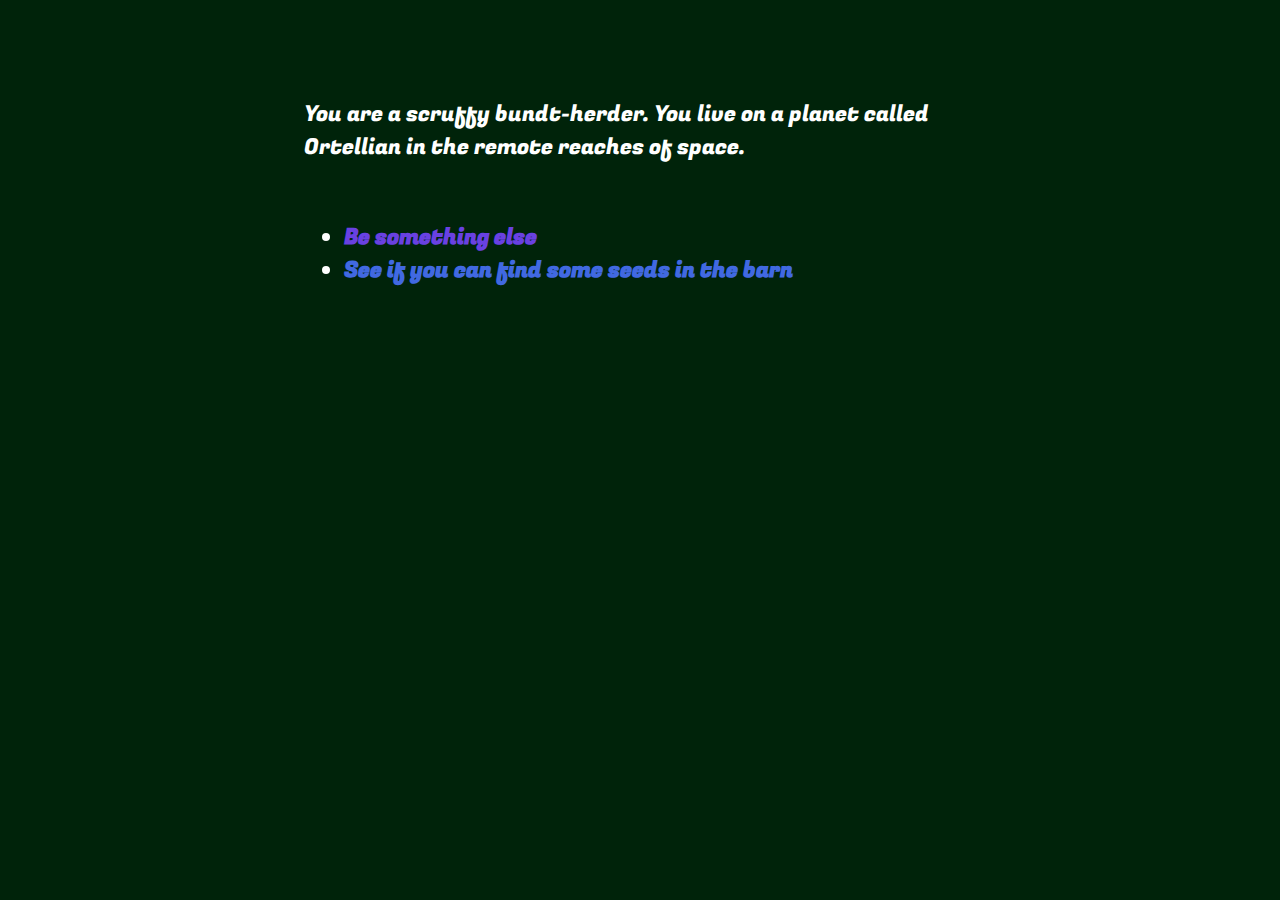
<file: twine_demos/plant/index.html>
<!DOCTYPE html>
<html>
<head>
<meta charset="utf-8">
<title>the nerfherder&#39;s growing cycle</title>
<style title="Twine CSS">@-webkit-keyframes appear{0%{opacity:0}to{opacity:1}}@keyframes appear{0%{opacity:0}to{opacity:1}}@-webkit-keyframes fade-in-out{0%,to{opacity:0}50%{opacity:1}}@keyframes fade-in-out{0%,to{opacity:0}50%{opacity:1}}@-webkit-keyframes rumble{50%{-webkit-transform:translateY(-0.2em);transform:translateY(-0.2em)}}@keyframes rumble{50%{-webkit-transform:translateY(-0.2em);transform:translateY(-0.2em)}}@-webkit-keyframes shudder{50%{-webkit-transform:translateX(0.2em);transform:translateX(0.2em)}}@keyframes shudder{50%{-webkit-transform:translateX(0.2em);transform:translateX(0.2em)}}@-webkit-keyframes box-flash{0%{background-color:white;color:white}}@keyframes box-flash{0%{background-color:white;color:white}}@-webkit-keyframes pulse{0%{-webkit-transform:scale(0, 0);transform:scale(0, 0)}20%{-webkit-transform:scale(1.2, 1.2);transform:scale(1.2, 1.2)}40%{-webkit-transform:scale(0.9, 0.9);transform:scale(0.9, 0.9)}60%{-webkit-transform:scale(1.05, 1.05);transform:scale(1.05, 1.05)}80%{-webkit-transform:scale(0.925, 0.925);transform:scale(0.925, 0.925)}to{-webkit-transform:scale(1, 1);transform:scale(1, 1)}}@keyframes pulse{0%{-webkit-transform:scale(0, 0);transform:scale(0, 0)}20%{-webkit-transform:scale(1.2, 1.2);transform:scale(1.2, 1.2)}40%{-webkit-transform:scale(0.9, 0.9);transform:scale(0.9, 0.9)}60%{-webkit-transform:scale(1.05, 1.05);transform:scale(1.05, 1.05)}80%{-webkit-transform:scale(0.925, 0.925);transform:scale(0.925, 0.925)}to{-webkit-transform:scale(1, 1);transform:scale(1, 1)}}@-webkit-keyframes shudder-in{0%, to{-webkit-transform:translateX(0em);transform:translateX(0em)}5%, 25%, 45%{-webkit-transform:translateX(-1em);transform:translateX(-1em)}15%, 35%, 55%{-webkit-transform:translateX(1em);transform:translateX(1em)}65%{-webkit-transform:translateX(-0.6em);transform:translateX(-0.6em)}75%{-webkit-transform:translateX(0.6em);transform:translateX(0.6em)}85%{-webkit-transform:translateX(-0.2em);transform:translateX(-0.2em)}95%{-webkit-transform:translateX(0.2em);transform:translateX(0.2em)}}@keyframes shudder-in{0%, to{-webkit-transform:translateX(0em);transform:translateX(0em)}5%, 25%, 45%{-webkit-transform:translateX(-1em);transform:translateX(-1em)}15%, 35%, 55%{-webkit-transform:translateX(1em);transform:translateX(1em)}65%{-webkit-transform:translateX(-0.6em);transform:translateX(-0.6em)}75%{-webkit-transform:translateX(0.6em);transform:translateX(0.6em)}85%{-webkit-transform:translateX(-0.2em);transform:translateX(-0.2em)}95%{-webkit-transform:translateX(0.2em);transform:translateX(0.2em)}}.debug-mode tw-expression[type=hookref]{background-color:rgba(115,123,140,0.15)}.debug-mode tw-expression[type=hookref]::after{font-size:0.8rem;padding-left:0.2rem;padding-right:0.2rem;vertical-align:top;content:"?" attr(name)}.debug-mode tw-expression[type=variable]{background-color:rgba(140,128,115,0.15)}.debug-mode tw-expression[type=variable]::after{font-size:0.8rem;padding-left:0.2rem;padding-right:0.2rem;vertical-align:top;content:"$" attr(name)}.debug-mode tw-expression[type=tempVariable]{background-color:rgba(140,128,115,0.15)}.debug-mode tw-expression[type=tempVariable]::after{font-size:0.8rem;padding-left:0.2rem;padding-right:0.2rem;vertical-align:top;content:"_" attr(name)}.debug-mode tw-expression[type=macro]:nth-of-type(4n+0){background-color:rgba(136,153,102,0.15)}.debug-mode tw-expression[type=macro]:nth-of-type(2n+1){background-color:rgba(102,153,102,0.15)}.debug-mode tw-expression[type=macro]:nth-of-type(4n+2){background-color:rgba(102,153,136,0.15)}.debug-mode tw-expression[type=macro][name="display"]{background-color:rgba(0,170,255,0.1) !important}.debug-mode tw-expression[type=macro][name="if"],.debug-mode tw-expression[type=macro][name="if"]+tw-hook:not([name]),.debug-mode tw-expression[type=macro][name="unless"],.debug-mode tw-expression[type=macro][name="unless"]+tw-hook:not([name]),.debug-mode tw-expression[type=macro][name="elseif"],.debug-mode tw-expression[type=macro][name="elseif"]+tw-hook:not([name]),.debug-mode tw-expression[type=macro][name="else"],.debug-mode tw-expression[type=macro][name="else"]+tw-hook:not([name]){background-color:rgba(0,255,0,0.1) !important}.debug-mode tw-expression[type=macro].false{background-color:rgba(255,0,0,0.2) !important}.debug-mode tw-expression[type=macro].false+tw-hook:not([name]){display:none}.debug-mode tw-expression[type=macro][name="a"],.debug-mode tw-expression[type=macro][name="array"],.debug-mode tw-expression[type=macro][name="datamap"],.debug-mode tw-expression[type=macro][name="dataset"],.debug-mode tw-expression[type=macro][name="colour"],.debug-mode tw-expression[type=macro][name="color"],.debug-mode tw-expression[type=macro][name="num"],.debug-mode tw-expression[type=macro][name="number"],.debug-mode tw-expression[type=macro][name="text"],.debug-mode tw-expression[type=macro][name="print"]{background-color:rgba(255,255,0,0.2) !important}.debug-mode tw-expression[type=macro][name="put"],.debug-mode tw-expression[type=macro][name="set"]{background-color:rgba(255,128,0,0.2) !important}.debug-mode tw-expression[type=macro][name="script"]{background-color:rgba(255,191,0,0.2) !important}.debug-mode tw-expression[type=macro][name="style"]{background-color:rgba(185,198,198,0.2) !important}.debug-mode tw-expression[type=macro][name^="link"],.debug-mode tw-expression[type=macro][name^="click"],.debug-mode tw-expression[type=macro][name^="mouseover"],.debug-mode tw-expression[type=macro][name^="mouseout"]{background-color:rgba(128,223,32,0.2) !important}.debug-mode tw-expression[type=macro][name^="replace"],.debug-mode tw-expression[type=macro][name^="prepend"],.debug-mode tw-expression[type=macro][name^="append"],.debug-mode tw-expression[type=macro][name^="remove"]{background-color:rgba(223,96,32,0.2) !important}.debug-mode tw-expression[type=macro][name="live"]{background-color:rgba(32,96,223,0.2) !important}.debug-mode tw-expression[type=macro]::before{content:"(" attr(name) ":)";padding:0 0.5rem;font-size:1rem;vertical-align:middle;line-height:normal;background-color:inherit;border:1px solid rgba(255,255,255,0.5)}.debug-mode tw-hook{background-color:rgba(0,85,255,0.1) !important}.debug-mode tw-hook::before{font-size:0.8rem;padding-left:0.2rem;padding-right:0.2rem;vertical-align:top;content:"["}.debug-mode tw-hook::after{font-size:0.8rem;padding-left:0.2rem;padding-right:0.2rem;vertical-align:top;content:"]"}.debug-mode tw-hook[name]::after{font-size:0.8rem;padding-left:0.2rem;padding-right:0.2rem;vertical-align:top;content:"]<" attr(name) "|"}.debug-mode tw-pseudo-hook{background-color:rgba(255,170,0,0.1) !important}.debug-mode tw-collapsed::before{font-size:0.8rem;padding-left:0.2rem;padding-right:0.2rem;vertical-align:top;content:"{"}.debug-mode tw-collapsed::after{font-size:0.8rem;padding-left:0.2rem;padding-right:0.2rem;vertical-align:top;content:"}"}.debug-mode tw-verbatim::before,.debug-mode tw-verbatim::after{font-size:0.8rem;padding-left:0.2rem;padding-right:0.2rem;vertical-align:top;content:"`"}.debug-mode tw-align[style*="text-align: center"]{background:linear-gradient(to right, rgba(255,204,189,0) 0%, rgba(255,204,189,0.25) 50%, rgba(255,204,189,0) 100%)}.debug-mode tw-align[style*="text-align: left"]{background:linear-gradient(to right, rgba(255,204,189,0.25) 0%, rgba(255,204,189,0) 100%)}.debug-mode tw-align[style*="text-align: right"]{background:linear-gradient(to right, rgba(255,204,189,0) 0%, rgba(255,204,189,0.25) 100%)}.debug-mode tw-column{background-color:rgba(189,228,255,0.2)}.debug-mode tw-enchantment{animation:enchantment 0.5s infinite;-webkit-animation:enchantment 0.5s infinite;border:1px solid}.debug-mode tw-link::after,.debug-mode tw-broken-link::after{font-size:0.8rem;padding-left:0.2rem;padding-right:0.2rem;vertical-align:top;content:attr(passage-name)}.debug-mode tw-include{background-color:rgba(204,128,51,0.1)}.debug-mode tw-include::before{font-size:0.8rem;padding-left:0.2rem;padding-right:0.2rem;vertical-align:top;content:attr(type) ' "' attr(title) '"'}@keyframes enchantment{0%,to{border-color:#ffb366}50%{border-color:#6fc}}@-webkit-keyframes enchantment{0%,to{border-color:#ffb366}50%{border-color:#6fc}}tw-debugger{position:fixed;box-sizing:border-box;bottom:0;right:0;z-index:999999;min-width:10em;min-height:1em;padding:1em;font-size:1.25em;font-family:sans-serif;border-left:solid #000 2px;border-top:solid #000 2px;border-top-left-radius:.5em;background:#fff;opacity:1}tw-debugger select{margin-right:1em;width:12em}tw-debugger button{border-radius:3px;border:solid #999 1px;margin:auto 4px;background-color:#fff;font-size:inherit}tw-debugger button.enabled{background-color:#eee;box-shadow:inset #ddd 3px 5px 0.5em}tw-debugger .variables{display:-webkit-box;display:-webkit-flex;display:-moz-flex;display:-ms-flexbox;display:flex;-webkit-box-direction:normal;-webkit-box-orient:vertical;-webkit-flex-direction:column;-moz-flex-direction:column;-ms-flex-direction:column;flex-direction:column;position:absolute;bottom:100%;left:-2px;right:0;padding:1em;max-height:40vh;overflow-y:scroll;overflow-x:hidden;z-index:999998;background:#fff;border:inherit;border-top-left-radius:.5em;border-bottom-left-radius:.5em;font-size:0.8em}tw-debugger .variables:empty,tw-debugger .variables[hidden]{display:none}tw-debugger .variables .variable-row{display:-webkit-box;display:-webkit-flex;display:-moz-flex;display:-ms-flexbox;display:flex;-webkit-box-direction:normal;-webkit-box-orient:horizontal;-webkit-flex-direction:row;-moz-flex-direction:row;-ms-flex-direction:row;flex-direction:row;flex-shrink:0}tw-debugger .variables .variable-row:nth-child(2n){background:#EEE}tw-debugger .variables .variable-name{display:inline-block;width:50%}tw-debugger .variables .variable-name::before{content:"$"}tw-debugger .variables .variable-name.temporary::before{content:"_"}tw-debugger .variables .variable-name .temporary-variable-scope{opacity:0.8;font-size:0.75em}tw-debugger .variables .variable-name .temporary-variable-scope::before{content:" in "}tw-debugger .variables .variable-value{display:inline-block;width:50%}tw-link,.link,tw-icon,.enchantment-clickblock{cursor:pointer}tw-link,.enchantment-link{color:#4169E1;font-weight:bold;text-decoration:none;transition:color 0.2s ease-in-out}tw-enchantment[style^="color"] tw-link:not(:hover),tw-enchantment[style*=" color"] tw-link:not(:hover),tw-enchantment[style^="color"] .enchantment-link:not(:hover),tw-enchantment[style*=" color"] .enchantment-link:not(:hover){color:inherit}tw-link:hover,.enchantment-link:hover{color:#00bfff}tw-link:active,.enchantment-link:active{color:#DD4B39}.visited{color:#6941e1}tw-enchantment[style^="color"] .visited:not(:hover),tw-enchantment[style*=" color"] .visited:not(:hover){color:inherit}.visited:hover{color:#E3E}tw-broken-link{color:#993333;border-bottom:2px solid #993333;cursor:not-allowed}tw-enchantment[style^="color"] tw-broken-link:not(:hover),tw-enchantment[style*=" color"] tw-broken-link:not(:hover){color:inherit}.enchantment-mouseover{border-bottom:1px dashed #666}.enchantment-mouseout{border:rgba(64,149,191,0.25) 1px solid}.enchantment-mouseout:hover{background-color:rgba(64,149,191,0.25);border:transparent 1px solid;border-radius:0.2em}.enchantment-clickblock{box-shadow:inset 0 0 0 0.5vmax;display:block;color:rgba(65,105,225,0.5);transition:color 0.2s ease-in-out}.enchantment-clickblock:hover{color:rgba(0,191,255,0.5)}.enchantment-clickblock:active{color:rgba(222,78,59,0.5)}html{margin:0;height:100%;overflow-x:hidden}*,:before,:after{position:relative;box-sizing:inherit}body{margin:0;height:100%}tw-storydata{display:none}tw-story{display:-webkit-box;display:-webkit-flex;display:-moz-flex;display:-ms-flexbox;display:flex;-webkit-box-direction:normal;-webkit-box-orient:vertical;-webkit-flex-direction:column;-moz-flex-direction:column;-ms-flex-direction:column;flex-direction:column;font:100% Georgia, serif;box-sizing:border-box;width:100%;min-height:100%;font-size:1.5em;line-height:1.5em;padding:5% 20%;margin:0;background-color:#000;color:#fff}tw-passage{display:block}br+br{display:block;height:0;margin:0.8ex 0}tw-sidebar{left:-5em;width:3em;position:absolute;text-align:center;display:block}tw-icon{display:block;margin:0.5em 0;opacity:0.1;font-size:2.75em}tw-icon:hover{opacity:0.3}tw-hook:empty,tw-expression:empty{display:none}tw-error{display:inline-block;border-radius:0.2em;padding:0.2em;font-size:1rem;cursor:help}tw-error.error{background-color:rgba(223,58,190,0.4);color:#fff}tw-error.warning{background-color:rgba(223,140,58,0.4);color:#fff;display:none}.debug-mode tw-error.warning{display:inline}tw-error-explanation{display:block;font-size:0.8rem;line-height:1rem}tw-error-explanation-button{cursor:pointer;line-height:0em;border-radius:1px;border:1px solid black;font-size:0.8rem;margin:0 0.4rem;opacity:0.5}tw-error-explanation-button .folddown-arrowhead{display:inline-block}tw-notifier{border-radius:0.2em;padding:0.2em;font-size:1rem;background-color:rgba(223,182,58,0.4);display:none}.debug-mode tw-notifier{display:inline}tw-notifier::before{content:attr(message)}tw-colour{border:1px solid black;display:inline-block;width:1em;height:1em}h1{font-size:3em}h2{font-size:2.25em}h3{font-size:1.75em}h1,h2,h3,h4,h5,h6{line-height:1em;margin:0.3em 0 0.6em 0}pre{font-size:1rem}small{font-size:70%}big{font-size:120%}mark{color:rgba(0,0,0,0.6);background-color:#ff9}ins{color:rgba(0,0,0,0.6);background-color:rgba(255,242,204,0.5);border-radius:0.5em;box-shadow:0em 0em 0.2em #ffe699;text-decoration:none}center{text-align:center;margin:0 auto;width:60%}blink{text-decoration:none;animation:fade-in-out 1s steps(1, end) infinite alternate;-webkit-animation:fade-in-out 1s steps(1, end) infinite alternate}tw-align{display:block}tw-columns{display:-webkit-box;display:-webkit-flex;display:-moz-flex;display:-ms-flexbox;display:flex;-webkit-box-direction:normal;-webkit-box-orient:horizontal;-webkit-flex-direction:row;-moz-flex-direction:row;-ms-flex-direction:row;flex-direction:row;-webkit-box-pack:justify;-ms-flex-pack:justify;-webkit-justify-content:space-between;-moz-justify-content:space-between;justify-content:space-between}tw-outline{color:white;text-shadow:-1px -1px 0 #000, 1px -1px 0 #000, -1px 1px 0 #000, 1px 1px 0 #000}tw-shadow{text-shadow:0.08em 0.08em 0.08em #000}tw-emboss{text-shadow:0.08em 0.08em 0em #000;color:white}tw-condense{letter-spacing:-0.08em}tw-expand{letter-spacing:0.1em}tw-blur{color:transparent;text-shadow:0em 0em 0.08em #000}tw-blurrier{color:transparent;text-shadow:0em 0em 0.2em #000}tw-blurrier::selection{background-color:transparent;color:transparent}tw-blurrier::-moz-selection{background-color:transparent;color:transparent}tw-smear{color:transparent;text-shadow:0em 0em 0.02em rgba(0,0,0,0.75),-0.2em 0em 0.5em rgba(0,0,0,0.5),0.2em 0em 0.5em rgba(0,0,0,0.5)}tw-mirror{display:inline-block;transform:scaleX(-1);-webkit-transform:scaleX(-1)}tw-upside-down{display:inline-block;transform:scaleY(-1);-webkit-transform:scaleY(-1)}tw-fade-in-out{text-decoration:none;animation:fade-in-out 2s ease-in-out infinite alternate;-webkit-animation:fade-in-out 2s ease-in-out infinite alternate}tw-rumble{-webkit-animation:rumble linear 0.1s 0s infinite;animation:rumble linear 0.1s 0s infinite;display:inline-block}tw-shudder{-webkit-animation:shudder linear 0.1s 0s infinite;animation:shudder linear 0.1s 0s infinite;display:inline-block}tw-shudder-in{animation:shudder-in 1s ease-out;-webkit-animation:shudder-in 1s ease-out}.transition-in{-webkit-animation:appear 0ms step-start;animation:appear 0ms step-start}.transition-out{-webkit-animation:appear 0ms step-end;animation:appear 0ms step-end}[data-t8n^=fade-in].transition-in{-webkit-animation:appear .8s;animation:appear .8s}[data-t8n^=fade-in].transition-out{display:none}[data-t8n^=dissolve].transition-in{-webkit-animation:appear .8s;animation:appear .8s}[data-t8n^=dissolve].transition-out{-webkit-animation:appear .8s reverse;animation:appear .8s reverse}[data-t8n^=shudder-in].transition-in,.transition-in[data-t8n^=shudder]{display:inline-block;-webkit-animation:shudder-in .8s;animation:shudder-in .8s}[data-t8n^=shudder-out].transition-out,.transition-out[data-t8n^=shudder]{display:inline-block;-webkit-animation:shudder-out .8s;animation:shudder-out .8s}[data-t8n^=boxflash].transition-in{-webkit-animation:box-flash .8s;animation:box-flash .8s}[data-t8n^=pulse].transition-in{-webkit-animation:pulse .8s;animation:pulse .8s;display:inline-block}[data-t8n^=pulse].transition-out{-webkit-animation:pulse .8s reverse;animation:pulse .8s reverse;display:inline-block}[data-t8n$=fast]{animation-duration:.4s;-webkit-animation-duration:.4s}[data-t8n$=slow]{animation-duration:1.6s;-webkit-animation-duration:1.6s}
</style>
</head>

<body>

<tw-story></tw-story>

<tw-storydata name="the nerfherder&#39;s growing cycle" startnode="1" creator="Twine" creator-version="2.2.1" ifid="B1AD0924-C0D6-49E4-A424-2270DEA3053D" zoom="1" format="Harlowe" format-version="2.1.0" options="" hidden><style role="stylesheet" id="twine-user-stylesheet" type="text/twine-css">@import url('https://fonts.googleapis.com/css?family=Fugaz+One');

tw-story {
	background: #00230a;
    font-family: 'Fugaz One', sans-serif;
    font-size: 1.4em;
}

tw-passage {
     width: 30em;
    margin: 0 auto; 
}

div.field {
	width: 100%
	position: relative;
}

div.field tw-expression {
  position: absolute;
  top: 0;
  left: 0;
  height: 100%;
}

div.field img {
	position: absolute;
    bottom: 0;
    left: 0;
    height: 100%
}

img#field {
  position: relative;
  width: 100%;
}





</style><script role="script" id="twine-user-script" type="text/twine-javascript">







</script><tw-passagedata pid="1" name="Herder" tags="" position="155,111" size="100,100">{
(set: $herd_things to (a: &quot;grunge&quot;, &quot;dipsie-doodle&quot;, &quot;kraggle&quot;, &quot;snack&quot;, &quot;bundt&quot;, &quot;boob&quot;))
(set: $herd_thing to (either: ...$herd_things))

(set: $planets to (a: &quot;Berndie&quot;, &quot;Gorm&quot;, &quot;Oatley&quot;, &quot;Kraffenbarcher&quot;, &quot;Ortellian&quot;, &quot;Kandaheart&quot;))
(set: $planet to (either: ...$planets))
}
You are a scruffy $herd_thing-herder.  You live on a planet called $planet in the remote reaches of space.

* [[Be something else-&gt;Herder]]
* [[See if you can find some seeds in the barn-&gt;Chooser]]</tw-passagedata><tw-passagedata pid="2" name="Chooser" tags="" position="253,299" size="100,100">{
(set: $stems to (a: &quot;elbren&quot;, &quot;klakklakk&quot;, &quot;sweffleet&quot;))
(set: $stem_one to (either: ...$stems))
(set: $stem_two to (either: ...$stems))
(set: $stem_three to (either: ...$stems))
(set: $leaves to (a: &quot;flooph&quot;, &quot;lumphnard&quot;, &quot;plaqquack&quot;))
(set: $leaf_one to (either: ...$leaves))
(set: $leaf_two to (either: ...$leaves))
(set: $leaf_three to (either: ...$leaves))
(set: $fruits to (a: &quot;globerd&quot;, &quot;gogoplump&quot;, &quot;ziggly&quot;))
(set: $fruit_one to (either: ...$fruits))
(set: $fruit_two to (either: ...$fruits))
(set: $fruit_three to (either: ...$fruits))
(click: ?seed_one)[(set: $stem to $stem_one)(set: $leaf to $leaf_one)(set: $fruit to $fruit_one)(go-to: &quot;Planter&quot;)]
(click: ?seed_two)[(set: $stem to $stem_two)(set: $leaf to $leaf_two)(set: $fruit to $fruit_two)(go-to: &quot;Planter&quot;)]
(click: ?seed_three)[(set: $stem to $stem_three)(set: $leaf to $leaf_three)(set: $fruit to $fruit_three)(go-to: &quot;Planter&quot;)]
}

Here on $planet, you grow many things, in addition to $herd_thing-herding.  You have a few bags of seeds to choose from, left over from last year&#39;s crops.

* [Plant from Bag One]&lt;seed_one| ($stem_one-stemmed $leaf_one-leaved $fruit_one-fruited seeds)
* [Plant from Bag Two]&lt;seed_two| ($stem_two-stemmed $leaf_two-leaved $fruit_two-fruited seeds)
* [Plant from Bag Three]&lt;seed_three| ($stem_three-stemmed $leaf_three-leaved $fruit_three-fruited seeds)

[[Root around for different bags-&gt;Chooser]]
[[Go to the fields without any seeds-&gt;Planter]]</tw-passagedata><tw-passagedata pid="3" name="Planter" tags="" position="423,422" size="100,100">&lt;div class=&quot;field&quot;&gt;
&lt;img id=&quot;field&quot; src=&quot;https://www.gannett-cdn.com/presto/2018/09/13/PGRB/6fab0fc3-53f3-433b-8205-9dd888e70bbb-GettyImages-700685692.jpg?width=534&amp;height=401&amp;fit=bounds&amp;auto=webp&quot;&gt;
&lt;/div&gt;

Here in the fields in your little corner of $planet, you grow many things, in addition to $herd_thing-herding.  You begin to till the fields and plant the $stem-stemmed $leaf-leaved $fruit-fruited seeds

[[Water them and wait-&gt;Beholder]]</tw-passagedata><tw-passagedata pid="4" name="Beholder" tags="" position="671,355" size="100,100">{&lt;div class=&quot;field&quot;&gt;
&lt;img id=&quot;field&quot; src=&quot;http://www.gannett-cdn.com/presto/2018/09/13/PGRB/6fab0fc3-53f3-433b-8205-9dd888e70bbb-GettyImages-700685692.jpg?width=534&amp;height=401&amp;fit=bounds&amp;auto=webp&quot;&gt;
(set: $image_one to &#39;&lt;img id=&quot;stem&quot; src=&quot;http://images.rabbitrabbit.city/plant/adventure-seeds/stem-&#39; + $stem + &#39;.png&quot;&gt;&#39;)
(set: $image_two to &#39;&lt;img id=&quot;leaf&quot; src=&quot;http://images.rabbitrabbit.city/plant/adventure-seeds/leaf-&#39; + $leaf + &#39;.png&quot;&gt;&#39;)
(set: $image_three to &#39;&lt;img id=&quot;fruit&quot; src=&quot;http://images.rabbitrabbit.city/plant/adventure-seeds/fruit-&#39; + $fruit + &#39;.png&quot;&gt;&#39;)
(print: $image_one)
(print: $image_two)
(print: $image_three)
&lt;/div&gt;}

At last your crop of $stem-$leaf-$fruit has grown. SHUFFLE!

[[Harvest the fruit-&gt;Harvester]]
[[Start over-&gt;Herder]]{
(click: &quot;SHUFFLE!&quot;)[
(set: $stem to (either: ...$stems))
(set: $leaf to (either: ...$leaves))
(set: $fruit to (either: ...$fruits))
(go-to: &quot;Beholder&quot;)
]}</tw-passagedata><tw-passagedata pid="5" name="Harvester" tags="" position="795,233" size="100,100">{&lt;div class=&quot;field&quot;&gt;
&lt;img id=&quot;field&quot; src=&quot;http://www.gannett-cdn.com/presto/2018/09/13/PGRB/6fab0fc3-53f3-433b-8205-9dd888e70bbb-GettyImages-700685692.jpg?width=534&amp;height=401&amp;fit=bounds&amp;auto=webp&quot;&gt;
(print: $image_one)
(print: $image_two)
&lt;/div&gt;}

Your crops look so forlorn without their $fruit fruit.

[[Plow and begin again-&gt;Chooser]]</tw-passagedata></tw-storydata>

<script title="Twine engine code" data-main="harlowe">"use strict";function _defineProperty(e,t,n){return t in e?Object.defineProperty(e,t,{value:n,enumerable:!0,configurable:!0,writable:!0}):e[t]=n,e}function _toConsumableArray(e){if(Array.isArray(e)){for(var t=0,n=Array(e.length);t<e.length;t++)n[t]=e[t];return n}return Array.from(e)}var _slicedToArray=function(){function e(e,t){var n=[],r=!0,i=!1,o=void 0;try{for(var a,s=e[Symbol.iterator]();!(r=(a=s.next()).done)&&(n.push(a.value),!t||n.length!==t);r=!0);}catch(e){i=!0,o=e}finally{try{!r&&s.return&&s.return()}finally{if(i)throw o}}return n}return function(t,n){if(Array.isArray(t))return t;if(Symbol.iterator in Object(t))return e(t,n);throw new TypeError("Invalid attempt to destructure non-iterable instance")}}(),_typeof="function"==typeof Symbol&&"symbol"==typeof Symbol.iterator?function(e){return typeof e}:function(e){return e&&"function"==typeof Symbol&&e.constructor===Symbol&&e!==Symbol.prototype?"symbol":typeof e};!function(){/**
 * @license almond 0.3.3 Copyright jQuery Foundation and other contributors.
 * Released under MIT license, http://github.com/requirejs/almond/LICENSE
 */
var requirejs,require,define;!function(e){function t(e,t){return v.call(e,t)}function n(e,t){var n,r,i,o,a,s,u,c,l,f,p,d,h=t&&t.split("/"),m=g.map,y=m&&m["*"]||{};if(e){for(e=e.split("/"),a=e.length-1,g.nodeIdCompat&&w.test(e[a])&&(e[a]=e[a].replace(w,"")),"."===e[0].charAt(0)&&h&&(d=h.slice(0,h.length-1),e=d.concat(e)),l=0;l<e.length;l++)if(p=e[l],"."===p)e.splice(l,1),l-=1;else if(".."===p){if(0===l||1===l&&".."===e[2]||".."===e[l-1])continue;l>0&&(e.splice(l-1,2),l-=2)}e=e.join("/")}if((h||y)&&m){for(n=e.split("/"),l=n.length;l>0;l-=1){if(r=n.slice(0,l).join("/"),h)for(f=h.length;f>0;f-=1)if(i=m[h.slice(0,f).join("/")],i&&(i=i[r])){o=i,s=l;break}if(o)break;!u&&y&&y[r]&&(u=y[r],c=l)}!o&&u&&(o=u,s=c),o&&(n.splice(0,s,o),e=n.join("/"))}return e}function r(t,n){return function(){var r=b.call(arguments,0);return"string"!=typeof r[0]&&1===r.length&&r.push(null),f.apply(e,r.concat([t,n]))}}function i(e){return function(t){return n(t,e)}}function o(e){return function(t){h[e]=t}}function a(n){if(t(m,n)){var r=m[n];delete m[n],y[n]=!0,l.apply(e,r)}if(!t(h,n)&&!t(y,n))throw new Error("No "+n);return h[n]}function s(e){var t,n=e?e.indexOf("!"):-1;return n>-1&&(t=e.substring(0,n),e=e.substring(n+1,e.length)),[t,e]}function u(e){return e?s(e):[]}function c(e){return function(){return g&&g.config&&g.config[e]||{}}}var l,f,p,d,h={},m={},g={},y={},v=Object.prototype.hasOwnProperty,b=[].slice,w=/\.js$/;p=function(e,t){var r,o=s(e),u=o[0],c=t[1];return e=o[1],u&&(u=n(u,c),r=a(u)),u?e=r&&r.normalize?r.normalize(e,i(c)):n(e,c):(e=n(e,c),o=s(e),u=o[0],e=o[1],u&&(r=a(u))),{f:u?u+"!"+e:e,n:e,pr:u,p:r}},d={require:function(e){return r(e)},exports:function(e){var t=h[e];return"undefined"!=typeof t?t:h[e]={}},module:function(e){return{id:e,uri:"",exports:h[e],config:c(e)}}},l=function(n,i,s,c){var l,f,g,v,b,w,x,T=[],S="undefined"==typeof s?"undefined":_typeof(s);if(c=c||n,w=u(c),"undefined"===S||"function"===S){for(i=!i.length&&s.length?["require","exports","module"]:i,b=0;b<i.length;b+=1)if(v=p(i[b],w),f=v.f,"require"===f)T[b]=d.require(n);else if("exports"===f)T[b]=d.exports(n),x=!0;else if("module"===f)l=T[b]=d.module(n);else if(t(h,f)||t(m,f)||t(y,f))T[b]=a(f);else{if(!v.p)throw new Error(n+" missing "+f);v.p.load(v.n,r(c,!0),o(f),{}),T[b]=h[f]}g=s?s.apply(h[n],T):void 0,n&&(l&&l.exports!==e&&l.exports!==h[n]?h[n]=l.exports:g===e&&x||(h[n]=g))}else n&&(h[n]=s)},requirejs=require=f=function(t,n,r,i,o){if("string"==typeof t)return d[t]?d[t](n):a(p(t,u(n)).f);if(!t.splice){if(g=t,g.deps&&f(g.deps,g.callback),!n)return;n.splice?(t=n,n=r,r=null):t=e}return n=n||function(){},"function"==typeof r&&(r=i,i=o),i?l(e,t,n,r):setTimeout(function(){l(e,t,n,r)},4),f},f.config=function(e){return f(e)},requirejs._defined=h,define=function(e,n,r){if("string"!=typeof e)throw new Error("See almond README: incorrect module build, no module name");n.splice||(r=n,n=[]),t(h,e)||t(m,e)||(m[e]=[e,n,r])},define.amd={jQuery:!0}}(),define("almond",function(){}),function(e,t){"object"===("undefined"==typeof module?"undefined":_typeof(module))&&"object"===_typeof(module.exports)?module.exports=e.document?t(e,!0):function(e){if(!e.document)throw new Error("jQuery requires a window with a document");return t(e)}:t(e)}("undefined"!=typeof window?window:this,function(e,t){function n(e,t){t=t||te;var n=t.createElement("script");n.text=e,t.head.appendChild(n).parentNode.removeChild(n)}function r(e){var t=!!e&&"length"in e&&e.length,n=he.type(e);return"function"===n||he.isWindow(e)?!1:"array"===n||0===t||"number"==typeof t&&t>0&&t-1 in e}function i(e,t,n){return he.isFunction(t)?he.grep(e,function(e,r){return!!t.call(e,r,e)!==n}):t.nodeType?he.grep(e,function(e){return e===t!==n}):"string"!=typeof t?he.grep(e,function(e){return ae.call(t,e)>-1!==n}):Oe.test(t)?he.filter(t,e,n):(t=he.filter(t,e),he.grep(e,function(e){return ae.call(t,e)>-1!==n&&1===e.nodeType}))}function o(e,t){for(;(e=e[t])&&1!==e.nodeType;);return e}function a(e){var t={};return he.each(e.match(Ne)||[],function(e,n){t[n]=!0}),t}function s(e){return e}function u(e){throw e}function c(e,t,n){var r;try{e&&he.isFunction(r=e.promise)?r.call(e).done(t).fail(n):e&&he.isFunction(r=e.then)?r.call(e,t,n):t.call(void 0,e)}catch(e){n.call(void 0,e)}}function l(){te.removeEventListener("DOMContentLoaded",l),e.removeEventListener("load",l),he.ready()}function f(){this.expando=he.expando+f.uid++}function p(e){return"true"===e?!0:"false"===e?!1:"null"===e?null:e===+e+""?+e:De.test(e)?JSON.parse(e):e}function d(e,t,n){var r;if(void 0===n&&1===e.nodeType)if(r="data-"+t.replace(qe,"-$&").toLowerCase(),n=e.getAttribute(r),"string"==typeof n){try{n=p(n)}catch(e){}Fe.set(e,t,n)}else n=void 0;return n}function h(e,t,n,r){var i,o=1,a=20,s=r?function(){return r.cur()}:function(){return he.css(e,t,"")},u=s(),c=n&&n[3]||(he.cssNumber[t]?"":"px"),l=(he.cssNumber[t]||"px"!==c&&+u)&&He.exec(he.css(e,t));if(l&&l[3]!==c){c=c||l[3],n=n||[],l=+u||1;do o=o||".5",l/=o,he.style(e,t,l+c);while(o!==(o=s()/u)&&1!==o&&--a)}return n&&(l=+l||+u||0,i=n[1]?l+(n[1]+1)*n[2]:+n[2],r&&(r.unit=c,r.start=l,r.end=i)),i}function m(e){var t,n=e.ownerDocument,r=e.nodeName,i=We[r];return i?i:(t=n.body.appendChild(n.createElement(r)),i=he.css(t,"display"),t.parentNode.removeChild(t),"none"===i&&(i="block"),We[r]=i,i)}function g(e,t){for(var n,r,i=[],o=0,a=e.length;a>o;o++)r=e[o],r.style&&(n=r.style.display,t?("none"===n&&(i[o]=Le.get(r,"display")||null,i[o]||(r.style.display="")),""===r.style.display&&Be(r)&&(i[o]=m(r))):"none"!==n&&(i[o]="none",Le.set(r,"display",n)));for(o=0;a>o;o++)null!=i[o]&&(e[o].style.display=i[o]);return e}function y(e,t){var n;return n="undefined"!=typeof e.getElementsByTagName?e.getElementsByTagName(t||"*"):"undefined"!=typeof e.querySelectorAll?e.querySelectorAll(t||"*"):[],void 0===t||t&&he.nodeName(e,t)?he.merge([e],n):n}function v(e,t){for(var n=0,r=e.length;r>n;n++)Le.set(e[n],"globalEval",!t||Le.get(t[n],"globalEval"))}function b(e,t,n,r,i){for(var o,a,s,u,c,l,f=t.createDocumentFragment(),p=[],d=0,h=e.length;h>d;d++)if(o=e[d],o||0===o)if("object"===he.type(o))he.merge(p,o.nodeType?[o]:o);else if(Je.test(o)){for(a=a||f.appendChild(t.createElement("div")),s=(Ue.exec(o)||["",""])[1].toLowerCase(),u=Xe[s]||Xe._default,a.innerHTML=u[1]+he.htmlPrefilter(o)+u[2],l=u[0];l--;)a=a.lastChild;he.merge(p,a.childNodes),a=f.firstChild,a.textContent=""}else p.push(t.createTextNode(o));for(f.textContent="",d=0;o=p[d++];)if(r&&he.inArray(o,r)>-1)i&&i.push(o);else if(c=he.contains(o.ownerDocument,o),a=y(f.appendChild(o),"script"),c&&v(a),n)for(l=0;o=a[l++];)Ge.test(o.type||"")&&n.push(o);return f}function w(){return!0}function x(){return!1}function T(){try{return te.activeElement}catch(e){}}function S(e,t,n,r,i,o){var a,s;if("object"===("undefined"==typeof t?"undefined":_typeof(t))){"string"!=typeof n&&(r=r||n,n=void 0);for(s in t)S(e,s,n,r,t[s],o);return e}if(null==r&&null==i?(i=n,r=n=void 0):null==i&&("string"==typeof n?(i=r,r=void 0):(i=r,r=n,n=void 0)),i===!1)i=x;else if(!i)return e;return 1===o&&(a=i,i=function(e){return he().off(e),a.apply(this,arguments)},i.guid=a.guid||(a.guid=he.guid++)),e.each(function(){he.event.add(this,t,i,r,n)})}function O(e,t){return he.nodeName(e,"table")&&he.nodeName(11!==t.nodeType?t:t.firstChild,"tr")?e.getElementsByTagName("tbody")[0]||e:e}function j(e){return e.type=(null!==e.getAttribute("type"))+"/"+e.type,e}function k(e){var t=rt.exec(e.type);return t?e.type=t[1]:e.removeAttribute("type"),e}function C(e,t){var n,r,i,o,a,s,u,c;if(1===t.nodeType){if(Le.hasData(e)&&(o=Le.access(e),a=Le.set(t,o),c=o.events)){delete a.handle,a.events={};for(i in c)for(n=0,r=c[i].length;r>n;n++)he.event.add(t,i,c[i][n])}Fe.hasData(e)&&(s=Fe.access(e),u=he.extend({},s),Fe.set(t,u))}}function A(e,t){var n=t.nodeName.toLowerCase();"input"===n&&ze.test(e.type)?t.checked=e.checked:("input"===n||"textarea"===n)&&(t.defaultValue=e.defaultValue)}function E(e,t,r,i){t=ie.apply([],t);var o,a,s,u,c,l,f=0,p=e.length,d=p-1,h=t[0],m=he.isFunction(h);if(m||p>1&&"string"==typeof h&&!pe.checkClone&&nt.test(h))return e.each(function(n){var o=e.eq(n);m&&(t[0]=h.call(this,n,o.html())),E(o,t,r,i)});if(p&&(o=b(t,e[0].ownerDocument,!1,e,i),a=o.firstChild,1===o.childNodes.length&&(o=a),a||i)){for(s=he.map(y(o,"script"),j),u=s.length;p>f;f++)c=o,f!==d&&(c=he.clone(c,!0,!0),u&&he.merge(s,y(c,"script"))),r.call(e[f],c,f);if(u)for(l=s[s.length-1].ownerDocument,he.map(s,k),f=0;u>f;f++)c=s[f],Ge.test(c.type||"")&&!Le.access(c,"globalEval")&&he.contains(l,c)&&(c.src?he._evalUrl&&he._evalUrl(c.src):n(c.textContent.replace(it,""),l))}return e}function N(e,t,n){for(var r,i=t?he.filter(t,e):e,o=0;null!=(r=i[o]);o++)n||1!==r.nodeType||he.cleanData(y(r)),r.parentNode&&(n&&he.contains(r.ownerDocument,r)&&v(y(r,"script")),r.parentNode.removeChild(r));return e}function _(e,t,n){var r,i,o,a,s=e.style;return n=n||st(e),n&&(a=n.getPropertyValue(t)||n[t],""!==a||he.contains(e.ownerDocument,e)||(a=he.style(e,t)),!pe.pixelMarginRight()&&at.test(a)&&ot.test(t)&&(r=s.width,i=s.minWidth,o=s.maxWidth,s.minWidth=s.maxWidth=s.width=a,a=n.width,s.width=r,s.minWidth=i,s.maxWidth=o)),void 0!==a?a+"":a}function P(e,t){return{get:function(){return e()?void delete this.get:(this.get=t).apply(this,arguments)}}}function I(e){if(e in pt)return e;for(var t=e[0].toUpperCase()+e.slice(1),n=ft.length;n--;)if(e=ft[n]+t,e in pt)return e}function M(e,t,n){var r=He.exec(t);return r?Math.max(0,r[2]-(n||0))+(r[3]||"px"):t}function L(e,t,n,r,i){var o,a=0;for(o=n===(r?"border":"content")?4:"width"===t?1:0;4>o;o+=2)"margin"===n&&(a+=he.css(e,n+$e[o],!0,i)),r?("content"===n&&(a-=he.css(e,"padding"+$e[o],!0,i)),"margin"!==n&&(a-=he.css(e,"border"+$e[o]+"Width",!0,i))):(a+=he.css(e,"padding"+$e[o],!0,i),"padding"!==n&&(a+=he.css(e,"border"+$e[o]+"Width",!0,i)));return a}function F(e,t,n){var r,i=!0,o=st(e),a="border-box"===he.css(e,"boxSizing",!1,o);if(e.getClientRects().length&&(r=e.getBoundingClientRect()[t]),0>=r||null==r){if(r=_(e,t,o),(0>r||null==r)&&(r=e.style[t]),at.test(r))return r;i=a&&(pe.boxSizingReliable()||r===e.style[t]),r=parseFloat(r)||0}return r+L(e,t,n||(a?"border":"content"),i,o)+"px"}function D(e,t,n,r,i){return new D.prototype.init(e,t,n,r,i)}function q(){ht&&(e.requestAnimationFrame(q),he.fx.tick())}function R(){return e.setTimeout(function(){dt=void 0}),dt=he.now()}function H(e,t){var n,r=0,i={height:e};for(t=t?1:0;4>r;r+=2-t)n=$e[r],i["margin"+n]=i["padding"+n]=e;return t&&(i.opacity=i.width=e),i}function $(e,t,n){for(var r,i=(W.tweeners[t]||[]).concat(W.tweeners["*"]),o=0,a=i.length;a>o;o++)if(r=i[o].call(n,t,e))return r}function B(e,t,n){var r,i,o,a,s,u,c,l,f="width"in t||"height"in t,p=this,d={},h=e.style,m=e.nodeType&&Be(e),y=Le.get(e,"fxshow");n.queue||(a=he._queueHooks(e,"fx"),null==a.unqueued&&(a.unqueued=0,s=a.empty.fire,a.empty.fire=function(){a.unqueued||s()}),a.unqueued++,p.always(function(){p.always(function(){a.unqueued--,he.queue(e,"fx").length||a.empty.fire()})}));for(r in t)if(i=t[r],mt.test(i)){if(delete t[r],o=o||"toggle"===i,i===(m?"hide":"show")){if("show"!==i||!y||void 0===y[r])continue;m=!0}d[r]=y&&y[r]||he.style(e,r)}if(u=!he.isEmptyObject(t),u||!he.isEmptyObject(d)){f&&1===e.nodeType&&(n.overflow=[h.overflow,h.overflowX,h.overflowY],c=y&&y.display,null==c&&(c=Le.get(e,"display")),l=he.css(e,"display"),"none"===l&&(c?l=c:(g([e],!0),c=e.style.display||c,l=he.css(e,"display"),g([e]))),("inline"===l||"inline-block"===l&&null!=c)&&"none"===he.css(e,"float")&&(u||(p.done(function(){h.display=c}),null==c&&(l=h.display,c="none"===l?"":l)),h.display="inline-block")),n.overflow&&(h.overflow="hidden",p.always(function(){h.overflow=n.overflow[0],h.overflowX=n.overflow[1],h.overflowY=n.overflow[2]})),u=!1;for(r in d)u||(y?"hidden"in y&&(m=y.hidden):y=Le.access(e,"fxshow",{display:c}),o&&(y.hidden=!m),m&&g([e],!0),p.done(function(){m||g([e]),Le.remove(e,"fxshow");for(r in d)he.style(e,r,d[r])})),u=$(m?y[r]:0,r,p),r in y||(y[r]=u.start,m&&(u.end=u.start,u.start=0))}}function V(e,t){var n,r,i,o,a;for(n in e)if(r=he.camelCase(n),i=t[r],o=e[n],he.isArray(o)&&(i=o[1],o=e[n]=o[0]),n!==r&&(e[r]=o,delete e[n]),a=he.cssHooks[r],a&&"expand"in a){o=a.expand(o),delete e[r];for(n in o)n in e||(e[n]=o[n],t[n]=i)}else t[r]=i}function W(e,t,n){var r,i,o=0,a=W.prefilters.length,s=he.Deferred().always(function(){delete u.elem}),u=function(){if(i)return!1;for(var t=dt||R(),n=Math.max(0,c.startTime+c.duration-t),r=n/c.duration||0,o=1-r,a=0,u=c.tweens.length;u>a;a++)c.tweens[a].run(o);return s.notifyWith(e,[c,o,n]),1>o&&u?n:(s.resolveWith(e,[c]),!1)},c=s.promise({elem:e,props:he.extend({},t),opts:he.extend(!0,{specialEasing:{},easing:he.easing._default},n),originalProperties:t,originalOptions:n,startTime:dt||R(),duration:n.duration,tweens:[],createTween:function(t,n){var r=he.Tween(e,c.opts,t,n,c.opts.specialEasing[t]||c.opts.easing);return c.tweens.push(r),r},stop:function(t){var n=0,r=t?c.tweens.length:0;if(i)return this;for(i=!0;r>n;n++)c.tweens[n].run(1);return t?(s.notifyWith(e,[c,1,0]),s.resolveWith(e,[c,t])):s.rejectWith(e,[c,t]),this}}),l=c.props;for(V(l,c.opts.specialEasing);a>o;o++)if(r=W.prefilters[o].call(c,e,l,c.opts))return he.isFunction(r.stop)&&(he._queueHooks(c.elem,c.opts.queue).stop=he.proxy(r.stop,r)),r;return he.map(l,$,c),he.isFunction(c.opts.start)&&c.opts.start.call(e,c),he.fx.timer(he.extend(u,{elem:e,anim:c,queue:c.opts.queue})),c.progress(c.opts.progress).done(c.opts.done,c.opts.complete).fail(c.opts.fail).always(c.opts.always)}function z(e){var t=e.match(Ne)||[];return t.join(" ")}function U(e){return e.getAttribute&&e.getAttribute("class")||""}function G(e,t,n,r){var i;if(he.isArray(t))he.each(t,function(t,i){n||kt.test(e)?r(e,i):G(e+"["+("object"===("undefined"==typeof i?"undefined":_typeof(i))&&null!=i?t:"")+"]",i,n,r)});else if(n||"object"!==he.type(t))r(e,t);else for(i in t)G(e+"["+i+"]",t[i],n,r)}function X(e){return function(t,n){"string"!=typeof t&&(n=t,t="*");var r,i=0,o=t.toLowerCase().match(Ne)||[];if(he.isFunction(n))for(;r=o[i++];)"+"===r[0]?(r=r.slice(1)||"*",(e[r]=e[r]||[]).unshift(n)):(e[r]=e[r]||[]).push(n)}}function J(e,t,n,r){function i(s){var u;return o[s]=!0,he.each(e[s]||[],function(e,s){var c=s(t,n,r);return"string"!=typeof c||a||o[c]?a?!(u=c):void 0:(t.dataTypes.unshift(c),i(c),!1)}),u}var o={},a=e===qt;return i(t.dataTypes[0])||!o["*"]&&i("*")}function Y(e,t){var n,r,i=he.ajaxSettings.flatOptions||{};for(n in t)void 0!==t[n]&&((i[n]?e:r||(r={}))[n]=t[n]);return r&&he.extend(!0,e,r),e}function Z(e,t,n){for(var r,i,o,a,s=e.contents,u=e.dataTypes;"*"===u[0];)u.shift(),void 0===r&&(r=e.mimeType||t.getResponseHeader("Content-Type"));if(r)for(i in s)if(s[i]&&s[i].test(r)){u.unshift(i);break}if(u[0]in n)o=u[0];else{for(i in n){if(!u[0]||e.converters[i+" "+u[0]]){o=i;break}a||(a=i)}o=o||a}return o?(o!==u[0]&&u.unshift(o),n[o]):void 0}function Q(e,t,n,r){var i,o,a,s,u,c={},l=e.dataTypes.slice();if(l[1])for(a in e.converters)c[a.toLowerCase()]=e.converters[a];for(o=l.shift();o;)if(e.responseFields[o]&&(n[e.responseFields[o]]=t),!u&&r&&e.dataFilter&&(t=e.dataFilter(t,e.dataType)),u=o,o=l.shift())if("*"===o)o=u;else if("*"!==u&&u!==o){if(a=c[u+" "+o]||c["* "+o],!a)for(i in c)if(s=i.split(" "),s[1]===o&&(a=c[u+" "+s[0]]||c["* "+s[0]])){a===!0?a=c[i]:c[i]!==!0&&(o=s[0],l.unshift(s[1]));break}if(a!==!0)if(a&&e.throws)t=a(t);else try{t=a(t)}catch(e){return{state:"parsererror",error:a?e:"No conversion from "+u+" to "+o}}}return{state:"success",data:t}}function K(e){return he.isWindow(e)?e:9===e.nodeType&&e.defaultView}var ee=[],te=e.document,ne=Object.getPrototypeOf,re=ee.slice,ie=ee.concat,oe=ee.push,ae=ee.indexOf,se={},ue=se.toString,ce=se.hasOwnProperty,le=ce.toString,fe=le.call(Object),pe={},de="3.1.1",he=function e(t,n){return new e.fn.init(t,n)},me=/^[\s\uFEFF\xA0]+|[\s\uFEFF\xA0]+$/g,ge=/^-ms-/,ye=/-([a-z])/g,ve=function(e,t){return t.toUpperCase()};he.fn=he.prototype={jquery:de,constructor:he,length:0,toArray:function(){return re.call(this)},get:function(e){return null==e?re.call(this):0>e?this[e+this.length]:this[e]},pushStack:function(e){var t=he.merge(this.constructor(),e);return t.prevObject=this,t},each:function(e){return he.each(this,e)},map:function(e){return this.pushStack(he.map(this,function(t,n){return e.call(t,n,t)}))},slice:function(){return this.pushStack(re.apply(this,arguments))},first:function(){return this.eq(0)},last:function(){return this.eq(-1)},eq:function(e){var t=this.length,n=+e+(0>e?t:0);return this.pushStack(n>=0&&t>n?[this[n]]:[])},end:function(){return this.prevObject||this.constructor()},push:oe,sort:ee.sort,splice:ee.splice},he.extend=he.fn.extend=function(){var e,t,n,r,i,o,a=arguments[0]||{},s=1,u=arguments.length,c=!1;for("boolean"==typeof a&&(c=a,a=arguments[s]||{},s++),"object"===("undefined"==typeof a?"undefined":_typeof(a))||he.isFunction(a)||(a={}),s===u&&(a=this,s--);u>s;s++)if(null!=(e=arguments[s]))for(t in e)n=a[t],r=e[t],a!==r&&(c&&r&&(he.isPlainObject(r)||(i=he.isArray(r)))?(i?(i=!1,o=n&&he.isArray(n)?n:[]):o=n&&he.isPlainObject(n)?n:{},a[t]=he.extend(c,o,r)):void 0!==r&&(a[t]=r));return a},he.extend({expando:"jQuery"+(de+Math.random()).replace(/\D/g,""),isReady:!0,error:function(e){throw new Error(e)},noop:function(){},isFunction:function(e){return"function"===he.type(e)},isArray:Array.isArray,isWindow:function(e){return null!=e&&e===e.window},isNumeric:function(e){var t=he.type(e);return("number"===t||"string"===t)&&!isNaN(e-parseFloat(e))},isPlainObject:function(e){var t,n;return e&&"[object Object]"===ue.call(e)?(t=ne(e))?(n=ce.call(t,"constructor")&&t.constructor,"function"==typeof n&&le.call(n)===fe):!0:!1},isEmptyObject:function(e){var t;for(t in e)return!1;return!0},type:function(e){return null==e?e+"":"object"===("undefined"==typeof e?"undefined":_typeof(e))||"function"==typeof e?se[ue.call(e)]||"object":"undefined"==typeof e?"undefined":_typeof(e)},globalEval:function(e){n(e)},camelCase:function(e){return e.replace(ge,"ms-").replace(ye,ve)},nodeName:function(e,t){return e.nodeName&&e.nodeName.toLowerCase()===t.toLowerCase()},each:function(e,t){var n,i=0;if(r(e))for(n=e.length;n>i&&t.call(e[i],i,e[i])!==!1;i++);else for(i in e)if(t.call(e[i],i,e[i])===!1)break;return e},trim:function(e){return null==e?"":(e+"").replace(me,"")},makeArray:function(e,t){var n=t||[];return null!=e&&(r(Object(e))?he.merge(n,"string"==typeof e?[e]:e):oe.call(n,e)),n},inArray:function(e,t,n){return null==t?-1:ae.call(t,e,n)},merge:function(e,t){for(var n=+t.length,r=0,i=e.length;n>r;r++)e[i++]=t[r];return e.length=i,e},grep:function(e,t,n){for(var r,i=[],o=0,a=e.length,s=!n;a>o;o++)r=!t(e[o],o),r!==s&&i.push(e[o]);return i},map:function(e,t,n){var i,o,a=0,s=[];if(r(e))for(i=e.length;i>a;a++)o=t(e[a],a,n),null!=o&&s.push(o);else for(a in e)o=t(e[a],a,n),null!=o&&s.push(o);return ie.apply([],s)},guid:1,proxy:function e(t,n){var r,i,e;return"string"==typeof n&&(r=t[n],n=t,t=r),he.isFunction(t)?(i=re.call(arguments,2),e=function(){return t.apply(n||this,i.concat(re.call(arguments)))},e.guid=t.guid=t.guid||he.guid++,e):void 0},now:Date.now,support:pe}),"function"==typeof Symbol&&(he.fn[Symbol.iterator]=ee[Symbol.iterator]),he.each("Boolean Number String Function Array Date RegExp Object Error Symbol".split(" "),function(e,t){se["[object "+t+"]"]=t.toLowerCase()});var be=function(e){function t(e,t,n,r){var i,o,a,s,u,c,l,p=t&&t.ownerDocument,h=t?t.nodeType:9;if(n=n||[],"string"!=typeof e||!e||1!==h&&9!==h&&11!==h)return n;if(!r&&((t?t.ownerDocument||t:$)!==I&&P(t),t=t||I,L)){if(11!==h&&(u=ye.exec(e)))if(i=u[1]){if(9===h){if(!(a=t.getElementById(i)))return n;if(a.id===i)return n.push(a),n}else if(p&&(a=p.getElementById(i))&&R(t,a)&&a.id===i)return n.push(a),n}else{if(u[2])return Q.apply(n,t.getElementsByTagName(e)),n;if((i=u[3])&&T.getElementsByClassName&&t.getElementsByClassName)return Q.apply(n,t.getElementsByClassName(i)),n}if(!(!T.qsa||U[e+" "]||F&&F.test(e))){if(1!==h)p=t,l=e;else if("object"!==t.nodeName.toLowerCase()){for((s=t.getAttribute("id"))?s=s.replace(xe,Te):t.setAttribute("id",s=H),c=k(e),o=c.length;o--;)c[o]="#"+s+" "+d(c[o]);l=c.join(","),p=ve.test(e)&&f(t.parentNode)||t}if(l)try{return Q.apply(n,p.querySelectorAll(l)),n}catch(e){}finally{s===H&&t.removeAttribute("id")}}}return A(e.replace(se,"$1"),t,n,r)}function n(){function e(n,r){return t.push(n+" ")>S.cacheLength&&delete e[t.shift()],e[n+" "]=r}var t=[];return e}function r(e){return e[H]=!0,e}function i(e){var t=I.createElement("fieldset");try{return!!e(t)}catch(e){return!1}finally{t.parentNode&&t.parentNode.removeChild(t),t=null}}function o(e,t){for(var n=e.split("|"),r=n.length;r--;)S.attrHandle[n[r]]=t}function a(e,t){var n=t&&e,r=n&&1===e.nodeType&&1===t.nodeType&&e.sourceIndex-t.sourceIndex;if(r)return r;if(n)for(;n=n.nextSibling;)if(n===t)return-1;return e?1:-1}function s(e){return function(t){var n=t.nodeName.toLowerCase();return"input"===n&&t.type===e}}function u(e){return function(t){var n=t.nodeName.toLowerCase();return("input"===n||"button"===n)&&t.type===e}}function c(e){return function(t){return"form"in t?t.parentNode&&t.disabled===!1?"label"in t?"label"in t.parentNode?t.parentNode.disabled===e:t.disabled===e:t.isDisabled===e||t.isDisabled!==!e&&Oe(t)===e:t.disabled===e:"label"in t?t.disabled===e:!1}}function l(e){return r(function(t){return t=+t,r(function(n,r){for(var i,o=e([],n.length,t),a=o.length;a--;)n[i=o[a]]&&(n[i]=!(r[i]=n[i]))})})}function f(e){return e&&"undefined"!=typeof e.getElementsByTagName&&e}function p(){}function d(e){for(var t=0,n=e.length,r="";n>t;t++)r+=e[t].value;return r}function h(e,t,n){var r=t.dir,i=t.next,o=i||r,a=n&&"parentNode"===o,s=V++;return t.first?function(t,n,i){for(;t=t[r];)if(1===t.nodeType||a)return e(t,n,i);return!1}:function(t,n,u){var c,l,f,p=[B,s];if(u){for(;t=t[r];)if((1===t.nodeType||a)&&e(t,n,u))return!0}else for(;t=t[r];)if(1===t.nodeType||a)if(f=t[H]||(t[H]={}),l=f[t.uniqueID]||(f[t.uniqueID]={}),i&&i===t.nodeName.toLowerCase())t=t[r]||t;else{if((c=l[o])&&c[0]===B&&c[1]===s)return p[2]=c[2];if(l[o]=p,p[2]=e(t,n,u))return!0}return!1}}function m(e){return e.length>1?function(t,n,r){for(var i=e.length;i--;)if(!e[i](t,n,r))return!1;return!0}:e[0]}function g(e,n,r){for(var i=0,o=n.length;o>i;i++)t(e,n[i],r);return r}function y(e,t,n,r,i){for(var o,a=[],s=0,u=e.length,c=null!=t;u>s;s++)(o=e[s])&&(!n||n(o,r,i))&&(a.push(o),c&&t.push(s));return a}function v(e,t,n,i,o,a){return i&&!i[H]&&(i=v(i)),o&&!o[H]&&(o=v(o,a)),r(function(r,a,s,u){var c,l,f,p=[],d=[],h=a.length,m=r||g(t||"*",s.nodeType?[s]:s,[]),v=!e||!r&&t?m:y(m,p,e,s,u),b=n?o||(r?e:h||i)?[]:a:v;if(n&&n(v,b,s,u),i)for(c=y(b,d),i(c,[],s,u),l=c.length;l--;)(f=c[l])&&(b[d[l]]=!(v[d[l]]=f));if(r){if(o||e){if(o){for(c=[],l=b.length;l--;)(f=b[l])&&c.push(v[l]=f);o(null,b=[],c,u)}for(l=b.length;l--;)(f=b[l])&&(c=o?ee(r,f):p[l])>-1&&(r[c]=!(a[c]=f))}}else b=y(b===a?b.splice(h,b.length):b),o?o(null,a,b,u):Q.apply(a,b)})}function b(e){for(var t,n,r,i=e.length,o=S.relative[e[0].type],a=o||S.relative[" "],s=o?1:0,u=h(function(e){return e===t},a,!0),c=h(function(e){return ee(t,e)>-1},a,!0),l=[function(e,n,r){var i=!o&&(r||n!==E)||((t=n).nodeType?u(e,n,r):c(e,n,r));return t=null,i}];i>s;s++)if(n=S.relative[e[s].type])l=[h(m(l),n)];else{if(n=S.filter[e[s].type].apply(null,e[s].matches),n[H]){for(r=++s;i>r&&!S.relative[e[r].type];r++);return v(s>1&&m(l),s>1&&d(e.slice(0,s-1).concat({value:" "===e[s-2].type?"*":""})).replace(se,"$1"),n,r>s&&b(e.slice(s,r)),i>r&&b(e=e.slice(r)),i>r&&d(e))}l.push(n)}return m(l)}function w(e,n){var i=n.length>0,o=e.length>0,a=function(r,a,s,u,c){var l,f,p,d=0,h="0",m=r&&[],g=[],v=E,b=r||o&&S.find.TAG("*",c),w=B+=null==v?1:Math.random()||.1,x=b.length;for(c&&(E=a===I||a||c);h!==x&&null!=(l=b[h]);h++){if(o&&l){for(f=0,a||l.ownerDocument===I||(P(l),s=!L);p=e[f++];)if(p(l,a||I,s)){u.push(l);break}c&&(B=w)}i&&((l=!p&&l)&&d--,r&&m.push(l))}if(d+=h,i&&h!==d){for(f=0;p=n[f++];)p(m,g,a,s);if(r){if(d>0)for(;h--;)m[h]||g[h]||(g[h]=Y.call(u));g=y(g)}Q.apply(u,g),c&&!r&&g.length>0&&d+n.length>1&&t.uniqueSort(u)}return c&&(B=w,E=v),m};return i?r(a):a}var x,T,S,O,j,k,C,A,E,N,_,P,I,M,L,F,D,q,R,H="sizzle"+1*new Date,$=e.document,B=0,V=0,W=n(),z=n(),U=n(),G=function(e,t){return e===t&&(_=!0),0},X={}.hasOwnProperty,J=[],Y=J.pop,Z=J.push,Q=J.push,K=J.slice,ee=function(e,t){for(var n=0,r=e.length;r>n;n++)if(e[n]===t)return n;return-1},te="checked|selected|async|autofocus|autoplay|controls|defer|disabled|hidden|ismap|loop|multiple|open|readonly|required|scoped",ne="[\\x20\\t\\r\\n\\f]",re="(?:\\\\.|[\\w-]|[^\x00-\\xa0])+",ie="\\["+ne+"*("+re+")(?:"+ne+"*([*^$|!~]?=)"+ne+"*(?:'((?:\\\\.|[^\\\\'])*)'|\"((?:\\\\.|[^\\\\\"])*)\"|("+re+"))|)"+ne+"*\\]",oe=":("+re+")(?:\\((('((?:\\\\.|[^\\\\'])*)'|\"((?:\\\\.|[^\\\\\"])*)\")|((?:\\\\.|[^\\\\()[\\]]|"+ie+")*)|.*)\\)|)",ae=new RegExp(ne+"+","g"),se=new RegExp("^"+ne+"+|((?:^|[^\\\\])(?:\\\\.)*)"+ne+"+$","g"),ue=new RegExp("^"+ne+"*,"+ne+"*"),ce=new RegExp("^"+ne+"*([>+~]|"+ne+")"+ne+"*"),le=new RegExp("="+ne+"*([^\\]'\"]*?)"+ne+"*\\]","g"),fe=new RegExp(oe),pe=new RegExp("^"+re+"$"),de={ID:new RegExp("^#("+re+")"),CLASS:new RegExp("^\\.("+re+")"),TAG:new RegExp("^("+re+"|[*])"),ATTR:new RegExp("^"+ie),PSEUDO:new RegExp("^"+oe),CHILD:new RegExp("^:(only|first|last|nth|nth-last)-(child|of-type)(?:\\("+ne+"*(even|odd|(([+-]|)(\\d*)n|)"+ne+"*(?:([+-]|)"+ne+"*(\\d+)|))"+ne+"*\\)|)","i"),bool:new RegExp("^(?:"+te+")$","i"),needsContext:new RegExp("^"+ne+"*[>+~]|:(even|odd|eq|gt|lt|nth|first|last)(?:\\("+ne+"*((?:-\\d)?\\d*)"+ne+"*\\)|)(?=[^-]|$)","i")},he=/^(?:input|select|textarea|button)$/i,me=/^h\d$/i,ge=/^[^{]+\{\s*\[native \w/,ye=/^(?:#([\w-]+)|(\w+)|\.([\w-]+))$/,ve=/[+~]/,be=new RegExp("\\\\([\\da-f]{1,6}"+ne+"?|("+ne+")|.)","ig"),we=function(e,t,n){var r="0x"+t-65536;return r!==r||n?t:0>r?String.fromCharCode(r+65536):String.fromCharCode(r>>10|55296,1023&r|56320)},xe=/([\0-\x1f\x7f]|^-?\d)|^-$|[^\0-\x1f\x7f-\uFFFF\w-]/g,Te=function(e,t){return t?"\x00"===e?"\ufffd":e.slice(0,-1)+"\\"+e.charCodeAt(e.length-1).toString(16)+" ":"\\"+e},Se=function(){P()},Oe=h(function(e){return e.disabled===!0&&("form"in e||"label"in e)},{dir:"parentNode",next:"legend"});try{Q.apply(J=K.call($.childNodes),$.childNodes),J[$.childNodes.length].nodeType}catch(e){Q={apply:J.length?function(e,t){Z.apply(e,K.call(t))}:function(e,t){for(var n=e.length,r=0;e[n++]=t[r++];);e.length=n-1}}}T=t.support={},j=t.isXML=function(e){var t=e&&(e.ownerDocument||e).documentElement;return t?"HTML"!==t.nodeName:!1},P=t.setDocument=function(e){var t,n,r=e?e.ownerDocument||e:$;return r!==I&&9===r.nodeType&&r.documentElement?(I=r,M=I.documentElement,L=!j(I),$!==I&&(n=I.defaultView)&&n.top!==n&&(n.addEventListener?n.addEventListener("unload",Se,!1):n.attachEvent&&n.attachEvent("onunload",Se)),T.attributes=i(function(e){return e.className="i",!e.getAttribute("className")}),T.getElementsByTagName=i(function(e){return e.appendChild(I.createComment("")),!e.getElementsByTagName("*").length}),T.getElementsByClassName=ge.test(I.getElementsByClassName),T.getById=i(function(e){return M.appendChild(e).id=H,!I.getElementsByName||!I.getElementsByName(H).length}),T.getById?(S.filter.ID=function(e){var t=e.replace(be,we);return function(e){return e.getAttribute("id")===t}},S.find.ID=function(e,t){if("undefined"!=typeof t.getElementById&&L){var n=t.getElementById(e);return n?[n]:[]}}):(S.filter.ID=function(e){var t=e.replace(be,we);return function(e){var n="undefined"!=typeof e.getAttributeNode&&e.getAttributeNode("id");return n&&n.value===t}},S.find.ID=function(e,t){if("undefined"!=typeof t.getElementById&&L){var n,r,i,o=t.getElementById(e);if(o){if(n=o.getAttributeNode("id"),n&&n.value===e)return[o];for(i=t.getElementsByName(e),r=0;o=i[r++];)if(n=o.getAttributeNode("id"),n&&n.value===e)return[o]}return[]}}),S.find.TAG=T.getElementsByTagName?function(e,t){return"undefined"!=typeof t.getElementsByTagName?t.getElementsByTagName(e):T.qsa?t.querySelectorAll(e):void 0}:function(e,t){var n,r=[],i=0,o=t.getElementsByTagName(e);if("*"===e){for(;n=o[i++];)1===n.nodeType&&r.push(n);return r}return o},S.find.CLASS=T.getElementsByClassName&&function(e,t){return"undefined"!=typeof t.getElementsByClassName&&L?t.getElementsByClassName(e):void 0},D=[],F=[],(T.qsa=ge.test(I.querySelectorAll))&&(i(function(e){M.appendChild(e).innerHTML="<a id='"+H+"'></a><select id='"+H+"-\r\\' msallowcapture=''><option selected=''></option></select>",e.querySelectorAll("[msallowcapture^='']").length&&F.push("[*^$]="+ne+"*(?:''|\"\")"),e.querySelectorAll("[selected]").length||F.push("\\["+ne+"*(?:value|"+te+")"),e.querySelectorAll("[id~="+H+"-]").length||F.push("~="),e.querySelectorAll(":checked").length||F.push(":checked"),e.querySelectorAll("a#"+H+"+*").length||F.push(".#.+[+~]")}),i(function(e){e.innerHTML="<a href='' disabled='disabled'></a><select disabled='disabled'><option/></select>";var t=I.createElement("input");t.setAttribute("type","hidden"),e.appendChild(t).setAttribute("name","D"),e.querySelectorAll("[name=d]").length&&F.push("name"+ne+"*[*^$|!~]?="),2!==e.querySelectorAll(":enabled").length&&F.push(":enabled",":disabled"),M.appendChild(e).disabled=!0,2!==e.querySelectorAll(":disabled").length&&F.push(":enabled",":disabled"),e.querySelectorAll("*,:x"),F.push(",.*:")})),(T.matchesSelector=ge.test(q=M.matches||M.webkitMatchesSelector||M.mozMatchesSelector||M.oMatchesSelector||M.msMatchesSelector))&&i(function(e){T.disconnectedMatch=q.call(e,"*"),q.call(e,"[s!='']:x"),D.push("!=",oe)}),F=F.length&&new RegExp(F.join("|")),D=D.length&&new RegExp(D.join("|")),t=ge.test(M.compareDocumentPosition),R=t||ge.test(M.contains)?function(e,t){var n=9===e.nodeType?e.documentElement:e,r=t&&t.parentNode;return e===r||!(!r||1!==r.nodeType||!(n.contains?n.contains(r):e.compareDocumentPosition&&16&e.compareDocumentPosition(r)))}:function(e,t){if(t)for(;t=t.parentNode;)if(t===e)return!0;return!1},G=t?function(e,t){if(e===t)return _=!0,0;var n=!e.compareDocumentPosition-!t.compareDocumentPosition;return n?n:(n=(e.ownerDocument||e)===(t.ownerDocument||t)?e.compareDocumentPosition(t):1,1&n||!T.sortDetached&&t.compareDocumentPosition(e)===n?e===I||e.ownerDocument===$&&R($,e)?-1:t===I||t.ownerDocument===$&&R($,t)?1:N?ee(N,e)-ee(N,t):0:4&n?-1:1)}:function(e,t){if(e===t)return _=!0,0;var n,r=0,i=e.parentNode,o=t.parentNode,s=[e],u=[t];if(!i||!o)return e===I?-1:t===I?1:i?-1:o?1:N?ee(N,e)-ee(N,t):0;if(i===o)return a(e,t);for(n=e;n=n.parentNode;)s.unshift(n);for(n=t;n=n.parentNode;)u.unshift(n);for(;s[r]===u[r];)r++;return r?a(s[r],u[r]):s[r]===$?-1:u[r]===$?1:0},I):I},t.matches=function(e,n){return t(e,null,null,n)},t.matchesSelector=function(e,n){if((e.ownerDocument||e)!==I&&P(e),n=n.replace(le,"='$1']"),!(!T.matchesSelector||!L||U[n+" "]||D&&D.test(n)||F&&F.test(n)))try{var r=q.call(e,n);if(r||T.disconnectedMatch||e.document&&11!==e.document.nodeType)return r}catch(e){}return t(n,I,null,[e]).length>0},t.contains=function(e,t){return(e.ownerDocument||e)!==I&&P(e),R(e,t)},t.attr=function(e,t){(e.ownerDocument||e)!==I&&P(e);var n=S.attrHandle[t.toLowerCase()],r=n&&X.call(S.attrHandle,t.toLowerCase())?n(e,t,!L):void 0;return void 0!==r?r:T.attributes||!L?e.getAttribute(t):(r=e.getAttributeNode(t))&&r.specified?r.value:null},t.escape=function(e){return(e+"").replace(xe,Te)},t.error=function(e){throw new Error("Syntax error, unrecognized expression: "+e)},t.uniqueSort=function(e){var t,n=[],r=0,i=0;if(_=!T.detectDuplicates,N=!T.sortStable&&e.slice(0),e.sort(G),_){for(;t=e[i++];)t===e[i]&&(r=n.push(i));for(;r--;)e.splice(n[r],1)}return N=null,e},O=t.getText=function(e){var t,n="",r=0,i=e.nodeType;if(i){if(1===i||9===i||11===i){if("string"==typeof e.textContent)return e.textContent;for(e=e.firstChild;e;e=e.nextSibling)n+=O(e)}else if(3===i||4===i)return e.nodeValue}else for(;t=e[r++];)n+=O(t);return n},S=t.selectors={cacheLength:50,createPseudo:r,match:de,attrHandle:{},find:{},relative:{">":{dir:"parentNode",first:!0}," ":{dir:"parentNode"},"+":{dir:"previousSibling",first:!0},"~":{dir:"previousSibling"}},preFilter:{ATTR:function(e){return e[1]=e[1].replace(be,we),e[3]=(e[3]||e[4]||e[5]||"").replace(be,we),
"~="===e[2]&&(e[3]=" "+e[3]+" "),e.slice(0,4)},CHILD:function(e){return e[1]=e[1].toLowerCase(),"nth"===e[1].slice(0,3)?(e[3]||t.error(e[0]),e[4]=+(e[4]?e[5]+(e[6]||1):2*("even"===e[3]||"odd"===e[3])),e[5]=+(e[7]+e[8]||"odd"===e[3])):e[3]&&t.error(e[0]),e},PSEUDO:function(e){var t,n=!e[6]&&e[2];return de.CHILD.test(e[0])?null:(e[3]?e[2]=e[4]||e[5]||"":n&&fe.test(n)&&(t=k(n,!0))&&(t=n.indexOf(")",n.length-t)-n.length)&&(e[0]=e[0].slice(0,t),e[2]=n.slice(0,t)),e.slice(0,3))}},filter:{TAG:function(e){var t=e.replace(be,we).toLowerCase();return"*"===e?function(){return!0}:function(e){return e.nodeName&&e.nodeName.toLowerCase()===t}},CLASS:function(e){var t=W[e+" "];return t||(t=new RegExp("(^|"+ne+")"+e+"("+ne+"|$)"))&&W(e,function(e){return t.test("string"==typeof e.className&&e.className||"undefined"!=typeof e.getAttribute&&e.getAttribute("class")||"")})},ATTR:function(e,n,r){return function(i){var o=t.attr(i,e);return null==o?"!="===n:n?(o+="","="===n?o===r:"!="===n?o!==r:"^="===n?r&&0===o.indexOf(r):"*="===n?r&&o.indexOf(r)>-1:"$="===n?r&&o.slice(-r.length)===r:"~="===n?(" "+o.replace(ae," ")+" ").indexOf(r)>-1:"|="===n?o===r||o.slice(0,r.length+1)===r+"-":!1):!0}},CHILD:function(e,t,n,r,i){var o="nth"!==e.slice(0,3),a="last"!==e.slice(-4),s="of-type"===t;return 1===r&&0===i?function(e){return!!e.parentNode}:function(t,n,u){var c,l,f,p,d,h,m=o!==a?"nextSibling":"previousSibling",g=t.parentNode,y=s&&t.nodeName.toLowerCase(),v=!u&&!s,b=!1;if(g){if(o){for(;m;){for(p=t;p=p[m];)if(s?p.nodeName.toLowerCase()===y:1===p.nodeType)return!1;h=m="only"===e&&!h&&"nextSibling"}return!0}if(h=[a?g.firstChild:g.lastChild],a&&v){for(p=g,f=p[H]||(p[H]={}),l=f[p.uniqueID]||(f[p.uniqueID]={}),c=l[e]||[],d=c[0]===B&&c[1],b=d&&c[2],p=d&&g.childNodes[d];p=++d&&p&&p[m]||(b=d=0)||h.pop();)if(1===p.nodeType&&++b&&p===t){l[e]=[B,d,b];break}}else if(v&&(p=t,f=p[H]||(p[H]={}),l=f[p.uniqueID]||(f[p.uniqueID]={}),c=l[e]||[],d=c[0]===B&&c[1],b=d),b===!1)for(;(p=++d&&p&&p[m]||(b=d=0)||h.pop())&&((s?p.nodeName.toLowerCase()!==y:1!==p.nodeType)||!++b||(v&&(f=p[H]||(p[H]={}),l=f[p.uniqueID]||(f[p.uniqueID]={}),l[e]=[B,b]),p!==t)););return b-=i,b===r||b%r===0&&b/r>=0}}},PSEUDO:function(e,n){var i,o=S.pseudos[e]||S.setFilters[e.toLowerCase()]||t.error("unsupported pseudo: "+e);return o[H]?o(n):o.length>1?(i=[e,e,"",n],S.setFilters.hasOwnProperty(e.toLowerCase())?r(function(e,t){for(var r,i=o(e,n),a=i.length;a--;)r=ee(e,i[a]),e[r]=!(t[r]=i[a])}):function(e){return o(e,0,i)}):o}},pseudos:{not:r(function(e){var t=[],n=[],i=C(e.replace(se,"$1"));return i[H]?r(function(e,t,n,r){for(var o,a=i(e,null,r,[]),s=e.length;s--;)(o=a[s])&&(e[s]=!(t[s]=o))}):function(e,r,o){return t[0]=e,i(t,null,o,n),t[0]=null,!n.pop()}}),has:r(function(e){return function(n){return t(e,n).length>0}}),contains:r(function(e){return e=e.replace(be,we),function(t){return(t.textContent||t.innerText||O(t)).indexOf(e)>-1}}),lang:r(function(e){return pe.test(e||"")||t.error("unsupported lang: "+e),e=e.replace(be,we).toLowerCase(),function(t){var n;do if(n=L?t.lang:t.getAttribute("xml:lang")||t.getAttribute("lang"))return n=n.toLowerCase(),n===e||0===n.indexOf(e+"-");while((t=t.parentNode)&&1===t.nodeType);return!1}}),target:function(t){var n=e.location&&e.location.hash;return n&&n.slice(1)===t.id},root:function(e){return e===M},focus:function(e){return e===I.activeElement&&(!I.hasFocus||I.hasFocus())&&!!(e.type||e.href||~e.tabIndex)},enabled:c(!1),disabled:c(!0),checked:function(e){var t=e.nodeName.toLowerCase();return"input"===t&&!!e.checked||"option"===t&&!!e.selected},selected:function(e){return e.parentNode&&e.parentNode.selectedIndex,e.selected===!0},empty:function(e){for(e=e.firstChild;e;e=e.nextSibling)if(e.nodeType<6)return!1;return!0},parent:function(e){return!S.pseudos.empty(e)},header:function(e){return me.test(e.nodeName)},input:function(e){return he.test(e.nodeName)},button:function(e){var t=e.nodeName.toLowerCase();return"input"===t&&"button"===e.type||"button"===t},text:function(e){var t;return"input"===e.nodeName.toLowerCase()&&"text"===e.type&&(null==(t=e.getAttribute("type"))||"text"===t.toLowerCase())},first:l(function(){return[0]}),last:l(function(e,t){return[t-1]}),eq:l(function(e,t,n){return[0>n?n+t:n]}),even:l(function(e,t){for(var n=0;t>n;n+=2)e.push(n);return e}),odd:l(function(e,t){for(var n=1;t>n;n+=2)e.push(n);return e}),lt:l(function(e,t,n){for(var r=0>n?n+t:n;--r>=0;)e.push(r);return e}),gt:l(function(e,t,n){for(var r=0>n?n+t:n;++r<t;)e.push(r);return e})}},S.pseudos.nth=S.pseudos.eq;for(x in{radio:!0,checkbox:!0,file:!0,password:!0,image:!0})S.pseudos[x]=s(x);for(x in{submit:!0,reset:!0})S.pseudos[x]=u(x);return p.prototype=S.filters=S.pseudos,S.setFilters=new p,k=t.tokenize=function(e,n){var r,i,o,a,s,u,c,l=z[e+" "];if(l)return n?0:l.slice(0);for(s=e,u=[],c=S.preFilter;s;){(!r||(i=ue.exec(s)))&&(i&&(s=s.slice(i[0].length)||s),u.push(o=[])),r=!1,(i=ce.exec(s))&&(r=i.shift(),o.push({value:r,type:i[0].replace(se," ")}),s=s.slice(r.length));for(a in S.filter)!(i=de[a].exec(s))||c[a]&&!(i=c[a](i))||(r=i.shift(),o.push({value:r,type:a,matches:i}),s=s.slice(r.length));if(!r)break}return n?s.length:s?t.error(e):z(e,u).slice(0)},C=t.compile=function(e,t){var n,r=[],i=[],o=U[e+" "];if(!o){for(t||(t=k(e)),n=t.length;n--;)o=b(t[n]),o[H]?r.push(o):i.push(o);o=U(e,w(i,r)),o.selector=e}return o},A=t.select=function(e,t,n,r){var i,o,a,s,u,c="function"==typeof e&&e,l=!r&&k(e=c.selector||e);if(n=n||[],1===l.length){if(o=l[0]=l[0].slice(0),o.length>2&&"ID"===(a=o[0]).type&&9===t.nodeType&&L&&S.relative[o[1].type]){if(t=(S.find.ID(a.matches[0].replace(be,we),t)||[])[0],!t)return n;c&&(t=t.parentNode),e=e.slice(o.shift().value.length)}for(i=de.needsContext.test(e)?0:o.length;i--&&(a=o[i],!S.relative[s=a.type]);)if((u=S.find[s])&&(r=u(a.matches[0].replace(be,we),ve.test(o[0].type)&&f(t.parentNode)||t))){if(o.splice(i,1),e=r.length&&d(o),!e)return Q.apply(n,r),n;break}}return(c||C(e,l))(r,t,!L,n,!t||ve.test(e)&&f(t.parentNode)||t),n},T.sortStable=H.split("").sort(G).join("")===H,T.detectDuplicates=!!_,P(),T.sortDetached=i(function(e){return 1&e.compareDocumentPosition(I.createElement("fieldset"))}),i(function(e){return e.innerHTML="<a href='#'></a>","#"===e.firstChild.getAttribute("href")})||o("type|href|height|width",function(e,t,n){return n?void 0:e.getAttribute(t,"type"===t.toLowerCase()?1:2)}),T.attributes&&i(function(e){return e.innerHTML="<input/>",e.firstChild.setAttribute("value",""),""===e.firstChild.getAttribute("value")})||o("value",function(e,t,n){return n||"input"!==e.nodeName.toLowerCase()?void 0:e.defaultValue}),i(function(e){return null==e.getAttribute("disabled")})||o(te,function(e,t,n){var r;return n?void 0:e[t]===!0?t.toLowerCase():(r=e.getAttributeNode(t))&&r.specified?r.value:null}),t}(e);he.find=be,he.expr=be.selectors,he.expr[":"]=he.expr.pseudos,he.uniqueSort=he.unique=be.uniqueSort,he.text=be.getText,he.isXMLDoc=be.isXML,he.contains=be.contains,he.escapeSelector=be.escape;var we=function(e,t,n){for(var r=[],i=void 0!==n;(e=e[t])&&9!==e.nodeType;)if(1===e.nodeType){if(i&&he(e).is(n))break;r.push(e)}return r},xe=function(e,t){for(var n=[];e;e=e.nextSibling)1===e.nodeType&&e!==t&&n.push(e);return n},Te=he.expr.match.needsContext,Se=/^<([a-z][^\/\0>:\x20\t\r\n\f]*)[\x20\t\r\n\f]*\/?>(?:<\/\1>|)$/i,Oe=/^.[^:#\[\.,]*$/;he.filter=function(e,t,n){var r=t[0];return n&&(e=":not("+e+")"),1===t.length&&1===r.nodeType?he.find.matchesSelector(r,e)?[r]:[]:he.find.matches(e,he.grep(t,function(e){return 1===e.nodeType}))},he.fn.extend({find:function(e){var t,n,r=this.length,i=this;if("string"!=typeof e)return this.pushStack(he(e).filter(function(){for(t=0;r>t;t++)if(he.contains(i[t],this))return!0}));for(n=this.pushStack([]),t=0;r>t;t++)he.find(e,i[t],n);return r>1?he.uniqueSort(n):n},filter:function(e){return this.pushStack(i(this,e||[],!1))},not:function(e){return this.pushStack(i(this,e||[],!0))},is:function(e){return!!i(this,"string"==typeof e&&Te.test(e)?he(e):e||[],!1).length}});var je,ke=/^(?:\s*(<[\w\W]+>)[^>]*|#([\w-]+))$/,Ce=he.fn.init=function(e,t,n){var r,i;if(!e)return this;if(n=n||je,"string"==typeof e){if(r="<"===e[0]&&">"===e[e.length-1]&&e.length>=3?[null,e,null]:ke.exec(e),!r||!r[1]&&t)return!t||t.jquery?(t||n).find(e):this.constructor(t).find(e);if(r[1]){if(t=t instanceof he?t[0]:t,he.merge(this,he.parseHTML(r[1],t&&t.nodeType?t.ownerDocument||t:te,!0)),Se.test(r[1])&&he.isPlainObject(t))for(r in t)he.isFunction(this[r])?this[r](t[r]):this.attr(r,t[r]);return this}return i=te.getElementById(r[2]),i&&(this[0]=i,this.length=1),this}return e.nodeType?(this[0]=e,this.length=1,this):he.isFunction(e)?void 0!==n.ready?n.ready(e):e(he):he.makeArray(e,this)};Ce.prototype=he.fn,je=he(te);var Ae=/^(?:parents|prev(?:Until|All))/,Ee={children:!0,contents:!0,next:!0,prev:!0};he.fn.extend({has:function(e){var t=he(e,this),n=t.length;return this.filter(function(){for(var e=0;n>e;e++)if(he.contains(this,t[e]))return!0})},closest:function(e,t){var n,r=0,i=this.length,o=[],a="string"!=typeof e&&he(e);if(!Te.test(e))for(;i>r;r++)for(n=this[r];n&&n!==t;n=n.parentNode)if(n.nodeType<11&&(a?a.index(n)>-1:1===n.nodeType&&he.find.matchesSelector(n,e))){o.push(n);break}return this.pushStack(o.length>1?he.uniqueSort(o):o)},index:function(e){return e?"string"==typeof e?ae.call(he(e),this[0]):ae.call(this,e.jquery?e[0]:e):this[0]&&this[0].parentNode?this.first().prevAll().length:-1},add:function(e,t){return this.pushStack(he.uniqueSort(he.merge(this.get(),he(e,t))))},addBack:function(e){return this.add(null==e?this.prevObject:this.prevObject.filter(e))}}),he.each({parent:function e(t){var e=t.parentNode;return e&&11!==e.nodeType?e:null},parents:function(e){return we(e,"parentNode")},parentsUntil:function(e,t,n){return we(e,"parentNode",n)},next:function(e){return o(e,"nextSibling")},prev:function(e){return o(e,"previousSibling")},nextAll:function(e){return we(e,"nextSibling")},prevAll:function(e){return we(e,"previousSibling")},nextUntil:function(e,t,n){return we(e,"nextSibling",n)},prevUntil:function(e,t,n){return we(e,"previousSibling",n)},siblings:function(e){return xe((e.parentNode||{}).firstChild,e)},children:function(e){return xe(e.firstChild)},contents:function(e){return e.contentDocument||he.merge([],e.childNodes)}},function(e,t){he.fn[e]=function(n,r){var i=he.map(this,t,n);return"Until"!==e.slice(-5)&&(r=n),r&&"string"==typeof r&&(i=he.filter(r,i)),this.length>1&&(Ee[e]||he.uniqueSort(i),Ae.test(e)&&i.reverse()),this.pushStack(i)}});var Ne=/[^\x20\t\r\n\f]+/g;he.Callbacks=function(e){e="string"==typeof e?a(e):he.extend({},e);var t,n,r,i,o=[],s=[],u=-1,c=function(){for(i=e.once,r=t=!0;s.length;u=-1)for(n=s.shift();++u<o.length;)o[u].apply(n[0],n[1])===!1&&e.stopOnFalse&&(u=o.length,n=!1);e.memory||(n=!1),t=!1,i&&(o=n?[]:"")},l={add:function(){return o&&(n&&!t&&(u=o.length-1,s.push(n)),function t(n){he.each(n,function(n,r){he.isFunction(r)?e.unique&&l.has(r)||o.push(r):r&&r.length&&"string"!==he.type(r)&&t(r)})}(arguments),n&&!t&&c()),this},remove:function(){return he.each(arguments,function(e,t){for(var n;(n=he.inArray(t,o,n))>-1;)o.splice(n,1),u>=n&&u--}),this},has:function(e){return e?he.inArray(e,o)>-1:o.length>0},empty:function(){return o&&(o=[]),this},disable:function(){return i=s=[],o=n="",this},disabled:function(){return!o},lock:function(){return i=s=[],n||t||(o=n=""),this},locked:function(){return!!i},fireWith:function(e,n){return i||(n=n||[],n=[e,n.slice?n.slice():n],s.push(n),t||c()),this},fire:function(){return l.fireWith(this,arguments),this},fired:function(){return!!r}};return l},he.extend({Deferred:function(t){var n=[["notify","progress",he.Callbacks("memory"),he.Callbacks("memory"),2],["resolve","done",he.Callbacks("once memory"),he.Callbacks("once memory"),0,"resolved"],["reject","fail",he.Callbacks("once memory"),he.Callbacks("once memory"),1,"rejected"]],r="pending",i={state:function(){return r},always:function(){return o.done(arguments).fail(arguments),this},catch:function(e){return i.then(null,e)},pipe:function(){var e=arguments;return he.Deferred(function(t){he.each(n,function(n,r){var i=he.isFunction(e[r[4]])&&e[r[4]];o[r[1]](function(){var e=i&&i.apply(this,arguments);e&&he.isFunction(e.promise)?e.promise().progress(t.notify).done(t.resolve).fail(t.reject):t[r[0]+"With"](this,i?[e]:arguments)})}),e=null}).promise()},then:function(t,r,i){function o(t,n,r,i){return function(){var c=this,l=arguments,f=function(){var e,f;if(!(a>t)){if(e=r.apply(c,l),e===n.promise())throw new TypeError("Thenable self-resolution");f=e&&("object"===("undefined"==typeof e?"undefined":_typeof(e))||"function"==typeof e)&&e.then,he.isFunction(f)?i?f.call(e,o(a,n,s,i),o(a,n,u,i)):(a++,f.call(e,o(a,n,s,i),o(a,n,u,i),o(a,n,s,n.notifyWith))):(r!==s&&(c=void 0,l=[e]),(i||n.resolveWith)(c,l))}},p=i?f:function(){try{f()}catch(e){he.Deferred.exceptionHook&&he.Deferred.exceptionHook(e,p.stackTrace),t+1>=a&&(r!==u&&(c=void 0,l=[e]),n.rejectWith(c,l))}};t?p():(he.Deferred.getStackHook&&(p.stackTrace=he.Deferred.getStackHook()),e.setTimeout(p))}}var a=0;return he.Deferred(function(e){n[0][3].add(o(0,e,he.isFunction(i)?i:s,e.notifyWith)),n[1][3].add(o(0,e,he.isFunction(t)?t:s)),n[2][3].add(o(0,e,he.isFunction(r)?r:u))}).promise()},promise:function(e){return null!=e?he.extend(e,i):i}},o={};return he.each(n,function(e,t){var a=t[2],s=t[5];i[t[1]]=a.add,s&&a.add(function(){r=s},n[3-e][2].disable,n[0][2].lock),a.add(t[3].fire),o[t[0]]=function(){return o[t[0]+"With"](this===o?void 0:this,arguments),this},o[t[0]+"With"]=a.fireWith}),i.promise(o),t&&t.call(o,o),o},when:function(e){var t=arguments.length,n=t,r=Array(n),i=re.call(arguments),o=he.Deferred(),a=function(e){return function(n){r[e]=this,i[e]=arguments.length>1?re.call(arguments):n,--t||o.resolveWith(r,i)}};if(1>=t&&(c(e,o.done(a(n)).resolve,o.reject),"pending"===o.state()||he.isFunction(i[n]&&i[n].then)))return o.then();for(;n--;)c(i[n],a(n),o.reject);return o.promise()}});var _e=/^(Eval|Internal|Range|Reference|Syntax|Type|URI)Error$/;he.Deferred.exceptionHook=function(t,n){e.console&&e.console.warn&&t&&_e.test(t.name)&&e.console.warn("jQuery.Deferred exception: "+t.message,t.stack,n)},he.readyException=function(t){e.setTimeout(function(){throw t})};var Pe=he.Deferred();he.fn.ready=function(e){return Pe.then(e).catch(function(e){he.readyException(e)}),this},he.extend({isReady:!1,readyWait:1,holdReady:function(e){e?he.readyWait++:he.ready(!0)},ready:function(e){(e===!0?--he.readyWait:he.isReady)||(he.isReady=!0,e!==!0&&--he.readyWait>0||Pe.resolveWith(te,[he]))}}),he.ready.then=Pe.then,"complete"===te.readyState||"loading"!==te.readyState&&!te.documentElement.doScroll?e.setTimeout(he.ready):(te.addEventListener("DOMContentLoaded",l),e.addEventListener("load",l));var Ie=function e(t,n,r,i,o,a,s){var u=0,c=t.length,l=null==r;if("object"===he.type(r)){o=!0;for(u in r)e(t,n,u,r[u],!0,a,s)}else if(void 0!==i&&(o=!0,he.isFunction(i)||(s=!0),l&&(s?(n.call(t,i),n=null):(l=n,n=function(e,t,n){return l.call(he(e),n)})),n))for(;c>u;u++)n(t[u],r,s?i:i.call(t[u],u,n(t[u],r)));return o?t:l?n.call(t):c?n(t[0],r):a},Me=function(e){return 1===e.nodeType||9===e.nodeType||!+e.nodeType};f.uid=1,f.prototype={cache:function(e){var t=e[this.expando];return t||(t={},Me(e)&&(e.nodeType?e[this.expando]=t:Object.defineProperty(e,this.expando,{value:t,configurable:!0}))),t},set:function(e,t,n){var r,i=this.cache(e);if("string"==typeof t)i[he.camelCase(t)]=n;else for(r in t)i[he.camelCase(r)]=t[r];return i},get:function(e,t){return void 0===t?this.cache(e):e[this.expando]&&e[this.expando][he.camelCase(t)]},access:function(e,t,n){return void 0===t||t&&"string"==typeof t&&void 0===n?this.get(e,t):(this.set(e,t,n),void 0!==n?n:t)},remove:function(e,t){var n,r=e[this.expando];if(void 0!==r){if(void 0!==t){he.isArray(t)?t=t.map(he.camelCase):(t=he.camelCase(t),t=t in r?[t]:t.match(Ne)||[]),n=t.length;for(;n--;)delete r[t[n]]}(void 0===t||he.isEmptyObject(r))&&(e.nodeType?e[this.expando]=void 0:delete e[this.expando])}},hasData:function(e){var t=e[this.expando];return void 0!==t&&!he.isEmptyObject(t)}};var Le=new f,Fe=new f,De=/^(?:\{[\w\W]*\}|\[[\w\W]*\])$/,qe=/[A-Z]/g;he.extend({hasData:function(e){return Fe.hasData(e)||Le.hasData(e)},data:function(e,t,n){return Fe.access(e,t,n)},removeData:function(e,t){Fe.remove(e,t)},_data:function(e,t,n){return Le.access(e,t,n)},_removeData:function(e,t){Le.remove(e,t)}}),he.fn.extend({data:function e(t,n){var r,i,e,o=this[0],a=o&&o.attributes;if(void 0===t){if(this.length&&(e=Fe.get(o),1===o.nodeType&&!Le.get(o,"hasDataAttrs"))){for(r=a.length;r--;)a[r]&&(i=a[r].name,0===i.indexOf("data-")&&(i=he.camelCase(i.slice(5)),d(o,i,e[i])));Le.set(o,"hasDataAttrs",!0)}return e}return"object"===("undefined"==typeof t?"undefined":_typeof(t))?this.each(function(){Fe.set(this,t)}):Ie(this,function(e){var n;if(o&&void 0===e){if(n=Fe.get(o,t),void 0!==n)return n;if(n=d(o,t),void 0!==n)return n}else this.each(function(){Fe.set(this,t,e)})},null,n,arguments.length>1,null,!0)},removeData:function(e){return this.each(function(){Fe.remove(this,e)})}}),he.extend({queue:function e(t,n,r){var e;return t?(n=(n||"fx")+"queue",e=Le.get(t,n),r&&(!e||he.isArray(r)?e=Le.access(t,n,he.makeArray(r)):e.push(r)),e||[]):void 0},dequeue:function(e,t){t=t||"fx";var n=he.queue(e,t),r=n.length,i=n.shift(),o=he._queueHooks(e,t),a=function(){he.dequeue(e,t)};"inprogress"===i&&(i=n.shift(),r--),i&&("fx"===t&&n.unshift("inprogress"),delete o.stop,i.call(e,a,o)),!r&&o&&o.empty.fire()},_queueHooks:function(e,t){var n=t+"queueHooks";return Le.get(e,n)||Le.access(e,n,{empty:he.Callbacks("once memory").add(function(){Le.remove(e,[t+"queue",n])})})}}),he.fn.extend({queue:function(e,t){var n=2;return"string"!=typeof e&&(t=e,e="fx",n--),arguments.length<n?he.queue(this[0],e):void 0===t?this:this.each(function(){var n=he.queue(this,e,t);he._queueHooks(this,e),"fx"===e&&"inprogress"!==n[0]&&he.dequeue(this,e)})},dequeue:function(e){return this.each(function(){he.dequeue(this,e)})},clearQueue:function(e){return this.queue(e||"fx",[])},promise:function(e,t){var n,r=1,i=he.Deferred(),o=this,a=this.length,s=function(){--r||i.resolveWith(o,[o])};for("string"!=typeof e&&(t=e,e=void 0),e=e||"fx";a--;)n=Le.get(o[a],e+"queueHooks"),n&&n.empty&&(r++,n.empty.add(s));return s(),i.promise(t)}});var Re=/[+-]?(?:\d*\.|)\d+(?:[eE][+-]?\d+|)/.source,He=new RegExp("^(?:([+-])=|)("+Re+")([a-z%]*)$","i"),$e=["Top","Right","Bottom","Left"],Be=function(e,t){return e=t||e,"none"===e.style.display||""===e.style.display&&he.contains(e.ownerDocument,e)&&"none"===he.css(e,"display")},Ve=function(e,t,n,r){var i,o,a={};for(o in t)a[o]=e.style[o],e.style[o]=t[o];i=n.apply(e,r||[]);for(o in t)e.style[o]=a[o];return i},We={};he.fn.extend({show:function(){return g(this,!0)},hide:function(){return g(this)},toggle:function(e){return"boolean"==typeof e?e?this.show():this.hide():this.each(function(){Be(this)?he(this).show():he(this).hide()})}});var ze=/^(?:checkbox|radio)$/i,Ue=/<([a-z][^\/\0>\x20\t\r\n\f]+)/i,Ge=/^$|\/(?:java|ecma)script/i,Xe={option:[1,"<select multiple='multiple'>","</select>"],thead:[1,"<table>","</table>"],col:[2,"<table><colgroup>","</colgroup></table>"],tr:[2,"<table><tbody>","</tbody></table>"],td:[3,"<table><tbody><tr>","</tr></tbody></table>"],_default:[0,"",""]};Xe.optgroup=Xe.option,Xe.tbody=Xe.tfoot=Xe.colgroup=Xe.caption=Xe.thead,Xe.th=Xe.td;var Je=/<|&#?\w+;/;!function(){var e=te.createDocumentFragment(),t=e.appendChild(te.createElement("div")),n=te.createElement("input");n.setAttribute("type","radio"),n.setAttribute("checked","checked"),n.setAttribute("name","t"),t.appendChild(n),pe.checkClone=t.cloneNode(!0).cloneNode(!0).lastChild.checked,t.innerHTML="<textarea>x</textarea>",pe.noCloneChecked=!!t.cloneNode(!0).lastChild.defaultValue}();var Ye=te.documentElement,Ze=/^key/,Qe=/^(?:mouse|pointer|contextmenu|drag|drop)|click/,Ke=/^([^.]*)(?:\.(.+)|)/;he.event={global:{},add:function(e,t,n,r,i){var o,a,s,u,c,l,f,p,d,h,m,g=Le.get(e);if(g)for(n.handler&&(o=n,n=o.handler,i=o.selector),i&&he.find.matchesSelector(Ye,i),n.guid||(n.guid=he.guid++),(u=g.events)||(u=g.events={}),(a=g.handle)||(a=g.handle=function(t){return"undefined"!=typeof he&&he.event.triggered!==t.type?he.event.dispatch.apply(e,arguments):void 0}),t=(t||"").match(Ne)||[""],c=t.length;c--;)s=Ke.exec(t[c])||[],d=m=s[1],h=(s[2]||"").split(".").sort(),d&&(f=he.event.special[d]||{},d=(i?f.delegateType:f.bindType)||d,f=he.event.special[d]||{},l=he.extend({type:d,origType:m,data:r,handler:n,guid:n.guid,selector:i,needsContext:i&&he.expr.match.needsContext.test(i),namespace:h.join(".")},o),(p=u[d])||(p=u[d]=[],p.delegateCount=0,f.setup&&f.setup.call(e,r,h,a)!==!1||e.addEventListener&&e.addEventListener(d,a)),f.add&&(f.add.call(e,l),l.handler.guid||(l.handler.guid=n.guid)),i?p.splice(p.delegateCount++,0,l):p.push(l),he.event.global[d]=!0)},remove:function(e,t,n,r,i){var o,a,s,u,c,l,f,p,d,h,m,g=Le.hasData(e)&&Le.get(e);if(g&&(u=g.events)){for(t=(t||"").match(Ne)||[""],c=t.length;c--;)if(s=Ke.exec(t[c])||[],d=m=s[1],h=(s[2]||"").split(".").sort(),d){for(f=he.event.special[d]||{},d=(r?f.delegateType:f.bindType)||d,p=u[d]||[],s=s[2]&&new RegExp("(^|\\.)"+h.join("\\.(?:.*\\.|)")+"(\\.|$)"),a=o=p.length;o--;)l=p[o],!i&&m!==l.origType||n&&n.guid!==l.guid||s&&!s.test(l.namespace)||r&&r!==l.selector&&("**"!==r||!l.selector)||(p.splice(o,1),l.selector&&p.delegateCount--,f.remove&&f.remove.call(e,l));a&&!p.length&&(f.teardown&&f.teardown.call(e,h,g.handle)!==!1||he.removeEvent(e,d,g.handle),delete u[d])}else for(d in u)he.event.remove(e,d+t[c],n,r,!0);he.isEmptyObject(u)&&Le.remove(e,"handle events")}},dispatch:function(e){var t,n,r,i,o,a,s=he.event.fix(e),u=new Array(arguments.length),c=(Le.get(this,"events")||{})[s.type]||[],l=he.event.special[s.type]||{};for(u[0]=s,t=1;t<arguments.length;t++)u[t]=arguments[t];if(s.delegateTarget=this,!l.preDispatch||l.preDispatch.call(this,s)!==!1){for(a=he.event.handlers.call(this,s,c),t=0;(i=a[t++])&&!s.isPropagationStopped();)for(s.currentTarget=i.elem,n=0;(o=i.handlers[n++])&&!s.isImmediatePropagationStopped();)(!s.rnamespace||s.rnamespace.test(o.namespace))&&(s.handleObj=o,s.data=o.data,r=((he.event.special[o.origType]||{}).handle||o.handler).apply(i.elem,u),void 0!==r&&(s.result=r)===!1&&(s.preventDefault(),s.stopPropagation()));return l.postDispatch&&l.postDispatch.call(this,s),s.result}},handlers:function(e,t){var n,r,i,o,a,s=[],u=t.delegateCount,c=e.target;if(u&&c.nodeType&&!("click"===e.type&&e.button>=1))for(;c!==this;c=c.parentNode||this)if(1===c.nodeType&&("click"!==e.type||c.disabled!==!0)){for(o=[],a={},n=0;u>n;n++)r=t[n],i=r.selector+" ",void 0===a[i]&&(a[i]=r.needsContext?he(i,this).index(c)>-1:he.find(i,this,null,[c]).length),a[i]&&o.push(r);o.length&&s.push({elem:c,handlers:o})}return c=this,u<t.length&&s.push({elem:c,handlers:t.slice(u)}),s},addProp:function(e,t){Object.defineProperty(he.Event.prototype,e,{enumerable:!0,configurable:!0,get:he.isFunction(t)?function(){return this.originalEvent?t(this.originalEvent):void 0}:function(){return this.originalEvent?this.originalEvent[e]:void 0},set:function(t){Object.defineProperty(this,e,{enumerable:!0,configurable:!0,writable:!0,value:t})}})},fix:function(e){return e[he.expando]?e:new he.Event(e)},special:{load:{noBubble:!0},focus:{trigger:function(){return this!==T()&&this.focus?(this.focus(),!1):void 0},delegateType:"focusin"},blur:{trigger:function(){return this===T()&&this.blur?(this.blur(),!1):void 0},delegateType:"focusout"},click:{trigger:function(){return"checkbox"===this.type&&this.click&&he.nodeName(this,"input")?(this.click(),!1):void 0},_default:function(e){return he.nodeName(e.target,"a")}},beforeunload:{postDispatch:function(e){void 0!==e.result&&e.originalEvent&&(e.originalEvent.returnValue=e.result)}}}},he.removeEvent=function(e,t,n){e.removeEventListener&&e.removeEventListener(t,n)},he.Event=function(e,t){return this instanceof he.Event?(e&&e.type?(this.originalEvent=e,this.type=e.type,this.isDefaultPrevented=e.defaultPrevented||void 0===e.defaultPrevented&&e.returnValue===!1?w:x,this.target=e.target&&3===e.target.nodeType?e.target.parentNode:e.target,this.currentTarget=e.currentTarget,this.relatedTarget=e.relatedTarget):this.type=e,t&&he.extend(this,t),this.timeStamp=e&&e.timeStamp||he.now(),void(this[he.expando]=!0)):new he.Event(e,t)},he.Event.prototype={constructor:he.Event,isDefaultPrevented:x,isPropagationStopped:x,isImmediatePropagationStopped:x,isSimulated:!1,preventDefault:function(){var e=this.originalEvent;this.isDefaultPrevented=w,e&&!this.isSimulated&&e.preventDefault()},stopPropagation:function(){var e=this.originalEvent;this.isPropagationStopped=w,e&&!this.isSimulated&&e.stopPropagation()},stopImmediatePropagation:function(){var e=this.originalEvent;this.isImmediatePropagationStopped=w,e&&!this.isSimulated&&e.stopImmediatePropagation(),this.stopPropagation()}},he.each({altKey:!0,bubbles:!0,cancelable:!0,changedTouches:!0,ctrlKey:!0,detail:!0,eventPhase:!0,metaKey:!0,pageX:!0,pageY:!0,shiftKey:!0,view:!0,char:!0,charCode:!0,key:!0,keyCode:!0,button:!0,buttons:!0,clientX:!0,clientY:!0,offsetX:!0,offsetY:!0,pointerId:!0,pointerType:!0,screenX:!0,screenY:!0,targetTouches:!0,toElement:!0,touches:!0,which:function(e){var t=e.button;return null==e.which&&Ze.test(e.type)?null!=e.charCode?e.charCode:e.keyCode:!e.which&&void 0!==t&&Qe.test(e.type)?1&t?1:2&t?3:4&t?2:0:e.which}},he.event.addProp),he.each({mouseenter:"mouseover",mouseleave:"mouseout",pointerenter:"pointerover",pointerleave:"pointerout"},function(e,t){he.event.special[e]={delegateType:t,bindType:t,handle:function(e){var n,r=this,i=e.relatedTarget,o=e.handleObj;return(!i||i!==r&&!he.contains(r,i))&&(e.type=o.origType,n=o.handler.apply(this,arguments),e.type=t),n}}}),he.fn.extend({on:function(e,t,n,r){return S(this,e,t,n,r)},one:function(e,t,n,r){return S(this,e,t,n,r,1)},off:function(e,t,n){var r,i;if(e&&e.preventDefault&&e.handleObj)return r=e.handleObj,he(e.delegateTarget).off(r.namespace?r.origType+"."+r.namespace:r.origType,r.selector,r.handler),this;if("object"===("undefined"==typeof e?"undefined":_typeof(e))){for(i in e)this.off(i,t,e[i]);return this}return(t===!1||"function"==typeof t)&&(n=t,t=void 0),n===!1&&(n=x),this.each(function(){he.event.remove(this,e,n,t)})}});var et=/<(?!area|br|col|embed|hr|img|input|link|meta|param)(([a-z][^\/\0>\x20\t\r\n\f]*)[^>]*)\/>/gi,tt=/<script|<style|<link/i,nt=/checked\s*(?:[^=]|=\s*.checked.)/i,rt=/^true\/(.*)/,it=/^\s*<!(?:\[CDATA\[|--)|(?:\]\]|--)>\s*$/g;he.extend({htmlPrefilter:function(e){return e.replace(et,"<$1></$2>")},clone:function e(t,n,r){var i,o,a,s,e=t.cloneNode(!0),u=he.contains(t.ownerDocument,t);if(!(pe.noCloneChecked||1!==t.nodeType&&11!==t.nodeType||he.isXMLDoc(t)))for(s=y(e),a=y(t),i=0,o=a.length;o>i;i++)A(a[i],s[i]);if(n)if(r)for(a=a||y(t),s=s||y(e),i=0,o=a.length;o>i;i++)C(a[i],s[i]);else C(t,e);return s=y(e,"script"),s.length>0&&v(s,!u&&y(t,"script")),e},cleanData:function(e){for(var t,n,r,i=he.event.special,o=0;void 0!==(n=e[o]);o++)if(Me(n)){if(t=n[Le.expando]){if(t.events)for(r in t.events)i[r]?he.event.remove(n,r):he.removeEvent(n,r,t.handle);n[Le.expando]=void 0}n[Fe.expando]&&(n[Fe.expando]=void 0)}}}),he.fn.extend({detach:function(e){return N(this,e,!0)},remove:function(e){return N(this,e)},text:function(e){return Ie(this,function(e){return void 0===e?he.text(this):this.empty().each(function(){(1===this.nodeType||11===this.nodeType||9===this.nodeType)&&(this.textContent=e)})},null,e,arguments.length)},append:function(){return E(this,arguments,function(e){if(1===this.nodeType||11===this.nodeType||9===this.nodeType){var t=O(this,e);t.appendChild(e)}})},prepend:function(){return E(this,arguments,function(e){if(1===this.nodeType||11===this.nodeType||9===this.nodeType){var t=O(this,e);t.insertBefore(e,t.firstChild)}})},before:function(){return E(this,arguments,function(e){this.parentNode&&this.parentNode.insertBefore(e,this)})},after:function(){return E(this,arguments,function(e){this.parentNode&&this.parentNode.insertBefore(e,this.nextSibling)})},empty:function(){for(var e,t=0;null!=(e=this[t]);t++)1===e.nodeType&&(he.cleanData(y(e,!1)),e.textContent="");return this},clone:function(e,t){return e=null==e?!1:e,t=null==t?e:t,this.map(function(){return he.clone(this,e,t)})},html:function(e){return Ie(this,function(e){var t=this[0]||{},n=0,r=this.length;if(void 0===e&&1===t.nodeType)return t.innerHTML;if("string"==typeof e&&!tt.test(e)&&!Xe[(Ue.exec(e)||["",""])[1].toLowerCase()]){e=he.htmlPrefilter(e);try{for(;r>n;n++)t=this[n]||{},1===t.nodeType&&(he.cleanData(y(t,!1)),t.innerHTML=e);t=0}catch(e){}}t&&this.empty().append(e)},null,e,arguments.length)},replaceWith:function(){var e=[];return E(this,arguments,function(t){var n=this.parentNode;he.inArray(this,e)<0&&(he.cleanData(y(this)),n&&n.replaceChild(t,this))},e)}}),he.each({appendTo:"append",prependTo:"prepend",insertBefore:"before",insertAfter:"after",replaceAll:"replaceWith"},function(e,t){he.fn[e]=function(e){for(var n,r=[],i=he(e),o=i.length-1,a=0;o>=a;a++)n=a===o?this:this.clone(!0),he(i[a])[t](n),oe.apply(r,n.get());return this.pushStack(r)}});var ot=/^margin/,at=new RegExp("^("+Re+")(?!px)[a-z%]+$","i"),st=function(t){var n=t.ownerDocument.defaultView;return n&&n.opener||(n=e),n.getComputedStyle(t)};!function(){function t(){if(s){s.style.cssText="box-sizing:border-box;position:relative;display:block;margin:auto;border:1px;padding:1px;top:1%;width:50%",s.innerHTML="",Ye.appendChild(a);var t=e.getComputedStyle(s);n="1%"!==t.top,o="2px"===t.marginLeft,r="4px"===t.width,s.style.marginRight="50%",i="4px"===t.marginRight,Ye.removeChild(a),s=null}}var n,r,i,o,a=te.createElement("div"),s=te.createElement("div");s.style&&(s.style.backgroundClip="content-box",s.cloneNode(!0).style.backgroundClip="",pe.clearCloneStyle="content-box"===s.style.backgroundClip,a.style.cssText="border:0;width:8px;height:0;top:0;left:-9999px;padding:0;margin-top:1px;position:absolute",a.appendChild(s),he.extend(pe,{pixelPosition:function(){return t(),n},boxSizingReliable:function(){return t(),r},pixelMarginRight:function(){return t(),i},reliableMarginLeft:function(){return t(),o}}))}();var ut=/^(none|table(?!-c[ea]).+)/,ct={position:"absolute",visibility:"hidden",display:"block"},lt={letterSpacing:"0",fontWeight:"400"},ft=["Webkit","Moz","ms"],pt=te.createElement("div").style;he.extend({cssHooks:{opacity:{get:function(e,t){if(t){var n=_(e,"opacity");return""===n?"1":n}}}},cssNumber:{animationIterationCount:!0,columnCount:!0,fillOpacity:!0,flexGrow:!0,flexShrink:!0,fontWeight:!0,lineHeight:!0,opacity:!0,order:!0,orphans:!0,widows:!0,zIndex:!0,zoom:!0},cssProps:{float:"cssFloat"},style:function e(t,n,r,i){if(t&&3!==t.nodeType&&8!==t.nodeType&&t.style){var o,a,s,u=he.camelCase(n),e=t.style;return n=he.cssProps[u]||(he.cssProps[u]=I(u)||u),s=he.cssHooks[n]||he.cssHooks[u],void 0===r?s&&"get"in s&&void 0!==(o=s.get(t,!1,i))?o:e[n]:(a="undefined"==typeof r?"undefined":_typeof(r),"string"===a&&(o=He.exec(r))&&o[1]&&(r=h(t,n,o),a="number"),null!=r&&r===r&&("number"===a&&(r+=o&&o[3]||(he.cssNumber[u]?"":"px")),pe.clearCloneStyle||""!==r||0!==n.indexOf("background")||(e[n]="inherit"),s&&"set"in s&&void 0===(r=s.set(t,r,i))||(e[n]=r)),void 0)}},css:function(e,t,n,r){var i,o,a,s=he.camelCase(t);return t=he.cssProps[s]||(he.cssProps[s]=I(s)||s),a=he.cssHooks[t]||he.cssHooks[s],a&&"get"in a&&(i=a.get(e,!0,n)),void 0===i&&(i=_(e,t,r)),"normal"===i&&t in lt&&(i=lt[t]),""===n||n?(o=parseFloat(i),n===!0||isFinite(o)?o||0:i):i}}),he.each(["height","width"],function(e,t){he.cssHooks[t]={get:function(e,n,r){return n?!ut.test(he.css(e,"display"))||e.getClientRects().length&&e.getBoundingClientRect().width?F(e,t,r):Ve(e,ct,function(){return F(e,t,r)}):void 0},set:function(e,n,r){var i,o=r&&st(e),a=r&&L(e,t,r,"border-box"===he.css(e,"boxSizing",!1,o),o);return a&&(i=He.exec(n))&&"px"!==(i[3]||"px")&&(e.style[t]=n,n=he.css(e,t)),M(e,n,a)}}}),he.cssHooks.marginLeft=P(pe.reliableMarginLeft,function(e,t){return t?(parseFloat(_(e,"marginLeft"))||e.getBoundingClientRect().left-Ve(e,{
marginLeft:0},function(){return e.getBoundingClientRect().left}))+"px":void 0}),he.each({margin:"",padding:"",border:"Width"},function(e,t){he.cssHooks[e+t]={expand:function(n){for(var r=0,i={},o="string"==typeof n?n.split(" "):[n];4>r;r++)i[e+$e[r]+t]=o[r]||o[r-2]||o[0];return i}},ot.test(e)||(he.cssHooks[e+t].set=M)}),he.fn.extend({css:function(e,t){return Ie(this,function(e,t,n){var r,i,o={},a=0;if(he.isArray(t)){for(r=st(e),i=t.length;i>a;a++)o[t[a]]=he.css(e,t[a],!1,r);return o}return void 0!==n?he.style(e,t,n):he.css(e,t)},e,t,arguments.length>1)}}),he.Tween=D,D.prototype={constructor:D,init:function(e,t,n,r,i,o){this.elem=e,this.prop=n,this.easing=i||he.easing._default,this.options=t,this.start=this.now=this.cur(),this.end=r,this.unit=o||(he.cssNumber[n]?"":"px")},cur:function(){var e=D.propHooks[this.prop];return e&&e.get?e.get(this):D.propHooks._default.get(this)},run:function(e){var t,n=D.propHooks[this.prop];return this.pos=t=this.options.duration?he.easing[this.easing](e,this.options.duration*e,0,1,this.options.duration):e,this.now=(this.end-this.start)*t+this.start,this.options.step&&this.options.step.call(this.elem,this.now,this),n&&n.set?n.set(this):D.propHooks._default.set(this),this}},D.prototype.init.prototype=D.prototype,D.propHooks={_default:{get:function(e){var t;return 1!==e.elem.nodeType||null!=e.elem[e.prop]&&null==e.elem.style[e.prop]?e.elem[e.prop]:(t=he.css(e.elem,e.prop,""),t&&"auto"!==t?t:0)},set:function(e){he.fx.step[e.prop]?he.fx.step[e.prop](e):1!==e.elem.nodeType||null==e.elem.style[he.cssProps[e.prop]]&&!he.cssHooks[e.prop]?e.elem[e.prop]=e.now:he.style(e.elem,e.prop,e.now+e.unit)}}},D.propHooks.scrollTop=D.propHooks.scrollLeft={set:function(e){e.elem.nodeType&&e.elem.parentNode&&(e.elem[e.prop]=e.now)}},he.easing={linear:function(e){return e},swing:function(e){return.5-Math.cos(e*Math.PI)/2},_default:"swing"},he.fx=D.prototype.init,he.fx.step={};var dt,ht,mt=/^(?:toggle|show|hide)$/,gt=/queueHooks$/;he.Animation=he.extend(W,{tweeners:{"*":[function(e,t){var n=this.createTween(e,t);return h(n.elem,e,He.exec(t),n),n}]},tweener:function(e,t){he.isFunction(e)?(t=e,e=["*"]):e=e.match(Ne);for(var n,r=0,i=e.length;i>r;r++)n=e[r],W.tweeners[n]=W.tweeners[n]||[],W.tweeners[n].unshift(t)},prefilters:[B],prefilter:function(e,t){t?W.prefilters.unshift(e):W.prefilters.push(e)}}),he.speed=function(e,t,n){var r=e&&"object"===("undefined"==typeof e?"undefined":_typeof(e))?he.extend({},e):{complete:n||!n&&t||he.isFunction(e)&&e,duration:e,easing:n&&t||t&&!he.isFunction(t)&&t};return he.fx.off||te.hidden?r.duration=0:"number"!=typeof r.duration&&(r.duration=r.duration in he.fx.speeds?he.fx.speeds[r.duration]:he.fx.speeds._default),(null==r.queue||r.queue===!0)&&(r.queue="fx"),r.old=r.complete,r.complete=function(){he.isFunction(r.old)&&r.old.call(this),r.queue&&he.dequeue(this,r.queue)},r},he.fn.extend({fadeTo:function(e,t,n,r){return this.filter(Be).css("opacity",0).show().end().animate({opacity:t},e,n,r)},animate:function(e,t,n,r){var i=he.isEmptyObject(e),o=he.speed(t,n,r),a=function(){var t=W(this,he.extend({},e),o);(i||Le.get(this,"finish"))&&t.stop(!0)};return a.finish=a,i||o.queue===!1?this.each(a):this.queue(o.queue,a)},stop:function(e,t,n){var r=function(e){var t=e.stop;delete e.stop,t(n)};return"string"!=typeof e&&(n=t,t=e,e=void 0),t&&e!==!1&&this.queue(e||"fx",[]),this.each(function(){var t=!0,i=null!=e&&e+"queueHooks",o=he.timers,a=Le.get(this);if(i)a[i]&&a[i].stop&&r(a[i]);else for(i in a)a[i]&&a[i].stop&&gt.test(i)&&r(a[i]);for(i=o.length;i--;)o[i].elem!==this||null!=e&&o[i].queue!==e||(o[i].anim.stop(n),t=!1,o.splice(i,1));(t||!n)&&he.dequeue(this,e)})},finish:function(e){return e!==!1&&(e=e||"fx"),this.each(function(){var t,n=Le.get(this),r=n[e+"queue"],i=n[e+"queueHooks"],o=he.timers,a=r?r.length:0;for(n.finish=!0,he.queue(this,e,[]),i&&i.stop&&i.stop.call(this,!0),t=o.length;t--;)o[t].elem===this&&o[t].queue===e&&(o[t].anim.stop(!0),o.splice(t,1));for(t=0;a>t;t++)r[t]&&r[t].finish&&r[t].finish.call(this);delete n.finish})}}),he.each(["toggle","show","hide"],function(e,t){var n=he.fn[t];he.fn[t]=function(e,r,i){return null==e||"boolean"==typeof e?n.apply(this,arguments):this.animate(H(t,!0),e,r,i)}}),he.each({slideDown:H("show"),slideUp:H("hide"),slideToggle:H("toggle"),fadeIn:{opacity:"show"},fadeOut:{opacity:"hide"},fadeToggle:{opacity:"toggle"}},function(e,t){he.fn[e]=function(e,n,r){return this.animate(t,e,n,r)}}),he.timers=[],he.fx.tick=function(){var e,t=0,n=he.timers;for(dt=he.now();t<n.length;t++)e=n[t],e()||n[t]!==e||n.splice(t--,1);n.length||he.fx.stop(),dt=void 0},he.fx.timer=function(e){he.timers.push(e),e()?he.fx.start():he.timers.pop()},he.fx.interval=13,he.fx.start=function(){ht||(ht=e.requestAnimationFrame?e.requestAnimationFrame(q):e.setInterval(he.fx.tick,he.fx.interval))},he.fx.stop=function(){e.cancelAnimationFrame?e.cancelAnimationFrame(ht):e.clearInterval(ht),ht=null},he.fx.speeds={slow:600,fast:200,_default:400},he.fn.delay=function(t,n){return t=he.fx?he.fx.speeds[t]||t:t,n=n||"fx",this.queue(n,function(n,r){var i=e.setTimeout(n,t);r.stop=function(){e.clearTimeout(i)}})},function(){var e=te.createElement("input"),t=te.createElement("select"),n=t.appendChild(te.createElement("option"));e.type="checkbox",pe.checkOn=""!==e.value,pe.optSelected=n.selected,e=te.createElement("input"),e.value="t",e.type="radio",pe.radioValue="t"===e.value}();var yt,vt=he.expr.attrHandle;he.fn.extend({attr:function(e,t){return Ie(this,he.attr,e,t,arguments.length>1)},removeAttr:function(e){return this.each(function(){he.removeAttr(this,e)})}}),he.extend({attr:function(e,t,n){var r,i,o=e.nodeType;if(3!==o&&8!==o&&2!==o)return"undefined"==typeof e.getAttribute?he.prop(e,t,n):(1===o&&he.isXMLDoc(e)||(i=he.attrHooks[t.toLowerCase()]||(he.expr.match.bool.test(t)?yt:void 0)),void 0!==n?null===n?void he.removeAttr(e,t):i&&"set"in i&&void 0!==(r=i.set(e,n,t))?r:(e.setAttribute(t,n+""),n):i&&"get"in i&&null!==(r=i.get(e,t))?r:(r=he.find.attr(e,t),null==r?void 0:r))},attrHooks:{type:{set:function(e,t){if(!pe.radioValue&&"radio"===t&&he.nodeName(e,"input")){var n=e.value;return e.setAttribute("type",t),n&&(e.value=n),t}}}},removeAttr:function(e,t){var n,r=0,i=t&&t.match(Ne);if(i&&1===e.nodeType)for(;n=i[r++];)e.removeAttribute(n)}}),yt={set:function(e,t,n){return t===!1?he.removeAttr(e,n):e.setAttribute(n,n),n}},he.each(he.expr.match.bool.source.match(/\w+/g),function(e,t){var n=vt[t]||he.find.attr;vt[t]=function(e,t,r){var i,o,a=t.toLowerCase();return r||(o=vt[a],vt[a]=i,i=null!=n(e,t,r)?a:null,vt[a]=o),i}});var bt=/^(?:input|select|textarea|button)$/i,wt=/^(?:a|area)$/i;he.fn.extend({prop:function(e,t){return Ie(this,he.prop,e,t,arguments.length>1)},removeProp:function(e){return this.each(function(){delete this[he.propFix[e]||e]})}}),he.extend({prop:function(e,t,n){var r,i,o=e.nodeType;if(3!==o&&8!==o&&2!==o)return 1===o&&he.isXMLDoc(e)||(t=he.propFix[t]||t,i=he.propHooks[t]),void 0!==n?i&&"set"in i&&void 0!==(r=i.set(e,n,t))?r:e[t]=n:i&&"get"in i&&null!==(r=i.get(e,t))?r:e[t]},propHooks:{tabIndex:{get:function(e){var t=he.find.attr(e,"tabindex");return t?parseInt(t,10):bt.test(e.nodeName)||wt.test(e.nodeName)&&e.href?0:-1}}},propFix:{for:"htmlFor",class:"className"}}),pe.optSelected||(he.propHooks.selected={get:function(e){var t=e.parentNode;return t&&t.parentNode&&t.parentNode.selectedIndex,null},set:function(e){var t=e.parentNode;t&&(t.selectedIndex,t.parentNode&&t.parentNode.selectedIndex)}}),he.each(["tabIndex","readOnly","maxLength","cellSpacing","cellPadding","rowSpan","colSpan","useMap","frameBorder","contentEditable"],function(){he.propFix[this.toLowerCase()]=this}),he.fn.extend({addClass:function(e){var t,n,r,i,o,a,s,u=0;if(he.isFunction(e))return this.each(function(t){he(this).addClass(e.call(this,t,U(this)))});if("string"==typeof e&&e)for(t=e.match(Ne)||[];n=this[u++];)if(i=U(n),r=1===n.nodeType&&" "+z(i)+" "){for(a=0;o=t[a++];)r.indexOf(" "+o+" ")<0&&(r+=o+" ");s=z(r),i!==s&&n.setAttribute("class",s)}return this},removeClass:function(e){var t,n,r,i,o,a,s,u=0;if(he.isFunction(e))return this.each(function(t){he(this).removeClass(e.call(this,t,U(this)))});if(!arguments.length)return this.attr("class","");if("string"==typeof e&&e)for(t=e.match(Ne)||[];n=this[u++];)if(i=U(n),r=1===n.nodeType&&" "+z(i)+" "){for(a=0;o=t[a++];)for(;r.indexOf(" "+o+" ")>-1;)r=r.replace(" "+o+" "," ");s=z(r),i!==s&&n.setAttribute("class",s)}return this},toggleClass:function(e,t){var n="undefined"==typeof e?"undefined":_typeof(e);return"boolean"==typeof t&&"string"===n?t?this.addClass(e):this.removeClass(e):this.each(he.isFunction(e)?function(n){he(this).toggleClass(e.call(this,n,U(this),t),t)}:function(){var t,r,i,o;if("string"===n)for(r=0,i=he(this),o=e.match(Ne)||[];t=o[r++];)i.hasClass(t)?i.removeClass(t):i.addClass(t);else(void 0===e||"boolean"===n)&&(t=U(this),t&&Le.set(this,"__className__",t),this.setAttribute&&this.setAttribute("class",t||e===!1?"":Le.get(this,"__className__")||""))})},hasClass:function(e){var t,n,r=0;for(t=" "+e+" ";n=this[r++];)if(1===n.nodeType&&(" "+z(U(n))+" ").indexOf(t)>-1)return!0;return!1}});var xt=/\r/g;he.fn.extend({val:function(e){var t,n,r,i=this[0];{if(arguments.length)return r=he.isFunction(e),this.each(function(n){var i;1===this.nodeType&&(i=r?e.call(this,n,he(this).val()):e,null==i?i="":"number"==typeof i?i+="":he.isArray(i)&&(i=he.map(i,function(e){return null==e?"":e+""})),t=he.valHooks[this.type]||he.valHooks[this.nodeName.toLowerCase()],t&&"set"in t&&void 0!==t.set(this,i,"value")||(this.value=i))});if(i)return t=he.valHooks[i.type]||he.valHooks[i.nodeName.toLowerCase()],t&&"get"in t&&void 0!==(n=t.get(i,"value"))?n:(n=i.value,"string"==typeof n?n.replace(xt,""):null==n?"":n)}}}),he.extend({valHooks:{option:{get:function(e){var t=he.find.attr(e,"value");return null!=t?t:z(he.text(e))}},select:{get:function(e){var t,n,r,i=e.options,o=e.selectedIndex,a="select-one"===e.type,s=a?null:[],u=a?o+1:i.length;for(r=0>o?u:a?o:0;u>r;r++)if(n=i[r],!(!n.selected&&r!==o||n.disabled||n.parentNode.disabled&&he.nodeName(n.parentNode,"optgroup"))){if(t=he(n).val(),a)return t;s.push(t)}return s},set:function(e,t){for(var n,r,i=e.options,o=he.makeArray(t),a=i.length;a--;)r=i[a],(r.selected=he.inArray(he.valHooks.option.get(r),o)>-1)&&(n=!0);return n||(e.selectedIndex=-1),o}}}}),he.each(["radio","checkbox"],function(){he.valHooks[this]={set:function(e,t){return he.isArray(t)?e.checked=he.inArray(he(e).val(),t)>-1:void 0}},pe.checkOn||(he.valHooks[this].get=function(e){return null===e.getAttribute("value")?"on":e.value})});var Tt=/^(?:focusinfocus|focusoutblur)$/;he.extend(he.event,{trigger:function(t,n,r,i){var o,a,s,u,c,l,f,p=[r||te],d=ce.call(t,"type")?t.type:t,h=ce.call(t,"namespace")?t.namespace.split("."):[];if(a=s=r=r||te,3!==r.nodeType&&8!==r.nodeType&&!Tt.test(d+he.event.triggered)&&(d.indexOf(".")>-1&&(h=d.split("."),d=h.shift(),h.sort()),c=d.indexOf(":")<0&&"on"+d,t=t[he.expando]?t:new he.Event(d,"object"===("undefined"==typeof t?"undefined":_typeof(t))&&t),t.isTrigger=i?2:3,t.namespace=h.join("."),t.rnamespace=t.namespace?new RegExp("(^|\\.)"+h.join("\\.(?:.*\\.|)")+"(\\.|$)"):null,t.result=void 0,t.target||(t.target=r),n=null==n?[t]:he.makeArray(n,[t]),f=he.event.special[d]||{},i||!f.trigger||f.trigger.apply(r,n)!==!1)){if(!i&&!f.noBubble&&!he.isWindow(r)){for(u=f.delegateType||d,Tt.test(u+d)||(a=a.parentNode);a;a=a.parentNode)p.push(a),s=a;s===(r.ownerDocument||te)&&p.push(s.defaultView||s.parentWindow||e)}for(o=0;(a=p[o++])&&!t.isPropagationStopped();)t.type=o>1?u:f.bindType||d,l=(Le.get(a,"events")||{})[t.type]&&Le.get(a,"handle"),l&&l.apply(a,n),l=c&&a[c],l&&l.apply&&Me(a)&&(t.result=l.apply(a,n),t.result===!1&&t.preventDefault());return t.type=d,i||t.isDefaultPrevented()||f._default&&f._default.apply(p.pop(),n)!==!1||!Me(r)||c&&he.isFunction(r[d])&&!he.isWindow(r)&&(s=r[c],s&&(r[c]=null),he.event.triggered=d,r[d](),he.event.triggered=void 0,s&&(r[c]=s)),t.result}},simulate:function(e,t,n){var r=he.extend(new he.Event,n,{type:e,isSimulated:!0});he.event.trigger(r,null,t)}}),he.fn.extend({trigger:function(e,t){return this.each(function(){he.event.trigger(e,t,this)})},triggerHandler:function(e,t){var n=this[0];return n?he.event.trigger(e,t,n,!0):void 0}}),he.each("blur focus focusin focusout resize scroll click dblclick mousedown mouseup mousemove mouseover mouseout mouseenter mouseleave change select submit keydown keypress keyup contextmenu".split(" "),function(e,t){he.fn[t]=function(e,n){return arguments.length>0?this.on(t,null,e,n):this.trigger(t)}}),he.fn.extend({hover:function(e,t){return this.mouseenter(e).mouseleave(t||e)}}),pe.focusin="onfocusin"in e,pe.focusin||he.each({focus:"focusin",blur:"focusout"},function(e,t){var n=function(e){he.event.simulate(t,e.target,he.event.fix(e))};he.event.special[t]={setup:function(){var r=this.ownerDocument||this,i=Le.access(r,t);i||r.addEventListener(e,n,!0),Le.access(r,t,(i||0)+1)},teardown:function(){var r=this.ownerDocument||this,i=Le.access(r,t)-1;i?Le.access(r,t,i):(r.removeEventListener(e,n,!0),Le.remove(r,t))}}});var St=e.location,Ot=he.now(),jt=/\?/;he.parseXML=function(t){var n;if(!t||"string"!=typeof t)return null;try{n=(new e.DOMParser).parseFromString(t,"text/xml")}catch(e){n=void 0}return(!n||n.getElementsByTagName("parsererror").length)&&he.error("Invalid XML: "+t),n};var kt=/\[\]$/,Ct=/\r?\n/g,At=/^(?:submit|button|image|reset|file)$/i,Et=/^(?:input|select|textarea|keygen)/i;he.param=function(e,t){var n,r=[],i=function(e,t){var n=he.isFunction(t)?t():t;r[r.length]=encodeURIComponent(e)+"="+encodeURIComponent(null==n?"":n)};if(he.isArray(e)||e.jquery&&!he.isPlainObject(e))he.each(e,function(){i(this.name,this.value)});else for(n in e)G(n,e[n],t,i);return r.join("&")},he.fn.extend({serialize:function(){return he.param(this.serializeArray())},serializeArray:function(){return this.map(function(){var e=he.prop(this,"elements");return e?he.makeArray(e):this}).filter(function(){var e=this.type;return this.name&&!he(this).is(":disabled")&&Et.test(this.nodeName)&&!At.test(e)&&(this.checked||!ze.test(e))}).map(function(e,t){var n=he(this).val();return null==n?null:he.isArray(n)?he.map(n,function(e){return{name:t.name,value:e.replace(Ct,"\r\n")}}):{name:t.name,value:n.replace(Ct,"\r\n")}}).get()}});var Nt=/%20/g,_t=/#.*$/,Pt=/([?&])_=[^&]*/,It=/^(.*?):[ \t]*([^\r\n]*)$/gm,Mt=/^(?:about|app|app-storage|.+-extension|file|res|widget):$/,Lt=/^(?:GET|HEAD)$/,Ft=/^\/\//,Dt={},qt={},Rt="*/".concat("*"),Ht=te.createElement("a");Ht.href=St.href,he.extend({active:0,lastModified:{},etag:{},ajaxSettings:{url:St.href,type:"GET",isLocal:Mt.test(St.protocol),global:!0,processData:!0,async:!0,contentType:"application/x-www-form-urlencoded; charset=UTF-8",accepts:{"*":Rt,text:"text/plain",html:"text/html",xml:"application/xml, text/xml",json:"application/json, text/javascript"},contents:{xml:/\bxml\b/,html:/\bhtml/,json:/\bjson\b/},responseFields:{xml:"responseXML",text:"responseText",json:"responseJSON"},converters:{"* text":String,"text html":!0,"text json":JSON.parse,"text xml":he.parseXML},flatOptions:{url:!0,context:!0}},ajaxSetup:function(e,t){return t?Y(Y(e,he.ajaxSettings),t):Y(he.ajaxSettings,e)},ajaxPrefilter:X(Dt),ajaxTransport:X(qt),ajax:function(t,n){function r(t,n,r,s){var c,p,d,w,x,T=n;l||(l=!0,u&&e.clearTimeout(u),i=void 0,a=s||"",S.readyState=t>0?4:0,c=t>=200&&300>t||304===t,r&&(w=Z(h,S,r)),w=Q(h,w,S,c),c?(h.ifModified&&(x=S.getResponseHeader("Last-Modified"),x&&(he.lastModified[o]=x),x=S.getResponseHeader("etag"),x&&(he.etag[o]=x)),204===t||"HEAD"===h.type?T="nocontent":304===t?T="notmodified":(T=w.state,p=w.data,d=w.error,c=!d)):(d=T,(t||!T)&&(T="error",0>t&&(t=0))),S.status=t,S.statusText=(n||T)+"",c?y.resolveWith(m,[p,T,S]):y.rejectWith(m,[S,T,d]),S.statusCode(b),b=void 0,f&&g.trigger(c?"ajaxSuccess":"ajaxError",[S,h,c?p:d]),v.fireWith(m,[S,T]),f&&(g.trigger("ajaxComplete",[S,h]),--he.active||he.event.trigger("ajaxStop")))}"object"===("undefined"==typeof t?"undefined":_typeof(t))&&(n=t,t=void 0),n=n||{};var i,o,a,s,u,c,l,f,p,d,h=he.ajaxSetup({},n),m=h.context||h,g=h.context&&(m.nodeType||m.jquery)?he(m):he.event,y=he.Deferred(),v=he.Callbacks("once memory"),b=h.statusCode||{},w={},x={},T="canceled",S={readyState:0,getResponseHeader:function(e){var t;if(l){if(!s)for(s={};t=It.exec(a);)s[t[1].toLowerCase()]=t[2];t=s[e.toLowerCase()]}return null==t?null:t},getAllResponseHeaders:function(){return l?a:null},setRequestHeader:function(e,t){return null==l&&(e=x[e.toLowerCase()]=x[e.toLowerCase()]||e,w[e]=t),this},overrideMimeType:function(e){return null==l&&(h.mimeType=e),this},statusCode:function(e){var t;if(e)if(l)S.always(e[S.status]);else for(t in e)b[t]=[b[t],e[t]];return this},abort:function(e){var t=e||T;return i&&i.abort(t),r(0,t),this}};if(y.promise(S),h.url=((t||h.url||St.href)+"").replace(Ft,St.protocol+"//"),h.type=n.method||n.type||h.method||h.type,h.dataTypes=(h.dataType||"*").toLowerCase().match(Ne)||[""],null==h.crossDomain){c=te.createElement("a");try{c.href=h.url,c.href=c.href,h.crossDomain=Ht.protocol+"//"+Ht.host!=c.protocol+"//"+c.host}catch(e){h.crossDomain=!0}}if(h.data&&h.processData&&"string"!=typeof h.data&&(h.data=he.param(h.data,h.traditional)),J(Dt,h,n,S),l)return S;f=he.event&&h.global,f&&0===he.active++&&he.event.trigger("ajaxStart"),h.type=h.type.toUpperCase(),h.hasContent=!Lt.test(h.type),o=h.url.replace(_t,""),h.hasContent?h.data&&h.processData&&0===(h.contentType||"").indexOf("application/x-www-form-urlencoded")&&(h.data=h.data.replace(Nt,"+")):(d=h.url.slice(o.length),h.data&&(o+=(jt.test(o)?"&":"?")+h.data,delete h.data),h.cache===!1&&(o=o.replace(Pt,"$1"),d=(jt.test(o)?"&":"?")+"_="+Ot++ +d),h.url=o+d),h.ifModified&&(he.lastModified[o]&&S.setRequestHeader("If-Modified-Since",he.lastModified[o]),he.etag[o]&&S.setRequestHeader("If-None-Match",he.etag[o])),(h.data&&h.hasContent&&h.contentType!==!1||n.contentType)&&S.setRequestHeader("Content-Type",h.contentType),S.setRequestHeader("Accept",h.dataTypes[0]&&h.accepts[h.dataTypes[0]]?h.accepts[h.dataTypes[0]]+("*"!==h.dataTypes[0]?", "+Rt+"; q=0.01":""):h.accepts["*"]);for(p in h.headers)S.setRequestHeader(p,h.headers[p]);if(h.beforeSend&&(h.beforeSend.call(m,S,h)===!1||l))return S.abort();if(T="abort",v.add(h.complete),S.done(h.success),S.fail(h.error),i=J(qt,h,n,S)){if(S.readyState=1,f&&g.trigger("ajaxSend",[S,h]),l)return S;h.async&&h.timeout>0&&(u=e.setTimeout(function(){S.abort("timeout")},h.timeout));try{l=!1,i.send(w,r)}catch(e){if(l)throw e;r(-1,e)}}else r(-1,"No Transport");return S},getJSON:function(e,t,n){return he.get(e,t,n,"json")},getScript:function(e,t){return he.get(e,void 0,t,"script")}}),he.each(["get","post"],function(e,t){he[t]=function(e,n,r,i){return he.isFunction(n)&&(i=i||r,r=n,n=void 0),he.ajax(he.extend({url:e,type:t,dataType:i,data:n,success:r},he.isPlainObject(e)&&e))}}),he._evalUrl=function(e){return he.ajax({url:e,type:"GET",dataType:"script",cache:!0,async:!1,global:!1,throws:!0})},he.fn.extend({wrapAll:function(e){var t;return this[0]&&(he.isFunction(e)&&(e=e.call(this[0])),t=he(e,this[0].ownerDocument).eq(0).clone(!0),this[0].parentNode&&t.insertBefore(this[0]),t.map(function(){for(var e=this;e.firstElementChild;)e=e.firstElementChild;return e}).append(this)),this},wrapInner:function(e){return this.each(he.isFunction(e)?function(t){he(this).wrapInner(e.call(this,t))}:function(){var t=he(this),n=t.contents();n.length?n.wrapAll(e):t.append(e)})},wrap:function(e){var t=he.isFunction(e);return this.each(function(n){he(this).wrapAll(t?e.call(this,n):e)})},unwrap:function(e){return this.parent(e).not("body").each(function(){he(this).replaceWith(this.childNodes)}),this}}),he.expr.pseudos.hidden=function(e){return!he.expr.pseudos.visible(e)},he.expr.pseudos.visible=function(e){return!!(e.offsetWidth||e.offsetHeight||e.getClientRects().length)},he.ajaxSettings.xhr=function(){try{return new e.XMLHttpRequest}catch(e){}};var $t={0:200,1223:204},Bt=he.ajaxSettings.xhr();pe.cors=!!Bt&&"withCredentials"in Bt,pe.ajax=Bt=!!Bt,he.ajaxTransport(function(t){var n,r;return pe.cors||Bt&&!t.crossDomain?{send:function(i,o){var a,s=t.xhr();if(s.open(t.type,t.url,t.async,t.username,t.password),t.xhrFields)for(a in t.xhrFields)s[a]=t.xhrFields[a];t.mimeType&&s.overrideMimeType&&s.overrideMimeType(t.mimeType),t.crossDomain||i["X-Requested-With"]||(i["X-Requested-With"]="XMLHttpRequest");for(a in i)s.setRequestHeader(a,i[a]);n=function(e){return function(){n&&(n=r=s.onload=s.onerror=s.onabort=s.onreadystatechange=null,"abort"===e?s.abort():"error"===e?"number"!=typeof s.status?o(0,"error"):o(s.status,s.statusText):o($t[s.status]||s.status,s.statusText,"text"!==(s.responseType||"text")||"string"!=typeof s.responseText?{binary:s.response}:{text:s.responseText},s.getAllResponseHeaders()))}},s.onload=n(),r=s.onerror=n("error"),void 0!==s.onabort?s.onabort=r:s.onreadystatechange=function(){4===s.readyState&&e.setTimeout(function(){n&&r()})},n=n("abort");try{s.send(t.hasContent&&t.data||null)}catch(e){if(n)throw e}},abort:function(){n&&n()}}:void 0}),he.ajaxPrefilter(function(e){e.crossDomain&&(e.contents.script=!1)}),he.ajaxSetup({accepts:{script:"text/javascript, application/javascript, application/ecmascript, application/x-ecmascript"},contents:{script:/\b(?:java|ecma)script\b/},converters:{"text script":function(e){return he.globalEval(e),e}}}),he.ajaxPrefilter("script",function(e){void 0===e.cache&&(e.cache=!1),e.crossDomain&&(e.type="GET")}),he.ajaxTransport("script",function(e){if(e.crossDomain){var t,n;return{send:function(r,i){t=he("<script>").prop({charset:e.scriptCharset,src:e.url}).on("load error",n=function(e){t.remove(),n=null,e&&i("error"===e.type?404:200,e.type)}),te.head.appendChild(t[0])},abort:function(){n&&n()}}}});var Vt=[],Wt=/(=)\?(?=&|$)|\?\?/;he.ajaxSetup({jsonp:"callback",jsonpCallback:function(){var e=Vt.pop()||he.expando+"_"+Ot++;return this[e]=!0,e}}),he.ajaxPrefilter("json jsonp",function(t,n,r){var i,o,a,s=t.jsonp!==!1&&(Wt.test(t.url)?"url":"string"==typeof t.data&&0===(t.contentType||"").indexOf("application/x-www-form-urlencoded")&&Wt.test(t.data)&&"data");return s||"jsonp"===t.dataTypes[0]?(i=t.jsonpCallback=he.isFunction(t.jsonpCallback)?t.jsonpCallback():t.jsonpCallback,s?t[s]=t[s].replace(Wt,"$1"+i):t.jsonp!==!1&&(t.url+=(jt.test(t.url)?"&":"?")+t.jsonp+"="+i),t.converters["script json"]=function(){return a||he.error(i+" was not called"),a[0]},t.dataTypes[0]="json",o=e[i],e[i]=function(){a=arguments},r.always(function(){void 0===o?he(e).removeProp(i):e[i]=o,t[i]&&(t.jsonpCallback=n.jsonpCallback,Vt.push(i)),a&&he.isFunction(o)&&o(a[0]),a=o=void 0}),"script"):void 0}),pe.createHTMLDocument=function(){var e=te.implementation.createHTMLDocument("").body;return e.innerHTML="<form></form><form></form>",2===e.childNodes.length}(),he.parseHTML=function(e,t,n){if("string"!=typeof e)return[];"boolean"==typeof t&&(n=t,t=!1);var r,i,o;return t||(pe.createHTMLDocument?(t=te.implementation.createHTMLDocument(""),r=t.createElement("base"),r.href=te.location.href,t.head.appendChild(r)):t=te),i=Se.exec(e),o=!n&&[],i?[t.createElement(i[1])]:(i=b([e],t,o),o&&o.length&&he(o).remove(),he.merge([],i.childNodes))},he.fn.load=function(e,t,n){var r,i,o,a=this,s=e.indexOf(" ");return s>-1&&(r=z(e.slice(s)),e=e.slice(0,s)),he.isFunction(t)?(n=t,t=void 0):t&&"object"===("undefined"==typeof t?"undefined":_typeof(t))&&(i="POST"),a.length>0&&he.ajax({url:e,type:i||"GET",dataType:"html",data:t}).done(function(e){o=arguments,a.html(r?he("<div>").append(he.parseHTML(e)).find(r):e)}).always(n&&function(e,t){a.each(function(){n.apply(this,o||[e.responseText,t,e])})}),this},he.each(["ajaxStart","ajaxStop","ajaxComplete","ajaxError","ajaxSuccess","ajaxSend"],function(e,t){he.fn[t]=function(e){return this.on(t,e)}}),he.expr.pseudos.animated=function(e){return he.grep(he.timers,function(t){return e===t.elem}).length},he.offset={setOffset:function(e,t,n){var r,i,o,a,s,u,c,l=he.css(e,"position"),f=he(e),p={};"static"===l&&(e.style.position="relative"),s=f.offset(),o=he.css(e,"top"),u=he.css(e,"left"),c=("absolute"===l||"fixed"===l)&&(o+u).indexOf("auto")>-1,c?(r=f.position(),a=r.top,i=r.left):(a=parseFloat(o)||0,i=parseFloat(u)||0),he.isFunction(t)&&(t=t.call(e,n,he.extend({},s))),null!=t.top&&(p.top=t.top-s.top+a),null!=t.left&&(p.left=t.left-s.left+i),"using"in t?t.using.call(e,p):f.css(p)}},he.fn.extend({offset:function(e){if(arguments.length)return void 0===e?this:this.each(function(t){he.offset.setOffset(this,e,t)});var t,n,r,i,o=this[0];if(o)return o.getClientRects().length?(r=o.getBoundingClientRect(),r.width||r.height?(i=o.ownerDocument,n=K(i),t=i.documentElement,{top:r.top+n.pageYOffset-t.clientTop,left:r.left+n.pageXOffset-t.clientLeft}):r):{top:0,left:0}},position:function(){if(this[0]){var e,t,n=this[0],r={top:0,left:0};return"fixed"===he.css(n,"position")?t=n.getBoundingClientRect():(e=this.offsetParent(),t=this.offset(),he.nodeName(e[0],"html")||(r=e.offset()),r={top:r.top+he.css(e[0],"borderTopWidth",!0),left:r.left+he.css(e[0],"borderLeftWidth",!0)}),{top:t.top-r.top-he.css(n,"marginTop",!0),left:t.left-r.left-he.css(n,"marginLeft",!0)}}},offsetParent:function(){return this.map(function(){for(var e=this.offsetParent;e&&"static"===he.css(e,"position");)e=e.offsetParent;return e||Ye})}}),he.each({scrollLeft:"pageXOffset",scrollTop:"pageYOffset"},function(e,t){var n="pageYOffset"===t;he.fn[e]=function(r){return Ie(this,function(e,r,i){var o=K(e);return void 0===i?o?o[t]:e[r]:void(o?o.scrollTo(n?o.pageXOffset:i,n?i:o.pageYOffset):e[r]=i)},e,r,arguments.length)}}),he.each(["top","left"],function(e,t){he.cssHooks[t]=P(pe.pixelPosition,function(e,n){return n?(n=_(e,t),at.test(n)?he(e).position()[t]+"px":n):void 0})}),he.each({Height:"height",Width:"width"},function(e,t){he.each({padding:"inner"+e,content:t,"":"outer"+e},function(n,r){he.fn[r]=function(i,o){var a=arguments.length&&(n||"boolean"!=typeof i),s=n||(i===!0||o===!0?"margin":"border");return Ie(this,function(t,n,i){var o;return he.isWindow(t)?0===r.indexOf("outer")?t["inner"+e]:t.document.documentElement["client"+e]:9===t.nodeType?(o=t.documentElement,Math.max(t.body["scroll"+e],o["scroll"+e],t.body["offset"+e],o["offset"+e],o["client"+e])):void 0===i?he.css(t,n,s):he.style(t,n,i,s)},t,a?i:void 0,a)}})}),he.fn.extend({bind:function(e,t,n){return this.on(e,null,t,n)},unbind:function(e,t){return this.off(e,null,t)},delegate:function(e,t,n,r){return this.on(t,e,n,r)},undelegate:function(e,t,n){return 1===arguments.length?this.off(e,"**"):this.off(t,e||"**",n)}}),he.parseJSON=JSON.parse,"function"==typeof define&&define.amd&&define("jquery",[],function(){return he});var zt=e.jQuery,Ut=e.$;return he.noConflict=function(t){return e.$===he&&(e.$=Ut),t&&e.jQuery===he&&(e.jQuery=zt),he},t||(e.jQuery=e.$=he),he}),/*!
  * https://github.com/paulmillr/es6-shim
  * @license es6-shim Copyright 2013-2016 by Paul Miller (http://paulmillr.com)
  *   and contributors,  MIT License
  * es6-shim: v0.35.1
  * see https://github.com/paulmillr/es6-shim/blob/0.35.1/LICENSE
  * Details and documentation:
  * https://github.com/paulmillr/es6-shim/
  */
function(e,t){"function"==typeof define&&define.amd?define("es6-shim",t):"object"===("undefined"==typeof exports?"undefined":_typeof(exports))?module.exports=t():e.returnExports=t()}(this,function(){var e,t=Function.call.bind(Function.apply),n=Function.call.bind(Function.call),r=Array.isArray,i=Object.keys,o=function(e){return function(){return!t(e,this,arguments)}},a=function(e){try{return e(),!1}catch(e){return!0}},s=function(e){try{return e()}catch(e){return!1}},u=o(a),c=function(){return!a(function(){Object.defineProperty({},"x",{get:function(){}})})},l=!!Object.defineProperty&&c(),f="foo"===function(){}.name,p=Function.call.bind(Array.prototype.forEach),d=Function.call.bind(Array.prototype.reduce),h=Function.call.bind(Array.prototype.filter),m=Function.call.bind(Array.prototype.some),g=function(e,t,n,r){!r&&t in e||(l?Object.defineProperty(e,t,{configurable:!0,enumerable:!1,writable:!0,value:n}):e[t]=n)},y=function(e,t,n){p(i(t),function(r){var i=t[r];g(e,r,i,!!n)})},v=Function.call.bind(Object.prototype.toString),b="function"==typeof/abc/?function(e){return"function"==typeof e&&"[object Function]"===v(e)}:function(e){return"function"==typeof e},w={getter:function(e,t,n){if(!l)throw new TypeError("getters require true ES5 support");Object.defineProperty(e,t,{configurable:!0,enumerable:!1,get:n})},proxy:function(e,t,n){if(!l)throw new TypeError("getters require true ES5 support");var r=Object.getOwnPropertyDescriptor(e,t);Object.defineProperty(n,t,{configurable:r.configurable,enumerable:r.enumerable,get:function(){return e[t]},set:function(n){e[t]=n}})},redefine:function(e,t,n){if(l){var r=Object.getOwnPropertyDescriptor(e,t);r.value=n,Object.defineProperty(e,t,r)}else e[t]=n},defineByDescriptor:function(e,t,n){l?Object.defineProperty(e,t,n):"value"in n&&(e[t]=n.value)},preserveToString:function(e,t){t&&b(t.toString)&&g(e,"toString",t.toString.bind(t),!0)}},x=Object.create||function(e,t){var n=function(){};n.prototype=e;var r=new n;return"undefined"!=typeof t&&i(t).forEach(function(e){w.defineByDescriptor(r,e,t[e])}),r},T=function(e,t){return Object.setPrototypeOf?s(function(){var n=function t(n){var r=new e(n);return Object.setPrototypeOf(r,t.prototype),r};return Object.setPrototypeOf(n,e),n.prototype=x(e.prototype,{constructor:{value:n}}),t(n)}):!1},S=function(){if("undefined"!=typeof self)return self;if("undefined"!=typeof window)return window;if("undefined"!=typeof global)return global;throw new Error("unable to locate global object")},O=S(),j=O.isFinite,k=Function.call.bind(String.prototype.indexOf),C=Function.apply.bind(Array.prototype.indexOf),A=Function.call.bind(Array.prototype.concat),E=Function.call.bind(String.prototype.slice),N=Function.call.bind(Array.prototype.push),_=Function.apply.bind(Array.prototype.push),P=Function.call.bind(Array.prototype.shift),I=Math.max,M=Math.min,L=Math.floor,F=Math.abs,D=Math.exp,q=Math.log,R=Math.sqrt,H=Function.call.bind(Object.prototype.hasOwnProperty),$=function(){},B=O.Symbol||{},V=B.species||"@@species",W=Number.isNaN||function(e){return e!==e},z=Number.isFinite||function(e){return"number"==typeof e&&j(e)},U=b(Math.sign)?Math.sign:function(e){var t=Number(e);return 0===t?t:W(t)?t:0>t?-1:1},G=function(e){return"[object Arguments]"===v(e)},X=function(e){return null!==e&&"object"===("undefined"==typeof e?"undefined":_typeof(e))&&"number"==typeof e.length&&e.length>=0&&"[object Array]"!==v(e)&&"[object Function]"===v(e.callee)},J=G(arguments)?G:X,Y={primitive:function(e){return null===e||"function"!=typeof e&&"object"!==("undefined"==typeof e?"undefined":_typeof(e))},string:function(e){return"[object String]"===v(e)},regex:function(e){return"[object RegExp]"===v(e)},symbol:function(e){return"function"==typeof O.Symbol&&"symbol"===("undefined"==typeof e?"undefined":_typeof(e))}},Z=function(e,t,n){var r=e[t];g(e,t,n,!0),w.preserveToString(e[t],r)},Q="function"==typeof B&&"function"==typeof B.for&&Y.symbol(B()),K=Y.symbol(B.iterator)?B.iterator:"_es6-shim iterator_";O.Set&&"function"==typeof(new O.Set)["@@iterator"]&&(K="@@iterator"),O.Reflect||g(O,"Reflect",{},!0);var ee=O.Reflect,te=String,ne={Call:function(e,n){var r=arguments.length>2?arguments[2]:[];if(!ne.IsCallable(e))throw new TypeError(e+" is not a function");return t(e,n,r)},RequireObjectCoercible:function(e,t){if(null==e)throw new TypeError(t||"Cannot call method on "+e);return e},TypeIsObject:function(e){return void 0===e||null===e||e===!0||e===!1?!1:"function"==typeof e||"object"===("undefined"==typeof e?"undefined":_typeof(e))},ToObject:function(e,t){return Object(ne.RequireObjectCoercible(e,t))},IsCallable:b,IsConstructor:function(e){return ne.IsCallable(e)},ToInt32:function(e){return ne.ToNumber(e)>>0},ToUint32:function(e){return ne.ToNumber(e)>>>0},ToNumber:function(e){if("[object Symbol]"===v(e))throw new TypeError("Cannot convert a Symbol value to a number");return+e},ToInteger:function(e){var t=ne.ToNumber(e);return W(t)?0:0!==t&&z(t)?(t>0?1:-1)*L(F(t)):t},ToLength:function(e){var t=ne.ToInteger(e);return 0>=t?0:t>Number.MAX_SAFE_INTEGER?Number.MAX_SAFE_INTEGER:t},SameValue:function(e,t){return e===t?0===e?1/e===1/t:!0:W(e)&&W(t)},SameValueZero:function(e,t){return e===t||W(e)&&W(t)},IsIterable:function(e){return ne.TypeIsObject(e)&&("undefined"!=typeof e[K]||J(e))},GetIterator:function(t){if(J(t))return new e(t,"value");var n=ne.GetMethod(t,K);if(!ne.IsCallable(n))throw new TypeError("value is not an iterable");var r=ne.Call(n,t);if(!ne.TypeIsObject(r))throw new TypeError("bad iterator");return r},GetMethod:function(e,t){var n=ne.ToObject(e)[t];if(void 0===n||null===n)return void 0;if(!ne.IsCallable(n))throw new TypeError("Method not callable: "+t);return n},IteratorComplete:function(e){return!!e.done},IteratorClose:function(e,t){var n=ne.GetMethod(e,"return");if(void 0!==n){var r,i;try{r=ne.Call(n,e)}catch(e){i=e}if(!t){if(i)throw i;if(!ne.TypeIsObject(r))throw new TypeError("Iterator's return method returned a non-object.")}}},IteratorNext:function(e){var t=arguments.length>1?e.next(arguments[1]):e.next();if(!ne.TypeIsObject(t))throw new TypeError("bad iterator");return t},IteratorStep:function(e){var t=ne.IteratorNext(e),n=ne.IteratorComplete(t);return n?!1:t},Construct:function(e,t,n,r){var i="undefined"==typeof n?e:n;if(!r&&ee.construct)return ee.construct(e,t,i);var o=i.prototype;ne.TypeIsObject(o)||(o=Object.prototype);var a=x(o),s=ne.Call(e,a,t);return ne.TypeIsObject(s)?s:a},SpeciesConstructor:function(e,t){var n=e.constructor;if(void 0===n)return t;if(!ne.TypeIsObject(n))throw new TypeError("Bad constructor");var r=n[V];if(void 0===r||null===r)return t;if(!ne.IsConstructor(r))throw new TypeError("Bad @@species");return r},CreateHTML:function(e,t,n,r){var i=ne.ToString(e),o="<"+t;if(""!==n){var a=ne.ToString(r),s=a.replace(/"/g,"&quot;");o+=" "+n+'="'+s+'"'}var u=o+">",c=u+i;return c+"</"+t+">"},IsRegExp:function(e){if(!ne.TypeIsObject(e))return!1;var t=e[B.match];return"undefined"!=typeof t?!!t:Y.regex(e)},ToString:function(e){return te(e)}};if(l&&Q){var re=function(e){if(Y.symbol(B[e]))return B[e];var t=B.for("Symbol."+e);return Object.defineProperty(B,e,{configurable:!1,enumerable:!1,writable:!1,value:t}),t};if(!Y.symbol(B.search)){var ie=re("search"),oe=String.prototype.search;g(RegExp.prototype,ie,function(e){return ne.Call(oe,e,[this])});var ae=function(e){var t=ne.RequireObjectCoercible(this);if(null!==e&&"undefined"!=typeof e){var n=ne.GetMethod(e,ie);if("undefined"!=typeof n)return ne.Call(n,e,[t])}return ne.Call(oe,t,[ne.ToString(e)])};Z(String.prototype,"search",ae)}if(!Y.symbol(B.replace)){var se=re("replace"),ue=String.prototype.replace;g(RegExp.prototype,se,function(e,t){return ne.Call(ue,e,[this,t])});var ce=function(e,t){var n=ne.RequireObjectCoercible(this);if(null!==e&&"undefined"!=typeof e){var r=ne.GetMethod(e,se);if("undefined"!=typeof r)return ne.Call(r,e,[n,t])}return ne.Call(ue,n,[ne.ToString(e),t])};Z(String.prototype,"replace",ce)}if(!Y.symbol(B.split)){var le=re("split"),fe=String.prototype.split;g(RegExp.prototype,le,function(e,t){return ne.Call(fe,e,[this,t])});var pe=function(e,t){var n=ne.RequireObjectCoercible(this);if(null!==e&&"undefined"!=typeof e){var r=ne.GetMethod(e,le);if("undefined"!=typeof r)return ne.Call(r,e,[n,t])}return ne.Call(fe,n,[ne.ToString(e),t])};Z(String.prototype,"split",pe)}var de=Y.symbol(B.match),he=de&&function(){var e={};return e[B.match]=function(){return 42},42!=="a".match(e)}();if(!de||he){var me=re("match"),ge=String.prototype.match;g(RegExp.prototype,me,function(e){return ne.Call(ge,e,[this])});var ye=function(e){var t=ne.RequireObjectCoercible(this);if(null!==e&&"undefined"!=typeof e){var n=ne.GetMethod(e,me);if("undefined"!=typeof n)return ne.Call(n,e,[t])}return ne.Call(ge,t,[ne.ToString(e)])};Z(String.prototype,"match",ye)}}var ve=function(e,t,n){w.preserveToString(t,e),Object.setPrototypeOf&&Object.setPrototypeOf(e,t),l?p(Object.getOwnPropertyNames(e),function(r){r in $||n[r]||w.proxy(e,r,t)}):p(Object.keys(e),function(r){r in $||n[r]||(t[r]=e[r])}),t.prototype=e.prototype,w.redefine(e.prototype,"constructor",t)},be=function(){return this},we=function(e){l&&!H(e,V)&&w.getter(e,V,be)},xe=function(e,t){var n=t||function(){return this};g(e,K,n),!e[K]&&Y.symbol(K)&&(e[K]=n)},Te=function(e,t,n){l?Object.defineProperty(e,t,{configurable:!0,enumerable:!0,writable:!0,value:n}):e[t]=n},Se=function(e,t,n){if(Te(e,t,n),!ne.SameValue(e[t],n))throw new TypeError("property is nonconfigurable")},Oe=function(e,t,n,r){if(!ne.TypeIsObject(e))throw new TypeError("Constructor requires `new`: "+t.name);var i=t.prototype;ne.TypeIsObject(i)||(i=n);var o=x(i);for(var a in r)if(H(r,a)){var s=r[a];g(o,a,s,!0)}return o};if(String.fromCodePoint&&1!==String.fromCodePoint.length){var je=String.fromCodePoint;Z(String,"fromCodePoint",function(){return ne.Call(je,this,arguments)})}var ke={fromCodePoint:function(){for(var e,t=[],n=0,r=arguments.length;r>n;n++){if(e=Number(arguments[n]),!ne.SameValue(e,ne.ToInteger(e))||0>e||e>1114111)throw new RangeError("Invalid code point "+e);65536>e?N(t,String.fromCharCode(e)):(e-=65536,N(t,String.fromCharCode((e>>10)+55296)),N(t,String.fromCharCode(e%1024+56320)))}return t.join("")},raw:function(e){var t=ne.ToObject(e,"bad callSite"),n=ne.ToObject(t.raw,"bad raw value"),r=n.length,i=ne.ToLength(r);if(0>=i)return"";for(var o,a,s,u,c=[],l=0;i>l&&(o=ne.ToString(l),s=ne.ToString(n[o]),N(c,s),!(l+1>=i));)a=l+1<arguments.length?arguments[l+1]:"",u=ne.ToString(a),N(c,u),l+=1;return c.join("")}};String.raw&&"xy"!==String.raw({raw:{0:"x",1:"y",length:2}})&&Z(String,"raw",ke.raw),y(String,ke);var Ce=function e(t,n){if(1>n)return"";if(n%2)return e(t,n-1)+t;var r=e(t,n/2);return r+r},Ae=1/0,Ee={repeat:function(e){var t=ne.ToString(ne.RequireObjectCoercible(this)),n=ne.ToInteger(e);if(0>n||n>=Ae)throw new RangeError("repeat count must be less than infinity and not overflow maximum string size");return Ce(t,n)},startsWith:function(e){var t=ne.ToString(ne.RequireObjectCoercible(this));if(ne.IsRegExp(e))throw new TypeError('Cannot call method "startsWith" with a regex');var n,r=ne.ToString(e);arguments.length>1&&(n=arguments[1]);var i=I(ne.ToInteger(n),0);return E(t,i,i+r.length)===r},endsWith:function(e){var t=ne.ToString(ne.RequireObjectCoercible(this));if(ne.IsRegExp(e))throw new TypeError('Cannot call method "endsWith" with a regex');var n,r=ne.ToString(e),i=t.length;arguments.length>1&&(n=arguments[1]);var o="undefined"==typeof n?i:ne.ToInteger(n),a=M(I(o,0),i);return E(t,a-r.length,a)===r},includes:function(e){if(ne.IsRegExp(e))throw new TypeError('"includes" does not accept a RegExp');var t,n=ne.ToString(e);return arguments.length>1&&(t=arguments[1]),-1!==k(this,n,t)},codePointAt:function(e){var t=ne.ToString(ne.RequireObjectCoercible(this)),n=ne.ToInteger(e),r=t.length;if(n>=0&&r>n){var i=t.charCodeAt(n),o=n+1===r;if(55296>i||i>56319||o)return i;var a=t.charCodeAt(n+1);return 56320>a||a>57343?i:1024*(i-55296)+(a-56320)+65536}}};if(String.prototype.includes&&"a".includes("a",1/0)!==!1&&Z(String.prototype,"includes",Ee.includes),String.prototype.startsWith&&String.prototype.endsWith){var Ne=a(function(){"/a/".startsWith(/a/)}),_e=s(function(){return"abc".startsWith("a",1/0)===!1});Ne&&_e||(Z(String.prototype,"startsWith",Ee.startsWith),Z(String.prototype,"endsWith",Ee.endsWith))}if(Q){var Pe=s(function(){var e=/a/;return e[B.match]=!1,"/a/".startsWith(e)});Pe||Z(String.prototype,"startsWith",Ee.startsWith);var Ie=s(function(){var e=/a/;return e[B.match]=!1,"/a/".endsWith(e)});Ie||Z(String.prototype,"endsWith",Ee.endsWith);var Me=s(function(){var e=/a/;return e[B.match]=!1,"/a/".includes(e)});Me||Z(String.prototype,"includes",Ee.includes)}y(String.prototype,Ee);var Le=["	\n\f\r \xa0\u1680\u180e\u2000\u2001\u2002\u2003","\u2004\u2005\u2006\u2007\u2008\u2009\u200a\u202f\u205f\u3000\u2028","\u2029\ufeff"].join(""),Fe=new RegExp("(^["+Le+"]+)|(["+Le+"]+$)","g"),De=function(){return ne.ToString(ne.RequireObjectCoercible(this)).replace(Fe,"")},qe=["\x85","\u200b","\ufffe"].join(""),Re=new RegExp("["+qe+"]","g"),He=/^[\-+]0x[0-9a-f]+$/i,$e=qe.trim().length!==qe.length;g(String.prototype,"trim",De,$e);var Be=function(e){return{value:e,done:0===arguments.length}},Ve=function(e){ne.RequireObjectCoercible(e),this._s=ne.ToString(e),this._i=0};Ve.prototype.next=function(){var e=this._s,t=this._i;if("undefined"==typeof e||t>=e.length)return this._s=void 0,Be();var n,r,i=e.charCodeAt(t);return 55296>i||i>56319||t+1===e.length?r=1:(n=e.charCodeAt(t+1),r=56320>n||n>57343?1:2),this._i=t+r,Be(e.substr(t,r))},xe(Ve.prototype),xe(String.prototype,function(){return new Ve(this)});var We={from:function(e){var t,r=this;arguments.length>1&&(t=arguments[1]);var i,o;if("undefined"==typeof t)i=!1;else{if(!ne.IsCallable(t))throw new TypeError("Array.from: when provided, the second argument must be a function");arguments.length>2&&(o=arguments[2]),i=!0}var a,s,u,c="undefined"!=typeof(J(e)||ne.GetMethod(e,K));if(c){s=ne.IsConstructor(r)?Object(new r):[];var l,f,p=ne.GetIterator(e);for(u=0;;){if(l=ne.IteratorStep(p),l===!1)break;f=l.value;try{i&&(f="undefined"==typeof o?t(f,u):n(t,o,f,u)),s[u]=f}catch(e){throw ne.IteratorClose(p,!0),e}u+=1}a=u}else{var d=ne.ToObject(e);a=ne.ToLength(d.length),s=ne.IsConstructor(r)?Object(new r(a)):new Array(a);var h;for(u=0;a>u;++u)h=d[u],i&&(h="undefined"==typeof o?t(h,u):n(t,o,h,u)),Se(s,u,h)}return s.length=a,s},of:function(){for(var e=arguments.length,t=this,n=r(t)||!ne.IsCallable(t)?new Array(e):ne.Construct(t,[e]),i=0;e>i;++i)Se(n,i,arguments[i]);return n.length=e,n}};y(Array,We),we(Array),e=function(e,t){this.i=0,this.array=e,this.kind=t},y(e.prototype,{next:function(){var t=this.i,n=this.array;if(!(this instanceof e))throw new TypeError("Not an ArrayIterator");if("undefined"!=typeof n)for(var r=ne.ToLength(n.length);r>t;t++){var i,o=this.kind;return"key"===o?i=t:"value"===o?i=n[t]:"entry"===o&&(i=[t,n[t]]),this.i=t+1,Be(i)}return this.array=void 0,Be()}}),xe(e.prototype);var ze=Array.of===We.of||function(){var e=function(e){this.length=e};e.prototype=[];var t=Array.of.apply(e,[1,2]);return t instanceof e&&2===t.length}();ze||Z(Array,"of",We.of);var Ue={copyWithin:function(e,t){var n,r=ne.ToObject(this),i=ne.ToLength(r.length),o=ne.ToInteger(e),a=ne.ToInteger(t),s=0>o?I(i+o,0):M(o,i),u=0>a?I(i+a,0):M(a,i);arguments.length>2&&(n=arguments[2]);var c="undefined"==typeof n?i:ne.ToInteger(n),l=0>c?I(i+c,0):M(c,i),f=M(l-u,i-s),p=1;for(s>u&&u+f>s&&(p=-1,u+=f-1,s+=f-1);f>0;)u in r?r[s]=r[u]:delete r[s],u+=p,s+=p,f-=1;return r},fill:function(e){var t;arguments.length>1&&(t=arguments[1]);var n;arguments.length>2&&(n=arguments[2]);var r=ne.ToObject(this),i=ne.ToLength(r.length);t=ne.ToInteger("undefined"==typeof t?0:t),n=ne.ToInteger("undefined"==typeof n?i:n);for(var o=0>t?I(i+t,0):M(t,i),a=0>n?i+n:n,s=o;i>s&&a>s;++s)r[s]=e;return r},find:function(e){var t=ne.ToObject(this),r=ne.ToLength(t.length);if(!ne.IsCallable(e))throw new TypeError("Array#find: predicate must be a function");for(var i,o=arguments.length>1?arguments[1]:null,a=0;r>a;a++)if(i=t[a],o){if(n(e,o,i,a,t))return i}else if(e(i,a,t))return i},findIndex:function(e){var t=ne.ToObject(this),r=ne.ToLength(t.length);if(!ne.IsCallable(e))throw new TypeError("Array#findIndex: predicate must be a function");for(var i=arguments.length>1?arguments[1]:null,o=0;r>o;o++)if(i){if(n(e,i,t[o],o,t))return o}else if(e(t[o],o,t))return o;return-1},keys:function(){return new e(this,"key")},values:function(){return new e(this,"value")},entries:function(){return new e(this,"entry")}};if(Array.prototype.keys&&!ne.IsCallable([1].keys().next)&&delete Array.prototype.keys,Array.prototype.entries&&!ne.IsCallable([1].entries().next)&&delete Array.prototype.entries,Array.prototype.keys&&Array.prototype.entries&&!Array.prototype.values&&Array.prototype[K]&&(y(Array.prototype,{values:Array.prototype[K]}),Y.symbol(B.unscopables)&&(Array.prototype[B.unscopables].values=!0)),f&&Array.prototype.values&&"values"!==Array.prototype.values.name){var Ge=Array.prototype.values;Z(Array.prototype,"values",function(){return ne.Call(Ge,this,arguments)}),g(Array.prototype,K,Array.prototype.values,!0)}y(Array.prototype,Ue),1/[!0].indexOf(!0,-0)<0&&g(Array.prototype,"indexOf",function(){var e=C(this,arguments);return 0===e&&0>1/e?0:e},!0),xe(Array.prototype,function(){return this.values()}),Object.getPrototypeOf&&xe(Object.getPrototypeOf([].values()));var Xe=function(){return s(function(){return 0===Array.from({length:-1}).length})}(),Je=function(){var e=Array.from([0].entries());return 1===e.length&&r(e[0])&&0===e[0][0]&&0===e[0][1]}();Xe&&Je||Z(Array,"from",We.from);var Ye=function(){return s(function(){return Array.from([0],void 0)})}();if(!Ye){var Ze=Array.from;Z(Array,"from",function(e){return arguments.length>1&&"undefined"!=typeof arguments[1]?ne.Call(Ze,this,arguments):n(Ze,this,e)})}var Qe=-(Math.pow(2,32)-1),Ke=function(e,t){var r={length:Qe};return r[t?(r.length>>>0)-1:0]=!0,s(function(){return n(e,r,function(){throw new RangeError("should not reach here")},[]),!0})};if(!Ke(Array.prototype.forEach)){var et=Array.prototype.forEach;Z(Array.prototype,"forEach",function(){return ne.Call(et,this.length>=0?this:[],arguments)},!0)}if(!Ke(Array.prototype.map)){var tt=Array.prototype.map;Z(Array.prototype,"map",function(){return ne.Call(tt,this.length>=0?this:[],arguments)},!0)}if(!Ke(Array.prototype.filter)){var nt=Array.prototype.filter;Z(Array.prototype,"filter",function(){return ne.Call(nt,this.length>=0?this:[],arguments)},!0)}if(!Ke(Array.prototype.some)){var rt=Array.prototype.some;Z(Array.prototype,"some",function(){return ne.Call(rt,this.length>=0?this:[],arguments)},!0)}if(!Ke(Array.prototype.every)){var it=Array.prototype.every;Z(Array.prototype,"every",function(){return ne.Call(it,this.length>=0?this:[],arguments)},!0)}if(!Ke(Array.prototype.reduce)){var ot=Array.prototype.reduce;Z(Array.prototype,"reduce",function(){return ne.Call(ot,this.length>=0?this:[],arguments)},!0)}if(!Ke(Array.prototype.reduceRight,!0)){var at=Array.prototype.reduceRight;Z(Array.prototype,"reduceRight",function(){return ne.Call(at,this.length>=0?this:[],arguments)},!0)}var st=8!==Number("0o10"),ut=2!==Number("0b10"),ct=m(qe,function(e){return 0===Number(e+0+e)});if(st||ut||ct){var lt=Number,ft=/^0b[01]+$/i,pt=/^0o[0-7]+$/i,dt=ft.test.bind(ft),ht=pt.test.bind(pt),mt=function(e){var t;if("function"==typeof e.valueOf&&(t=e.valueOf(),Y.primitive(t)))return t;if("function"==typeof e.toString&&(t=e.toString(),Y.primitive(t)))return t;throw new TypeError("No default value")},gt=Re.test.bind(Re),yt=He.test.bind(He),vt=function(){var e=function(t){var n;n=arguments.length>0?Y.primitive(t)?t:mt(t,"number"):0,"string"==typeof n&&(n=ne.Call(De,n),dt(n)?n=parseInt(E(n,2),2):ht(n)?n=parseInt(E(n,2),8):(gt(n)||yt(n))&&(n=0/0));var r=this,i=s(function(){return lt.prototype.valueOf.call(r),!0});return r instanceof e&&!i?new lt(n):lt(n)};return e}();ve(lt,vt,{}),y(vt,{NaN:lt.NaN,MAX_VALUE:lt.MAX_VALUE,MIN_VALUE:lt.MIN_VALUE,NEGATIVE_INFINITY:lt.NEGATIVE_INFINITY,POSITIVE_INFINITY:lt.POSITIVE_INFINITY}),Number=vt,w.redefine(O,"Number",vt)}var bt=Math.pow(2,53)-1;y(Number,{MAX_SAFE_INTEGER:bt,MIN_SAFE_INTEGER:-bt,EPSILON:2.220446049250313e-16,parseInt:O.parseInt,parseFloat:O.parseFloat,isFinite:z,isInteger:function(e){return z(e)&&ne.ToInteger(e)===e},isSafeInteger:function(e){return Number.isInteger(e)&&F(e)<=Number.MAX_SAFE_INTEGER},isNaN:W}),g(Number,"parseInt",O.parseInt,Number.parseInt!==O.parseInt),[,1].find(function(e,t){return 0===t})||Z(Array.prototype,"find",Ue.find),0!==[,1].findIndex(function(e,t){return 0===t})&&Z(Array.prototype,"findIndex",Ue.findIndex);var wt=Function.bind.call(Function.bind,Object.prototype.propertyIsEnumerable),xt=function(e,t){l&&wt(e,t)&&Object.defineProperty(e,t,{enumerable:!1})},Tt=function(){for(var e=Number(this),t=arguments.length,n=t-e,r=new Array(0>n?0:n),i=e;t>i;++i)r[i-e]=arguments[i];return r},St=function(e){return function(t,n){return t[n]=e[n],t}},Ot=function(e,t){var n,r=i(Object(t));return ne.IsCallable(Object.getOwnPropertySymbols)&&(n=h(Object.getOwnPropertySymbols(Object(t)),wt(t))),d(A(r,n||[]),St(t),e)},jt={assign:function(e){var t=ne.ToObject(e,"Cannot convert undefined or null to object");return d(ne.Call(Tt,1,arguments),Ot,t)},is:function(e,t){return ne.SameValue(e,t)}},kt=Object.assign&&Object.preventExtensions&&function(){var e=Object.preventExtensions({1:2});try{Object.assign(e,"xy")}catch(t){return"y"===e[1]}}();if(kt&&Z(Object,"assign",jt.assign),y(Object,jt),l){var Ct={setPrototypeOf:function(e,t){var r,i=function(e,t){if(!ne.TypeIsObject(e))throw new TypeError("cannot set prototype on a non-object");if(null!==t&&!ne.TypeIsObject(t))throw new TypeError("can only set prototype to an object or null"+t)},o=function(e,t){return i(e,t),n(r,e,t),e};try{r=e.getOwnPropertyDescriptor(e.prototype,t).set,n(r,{},null)}catch(n){if(e.prototype!=={}[t])return;r=function(e){this[t]=e},o.polyfill=o(o({},null),e.prototype)instanceof e}return o}(Object,"__proto__")};y(Object,Ct)}Object.setPrototypeOf&&Object.getPrototypeOf&&null!==Object.getPrototypeOf(Object.setPrototypeOf({},null))&&null===Object.getPrototypeOf(Object.create(null))&&!function(){var e=Object.create(null),t=Object.getPrototypeOf,n=Object.setPrototypeOf;Object.getPrototypeOf=function(n){var r=t(n);return r===e?null:r},Object.setPrototypeOf=function(t,r){var i=null===r?e:r;return n(t,i)},Object.setPrototypeOf.polyfill=!1}();var At=!a(function(){Object.keys("foo")});if(!At){var Et=Object.keys;Z(Object,"keys",function(e){return Et(ne.ToObject(e))}),i=Object.keys}var Nt=a(function(){Object.keys(/a/g)});if(Nt){var _t=Object.keys;Z(Object,"keys",function(e){if(Y.regex(e)){var t=[];for(var n in e)H(e,n)&&N(t,n);return t}return _t(e)}),i=Object.keys}if(Object.getOwnPropertyNames){var Pt=!a(function(){Object.getOwnPropertyNames("foo")});if(!Pt){var It="object"===("undefined"==typeof window?"undefined":_typeof(window))?Object.getOwnPropertyNames(window):[],Mt=Object.getOwnPropertyNames;Z(Object,"getOwnPropertyNames",function(e){var t=ne.ToObject(e);if("[object Window]"===v(t))try{return Mt(t)}catch(e){return A([],It)}return Mt(t)})}}if(Object.getOwnPropertyDescriptor){var Lt=!a(function(){Object.getOwnPropertyDescriptor("foo","bar")});if(!Lt){var Ft=Object.getOwnPropertyDescriptor;Z(Object,"getOwnPropertyDescriptor",function(e,t){return Ft(ne.ToObject(e),t)})}}if(Object.seal){var Dt=!a(function(){Object.seal("foo")});if(!Dt){var qt=Object.seal;Z(Object,"seal",function(e){return ne.TypeIsObject(e)?qt(e):e})}}if(Object.isSealed){var Rt=!a(function(){Object.isSealed("foo")});if(!Rt){var Ht=Object.isSealed;Z(Object,"isSealed",function(e){return ne.TypeIsObject(e)?Ht(e):!0})}}if(Object.freeze){var $t=!a(function(){Object.freeze("foo")});if(!$t){var Bt=Object.freeze;Z(Object,"freeze",function(e){return ne.TypeIsObject(e)?Bt(e):e})}}if(Object.isFrozen){var Vt=!a(function(){Object.isFrozen("foo")});if(!Vt){var Wt=Object.isFrozen;Z(Object,"isFrozen",function(e){return ne.TypeIsObject(e)?Wt(e):!0})}}if(Object.preventExtensions){var zt=!a(function(){Object.preventExtensions("foo")});if(!zt){var Ut=Object.preventExtensions;Z(Object,"preventExtensions",function(e){return ne.TypeIsObject(e)?Ut(e):e})}}if(Object.isExtensible){var Gt=!a(function(){Object.isExtensible("foo")});if(!Gt){var Xt=Object.isExtensible;Z(Object,"isExtensible",function(e){return ne.TypeIsObject(e)?Xt(e):!1})}}if(Object.getPrototypeOf){var Jt=!a(function(){Object.getPrototypeOf("foo")});if(!Jt){var Yt=Object.getPrototypeOf;Z(Object,"getPrototypeOf",function(e){return Yt(ne.ToObject(e))})}}var Zt=l&&function(){var e=Object.getOwnPropertyDescriptor(RegExp.prototype,"flags");return e&&ne.IsCallable(e.get)}();if(l&&!Zt){var Qt=function(){if(!ne.TypeIsObject(this))throw new TypeError("Method called on incompatible type: must be an object.");var e="";return this.global&&(e+="g"),this.ignoreCase&&(e+="i"),this.multiline&&(e+="m"),this.unicode&&(e+="u"),this.sticky&&(e+="y"),e};w.getter(RegExp.prototype,"flags",Qt)}var Kt=l&&s(function(){return"/a/i"===String(new RegExp(/a/g,"i"))}),en=Q&&l&&function(){var e=/./;return e[B.match]=!1,RegExp(e)===e}(),tn=s(function(){return"/abc/"===RegExp.prototype.toString.call({source:"abc"})}),nn=tn&&s(function(){return"/a/b"===RegExp.prototype.toString.call({source:"a",flags:"b"})});if(!tn||!nn){var rn=RegExp.prototype.toString;g(RegExp.prototype,"toString",function(){var e=ne.RequireObjectCoercible(this);if(Y.regex(e))return n(rn,e);var t=te(e.source),r=te(e.flags);return"/"+t+"/"+r},!0),w.preserveToString(RegExp.prototype.toString,rn)}if(l&&(!Kt||en)){var on=Object.getOwnPropertyDescriptor(RegExp.prototype,"flags").get,an=Object.getOwnPropertyDescriptor(RegExp.prototype,"source")||{},sn=function(){return this.source},un=ne.IsCallable(an.get)?an.get:sn,cn=RegExp,ln=function(){return function e(t,n){var r=ne.IsRegExp(t),i=this instanceof e;if(!i&&r&&"undefined"==typeof n&&t.constructor===e)return t;var o=t,a=n;return Y.regex(t)?(o=ne.Call(un,t),a="undefined"==typeof n?ne.Call(on,t):n,new e(o,a)):(r&&(o=t.source,a="undefined"==typeof n?t.flags:n),new cn(t,n))}}();ve(cn,ln,{$input:!0}),RegExp=ln,w.redefine(O,"RegExp",ln)}if(l){var fn={input:"$_",lastMatch:"$&",lastParen:"$+",leftContext:"$`",rightContext:"$'"};p(i(fn),function(e){e in RegExp&&!(fn[e]in RegExp)&&w.getter(RegExp,fn[e],function(){return RegExp[e]})})}we(RegExp);var pn=1/Number.EPSILON,dn=function(e){return e+pn-pn},hn=Math.pow(2,-23),mn=Math.pow(2,127)*(2-hn),gn=Math.pow(2,-126),yn=Math.E,vn=Math.LOG2E,bn=Math.LOG10E,wn=Number.prototype.clz;delete Number.prototype.clz;var xn={acosh:function(e){var t=Number(e);return W(t)||1>e?0/0:1===t?0:t===1/0?t:q(t/yn+R(t+1)*R(t-1)/yn)+1},asinh:function e(t){var n=Number(t);return 0!==n&&j(n)?0>n?-e(-n):q(n+R(n*n+1)):n},atanh:function(e){var t=Number(e);return W(t)||-1>t||t>1?0/0:-1===t?-(1/0):1===t?1/0:0===t?t:.5*q((1+t)/(1-t))},cbrt:function(e){var t=Number(e);if(0===t)return t;var n,r=0>t;return r&&(t=-t),t===1/0?n=1/0:(n=D(q(t)/3),n=(t/(n*n)+2*n)/3),r?-n:n},clz32:function(e){var t=Number(e),n=ne.ToUint32(t);return 0===n?32:wn?ne.Call(wn,n):31-L(q(n+.5)*vn)},cosh:function(e){var t=Number(e);return 0===t?1:W(t)?0/0:j(t)?(0>t&&(t=-t),t>21?D(t)/2:(D(t)+D(-t))/2):1/0},expm1:function(e){var t=Number(e);if(t===-(1/0))return-1;if(!j(t)||0===t)return t;if(F(t)>.5)return D(t)-1;for(var n=t,r=0,i=1;r+n!==r;)r+=n,i+=1,n*=t/i;return r},hypot:function(){for(var e=0,t=0,n=0;n<arguments.length;++n){var r=F(Number(arguments[n]));r>t?(e*=t/r*(t/r),e+=1,t=r):e+=r>0?r/t*(r/t):r}return t===1/0?1/0:t*R(e)},log2:function(e){return q(e)*vn},log10:function(e){return q(e)*bn},log1p:function(e){var t=Number(e);return-1>t||W(t)?0/0:0===t||t===1/0?t:-1===t?-(1/0):1+t-1===0?t:t*(q(1+t)/(1+t-1))},sign:U,sinh:function(e){var t=Number(e);return j(t)&&0!==t?F(t)<1?(Math.expm1(t)-Math.expm1(-t))/2:(D(t-1)-D(-t-1))*yn/2:t},tanh:function(e){var t=Number(e);return W(t)||0===t?t:t>=20?1:-20>=t?-1:(Math.expm1(t)-Math.expm1(-t))/(D(t)+D(-t))},trunc:function(e){var t=Number(e);return 0>t?-L(-t):L(t)},imul:function(e,t){var n=ne.ToUint32(e),r=ne.ToUint32(t),i=n>>>16&65535,o=65535&n,a=r>>>16&65535,s=65535&r;return o*s+(i*s+o*a<<16>>>0)|0},fround:function(e){var t=Number(e);if(0===t||t===1/0||t===-(1/0)||W(t))return t;var n=U(t),r=F(t);if(gn>r)return n*dn(r/gn/hn)*gn*hn;var i=(1+hn/Number.EPSILON)*r,o=i-(i-r);return o>mn||W(o)?n*(1/0):n*o}};y(Math,xn),g(Math,"log1p",xn.log1p,-1e-17!==Math.log1p(-1e-17)),g(Math,"asinh",xn.asinh,Math.asinh(-1e7)!==-Math.asinh(1e7)),g(Math,"tanh",xn.tanh,-2e-17!==Math.tanh(-2e-17)),g(Math,"acosh",xn.acosh,Math.acosh(Number.MAX_VALUE)===1/0),g(Math,"cbrt",xn.cbrt,Math.abs(1-Math.cbrt(1e-300)/1e-100)/Number.EPSILON>8),g(Math,"sinh",xn.sinh,-2e-17!==Math.sinh(-2e-17));var Tn=Math.expm1(10);g(Math,"expm1",xn.expm1,Tn>22025.465794806718||22025.465794806718>Tn);var Sn=Math.round,On=0===Math.round(.5-Number.EPSILON/4)&&1===Math.round(-.5+Number.EPSILON/3.99),jn=pn+1,kn=2*pn-1,Cn=[jn,kn].every(function(e){return Math.round(e)===e});g(Math,"round",function(e){var t=L(e),n=-1===t?-0:t+1;return.5>e-t?t:n},!On||!Cn),w.preserveToString(Math.round,Sn);var An=Math.imul;-5!==Math.imul(4294967295,5)&&(Math.imul=xn.imul,w.preserveToString(Math.imul,An)),2!==Math.imul.length&&Z(Math,"imul",function(){return ne.Call(An,Math,arguments)});var En=function(){var e=O.setTimeout;if("function"==typeof e||"object"===("undefined"==typeof e?"undefined":_typeof(e))){ne.IsPromise=function(e){return ne.TypeIsObject(e)?"undefined"==typeof e._promise?!1:!0:!1};var t,r=function(e){if(!ne.IsConstructor(e))throw new TypeError("Bad promise constructor");var t=this,n=function(e,n){if(void 0!==t.resolve||void 0!==t.reject)throw new TypeError("Bad Promise implementation!");t.resolve=e,t.reject=n};if(t.resolve=void 0,t.reject=void 0,t.promise=new e(n),!ne.IsCallable(t.resolve)||!ne.IsCallable(t.reject))throw new TypeError("Bad promise constructor")};"undefined"!=typeof window&&ne.IsCallable(window.postMessage)&&(t=function(){var e=[],t="zero-timeout-message",n=function(n){N(e,n),window.postMessage(t,"*")},r=function(n){if(n.source===window&&n.data===t){if(n.stopPropagation(),0===e.length)return;var r=P(e);r()}};return window.addEventListener("message",r,!0),n});var i,o,a=function(){var e=O.Promise,t=e&&e.resolve&&e.resolve();return t&&function(e){return t.then(e)}},s=ne.IsCallable(O.setImmediate)?O.setImmediate:"object"===("undefined"==typeof process?"undefined":_typeof(process))&&process.nextTick?process.nextTick:a()||(ne.IsCallable(t)?t():function(t){e(t,0)}),u=function(e){return e},c=function(e){throw e},l=0,f=1,p=2,d=0,h=1,m=2,g={},v=function(e,t,n){s(function(){b(e,t,n)})},b=function(e,t,n){var r,i;if(t===g)return e(n);try{r=e(n),i=t.resolve}catch(e){r=e,i=t.reject}i(r)},w=function(e,t){var n=e._promise,r=n.reactionLength;if(r>0&&(v(n.fulfillReactionHandler0,n.reactionCapability0,t),n.fulfillReactionHandler0=void 0,n.rejectReactions0=void 0,n.reactionCapability0=void 0,r>1))for(var i=1,o=0;r>i;i++,o+=3)v(n[o+d],n[o+m],t),e[o+d]=void 0,e[o+h]=void 0,e[o+m]=void 0;n.result=t,n.state=f,n.reactionLength=0},x=function(e,t){var n=e._promise,r=n.reactionLength;if(r>0&&(v(n.rejectReactionHandler0,n.reactionCapability0,t),n.fulfillReactionHandler0=void 0,n.rejectReactions0=void 0,n.reactionCapability0=void 0,r>1))for(var i=1,o=0;r>i;i++,o+=3)v(n[o+h],n[o+m],t),e[o+d]=void 0,e[o+h]=void 0,e[o+m]=void 0;n.result=t,n.state=p,n.reactionLength=0},T=function(e){var t=!1,n=function(n){var r;if(!t){if(t=!0,n===e)return x(e,new TypeError("Self resolution"));if(!ne.TypeIsObject(n))return w(e,n);try{r=n.then}catch(t){return x(e,t)}return ne.IsCallable(r)?void s(function(){j(e,n,r)}):w(e,n)}},r=function(n){return t?void 0:(t=!0,x(e,n))};return{resolve:n,reject:r}},S=function(e,t,r,i){e===o?n(e,t,r,i,g):n(e,t,r,i)},j=function(e,t,n){var r=T(e),i=r.resolve,o=r.reject;try{S(n,t,i,o)}catch(e){o(e)}},k=function(){var e=function(t){if(!(this instanceof e))throw new TypeError('Constructor Promise requires "new"');

if(this&&this._promise)throw new TypeError("Bad construction");if(!ne.IsCallable(t))throw new TypeError("not a valid resolver");var n=Oe(this,e,i,{_promise:{result:void 0,state:l,reactionLength:0,fulfillReactionHandler0:void 0,rejectReactionHandler0:void 0,reactionCapability0:void 0}}),r=T(n),o=r.reject;try{t(r.resolve,o)}catch(e){o(e)}return n};return e}();i=k.prototype;var C=function(e,t,n,r){var i=!1;return function(o){if(!i&&(i=!0,t[e]=o,0===--r.count)){var a=n.resolve;a(t)}}},A=function(e,t,n){for(var r,i,o=e.iterator,a=[],s={count:1},u=0;;){try{if(r=ne.IteratorStep(o),r===!1){e.done=!0;break}i=r.value}catch(t){throw e.done=!0,t}a[u]=void 0;var c=t.resolve(i),l=C(u,a,n,s);s.count+=1,S(c.then,c,l,n.reject),u+=1}if(0===--s.count){var f=n.resolve;f(a)}return n.promise},E=function(e,t,n){for(var r,i,o,a=e.iterator;;){try{if(r=ne.IteratorStep(a),r===!1){e.done=!0;break}i=r.value}catch(t){throw e.done=!0,t}o=t.resolve(i),S(o.then,o,n.resolve,n.reject)}return n.promise};return y(k,{all:function(e){var t=this;if(!ne.TypeIsObject(t))throw new TypeError("Promise is not object");var n,i,o=new r(t);try{return n=ne.GetIterator(e),i={iterator:n,done:!1},A(i,t,o)}catch(e){var a=e;if(i&&!i.done)try{ne.IteratorClose(n,!0)}catch(e){a=e}var s=o.reject;return s(a),o.promise}},race:function(e){var t=this;if(!ne.TypeIsObject(t))throw new TypeError("Promise is not object");var n,i,o=new r(t);try{return n=ne.GetIterator(e),i={iterator:n,done:!1},E(i,t,o)}catch(e){var a=e;if(i&&!i.done)try{ne.IteratorClose(n,!0)}catch(e){a=e}var s=o.reject;return s(a),o.promise}},reject:function(e){var t=this;if(!ne.TypeIsObject(t))throw new TypeError("Bad promise constructor");var n=new r(t),i=n.reject;return i(e),n.promise},resolve:function(e){var t=this;if(!ne.TypeIsObject(t))throw new TypeError("Bad promise constructor");if(ne.IsPromise(e)){var n=e.constructor;if(n===t)return e}var i=new r(t),o=i.resolve;return o(e),i.promise}}),y(i,{catch:function(e){return this.then(null,e)},then:function(e,t){var n=this;if(!ne.IsPromise(n))throw new TypeError("not a promise");var i,o=ne.SpeciesConstructor(n,k),a=arguments.length>2&&arguments[2]===g;i=a&&o===k?g:new r(o);var s,y=ne.IsCallable(e)?e:u,b=ne.IsCallable(t)?t:c,w=n._promise;if(w.state===l){if(0===w.reactionLength)w.fulfillReactionHandler0=y,w.rejectReactionHandler0=b,w.reactionCapability0=i;else{var x=3*(w.reactionLength-1);w[x+d]=y,w[x+h]=b,w[x+m]=i}w.reactionLength+=1}else if(w.state===f)s=w.result,v(y,i,s);else{if(w.state!==p)throw new TypeError("unexpected Promise state");s=w.result,v(b,i,s)}return i.promise}}),g=new r(k),o=i.then,k}}();if(O.Promise&&(delete O.Promise.accept,delete O.Promise.defer,delete O.Promise.prototype.chain),"function"==typeof En){y(O,{Promise:En});var Nn=T(O.Promise,function(e){return e.resolve(42).then(function(){})instanceof e}),_n=!a(function(){O.Promise.reject(42).then(null,5).then(null,$)}),Pn=a(function(){O.Promise.call(3,$)}),In=function(e){var t=e.resolve(5);t.constructor={};var n=e.resolve(t);try{n.then(null,$).then(null,$)}catch(e){return!0}return t===n}(O.Promise),Mn=l&&function(){var e=0,t=Object.defineProperty({},"then",{get:function(){e+=1}});return Promise.resolve(t),1===e}(),Ln=function e(t){var n=new Promise(t);t(3,function(){}),this.then=n.then,this.constructor=e};Ln.prototype=Promise.prototype,Ln.all=Promise.all;var Fn=s(function(){return!!Ln.all([1,2])});if(Nn&&_n&&Pn&&!In&&Mn&&!Fn||(Promise=En,Z(O,"Promise",En)),1!==Promise.all.length){var Dn=Promise.all;Z(Promise,"all",function(){return ne.Call(Dn,this,arguments)})}if(1!==Promise.race.length){var qn=Promise.race;Z(Promise,"race",function(){return ne.Call(qn,this,arguments)})}if(1!==Promise.resolve.length){var Rn=Promise.resolve;Z(Promise,"resolve",function(){return ne.Call(Rn,this,arguments)})}if(1!==Promise.reject.length){var Hn=Promise.reject;Z(Promise,"reject",function(){return ne.Call(Hn,this,arguments)})}xt(Promise,"all"),xt(Promise,"race"),xt(Promise,"resolve"),xt(Promise,"reject"),we(Promise)}var $n=function(e){var t=i(d(e,function(e,t){return e[t]=!0,e},{}));return e.join(":")===t.join(":")},Bn=$n(["z","a","bb"]),Vn=$n(["z",1,"a","3",2]);if(l){var Wn=function(e){return Bn?"undefined"==typeof e||null===e?"^"+ne.ToString(e):"string"==typeof e?"$"+e:"number"==typeof e?Vn?e:"n"+e:"boolean"==typeof e?"b"+e:null:null},zn=function(){return Object.create?Object.create(null):{}},Un=function(e,t,i){if(r(i)||Y.string(i))p(i,function(e){if(!ne.TypeIsObject(e))throw new TypeError("Iterator value "+e+" is not an entry object");t.set(e[0],e[1])});else if(i instanceof e)n(e.prototype.forEach,i,function(e,n){t.set(n,e)});else{var o,a;if(null!==i&&"undefined"!=typeof i){if(a=t.set,!ne.IsCallable(a))throw new TypeError("bad map");o=ne.GetIterator(i)}if("undefined"!=typeof o)for(;;){var s=ne.IteratorStep(o);if(s===!1)break;var u=s.value;try{if(!ne.TypeIsObject(u))throw new TypeError("Iterator value "+u+" is not an entry object");n(a,t,u[0],u[1])}catch(e){throw ne.IteratorClose(o,!0),e}}}},Gn=function(e,t,i){if(r(i)||Y.string(i))p(i,function(e){t.add(e)});else if(i instanceof e)n(e.prototype.forEach,i,function(e){t.add(e)});else{var o,a;if(null!==i&&"undefined"!=typeof i){if(a=t.add,!ne.IsCallable(a))throw new TypeError("bad set");o=ne.GetIterator(i)}if("undefined"!=typeof o)for(;;){var s=ne.IteratorStep(o);if(s===!1)break;var u=s.value;try{n(a,t,u)}catch(e){throw ne.IteratorClose(o,!0),e}}}},Xn={Map:function(){var e={},t=function(e,t){this.key=e,this.value=t,this.next=null,this.prev=null};t.prototype.isRemoved=function(){return this.key===e};var r=function(e){return!!e._es6map},i=function(e,t){if(!ne.TypeIsObject(e)||!r(e))throw new TypeError("Method Map.prototype."+t+" called on incompatible receiver "+ne.ToString(e))},o=function(e,t){i(e,"[[MapIterator]]"),this.head=e._head,this.i=this.head,this.kind=t};o.prototype={next:function(){var e=this.i,t=this.kind,n=this.head;if("undefined"==typeof this.i)return Be();for(;e.isRemoved()&&e!==n;)e=e.prev;for(var r;e.next!==n;)if(e=e.next,!e.isRemoved())return r="key"===t?e.key:"value"===t?e.value:[e.key,e.value],this.i=e,Be(r);return this.i=void 0,Be()}},xe(o.prototype);var a,s=function e(){if(!(this instanceof e))throw new TypeError('Constructor Map requires "new"');if(this&&this._es6map)throw new TypeError("Bad construction");var n=Oe(this,e,a,{_es6map:!0,_head:null,_storage:zn(),_size:0}),r=new t(null,null);return r.next=r.prev=r,n._head=r,arguments.length>0&&Un(e,n,arguments[0]),n};return a=s.prototype,w.getter(a,"size",function(){if("undefined"==typeof this._size)throw new TypeError("size method called on incompatible Map");return this._size}),y(a,{get:function(e){i(this,"get");var t=Wn(e);if(null!==t){var n=this._storage[t];return n?n.value:void 0}for(var r=this._head,o=r;(o=o.next)!==r;)if(ne.SameValueZero(o.key,e))return o.value},has:function(e){i(this,"has");var t=Wn(e);if(null!==t)return"undefined"!=typeof this._storage[t];for(var n=this._head,r=n;(r=r.next)!==n;)if(ne.SameValueZero(r.key,e))return!0;return!1},set:function(e,n){i(this,"set");var r,o=this._head,a=o,s=Wn(e);if(null!==s){if("undefined"!=typeof this._storage[s])return this._storage[s].value=n,this;r=this._storage[s]=new t(e,n),a=o.prev}for(;(a=a.next)!==o;)if(ne.SameValueZero(a.key,e))return a.value=n,this;return r=r||new t(e,n),ne.SameValue(-0,e)&&(r.key=0),r.next=this._head,r.prev=this._head.prev,r.prev.next=r,r.next.prev=r,this._size+=1,this},delete:function(t){i(this,"delete");var n=this._head,r=n,o=Wn(t);if(null!==o){if("undefined"==typeof this._storage[o])return!1;r=this._storage[o].prev,delete this._storage[o]}for(;(r=r.next)!==n;)if(ne.SameValueZero(r.key,t))return r.key=r.value=e,r.prev.next=r.next,r.next.prev=r.prev,this._size-=1,!0;return!1},clear:function(){i(this,"clear"),this._size=0,this._storage=zn();for(var t=this._head,n=t,r=n.next;(n=r)!==t;)n.key=n.value=e,r=n.next,n.next=n.prev=t;t.next=t.prev=t},keys:function(){return i(this,"keys"),new o(this,"key")},values:function(){return i(this,"values"),new o(this,"value")},entries:function(){return i(this,"entries"),new o(this,"key+value")},forEach:function(e){i(this,"forEach");for(var t=arguments.length>1?arguments[1]:null,r=this.entries(),o=r.next();!o.done;o=r.next())t?n(e,t,o.value[1],o.value[0],this):e(o.value[1],o.value[0],this)}}),xe(a,a.entries),s}(),Set:function(){var e,t=function(e){return e._es6set&&"undefined"!=typeof e._storage},r=function(e,n){if(!ne.TypeIsObject(e)||!t(e))throw new TypeError("Set.prototype."+n+" called on incompatible receiver "+ne.ToString(e))},o=function t(){if(!(this instanceof t))throw new TypeError('Constructor Set requires "new"');if(this&&this._es6set)throw new TypeError("Bad construction");var n=Oe(this,t,e,{_es6set:!0,"[[SetData]]":null,_storage:zn()});if(!n._es6set)throw new TypeError("bad set");return arguments.length>0&&Gn(t,n,arguments[0]),n};e=o.prototype;var a=function(e){var t=e;if("^null"===t)return null;if("^undefined"===t)return void 0;var n=t.charAt(0);return"$"===n?E(t,1):"n"===n?+E(t,1):"b"===n?"btrue"===t:+t},s=function(e){if(!e["[[SetData]]"]){var t=e["[[SetData]]"]=new Xn.Map;p(i(e._storage),function(e){var n=a(e);t.set(n,n)}),e["[[SetData]]"]=t}e._storage=null};return w.getter(o.prototype,"size",function(){return r(this,"size"),this._storage?i(this._storage).length:(s(this),this["[[SetData]]"].size)}),y(o.prototype,{has:function(e){r(this,"has");var t;return this._storage&&null!==(t=Wn(e))?!!this._storage[t]:(s(this),this["[[SetData]]"].has(e))},add:function(e){r(this,"add");var t;return this._storage&&null!==(t=Wn(e))?(this._storage[t]=!0,this):(s(this),this["[[SetData]]"].set(e,e),this)},delete:function(e){r(this,"delete");var t;if(this._storage&&null!==(t=Wn(e))){var n=H(this._storage,t);return delete this._storage[t]&&n}return s(this),this["[[SetData]]"].delete(e)},clear:function(){r(this,"clear"),this._storage&&(this._storage=zn()),this["[[SetData]]"]&&this["[[SetData]]"].clear()},values:function(){return r(this,"values"),s(this),this["[[SetData]]"].values()},entries:function(){return r(this,"entries"),s(this),this["[[SetData]]"].entries()},forEach:function(e){r(this,"forEach");var t=arguments.length>1?arguments[1]:null,i=this;s(i),this["[[SetData]]"].forEach(function(r,o){t?n(e,t,o,o,i):e(o,o,i)})}}),g(o.prototype,"keys",o.prototype.values,!0),xe(o.prototype,o.prototype.values),o}()};if(O.Map||O.Set){var Jn=s(function(){return 2===new Map([[1,2]]).get(1)});if(!Jn){var Yn=O.Map;O.Map=function e(){if(!(this instanceof e))throw new TypeError('Constructor Map requires "new"');var t=new Yn;return arguments.length>0&&Un(e,t,arguments[0]),delete t.constructor,Object.setPrototypeOf(t,O.Map.prototype),t},O.Map.prototype=x(Yn.prototype),g(O.Map.prototype,"constructor",O.Map,!0),w.preserveToString(O.Map,Yn)}var Zn=new Map,Qn=function(){var e=new Map([[1,0],[2,0],[3,0],[4,0]]);return e.set(-0,e),e.get(0)===e&&e.get(-0)===e&&e.has(0)&&e.has(-0)}(),Kn=Zn.set(1,2)===Zn;if(!Qn||!Kn){var er=Map.prototype.set;Z(Map.prototype,"set",function(e,t){return n(er,this,0===e?0:e,t),this})}if(!Qn){var tr=Map.prototype.get,nr=Map.prototype.has;y(Map.prototype,{get:function(e){return n(tr,this,0===e?0:e)},has:function(e){return n(nr,this,0===e?0:e)}},!0),w.preserveToString(Map.prototype.get,tr),w.preserveToString(Map.prototype.has,nr)}var rr=new Set,ir=function(e){return e.delete(0),e.add(-0),!e.has(0)}(rr),or=rr.add(1)===rr;if(!ir||!or){var ar=Set.prototype.add;Set.prototype.add=function(e){return n(ar,this,0===e?0:e),this},w.preserveToString(Set.prototype.add,ar)}if(!ir){var sr=Set.prototype.has;Set.prototype.has=function(e){return n(sr,this,0===e?0:e)},w.preserveToString(Set.prototype.has,sr);var ur=Set.prototype.delete;Set.prototype.delete=function(e){return n(ur,this,0===e?0:e)},w.preserveToString(Set.prototype.delete,ur)}var cr=T(O.Map,function(e){var t=new e([]);return t.set(42,42),t instanceof e}),lr=Object.setPrototypeOf&&!cr,fr=function(){try{return!(O.Map()instanceof O.Map)}catch(e){return e instanceof TypeError}}();if(0!==O.Map.length||lr||!fr){var pr=O.Map;O.Map=function e(){if(!(this instanceof e))throw new TypeError('Constructor Map requires "new"');var t=new pr;return arguments.length>0&&Un(e,t,arguments[0]),delete t.constructor,Object.setPrototypeOf(t,e.prototype),t},O.Map.prototype=pr.prototype,g(O.Map.prototype,"constructor",O.Map,!0),w.preserveToString(O.Map,pr)}var dr=T(O.Set,function(e){var t=new e([]);return t.add(42,42),t instanceof e}),hr=Object.setPrototypeOf&&!dr,mr=function(){try{return!(O.Set()instanceof O.Set)}catch(e){return e instanceof TypeError}}();if(0!==O.Set.length||hr||!mr){var gr=O.Set;O.Set=function e(){if(!(this instanceof e))throw new TypeError('Constructor Set requires "new"');var t=new gr;return arguments.length>0&&Gn(e,t,arguments[0]),delete t.constructor,Object.setPrototypeOf(t,e.prototype),t},O.Set.prototype=gr.prototype,g(O.Set.prototype,"constructor",O.Set,!0),w.preserveToString(O.Set,gr)}var yr=new O.Map,vr=!s(function(){return yr.keys().next().done});if(("function"!=typeof O.Map.prototype.clear||0!==(new O.Set).size||0!==yr.size||"function"!=typeof O.Map.prototype.keys||"function"!=typeof O.Set.prototype.keys||"function"!=typeof O.Map.prototype.forEach||"function"!=typeof O.Set.prototype.forEach||u(O.Map)||u(O.Set)||"function"!=typeof yr.keys().next||vr||!cr)&&y(O,{Map:Xn.Map,Set:Xn.Set},!0),O.Set.prototype.keys!==O.Set.prototype.values&&g(O.Set.prototype,"keys",O.Set.prototype.values,!0),xe(Object.getPrototypeOf((new O.Map).keys())),xe(Object.getPrototypeOf((new O.Set).keys())),f&&"has"!==O.Set.prototype.has.name){var br=O.Set.prototype.has;Z(O.Set.prototype,"has",function(e){return n(br,this,e)})}}y(O,Xn),we(O.Map),we(O.Set)}var wr=function(e){if(!ne.TypeIsObject(e))throw new TypeError("target must be an object")},xr={apply:function(){return ne.Call(ne.Call,null,arguments)},construct:function(e,t){if(!ne.IsConstructor(e))throw new TypeError("First argument must be a constructor.");var n=arguments.length>2?arguments[2]:e;if(!ne.IsConstructor(n))throw new TypeError("new.target must be a constructor.");return ne.Construct(e,t,n,"internal")},deleteProperty:function(e,t){if(wr(e),l){var n=Object.getOwnPropertyDescriptor(e,t);if(n&&!n.configurable)return!1}return delete e[t]},has:function(e,t){return wr(e),t in e}};Object.getOwnPropertyNames&&Object.assign(xr,{ownKeys:function(e){wr(e);var t=Object.getOwnPropertyNames(e);return ne.IsCallable(Object.getOwnPropertySymbols)&&_(t,Object.getOwnPropertySymbols(e)),t}});var Tr=function(e){return!a(e)};if(Object.preventExtensions&&Object.assign(xr,{isExtensible:function(e){return wr(e),Object.isExtensible(e)},preventExtensions:function(e){return wr(e),Tr(function(){Object.preventExtensions(e)})}}),l){var Sr=function(e,t,n){var r=Object.getOwnPropertyDescriptor(e,t);if(!r){var i=Object.getPrototypeOf(e);return null===i?void 0:Sr(i,t,n)}return"value"in r?r.value:r.get?ne.Call(r.get,n):void 0},Or=function(e,t,r,i){var o=Object.getOwnPropertyDescriptor(e,t);if(!o){var a=Object.getPrototypeOf(e);if(null!==a)return Or(a,t,r,i);o={value:void 0,writable:!0,enumerable:!0,configurable:!0}}if("value"in o){if(!o.writable)return!1;if(!ne.TypeIsObject(i))return!1;var s=Object.getOwnPropertyDescriptor(i,t);return s?ee.defineProperty(i,t,{value:r}):ee.defineProperty(i,t,{value:r,writable:!0,enumerable:!0,configurable:!0})}return o.set?(n(o.set,i,r),!0):!1};Object.assign(xr,{defineProperty:function(e,t,n){return wr(e),Tr(function(){Object.defineProperty(e,t,n)})},getOwnPropertyDescriptor:function(e,t){return wr(e),Object.getOwnPropertyDescriptor(e,t)},get:function(e,t){wr(e);var n=arguments.length>2?arguments[2]:e;return Sr(e,t,n)},set:function(e,t,n){wr(e);var r=arguments.length>3?arguments[3]:e;return Or(e,t,n,r)}})}if(Object.getPrototypeOf){var jr=Object.getPrototypeOf;xr.getPrototypeOf=function(e){return wr(e),jr(e)}}if(Object.setPrototypeOf&&xr.getPrototypeOf){var kr=function(e,t){for(var n=t;n;){if(e===n)return!0;n=xr.getPrototypeOf(n)}return!1};Object.assign(xr,{setPrototypeOf:function(e,t){if(wr(e),null!==t&&!ne.TypeIsObject(t))throw new TypeError("proto must be an object or null");return t===ee.getPrototypeOf(e)?!0:ee.isExtensible&&!ee.isExtensible(e)?!1:kr(e,t)?!1:(Object.setPrototypeOf(e,t),!0)}})}var Cr=function(e,t){if(ne.IsCallable(O.Reflect[e])){var n=s(function(){return O.Reflect[e](1),O.Reflect[e](0/0),O.Reflect[e](!0),!0});n&&Z(O.Reflect,e,t)}else g(O.Reflect,e,t)};Object.keys(xr).forEach(function(e){Cr(e,xr[e])});var Ar=O.Reflect.getPrototypeOf;if(f&&Ar&&"getPrototypeOf"!==Ar.name&&Z(O.Reflect,"getPrototypeOf",function(e){return n(Ar,O.Reflect,e)}),O.Reflect.setPrototypeOf&&s(function(){return O.Reflect.setPrototypeOf(1,{}),!0})&&Z(O.Reflect,"setPrototypeOf",xr.setPrototypeOf),O.Reflect.defineProperty&&(s(function(){var e=!O.Reflect.defineProperty(1,"test",{value:1}),t="function"!=typeof Object.preventExtensions||!O.Reflect.defineProperty(Object.preventExtensions({}),"test",{});return e&&t})||Z(O.Reflect,"defineProperty",xr.defineProperty)),O.Reflect.construct&&(s(function(){var e=function(){};return O.Reflect.construct(function(){},[],e)instanceof e})||Z(O.Reflect,"construct",xr.construct)),"Invalid Date"!==String(new Date(0/0))){var Er=Date.prototype.toString,Nr=function(){var e=+this;return e!==e?"Invalid Date":ne.Call(Er,this)};Z(Date.prototype,"toString",Nr)}var _r={anchor:function(e){return ne.CreateHTML(this,"a","name",e)},big:function(){return ne.CreateHTML(this,"big","","")},blink:function(){return ne.CreateHTML(this,"blink","","")},bold:function(){return ne.CreateHTML(this,"b","","")},fixed:function(){return ne.CreateHTML(this,"tt","","")},fontcolor:function(e){return ne.CreateHTML(this,"font","color",e)},fontsize:function(e){return ne.CreateHTML(this,"font","size",e)},italics:function(){return ne.CreateHTML(this,"i","","")},link:function(e){return ne.CreateHTML(this,"a","href",e)},small:function(){return ne.CreateHTML(this,"small","","")},strike:function(){return ne.CreateHTML(this,"strike","","")},sub:function(){return ne.CreateHTML(this,"sub","","")},sup:function(){return ne.CreateHTML(this,"sup","","")}};p(Object.keys(_r),function(e){var t=String.prototype[e],r=!1;if(ne.IsCallable(t)){var i=n(t,"",' " '),o=A([],i.match(/"/g)).length;r=i!==i.toLowerCase()||o>2}else r=!0;r&&Z(String.prototype,e,_r[e])});var Pr=function(){if(!Q)return!1;var e="object"===("undefined"==typeof JSON?"undefined":_typeof(JSON))&&"function"==typeof JSON.stringify?JSON.stringify:null;if(!e)return!1;if("undefined"!=typeof e(B()))return!0;if("[null]"!==e([B()]))return!0;var t={a:B()};return t[B()]=!0,"{}"!==e(t)?!0:!1}(),Ir=s(function(){return Q?"{}"===JSON.stringify(Object(B()))&&"[{}]"===JSON.stringify([Object(B())]):!0});if(Pr||!Ir){var Mr=JSON.stringify;Z(JSON,"stringify",function(e){if("symbol"!==("undefined"==typeof e?"undefined":_typeof(e))){var t;arguments.length>1&&(t=arguments[1]);var i=[e];if(r(t))i.push(t);else{var o=ne.IsCallable(t)?t:null,a=function(e,t){var r=o?n(o,this,e,t):t;return"symbol"!==("undefined"==typeof r?"undefined":_typeof(r))?Y.symbol(r)?St({})(r):r:void 0};i.push(a)}return arguments.length>2&&i.push(arguments[2]),Mr.apply(this,i)}})}return O}),define("jqueryplugins",["jquery"],function(e){e.prototype.extend({popAttr:function(e){var t=this.attr(e);return this.removeAttr(e),t},popData:function(e){var t=this.data(e);return this.removeData(e),t},tag:function(){return this[0]&&this[0].tagName&&this[0].tagName.toLowerCase()},textNodes:function(){return 1===this.length&&this[0]instanceof Text?[this[0]]:Array.from(this.add(this.contents().add(this.find("*").contents())).filter(function(){return this instanceof Text})).sort(function(e,t){return 2&e.compareDocumentPosition(t)?1:-1})},findAndFilter:function(e){return this.filter(e).add(this.find(e))}})}),function(){function e(){for(var e=0;e<arguments.length;e++)for(var t in arguments[e])this[t]=arguments[e][t]}function t(e,t){e.childAt=e.childAt||{};for(var n=t.start;n<t.end;n+=1)e.childAt[n]=t}function n(e,t,n,r){return!(e.canFollow&&!(e.canFollow.indexOf(n&&n.type)>-1)||e.cannotFollow&&(-1!==e.cannotFollow.indexOf(n&&n.type)||e.cannotFollow.indexOf("text")>-1&&r)||e.peek&&e.peek.toLowerCase()!==t.slice(0,e.peek.length).toLowerCase())}function r(e){for(var t=e.innerText,r=[],o=0,s=o,u=t.length,c=null;u>o;){for(var l=t.slice(o),f=(r.length?r[0]:e).innerMode,p=0,d=f.length;d>p;p+=1){var h=a[f[p]];if(n(h,l,c,o>s)&&h.pattern.test(l)){var m=h.pattern.exec(l),g=h.fn(m),y=!1,v=0;if(g.matches){for(;v<r.length;v+=1){var b=r[v].type;if(b in g.matches){y=!0;break}0===b.indexOf("verbatim")&&(b="verbatimOpener"),g.cannotCross&&g.cannotCross.indexOf(b)>-1&&(v=r.length-1)}if(v>=r.length&&!g.isFront)continue}o>s&&e.addChild({type:"text",text:t.slice(s,o),innerMode:f}),c=e.addChild(g),o+=c.text.length,s=o,y&&(i(e,c,r[v]),r=r.slice(v+1)),c.isFrontToken()&&r.unshift(c);break}}p===d&&(o+=1,null===c&&(c={type:"text"}))}for(o>s&&e.addChild({type:"text",text:t.slice(s,o),innerMode:(r.length?r[0]:e).innerMode});r.length>0;)r.shift().demote();return e}function i(e,n,r){var i=e.children.indexOf(n),o=e.children.indexOf(r);n.children=e.children.splice(o+1,i-(o+1)),n.children.forEach(function(e){t(n,e)}),n.type=n.matches[r.type],n.innerText="";for(var a=0,s=n.children.length;s>a;a++)n.innerText+=n.children[a].text;n.start=r.start,n.text=r.text+n.innerText+n.text,Object.keys(r).forEach(function(e){Object.hasOwnProperty.call(n,e)||(n[e]=r[e])}),n.isFront&&(n.isFront=!1),e.children.splice(o,1),t(e,n)}var o=void 0,a={};e.prototype={constructor:e,addChild:function(n){var i=this.lastChildEnd(),o=new e({start:i,end:n.text&&i+n.text.length,children:[]},n);return o.innerText&&r(o),this.children.push(o),t(this,o),o},lastChild:function(){return this.children?this.children[this.children.length-1]||null:null},lastChildEnd:function(){var e=this.lastChild();return e?e.end:this.start+Math.max(0,this.text.indexOf(this.innerText))},tokenAt:function(e){if(e<this.start||e>=this.end)return null;if(this.childAt)return this.childAt[e]&&this.childAt[e].tokenAt(e)||this;if(this.children.length)for(var t=0;t<this.children.length;t+=1){var n=this.children[t].tokenAt(e);if(n)return n}return this},pathAt:function(e){if(e<this.start||e>=this.end)return[];if(this.childAt)return(this.childAt[e]&&this.childAt[e].pathAt(e)||[]).concat(this);var t=[];if(this.children.length)for(var n=0;n<this.children.length;n+=1){var r=this.children[n].pathAt(e);if(r.length){t.concat(r);break}}return t.concat(this)},nearestTokenAt:function(e){return e<this.start||e>=this.end?null:this.children?this.children.reduce(function(t,n){return t||(e>=n.start&&e<n.end?n:null)},null):this},everyLeaf:function(e){return this.children&&0!==this.children.length?this.children.reduce(function(t,n){return n.everyLeaf(e)&&t},!0):!!e(this)},isWhitespace:function(){return this.everyLeaf(function(e){return"whitespace"===e.type||!e.text.trim()})},isFrontToken:function(){return this.isFront},isBackToken:function(){return"matches"in this},demote:function(){this.type="text"},error:function(e){this.type="error",this.message=e},toString:function(){var e=this.type+"("+this.start+"\u2192"+this.end+")";return this.children&&this.children.length>0&&(e+="["+this.children+"]"),e}},o={lex:function(t,n){return r(new e({type:"root",start:n||0,end:t.length,text:t,innerText:t,children:[],childAt:{},innerMode:o.modes.start}))},rules:a,modes:{}},"object"===("undefined"==typeof module?"undefined":_typeof(module))?module.exports=o:"function"==typeof define&&define.amd?define("lexer",[],function(){return o}):this&&this.loaded?(this.modules||(this.modules={}),this.modules.Lexer=o):this.TwineLexer=o}.call(eval("this")||("undefined"!=typeof global?global:window)),function(){function e(t){return t&&"object"===("undefined"==typeof t?"undefined":_typeof(t))?(Object.keys(t).forEach(function(n){t[n]=e(t[n])}),t):(t+"").replace(/[\-\[\]\/\{\}\(\)\*\+\?\.\\\^\$\|]/g,"\\$&")}function t(){return"[^"+Array.apply(0,arguments).map(e).join("")+"]*"}function n(e){return function(){return"("+e+Array.apply(0,arguments).join("|")+")"}}var r=void 0,i=n("?:"),o=n("?!"),a=n("?="),s="[ \\f\\t\\v\\u00a0\\u2000-\\u200a\\u2028\\u2029\\u202f\\u205f\\u3000]*",u=s.replace("*","+"),c="\\b",l="\\\\\\n\\\\?|\\n\\\\",f="\\n(?!\\\\)",p="[\\w\\-\\u00c0-\\u00de\\u00df-\\u00ff\\u0150\\u0170\\u0151\\u0171\\uD800-\\uDFFF]",d=p.replace("\\-",""),h=i("\\n","$"),m="("+i(l,"[^\\n]")+"+)",g="\\*",y=s+"("+g+"+)"+u+m+h,v="(?:0\\.)",b=s+"("+v+"+)"+u+m+h,w=s+"-{3,}"+s+h,x=s+"(#{1,6})"+s+m+h,T=s+"(==+>|<=+|=+><=+|<==+>)"+s+h,S=s+"(=+\\|+|\\|+=+|=+\\|+=+|\\|=+\\|)"+s+h,O={opener:"\\[\\[(?!\\[)",text:"("+t("]")+")",rightSeparator:i("\\->","\\|"),leftSeparator:"<\\-",closer:"\\]\\]",legacySeparator:"\\|",legacyText:"("+i("[^\\|\\]]","\\]"+o("\\]"))+"+)"},j=d+"*"+d.replace("\\w","a-zA-Z")+d+"*",k="\\$("+j+")",C="'s"+u+"("+j+")",A="("+j+")"+u+"of"+c+o("it"+c),E="'s"+u,N="of"+c,_=i("it","time")+c,P="its"+u+"("+j+")",I="its"+u,M="("+j+")"+u+"of"+u+"it"+c,L="of"+c+u+"it"+c,F={opener:"\\(",name:"("+i(p+"+",k)+"):"+o("\\/"),closer:"\\)"},D="<<[^>\\s]+\\s*(?:\\\\.|'(?:[^'\\\\]*\\\\.)*[^'\\\\]*'|\"(?:[^\"\\\\]*\\\\.)*[^\"\\\\]*\"|[^'\"\\\\>]|>(?!>))*>>",q=i("=<","=>","[gl]te?"+c,"n?eq"+c,"isnot"+c,"are"+c,"x"+c),R={name:"[a-zA-Z][\\w\\-]*",attrs:"(?:\"[^\"]*\"|'[^']*'|[^'\">])*?"},H="\\|("+p+"+)(>|\\))",$="(<|\\()("+p+"+)\\|",B="_("+j+")"+c,V="\\b(\\d+(?:\\.\\d+)?(?:[eE][+\\-]?\\d+)?)"+o("m?s")+c;O.main=O.opener+i(O.text+O.rightSeparator,O.text.replace("*","*?")+O.leftSeparator)+O.text,r={upperLetter:"[A-Z\\u00c0-\\u00de\\u0150\\u0170]",lowerLetter:"[a-z0-9_\\-\\u00df-\\u00ff\\u0151\\u0171]",anyLetter:p,anyLetterStrict:d,whitespace:u,escapedLine:l,br:f,commentFront:"<!--",commentBack:"-->",tag:"<\\/?"+R.name+R.attrs+">",tagPeek:"<",scriptStyleTag:"<("+i("script","style")+")"+R.attrs+">[^]*?<\\/\\1>",scriptStyleTagOpener:"<",url:"("+i("https?","mailto","javascript","ftp","data")+":\\/\\/[^\\s<]+[^<.,:;\"')\\]\\s])",bullet:g,hr:w,heading:x,align:T,column:S,bulleted:y,numbered:b,strikeOpener:e("~~"),italicOpener:e("//"),boldOpener:e("''"),supOpener:e("^^"),strongFront:e("**"),strongBack:e("**"),emFront:e("*"),emBack:e("*"),verbatimOpener:"`+",collapsedFront:"{",collapsedBack:"}",hookAppendedFront:"\\[",hookPrependedFront:H+"\\[",hookFront:"\\[",hookBack:"\\]"+o($),hookAppendedBack:"\\]"+$,passageLink:O.main+O.closer,passageLinkPeek:"[[",legacyLink:O.opener+O.legacyText+O.legacySeparator+O.legacyText+O.closer,legacyLinkPeek:"[[",simpleLink:O.opener+O.legacyText+O.closer,simpleLinkPeek:"[[",macroFront:F.opener+a(F.name),macroFrontPeek:"(",macroName:F.name,groupingFront:"\\("+o(F.name),groupingFrontPeek:"(",groupingBack:"\\)",twine1Macro:D,twine1MacroPeek:"<<",property:C,propertyPeek:"'s",belongingProperty:A,possessiveOperator:E,belongingOperator:N,belongingOperatorPeek:"of",itsOperator:I,itsOperatorPeek:"its",belongingItOperator:L,belongingItOperatorPeek:"of",variable:k,variablePeek:"$",tempVariable:B,tempVariablePeek:"_",hookRef:"\\?("+p+"+)\\b",hookRefPeek:"?",cssTime:"(\\d+\\.?\\d*|\\d*\\.?\\d+)(m?s)"+c,colour:i(i("Red","Orange","Yellow","Lime","Green","Cyan","Aqua","Blue","Navy","Purple","Fuchsia","Magenta","White","Gray","Grey","Black"),"#[\\dA-Fa-f]{3}(?:[\\dA-Fa-f]{3})?"),number:V,boolean:i("true","false")+c,identifier:_,itsProperty:P,itsPropertyPeek:"its",belongingItProperty:M,escapedStringChar:"\\\\[^\\n]",singleStringOpener:"'",doubleStringOpener:'"',is:"is"+o(u+"not",u+"in",u+"<",u+">")+c,isNot:"is"+u+"not"+c,and:"and"+c,or:"or"+c,not:"not"+c,inequality:"((?:is(?:"+u+"not)?"+s+")*)("+i("<(?!=)","<=",">(?!=)",">=")+")",isIn:"is"+u+"in"+c,contains:"contains"+c,addition:e("+")+o("="),subtraction:e("-")+o("="),multiplication:e("*")+o("="),division:i("/","%")+o("="),comma:",",spread:"\\.\\.\\."+o("\\."),to:i("to"+c,"="),into:"into"+c,making:"making"+c,where:"where"+c,via:"via"+c,with:"with"+c,each:"each"+c,augmentedAssign:i("\\+","\\-","\\*","\\/","%")+"=",incorrectOperator:q},"object"===("undefined"==typeof module?"undefined":_typeof(module))?module.exports=r:"function"==typeof define&&define.amd?define("patterns",[],function(){return r}):this&&this.loaded?(this.modules||(this.modules={}),this.modules.Patterns=r):this.Patterns=r}.call(eval("this")||("undefined"!=typeof global?global:window)),function(){function e(e){function t(e){return e=e||"innerText",function(t){var n=t.reduceRight(function(e,t,n){return e||(n?t:"")},""),r={};return r[e]=n,r}}function r(e,t){var n={};return n[e]=t,function(){return{isFront:!0,matches:n,cannotCross:["verbatimOpener"]}}}function i(e,t){return Object.keys(t).forEach(function(n){var r=t[n].fn;t[n].fn=function(t){var i=r(t);return i.text||(i.text=t[0]),i.type||(i.type=n),i.innerMode||(i.innerMode=e),i}}),t}var o=Object.bind(0,null),a=[],s=[],u=i(a,{hr:{fn:o},bulleted:{fn:function(e){return{depth:e[1].length,innerText:e[2]}}},numbered:{fn:function(e){return{depth:e[1].length/2,innerText:e[2]}}},heading:{fn:function(e){return{depth:e[1].length,innerText:e[2]}}},align:{fn:function(e){var t=void 0,n=e[1],r=n.indexOf("><");return~r?(t=Math.round(r/(n.length-2)*50),25===t&&(t="center")):"<"===n[0]&&">"===n.slice(-1)?t="justify":n.indexOf(">")>-1?t="right":n.indexOf("<")>-1&&(t="left"),{align:t}}},column:{fn:function(e){var t=void 0,n=e[1],r=n.indexOf("|");return r&&r<n.length-1?t="center":"|"===n[0]&&"|"===n.slice(-1)?t="none":r===n.length-1?t="right":r||(t="left"),{column:t,width:/\|+/.exec(n)[0].length,marginLeft:/^=*/.exec(n)[0].length,marginRight:/=*$/.exec(n)[0].length}}}});Object.keys(u).forEach(function(e){u[e].canFollow=[null,"br","hr","bulleted","numbered","heading","align"],u[e].cannotFollow=["text"]});var c=i(a,{twine1Macro:{fn:function(){return{type:"error",message:"Harlowe macros use a different syntax to Twine 1 and SugarCube macros."}}},emBack:{fn:function(){return{matches:{emFront:"em"},cannotCross:["verbatimOpener"]}}},strongBack:{fn:function(){return{matches:{strongFront:"strong"},cannotCross:["verbatimOpener"]}}},strongFront:{fn:function(){return{isFront:!0}}},emFront:{fn:function(){return{isFront:!0}}},boldOpener:{fn:r("boldOpener","bold")},italicOpener:{fn:r("italicOpener","italic")},strikeOpener:{fn:r("strikeOpener","strike")},supOpener:{fn:r("supOpener","sup")},commentFront:{fn:function(){return{isFront:!0}}},commentBack:{fn:function(){return{matches:{commentFront:"comment"}}}},scriptStyleTag:{fn:o},tag:{fn:o},url:{fn:o},hookPrependedFront:{fn:function(e){return{name:e[1],hidden:")"===e[2],isFront:!0,tagPosition:"prepended"}}},hookFront:{fn:function(){return{isFront:!0}}},hookBack:{fn:function(){return{matches:{hookPrependedFront:"hook",hookFront:"hook"},cannotCross:["verbatimOpener"]}}},hookAppendedBack:{fn:function(e){return{name:e[2],hidden:"("===e[1],tagPosition:"appended",matches:{hookFront:"hook"},cannotCross:["verbatimOpener"]}}},verbatimOpener:{fn:function(e){var t=e[0].length,n={};return n["verbatim"+t]="verbatim",{type:"verbatim"+t,isFront:!0,matches:n}}},collapsedFront:{fn:function(){return{isFront:!0}}},collapsedBack:{fn:function(){return{matches:{collapsedFront:"collapsed"},cannotCross:["verbatimOpener"]}}},escapedLine:{fn:o},legacyLink:{fn:function(e){return{type:"twineLink",innerText:e[1],passage:e[2]}}},br:{fn:o}}),l=i(s,{macroFront:{fn:function(e){return{isFront:!0,name:e[1]}}},groupingBack:{fn:function(){return{matches:{groupingFront:"grouping",macroFront:"macro"},cannotCross:["singleStringOpener","doubleStringOpener"]}}},passageLink:{fn:function(e){var t=e[1],n=e[2],r=e[3];return{type:"twineLink",innerText:n?r:t,passage:t?r:n}}},simpleLink:{fn:function(e){return{type:"twineLink",innerText:e[1],passage:e[1]}}},variable:{fn:t("name")},tempVariable:{fn:t("name")}}),f=i(s,Object.assign({macroName:{canFollow:["macroFront"],fn:function(e){return e[2]?{isMethodCall:!0,innerText:e[2]}:{isMethodCall:!1}}},groupingFront:{fn:function(){return{isFront:!0}}},property:{fn:t("name"),canFollow:["variable","hookRef","property","tempVariable","colour","itsProperty","belongingItProperty","macro","grouping","string","boolean","number"]},possessiveOperator:{
fn:o},itsProperty:{cannotFollow:["text"],fn:t("name")},itsOperator:{cannotFollow:["text"],fn:o},belongingItProperty:{cannotFollow:["text"],fn:t("name")},belongingItOperator:{cannotFollow:["text"],fn:o},belongingProperty:{cannotFollow:["text"],fn:t("name")},belongingOperator:{cannotFollow:["text"],fn:o},escapedStringChar:{fn:function(){return{type:"text"}}},singleStringOpener:{fn:function(){return{isFront:!0,matches:{singleStringOpener:"string"}}}},doubleStringOpener:{fn:function(){return{isFront:!0,matches:{doubleStringOpener:"string"}}}},hookRef:{fn:t("name")},cssTime:{fn:function(e){return{value:+e[1]*("s"===e[2].toLowerCase()?1e3:1)}}},colour:{cannotFollow:["text"],fn:function(e){var t,n=e[0].toLowerCase(),r={red:"e61919",orange:"e68019",yellow:"e5e619",lime:"80e619",green:"19e619",cyan:"19e5e6",aqua:"19e5e6",blue:"197fe6",navy:"1919e6",purple:"7f19e6",fuchsia:"e619e5",magenta:"e619e5",white:"fff",black:"000",gray:"888",grey:"888"};return t=Object.hasOwnProperty.call(r,n)?"#"+r[n]:n,{colour:t}}},number:{fn:function(e){return{value:parseFloat(e[0])}}},addition:{fn:o},subtraction:{fn:o},multiplication:{fn:o},division:{fn:o},inequality:{fn:function(e){return{operator:e[2],negate:e[1].indexOf("not")>-1}}},augmentedAssign:{fn:function(e){return{operator:e[0][0]}}},identifier:{fn:t("name"),cannotFollow:["text"]},whitespace:{fn:o,cannotFollow:"text"},incorrectOperator:{fn:function(e){var t={"=>":">=","=<":"<=",gte:">=",lte:"<=",gt:">",lt:"<",eq:"is",isnot:"is not",neq:"is not",are:"is",x:"*"}[e[0].toLowerCase()];return{type:"error",message:"Please say "+(t?"'"+t+"'":"something else")+" instead of '"+e[0]+"'."}},cannotFollow:"text"}},["boolean","is","to","into","where","via","with","making","each","and","or","not","isNot","contains","isIn"].reduce(function(e,t){return e[t]={fn:o,cannotFollow:["text"]},e},{}),["comma","spread","addition","subtraction","multiplication","division"].reduce(function(e,t){return e[t]={fn:o},e},{})));a.push.apply(a,_toConsumableArray(Object.keys(u)).concat(_toConsumableArray(Object.keys(l)),_toConsumableArray(Object.keys(c)))),s.push.apply(s,_toConsumableArray(Object.keys(l)).concat(_toConsumableArray(Object.keys(f))));var p=Object.assign({},u,c,l,f);return Object.keys(p).forEach(function(e){var t=n[e];p[e].pattern="string"!=typeof t?t:new RegExp("^(?:"+t+")","i"),n[e+"Peek"]&&(p[e].peek=n[e+"Peek"])}),Object.assign(e.rules,p),e.modes.start=e.modes.markup=a,e.modes.macro=s,e}function t(t){return Object.freeze({lex:e(t).lex,Patterns:n})}var n=void 0;Object.assign=Object.assign||function(e){for(var t=1;t<arguments.length;t++){var n=arguments[t];for(var r in n)Object.hasOwnProperty.call(n,r)&&(e[r]=n[r])}return e},"object"===("undefined"==typeof module?"undefined":_typeof(module))?(n=require("./patterns"),module.exports=t(require("./lexer"))):"function"==typeof define&&define.amd?define("markup",["lexer","patterns"],function(e,r){return n=r,t(e)}):this&&this.loaded&&this.modules?(n=this.modules.Patterns,this.modules.Markup=t(this.modules.Lexer)):(n=this.Patterns,this.TwineMarkup=t(this.TwineLexer))}.call(eval("this")||("undefined"!=typeof global?global:window)),define("utils/selectors",[],function(){return Object.freeze({passage:"tw-passage",story:"tw-story",sidebar:"tw-sidebar",internalLink:"tw-link",brokenLink:"tw-broken-link",hook:"tw-hook",enchantment:"tw-enchantment",expression:"tw-expression",script:"[role=script]",stylesheet:"[role=stylesheet]",storyData:"tw-storydata",passageData:"tw-passagedata",collapsed:"tw-collapsed"})}),define("utils/polyfills",[],function(){var e=Array.prototype;"function"!=typeof e.includes&&(e.includes=function(t){var n=arguments.length>1&&void 0!==arguments[1]?arguments[1]:0;if(!Number.isNaN(t)&&Number.isFinite(n)&&"undefined"!=typeof t)return e.indexOf.call(this,t,n)>-1;var r=Object(this),i=parseInt(r.length);if(0>=i)return!1;for(var o=n>=0?n:Math.max(0,i+n);i>o;){if(Object.is(t,r[o]))return!0;o+=1}return!1})}),define("utils",["jquery","markup","utils/selectors","utils/polyfills"],function(e,t,n){function r(t,n){var r=o[n];if(!r[t]){var i=e("<p>").appendTo(document.body).attr("data-t8n",t).addClass(n);r[t]=c.cssTimeUnit(i.css("animation-duration"))+c.cssTimeUnit(i.css("animation-delay")),i.remove()}return r[t]}var i={configurable:0,writable:0},o={"transition-in":Object.create(null),"transition-out":Object.create(null)},a="audio,blockquote,canvas,div,h1,h2,h3,h4,h5,hr,ol,p,pre,table,ul,video,tw-align,tw-story,tw-passage".split(","),s="a,b,i,em,strong,sup,sub,abbr,acronym,s,strike,del,big,small,script,img,button,input,tw-link,tw-broken-link,tw-verbatim,tw-collapsed,tw-error".split(","),u=["audio"],c=void 0,l=void 0;return c={lockProperty:function(e,t,n){var r=Object.create(i);return n&&(r.value=n),Object.defineProperty(e,t,r),e},toJSLiteral:function(e){return e instanceof Map?"(new Map("+c.toJSLiteral([].concat(_toConsumableArray(e.entries())))+"))":e instanceof Set?"(new Set("+c.toJSLiteral([].concat(_toConsumableArray(e.values())))+"))":JSON.stringify(e)},cssTimeUnit:function(e){return e=e.toLowerCase(),"ms"===e.slice(-2)?+e.slice(0,-2)||0:"s"===e.slice(-1)?1e3*+e.slice(0,-1)||0:0},nth:function(e){var t=(+e+"").slice(-1);return e+("1"===t?"st":"2"===t?"nd":"3"===t?"rd":"th")},plural:function(e,t){return e+" "+t+(e>1?"s":"")},andList:function(e){return 1===e.length?e[0]:e.slice(0,-1).join(", ")+" and "+e[e.length-1]},realWhitespace:"[ \\n\\r\\f\\t\\v\\u00a0\\u2000-\\u200a\\u2028\\u2029\\u202f\\u205f\\u3000]",anyRealLetter:"[\\dA-Za-z\\u00c0-\\u00de\\u00df-\\u00ff\\u0150\\u0170\\u0151\\u0171\\uD800-\\uDFFF]",unescape:function(e){return e.replace(/&(?:amp|lt|gt|quot|nbsp|zwnj|#39|#96);/g,function(e){return{"&amp;":"&","&gt;":">","&lt;":"<","&quot;":'"',"&#39;":"'","&nbsp;":String.fromCharCode(160),"&zwnj;":String.fromCharCode(8204)}[e]})},escape:function(e){return e.replace(/[&><"']/g,function(e){return{"&":"&amp;",">":"&gt;","<":"&lt;",'"':"&quot;","'":"&#39;"}[e]})},insensitiveName:function(e){return(e+"").toLowerCase().replace(/-|_/g,"")},childrenProbablyInline:function(e){var t=[];return Array.prototype.every.call(e.find("*"),function(e){return e.hidden||/none|inline/.test(e.style.display)?!0:a.includes(e.tagName.toLowerCase())||/none|inline/.test(e.style.display)?!1:s.includes(e.tagName.toLowerCase())?!0:(t.push(e),!0)})&&t.every(function(e){return/none|inline/.test(e.style.display)})},transitionReplace:function(t,r,i){var o=t.closest(n.hook);o.length>0&&(t=o);var a=e("<tw-transition-container>").css("position","relative");a.insertBefore(t.first());var s=void 0;r&&(s=e("<tw-transition-container>").appendTo(a),r.appendTo(s));var u=e("<tw-transition-container>").css("position","absolute").prependTo(a);t.detach().appendTo(u),c.transitionOut(u,i),r&&c.transitionIn(s,i,function(){s.unwrap().children().first().unwrap()})},transitionOut:function(e,t,n){function i(){e.remove()}var o=c.childrenProbablyInline(e),a=e.length>1||!o||!["tw-hook","tw-passage"].includes(e.tag());a&&(e=e.wrapAll("<tw-transition-container>").parent()),e.attr("data-t8n",t).addClass("transition-out"),c.childrenProbablyInline(e)&&e.css("display","inline-block"),"number"==typeof n&&e.css("animation-duration",n+"ms");var s=n||r(t,"transition-out");s?window.setTimeout(i,s):i()},transitionIn:function(e,t,n){function i(){var t=0===e.findAndFilter(u.join(",")).length;a&&t?e.contents().unwrap():e.removeClass("transition-in").removeAttr("data-t8n")}var o=c.childrenProbablyInline(e),a=e.length>1||!o||!["tw-hook","tw-passage"].includes(e.tag());a&&(e=e.wrapAll("<tw-transition-container>").parent()),e.attr("data-t8n",t).addClass("transition-in"),"number"==typeof n&&e.css("animation-duration",n+"ms"),c.childrenProbablyInline(e)&&e.css("display","inline-block");var s=n||r(t,"transition-in");s?window.setTimeout(i,s):i()},$:function(t,n){return e(t,n||c.storyElement).not(".transition-out, .transition-out *")},impossible:function(e,t){window.console&&console.error(e+"(): "+t)},assertMustHave:function(e,t){if(window.console)for(var n=0;n<t.length;n+=1)t[n]in e||console.error("Assertion failed: object lacks property "+t[n])},assertOnlyHas:function(e,t){if(window.console)for(var n in e)t.includes(n)||console.error("Assertion failed: object had unexpected property '"+n+"'!")},get storyElement(){return l}},e(function(){return l=e(n.story)}),Object.freeze(c)}),define("passages",["jquery","utils","utils/selectors"],function(e,t,n){function r(e){return Object.assign(new Map([["source",i(e.html())],["tags",(e.attr("tags")||"").split(/\s/)||[]],["name",e.attr("name")]]),{TwineScript_TypeName:"passage datamap",TwineScript_ObjectName:"a passage datamap"})}var i=t.unescape,o=Object.assign(new Map,{TwineScript_ObjectName:"the Passages datamap",getTagged:function(e){var t=[];return this.forEach(function(n){var r=n instanceof Map&&n.get("tags");Array.isArray(r)&&r.includes(e)&&t.push(n)}),t.sort(function(e,t){return e.get("name")>t.get("name")})},create:r});return e(function(){Array.from(e(n.storyData+" > "+n.passageData)).forEach(function(t){t=e(t),o.set(t.attr("name"),new r(t))})}),o}),define("datatypes/hookset",["jquery","utils","utils/selectors","markup"],function(e,t,n,r){function i(e,t,n){var r=e.textContent.length;if(!(t>=r)){var i=void 0,o=[i=0===t?e:e.splitText(t)];return n&&(0>=n&&(n=r-n),r>n&&o.push(i.splitText(n-t))),o}}function o(e,t){var n=[],r="",a=[];if(!e.length||!t)return a;for(;e.length>0;){n.push(e[0]),r+=e[0].textContent,e.shift();var s=r.indexOf(t);if(s>-1){for(var u,c=r.length-(s+t.length);s>=n[0].textContent.length;)s-=n[0].textContent.length,n.shift();if(1===n.length){var l=i(n[0],s,s+t.length);a.push(l[0]),l[1]&&e.unshift(l[1]);break}a.push(i(n[0],s,n[0].length)[0]),(u=a).push.apply(u,_toConsumableArray(n.slice(1,-1)));var f=i(n[n.length-1],0,n[n.length-1].textContent.length-c);a.push(f[0]),f[1]&&e.unshift(f[1]),a=a.filter(Boolean);break}}return[a].concat(_toConsumableArray(o(e,t)))}function a(t,n,r){var i=o(n.textNodes(),t),a=e();return i.forEach(function(t){a=a.add(e(t).wrapAll(r))}),a.parent()}function s(e){e=t.insensitiveName(e).replace(/\?/g,"").replace(/"/g,"&quot;");var r=n.hook+'[name="'+e+'"]';return r+={page:", tw-story",passage:", tw-passage",sidebar:", tw-sidebar",link:", tw-link, .enchantment-link"}[e]||""}function u(n){var r=n.dom,i=e();this.prev&&(i=i.add(u.call(this.prev,{dom:r})));var o=function(t,n){return Array.isArray(n)?n.reduce(function(e,n){return e.add(t.get(n))},e()):e(t.get(n))};if(this.selector){var c=void 0;c=this.selector.match("^"+f.hookRef+"$")?r.add(r.parentsUntil(t.storyElement.parent())).findAndFilter(s(this.selector)):a(this.selector,r,"<tw-pseudo-hook>"),i=i.add(this.properties.length?this.properties.reduce(o,c):c)}return this.base&&(i=i.add(this.properties.reduce(o,u.call(this.base,{dom:r})))),i}function c(e){var n=e.dom;t.$("tw-pseudo-hook",n).contents().unwrap().parent().each(function(){this.normalize()})}function l(e){if(!e)return[];var n=e.selector,r=e.base,i=e.properties,o=e.prev;return[JSON.stringify([t.insensitiveName(n)||"",l(r),[].concat(_toConsumableArray(i)).sort()])].concat(_toConsumableArray(l(o))).sort()}var f=r.Patterns,p=Object.freeze({forEach:function(t,n){var r=u.call(this,t).each(function(t){n(e(this),t)});return c.call(this,t),r},get TwineScript_ObjectName(){return this.properties.length>0||this.prev?"a complex hook name":this.selector+" (a hook name)"},TwineScript_TypeName:"a hook name (like ?this)",TwineScript_Unstorable:!0,"TwineScript_+":function(e){var t=e.TwineScript_Clone();return t.prev=this,t},TwineScript_is:function(e){return l(this)+""==l(e)+""},TwineScript_GetElement:function(e){return p.create(void 0,this,[e],void 0)},TwineScript_Clone:function(){return p.create(this.selector,this.base,this.properties,this.prev)},create:function(e,t){var n=arguments.length>2&&void 0!==arguments[2]?arguments[2]:[],r=arguments.length>3&&void 0!==arguments[3]?arguments[3]:void 0;return Object.assign(Object.create(this||p),{selector:e,base:t,properties:n,prev:r})},from:function(e){return p.isPrototypeOf(e)?e:p.create(e)}});return p}),define("internaltypes/twineerror",["jquery","utils"],function(e,t){var n=t.impossible,r=t.escape,i={syntax:"The markup seems to contain a mistake.",saving:"I tried to save or load the game, but I couldn't do it.",operation:"I tried to perform an operation on some data, but the data's type was incorrect.",macrocall:"I tried to use a macro, but its call wasn't written correctly.",datatype:"I tried to use a macro, but was given the wrong type of data to it.",keyword:"I was given a keyword in a way that I didn't understand.",infinite:"I almost ended up doing the same thing over and over, forever.",property:"I tried to access a value in a string/array/datamap, but I couldn't find it.",unimplemented:"I currently don't have this particular feature. I'm sorry.",javascript:"This error message was reported by your browser's Javascript engine. I don't understand it either, but it usually means that an expression was badly written."},o={create:function(e,t,r){return t||n("TwineError.create","called with only 1 string."),r||e in i||n("TwineError.create","no error explanation given"),Object.assign(Object.create(this),{type:e,message:t,explanation:r})},fromError:function(e){return o.create("javascript","\u2615 "+e.message)},containsError:function(){for(var e=arguments.length,t=Array(e),n=0;e>n;n++)t[n]=arguments[n];return t.reduce(function(e,t){return e?e:t instanceof Error?t:o.isPrototypeOf(t)?t:Array.isArray(t)?o.containsError.apply(o,_toConsumableArray(t)):!1},!1)},createWarning:function(e,t){return Object.assign(this.create(e,t),{warning:!0})},render:function(t){t=t||"";var n=e("<tw-error class='"+("javascript"===this.type?"javascript ":"")+(this.warning?"warning":"error")+"' title='"+r(t)+"'>"+r(this.message)+"</tw-error>"),o=e("<tw-error-explanation>").text(this.explanation||i[this.type]).hide(),a=e("<tw-error-explanation-button tabindex=0>").html("<span class='folddown-arrowhead'>&#9658;</span>");return a.on("click",function(){o.toggle(),a.children(".folddown-arrowhead").css("transform","rotate("+(o.is(":visible")?"90deg":"0deg")+")")}),n.append(a).append(o),n}};return o}),define("utils/operationutils",["utils","datatypes/hookset","internaltypes/twineerror"],function(e,t,n){function r(e){return!!e&&("object"===("undefined"==typeof e?"undefined":_typeof(e))||"function"==typeof e)}function i(e){return Array.isArray(e)?"array":e instanceof Map?"datamap":e instanceof Set?"dataset":"string"==typeof e?"string":e&&"object"===("undefined"==typeof e?"undefined":_typeof(e))?"object":""}function o(e,t){if(e instanceof Map||g("isValidDatamapName","called with non-Map"),"string"!=typeof t&&"number"!=typeof t)return n.create("property","Only strings and numbers can be used as data names for "+l(e)+", not "+l(t)+".");var r="string"==typeof t?+t:""+t;return!Number.isNaN(r)&&e.has(r)?n.create("property","You mustn't use both "+l(t)+" and "+l(r)+" as data names in the same datamap."):!0}function a(e,t){if(null===t)return void 0===e;if(t.innerType){if("optional"===t.pattern||"zero or more"===t.pattern)return void 0===e?!0:a(e,t.innerType);if("either"===t.pattern)return t.innerType.some(function(t){return a(e,t)});if("lambda"===t.pattern&&a(e,t.innerType))return"string"!=typeof t.clauses&&g("singleTypeCheck","lambda signature had non-string clauses"),t.clauses.includes("where")==="where"in e&&t.clauses.includes("making")==="making"in e&&t.clauses.includes("via")==="via"in e&&t.clauses.includes("with")==="with"in e;if("wrapped"===t.pattern)return a(e,t.innerType)}return void 0!==t&&void 0===e?!1:"anything"!==t.TwineScript_TypeName||void 0===e||e.TwineScript_Unstorable?t===String?"string"==typeof e:t===Boolean?"boolean"==typeof e:t===parseInt?"number"==typeof e&&!Number.isNaN(e)&&!(e+"").includes("."):t===Number?"number"==typeof e&&!Number.isNaN(e):t===Array?Array.isArray(e):t===Map||t===Set?e instanceof t:Object.isPrototypeOf.call(t,e):!0}function s(e){return"string"==typeof e||Array.isArray(e)||t.isPrototypeOf(e)}function u(e){if(!r(e))return e;if("function"==typeof e.TwineScript_Clone)return e.TwineScript_Clone();if(Array.isArray(e))return[].concat(_toConsumableArray(e));if(e instanceof Map)return new Map(e);if(e instanceof Set)return new Set(e);if("function"==typeof e)return Object.assign(e.bind(),e);switch(Object.getPrototypeOf(e)){case Object.prototype:return Object.assign({},e);case null:return Object.assign(Object.create(null),e)}return g("OperationUtils.clone","The value "+(e.toSource?e.toSource():e)+" cannot be cloned!"),e}function c(e,t,n){return"string"==typeof t&&r(n)&&"TwineScript_ToString"in n?e(t,n.TwineScript_ToString()):"string"==typeof n&&r(t)&&"TwineScript_ToString"in t?e(t.TwineScript_ToString(),n):!1}function l(e){return r(e)&&"TwineScript_ObjectName"in e?e.TwineScript_ObjectName:Array.isArray(e)?"an array":e instanceof Map?"a datamap":e instanceof Set?"a dataset":"boolean"==typeof e?"the boolean value '"+e+"'":"string"==typeof e||"number"==typeof e?"the "+("undefined"==typeof e?"undefined":_typeof(e))+" "+y(e):void 0===e?"an empty variable":"...whatever this is"}function f(e){return e.innerType?"either"===e.pattern?(Array.isArray(e.innerType)||g("typeName",'"either" pattern had non-array inner type'),e.innerType.map(f).join(" or ")):"optional"===e.pattern?"(an optional) "+f(e.innerType):f(e.innerType):e===String||e===Number||e===Boolean?"a "+_typeof(e()):e===parseInt?"a non-fractional number":e===Map?"a datamap":e===Set?"a dataset":e===Array?"an array":r(e)&&"TwineScript_TypeName"in e?e.TwineScript_TypeName:l(e)}function p(e,t){return"object"!==("undefined"==typeof e?"undefined":_typeof(e))&&"object"!==("undefined"==typeof t?"undefined":_typeof(t))?e===t:Array.isArray(e)&&Array.isArray(t)?e.length!==t.length?!1:e.every(function(e,n){return p(t[n],e)}):e instanceof Map&&t instanceof Map?p(Array.from(e.entries()).sort(),Array.from(t.entries()).sort()):e instanceof Set&&t instanceof Set?p([].concat(_toConsumableArray(e)),[].concat(_toConsumableArray(t))):e&&"function"==typeof e.TwineScript_is?e.TwineScript_is(t):e&&"object"===("undefined"==typeof e?"undefined":_typeof(e))&&t&&"object"===("undefined"==typeof t?"undefined":_typeof(t))&&Object.getPrototypeOf(e)===Object.prototype&&Object.getPrototypeOf(t)===Object.prototype?p(Object.getOwnPropertyNames(e).map(function(t){return[t,e[t]]}),Object.getOwnPropertyNames(t).map(function(e){return[e,t[e]]})):Object.is(e,t)}function d(e,t){if(e){if("string"==typeof e)return e.includes(t);if(Array.isArray(e))return e.some(function(e){return p(e,t)});if(e instanceof Set||e instanceof Map)return Array.from(e.keys()).some(function(e){return p(e,t)})}return n.create("operation",l(e)+" cannot contain any values, let alone "+l(t))}function h(e,t,r){if(!t||!r)return n.create("macrocall","The sub"+i(e)+" index values must not be 0 or NaN.");if(0>t&&(t=e.length+t+1),0>r&&(r=e.length+r+1),t>r)return h(e,r,t);var o="string"==typeof e;o&&(e=Array.from(e));var a=e.slice(t>0?t-1:t,r).map(u);return o?a.join(""):a}function m(e){return n.containsError(e)?e:e&&"function"==typeof e.TwineScript_Print?e.TwineScript_Print():e instanceof Map?(e=Array.from(e.entries()),n.containsError(e)?e:e.reduce(function(e,t){var n=_slicedToArray(t,2),r=n[0],i=n[1];return e+"<tr><td>`"+m(r)+"`</td><td>`"+m(i)+"`</td></tr>"},"<table class=datamap>")+"</table>"):e instanceof Set?Array.from(e.values()).map(m)+"":Array.isArray(e)?e.map(m)+"":r(e)?n.create("unimplemented","I don't know how to print this value yet."):e+""}var g=e.impossible,y=e.toJSLiteral,v=Object.freeze({isObject:r,singleTypeCheck:a,isValidDatamapName:o,collectionType:i,isSequential:s,clone:u,coerceToString:c,objectName:l,typeName:f,is:p,contains:d,subset:h,printBuiltinValue:m,numericIndex:/^(?:[1-9]\d*|0)$/,unique:function(e,t,n){return!n.slice(t+1).some(function(t){return p(e,t)})}});return v}),define("twinescript/compiler",["utils"],function(e){function t(e,t){for(var n=0;n<e.length;n+=1)if(t.includes(e[n].type))return n;return 0/0}function n(e,n){return e.length-1-t.apply(void 0,[[].concat(_toConsumableArray(e)).reverse(),n])}function r(e,r){var i=[];return e.length?([["error"],["comma"],["spread"],["to"],["into"],{rightAssociative:["where","via"]},{rightAssociative:["with","making","each"]},["augmentedAssign"],["and","or"],["is","isNot"],["contains","isIn"],["inequality"],["addition","subtraction"],["multiplication","division"],["not"],["belongingProperty"],["belongingOperator","belongingItOperator"],{rightAssociative:["property"]},{rightAssociative:["itsProperty"]},["belongingItProperty"],{rightAssociative:["possessiveOperator","itsOperator"]},["twineLink"],["macro"],["grouping"]]["most"===r?"reverse":"valueOf"]().some(function(r){var o=void 0;return o=r.rightAssociative?n(e,r.rightAssociative):t(e,r),!Number.isNaN(o)&&o>-1?(i=[e[o],o],!0):void 0}),i):i}function i(e){if("inequality"===e.type){var t=e.operator;return e.negate?{">":"<=","<":">=",">=":"<","<=":">"}[t]:t}return e.type}function o(e){var t=i(e);return{">":"<","<":">",">=":"<=","<=":">=",contains:"isIn",isIn:"contains",is:"isNot",isNot:"is"}[t]}function a(e){var t=arguments.length>1&&void 0!==arguments[1]?arguments[1]:{},n=t.isVarRef,c=t.whitespaceError,l=t.elidedComparison;if(e=[].concat(e),!e.length)return n&&c?"TwineError.create('operation',"+s(c)+")":"";var f=e[0];if(1===e.length){if("identifier"===f.type)return n?"VarRef.create(Operations.Identifiers,"+s(f.text)+")":" Operations.Identifiers."+f.text.toLowerCase()+" ";if("variable"===f.type)return"VarRef.create(State.variables,"+s(f.name)+")"+(n?"":".get()");if("tempVariable"===f.type)return"VarRef.create(section.stack[0].tempVariables,"+s(f.name)+")"+(n?"":".get()");if("hookRef"===f.type)return" HookSet.create('?"+f.name+"') ";if("string"===f.type)return f.text.replace(/\n/g,"\\n");if("colour"===f.type)return"Colour.create("+s(f.colour)+")";if("root"===f.type)return a(f.children);if("whitespace"===f.type&&n&&c)return"TwineError.create('operation',"+s(c)+")"}var p=void 0,d=r(e,"least"),h=_slicedToArray(d,2);f=h[0],p=h[1];var m=(f||{}).type,g=function(e){return{isVarRef:!0,whitespaceError:"I need usable data to be on the "+e+' of "'+f.text+'".'}},y=void 0,v=void 0,b=void 0,w=void 0,x=void 0,T=void 0,S=!0,O=!0,j=!1;if(m){if("error"===m)return"TwineError.create('syntax',"+s(f.message)+")";if("comma"===m)b=",",O=!1;else if("spread"===m)b="Operations.makeSpreader(",v=a(e.slice(p+1))+")",S=!1;else if("to"===m)x="to",v=a(e.slice(p+1),g("right")),y="Operations.setIt("+a(e.slice(0,p),g("left"))+")";else if("into"===m)x="into",v=a(e.slice(0,p),g("left")),y="Operations.setIt("+a(e.slice(p+1),g("right"))+")";else if("where"===m||"via"===m)y="Lambda.create("+(a(e.slice(0,p),{isVarRef:!0,whitespaceError:null}).trim()||"undefined")+",",b=s(f.type)+",",v=s(a(e.slice(p+1)))+")";else if("with"===m||"making"===m||"each"===m){var k=e.slice(p+1);![2,3].includes(k.length)||"whitespace"!==k[0].type||"tempVariable"!==k[1].type||k[2]&&"whitespace"!==k[2].type?(y="TwineError.create('operation','I need a temporary variable to the right of \\'",b=f.type,v="\\'.')"):"each"===m?(y="Lambda.create(",b=a(k,g("right")).trim(),v=",'where','true')"):(y="Lambda.create("+(a(e.slice(0,p),{isVarRef:!0,whitespaceError:null}).trim()||"undefined")+",",b=s(f.type)+",",v=s(k[1].name)+")")}else if("augmentedAssign"===m)x=f.operator,y=a(e.slice(0,p),g("left")),v="Operations['"+x+"']("+(a(e.slice(0,p))+","+a(e.slice(p+1)))+")";else if("and"===m||"or"===m){var C=function(){var t=function e(t){var n=r(t,"least"),i=_slicedToArray(n,2),o=i[0],a=i[1];if(o)return["inequality","is","isNot","isIn","contains"].includes(o.type)?o:["and","or"].includes(o.type)?e(t.slice(0,a))||e(t.slice(a+1)):void 0},u=t(e.slice(0,p)),c=t(e.slice(p+1)),d="TwineError.create('operation', 'This use of \"is not\" and \""+m+"\" is grammatically ambiguous','Maybe try rewriting this as \"__ is not __ "+m+" __ is not __\"') ";if(w=f.type,l===f.type)w="",y=a(e.slice(0,p),{isVarRef:n,elidedComparison:l}).trim(),b=",",v=a(e.slice(p+1),{elidedComparison:l}).trim();else if(u&&!c){var h=r(e.slice(0,p),"least"),g=_slicedToArray(h,1),x=g[0],T=s(i(x));if("isNot"===x.type)return{v:d};v="Operations.elidedComparisonOperator("+s(f.type)+","+T+","+a(e.slice(p+1),{elidedComparison:m})+")"}else if(!u&&c){var S=c,O=e.indexOf(S),j=s(o(S));if("isNot"===S.type)return{v:d};v="Operations.elidedComparisonOperator("+s(f.type)+","+j+","+a(e.slice(0,p),{elidedComparison:m})+")",y=a([].concat(_toConsumableArray(e.slice(O+1)),[Object.assign(Object.create(S),_defineProperty({},"inequality"===S.type?"operator":"type",o(S)))],_toConsumableArray(e.slice(p+1,O))))}}();if("object"===("undefined"==typeof C?"undefined":_typeof(C)))return C.v}else if("is"===m||"isNot"===m||"contains"===m||"isIn"===m||"inequality"===m)j=!0,w=i(f);else if("addition"===m||"subtraction"===m)w=f.text,y=a(e.slice(0,p)),y.trim()||(y="0");else if("multiplication"===m||"division"===m)w=f.text;else if("not"===m)b=" ",v="Operations.not("+a(e.slice(p+1))+")",S=!1;else if("belongingProperty"===m)v="VarRef.create("+a(e.slice(p+1),g("right"))+","+s(f.name)+")"+(n?"":".get()"),b=" ",S=O=!1;else if("belongingOperator"===m||"belongingItOperator"===m)f.type.includes("It")?(v="Operations.Identifiers.it",O=!1):v=a(e.slice(p+1),g("right")),T="belonging";else if("property"===m)y="VarRef.create("+a(e.slice(0,p),g("left"))+","+s(f.name)+")"+(n?"":".get()"),b=" ",S=O=!1;else if("itsProperty"===m||"belongingItProperty"===m)y="VarRef.create(Operations.Identifiers.it,"+s(f.name)+").get()",b=" ",S=O=!1;else if("possessiveOperator"===m||"itsOperator"===m)f.type.includes("it")&&(y="Operations.Identifiers.it",S=!1),T="possessive";else if("twineLink"===m)b='Macros.run("link-goto", [section,'+s(f.innerText)+","+s(f.passage)+"])",S=O=!1;else if("macro"===m){var A=f.children[0];"macroName"!==A.type&&u("Compiler.compile","macro token had no macroName child token"),b="Macros.run("+(A.isMethodCall?a(A.children):'"'+f.name+'"')+", [section,"+a(f.children.slice(1))+"])",S=O=!1}else"grouping"===m&&(b="("+a(f.children,{isVarRef:n})+")",S=O=!1)}else;return p>-1?(w&&(n=!1),y=y||a(e.slice(0,p),{isVarRef:n}).trim(),v=v||a(e.slice(p+1)).trim(),j&&!y&&(y=" Operations.Identifiers.it "),S&&!y||O&&!v?"TwineError.create('operation','I need some code to be "+(S?"left ":"")+(S&&O?"and ":"")+(O?"right ":"")+'of "'+f.text+"\"')":b?y+b+v:x?"Operations.makeAssignmentRequest("+[y,v,s(x)]+")":T?"VarRef.create("+("belonging"===T?v:y)+",{computed:true,value:"+("belonging"===T?y:v)+"})"+(n?"":".get()"):w?" Operations["+s(w)+"]("+y+","+v+") ":""):1===e.length?(("value"in e[0]?e[0].value:e[0].text)+"").trim()||" ":e.reduce(function(e,t){return e+a(t,{isVarRef:n})},"")}var s=e.toJSLiteral,u=e.impossible;return a}),define("renderer",["utils","markup","twinescript/compiler","internaltypes/twineerror"],function(e,t,n,r){function i(e,t){return"<"+t+">"+e+"</"+t+">"}function o(e,t){var n=l.render(e.children);return n&&i(n,t)}var a=e.escape,s=e.impossible,u=e.toJSLiteral,c=e.insensitiveName,l=void 0,f="text-align: center; max-width:50%; ";return l={options:{},exec:function(){var e=void 0,n=void 0;return function(r){return"string"!=typeof r?(s("Renderer.exec","source was not a string, but "+("undefined"==typeof r?"undefined":_typeof(r))),""):r===e?n:(e=r,n=l.render(t.lex(r).children))}}(),render:function e(s){var p="",d=[];if(!s)return p;for(var h=s.length,m=0;h>m;m+=1){var g=s[m];switch(g.type){case"error":p+=r.create("syntax",g.message).render(a(g.text))[0].outerHTML;break;case"numbered":case"bulleted":var y="numbered"===g.type?"ol":"ul";p+="<"+y+">";for(var v=1;h>m&&s[m]&&s[m].type===g.type;)p+=("<"+y+">").repeat(Math.max(0,s[m].depth-v)),p+=("</"+y+">").repeat(Math.max(0,v-s[m].depth)),v=s[m].depth,p+=o(s[m],"li"),m+=1;m-=1,p+=("</"+y+">").repeat(v+1);break;case"align":for(;g&&"align"===g.type;){var b=g,w=b.align,x=m+=1;if("left"===w){m-=1;break}for(;h>m&&s[m]&&"align"!==s[m].type;)m+=1;var T=e(s.slice(x,m)),S="";switch(w){case"center":S+=f+"margin-left: auto; margin-right: auto;";break;case"justify":case"right":S+="text-align: "+w+";";break;default:+w&&(S+=f+"margin-left: "+w+"%;")}p+="<tw-align "+(S?'style="'+S+'"':"")+(l.options.debug?' title="'+g.text+'"':"")+">"+T+"</tw-align>\n",g=s[m]}break;case"column":for(var O=[];g&&"column"===g.type;){var j=g,k=j.column,C=m+=1;if("none"===k){m-=1;break}for(;h>m&&s[m]&&"column"!==s[m].type;)m+=1;O.push({text:g.text,type:k,body:e(s.slice(C,m)),width:g.width,marginLeft:g.marginLeft,marginRight:g.marginRight}),g=s[m]}O.length&&!function(){var e=O.reduce(function(e,t){return e+t.width},0);p+="<tw-columns>"+O.map(function(t){return"<tw-column type="+t.type+'  style="width:'+t.width/e*100+"%; margin-left: "+t.marginLeft+"em; margin-right: "+t.marginRight+'em;" '+(l.options.debug?' title="'+t.text+'"':"")+">"+t.body+"</tw-column>\n"}).join("")+"</tw-columns>"}();break;case"heading":p+=o(g,"h"+g.depth);break;case"br":(!d.length||/td|th/.test(d[0]))&&(p+="<br>");break;case"hr":p+="<hr>";break;case"escapedLine":case"comment":break;case"inlineUrl":p+='<a class="link" href="'+a(g.text)+'">'+g.text+"</a>";break;case"scriptStyleTag":case"tag":var A=g.text.toLowerCase();/^<\/?(?:table|thead|tbody|tr|tfoot|td|th)\b/.test(A)&&d[g.text.startsWith("</")?"shift":"unshift"](A),p+=g.text.startsWith("</")?g.text:g.text.replace(/>$/," data-raw>");break;case"sub":case"sup":case"strong":case"em":p+=o(g,g.type);break;case"strike":p+=o(g,"s");break;case"bold":p+=o(g,"b");break;case"italic":p+=o(g,"i");break;case"twineLink":var E=t.lex("(link-goto:"+u(g.innerText)+","+u(g.passage)+")");p+=e(E.children);break;case"hook":p+="<tw-hook "+(g.hidden?"hidden ":"")+(g.name?'name="'+c(g.name)+'"':"")+(l.options.debug&&g.name?' title="Hook: ?'+g.name+'"':"")+' source="'+a(g.innerText)+'"></tw-hook>';break;case"verbatim":p+=i(a(g.innerText).replace(/\n/g,"<br>"),"tw-verbatim");break;case"collapsed":p+=o(g,"tw-collapsed");break;case"variable":case"tempVariable":case"macro":p+='<tw-expression type="'+g.type+'" name="'+a(g.name||g.text)+'"'+(l.options.debug?' title="'+a(g.text)+'"':"")+' js="'+a(n(g))+'"></tw-expression>';break;default:p+=g.children&&g.children.length?e(g.children):g.text}}return p}},Object.freeze(l)}),define("internaltypes/changedescriptor",["jquery","utils","renderer","datatypes/hookset"],function(e,t,n,r){var i=t.assertOnlyHas,o=t.impossible,a=t.transitionIn,s=n.exec,u=void 0,c={source:"",innerSource:"",enabled:!0,target:null,append:"append",newTargets:null,transition:"instant",transitionTime:null,loopVars:null,styles:null,attr:null,data:null,section:null,summary:function(){var e=this;return["source","innerSource","enabled","target","append","newTargets","transition","transitionTime"].filter(function(t){return e.hasOwnProperty(t)}).concat([this.attr.length&&"attr",this.styles.length&&"styles",Object.keys(this.loopVars).length&&"loopVars",Object.keys(this.data).length&&"data"].filter(Boolean))},create:function(e,t){var n=Object.assign(Object.create(this),{attr:[].concat(this.attr||[]),styles:[].concat(this.styles||[]),loopVars:this.loopVars||{},data:this.data||{}},e);return t&&t.run(n),n},update:function(){var e=this,t=this.section,n=this.newTargets,i=this.target,o=function(t){Array.isArray(e.styles)&&e.styles.length>0&&setTimeout(function(){return t.css(Object.assign.apply(Object,_toConsumableArray([{}].concat(e.styles))))}),e.attr&&e.attr.forEach(function(e){return t.attr(e)}),e.data&&t.data(e.data)};Array.isArray(n)&&n.length&&(i=n.map(function(e){return e.target})),[].concat(i).forEach(function(e){r.isPrototypeOf(e)?e.forEach(t,o):o(e)})},render:function(){var t=this,n=this.source,l=this.transition,f=this.transitionTime,p=this.enabled,d=this.section,h=this.newTargets,m=this.target,g=this.append;if(i(this,u),!p||void 0!==m.popAttr("hidden"))return c.create({target:m,data:{hiddenSource:n}}).update(),e();if(Array.isArray(h)&&h.length&&(m=h),!m)return o("ChangeDescriptor.render","ChangeDescriptor has source but not a target!"),e();var y=e(),v=function(e){return function(n){y=y.add(t.create({target:n,append:e,
newTargets:null}).render())}};if([].concat(m).forEach(function t(n,i,o){var a=arguments.length>3&&void 0!==arguments[3]?arguments[3]:g;r.isPrototypeOf(n)?n.forEach(d,v(a)):n.jquery&&n.length>1?Array.from(n).map(e).forEach(v(a)):n.target&&n.append&&t(n.target,i,o,n.append)}),y.length||Array.isArray(m)||r.isPrototypeOf(m))return y;if(!(g in m)){if("replace"!==g)return o("Section.render","The target doesn't have a '"+g+"' method."),e();m.empty(),g="append"}return y=e(n&&e.parseHTML(s(n),document,!0)),m[g](y.length?y:void 0),this.update(),l&&a("replace"===g?m:y,l,f),y}};return u=Object.keys(c),Object.seal(c)}),define("datatypes/changercommand",["utils","utils/operationutils","internaltypes/changedescriptor"],function(e,t,n){var r=e.impossible,i=t.is,o={},a={changer:!0,TwineScript_TypeName:"a changer command",TwineScript_Print:function(){return"`[A '"+this.macroName+"' command]`"},summary:function(){var e=n.create();return this.run(e),e.summary()},create:function(e){var t=arguments.length>1&&void 0!==arguments[1]?arguments[1]:[],n=arguments.length>2&&void 0!==arguments[2]?arguments[2]:null;return Array.isArray(t)||r("ChangerCommand.create","params was not an array"),Object.assign(Object.create(this),{macroName:e,params:t,next:n,TwineScript_ObjectName:"a ("+e+":) command"})},"TwineScript_+":function(e){for(var t=this.TwineScript_Clone(),n=t;n.next;)n=n.next;return n.next=e,t},TwineScript_is:function(e){return a.isPrototypeOf(e)?this.macroName===e.macroName&&i(this.params,e.params)&&i(this.next,e.next):void 0},TwineScript_Clone:function(){return this.create(this.macroName,this.params,this.next)},run:function(e){o[this.macroName].apply(o,[e].concat(_toConsumableArray(this.params))),this.next&&this.next.run(e)},register:function(e,t){o[e]=t}};return Object.freeze(a)}),define("state",["utils","passages","datatypes/changercommand","internaltypes/twineerror","utils/operationutils"],function(e,t,n,r,i){function o(e){p=(l[f]||c).create(e)}var a=e.impossible,s=i.objectName,u={TwineScript_ObjectName:"this story's variables",TwineScript_VariableStore:!0},c={passage:"",variables:u,create:function(e,t){var n=Object.create(c);return n.passage=e||"",n.variables=Object.assign(Object.create(this.variables),t),n}},l=[],f=-1,p=c.create(),d=void 0,h={forward:[],back:[],load:[]},m=Object.assign({get passage(){return p.passage},get variables(){return p.variables},get pastLength(){return f},get futureLength(){return l.length-1-f},passageNameVisited:function(e){var n=0;if(!t.get(e))return 0;for(var r=0;f>=r;r++)n+=+(e===l[r].passage);return n},passageNameLastVisited:function(e){if(!t.get(e))return 1/0;if(e===p.passage)return 0;for(var n=f;n>0;n--)if(l[n].passage===e)return f-n+1;return 1/0},pastPassageNames:function(){for(var e=[],t=f-1;t>=0;t--)e.unshift(l[t].passage);return e},play:function(e){p||a("State.play","present is undefined!"),p.passage=e,l=l.slice(0,f+1).concat(p),f+=1,o(e),h.forward.forEach(function(t){return t(e)})},rewind:function(e){var t=1,n=!1;if(e)if("string"==typeof e){if(t=this.passageNameLastVisited(e),t===1/0)return}else"number"==typeof e&&(t=e);for(;t>0&&f>0;t--)n=!0,f-=1;return n&&(o(l[f].passage),h.back.forEach(function(e){return e()})),n},fastForward:function(e){var t=1,n=!1;for("number"==typeof e&&(t=e);t>0&&l.length>0;t--)n=!0,f+=1;return n&&(o(l[f].passage),h.forward.forEach(function(e){return e(l[f].passage,"fastForward")})),n},on:function(e,t){return e in h?("function"!=typeof t||h[e].includes(t)||h[e].push(t),m):void a("State.on","invalid event name")},reset:function(){window.jasmine&&(l=[],f=-1,p=c.create(),d=void 0,h.load.forEach(function(e){return e(l)}))}},function(){function e(t){return"number"==typeof t||"boolean"==typeof t||"string"==typeof t||null===t||Array.isArray(t)&&t.every(e)||t instanceof Set&&Array.from(t).every(e)||t instanceof Map&&Array.from(t.values()).every(e)||n.isPrototypeOf(t)}function t(e,t){return t instanceof Set?{"(dataset:)":Array.from(t)}:t instanceof Map?{"(datamap:)":Array.from(t)}:n.isPrototypeOf(t)?{changer:{name:t.macroName,params:t.params,next:t.next}}:t}function i(e,t){if(t&&"object"===("undefined"==typeof t?"undefined":_typeof(t))){if(Array.isArray(t["(dataset:)"]))return new Set(t["(dataset:)"]);if(Array.isArray(t["(datamap:)"]))return new Map(t["(datamap:)"]);if(t.changer&&"object"===_typeof(t.changer)){var r=t.changer,i=r.name,o=r.params,a=r.next;return n.create(i,o,a)}}return t}function a(){var n=l.slice(0,f+1),i=n.map(function(t){return Object.keys(t.variables).filter(function(n){return t.variables[n]&&!e(t.variables[n])}).map(function(e){return[e,t.variables[e]]})});if(d||(d=i.reduce(function(e,t,n){var r=_slicedToArray(t,2),i=r[0],o=r[1];return e||i&&[i,o,n+1]},void 0)),d){var o=d,a=_slicedToArray(o,3),u=a[0],c=a[1],p=a[2];return r.create("saving","The variable $"+u+" holds "+s(c)+" (which is, or contains, a complex data value) on turn "+p+"; the game can no longer be saved.")}try{return JSON.stringify(n,t)}catch(e){return!1}}function p(e){var t=void 0,n=u;try{t=JSON.parse(e,i)}catch(e){return!1}return Array.isArray(t)?(t=t.map(function(e){return"object"===("undefined"==typeof e?"undefined":_typeof(e))&&e.hasOwnProperty("passage")&&e.hasOwnProperty("variables")?(e.variables=Object.assign(Object.create(n),e.variables),n=e.variables,Object.assign(Object.create(c),e)):!1})).includes(!1)?!1:(l=t,h.load.forEach(function(e){return e(l)}),f=l.length-1,void o(l[f].passage)):!1}return{serialise:a,deserialise:p}}());return Object.seal(c),Object.freeze(m)}),define("datatypes/colour",["jquery"],function(e){function t(t){if(t in s)return s[t];var n=e("<p>").css("background-color",t).css("background-color");return n=n.startsWith("rgb")?n.match(/\d+/g).reduce(function(e,t,n){return e["rgb"[n]]=+t,e},{}):{r:192,g:192,b:192},s[t]=n,n}function n(e){return"string"!=typeof e?e:(e=e.replace("#",""),e=e.replace(o,"$1$1$2$2$3$3"),{r:parseInt(e.slice(0,2),16),g:parseInt(e.slice(2,4),16),b:parseInt(e.slice(4,6),16)})}function r(e){var t=e.r,n=e.g,r=e.b,i=e.a;t/=255,n/=255,r/=255;var o=Math.max(t,n,r),a=Math.min(t,n,r),s=(o+a)/2,u=o-a;if(o===a)return{h:0,s:0,l:s};var c=void 0;switch(o){case t:c=(n-r)/u+(r>n?6:0);break;case n:c=(r-t)/u+2;break;case r:c=(t-n)/u+4}c=Math.round(60*c);var l=s>.5?u/(2-o-a):u/(o+a);return{h:c,s:l,l:s,a:i}}function i(e){function t(e){return 0>e&&(e+=1),e>1&&(e-=1),1/6>e?u+6*(s-u)*e:.5>e?s:2/3>e?u+(s-u)*(2/3-e)*6:u}var n=e.h,r=e.s,i=e.l,o=e.a;if(0===r){var a=Math.floor(255*i);return{r:a,g:a,b:a}}n/=360;var s=.5>i?i*(1+r):i+r-i*r,u=2*i-s;return{r:Math.floor(255*t(n+1/3)),g:Math.floor(255*t(n)),b:Math.floor(255*t(n-1/3)),a:o}}var o=/^([\da-fA-F])([\da-fA-F])([\da-fA-F])$/,a=/^([\da-fA-F])([\da-fA-F])([\da-fA-F])([\da-fA-F])([\da-fA-F])([\da-fA-F])$/,s=Object.create(null),u=Object.freeze({TwineScript_TypeName:"a colour",TwineScript_ObjectName:"a colour","TwineScript_+":function(e){var t=this,n=e;return u.create({r:Math.min(Math.round(.6*(t.r+n.r)),255),g:Math.min(Math.round(.6*(t.g+n.g)),255),b:Math.min(Math.round(.6*(t.b+n.b)),255),a:(t.a+n.a)/2})},TwineScript_Print:function(){return"<tw-colour style='background-color:rgba("+[this.r,this.g,this.b,this.a].join(",")+");'></span>"},TwineScript_is:function(e){return u.isPrototypeOf(e)&&e.r===this.r&&e.g===this.g&&e.b===this.b&&e.a===this.a},TwineScript_Clone:function(){return u.create(this)},toRGBAString:function(){return"rgba("+this.r+", "+this.g+", "+this.b+", "+this.a+")"},get h(){return r(this).h},get s(){return r(this).s},get l(){return r(this).l},create:function(e){return"string"==typeof e?this.create(u.isHexString(e)?n(e):t(e)):!("h"in e&&"s"in e&&"l"in e)||"r"in e||"g"in e||"b"in e?("a"in e&&"number"==typeof e.a||(e.a=1),Object.assign(Object.create(this),e)):this.create(i(e))},isHexString:function(e){return"string"==typeof e&&"#"===e[0]&&(e.slice(1).match(o)||e.slice(1).match(a))},isCSS3Function:function(e){return"string"==typeof e&&/^(?:rgb|hsl)a?\(\s*\d+\s*,\s*\d+%?\s*,\s*\d+%?(?:,\s*\d+(?:\.\d+)?\s*)?\)$/.test(e)}});return u}),define("internaltypes/varref",["state","internaltypes/twineerror","utils","utils/operationutils","datatypes/hookset","datatypes/colour"],function(e,t,n,r,i,o){function a(e,n){var r=void 0;if(e instanceof Map&&(r=t.containsError(j(e,n))))return r;if(w(e)){var o=void 0;if("number"==typeof n){if(0===n)return t.create("property","You can't access elements at position 0 of "+x(e)+".","Only positive and negative position values exist.");n>0&&(n-=1)}else if("string"==typeof n&&(o=/(\d+)(?:st|[nr]d|th)last/i.exec(n)))n=-o[1]+"";else if("string"==typeof n&&(o=/(\d+)(?:st|[nr]d|th)/i.exec(n)))n=o[1]-1+"";else if("last"===n)n=-1;else if(!["length","any","all"].includes(n)||i.isPrototypeOf(e))return t.create("property","You can only access position strings/numbers ('4th', 'last', '2ndlast', (2), etc.)"+(i.isPrototypeOf(e)?"":", 'length', 'any' and 'all'")+" of "+x(e)+", not "+x(n)+".")}else if(e instanceof Set){if(!["length","any","all"].includes(n))return t.create("property","You can only get the 'length', 'any' and 'all' of a "+x(e)+".","To check contained values, use the 'contains' operator.");"length"===n&&(n="size")}else if("number"==typeof e||"boolean"==typeof e)return t.create("property","You can't get data values from "+x(e)+".");return n}function s(e,n){var r=n.reduce(function(r,i,o){i.computed&&(i=i.value),k.isPrototypeOf(i)&&(i=i.get()),i=Array.isArray(i)?i.map(function(t){return a(e,t)}):a(e,i);var s=void 0;return(s=t.containsError(r,i))?s:(o<n.length-1&&(e=g(e,i)),r.push(i),r)},[]);return{compiledPropertyChain:r,deepestObject:e}}function u(e,t){return 0>t-0&&Math.abs(t)<=e.length?e.length+(t-0):t}function c(e,t){var n={any:"'any' value of ",all:"'all' values of "}[t];return{determiner:t,array:[].concat(_toConsumableArray(e)),TwineScript_ObjectName:n+x(e),TwineScript_TypeName:n+"a data structure",TwineScript_Unstorable:!0,TwineScript_Print:function(){return"`["+this.TwineScript_TypeName+"]`"}}}function l(e,t){if(void 0===e)return e;if(e instanceof Map)return e.get(t);if(w(e)&&(t=u(e,t)),"any"===t||"all"===t)return c(e,t);if(e.TwineScript_GetElement&&Number.isFinite(+t))return e.TwineScript_GetElement(t);var n=e[t];return"function"!=typeof n?n:void 0}function f(e){return e.computed?"string"==typeof e.value?"('"+e.value+"')":"("+e.value+")":"'"+e+"'"}function p(e,n){if(Array.isArray(n))return n.map(function(t){return p(e,t)});if(i.isPrototypeOf(e))return t.create("operation","I can't modify "+x(e),"You should alter hooks indirectly using macros like (replace:) or (enchant:).");if(e instanceof Set)return t.create("operation","I can't modify "+x(e),"You should use an (array:) if you need to modify the data inside this dataset.");if(o.isPrototypeOf(e))return t.create("operation","I can't modify the components of "+x(e));if(e instanceof Map)return!0;if(w(e)){if(["length","any","all"].includes(n))return t.create("operation","I can't forcibly alter the '"+n+"' of "+x(e)+".");if(+n!==(0|n))return t.create("property",x(e)+" can only have position keys ('3rd', '1st', (5), etc.), not "+f(n)+".")}return e.TwineScript_Identifiers&&n in e?t.create("keyword","I can't alter the value of the '"+n+"' identifier.","You can only alter data in variables and hooks, not fixed identifiers."):"number"==typeof e||"boolean"==typeof e?t.create("operation","You can't alter the data values of "+x(e)+"."):!0}function d(e,t,n){var r=t;e instanceof Map?e.set(t,n):(w(e)&&(t=u(e,t)),e.TwineScript_Set?e.TwineScript_Set(t):e[t]=n),A.set.forEach(function(t){return t(e,r,n)})}function h(e,t){var n=t;w(e)&&(t=u(e,t)),Array.isArray(e)&&O.exec(t)?e.splice(t,1):e instanceof Map||e instanceof Set?e.delete(t):delete e[t],A.delete.forEach(function(t){return t(e,n)})}function m(e){function t(){return e}return{get:t,set:t,delete:t,varref:!0}}function g(n,r,o){if(Array.isArray(r))return i.isPrototypeOf(n)?n.TwineScript_GetElement(r):r.map(function(e){return g(n,e,e)})["string"==typeof n?"join":"valueOf"]("");"string"==typeof n&&(n=[].concat(_toConsumableArray(n)));var a=l(n,r);return void 0===a?n===e.variables?C:n.TwineScript_VariableStore?t.create("property","There isn't a temp variable named _"+o+" in this place.","Temp variables only exist inside the same passage and hook in which they're (set:)."):t.create("property","I can't find a "+f(o)+" data name in "+x(n)):a}function y(e,n){var r=this,i=this.compiledPropertyChain.reduce(function(e,t){var n=void 0;return n=0===e.length?r.object:g.apply(void 0,_toConsumableArray(e[e.length-1])),e.push([n,t])&&e},[]).reduceRight(e,n);return t.containsError(i)?i:void 0}var v=n.impossible,b=r.isObject,w=r.isSequential,x=r.objectName,T=r.typeName,S=r.clone,O=r.numericIndex,j=r.isValidDatamapName,k=void 0,C=0,A={set:[],delete:[]};return k=Object.freeze({varref:!0,get:function(){return g(this.deepestObject,this.compiledPropertyChain.slice(-1)[0],this.propertyChain.slice(-1)[0])},set:function(e){return!this.object||this.object.TwineScript_VariableStore||this.object.TwineScript_Identifiers?y.call(this,function(e,n,r){var i=_slicedToArray(n,2),o=i[0],a=i[1],s=void 0;if(s=t.containsError(e,o,a)||t.containsError(p(o,a)))return s;if(e&&e.TwineScript_Unstorable)return t.create("operation",T(e)+" can't be stored.");if(r>0&&(o=S(o)),"string"==typeof o){var u=function(){if("string"!=typeof e||e.length!==(Array.isArray(a)?a.length:1))return{v:t.create("datatype","I can't put this non-string value, "+x(e)+", in a string.")};o=[].concat(_toConsumableArray(o));var n=[].concat(_toConsumableArray(e));[].concat(a).forEach(function(e){0>0+e&&(e=o.length+(0+e)),o=[].concat(_toConsumableArray(o.slice(0,e)),[n.shift()],_toConsumableArray(o.slice(e+1)))}),o=o.join("")}();if("object"===("undefined"==typeof u?"undefined":_typeof(u)))return u.v}else b(o)&&(Array.isArray(a)&&w(e)?("string"==typeof e&&(e=[].concat(_toConsumableArray(e))),a.map(function(t,n){return[t,e[n]]}).forEach(function(e){var t=_slicedToArray(e,2),n=t[0],r=t[1];return d(o,n,r)})):d(o,a,e));return o},e):t.create("macrocall","I can't (set:) "+x(this)+", if the "+(x(this.object).match(/ (.+$)/)||["","value"])[1]+" isn't stored in a variable.","Modifying data structures that aren't in variables won't change the game state at all.")},delete:function(){return y.call(this,function(e,n,r){var i=_slicedToArray(n,2),o=i[0],a=i[1],s=void 0;if(s=t.containsError(e,o,a)||t.containsError(p(o,a)))return s;if(r>0&&(o=S(o)),null===e){var c="string"==typeof o;c&&(o=[].concat(_toConsumableArray(o))),Array.isArray(a)?(w(o)&&(a=[].concat(_toConsumableArray(new Set(a))),a.sort(function(e,t){return u(o,t)-u(o,e)})),a.forEach(function(e){return h(o,e)})):h(o,a),c&&(o=o.join(""))}else d(o,a,e);return o},null)},create:function(e,n){var r=void 0;if(r=t.containsError(e))return m(r);n=[].concat(n),k.isPrototypeOf(e)&&(n=e.propertyChain.concat(n),e=e.object);var i=s(e,n),o=i.compiledPropertyChain,a=i.deepestObject;return(r=t.containsError(o,a))?m(r):Object.assign(Object.create(k),{object:e,propertyChain:n,compiledPropertyChain:o,deepestObject:a})},get TwineScript_ObjectName(){var t=this,n=function(n,r){return r||t.object!==e.variables&&!t.object.TwineScript_VariableStore?f(n):n};return(this.object===e.variables?"$":this.object.TwineScript_VariableStore?"_":x(this.object)+"'s ")+(1===this.propertyChain.length?n(this.propertyChain[0]):this.propertyChain.reduce(function(e,t,r){return e+"'s "+n(t,r)}))+(this.object.TwineScript_VariableStore?" in "+this.object.TwineScript_VariableStoreName:"")},on:function(e,t){return e in A?("function"!=typeof t||A[e].includes(t)||A[e].push(t),k):void v("VarRef.on","invalid event name")}})}),define("utils/naturalsort",[],function(){return function(e){return function t(n,r){var i,o,a,s,u=/(^-?[0-9]+(\.?[0-9]*)[df]?e?[0-9]?$|^0x[0-9a-f]+$|[0-9]+)/gi,c=/(^[ ]*|[ ]*$)/g,l=/(^([\w ]+,?[\w ]+)?[\w ]+,?[\w ]+\d+:\d+(:\d+)?[\w ]?|^\d{1,4}[\/\-]\d{1,4}[\/\-]\d{1,4}|^\w+, \w+ \d+, \d{4})/,f=/^0x[0-9a-f]+$/i,p=/^0/,d=function(e){return t.insensitive&&(""+e).toLowerCase()||""+e},h=d(n).replace(c,"")||"",m=d(r).replace(c,"")||"",g=h.replace(u,"\x00$1\x00").replace(/\0$/,"").replace(/^\0/,"").split("\x00"),y=m.replace(u,"\x00$1\x00").replace(/\0$/,"").replace(/^\0/,"").split("\x00"),v=parseInt(h.match(f))||1!==g.length&&h.match(l)&&Date.parse(h),b=parseInt(m.match(f))||v&&m.match(l)&&Date.parse(m)||null;if(e&&window.Intl&&window.Intl.Collator&&(a=window.Intl.Collator(e)),b){if(b>v)return-1;if(v>b)return 1}for(var w=0,x=Math.max(g.length,y.length);x>w;w++){if(i=!(g[w]||"").match(p)&&parseFloat(g[w])||g[w]||0,o=!(y[w]||"").match(p)&&parseFloat(y[w])||y[w]||0,isNaN(i)!==isNaN(o))return isNaN(i)?1:-1;if(("undefined"==typeof i?"undefined":_typeof(i))!==("undefined"==typeof o?"undefined":_typeof(o)))i+="",o+="";else if("string"==typeof i&&a&&(s=a.compare(i,o),0!==s))return s;if(o>i)return-1;if(i>o)return 1}return 0}}}),define("internaltypes/varscope",[],function(){return{TwineScript_ObjectName:"the temporary variables",TwineScript_VariableStore:!0}}),define("datatypes/lambda",["utils","utils/operationutils","internaltypes/varscope","internaltypes/twineerror"],function(e,t,n,r){var i=e.toJSLiteral,o=e.insensitiveName,a=(e.plural,t.typeName,t.objectName,t.singleTypeCheck,Object.freeze({lambda:!0,TwineScript_TypeName:"a lambda",TwineScript_ObjectName:function(){return'a "'+("making"in this?"making ... ":"")+("with"in this?"with ... ":"")+("where"in this?"where ... ":"")+("via"in this?"via ... ":"")+'" lambda'},TwineScript_Print:function(){return"`[A lambda]`"},TwineScript_is:function(e){return e===this},TypeSignature:function(e){return{pattern:"lambda",innerType:a,clauses:e}},create:function(e,t,i){var s=void 0;if(r.containsError(e))return e;if(a.isPrototypeOf(e)){if(t in e&&("where"!==t||"true"!==e[t]))return r.create("syntax","This lambda has two '"+t+"' clauses.");s=e}else{if(void 0!==e&&(!e||!e.varref||!n.isPrototypeOf(e.object)||e.propertyChain.length>1))return r.create("syntax","This lambda needs to start with a single temporary variable.");s=Object.create(this),s.loop=e?e.propertyChain[0]:""}s[t]=i;var u=[s.making,s.with,s.loop].filter(function(e,t,n){return e&&n.indexOf(o(e))!==t});return u.length?r.create("syntax","This lambda has two variables named '"+u[0]+"'.","Lambdas should have all-unique parameter names."):s},apply:function(e,t){var o=t.loop,a=t.with,s=t.making,u=t.fail,c=t.pass,l=t.ignoreVia,f=Object.create(n);[[this.loop,o],[this.with,a],[this.making,s]].forEach(function(e){var t=_slicedToArray(e,2),n=t[0],r=t[1];return n&&(f[n]=r)}),e.stack.unshift(Object.assign(Object.create(null),{tempVariables:f})),e.eval("Operations").initialiseIt(!o||this.with||this.making?r.create("operation","I can't use 'it', or an implied 'it', in "+this.TwineScript_ObjectName()):o);var p=!l&&this.via,d=e.eval("where"in this?"Operations.where("+this.where+","+(p||i(c))+","+i(u)+")":p||i(c));return e.stack.shift(),d},filter:function(e,t){var n=this;return t.reduce(function(t,i){var o=void 0;if(o=r.containsError(t))return o;var a=n.apply(e,{loop:i,pass:!0,fail:!1,ignoreVia:!0});return(o=r.containsError(a))?o:t.concat(a?[i]:[])},[])}}));return a}),define("macros",["jquery","utils/naturalsort","utils","utils/operationutils","datatypes/changercommand","datatypes/lambda","datatypes/hookset","internaltypes/twineerror"],function(e,t,n,r,i,o,a,s){function u(e){return function(n){n=n.reduce(function(e,n){if(n&&n.spreader===!0){var r=n.value;if(Array.isArray(r)||"string"==typeof r)for(var i=0;i<r.length;i++)e.push(r[i]);else r instanceof Set?e.push.apply(e,_toConsumableArray(Array.from(r).sort(t("en")))):e.push(s.create("operation","I can't spread out "+g(r)+", because it is not a string, dataset, or array."))}else e.push(n);return e},[]);var r=s.containsError(n);return r?r:e.apply(void 0,_toConsumableArray(n))}}function c(e,t,n){n=[].concat(n||[]),e="("+(Array.isArray(e)&&e.length>1?e[0]:e)+":)";var r=void 0;return r=n.length>0?"The "+e+" macro must only be given "+n.map(y).reduce(function(e,t,n,r){return e+(0===n?"":n<r.length-1?", ":", and ")+t},"")+(n.length>1?", in that order":"."):"The macro must not be given any data - just write "+e+".",function(i){for(var a=arguments.length,u=Array(a>1?a-1:0),c=1;a>c;c++)u[c-1]=arguments[c];for(var l=void 0,f=(function(t){var i=n[t],a=u[t];return t>=n.length&&!l?{v:s.create("datatype",u.length-n.length+" too many values were given to this "+e+" macro.",r)}:(i||(i=l),!i.innerType||"rest"!==i.pattern&&"zero or more"!==i.pattern||(l=i.innerType,"rest"===i.pattern&&(i=i.innerType)),v(a,i)?void 0:void 0===a?{v:s.create("datatype","The "+e+" macro needs "+d(n.length-t,"more value")+".",r)}:a&&a.TwineScript_Unstorable&&(i===b.TypeSignature.Any||i.innerType&&i.innerType===b.TypeSignature.Any)?{v:s.create("datatype",e+"'s "+p(t+1)+" value, "+g(a)+", is not valid data for this macro.",r)}:a&&o.isPrototypeOf(a)&&"lambda"===i.pattern?{v:s.create("datatype",e+"'s "+p(t+1)+" value (a lambda) should have "+h(["where","making","via","with"].filter(function(e){return i.clauses.includes(e)}).map(function(e){return"a '"+e+"' clause"}))+", not "+h(["where","making","via","with"].filter(function(e){return e in a}).map(function(e){return"a '"+e+"' clause"}))+".")}:{v:s.create("datatype",e+"'s "+p(t+1)+" value is "+g(a)+", but should be "+y(i)+".",i.message||r)})}),m=0,w=Math.max(u.length,n.length);w>m;m+=1){var x=f(m,w);if("object"===("undefined"==typeof x?"undefined":_typeof(x)))return x.v}return t.apply(void 0,[i].concat(u))}}function l(e,t){Array.isArray(e)?e.forEach(function(e){return m(w,f(e),t)}):m(w,f(e),t)}var f=n.insensitiveName,p=n.nth,d=n.plural,h=n.andList,m=n.lockProperty,g=r.objectName,y=r.typeName,v=r.singleTypeCheck,b=void 0,w={};return b={has:function(e){return e=f(e),w.hasOwnProperty(e)},get:function(e){return e=f(e),w.hasOwnProperty(e)&&w[e]},add:function e(t,n,r){return l(t,u(c(t,n,r))),e},addChanger:function e(t,n,r,o){return l(t,u(c(t,n,o))),i.register(Array.isArray(t)?t[0]:t,r),e},TypeSignature:{optional:function(e){return{pattern:"optional",innerType:e}},zeroOrMore:function(e){return{pattern:"zero or more",innerType:e}},either:function(){for(var e=arguments.length,t=Array(e),n=0;e>n;n++)t[n]=arguments[n];return{pattern:"either",innerType:t}},rest:function(e){return{pattern:"rest",innerType:e}},wrapped:function(e,t){return{pattern:"wrapped",innerType:e,message:t}},Any:{TwineScript_TypeName:"anything"}},run:function(e,t){return s.containsError(e)?e:b.has(e)?b.get(e)(t):s.create("macrocall","I can't run the macro '"+e+"' because it doesn't exist.","Did you mean to run a macro? If you have a word written like (this:), it is regarded as a macro name.")}},Object.freeze(b)}),define("datatypes/assignmentrequest",["utils"],function(e){var t=e.assertMustHave,n=Object.freeze({assignmentRequest:!0,TwineScript_TypeName:"a 'to' or 'into' expression",TwineScript_ObjectName:"a 'to' or 'into' expression",TwineScript_Unstorable:!0,create:function(e,n,r){return t(e,["varref"]),Object.assign(Object.create(this),{dest:e,src:n,operator:r})}});return n}),define("twinescript/operations",["state","datatypes/colour","datatypes/assignmentrequest","utils/operationutils","internaltypes/twineerror"],function(e,t,n,r,i){function o(e,t,n,r){return n=n||"do this to",function(o,a){1===t.length&&(a=o);var s=void 0;return(s=i.containsError(o,a))?s:("undefined"==typeof o?"undefined":_typeof(o))!==e||("undefined"==typeof a?"undefined":_typeof(a))!==e?i.create("operation","I can only "+n+" "+e+"s, not "+m(("undefined"==typeof o?"undefined":_typeof(o))!==e?o:a)+".",r):t(o,a)}}function a(e){return function(t,n){var r=void 0;return(r=i.containsError(t,n))?r:t&&t.varref?i.create("operation","I can't give an expression a new value."):("undefined"==typeof t?"undefined":_typeof(t))!==("undefined"==typeof n?"undefined":_typeof(n))||c(t)!==c(n)?l(e,t,n)||i.create("operation",m(t)+" isn't the same type of data as "+m(n)):e(t,n)}}function s(e){var t=function t(n,r){var o=void 0;if(o=i.containsError(n,r))return o;if(y=n,n.determiner){var a=function(){var e="all"===n.determiner;return{v:n.array.reduce(function(n,o){var a=void 0,s=t(o,r);return(a=i.containsError(n,s))?a:e?n&&s:n||s},e)}}();if("object"===("undefined"==typeof a?"undefined":_typeof(a)))return a.v}else if(r.determiner){var s=function(){var e="all"===r.determiner;return{v:r.array.reduce(function(r,o){var a=void 0,s=t(n,o);return(a=i.containsError(r,s))?a:e?r&&s:r||s},e)}}();if("object"===("undefined"==typeof s?"undefined":_typeof(s)))return s.v}return e(n,r)};return t}var u=r.isObject,c=r.collectionType,l=r.coerceToString,f=r.is,p=r.clone,d=r.unique,h=r.contains,m=(r.typeName,r.objectName),g=void 0,y=0,v="If one of these values is a number, you may want to write a check that it 'is not 0'. Also, if one is a string, you may want to write a check that it 'is not \"\" '.";return g={create:function(e){var t=Object.create(this);return t.Identifiers={TwineScript_Identifiers:!0,get it(){return y},get time(){return Date.now()-e.timestamp}},t},elidedComparisonOperator:function(e,t){for(var n=arguments.length,r=Array(n>2?n-2:0),i=2;n>i;i++)r[i-2]=arguments[i];return r.reduce(function(n,r){return"boolean"==typeof r?r:g[e](n,g[t](y,r))},"and"===e)},and:o("boolean",a(function(e,t){return e&&t}),"use 'and' to join",v),or:o("boolean",a(function(e,t){return e||t}),"use 'or' to join",v),not:o("boolean",function(e){return!e},"use 'not' to invert",v),"+":a(function(e,t){if(Array.isArray(e))return[].concat(_toConsumableArray(e),_toConsumableArray(t));var n=void 0;return e instanceof Map?(n=new Map(e),t.forEach(function(e,t){return n.set(t,e)}),n):e instanceof Set?new Set([].concat(_toConsumableArray(e),_toConsumableArray(t)).filter(d).map(p)):"function"==typeof e["TwineScript_+"]?e["TwineScript_+"](t):"string|number|boolean".includes("undefined"==typeof e?"undefined":_typeof(e))?e+t:i.create("operation","I can't use + on "+m(e)+".")}),"-":a(function(e,t){if(Array.isArray(e))return e.filter(function(e){return!t.some(function(t){return f(e,t)})});if(e instanceof Set){var n=function(){var n=[].concat(_toConsumableArray(t));return{v:new Set([].concat(_toConsumableArray(e)).filter(function(e){return!n.some(function(t){return f(e,t)})}))}}();if("object"===("undefined"==typeof n?"undefined":_typeof(n)))return n.v}return"string"==typeof e?e.split(t).join(""):"number"==typeof e?e-t:i.create("operation","I can't use - on "+m(e)+".")}),"*":o("number",a(function(e,t){return e*t}),"multiply"),"/":o("number",a(function(e,t){return 0===t?i.create("operation","I can't divide "+m(e)+" by zero."):e/t}),"divide"),"%":o("number",a(function(e,t){return 0===t?i.create("operation","I can't modulo "+m(e)+" by zero."):e%t}),"modulus"),"<":s(o("number",a(function(e,t){return t>e}),"do < to")),">":s(o("number",a(function(e,t){return e>t}),"do > to")),"<=":s(o("number",a(function(e,t){return t>=e}),"do <= to")),">=":s(o("number",a(function(e,t){return e>=t}),"do >= to")),is:s(f),isNot:s(function(e,t){return!g.is(e,t)}),contains:s(h),isIn:s(function(e,t){return h(t,e)}),where:function(e,t,n){var r=void 0;return(r=i.containsError(e))?r:"boolean"!=typeof e?i.create("operation","This lambda's 'where' clause must evaluate to true or false, not "+m(e)+"."):e?t:n},makeSpreader:function(e){return{value:e,spreader:!0}},makeAssignmentRequest:function(e,t,r){var o=i.containsError(e,t);return o?o:u(e)&&"varref"in e?n.create(e,t,r):i.create("operation","I can't store a new value inside "+m(e)+".")},setIt:function(e){return i.containsError(e)?e:e.varref?(y=e.get(),e):i.create("operation","I can't put a new value into "+m(e)+".")},initialiseIt:function(e){y=e}},Object.freeze(g)}),define("twinescript/environ",["macros","state","utils","datatypes/colour","datatypes/hookset","datatypes/lambda","internaltypes/varref","internaltypes/twineerror","twinescript/operations"],function(Macros,State,Utils,Colour,HookSet,Lambda,VarRef,TwineError,OperationsProto){return function(section){"object"===("undefined"==typeof section?"undefined":_typeof(section))&&section||Utils.impossible("TwineScript.environ","no Section argument was given!");var Operations=OperationsProto.create(section);return section.eval=function(){try{for(var _len5=arguments.length,args=Array(_len5),_key5=0;_len5>_key5;_key5++)args[_key5]=arguments[_key5];return eval(args.join(""))}catch(e){return e}},section}}),define("internaltypes/twinenotifier",["jquery","utils"],function(e,t){var n=t.impossible,r={create:function(e){return e||n("TwineNotifier.create","called with only 1 string."),Object.assign(Object.create(r),{message:e})},render:function(){return e("<tw-notifier>").attr("message",this.message)}};return r}),define("section",["jquery","utils","utils/selectors","renderer","twinescript/environ","twinescript/operations","state","utils/operationutils","datatypes/changercommand","datatypes/hookset","datatypes/colour","internaltypes/changedescriptor","internaltypes/varscope","internaltypes/twineerror","internaltypes/twinenotifier"],function(e,t,n,r,i,o,a,s,u,c,l,f,p,d,h){function m(e,n,r){if(n&&"object"===("undefined"==typeof n?"undefined":_typeof(n))&&n.changer){var i=this.renderInto(r.popAttr("source"),r,n);if(!i){var o=t.insensitiveName(e.attr("name"));return void(["if","elseif","unless","else"].includes(o)&&(e.addClass("false"),"elseif"!==o&&(this.stack[0].lastHookShown=!1)))}}else if(n&&"object"===("undefined"==typeof n?"undefined":_typeof(n))&&n.live)x.call(this,r,n.delay,n.event);else{if(n===!1)return r.attr("source")&&r.data("hiddenSource",r.popAttr("source")),e.addClass("false"),void(this.stack[0].lastHookShown=!1);n!==!0&&e.replaceWith(d.create("datatype",S(n)+" cannot be attached to this hook.","Only Booleans, changer commands, and the (live:) macro can be attached to hooks.").render(e.attr("title")))}this.stack[0].lastHookShown=!0}function g(t){var n=t instanceof e?t[0]:t,r=n.nextSibling;if(r&&(r instanceof Text&&!r.textContent.trim()||"br"===(r.tagName||"").toLowerCase())){var i=g(r),o=i.whitespace,a=i.nextElem;return{whitespace:e(r).add(o),nextElem:a}}return{whitespace:e(),nextElem:e(r)}}function y(r){var i=this.eval(r.popAttr("js")||""),a=void 0,s=void 0,c=e();for(s=r;u.isPrototypeOf(i);){var f=g(s);if(a=f.whitespace,s=f.nextElem,s[0]instanceof Text&&"+"===s[0].textContent.trim()){var p=void 0,y=s,v=g(y);if(p=v.whitespace,s=v.nextElem,s.is(n.expression)){var b=this.eval(s.popAttr("js"));if(d.containsError(b)){i=b;break}var w=o["+"](i,b);e(a).add(y).add(p).remove(),i=d.containsError(w)?d.create("operation","I can't combine "+S(i)+" with "+S(b)+"."):w;continue}}if(s.is(n.hook)){a.remove(),c=s;break}r.replaceWith(d.create("syntax","The ("+i.macroName+":) command should be assigned to a variable or attached to a hook.","Macros like this should appear to the left of a hook: "+r.attr("title")+"[Some text]").render(r.attr("title")));break}c=c.length?c:g(r).nextElem.filter(n.hook);var x=void 0;if(x=d.containsError(i))x instanceof Error&&(x=d.fromError(x)),r.replaceWith(x.render(r.attr("title"),r));else if(h.isPrototypeOf(i))r.append(i.render());else if(!c.length&&("string"==typeof i||"number"==typeof i||i instanceof Map||i instanceof Set||Array.isArray(i)||l.isPrototypeOf(i))||i&&i.TwineScript_Print&&!i.changer){if(i=T(i),i.earlyExit)return"earlyexit";i instanceof e?r.append(i):d.containsError(i)?(i instanceof Error&&(i=d.fromError(i)),r.replaceWith(i.render(r.attr("title"),r))):this.renderInto(i,r)}else c.length?m.call(this,r,i,c):i.changer||"boolean"==typeof i||t.impossible("Section.runExpression","The expression evaluated to an unknown value: "+i.toSource())}function v(e){var t=e.first()[0],n=e.parent();if(!n.length)return null;var r=n.textNodes().filter(function(e){var n=e.compareDocumentPosition(t);return 4&n&&!(8&n)});return r=r[r.length-1],r?r:v(n)}function b(e){var t=e.last()[0],n=e.parent();if(!n.length)return null;var r=n.textNodes().filter(function(e){var n=e.compareDocumentPosition(t);return 2&n&&!(8&n)})[0];return r?r:b(n)}function w(t){function n(t){return 0===e(this||t).parentsUntil("tw-collapsed").filter("tw-verbatim, tw-expression, [collapsing=false]").length}var r=v(t);e(r).parents("tw-collapsed").length||(r=null);

var i=b(t);e(i).parents("tw-collapsed").length||(i=null),t.findAndFilter("br:not([data-raw])").filter(n).replaceWith(document.createTextNode(" "));var o=t.textNodes(),a=0;o.reduce(function(e,t){return n(t)?(t.textContent=t.textContent.replace(/\s+/g," ")," "!==t.textContent[0]||e&&e.textContent&&!(e.textContent.search(/\s$/)>-1)||(t.textContent=t.textContent.slice(1)),t):document.createTextNode("A")},r),[].concat(_toConsumableArray(o)).reverse().every(function(e){return n(e)?e.textContent.match(/^\s*$/)?(a+=e.textContent.length,e.textContent="",!0):(e.textContent=e.textContent.replace(/\s+$/,function(e){return a+=e.length,""}),!1):!1}),a>0&&i&&(o[o.length-1].textContent+=" "),t[0]&&j()&&t[0].normalize()}function x(e,t){var r=this,i=e.popAttr("source")||"";t=void 0===t?20:t;var o=function o(){r.inDOM()&&(r.renderInto(i,e,{append:"replace"}),e.find(n.expression+"[name='stop']").length||r.inDOM()&&setTimeout(o,t))};setTimeout(o,t)}var T=s.printBuiltinValue,S=s.objectName,O=void 0,j=function(){var t=void 0;return function(){if(void 0!==t)return t;var n=e("<p>");return n[0].normalize?(n.append(document.createTextNode("0-"),document.createTextNode("2"),document.createTextNode(""))[0].normalize(),t=1===n.contents().length):t=!1}}();return O={create:function(n){n instanceof e&&1===n.length||t.impossible("Section.create","called with no DOM element");var r=Object.assign(Object.create(this),{timestamp:Date.now(),dom:n||t.storyElement,stack:[],enchantments:[]});return r=i(r)},inDOM:function(){return e(t.storyElement).find(this.dom).length>0},evaluateTwineMarkup:function(t){var n=e("<p>");this.renderInto(t,n);var r=void 0;return(r=n.find("tw-error")).length>0?r:n.text()},renderInto:function(t,r){for(var i=this,o=f.create({target:r,source:t,section:this}),a=arguments.length,s=Array(a>2?a-2:0),u=2;a>u;u++)s[u-2]=arguments[u];s.forEach(function(e){e.changer?e.run(o):Object.assign(o,e)}),r=o.target,this.stack.length>=50&&d.create("infinite","Printing this expression may have trapped me in an infinite loop.").render(r.attr("title")).replaceAll(r);var c=function(t,o){var a=t.render();i.stack.unshift(o);var s=i;a.findAndFilter(n.hook+","+n.expression).each(function(){var t=e(this);switch(t.tag()){case n.hook:if(t.attr("hidden")&&(t.removeAttr("hidden"),t.data("hiddenSource",t.popAttr("source"))),t.attr("source")&&s.renderInto(t.popAttr("source"),t),t.find("[earlyexit]").length)return!1;break;case n.expression:if(t.attr("js")){var r=y.call(s,t);return"earlyexit"===r?(a.attr("earlyexit",!0),!1):r}}}),a.length&&r instanceof e&&r.is(n.hook)&&r.parents("tw-collapsed").length>0&&w(a),a.findAndFilter(n.collapsed).each(function(){w(e(this))}),i.stack.shift()},l=Object.create(this.stack.length?this.stack[0].tempVariables:p),h=r&&r.tag();return l.TwineScript_VariableStoreName=h===n.hook?r.attr("name")?"?"+r.attr("name"):"an unnamed hook":h===n.expression?"a "+r.attr("type")+" expression":h===n.passage?"this passage":"an unknown scope",Object.keys(o.loopVars).length?!function(){for(var e=Object.assign({},o.loopVars),t=Math.min.apply(Math,_toConsumableArray(Object.keys(e).map(function(t){return e[t].length})));t>0;t-=1)c(o,{tempVariables:Object.keys(e).reduce(function(t,n){return t[n]=e[n].shift(),t},Object.create(l))})}():c(o,{tempVariables:l}),0===this.stack.length&&this.updateEnchantments(),o.enabled},updateEnchantments:function(){this.enchantments.forEach(function(e){e.disenchant(),e.enchantScope()})}},Object.preventExtensions(O)}),define("engine",["jquery","utils","utils/selectors","state","section","passages"],function(e,t,n,r,i,o){function a(){var t=e("<tw-passage><tw-sidebar>"),i=t.children(n.sidebar);h.permalink&&r.save&&i.append('<tw-icon tabindex=0 class="permalink" title="Permanent link to this passage"><a href="#'+r.save()+'">&sect;');var o=e('<tw-icon tabindex=0 class="undo" title="Undo">&#8630;</tw-icon>').click(d.goBack),a=e('<tw-icon tabindex=0 class="redo" title="Redo">&#8631;</tw-icon>').click(d.goForward);return r.pastLength<=0&&o.css("visibility","hidden"),r.futureLength<=0&&a.css("visibility","hidden"),i.append(o).append(a),t}function s(e,t){return"<tw-include type="+e+" title='"+c(t.get("name"))+"'>"+t.get("source")+"</tw-include>"}function u(u){var c=arguments.length>1&&void 0!==arguments[1]?arguments[1]:{};t.assertOnlyHas(c,["stretch","transitionIn","transitionOut"]);var d=o.get(u),m=t.storyElement,g=m.parent(),y=c.stretch,v=c.transitionOut,b=c.transitionIn;if(v=v||"instant",g.is(n.enchantment)){var w=g.data("enchantedProperties");w&&m.css(w.reduce(function(e,t){return e[t]="",e},{})),g=m.unwrap().parent()}d&&d instanceof Map&&d.has("source")||l("Engine.showPassage","There's no passage with the name \""+u+'"!'),m.detach();var x=t.$(m.children(f));!y&&v&&(p(x,v),x.css("position","absolute"));var T=(d.get("tags")||[]).join(" "),S=a().appendTo(m).attr({tags:T});m.attr({tags:T});var O=i.create(S),j=d.get("source");j=o.getTagged("header").map(s.bind(0,"header")).join("")+(h.debug?o.getTagged("debug-header").map(s.bind(0,"debug-header")).join(""):"")+j+o.getTagged("footer").map(s.bind(0,"footer")).join("")+(h.debug?o.getTagged("debug-footer").map(s.bind(0,"debug-footer")).join(""):""),r.pastLength<=0&&(h.debug&&(j=o.getTagged("debug-startup").map(s.bind(0,"debug-startup")).join("")+j),j=o.getTagged("startup").map(s.bind(0,"startup")).join("")+j),O.renderInto(j,S,{transition:b||"dissolve"}),g.append(m.parents().length?m.parents().last():m),scroll(0,y?S.offset().top-.05*e(window).height():m.offset().top)}var c=t.escape,l=t.impossible,f=t.passageSelector,p=t.transitionOut,d=void 0,h=Object.create(null);return d={goBack:function(){r.rewind()&&u(r.passage)},goForward:function(){r.fastForward()&&u(r.passage)},goToPassage:function(e,t){r.play(e),u(e,{stretch:t})},showPassage:u,options:h},Object.freeze(d)}),define("debugmode",["jquery","utils","state","internaltypes/varref","utils/operationutils","engine"],function(e,t,n,r,i,o){{var a=i.objectName;i.typeName}return function(){function t(t,n,r){var i=l.children('[data-name="'+t+'"]'),o=a(n);i.length||(i=e('<div class="variable-row" data-name="'+t+'" data-value="'+o+'"></div>').appendTo(l)),i.empty().append("<span class='variable-name "+(r?"temporary":"")+"'>"+t+(r?"<span class='temporary-variable-scope'>"+r+"</span>":"")+"</span><span class='variable-value'>"+a(n)+"</span>");var s=l.children();c.text(s.length+" Variable"+(1!==s.length?"s":""))}function i(){var r=[];l.children().each(function(i,o){o=e(o);var s=o.attr("data-name"),u=o.attr("data-value");s.startsWith("TwineScript")||(s in n.variables?(r.push(s),a(n.variables[s])!==u&&t(s,n.variables[s])):o.remove())});for(var i in n.variables)i.startsWith("TwineScript")||r.includes(i)||t(i,n.variables[i])}var s=e("<tw-debugger><div class='variables'></div>Turns: <select disabled></select><button class='show-invisibles'>Debug View</button><button class='show-variables enabled'>0 Variables</button></tw-debugger>"),u=s.find(".show-invisibles");u.click(function(){e(document.documentElement).toggleClass("debug-mode"),u.toggleClass("enabled")});var c=s.find(".show-variables"),l=s.find(".variables");c.click(function(){l[c.is(".enabled")?"attr":"removeAttr"]("hidden",""),c.toggleClass("enabled")});var f=s.find("select");f.change(function(e){var t=e.target.value,r=t-n.pastLength;0!==r&&(n[0>r?"rewind":"fastForward"](Math.abs(r)),o.showPassage(n.passage))}),n.on("forward",function(t){var r=arguments.length>1&&void 0!==arguments[1]?arguments[1]:!1,i=n.pastLength;i>1&&f.removeAttr("disabled"),r||(f.children().each(function(t,n){t>=i&&e(n).remove()}),f.append("<option value="+i+">"+(i+1)+": "+t+"</option>").val(i))}).on("back",function(){n.pastLength<=1&&f.attr("disabled"),f.find("[selected]").removeAttr("selected"),f.val(n.pastLength)}).on("load",function(e){f.empty(),f[e.length<=1?"attr":"removeAttr"]("disabled"),e.forEach(function(e,t){return f.append("<option value="+t+">"+(t+1)+": "+e.passage+"</option>")})}),n.on("forward",i).on("back",i),r.on("set",function(e,r,i){(e===n.variables||e.TwineScript_VariableStore)&&t(r,i,e===n.variables?"":e.TwineScript_VariableStoreName)}).on("delete",function(e,t){e===n.variables&&l.find('[data-name="'+t+'"]:not(.temporary)').remove()}),e(document.body).append(s)}}),define("macrolib/values",["macros","utils","utils/operationutils","datatypes/colour","internaltypes/twineerror"],function(e,t,n,r,i){function o(e){return function(){var t=e.apply(void 0,arguments);return"number"!=typeof t||isNaN(t)?i.create("macrocall","This mathematical expression doesn't compute!"):t}}var a=t.realWhitespace,s=t.anyRealLetter,u=n.subset,c=n.objectName,l=e.TypeSignature,f=l.rest,p=l.zeroOrMore,d=l.Any;e.add(["text","string"],function(){for(var e=arguments.length,t=Array(e>1?e-1:0),n=1;e>n;n++)t[n-1]=arguments[n];return t.join("")},[p(e.TypeSignature.either(String,Number,Boolean,Array))])("substring",function(e,t,n,r){return u(t,n,r)},[String,parseInt,parseInt])("lowercase",function(e,t){return t.toLowerCase()},[String])("uppercase",function(e,t){return t.toUpperCase()},[String])("lowerfirst",function(e,t){return t.replace(new RegExp(s+"+"),function(e){return e=Array.from(e),e[0].toLowerCase()+e.slice(1).join("").toLowerCase()})},[String])("upperfirst",function(e,t){return t.replace(new RegExp(s+"+"),function(e){return e=Array.from(e),e[0].toUpperCase()+e.slice(1).join("").toLowerCase()})},[String])("words",function(e,t){return t.split(new RegExp(a+"+")).filter(Boolean)},[String])(["num","number"],function(e,t){return Number.isNaN(+t)?i.create("macrocall","I couldn't convert "+c(t)+" to a number."):+t},[String])("rgb",function(){for(var e,t=0;t<(arguments.length<=1?0:arguments.length-1);t+=1)if(e=arguments.length<=t+1?void 0:arguments[t+1],0>e||e>255)return i.create("macrocall","RGB values must be whole numbers between 0 and 255, not "+c(e)+".");return r.create({r:arguments.length<=1?void 0:arguments[1],g:arguments.length<=2?void 0:arguments[2],b:arguments.length<=3?void 0:arguments[3]})},[parseInt,parseInt,parseInt])("rgba",function(){for(var e,t=0;3>t;t+=1)if(e=arguments.length<=t+1?void 0:arguments[t+1],0>e||e>255)return i.create("macrocall","RGB values must be whole numbers between 0 and 255, not "+c(e)+".");return(arguments.length<=4?void 0:arguments[4])<0||(arguments.length<=4?void 0:arguments[4])>1?i.create("macrocall","Alpha values must be numbers between 0 and 1 inclusive, not "+c(arguments.length<=4?void 0:arguments[4])+"."):r.create({r:arguments.length<=1?void 0:arguments[1],g:arguments.length<=2?void 0:arguments[2],b:arguments.length<=3?void 0:arguments[3],a:arguments.length<=4?void 0:arguments[4]})},[parseInt,parseInt,parseInt,Number])("hsl",function(e,t,n,o){var a=" values must be numbers between 0 and 1 inclusive, not ";return 0>n||n>1?i.create("macrocall","Saturation"+a+c(n)+"."):0>o||o>1?i.create("macrocall","Lightness"+a+c(o)+"."):(t=Math.round(t)%360,0>t&&(t+=360),r.create({h:t,s:n,l:o}))},[Number,Number,Number])("hsla",function(e,t,n,o,a){var s=" values must be numbers between 0 and 1 inclusive, not ";return 0>n||n>1?i.create("macrocall","Saturation"+s+c(n)+"."):0>o||o>1?i.create("macrocall","Lightness"+s+c(o)+"."):0>a||a>1?i.create("macrocall","Alpha"+s+c(o)+"."):(t=Math.round(t)%360,0>t&&(t+=360),r.create({h:t,s:n,l:o,a:a}))},[Number,Number,Number,Number]),{weekday:[function(){return["Sun","Mon","Tues","Wednes","Thurs","Fri","Satur"][(new Date).getDay()]+"day"},null],monthday:[function(){return(new Date).getDate()},null],currenttime:[function(){var e=new Date,t=e.getHours()<12,n=e.getHours()%12||12,r=(e.getMinutes()<10?"0":"")+e.getMinutes();return n+":"+r+" "+(t?"A":"P")+"M"},null],currentdate:[function(){return(new Date).toDateString()},null],min:[Math.min,f(Number)],max:[Math.max,f(Number)],abs:[Math.abs,Number],sign:[Math.sign,Number],sin:[Math.sin,Number],cos:[Math.cos,Number],tan:[Math.tan,Number],floor:[Math.floor,Number],round:[Math.round,Number],ceil:[Math.ceil,Number],pow:[o(Math.pow),[Number,Number]],exp:[Math.exp,Number],sqrt:[o(Math.sqrt),Number],log:[o(Math.log),Number],log10:[o(Math.log10),Number],log2:[o(Math.log2),Number],random:[function(e,t){var n=void 0,r=void 0;return t?(n=Math.min(e,t),r=Math.max(e,t)):(n=0,r=e),r+=1,~~(Math.random()*(r-n))+n},[parseInt,e.TypeSignature.optional(parseInt)]],either:[function(){var e;return e=~~(Math.random()*arguments.length),arguments.length<=e?void 0:arguments[e]},f(d)],"":function(){var t=this;Object.keys(this).forEach(function(n){n&&!function(){var r=t[n][0],i=t[n][1];e.add(n,function(){for(var e=arguments.length,t=Array(e>1?e-1:0),n=1;e>n;n++)t[n-1]=arguments[n];return r.apply(void 0,t)},i)}()})}}[""]()}),function(e){!function(){if(!e.requestAnimationFrame){if(e.webkitRequestAnimationFrame)return e.requestAnimationFrame=e.webkitRequestAnimationFrame,void(e.cancelAnimationFrame=e.webkitCancelAnimationFrame||e.webkitCancelRequestAnimationFrame);var t=0;e.requestAnimationFrame=function(n){var r=(new Date).getTime(),i=Math.max(0,16-(r-t)),o=e.setTimeout(function(){n(r+i)},i);return t=r+i,o},e.cancelAnimationFrame=function(e){clearTimeout(e)}}}(),"function"==typeof define&&define("requestAnimationFrame",[],function(){return e.requestAnimationFrame})}(window),define("macrolib/commands",["requestAnimationFrame","macros","utils","state","passages","engine","internaltypes/twineerror","datatypes/hookset","utils/operationutils"],function(e,t,n,r,i,o,a,s,u){function c(e){return"("+e+" "+o.options.ifid+") "}var l=n.toJSLiteral,f=n.unescape,p=u.printBuiltinValue,d=t.TypeSignature,h=d.Any,m=d.rest,g=d.optional,y=!!localStorage&&function(){try{return localStorage.setItem("test","1"),localStorage.removeItem("test"),!0}catch(e){return!1}}();t.add("display",function(e,t){return{TwineScript_ObjectName:"a (display: "+l(t)+") command",TwineScript_TypeName:"a (display:) command",TwineScript_Print:function(){return i.has(t)?f(i.get(t).get("source")):a.create("macrocall","I can't (display:) the passage '"+t+"' because it doesn't exist.")}}},[String])("print",function(e,t){return{TwineScript_ObjectName:"a (print:) command",TwineScript_TypeName:"a (print:) command",TwineScript_Print:function(){return p(t)}}},[h])("show",function(e){for(var t=arguments.length,n=Array(t>1?t-1:0),r=1;t>r;r++)n[r-1]=arguments[r];return{TwineScript_ObjectName:"a (show:) command",TwineScript_TypeName:"a (show:) command",TwineScript_Print:function(){return n.forEach(function(t){return t.forEach(e,function(t){var n=t.data("hiddenSource");return void 0===n?a.create("operation","I can't reveal a hook which is already visible."):void e.renderInto(n,t)})}),""}}},[m(s)])("goto",function(t,n){return{TwineScript_ObjectName:"a (go-to: "+l(n)+") command",TwineScript_TypeName:"a (go-to:) command",TwineScript_Print:function(){return i.has(n)?(e(function(){return o.goToPassage(n)}),{earlyExit:1}):a.create("macrocall","I can't (go-to:) the passage '"+n+"' because it doesn't exist.")}}},[String])("goto-transition",function(t,n,r){return{TwineScript_ObjectName:"a (goto-transition: "+l(n)+","+l(r)+") command",TwineScript_TypeName:"a (goto-transition:) command",TwineScript_Print:function(){return i.has(n)?(e(function(){return o.goToPassage(n,{transitionIn:r,transitionOut:r})}),{earlyExit:1}):a.create("macrocall","I can't (goto-transition:) the passage '"+r+"' because it doesn't exist.")}}},[String,String])("undo",function(){return{TwineScript_ObjectName:"a (undo:) command",TwineScript_TypeName:"a (undo:) command",TwineScript_Print:function(){return r.pastLength<1?a.create("macrocall","I can't (undo:) on the first turn."):(e(function(){return o.goBack()}),{earlyExit:1})}}},[])("live",function(e,t){return{TwineScript_ObjectName:"a (live: "+t+") command",TwineScript_TypeName:"a (live:) command",live:!0,delay:t}},[g(Number)])("stop",function(){return{TwineScript_ObjectName:"a (stop:) command",TwineScript_TypeName:"a (stop:) command",TwineScript_Print:function(){return""}}},[])("savegame",function(e,t,n){if(n=n||"",!y)return!1;var i=r.serialise();if(a.containsError(i))return i;try{return localStorage.setItem(c("Saved Game")+t,i),localStorage.setItem(c("Saved Game Filename")+t,n),!0}catch(e){return!1}},[String,g(String)])("loadgame",function(t,n){return{TwineScript_ObjectName:"a (load-game:) command",TwineScript_TypeName:"a (load-game:) command",TwineScript_Print:function(){var t=localStorage.getItem(c("Saved Game")+n);return t?(r.deserialise(t),e(o.showPassage.bind(o,r.passage,!1)),{earlyExit:1}):a.create("saving","I can't find a save slot named '"+n+"'!")}}},[String])("alert",function(e,t){return{TwineScript_ObjectName:"an (alert:) command",TwineScript_TypeName:"an (alert:) command",TwineScript_Print:function(){return window.alert(t),""}}},[String])("prompt",function(e,t,n){return window.prompt(t,n)||""},[String,String])("confirm",function(e,t){return window.confirm(t)},[String])("openURL",function(e,t){return{TwineScript_ObjectName:"an (open-url:) command",TwineScript_TypeName:"an (open-url:) command",TwineScript_Print:function(){return window.open(t,""),""}}},[String])("reload",function(){return{TwineScript_ObjectName:"a (reload:) command",TwineScript_TypeName:"a (reload:) command",TwineScript_Print:function(){return r.pastLength<1?a.create("infinite","I mustn't (reload:) the page in the starting passage."):(window.location.reload(),{earlyExit:1})}}},[])("gotoURL",function(e,t){return{TwineScript_ObjectName:"a (goto-url:) command",TwineScript_TypeName:"a (goto-url:) command",TwineScript_Print:function(){return window.location.assign(t),{earlyExit:1}}}},[String])("pageURL",function(){return window.location.href},[])}),define("macrolib/datastructures",["jquery","utils/naturalsort","macros","utils/operationutils","state","engine","passages","datatypes/lambda","datatypes/assignmentrequest","internaltypes/twineerror","internaltypes/twinenotifier"],function(e,t,n,r,i,o,a,s,u,c,l){var f=r.objectName,p=(r.typeName,r.subset),d=r.collectionType,h=r.isValidDatamapName,m=r.is,g=r.unique,y=r.clone,v=n.TypeSignature,b=v.optional,w=v.rest,x=v.either,T=v.zeroOrMore,S=v.Any;n.add("set",function(){for(var e="",t=0;t<(arguments.length<=1?0:arguments.length-1);t+=1){var n=arguments.length<=t+1?void 0:arguments[t+1];if("into"===n.operator)return c.create("macrocall","Please say 'to' when using the (set:) macro.");var r=void 0;if(n.src&&n.src.varref){var i=n.src.get(),a=void 0;if(a=c.containsError(i))return a;r=n.dest.set(i)}else r=n.dest.set(n.src);if(c.isPrototypeOf(r))return r;o.options.debug&&(e+=(e?"; ":"")+f(n.dest)+" is now "+f(n.src))}return{TwineScript_TypeName:"a (set:) operation",TwineScript_ObjectName:"a (set:) operation",TwineScript_Unstorable:!0,TwineScript_Print:function(){return e&&l.create(e).render()}}},[w(u)])("put",function(){for(var e="",t=0;t<(arguments.length<=1?0:arguments.length-1);t+=1){var n=arguments.length<=t+1?void 0:arguments[t+1];if("into"!==n.operator)return c.create("macrocall","Please say 'into' when using the (put:) macro.");var r=n.dest.set(n.src);if(c.isPrototypeOf(r))return r;o.options.debug&&(e+=(e?"; ":"")+f(n.dest)+" is now "+f(n.src))}return{TwineScript_TypeName:"a (put:) operation",TwineScript_ObjectName:"a (put:) operation",TwineScript_Unstorable:!0,TwineScript_Print:function(){return e&&l.create(e).render()}}},[w(u)])("move",function(){for(var e="",t=0;t<(arguments.length<=1?0:arguments.length-1);t+=1){var n=arguments.length<=t+1?void 0:arguments[t+1];if("into"!==n.operator)return c.create("macrocall","Please say 'into' when using the (move:) macro.");var r=void 0,i=void 0;if(n.src&&n.src.varref){var a=n.src.get();if(i=c.containsError(a))return i;if(r=n.dest.set(a),i=c.containsError(r))return i;n.src.delete()}else if(r=n.dest.set(n.src),i=c.containsError(r))return i;o.options.debug&&(e+=(e?"; ":"")+f(n.dest)+" is now "+f(n.src))}return{TwineScript_TypeName:"a (move:) operation",TwineScript_ObjectName:"a (move:) operation",TwineScript_Unstorable:!0,TwineScript_Print:function(){return e&&l.create(e).render()}}},[w(u)])(["a","array"],function(){for(var e=arguments.length,t=Array(e>1?e-1:0),n=1;e>n;n++)t[n-1]=arguments[n];return t},T(S))("range",function e(t,n,r){if(n>r)return e(t,r,n);var i=[n];for(r-=n;r-->0;)i.push(++n);return i},[parseInt,parseInt])("subarray",function(e,t,n,r){return p(t,n,r)},[Array,parseInt,parseInt])("shuffled",function(){for(var e=arguments.length,t=Array(e>1?e-1:0),n=1;e>n;n++)t[n-1]=arguments[n];return t.reduce(function(e,t,n){var r=Math.random()*(n+1)|0;return r===n?e.push(t):(e.push(e[r]),e[r]=t),e},[]).map(y)},[S,w(S)])("sorted",function(){for(var e=arguments.length,n=Array(e>1?e-1:0),r=1;e>r;r++)n[r-1]=arguments[r];return n.sort(t("en"))},[x(Number,String),w(x(Number,String))])("rotated",function(e,t){for(var n=arguments.length,r=Array(n>2?n-2:0),i=2;n>i;i++)r[i-2]=arguments[i];return t*=-1,0===t?c.create("macrocall","I can't rotate these values by 0 positions."):Math.abs(t)>=r.length?c.create("macrocall","I can't rotate these "+r.length+" values by "+t+" positions."):r.slice(t).concat(r.slice(0,t)).map(y)},[parseInt,S,w(S)])("repeated",function(e,t){for(var n=arguments.length,r=Array(n>2?n-2:0),i=2;n>i;i++)r[i-2]=arguments[i];if(0>=t)return c.create("macrocall","I can't repeat these values "+t+" times.");for(var o=[];t-->0;)o.push.apply(o,r);return o.map(y)},[parseInt,w(S)])("interlaced",function(){for(var e=arguments.length,t=Array(e>1?e-1:0),n=1;e>n;n++)t[n-1]=arguments[n];for(var r=Math.min.apply(Math,_toConsumableArray(t.map(function(e){return e.length}))),i=[],o=0;r>o;o+=1)for(var a=0;a<t.length;a+=1)i.push(y(t[a][o]));return i},[Array,w(Array)]),n.add("altered",function(e,t){for(var n=arguments.length,r=Array(n>2?n-2:0),i=2;n>i;i++)r[i-2]=arguments[i];return r.map(function(n){return t.apply(e,{loop:n})})},[s.TypeSignature("via"),w(S)])("find",function(e,t){for(var n=arguments.length,r=Array(n>2?n-2:0),i=2;n>i;i++)r[i-2]=arguments[i];return t.filter(e,r)},[s.TypeSignature("where"),w(S)])("all-pass",function(e,t){for(var n=arguments.length,r=Array(n>2?n-2:0),i=2;n>i;i++)r[i-2]=arguments[i];var o=t.filter(e,r);return c.containsError(o)||o.length===r.length},[s.TypeSignature("where"),w(S)])("some-pass",function(e,t){for(var n=arguments.length,r=Array(n>2?n-2:0),i=2;n>i;i++)r[i-2]=arguments[i];var o=t.filter(e,r);return c.containsError(o)||o.length>0},[s.TypeSignature("where"),w(S)])("none-pass",function(e,t){for(var n=arguments.length,r=Array(n>2?n-2:0),i=2;n>i;i++)r[i-2]=arguments[i];var o=t.filter(e,r);return c.containsError(o)||0===o.length},[s.TypeSignature("where"),w(S)])("folded",function(e,t){for(var n=arguments.length,r=Array(n>2?n-2:0),i=2;n>i;i++)r[i-2]=arguments[i];return"where"in t&&(r=t.filter(e,r)),c.containsError(r)||r.reduce(function(n,r){return t.apply(e,{making:n,loop:r})})},[x(s.TypeSignature("where via making"),s.TypeSignature("via making")),w(S)]),n.add("datanames",function(e,n){return Array.from(n.keys()).sort(t("en"))},[Map])("datavalues",function(e,n){return Array.from(n.entries()).sort(function(e,n){return[e[0],n[0]].sort(t("en"))[0]===e[0]?-1:1}).map(function(e){return y(e[1])})},[Map])("dataentries",function(e,n){return Array.from(n.entries()).sort(function(e,n){return[e[0],n[0]].sort(t("en"))[0]===e[0]?-1:1}).map(function(e){return new Map([["name",e[0]],["value",y(e[1])]])})},[Map])("history",function(){return i.pastPassageNames()},[])("passage",function(e,t){return y(a.get(t||i.passage))||c.create("macrocall","There's no passage named '"+t+"' in this story.")},[b(String)])("savedgames",function(){function e(e){return"("+e+" "+o.options.ifid+") "}var t=0,n=void 0,r=new Map;do{n=localStorage.key(t),t+=1;var i=e("Saved Game");n&&n.startsWith(i)&&(n=n.slice(i.length),r.set(n,localStorage.getItem(e("Saved Game Filename")+n)))}while(n);return r},[])(["datamap","dm"],function(){for(var e=arguments.length,t=Array(e>1?e-1:0),n=1;e>n;n++)t[n-1]=arguments[n];var r=void 0,i=new Map,o=t.reduce(function(e,t){var n=void 0;if(c.containsError(e))return e;if(void 0===r)r=t;else{if(n=c.containsError(h(i,r)))return n;if(i.has(r))return c.create("macrocall","You used the same data name ("+f(r)+") twice in the same (datamap:) call.");i.set(r,y(t)),r=void 0}return e},!0);return c.containsError(o)?o:void 0!==r?c.create("macrocall","This datamap has a data name without a value."):i},T(S))(["dataset","ds"],function(){for(var e=arguments.length,t=Array(e>1?e-1:0),n=1;e>n;n++)t[n-1]=arguments[n];return new Set(t.filter(g).map(y))},T(S))("count",function e(t,n){for(var r=arguments.length,i=Array(r>2?r-2:0),o=2;r>o;o++)i[o-2]=arguments[o];if(i.length>1){var a=void 0,s=i.map(function(r){return e(t,n,r)});return(a=c.containsError(s))?a:s.reduce(function(e,t){return e+t},0)}var u=i[0];switch(d(n)){case"dataset":case"datamap":return c.create("macrocall","(count:) shouldn't be given a datamap or dataset.","You should use the 'contains' operator instead. For instance, write: $variable contains 'value'.");case"string":return"string"!=typeof u?c.create("macrocall",f(n)+" can't contain  "+f(u)+" because it isn't a string."):u?n.split(u).length-1:0;case"array":return n.reduce(function(e,t){return e+m(t,u)},0);default:return c.create("macrocall",f(n)+" can't contain values, let alone "+f(u)+".")}},[S,w(S)])}),define("macrolib/stylechangers",["jquery","macros","utils","utils/selectors","datatypes/colour","datatypes/changercommand","datatypes/lambda","internaltypes/changedescriptor","internaltypes/twineerror"],function(e,t,n,r,i,o,a,s,u){var c=t.TypeSignature,l=c.either,f=c.wrapped,p=c.rest,d=c.Any,h=[f(Boolean,'If you gave a number, you may instead want to check that the number is not 0. If you gave a string, you may instead want to check that the string is not "".')];e(function(){return e(n.storyElement).on("mouseenter.hover-macro","[hover=false]",function(){var t=e(this),n=t.data("hoverChanger");t.data({mouseoutStyle:t.attr("style")||""}),s.create({target:t},n).update(),t.attr("hover",!0)}).on("mouseleave.hover-macro","[hover=true]",function(){var t=e(this),n=t.data("mouseoutStyle");t.attr("style",n).removeData("mouseoutStyle").attr("hover",!1)})});var m=["dissolve","shudder","pulse"];t.addChanger("if",function(e,t){return o.create("if",[t])},function(e,t){return e.enabled=e.enabled&&t},h)("unless",function(e,t){return o.create("unless",[!t])},function(e,t){return e.enabled=e.enabled&&t},h)("elseif",function(e,t){return"lastHookShown"in e.stack[0]?o.create("elseif",[e.stack[0].lastHookShown===!1&&!!t]):u.create("macrocall","There's no (if:) or something else before this to do (else-if:) with.")},function(e,t){return e.enabled=e.enabled&&t},h)("else",function(e){return"lastHookShown"in e.stack[0]?o.create("else",[e.stack[0].lastHookShown===!1]):u.create("macrocall","There's nothing before this to do (else:) with.")},function(e,t){return e.enabled=e.enabled&&t},null)("hidden",function(){return o.create("hidden")},function(e){return e.enabled=!1},null)("hook",function(e,t){return o.create("hook",[t])},function(e,t){return e.attr.push({name:t})},[String])(["for","loop"],function(e,t){for(var n=arguments.length,r=Array(n>2?n-2:0),i=2;n>i;i++)r[i-2]=arguments[i];return t.loop?o.create("for",[t,r]):u.create("macrocall","The lambda provided to (for:) must refer to a temp variable, not just 'it'.")},function(e,t,n){return e.loopVars[t.loop]=t.filter(e.section,n)},[a.TypeSignature("where"),p(d)])(["transition","t8n"],function(e,t){return t=n.insensitiveName(t),-1===m.indexOf(t)?u.create("macrocall","'"+t+"' is not a valid (transition:)","Only the following names are recognised (capitalisation and hyphens ignored): "+m.join(", ")):o.create("transition",[t])},function(e,t){return e.transition=t,e},[String])(["transition-time","t8n-time"],function(e,t){return 0>=t?u.create("macrocall","(transition-time:) should be a positive number of (milli)seconds, not "+t):o.create("transition-time",[t])},function(e,t){return e.transitionTime=t,e},[Number])("font",function(e,t){return o.create("font",[t])},function(e,t){return e.styles.push({"font-family":t}),e},[String])("align",function(e,t){var n=void 0,r=t.indexOf("><");if(!/^(==+>|<=+|=+><=+|<==+>)$/.test(t))return u.create("macrocall",'The (align:) macro requires an alignment arrow ("==>", "<==", "==><=" etc.) be provided, not "'+t+'"');if(~r){var i=Math.round(r/(t.length-2)*50);n=Object.assign({"text-align":"center","max-width":"50%"},25===i?{"margin-left":"auto","margin-right":"auto"}:{"margin-left":i+"%"})}else n="<"===t[0]&&">"===t.slice(-1)?{"text-align":"justify","max-width":"50%"}:t.includes(">")?{"text-align":"right"}:{"text-align":"left"};return n.display="block",o.create("align",[n])},function(e,t){e.styles.push(t)},[String])(["text-colour","text-color","color","colour"],function(e,t){return i.isPrototypeOf(t)&&(t=t.toRGBAString(t)),o.create("text-colour",[t])},function(e,t){return e.styles.push({color:t}),e},[l(String,i)])("text-rotate",function(e,t){return o.create("text-rotate",[t])},function(t,n){return t.styles.push({display:"inline-block",transform:function(){var t=e(this).css("transform")||"";return"none"===t&&(t=""),t+" rotate("+n+"deg)"}}),t},[Number])("background",function(e,t){return i.isPrototypeOf(t)&&(t=t.toRGBAString(t)),o.create("background",[t])},function(t,r){var o=void 0;return o=i.isHexString(r)||i.isCSS3Function(r)?{"background-color":r}:{"background-size":"cover","background-image":"url("+r+")"},t.styles.push(o,{display:function(){return n.childrenProbablyInline(e(this))?"initial":"block"}}),t},[l(String,i)]).apply(void 0,_toConsumableArray(function(){var t={color:"transparent"},r=Object.assign(Object.create(null),{none:{},bold:{"font-weight":"bold"},italic:{"font-style":"italic"},underline:{"text-decoration":"underline"},strike:{"text-decoration":"line-through"},superscript:{"vertical-align":"super","font-size":".83em"},subscript:{"vertical-align":"sub","font-size":".83em"},blink:{animation:"fade-in-out 1s steps(1,end) infinite alternate"},shudder:{animation:"shudder linear 0.1s 0s infinite",display:"inline-block"},mark:{"background-color":"hsla(60, 100%, 50%, 0.6)"},condense:{"letter-spacing":"-0.08em"},expand:{"letter-spacing":"0.1em"},outline:[{"text-shadow":function(){var t=e(this).css("color");return"-1px -1px 0 "+t+", 1px -1px 0 "+t+",-1px  1px 0 "+t+", 1px  1px 0 "+t}},{color:function(){for(var t=e(this);t.length&&t[0]!==document;t=t.parent()){var n=t.css("background-color");if("transparent"!==n&&!n.match(/^\w+a\(.+?,\s*0\s*\)$/))return n}return"#fff"}}],shadow:{"text-shadow":function(){return"0.08em 0.08em 0.08em "+e(this).css("color")}},emboss:{"text-shadow":function(){return"0.08em 0.08em 0em "+e(this).css("color")}},smear:[{"text-shadow":function(){var t=e(this).css("color");return"0em   0em 0.02em "+t+",-0.2em 0em  0.5em "+t+", 0.2em 0em  0.5em "+t}},t],blur:[{"text-shadow":function(){return"0em 0em 0.08em "+e(this).css("color")}},t],blurrier:[{"text-shadow":function(){return"0em 0em 0.2em "+e(this).css("color")},"user-select":"none"},t],mirror:{display:"inline-block",transform:"scaleX(-1)"},upsidedown:{display:"inline-block",transform:"scaleY(-1)"},fadeinout:{animation:"fade-in-out 2s ease-in-out infinite alternate"},rumble:{animation:"rumble linear 0.1s 0s infinite",display:"inline-block"}});return["text-style",function(e,t){return t=n.insensitiveName(t),t in r?o.create("text-style",[t]):u.create("macrocall","'"+t+"' is not a valid (text-style:)","Only the following names are recognised (capitalisation and hyphens ignored): "+Object.keys(r).join(", "))},function(e,t){return n.assertMustHave(r,[t]),e.styles="none"===t?[]:e.styles.concat(r[t]),e}]}()).concat([[String]]))("hover-style",function(e,t){var n=s.create(),r=(t.run(n),n.summary());return r+""=="styles"||r.every(function(e){return"styles"===e||"attr"===e})&&n.attr.every(function(e){return Object.keys(e)+""=="style"})?o.create("hover-style",[t]):u.create("macrocall","The changer given to (hover-style:) must only change the hook's style.")},function(e,t){return e.data.hoverChanger=t,e.attr.push({hover:!1}),e},[o])("css",function(e,t){return t.trim().endsWith(";")||(t+=";"),o.create("css",[t])},function(t,n){return t.attr.push({
style:function(){return(e(this).attr("style")||"")+n}}),t},[String])}),define("internaltypes/enchantment",["jquery","utils","internaltypes/changedescriptor"],function(e,t,n){var r={create:function(n){return t.assertOnlyHas(n,["scope","section","attr","data","changer","functions"]),Object.assign(Object.create(this),{enchantments:e()},n)},enchantScope:function(){var r=this,i=this.attr,o=this.data,a=this.functions,s=this.section,u=this.changer,c=this.scope;c instanceof e&&(c=Array.prototype.map.call(c,function(t){return e(t)})),this.enchantments=e(),c.forEach(s,function(e){var c=e.wrapAll("<tw-enchantment>").parent();if(i&&c.attr(i),o&&c.data(o),a&&a.forEach(function(e){return e(c)}),u){var l=n.create({section:s,target:c});if(u.run(l),l.update(),e.is(t.storyElement)){var f=Object.keys(Object.assign.apply(Object,[{}].concat(_toConsumableArray(l.styles))));e.css(f.reduce(function(e,t){return e[t]="inherit",e},{})),c.data({enchantedProperties:f})}}e.is(t.storyElement)&&c.css({width:"100%",height:"100%"}),r.enchantments=r.enchantments.add(c)})},disenchant:function(){this.enchantments.each(function(){var n=e(this).contents();n.unwrap();var r=e(this).data("enchantedProperties");r&&n.has(t.storyElement)&&t.storyElement.css(r.reduce(function(e,t){return e[t]="",e},{}))})}};return Object.freeze(r)}),define("macrolib/enchantments",["jquery","utils","utils/selectors","utils/operationutils","macros","datatypes/hookset","datatypes/changercommand","internaltypes/enchantment","internaltypes/twineerror"],function(e,t,n,r,i,o,a,s,u){function c(n,r){return e(function(){t.storyElement.on(n.event+".enchantment","."+n.classList.replace(/ /g,"."),function(){var t=e(this),n=t.data("enchantmentEvent");n&&n(t)})}),[function(){for(var e=arguments.length,t=Array(e>1?e-1:0),n=1;e>n;n++)t[n-1]=arguments[n];return t.every(Boolean)?a.create(r,t.map(o.from)):u.create("datatype","A string given to this ("+r+":) macro was empty.")},function(e,t){e.enabled=!1,n.rerender&&(e.newTargets=(e.newTargets||[]).concat({target:t,append:n.rerender}));var r=s.create({functions:[function(e){e.attr("class",e.children().is("tw-story, tw-sidebar, tw-passage")?n.blockClassList:n.classList)}],attr:(n.classList+"").match(/\b(?:link|enchantment-clickblock)\b/)?{tabIndex:"0"}:{},data:{enchantmentEvent:function(){if(n.once){var t=e.section.enchantments.indexOf(r);e.section.enchantments.splice(t,1),r.disenchant()}e.section.renderInto(e.source,null,Object.assign({},e,{enabled:!0}))}},scope:t,section:e.section});return e.section.enchantments.push(r),r.enchantScope(),e},p(o,String)]}var l=r.is,f=i.TypeSignature,p=f.either,d=f.rest;i.add("enchant",function(e,t,n){return{TwineScript_ObjectName:"an (enchant:) command",TwineScript_TypeName:"an (enchant:) command",TwineScript_Print:function(){var r=n.summary();if(r.includes("newTargets")||r.includes("target"))return u.create("macrocall","The changer given to (enchant:) can't include a revision command like (replace:) or (append:).");var i=s.create({scope:o.from(t),changer:n,section:e});return e.enchantments.push(i),i.enchantScope(),""}}},[p(o,String),a]);var h=["replace","append","prepend"];h.forEach(function(t){i.addChanger(t,function(){for(var e=arguments.length,n=Array(e>1?e-1:0),r=1;e>r;r++)n[r-1]=arguments[r];return n.every(Boolean)?a.create(t,n.map(o.from)):u.create("datatype","A string given to this ("+t+":) macro was empty.")},function(n){for(var r,i=arguments.length,o=Array(i>1?i-1:0),a=1;i>a;a++)o[a-1]=arguments[a];var s=e(n.target).parents().filter("tw-collapsed").length>0;return s||(n.attr=[].concat(_toConsumableArray(n.attr),[{collapsing:!1}])),n.newTargets=n.newTargets||[],(r=n.newTargets).push.apply(r,_toConsumableArray(o.filter(function(e){return!n.newTargets.some(function(n){var r=n.target,i=n.append;return l(e,r)&&t===i})}).map(function(e){return{target:e,append:t}}))),n},d(p(o,String)))}),e(function(){t.storyElement.on("click.enchantment",function(){Array.from(e(this).parents(".enchantment-clickblock")).sort(function(e,t){return 8&e.compareDocumentPosition(t)?1:-1}).forEach(function(t){var n=e(t).data("enchantmentEvent");n&&n()})})});var m=[{name:"click",enchantDesc:{event:"click",once:!0,rerender:"",classList:"link enchantment-link",blockClassList:"enchantment-clickblock"}},{name:"mouseover",enchantDesc:{event:"mouseenter",once:!0,rerender:"",classList:"enchantment-mouseover"}},{name:"mouseout",enchantDesc:{event:"mouseleave",once:!0,rerender:"",classList:"enchantment-mouseout"}}];m.forEach(function(e){return i.addChanger.apply(i,[e.name].concat(_toConsumableArray(c(e.enchantDesc,e.name))))}),h.forEach(function(e){m.forEach(function(t){var n=Object.assign({},t.enchantDesc,{rerender:e}),r=t.name+"-"+e;i.addChanger.apply(i,[r].concat(_toConsumableArray(c(n,r))))})})}),define("macrolib/links",["jquery","macros","utils","utils/selectors","state","passages","engine","datatypes/changercommand","internaltypes/twineerror"],function(e,t,n,r,i,o,a,s,u){var c=t.TypeSignature.optional,l="Links can't have empty strings for their displayed text.";e(function(){return e(n.storyElement).on("click.passage-link",r.internalLink,function(){var t=e(this),n=t.parent().data("clickEvent");if(n)return void n(t);var r=t.attr("passage-name");return r?void a.goToPassage(r,!1):t.is("[undo]")?void a.goBack():void 0})}),[["link","link-replace"],["link-reveal"],["link-repeat"]].forEach(function(e){return t.addChanger(e,function(t,n){return n?s.create(e[0],[n]):u.create("macrocall",l)},function(t,n){t.innerSource||(t.innerSource=t.source),t.source="<tw-link tabindex=0>"+n+"</tw-link>",t.append="link"===e[0]?"replace":"append",t.data.clickEvent=function(n){t.source=t.innerSource,t.section.renderInto(t.innerSource+"",null,t),"link-reveal"===e[0]&&n.contents().unwrap()}},[String])}),t.add(["link-goto"],function(t,r,a){return r?{TwineScript_TypeName:"a (link-goto: "+n.toJSLiteral(r)+", "+n.toJSLiteral(a)+") command",TwineScript_ObjectName:"a (link-goto:) command",TwineScript_Print:function(){var s=t.evaluateTwineMarkup(n.unescape(a||r));if(s instanceof e)return s;if(!o.has(s))return'<tw-broken-link passage-name="'+n.escape(s)+'">'+(r||a)+"</tw-broken-link>";var u=i.passageNameVisited(s);return"<tw-link tabindex=0 "+(u>0?'class="visited" ':"")+'passage-name="'+n.escape(s)+'">'+(r||a)+"</tw-link>"}}:u.create("macrocall",l)},[String,c(String)])("link-undo",function(e,t){return t?{TwineScript_ObjectName:"a (link-undo:"+n.toJSLiteral(t)+") command",TwineScript_TypeName:"a (link-undo:) command",TwineScript_Print:function(){return i.pastLength<1?u.create("macrocall","I can't use (link-undo:) on the first turn."):"<tw-link tabindex=0 undo>"+t+"</tw-link>"}}:u.create("macrocall",l)},[String])}),define("repl",["utils","markup","twinescript/compiler","twinescript/environ"],function(e,t,n,r){window.REPL=function(e){var i=n(t.lex("(print:"+e+")"));console.log(i);var o=r({}).eval(i);return o.TwineScript_Print?o.TwineScript_Print():o},window.LEX=function(e){var n=t.lex(e);return 1===n.length?n[0]:n}}),require.config({paths:{jquery:"../node_modules/jquery/dist/jquery",almond:"../node_modules/almond/almond","es6-shim":"../node_modules/es6-shim/es6-shim",requestAnimationFrame:"../node_modules/requestanimationframe/app/requestAnimationFrame",jqueryplugins:"utils/jqueryplugins",markup:"./markup/markup",lexer:"./markup/lexer",patterns:"./markup/patterns"},deps:["jquery","es6-shim","jqueryplugins"]}),require(["jquery","debugmode","renderer","state","engine","passages","utils/selectors","macros","macrolib/values","macrolib/commands","macrolib/datastructures","macrolib/stylechangers","macrolib/enchantments","macrolib/links","repl"],function($,DebugMode,Renderer,State,Engine,Passages,Selectors){function _eval(text){return eval(text+"")}var _installHandlers=function(){var e=$(document.documentElement);e.on("keydown",function(e){13===e.which&&"0"===e.target.getAttribute("tabindex")&&$(e.target).trigger("click")}),Engine.options.debug&&DebugMode(),_installHandlers=null};!function(e){window.onerror=function(t,n,r,i,o){var a=o&&o.stack&&"\n"+o.stack.replace(/\([^\)]+\)/g,"")+"\n"||"("+t+")\n";alert("Sorry to interrupt, but this page's code has got itself in a mess. "+a+"(This is probably due to a bug in the Harlowe game engine.)"),window.onerror=e,"function"==typeof e&&e.apply(void 0,arguments)}}(window.onerror),$(function(){var e=$(Selectors.storyData);if(0!==e.length){var t=e.attr("options");t&&t.split(/\s/).forEach(function(e){Renderer.options[e]=Engine.options[e]=!0});var n=e.attr("startnode");return Renderer.options.ifid=Engine.options.ifid=e.attr("ifid"),n||(n=[].reduce.call($(Selectors.passageData),function(e,t){var n=t.getAttribute("pid");return e>n?n:e},1/0)),n=$(Selectors.passageData+"[pid="+n+"]").attr("name"),_installHandlers(),$(Selectors.script).each(function(e){try{_eval($(this).html())}catch(t){alert("There is a problem with this story's script (#"+(e+1)+"):\n\n"+t.message)}}),$(Selectors.stylesheet).each(function(e){$(document.head).append('<style data-title="Story stylesheet '+(e+1)+'">'+$(this).html())}),window.location.hash&&!window.location.hash.includes("stories")&&State.load(window.location.hash)?void Engine.showPassage(State.passage):void Engine.goToPassage(n)}})}),define("harlowe",function(){}),require(["harlowe"])}();</script>


</body>
</html>
</file>
<file: tracery-tests/css/layout.css>
@import url('https://fonts.googleapis.com/css?family=Audiowide|Berkshire+Swash|Bungee|Fredericka+the+Great|Pangolin|Rock+Salt|Staatliches');

#container {
	width: 960px;
	margin: 0 auto;
}

#content {
	margin: 40px;
	float: left;
	width: 480px;
}

.outputSample {
	margin: 10px;
	padding: 5px;
}

#content {
	margin: 40px;
	float: left;
	width: 480px;
}

#output {

}

#grammar {
	padding: 2px;
	margin: 10px;
	background-color: rgb(200, 230, 255);
}
</file>
